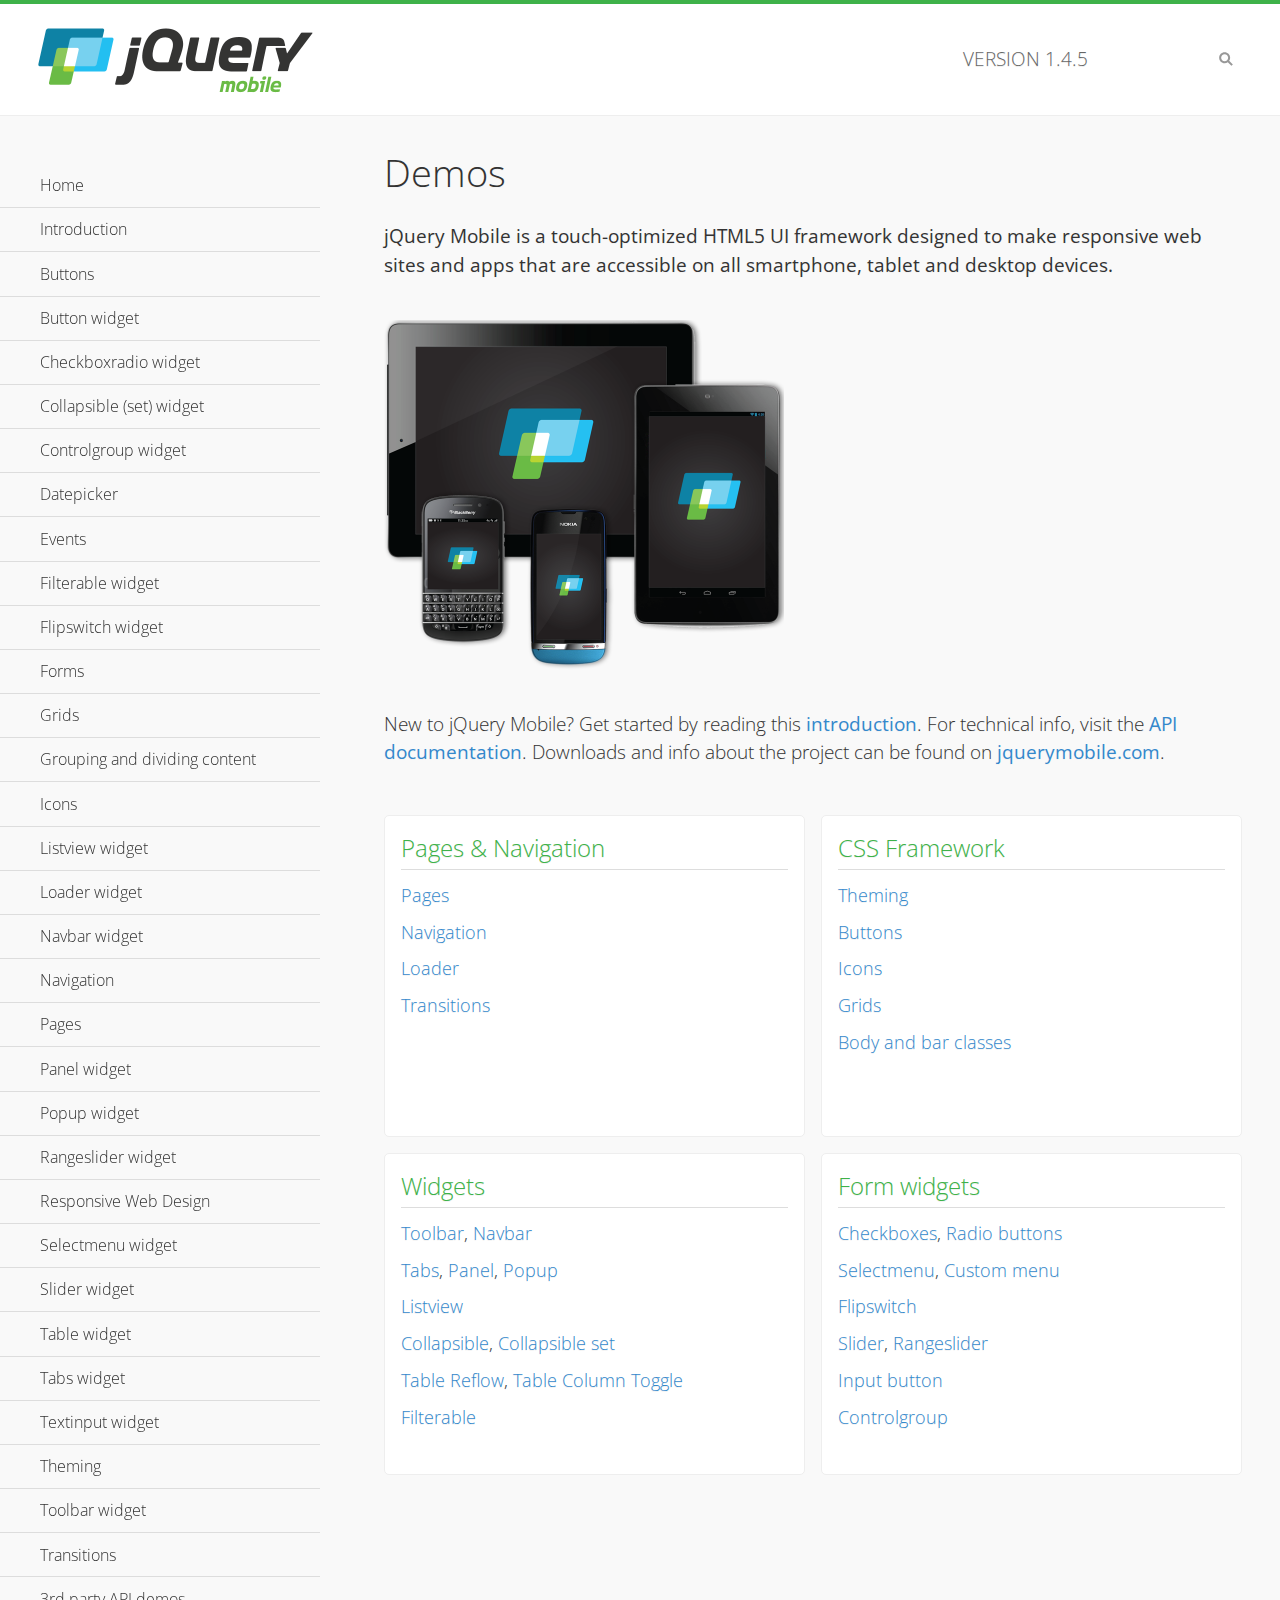
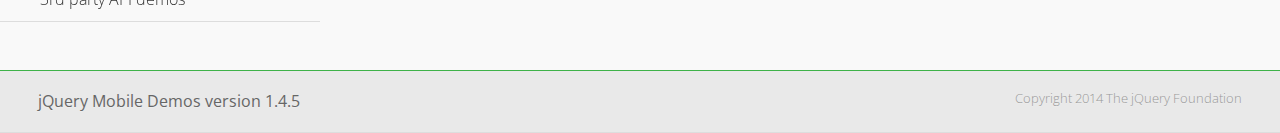
<file: jquery.mobile-1.4.5/demos/index.html>
<!DOCTYPE html>
<html>
<head>
	<meta charset="utf-8">
	<meta name="viewport" content="width=device-width, initial-scale=1">
	<title>jQuery Mobile Demos</title>
	<link rel="shortcut icon" href="favicon.ico">
	<link rel="stylesheet" href="css/themes/default/jquery.mobile-1.4.5.min.css">
	<link rel="stylesheet" href="_assets/css/jqm-demos.css">
    <link rel="stylesheet" href="http://fonts.googleapis.com/css?family=Open+Sans:300,400,700">
	<script src="js/jquery.js"></script>
	<script src="_assets/js/index.js"></script>
	<script src="js/jquery.mobile-1.4.5.min.js"></script>
</head>
<body>
<div data-role="page" class="jqm-demos jqm-home">

	<div data-role="header" class="jqm-header">
		<h2><img src="_assets/img/jquery-logo.png" alt="jQuery Mobile"></h2>
		<p>Version <span class="jqm-version"></span></p>
		<a href="#" class="jqm-navmenu-link ui-btn ui-btn-icon-notext ui-corner-all ui-icon-bars ui-nodisc-icon ui-alt-icon ui-btn-left">Menu</a>
		<a href="#" class="jqm-search-link ui-btn ui-btn-icon-notext ui-corner-all ui-icon-search ui-nodisc-icon ui-alt-icon ui-btn-right">Search</a>
	</div><!-- /header -->

	<div role="main" class="ui-content jqm-content">

		<h1>Demos</h1>

		<p><strong>jQuery Mobile is a touch-optimized HTML5 UI framework designed to make responsive web sites and apps that are accessible on all smartphone, tablet and desktop devices.</strong></p>

		<img src="_assets/img/devices.png">

		<p>New to jQuery Mobile? Get started by reading this <a href="intro/" data-ajax="false">introduction</a>. For technical info, visit the <a href="http://api.jquerymobile.com" title="jQuery Mobile API documentation" target="_blank">API documentation</a>. Downloads and info about the project can be found on <a href="http://jquerymobile.com" title="jQuery Mobile web site" target="_blank">jquerymobile.com</a>.</p>

        <div class="ui-grid-a ui-responsive">
        	<div class="ui-block-a">
        		<div class="jqm-block-content">
        			<h3>Pages &amp; Navigation</h3>

        			<p><a href="pages/" data-ajax="false">Pages</a></p>
        			<p><a href="navigation/" data-ajax="false">Navigation</a></p>
        			<p><a href="loader/" data-ajax="false">Loader</a></p>
        			<p><a href="transitions/" data-ajax="false">Transitions</a></p>
        		</div>
        	</div>
        	<div class="ui-block-b">
        		<div class="jqm-block-content">
        			<h3>CSS Framework</h3>

        			<p><a href="theme-default/" data-ajax="false">Theming</a></p>
        			<p><a href="button-markup/" data-ajax="false">Buttons</a></p>
        			<p><a href="icons/" data-ajax="false">Icons</a></p>
        			<p><a href="grids/" data-ajax="false">Grids</a></p>
        			<p><a href="../body-bar-classes/" data-ajax="false">Body and bar classes</a></p>
        		</div>
        	</div>        	
        	<div class="ui-block-a">
        		<div class="jqm-block-content">
        			<h3>Widgets</h3>

        			<p><a href="toolbar/" data-ajax="false">Toolbar</a>, <a href="navbar/" data-ajax="false">Navbar</a></p>
        			<p><a href="tabs/" data-ajax="false">Tabs</a>, <a href="panel/" data-ajax="false">Panel</a>, <a href="popup/" data-ajax="false">Popup</a></p>
        			<p><a href="listview/" data-ajax="false">Listview</a></p>
        			<p><a href="collapsible/" data-ajax="false">Collapsible</a>, <a href="collapsibleset/" data-ajax="false">Collapsible set</a></p>
        			<p><a href="table-reflow/" data-ajax="false">Table Reflow</a>, <a href="table-column-toggle/" data-ajax="false">Table Column Toggle</a></p>
        			<p><a href="filterable/" data-ajax="false">Filterable</a></p>
        		</div>
        	</div>
        	<div class="ui-block-b">
        		<div class="jqm-block-content">
        			<h3>Form widgets</h3>

        			<p><a href="checkboxradio-checkbox/" data-ajax="false">Checkboxes</a>, <a href="checkboxradio-radio/" data-ajax="false">Radio buttons</a></p>
        			<p><a href="selectmenu/" data-ajax="false">Selectmenu</a>, <a href="selectmenu-custom/" data-ajax="false">Custom menu</a></p>
        			<p><a href="flipswitch/" data-ajax="false">Flipswitch</a></p>
        			<p><a href="slider/" data-ajax="false">Slider</a>, <a href="rangeslider/" data-ajax="false">Rangeslider</a></p>
        			<p><a href="button/" data-ajax="false">Input button</a></p>
        			<p><a href="controlgroup/" data-ajax="false">Controlgroup</a></p>
        		</div>
        	</div>
        </div>

	</div><!-- /content -->
	    <div data-role="panel" class="jqm-navmenu-panel" data-position="left" data-display="overlay" data-theme="a">
	    	<ul class="jqm-list ui-alt-icon ui-nodisc-icon">
<li data-filtertext="demos homepage" data-icon="home"><a href=".././">Home</a></li>
<li data-filtertext="introduction overview getting started"><a href="../intro/" data-ajax="false">Introduction</a></li>
<li data-filtertext="buttons button markup buttonmarkup method anchor link button element"><a href="../button-markup/" data-ajax="false">Buttons</a></li>
<li data-filtertext="form button widget input button submit reset"><a href="../button/" data-ajax="false">Button widget</a></li>
<li data-role="collapsible" data-enhanced="true" data-collapsed-icon="carat-d" data-expanded-icon="carat-u" data-iconpos="right" data-inset="false" class="ui-collapsible ui-collapsible-themed-content ui-collapsible-collapsed">
	<h3 class="ui-collapsible-heading ui-collapsible-heading-collapsed">
		<a href="#" class="ui-collapsible-heading-toggle ui-btn ui-btn-icon-right ui-btn-inherit ui-icon-carat-d">
		    Checkboxradio widget<span class="ui-collapsible-heading-status"> click to expand contents</span>
		</a>
	</h3>
	<div class="ui-collapsible-content ui-body-inherit ui-collapsible-content-collapsed" aria-hidden="true">
		<ul>
			<li data-filtertext="form checkboxradio widget checkbox input checkboxes controlgroups"><a href="../checkboxradio-checkbox/" data-ajax="false">Checkboxes</a></li>
			<li data-filtertext="form checkboxradio widget radio input radio buttons controlgroups"><a href="../checkboxradio-radio/" data-ajax="false">Radio buttons</a></li>
		</ul>
	</div>
</li>
<li data-role="collapsible" data-enhanced="true" data-collapsed-icon="carat-d" data-expanded-icon="carat-u" data-iconpos="right" data-inset="false" class="ui-collapsible ui-collapsible-themed-content ui-collapsible-collapsed">
	<h3 class="ui-collapsible-heading ui-collapsible-heading-collapsed">
		<a href="#" class="ui-collapsible-heading-toggle ui-btn ui-btn-icon-right ui-btn-inherit ui-icon-carat-d">
			Collapsible (set) widget<span class="ui-collapsible-heading-status"> click to expand contents</span>
		</a>
	</h3>
	<div class="ui-collapsible-content ui-body-inherit ui-collapsible-content-collapsed" aria-hidden="true">
		<ul>
			<li data-filtertext="collapsibles content formatting"><a href="../collapsible/" data-ajax="false">Collapsible</a></li>
			<li data-filtertext="dynamic collapsible set accordion append expand"><a href="../collapsible-dynamic/" data-ajax="false">Dynamic collapsibles</a></li>
			<li data-filtertext="accordions collapsible set widget content formatting grouped collapsibles"><a href="../collapsibleset/" data-ajax="false">Collapsible set</a></li>
		</ul>
	</div>
</li>
<li data-role="collapsible" data-enhanced="true" data-collapsed-icon="carat-d" data-expanded-icon="carat-u" data-iconpos="right" data-inset="false" class="ui-collapsible ui-collapsible-themed-content ui-collapsible-collapsed">
	<h3 class="ui-collapsible-heading ui-collapsible-heading-collapsed">
		<a href="#" class="ui-collapsible-heading-toggle ui-btn ui-btn-icon-right ui-btn-inherit ui-icon-carat-d">
			Controlgroup widget<span class="ui-collapsible-heading-status"> click to expand contents</span>
		</a>
	</h3>
	<div class="ui-collapsible-content ui-body-inherit ui-collapsible-content-collapsed" aria-hidden="true">
		<ul>
			<li data-filtertext="controlgroups selectmenu checkboxradio input grouped buttons horizontal vertical"><a href="../controlgroup/" data-ajax="false">Controlgroup</a></li>
			<li data-filtertext="dynamic controlgroup dynamically add buttons"><a href="../controlgroup-dynamic/" data-ajax="false">Dynamic controlgroups</a></li>
		</ul>
	</div>
</li>
<li data-filtertext="form datepicker widget date input"><a href="../datepicker/" data-ajax="false">Datepicker</a></li>
<li data-role="collapsible" data-enhanced="true" data-collapsed-icon="carat-d" data-expanded-icon="carat-u" data-iconpos="right" data-inset="false" class="ui-collapsible ui-collapsible-themed-content ui-collapsible-collapsed">
	<h3 class="ui-collapsible-heading ui-collapsible-heading-collapsed">
		<a href="#" class="ui-collapsible-heading-toggle ui-btn ui-btn-icon-right ui-btn-inherit ui-icon-carat-d">
			Events<span class="ui-collapsible-heading-status"> click to expand contents</span>
		</a>
	</h3>
	<div class="ui-collapsible-content ui-body-inherit ui-collapsible-content-collapsed" aria-hidden="true">
		<ul>
			<li data-filtertext="swipe to delete list items listviews swipe events"><a href="../swipe-list/" data-ajax="false">Swipe list items</a></li>
			<li data-filtertext="swipe to navigate swipe page navigation swipe events"><a href="../swipe-page/" data-ajax="false">Swipe page navigation</a></li>
		</ul>
	</div>
</li>
<li data-filtertext="filterable filter elements sorting searching listview table"><a href="../filterable/" data-ajax="false">Filterable widget</a></li>
<li data-filtertext="form flipswitch widget flip toggle switch binary select checkbox input"><a href="../flipswitch/" data-ajax="false">Flipswitch widget</a></li>
<li data-role="collapsible" data-enhanced="true" data-collapsed-icon="carat-d" data-expanded-icon="carat-u" data-iconpos="right" data-inset="false" class="ui-collapsible ui-collapsible-themed-content ui-collapsible-collapsed">
	<h3 class="ui-collapsible-heading ui-collapsible-heading-collapsed">
		<a href="#" class="ui-collapsible-heading-toggle ui-btn ui-btn-icon-right ui-btn-inherit ui-icon-carat-d">
			Forms<span class="ui-collapsible-heading-status"> click to expand contents</span>
		</a>
	</h3>
	<div class="ui-collapsible-content ui-body-inherit ui-collapsible-content-collapsed" aria-hidden="true">
		<ul>
			<li data-filtertext="forms text checkbox radio range button submit reset inputs selects textarea slider flipswitch label form elements"><a href="../forms/" data-ajax="false">Forms</a></li>
			<li data-filtertext="form hide labels hidden accessible ui-hidden-accessible forms"><a href="../forms-label-hidden-accessible/" data-ajax="false">Hide labels</a></li>
			<li data-filtertext="form field containers fieldcontain ui-field-contain forms"><a href="../forms-field-contain/" data-ajax="false">Field containers</a></li>
			<li data-filtertext="forms disabled form elements"><a href="../forms-disabled/" data-ajax="false">Forms disabled</a></li>
			<li data-filtertext="forms gallery examples overview forms text checkbox radio range button submit reset inputs selects textarea slider flipswitch label form elements"><a href="../forms-gallery/" data-ajax="false">Forms gallery</a></li>
		</ul>
	</div>
</li>
<li data-role="collapsible" data-enhanced="true" data-collapsed-icon="carat-d" data-expanded-icon="carat-u" data-iconpos="right" data-inset="false" class="ui-collapsible ui-collapsible-themed-content ui-collapsible-collapsed">
	<h3 class="ui-collapsible-heading ui-collapsible-heading-collapsed">
		<a href="#" class="ui-collapsible-heading-toggle ui-btn ui-btn-icon-right ui-btn-inherit ui-icon-carat-d">
			Grids<span class="ui-collapsible-heading-status"> click to expand contents</span>
		</a>
	</h3>
	<div class="ui-collapsible-content ui-body-inherit ui-collapsible-content-collapsed" aria-hidden="true">
		<ul>
			<li data-filtertext="grids columns blocks content formatting rwd responsive css framework"><a href="../grids/" data-ajax="false">Grids</a></li>
			<li data-filtertext="buttons in grids css framework"><a href="../grids-buttons/" data-ajax="false">Buttons in grids</a></li>
			<li data-filtertext="custom responsive grids rwd css framework"><a href="../grids-custom-responsive/" data-ajax="false">Custom responsive grids</a></li>
		</ul>
	</div>
</li>
<li data-filtertext="blocks content formatting sections heading"><a href="../body-bar-classes/" data-ajax="false">Grouping and dividing content</a></li>
<li data-role="collapsible" data-enhanced="true" data-collapsed-icon="carat-d" data-expanded-icon="carat-u" data-iconpos="right" data-inset="false" class="ui-collapsible ui-collapsible-themed-content ui-collapsible-collapsed">
	<h3 class="ui-collapsible-heading ui-collapsible-heading-collapsed">
		<a href="#" class="ui-collapsible-heading-toggle ui-btn ui-btn-icon-right ui-btn-inherit ui-icon-carat-d">
			Icons<span class="ui-collapsible-heading-status"> click to expand contents</span>
		</a>
	</h3>
	<div class="ui-collapsible-content ui-body-inherit ui-collapsible-content-collapsed" aria-hidden="true">
		<ul>
			<li data-filtertext="button icons svg disc alt custom icon position"><a href="../icons/" data-ajax="false">Icons</a></li>
			<li data-filtertext=""><a href="../icons-grunticon/" data-ajax="false">Grunticon loader</a></li>
		</ul>
	</div>
</li>
<li data-role="collapsible" data-enhanced="true" data-collapsed-icon="carat-d" data-expanded-icon="carat-u" data-iconpos="right" data-inset="false" class="ui-collapsible ui-collapsible-themed-content ui-collapsible-collapsed">
	<h3 class="ui-collapsible-heading ui-collapsible-heading-collapsed">
		<a href="#" class="ui-collapsible-heading-toggle ui-btn ui-btn-icon-right ui-btn-inherit ui-icon-carat-d">
			Listview widget<span class="ui-collapsible-heading-status"> click to expand contents</span>
		</a>
	</h3>
	<div class="ui-collapsible-content ui-body-inherit ui-collapsible-content-collapsed" aria-hidden="true">
		<ul>
			<li data-filtertext="listview widget thumbnails icons nested split button collapsible ul ol"><a href="../listview/" data-ajax="false">Listview</a></li>
			<li data-filtertext="autocomplete filterable reveal listview filtertextbeforefilter placeholder"><a href="../listview-autocomplete/" data-ajax="false">Listview autocomplete</a></li>
			<li data-filtertext="autocomplete filterable reveal listview remote data filtertextbeforefilter placeholder"><a href="../listview-autocomplete-remote/" data-ajax="false">Listview autocomplete remote data</a></li>
			<li data-filtertext="autodividers anchor jump scroll linkbars listview lists ul ol"><a href="../listview-autodividers-linkbar/" data-ajax="false">Listview autodividers linkbar</a></li>
			<li data-filtertext="listview autodividers selector autodividersselector lists ul ol"><a href="../listview-autodividers-selector/" data-ajax="false">Listview autodividers selector</a></li>
			<li data-filtertext="listview nested list items"><a href="../listview-nested-lists/" data-ajax="false">Nested Listviews</a></li>
			<li data-filtertext="listview collapsible list items flat"><a href="../listview-collapsible-item-flat/" data-ajax="false">Listview collapsible list items (flat)</a></li>
			<li data-filtertext="listview collapsible list indented"><a href="../listview-collapsible-item-indented/" data-ajax="false">Listview collapsible list items (indented)</a></li>
			<li data-filtertext="grid listview responsive grids responsive listviews lists ul"><a href="../listview-grid/" data-ajax="false">Listview responsive grid</a></li>
		</ul>
	</div>
</li>
<li data-filtertext="loader widget page loading navigation overlay spinner"><a href="../loader/" data-ajax="false">Loader widget</a></li>
<li data-filtertext="navbar widget navmenu toolbars header footer"><a href="../navbar/" data-ajax="false">Navbar widget</a></li>
<li data-role="collapsible" data-enhanced="true" data-collapsed-icon="carat-d" data-expanded-icon="carat-u" data-iconpos="right" data-inset="false" class="ui-collapsible ui-collapsible-themed-content ui-collapsible-collapsed">
	<h3 class="ui-collapsible-heading ui-collapsible-heading-collapsed">
		<a href="#" class="ui-collapsible-heading-toggle ui-btn ui-btn-icon-right ui-btn-inherit ui-icon-carat-d">
			Navigation<span class="ui-collapsible-heading-status"> click to expand contents</span>
		</a>
	</h3>
	<div class="ui-collapsible-content ui-body-inherit ui-collapsible-content-collapsed" aria-hidden="true">
		<ul>
			<li data-filtertext="ajax navigation navigate widget history event method"><a href="../navigation/" data-ajax="false">Navigation</a></li>
			<li data-filtertext="linking pages page links navigation ajax prefetch cache"><a href="../navigation-linking-pages/" data-ajax="false">Linking pages</a></li>
			<!-- <li data-filtertext="php redirect server redirection server-side navigation"><a href="../navigation-php-redirect/" data-ajax="false">PHP redirect demo</a></li>-->
			<li data-filtertext="navigation redirection hash query"><a href="../navigation-hash-processing/" data-ajax="false">Hash processing demo</a></li>
			<li data-filtertext="navigation redirection hash query"><a href="../page-events/" data-ajax="false">Page Navigation Events</a></li>
		</ul>
	</div>
</li>
<li data-role="collapsible" data-enhanced="true" data-collapsed-icon="carat-d" data-expanded-icon="carat-u" data-iconpos="right" data-inset="false" class="ui-collapsible ui-collapsible-themed-content ui-collapsible-collapsed">
	<h3 class="ui-collapsible-heading ui-collapsible-heading-collapsed">
		<a href="#" class="ui-collapsible-heading-toggle ui-btn ui-btn-icon-right ui-btn-inherit ui-icon-carat-d">
			Pages<span class="ui-collapsible-heading-status"> click to expand contents</span>
		</a>
	</h3>
	<div class="ui-collapsible-content ui-body-inherit ui-collapsible-content-collapsed" aria-hidden="true">
		<ul>
			<li data-filtertext="pages page widget ajax navigation"><a href="../pages/" data-ajax="false">Pages</a></li>
			<li data-filtertext="single page"><a href="../pages-single-page/" data-ajax="false">Single page</a></li>
			<li data-filtertext="multipage multi-page page"><a href="../pages-multi-page/" data-ajax="false">Multi-page template</a></li>
			<li data-filtertext="dialog page widget modal popup"><a href="../pages-dialog/" data-ajax="false">Dialog page</a></li>
		</ul>
	</div>
</li>
<li data-role="collapsible" data-enhanced="true" data-collapsed-icon="carat-d" data-expanded-icon="carat-u" data-iconpos="right" data-inset="false" class="ui-collapsible ui-collapsible-themed-content ui-collapsible-collapsed">
	<h3 class="ui-collapsible-heading ui-collapsible-heading-collapsed">
		<a href="#" class="ui-collapsible-heading-toggle ui-btn ui-btn-icon-right ui-btn-inherit ui-icon-carat-d">
			Panel widget<span class="ui-collapsible-heading-status"> click to expand contents</span>
		</a>
	</h3>
	<div class="ui-collapsible-content ui-body-inherit ui-collapsible-content-collapsed" aria-hidden="true">
		<ul>
			<li data-filtertext="panel widget sliding panels reveal push overlay responsive"><a href="../panel/" data-ajax="false">Panel</a></li>
			<li data-filtertext=""><a href="../panel-external/" data-ajax="false">External panels</a></li>
			<li data-filtertext="panel "><a href="../panel-fixed/" data-ajax="false">Fixed panels</a></li>
			<li data-filtertext="panel slide panels sliding panels shadow rwd responsive breakpoint"><a href="../panel-responsive/" data-ajax="false">Panels responsive</a></li>
			<li data-filtertext="panel custom style custom panel width reveal shadow listview panel styling page background wrapper"><a href="../panel-styling/" data-ajax="false">Custom panel style</a></li>
			<li data-filtertext="panel open on swipe"><a href="../panel-swipe-open/" data-ajax="false">Panel open on swipe</a></li>
			<li data-filtertext="panels outside page internal external toolbars"><a href="../panel-external-internal/" data-ajax="false">Panel external and internal</a></li>
		</ul>
	</div>
</li>
<li data-role="collapsible" data-enhanced="true" data-collapsed-icon="carat-d" data-expanded-icon="carat-u" data-iconpos="right" data-inset="false" class="ui-collapsible ui-collapsible-themed-content ui-collapsible-collapsed">
	<h3 class="ui-collapsible-heading ui-collapsible-heading-collapsed">
		<a href="#" class="ui-collapsible-heading-toggle ui-btn ui-btn-icon-right ui-btn-inherit ui-icon-carat-d">
			Popup widget<span class="ui-collapsible-heading-status"> click to expand contents</span>
		</a>
	</h3>
	<div class="ui-collapsible-content ui-body-inherit ui-collapsible-content-collapsed" aria-hidden="true">
		<ul>
			<li data-filtertext="popup widget popups dialog modal transition tooltip lightbox form overlay screen flip pop fade transition"><a href="../popup/" data-ajax="false">Popup</a></li>
			<li data-filtertext="popup alignment position"><a href="../popup-alignment/" data-ajax="false">Popup alignment</a></li>
			<li data-filtertext="popup arrow size popups popover"><a href="../popup-arrow-size/" data-ajax="false">Popup arrow size</a></li>
			<li data-filtertext="dynamic popups popup images lightbox"><a href="../popup-dynamic/" data-ajax="false">Dynamic popups</a></li>
			<li data-filtertext="popups with iframes scaling"><a href="../popup-iframe/" data-ajax="false">Popups with iframes</a></li>
			<li data-filtertext="popup image scaling"><a href="../popup-image-scaling/" data-ajax="false">Popup image scaling</a></li>
			<li data-filtertext="external popup outside multi-page"><a href="../popup-outside-multipage/" data-ajax="false">Popup outside multi-page</a></li>
		</ul>
	</div>
</li>
<li data-filtertext="form rangeslider widget dual sliders dual handle sliders range input"><a href="../rangeslider/" data-ajax="false">Rangeslider widget</a></li>
<li data-filtertext="responsive web design rwd adaptive progressive enhancement PE accessible mobile breakpoints media query media queries"><a href="../rwd/" data-ajax="false">Responsive Web Design</a></li>
<li data-role="collapsible" data-enhanced="true" data-collapsed-icon="carat-d" data-expanded-icon="carat-u" data-iconpos="right" data-inset="false" class="ui-collapsible ui-collapsible-themed-content ui-collapsible-collapsed">
	<h3 class="ui-collapsible-heading ui-collapsible-heading-collapsed">
		<a href="#" class="ui-collapsible-heading-toggle ui-btn ui-btn-icon-right ui-btn-inherit ui-icon-carat-d">
			Selectmenu widget<span class="ui-collapsible-heading-status"> click to expand contents</span>
		</a>
	</h3>
	<div class="ui-collapsible-content ui-body-inherit ui-collapsible-content-collapsed" aria-hidden="true">
		<ul>
			<li data-filtertext="form selectmenu widget select input custom select menu selects"><a href="../selectmenu/" data-ajax="false">Selectmenu</a></li>
			<li data-filtertext="form custom select menu selectmenu widget custom menu option optgroup multiple selects"><a href="../selectmenu-custom/" data-ajax="false">Custom select menu</a></li>
			<li data-filtertext="filterable select filter popup dialog"><a href="../selectmenu-custom-filter/" data-ajax="false">Custom select menu with filter</a></li>
		</ul>
	</div>
</li>
<li data-role="collapsible" data-enhanced="true" data-collapsed-icon="carat-d" data-expanded-icon="carat-u" data-iconpos="right" data-inset="false" class="ui-collapsible ui-collapsible-themed-content ui-collapsible-collapsed">
	<h3 class="ui-collapsible-heading ui-collapsible-heading-collapsed">
		<a href="#" class="ui-collapsible-heading-toggle ui-btn ui-btn-icon-right ui-btn-inherit ui-icon-carat-d">
			Slider widget<span class="ui-collapsible-heading-status"> click to expand contents</span>
		</a>
	</h3>
	<div class="ui-collapsible-content ui-body-inherit ui-collapsible-content-collapsed" aria-hidden="true">
		<ul>
			<li data-filtertext="form slider widget range input single sliders"><a href="../slider/" data-ajax="false">Slider</a></li>
			<li data-filtertext="form slider widget flipswitch slider binary select flip toggle switch"><a href="../slider-flipswitch/" data-ajax="false">Slider flip toggle switch</a></li>
			<li data-filtertext="form slider tooltip handle value input range sliders"><a href="../slider-tooltip/" data-ajax="false">Slider tooltip</a></li>
		</ul>
	</div>
</li>
<li data-role="collapsible" data-enhanced="true" data-collapsed-icon="carat-d" data-expanded-icon="carat-u" data-iconpos="right" data-inset="false" class="ui-collapsible ui-collapsible-themed-content ui-collapsible-collapsed">
	<h3 class="ui-collapsible-heading ui-collapsible-heading-collapsed">
		<a href="#" class="ui-collapsible-heading-toggle ui-btn ui-btn-icon-right ui-btn-inherit ui-icon-carat-d">
			Table widget<span class="ui-collapsible-heading-status"> click to expand contents</span>
		</a>
	</h3>
	<div class="ui-collapsible-content ui-body-inherit ui-collapsible-content-collapsed" aria-hidden="true">
		<ul>
			<li data-filtertext="table widget reflow column toggle th td responsive tables rwd hide show tabular"><a href="../table-column-toggle/" data-ajax="false">Table Column Toggle</a></li>
			<li data-filtertext="table column toggle phone comparison demo"><a href="../table-column-toggle-example/" data-ajax="false">Table Column Toggle demo</a></li>
			<li data-filtertext="responsive tables table column toggle heading groups rwd breakpoint"><a href="../table-column-toggle-heading-groups/" data-ajax="false">Table Column Toggle heading groups</a></li>
			<li data-filtertext="responsive tables table column toggle hide rwd breakpoint customization options"><a href="../table-column-toggle-options/" data-ajax="false">Table Column Toggle options</a></li>
			<li data-filtertext="table reflow th td responsive rwd columns tabular"><a href="../table-reflow/" data-ajax="false">Table Reflow</a></li>
			<li data-filtertext="responsive tables table reflow heading groups rwd breakpoint"><a href="../table-reflow-heading-groups/" data-ajax="false">Table Reflow heading groups</a></li>
			<li data-filtertext="responsive tables table reflow stripes strokes table style"><a href="../table-reflow-stripes-strokes/" data-ajax="false">Table Reflow stripes and strokes</a></li>
			<li data-filtertext="responsive tables table reflow stack custom styles"><a href="../table-reflow-styling/" data-ajax="false">Table Reflow custom styles</a></li>
		</ul>
	</div>
</li>
<li data-filtertext="ui tabs widget"><a href="../tabs/" data-ajax="false">Tabs widget</a></li>
<li data-filtertext="form textinput widget text input textarea number date time tel email file color password"><a href="../textinput/" data-ajax="false">Textinput widget</a></li>
<li data-role="collapsible" data-enhanced="true" data-collapsed-icon="carat-d" data-expanded-icon="carat-u" data-iconpos="right" data-inset="false" class="ui-collapsible ui-collapsible-themed-content ui-collapsible-collapsed">
	<h3 class="ui-collapsible-heading ui-collapsible-heading-collapsed">
		<a href="#" class="ui-collapsible-heading-toggle ui-btn ui-btn-icon-right ui-btn-inherit ui-icon-carat-d">
			Theming<span class="ui-collapsible-heading-status"> click to expand contents</span>
		</a>
	</h3>
	<div class="ui-collapsible-content ui-body-inherit ui-collapsible-content-collapsed" aria-hidden="true">
		<ul>
			<li data-filtertext="default theme swatches theming style css"><a href="../theme-default/" data-ajax="false">Default theme</a></li>
			<li data-filtertext="classic theme old theme swatches theming style css"><a href="../theme-classic/" data-ajax="false">Classic theme</a></li>
		</ul>
	</div>
</li>
<li data-role="collapsible" data-enhanced="true" data-collapsed-icon="carat-d" data-expanded-icon="carat-u" data-iconpos="right" data-inset="false" class="ui-collapsible ui-collapsible-themed-content ui-collapsible-collapsed">
	<h3 class="ui-collapsible-heading ui-collapsible-heading-collapsed">
		<a href="#" class="ui-collapsible-heading-toggle ui-btn ui-btn-icon-right ui-btn-inherit ui-icon-carat-d">
			Toolbar widget<span class="ui-collapsible-heading-status"> click to expand contents</span>
		</a>
	</h3>
	<div class="ui-collapsible-content ui-body-inherit ui-collapsible-content-collapsed" aria-hidden="true">
		<ul>
			<li data-filtertext="toolbar widget header footer toolbars fixed fullscreen external sections"><a href="../toolbar/" data-ajax="false">Toolbar</a></li>
			<li data-filtertext="dynamic toolbars dynamically add toolbar header footer"><a href="../toolbar-dynamic/" data-ajax="false">Dynamic toolbars</a></li>
			<li data-filtertext="external toolbars header footer"><a href="../toolbar-external/" data-ajax="false">External toolbars</a></li>
			<li data-filtertext="fixed toolbars header footer"><a href="../toolbar-fixed/" data-ajax="false">Fixed toolbars</a></li>
			<li data-filtertext="fixed fullscreen toolbars header footer"><a href="../toolbar-fixed-fullscreen/" data-ajax="false">Fullscreen toolbars</a></li>
			<li data-filtertext="external fixed toolbars header footer"><a href="../toolbar-fixed-external/" data-ajax="false">Fixed external toolbars</a></li>
			<li data-filtertext="external persistent toolbars header footer navbar navmenu"><a href="../toolbar-fixed-persistent/" data-ajax="false">Persistent toolbars</a></li>
			<li data-filtertext="external ajax optimized toolbars persistent toolbars header footer navbar"><a href="../toolbar-fixed-persistent-optimized/" data-ajax="false">Ajax optimized toolbars</a></li>
			<li data-filtertext="form in toolbars header footer"><a href="../toolbar-fixed-forms/" data-ajax="false">Form in toolbar</a></li>
		</ul>
	</div>
</li>
<li data-filtertext="page transitions animated pages popup navigation flip slide fade pop"><a href="../transitions/" data-ajax="false">Transitions</a></li>
<li data-role="collapsible" data-enhanced="true" data-collapsed-icon="carat-d" data-expanded-icon="carat-u" data-iconpos="right" data-inset="false" class="ui-collapsible ui-collapsible-themed-content ui-collapsible-collapsed">
	<h3 class="ui-collapsible-heading ui-collapsible-heading-collapsed">
		<a href="#" class="ui-collapsible-heading-toggle ui-btn ui-btn-icon-right ui-btn-inherit ui-icon-carat-d">
			3rd party API demos<span class="ui-collapsible-heading-status"> click to expand contents</span>
		</a>
	</h3>
	<div class="ui-collapsible-content ui-body-inherit ui-collapsible-content-collapsed" aria-hidden="true">
		<ul>
			<li data-filtertext="backbone requirejs navigation router"><a href="../backbone-requirejs/" data-ajax="false">Backbone RequireJS</a></li>
			<li data-filtertext="google maps geolocation demo"><a href="../map-geolocation/" data-ajax="false">Google Maps geolocation</a></li>
			<li data-filtertext="google maps hybrid"><a href="../map-list-toggle/" data-ajax="false">Google Maps list toggle</a></li>
		</ul>
	</div>
</li>



		     </ul>
		</div><!-- /panel -->


	<div data-role="footer" data-position="fixed" data-tap-toggle="false" class="jqm-footer">
		<p>jQuery Mobile Demos version <span class="jqm-version"></span></p>
		<p>Copyright 2014 The jQuery Foundation</p>
	</div><!-- /footer -->
	<!-- TODO: This should become an external panel so we can add input to markup (unique ID) -->
    <div data-role="panel" class="jqm-search-panel" data-position="right" data-display="overlay" data-theme="a">
		<div class="jqm-search">
			<ul class="jqm-list" data-filter-placeholder="Search demos..." data-filter-reveal="true">
<li data-filtertext="demos homepage" data-icon="home"><a href=".././">Home</a></li>
<li data-filtertext="introduction overview getting started"><a href="../intro/" data-ajax="false">Introduction</a></li>
<li data-filtertext="buttons button markup buttonmarkup method anchor link button element"><a href="../button-markup/" data-ajax="false">Buttons</a></li>
<li data-filtertext="form button widget input button submit reset"><a href="../button/" data-ajax="false">Button widget</a></li>
<li data-role="collapsible" data-enhanced="true" data-collapsed-icon="carat-d" data-expanded-icon="carat-u" data-iconpos="right" data-inset="false" class="ui-collapsible ui-collapsible-themed-content ui-collapsible-collapsed">
	<h3 class="ui-collapsible-heading ui-collapsible-heading-collapsed">
		<a href="#" class="ui-collapsible-heading-toggle ui-btn ui-btn-icon-right ui-btn-inherit ui-icon-carat-d">
		    Checkboxradio widget<span class="ui-collapsible-heading-status"> click to expand contents</span>
		</a>
	</h3>
	<div class="ui-collapsible-content ui-body-inherit ui-collapsible-content-collapsed" aria-hidden="true">
		<ul>
			<li data-filtertext="form checkboxradio widget checkbox input checkboxes controlgroups"><a href="../checkboxradio-checkbox/" data-ajax="false">Checkboxes</a></li>
			<li data-filtertext="form checkboxradio widget radio input radio buttons controlgroups"><a href="../checkboxradio-radio/" data-ajax="false">Radio buttons</a></li>
		</ul>
	</div>
</li>
<li data-role="collapsible" data-enhanced="true" data-collapsed-icon="carat-d" data-expanded-icon="carat-u" data-iconpos="right" data-inset="false" class="ui-collapsible ui-collapsible-themed-content ui-collapsible-collapsed">
	<h3 class="ui-collapsible-heading ui-collapsible-heading-collapsed">
		<a href="#" class="ui-collapsible-heading-toggle ui-btn ui-btn-icon-right ui-btn-inherit ui-icon-carat-d">
			Collapsible (set) widget<span class="ui-collapsible-heading-status"> click to expand contents</span>
		</a>
	</h3>
	<div class="ui-collapsible-content ui-body-inherit ui-collapsible-content-collapsed" aria-hidden="true">
		<ul>
			<li data-filtertext="collapsibles content formatting"><a href="../collapsible/" data-ajax="false">Collapsible</a></li>
			<li data-filtertext="dynamic collapsible set accordion append expand"><a href="../collapsible-dynamic/" data-ajax="false">Dynamic collapsibles</a></li>
			<li data-filtertext="accordions collapsible set widget content formatting grouped collapsibles"><a href="../collapsibleset/" data-ajax="false">Collapsible set</a></li>
		</ul>
	</div>
</li>
<li data-role="collapsible" data-enhanced="true" data-collapsed-icon="carat-d" data-expanded-icon="carat-u" data-iconpos="right" data-inset="false" class="ui-collapsible ui-collapsible-themed-content ui-collapsible-collapsed">
	<h3 class="ui-collapsible-heading ui-collapsible-heading-collapsed">
		<a href="#" class="ui-collapsible-heading-toggle ui-btn ui-btn-icon-right ui-btn-inherit ui-icon-carat-d">
			Controlgroup widget<span class="ui-collapsible-heading-status"> click to expand contents</span>
		</a>
	</h3>
	<div class="ui-collapsible-content ui-body-inherit ui-collapsible-content-collapsed" aria-hidden="true">
		<ul>
			<li data-filtertext="controlgroups selectmenu checkboxradio input grouped buttons horizontal vertical"><a href="../controlgroup/" data-ajax="false">Controlgroup</a></li>
			<li data-filtertext="dynamic controlgroup dynamically add buttons"><a href="../controlgroup-dynamic/" data-ajax="false">Dynamic controlgroups</a></li>
		</ul>
	</div>
</li>
<li data-filtertext="form datepicker widget date input"><a href="../datepicker/" data-ajax="false">Datepicker</a></li>
<li data-role="collapsible" data-enhanced="true" data-collapsed-icon="carat-d" data-expanded-icon="carat-u" data-iconpos="right" data-inset="false" class="ui-collapsible ui-collapsible-themed-content ui-collapsible-collapsed">
	<h3 class="ui-collapsible-heading ui-collapsible-heading-collapsed">
		<a href="#" class="ui-collapsible-heading-toggle ui-btn ui-btn-icon-right ui-btn-inherit ui-icon-carat-d">
			Events<span class="ui-collapsible-heading-status"> click to expand contents</span>
		</a>
	</h3>
	<div class="ui-collapsible-content ui-body-inherit ui-collapsible-content-collapsed" aria-hidden="true">
		<ul>
			<li data-filtertext="swipe to delete list items listviews swipe events"><a href="../swipe-list/" data-ajax="false">Swipe list items</a></li>
			<li data-filtertext="swipe to navigate swipe page navigation swipe events"><a href="../swipe-page/" data-ajax="false">Swipe page navigation</a></li>
		</ul>
	</div>
</li>
<li data-filtertext="filterable filter elements sorting searching listview table"><a href="../filterable/" data-ajax="false">Filterable widget</a></li>
<li data-filtertext="form flipswitch widget flip toggle switch binary select checkbox input"><a href="../flipswitch/" data-ajax="false">Flipswitch widget</a></li>
<li data-role="collapsible" data-enhanced="true" data-collapsed-icon="carat-d" data-expanded-icon="carat-u" data-iconpos="right" data-inset="false" class="ui-collapsible ui-collapsible-themed-content ui-collapsible-collapsed">
	<h3 class="ui-collapsible-heading ui-collapsible-heading-collapsed">
		<a href="#" class="ui-collapsible-heading-toggle ui-btn ui-btn-icon-right ui-btn-inherit ui-icon-carat-d">
			Forms<span class="ui-collapsible-heading-status"> click to expand contents</span>
		</a>
	</h3>
	<div class="ui-collapsible-content ui-body-inherit ui-collapsible-content-collapsed" aria-hidden="true">
		<ul>
			<li data-filtertext="forms text checkbox radio range button submit reset inputs selects textarea slider flipswitch label form elements"><a href="../forms/" data-ajax="false">Forms</a></li>
			<li data-filtertext="form hide labels hidden accessible ui-hidden-accessible forms"><a href="../forms-label-hidden-accessible/" data-ajax="false">Hide labels</a></li>
			<li data-filtertext="form field containers fieldcontain ui-field-contain forms"><a href="../forms-field-contain/" data-ajax="false">Field containers</a></li>
			<li data-filtertext="forms disabled form elements"><a href="../forms-disabled/" data-ajax="false">Forms disabled</a></li>
			<li data-filtertext="forms gallery examples overview forms text checkbox radio range button submit reset inputs selects textarea slider flipswitch label form elements"><a href="../forms-gallery/" data-ajax="false">Forms gallery</a></li>
		</ul>
	</div>
</li>
<li data-role="collapsible" data-enhanced="true" data-collapsed-icon="carat-d" data-expanded-icon="carat-u" data-iconpos="right" data-inset="false" class="ui-collapsible ui-collapsible-themed-content ui-collapsible-collapsed">
	<h3 class="ui-collapsible-heading ui-collapsible-heading-collapsed">
		<a href="#" class="ui-collapsible-heading-toggle ui-btn ui-btn-icon-right ui-btn-inherit ui-icon-carat-d">
			Grids<span class="ui-collapsible-heading-status"> click to expand contents</span>
		</a>
	</h3>
	<div class="ui-collapsible-content ui-body-inherit ui-collapsible-content-collapsed" aria-hidden="true">
		<ul>
			<li data-filtertext="grids columns blocks content formatting rwd responsive css framework"><a href="../grids/" data-ajax="false">Grids</a></li>
			<li data-filtertext="buttons in grids css framework"><a href="../grids-buttons/" data-ajax="false">Buttons in grids</a></li>
			<li data-filtertext="custom responsive grids rwd css framework"><a href="../grids-custom-responsive/" data-ajax="false">Custom responsive grids</a></li>
		</ul>
	</div>
</li>
<li data-filtertext="blocks content formatting sections heading"><a href="../body-bar-classes/" data-ajax="false">Grouping and dividing content</a></li>
<li data-role="collapsible" data-enhanced="true" data-collapsed-icon="carat-d" data-expanded-icon="carat-u" data-iconpos="right" data-inset="false" class="ui-collapsible ui-collapsible-themed-content ui-collapsible-collapsed">
	<h3 class="ui-collapsible-heading ui-collapsible-heading-collapsed">
		<a href="#" class="ui-collapsible-heading-toggle ui-btn ui-btn-icon-right ui-btn-inherit ui-icon-carat-d">
			Icons<span class="ui-collapsible-heading-status"> click to expand contents</span>
		</a>
	</h3>
	<div class="ui-collapsible-content ui-body-inherit ui-collapsible-content-collapsed" aria-hidden="true">
		<ul>
			<li data-filtertext="button icons svg disc alt custom icon position"><a href="../icons/" data-ajax="false">Icons</a></li>
			<li data-filtertext=""><a href="../icons-grunticon/" data-ajax="false">Grunticon loader</a></li>
		</ul>
	</div>
</li>
<li data-role="collapsible" data-enhanced="true" data-collapsed-icon="carat-d" data-expanded-icon="carat-u" data-iconpos="right" data-inset="false" class="ui-collapsible ui-collapsible-themed-content ui-collapsible-collapsed">
	<h3 class="ui-collapsible-heading ui-collapsible-heading-collapsed">
		<a href="#" class="ui-collapsible-heading-toggle ui-btn ui-btn-icon-right ui-btn-inherit ui-icon-carat-d">
			Listview widget<span class="ui-collapsible-heading-status"> click to expand contents</span>
		</a>
	</h3>
	<div class="ui-collapsible-content ui-body-inherit ui-collapsible-content-collapsed" aria-hidden="true">
		<ul>
			<li data-filtertext="listview widget thumbnails icons nested split button collapsible ul ol"><a href="../listview/" data-ajax="false">Listview</a></li>
			<li data-filtertext="autocomplete filterable reveal listview filtertextbeforefilter placeholder"><a href="../listview-autocomplete/" data-ajax="false">Listview autocomplete</a></li>
			<li data-filtertext="autocomplete filterable reveal listview remote data filtertextbeforefilter placeholder"><a href="../listview-autocomplete-remote/" data-ajax="false">Listview autocomplete remote data</a></li>
			<li data-filtertext="autodividers anchor jump scroll linkbars listview lists ul ol"><a href="../listview-autodividers-linkbar/" data-ajax="false">Listview autodividers linkbar</a></li>
			<li data-filtertext="listview autodividers selector autodividersselector lists ul ol"><a href="../listview-autodividers-selector/" data-ajax="false">Listview autodividers selector</a></li>
			<li data-filtertext="listview nested list items"><a href="../listview-nested-lists/" data-ajax="false">Nested Listviews</a></li>
			<li data-filtertext="listview collapsible list items flat"><a href="../listview-collapsible-item-flat/" data-ajax="false">Listview collapsible list items (flat)</a></li>
			<li data-filtertext="listview collapsible list indented"><a href="../listview-collapsible-item-indented/" data-ajax="false">Listview collapsible list items (indented)</a></li>
			<li data-filtertext="grid listview responsive grids responsive listviews lists ul"><a href="../listview-grid/" data-ajax="false">Listview responsive grid</a></li>
		</ul>
	</div>
</li>
<li data-filtertext="loader widget page loading navigation overlay spinner"><a href="../loader/" data-ajax="false">Loader widget</a></li>
<li data-filtertext="navbar widget navmenu toolbars header footer"><a href="../navbar/" data-ajax="false">Navbar widget</a></li>
<li data-role="collapsible" data-enhanced="true" data-collapsed-icon="carat-d" data-expanded-icon="carat-u" data-iconpos="right" data-inset="false" class="ui-collapsible ui-collapsible-themed-content ui-collapsible-collapsed">
	<h3 class="ui-collapsible-heading ui-collapsible-heading-collapsed">
		<a href="#" class="ui-collapsible-heading-toggle ui-btn ui-btn-icon-right ui-btn-inherit ui-icon-carat-d">
			Navigation<span class="ui-collapsible-heading-status"> click to expand contents</span>
		</a>
	</h3>
	<div class="ui-collapsible-content ui-body-inherit ui-collapsible-content-collapsed" aria-hidden="true">
		<ul>
			<li data-filtertext="ajax navigation navigate widget history event method"><a href="../navigation/" data-ajax="false">Navigation</a></li>
			<li data-filtertext="linking pages page links navigation ajax prefetch cache"><a href="../navigation-linking-pages/" data-ajax="false">Linking pages</a></li>
			<!-- <li data-filtertext="php redirect server redirection server-side navigation"><a href="../navigation-php-redirect/" data-ajax="false">PHP redirect demo</a></li>-->
			<li data-filtertext="navigation redirection hash query"><a href="../navigation-hash-processing/" data-ajax="false">Hash processing demo</a></li>
			<li data-filtertext="navigation redirection hash query"><a href="../page-events/" data-ajax="false">Page Navigation Events</a></li>
		</ul>
	</div>
</li>
<li data-role="collapsible" data-enhanced="true" data-collapsed-icon="carat-d" data-expanded-icon="carat-u" data-iconpos="right" data-inset="false" class="ui-collapsible ui-collapsible-themed-content ui-collapsible-collapsed">
	<h3 class="ui-collapsible-heading ui-collapsible-heading-collapsed">
		<a href="#" class="ui-collapsible-heading-toggle ui-btn ui-btn-icon-right ui-btn-inherit ui-icon-carat-d">
			Pages<span class="ui-collapsible-heading-status"> click to expand contents</span>
		</a>
	</h3>
	<div class="ui-collapsible-content ui-body-inherit ui-collapsible-content-collapsed" aria-hidden="true">
		<ul>
			<li data-filtertext="pages page widget ajax navigation"><a href="../pages/" data-ajax="false">Pages</a></li>
			<li data-filtertext="single page"><a href="../pages-single-page/" data-ajax="false">Single page</a></li>
			<li data-filtertext="multipage multi-page page"><a href="../pages-multi-page/" data-ajax="false">Multi-page template</a></li>
			<li data-filtertext="dialog page widget modal popup"><a href="../pages-dialog/" data-ajax="false">Dialog page</a></li>
		</ul>
	</div>
</li>
<li data-role="collapsible" data-enhanced="true" data-collapsed-icon="carat-d" data-expanded-icon="carat-u" data-iconpos="right" data-inset="false" class="ui-collapsible ui-collapsible-themed-content ui-collapsible-collapsed">
	<h3 class="ui-collapsible-heading ui-collapsible-heading-collapsed">
		<a href="#" class="ui-collapsible-heading-toggle ui-btn ui-btn-icon-right ui-btn-inherit ui-icon-carat-d">
			Panel widget<span class="ui-collapsible-heading-status"> click to expand contents</span>
		</a>
	</h3>
	<div class="ui-collapsible-content ui-body-inherit ui-collapsible-content-collapsed" aria-hidden="true">
		<ul>
			<li data-filtertext="panel widget sliding panels reveal push overlay responsive"><a href="../panel/" data-ajax="false">Panel</a></li>
			<li data-filtertext=""><a href="../panel-external/" data-ajax="false">External panels</a></li>
			<li data-filtertext="panel "><a href="../panel-fixed/" data-ajax="false">Fixed panels</a></li>
			<li data-filtertext="panel slide panels sliding panels shadow rwd responsive breakpoint"><a href="../panel-responsive/" data-ajax="false">Panels responsive</a></li>
			<li data-filtertext="panel custom style custom panel width reveal shadow listview panel styling page background wrapper"><a href="../panel-styling/" data-ajax="false">Custom panel style</a></li>
			<li data-filtertext="panel open on swipe"><a href="../panel-swipe-open/" data-ajax="false">Panel open on swipe</a></li>
			<li data-filtertext="panels outside page internal external toolbars"><a href="../panel-external-internal/" data-ajax="false">Panel external and internal</a></li>
		</ul>
	</div>
</li>
<li data-role="collapsible" data-enhanced="true" data-collapsed-icon="carat-d" data-expanded-icon="carat-u" data-iconpos="right" data-inset="false" class="ui-collapsible ui-collapsible-themed-content ui-collapsible-collapsed">
	<h3 class="ui-collapsible-heading ui-collapsible-heading-collapsed">
		<a href="#" class="ui-collapsible-heading-toggle ui-btn ui-btn-icon-right ui-btn-inherit ui-icon-carat-d">
			Popup widget<span class="ui-collapsible-heading-status"> click to expand contents</span>
		</a>
	</h3>
	<div class="ui-collapsible-content ui-body-inherit ui-collapsible-content-collapsed" aria-hidden="true">
		<ul>
			<li data-filtertext="popup widget popups dialog modal transition tooltip lightbox form overlay screen flip pop fade transition"><a href="../popup/" data-ajax="false">Popup</a></li>
			<li data-filtertext="popup alignment position"><a href="../popup-alignment/" data-ajax="false">Popup alignment</a></li>
			<li data-filtertext="popup arrow size popups popover"><a href="../popup-arrow-size/" data-ajax="false">Popup arrow size</a></li>
			<li data-filtertext="dynamic popups popup images lightbox"><a href="../popup-dynamic/" data-ajax="false">Dynamic popups</a></li>
			<li data-filtertext="popups with iframes scaling"><a href="../popup-iframe/" data-ajax="false">Popups with iframes</a></li>
			<li data-filtertext="popup image scaling"><a href="../popup-image-scaling/" data-ajax="false">Popup image scaling</a></li>
			<li data-filtertext="external popup outside multi-page"><a href="../popup-outside-multipage/" data-ajax="false">Popup outside multi-page</a></li>
		</ul>
	</div>
</li>
<li data-filtertext="form rangeslider widget dual sliders dual handle sliders range input"><a href="../rangeslider/" data-ajax="false">Rangeslider widget</a></li>
<li data-filtertext="responsive web design rwd adaptive progressive enhancement PE accessible mobile breakpoints media query media queries"><a href="../rwd/" data-ajax="false">Responsive Web Design</a></li>
<li data-role="collapsible" data-enhanced="true" data-collapsed-icon="carat-d" data-expanded-icon="carat-u" data-iconpos="right" data-inset="false" class="ui-collapsible ui-collapsible-themed-content ui-collapsible-collapsed">
	<h3 class="ui-collapsible-heading ui-collapsible-heading-collapsed">
		<a href="#" class="ui-collapsible-heading-toggle ui-btn ui-btn-icon-right ui-btn-inherit ui-icon-carat-d">
			Selectmenu widget<span class="ui-collapsible-heading-status"> click to expand contents</span>
		</a>
	</h3>
	<div class="ui-collapsible-content ui-body-inherit ui-collapsible-content-collapsed" aria-hidden="true">
		<ul>
			<li data-filtertext="form selectmenu widget select input custom select menu selects"><a href="../selectmenu/" data-ajax="false">Selectmenu</a></li>
			<li data-filtertext="form custom select menu selectmenu widget custom menu option optgroup multiple selects"><a href="../selectmenu-custom/" data-ajax="false">Custom select menu</a></li>
			<li data-filtertext="filterable select filter popup dialog"><a href="../selectmenu-custom-filter/" data-ajax="false">Custom select menu with filter</a></li>
		</ul>
	</div>
</li>
<li data-role="collapsible" data-enhanced="true" data-collapsed-icon="carat-d" data-expanded-icon="carat-u" data-iconpos="right" data-inset="false" class="ui-collapsible ui-collapsible-themed-content ui-collapsible-collapsed">
	<h3 class="ui-collapsible-heading ui-collapsible-heading-collapsed">
		<a href="#" class="ui-collapsible-heading-toggle ui-btn ui-btn-icon-right ui-btn-inherit ui-icon-carat-d">
			Slider widget<span class="ui-collapsible-heading-status"> click to expand contents</span>
		</a>
	</h3>
	<div class="ui-collapsible-content ui-body-inherit ui-collapsible-content-collapsed" aria-hidden="true">
		<ul>
			<li data-filtertext="form slider widget range input single sliders"><a href="../slider/" data-ajax="false">Slider</a></li>
			<li data-filtertext="form slider widget flipswitch slider binary select flip toggle switch"><a href="../slider-flipswitch/" data-ajax="false">Slider flip toggle switch</a></li>
			<li data-filtertext="form slider tooltip handle value input range sliders"><a href="../slider-tooltip/" data-ajax="false">Slider tooltip</a></li>
		</ul>
	</div>
</li>
<li data-role="collapsible" data-enhanced="true" data-collapsed-icon="carat-d" data-expanded-icon="carat-u" data-iconpos="right" data-inset="false" class="ui-collapsible ui-collapsible-themed-content ui-collapsible-collapsed">
	<h3 class="ui-collapsible-heading ui-collapsible-heading-collapsed">
		<a href="#" class="ui-collapsible-heading-toggle ui-btn ui-btn-icon-right ui-btn-inherit ui-icon-carat-d">
			Table widget<span class="ui-collapsible-heading-status"> click to expand contents</span>
		</a>
	</h3>
	<div class="ui-collapsible-content ui-body-inherit ui-collapsible-content-collapsed" aria-hidden="true">
		<ul>
			<li data-filtertext="table widget reflow column toggle th td responsive tables rwd hide show tabular"><a href="../table-column-toggle/" data-ajax="false">Table Column Toggle</a></li>
			<li data-filtertext="table column toggle phone comparison demo"><a href="../table-column-toggle-example/" data-ajax="false">Table Column Toggle demo</a></li>
			<li data-filtertext="responsive tables table column toggle heading groups rwd breakpoint"><a href="../table-column-toggle-heading-groups/" data-ajax="false">Table Column Toggle heading groups</a></li>
			<li data-filtertext="responsive tables table column toggle hide rwd breakpoint customization options"><a href="../table-column-toggle-options/" data-ajax="false">Table Column Toggle options</a></li>
			<li data-filtertext="table reflow th td responsive rwd columns tabular"><a href="../table-reflow/" data-ajax="false">Table Reflow</a></li>
			<li data-filtertext="responsive tables table reflow heading groups rwd breakpoint"><a href="../table-reflow-heading-groups/" data-ajax="false">Table Reflow heading groups</a></li>
			<li data-filtertext="responsive tables table reflow stripes strokes table style"><a href="../table-reflow-stripes-strokes/" data-ajax="false">Table Reflow stripes and strokes</a></li>
			<li data-filtertext="responsive tables table reflow stack custom styles"><a href="../table-reflow-styling/" data-ajax="false">Table Reflow custom styles</a></li>
		</ul>
	</div>
</li>
<li data-filtertext="ui tabs widget"><a href="../tabs/" data-ajax="false">Tabs widget</a></li>
<li data-filtertext="form textinput widget text input textarea number date time tel email file color password"><a href="../textinput/" data-ajax="false">Textinput widget</a></li>
<li data-role="collapsible" data-enhanced="true" data-collapsed-icon="carat-d" data-expanded-icon="carat-u" data-iconpos="right" data-inset="false" class="ui-collapsible ui-collapsible-themed-content ui-collapsible-collapsed">
	<h3 class="ui-collapsible-heading ui-collapsible-heading-collapsed">
		<a href="#" class="ui-collapsible-heading-toggle ui-btn ui-btn-icon-right ui-btn-inherit ui-icon-carat-d">
			Theming<span class="ui-collapsible-heading-status"> click to expand contents</span>
		</a>
	</h3>
	<div class="ui-collapsible-content ui-body-inherit ui-collapsible-content-collapsed" aria-hidden="true">
		<ul>
			<li data-filtertext="default theme swatches theming style css"><a href="../theme-default/" data-ajax="false">Default theme</a></li>
			<li data-filtertext="classic theme old theme swatches theming style css"><a href="../theme-classic/" data-ajax="false">Classic theme</a></li>
		</ul>
	</div>
</li>
<li data-role="collapsible" data-enhanced="true" data-collapsed-icon="carat-d" data-expanded-icon="carat-u" data-iconpos="right" data-inset="false" class="ui-collapsible ui-collapsible-themed-content ui-collapsible-collapsed">
	<h3 class="ui-collapsible-heading ui-collapsible-heading-collapsed">
		<a href="#" class="ui-collapsible-heading-toggle ui-btn ui-btn-icon-right ui-btn-inherit ui-icon-carat-d">
			Toolbar widget<span class="ui-collapsible-heading-status"> click to expand contents</span>
		</a>
	</h3>
	<div class="ui-collapsible-content ui-body-inherit ui-collapsible-content-collapsed" aria-hidden="true">
		<ul>
			<li data-filtertext="toolbar widget header footer toolbars fixed fullscreen external sections"><a href="../toolbar/" data-ajax="false">Toolbar</a></li>
			<li data-filtertext="dynamic toolbars dynamically add toolbar header footer"><a href="../toolbar-dynamic/" data-ajax="false">Dynamic toolbars</a></li>
			<li data-filtertext="external toolbars header footer"><a href="../toolbar-external/" data-ajax="false">External toolbars</a></li>
			<li data-filtertext="fixed toolbars header footer"><a href="../toolbar-fixed/" data-ajax="false">Fixed toolbars</a></li>
			<li data-filtertext="fixed fullscreen toolbars header footer"><a href="../toolbar-fixed-fullscreen/" data-ajax="false">Fullscreen toolbars</a></li>
			<li data-filtertext="external fixed toolbars header footer"><a href="../toolbar-fixed-external/" data-ajax="false">Fixed external toolbars</a></li>
			<li data-filtertext="external persistent toolbars header footer navbar navmenu"><a href="../toolbar-fixed-persistent/" data-ajax="false">Persistent toolbars</a></li>
			<li data-filtertext="external ajax optimized toolbars persistent toolbars header footer navbar"><a href="../toolbar-fixed-persistent-optimized/" data-ajax="false">Ajax optimized toolbars</a></li>
			<li data-filtertext="form in toolbars header footer"><a href="../toolbar-fixed-forms/" data-ajax="false">Form in toolbar</a></li>
		</ul>
	</div>
</li>
<li data-filtertext="page transitions animated pages popup navigation flip slide fade pop"><a href="../transitions/" data-ajax="false">Transitions</a></li>
<li data-role="collapsible" data-enhanced="true" data-collapsed-icon="carat-d" data-expanded-icon="carat-u" data-iconpos="right" data-inset="false" class="ui-collapsible ui-collapsible-themed-content ui-collapsible-collapsed">
	<h3 class="ui-collapsible-heading ui-collapsible-heading-collapsed">
		<a href="#" class="ui-collapsible-heading-toggle ui-btn ui-btn-icon-right ui-btn-inherit ui-icon-carat-d">
			3rd party API demos<span class="ui-collapsible-heading-status"> click to expand contents</span>
		</a>
	</h3>
	<div class="ui-collapsible-content ui-body-inherit ui-collapsible-content-collapsed" aria-hidden="true">
		<ul>
			<li data-filtertext="backbone requirejs navigation router"><a href="../backbone-requirejs/" data-ajax="false">Backbone RequireJS</a></li>
			<li data-filtertext="google maps geolocation demo"><a href="../map-geolocation/" data-ajax="false">Google Maps geolocation</a></li>
			<li data-filtertext="google maps hybrid"><a href="../map-list-toggle/" data-ajax="false">Google Maps list toggle</a></li>
		</ul>
	</div>
</li>



			</ul>
		</div>
	</div><!-- /panel -->


</div><!-- /page -->

</body>
</html>
</file>
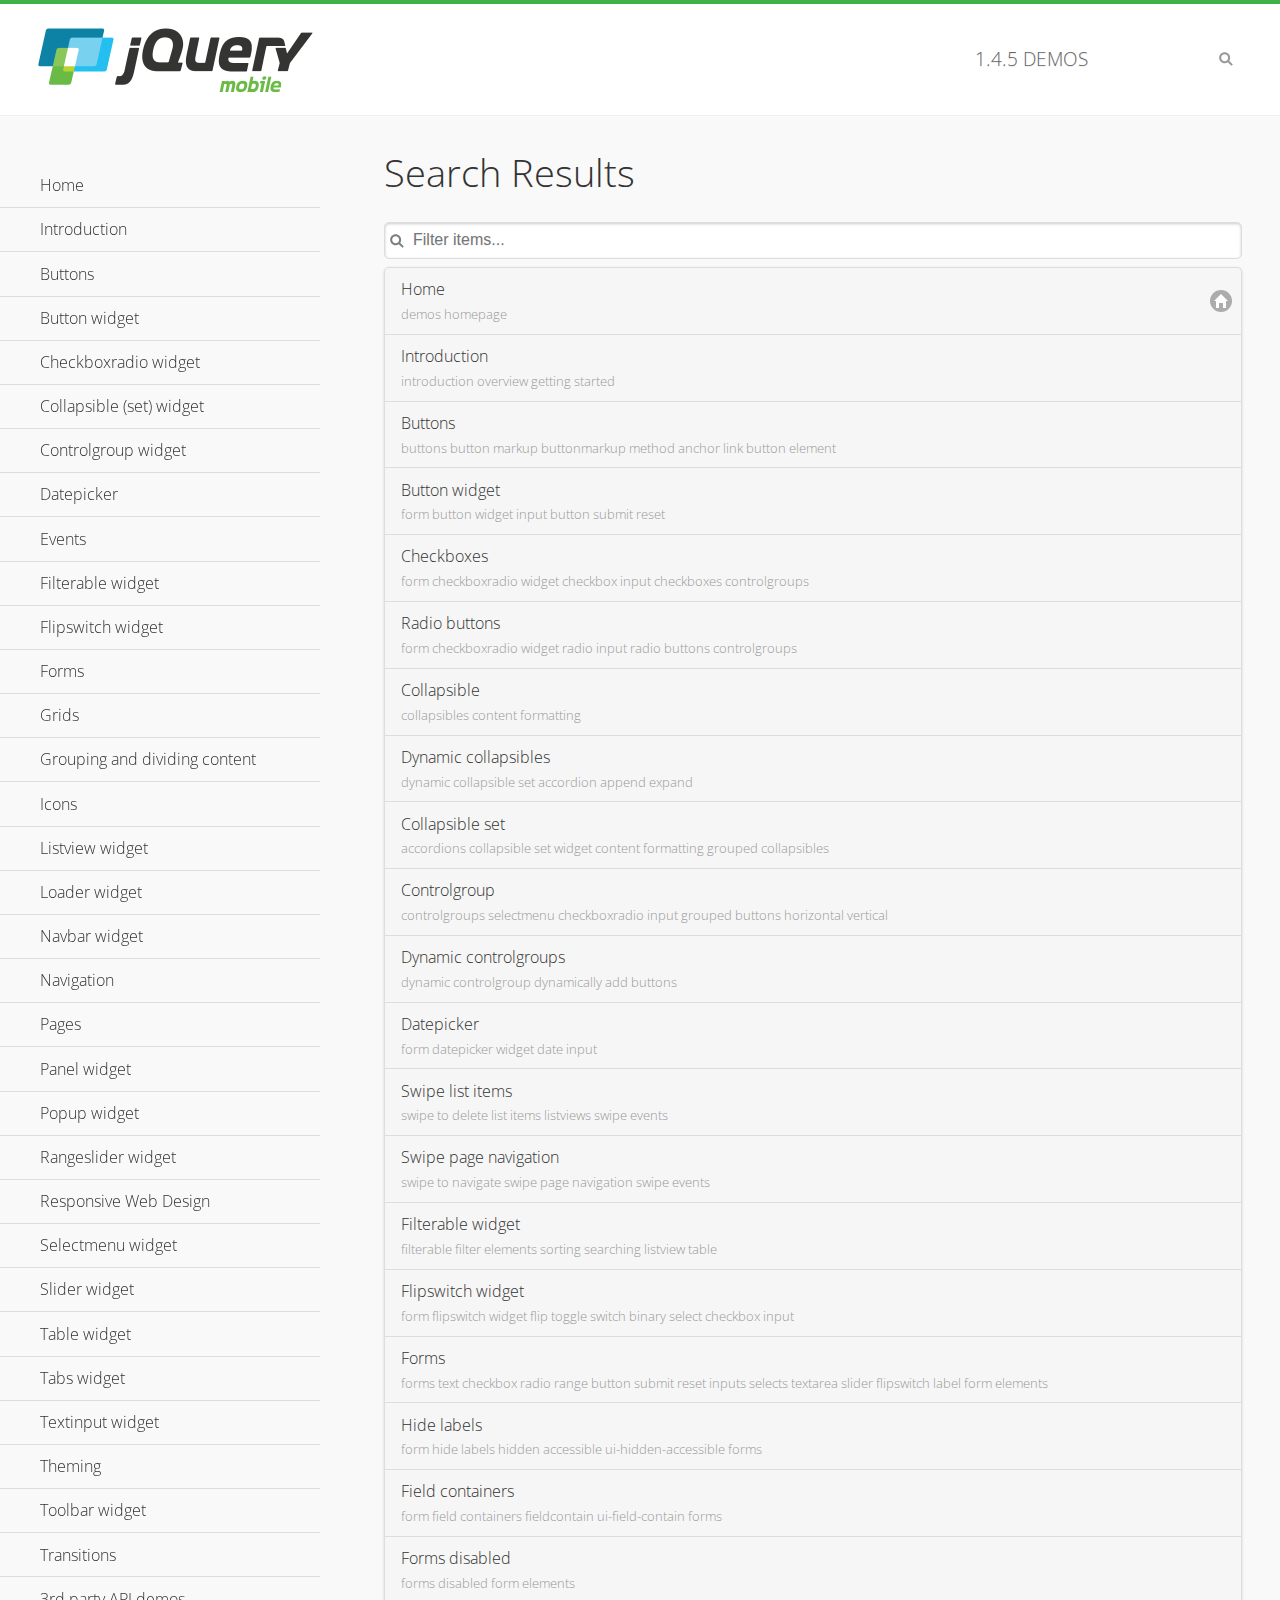
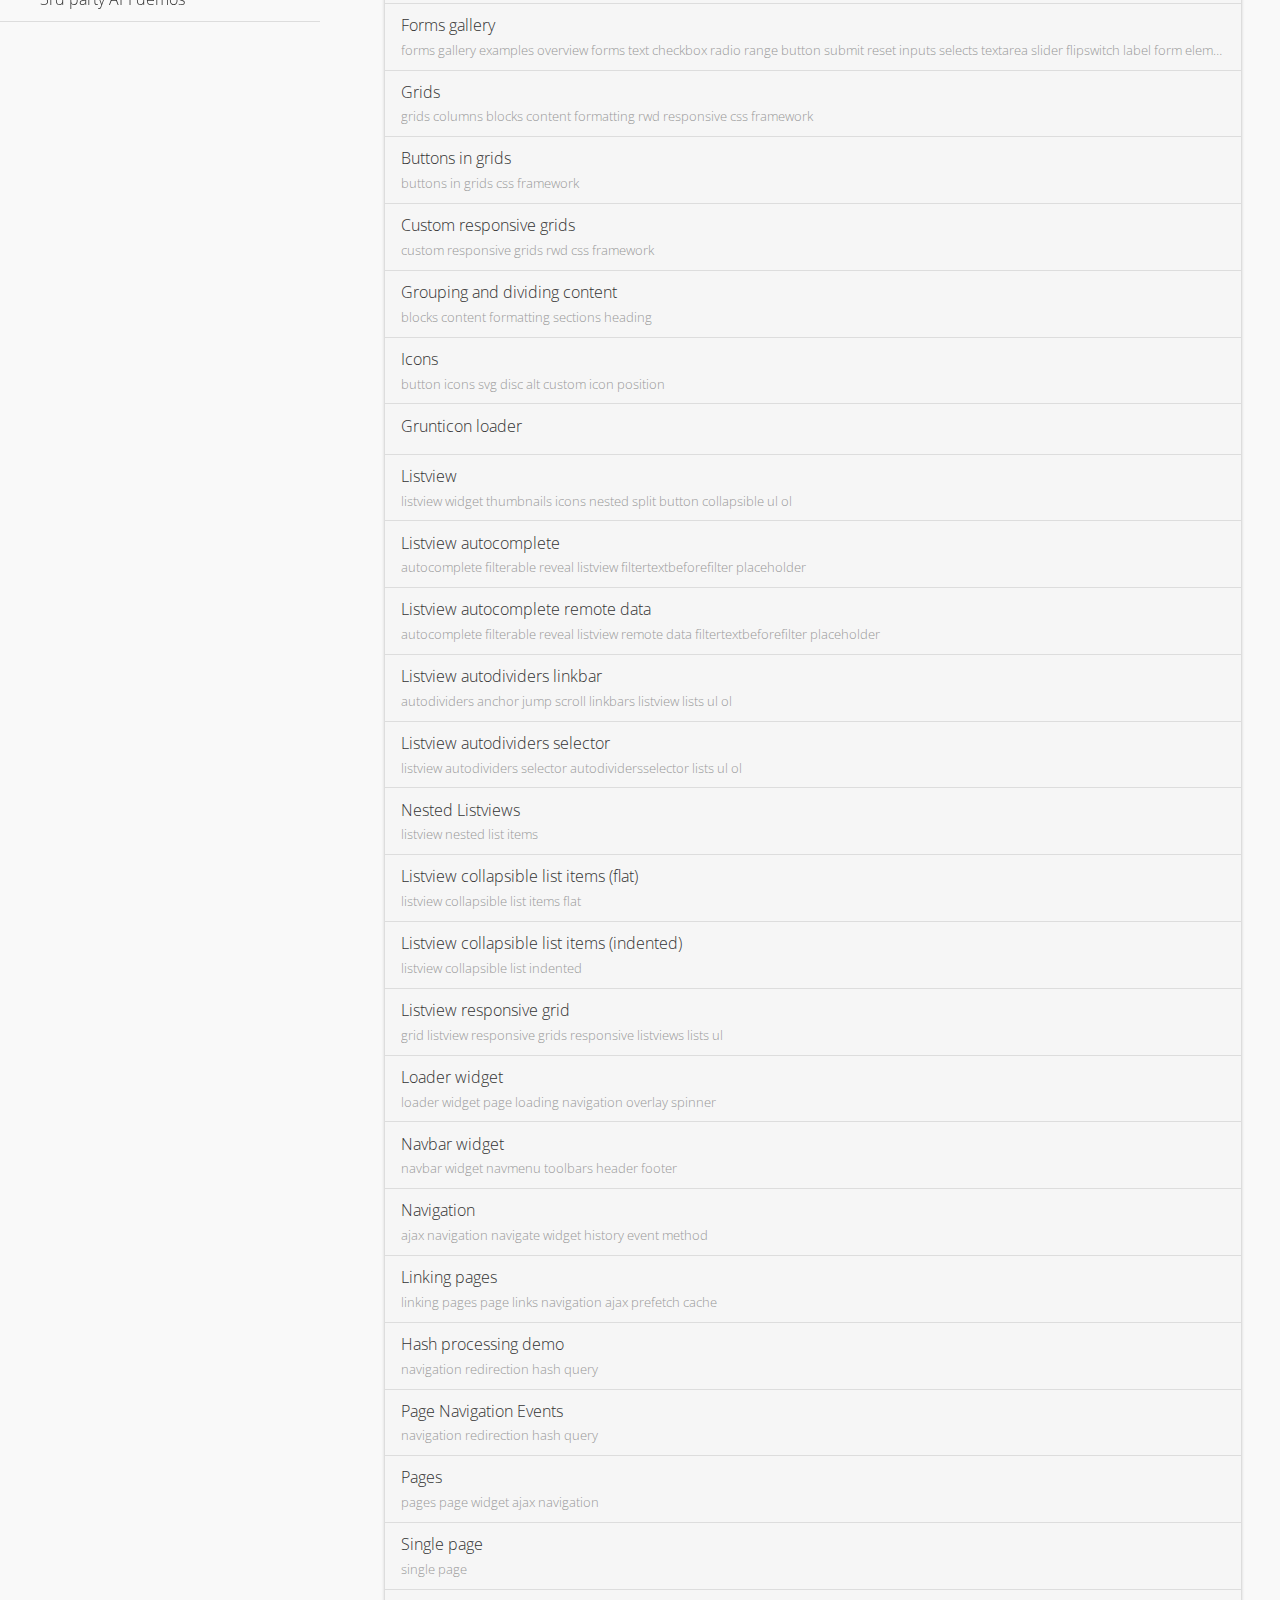
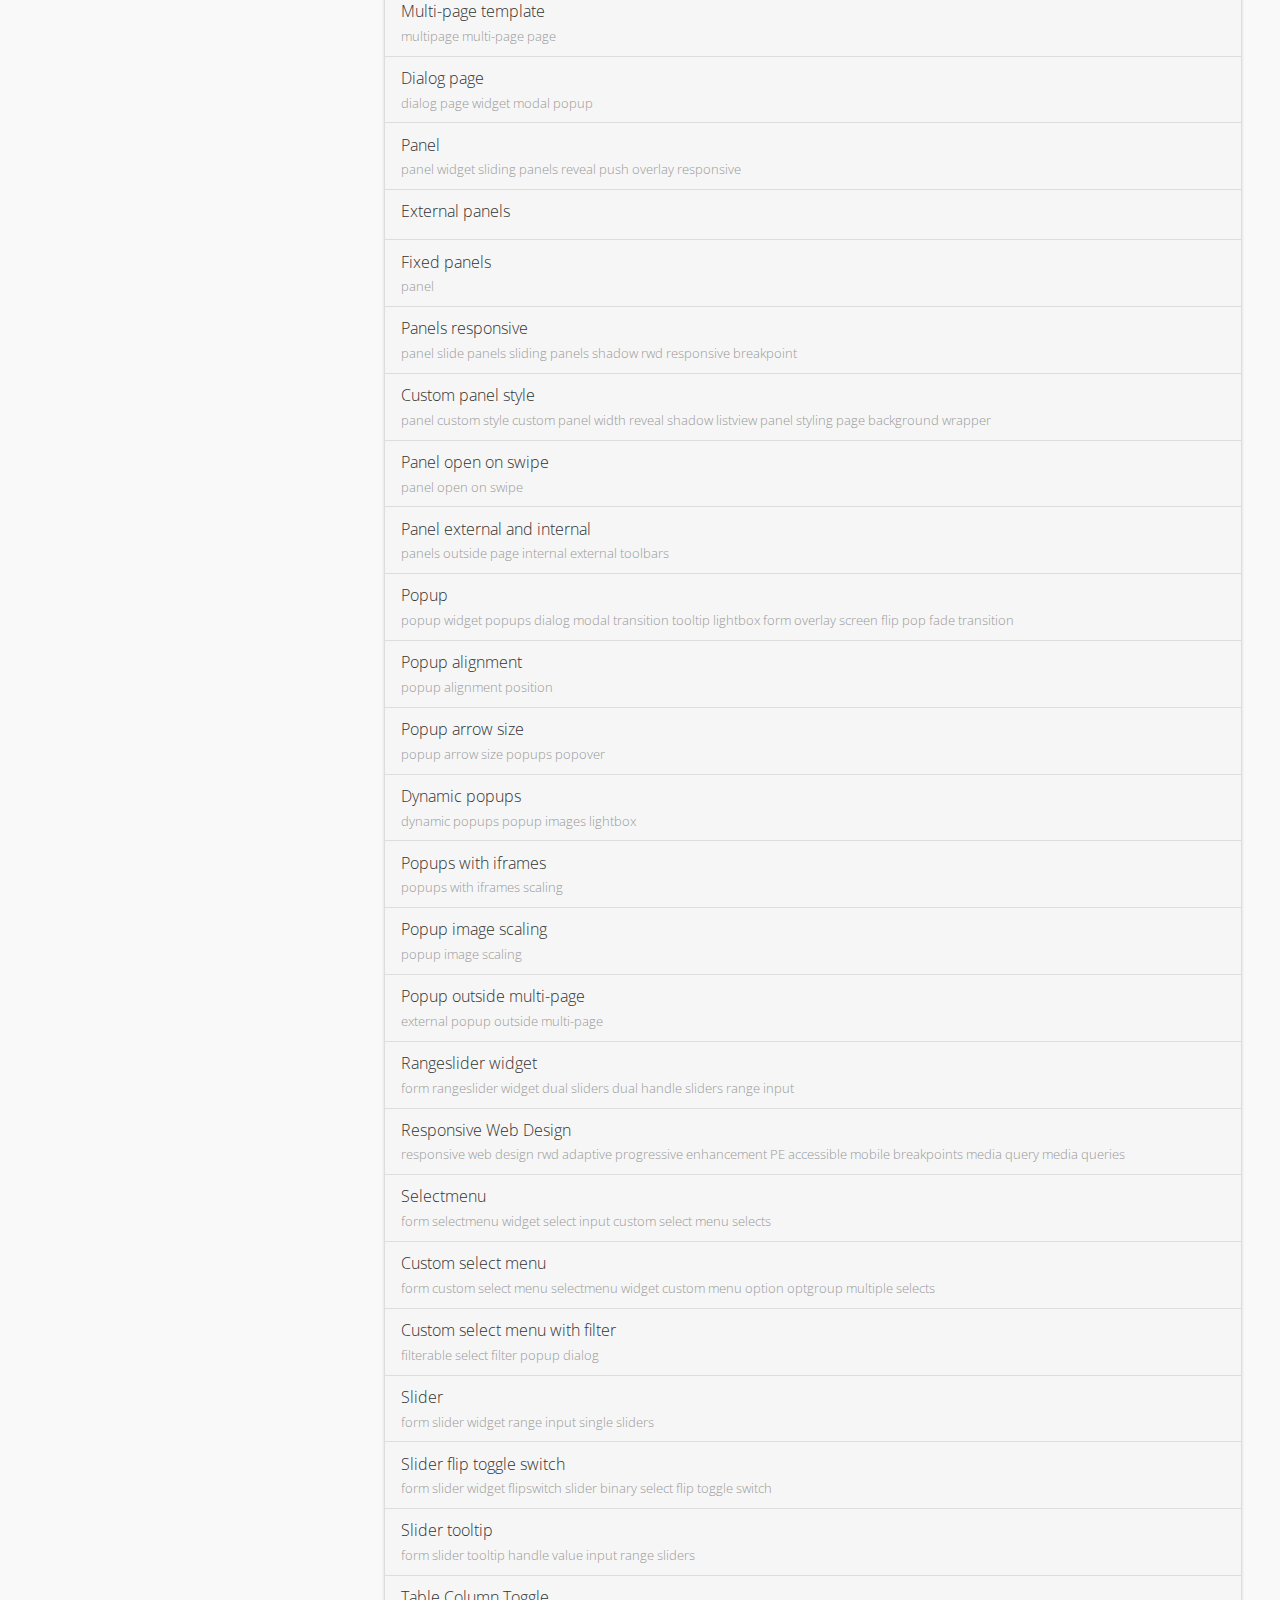
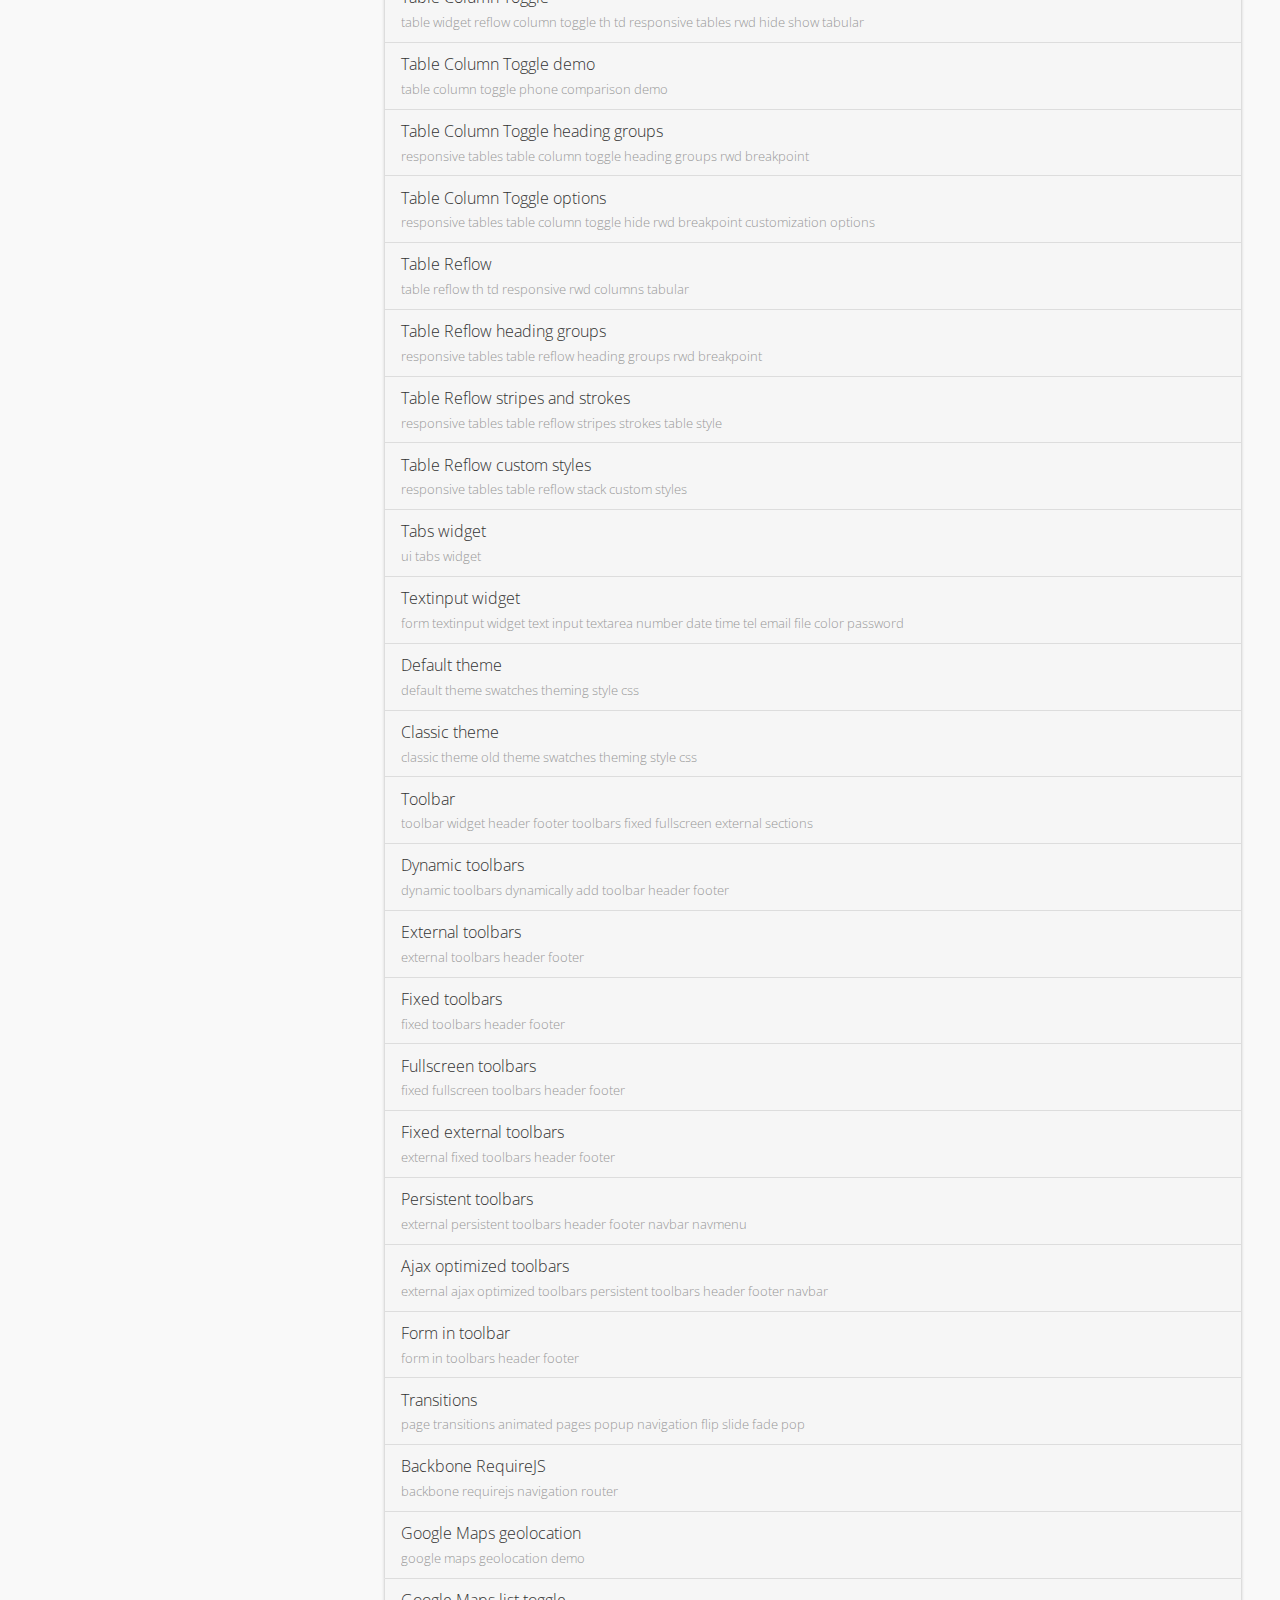
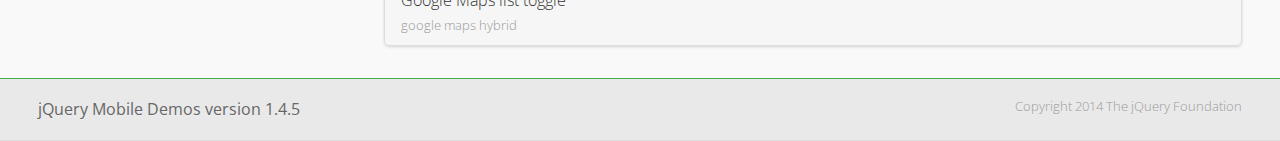
<file: jquery.mobile-1.4.5/demos/_search/index.html>
<!DOCTYPE html>
<html>
<head>
	<meta charset="utf-8">
	<meta name="viewport" content="width=device-width, initial-scale=1">
	<title>jQuery Mobile Demos</title>
	<link rel="stylesheet" href="../css/themes/default/jquery.mobile-1.4.5.min.css">
	<link rel="stylesheet" href="../_assets/css/jqm-demos.css">
	<link rel="shortcut icon" href="../_assets/favicon.ico">
    <link rel="stylesheet" href="http://fonts.googleapis.com/css?family=Open+Sans:300,400,700">
	<script src="../js/jquery.js"></script>
	<script src="../_assets/js/index.js"></script>
	<script src="../js/jquery.mobile-1.4.5.min.js"></script>

</head>
<body>
<div data-role="page" class="jqm-demos jqm-demos-index jqm-demos-search-results">

	<div data-role="header" class="jqm-header">
		<h2><a href="../" title="jQuery Mobile Demos home"><img src="../_assets/img/jquery-logo.png" alt="jQuery Mobile"></a></h2>
		<p><span class="jqm-version"></span> Demos</p>
		<a href="#" class="jqm-navmenu-link ui-btn ui-btn-icon-notext ui-corner-all ui-icon-bars ui-nodisc-icon ui-alt-icon ui-btn-left">Menu</a>
		<a href="#" class="jqm-search-link ui-btn ui-btn-icon-notext ui-corner-all ui-icon-search ui-nodisc-icon ui-alt-icon ui-btn-right">Search</a>
	</div><!-- /header -->

	<div role="main" class="ui-content jqm-content">

		<h1>Search Results</h1>

        <div class="jqm-search-results-wrap">
	        <ul class="jqm-list jqm-search-results-list">
<li data-filtertext="demos homepage" data-icon="home"><a href=".././">Home</a></li>
<li data-filtertext="introduction overview getting started"><a href="../intro/" data-ajax="false">Introduction</a></li>
<li data-filtertext="buttons button markup buttonmarkup method anchor link button element"><a href="../button-markup/" data-ajax="false">Buttons</a></li>
<li data-filtertext="form button widget input button submit reset"><a href="../button/" data-ajax="false">Button widget</a></li>
<li data-role="collapsible" data-enhanced="true" data-collapsed-icon="carat-d" data-expanded-icon="carat-u" data-iconpos="right" data-inset="false" class="ui-collapsible ui-collapsible-themed-content ui-collapsible-collapsed">
	<h3 class="ui-collapsible-heading ui-collapsible-heading-collapsed">
		<a href="#" class="ui-collapsible-heading-toggle ui-btn ui-btn-icon-right ui-btn-inherit ui-icon-carat-d">
		    Checkboxradio widget<span class="ui-collapsible-heading-status"> click to expand contents</span>
		</a>
	</h3>
	<div class="ui-collapsible-content ui-body-inherit ui-collapsible-content-collapsed" aria-hidden="true">
		<ul>
			<li data-filtertext="form checkboxradio widget checkbox input checkboxes controlgroups"><a href="../checkboxradio-checkbox/" data-ajax="false">Checkboxes</a></li>
			<li data-filtertext="form checkboxradio widget radio input radio buttons controlgroups"><a href="../checkboxradio-radio/" data-ajax="false">Radio buttons</a></li>
		</ul>
	</div>
</li>
<li data-role="collapsible" data-enhanced="true" data-collapsed-icon="carat-d" data-expanded-icon="carat-u" data-iconpos="right" data-inset="false" class="ui-collapsible ui-collapsible-themed-content ui-collapsible-collapsed">
	<h3 class="ui-collapsible-heading ui-collapsible-heading-collapsed">
		<a href="#" class="ui-collapsible-heading-toggle ui-btn ui-btn-icon-right ui-btn-inherit ui-icon-carat-d">
			Collapsible (set) widget<span class="ui-collapsible-heading-status"> click to expand contents</span>
		</a>
	</h3>
	<div class="ui-collapsible-content ui-body-inherit ui-collapsible-content-collapsed" aria-hidden="true">
		<ul>
			<li data-filtertext="collapsibles content formatting"><a href="../collapsible/" data-ajax="false">Collapsible</a></li>
			<li data-filtertext="dynamic collapsible set accordion append expand"><a href="../collapsible-dynamic/" data-ajax="false">Dynamic collapsibles</a></li>
			<li data-filtertext="accordions collapsible set widget content formatting grouped collapsibles"><a href="../collapsibleset/" data-ajax="false">Collapsible set</a></li>
		</ul>
	</div>
</li>
<li data-role="collapsible" data-enhanced="true" data-collapsed-icon="carat-d" data-expanded-icon="carat-u" data-iconpos="right" data-inset="false" class="ui-collapsible ui-collapsible-themed-content ui-collapsible-collapsed">
	<h3 class="ui-collapsible-heading ui-collapsible-heading-collapsed">
		<a href="#" class="ui-collapsible-heading-toggle ui-btn ui-btn-icon-right ui-btn-inherit ui-icon-carat-d">
			Controlgroup widget<span class="ui-collapsible-heading-status"> click to expand contents</span>
		</a>
	</h3>
	<div class="ui-collapsible-content ui-body-inherit ui-collapsible-content-collapsed" aria-hidden="true">
		<ul>
			<li data-filtertext="controlgroups selectmenu checkboxradio input grouped buttons horizontal vertical"><a href="../controlgroup/" data-ajax="false">Controlgroup</a></li>
			<li data-filtertext="dynamic controlgroup dynamically add buttons"><a href="../controlgroup-dynamic/" data-ajax="false">Dynamic controlgroups</a></li>
		</ul>
	</div>
</li>
<li data-filtertext="form datepicker widget date input"><a href="../datepicker/" data-ajax="false">Datepicker</a></li>
<li data-role="collapsible" data-enhanced="true" data-collapsed-icon="carat-d" data-expanded-icon="carat-u" data-iconpos="right" data-inset="false" class="ui-collapsible ui-collapsible-themed-content ui-collapsible-collapsed">
	<h3 class="ui-collapsible-heading ui-collapsible-heading-collapsed">
		<a href="#" class="ui-collapsible-heading-toggle ui-btn ui-btn-icon-right ui-btn-inherit ui-icon-carat-d">
			Events<span class="ui-collapsible-heading-status"> click to expand contents</span>
		</a>
	</h3>
	<div class="ui-collapsible-content ui-body-inherit ui-collapsible-content-collapsed" aria-hidden="true">
		<ul>
			<li data-filtertext="swipe to delete list items listviews swipe events"><a href="../swipe-list/" data-ajax="false">Swipe list items</a></li>
			<li data-filtertext="swipe to navigate swipe page navigation swipe events"><a href="../swipe-page/" data-ajax="false">Swipe page navigation</a></li>
		</ul>
	</div>
</li>
<li data-filtertext="filterable filter elements sorting searching listview table"><a href="../filterable/" data-ajax="false">Filterable widget</a></li>
<li data-filtertext="form flipswitch widget flip toggle switch binary select checkbox input"><a href="../flipswitch/" data-ajax="false">Flipswitch widget</a></li>
<li data-role="collapsible" data-enhanced="true" data-collapsed-icon="carat-d" data-expanded-icon="carat-u" data-iconpos="right" data-inset="false" class="ui-collapsible ui-collapsible-themed-content ui-collapsible-collapsed">
	<h3 class="ui-collapsible-heading ui-collapsible-heading-collapsed">
		<a href="#" class="ui-collapsible-heading-toggle ui-btn ui-btn-icon-right ui-btn-inherit ui-icon-carat-d">
			Forms<span class="ui-collapsible-heading-status"> click to expand contents</span>
		</a>
	</h3>
	<div class="ui-collapsible-content ui-body-inherit ui-collapsible-content-collapsed" aria-hidden="true">
		<ul>
			<li data-filtertext="forms text checkbox radio range button submit reset inputs selects textarea slider flipswitch label form elements"><a href="../forms/" data-ajax="false">Forms</a></li>
			<li data-filtertext="form hide labels hidden accessible ui-hidden-accessible forms"><a href="../forms-label-hidden-accessible/" data-ajax="false">Hide labels</a></li>
			<li data-filtertext="form field containers fieldcontain ui-field-contain forms"><a href="../forms-field-contain/" data-ajax="false">Field containers</a></li>
			<li data-filtertext="forms disabled form elements"><a href="../forms-disabled/" data-ajax="false">Forms disabled</a></li>
			<li data-filtertext="forms gallery examples overview forms text checkbox radio range button submit reset inputs selects textarea slider flipswitch label form elements"><a href="../forms-gallery/" data-ajax="false">Forms gallery</a></li>
		</ul>
	</div>
</li>
<li data-role="collapsible" data-enhanced="true" data-collapsed-icon="carat-d" data-expanded-icon="carat-u" data-iconpos="right" data-inset="false" class="ui-collapsible ui-collapsible-themed-content ui-collapsible-collapsed">
	<h3 class="ui-collapsible-heading ui-collapsible-heading-collapsed">
		<a href="#" class="ui-collapsible-heading-toggle ui-btn ui-btn-icon-right ui-btn-inherit ui-icon-carat-d">
			Grids<span class="ui-collapsible-heading-status"> click to expand contents</span>
		</a>
	</h3>
	<div class="ui-collapsible-content ui-body-inherit ui-collapsible-content-collapsed" aria-hidden="true">
		<ul>
			<li data-filtertext="grids columns blocks content formatting rwd responsive css framework"><a href="../grids/" data-ajax="false">Grids</a></li>
			<li data-filtertext="buttons in grids css framework"><a href="../grids-buttons/" data-ajax="false">Buttons in grids</a></li>
			<li data-filtertext="custom responsive grids rwd css framework"><a href="../grids-custom-responsive/" data-ajax="false">Custom responsive grids</a></li>
		</ul>
	</div>
</li>
<li data-filtertext="blocks content formatting sections heading"><a href="../body-bar-classes/" data-ajax="false">Grouping and dividing content</a></li>
<li data-role="collapsible" data-enhanced="true" data-collapsed-icon="carat-d" data-expanded-icon="carat-u" data-iconpos="right" data-inset="false" class="ui-collapsible ui-collapsible-themed-content ui-collapsible-collapsed">
	<h3 class="ui-collapsible-heading ui-collapsible-heading-collapsed">
		<a href="#" class="ui-collapsible-heading-toggle ui-btn ui-btn-icon-right ui-btn-inherit ui-icon-carat-d">
			Icons<span class="ui-collapsible-heading-status"> click to expand contents</span>
		</a>
	</h3>
	<div class="ui-collapsible-content ui-body-inherit ui-collapsible-content-collapsed" aria-hidden="true">
		<ul>
			<li data-filtertext="button icons svg disc alt custom icon position"><a href="../icons/" data-ajax="false">Icons</a></li>
			<li data-filtertext=""><a href="../icons-grunticon/" data-ajax="false">Grunticon loader</a></li>
		</ul>
	</div>
</li>
<li data-role="collapsible" data-enhanced="true" data-collapsed-icon="carat-d" data-expanded-icon="carat-u" data-iconpos="right" data-inset="false" class="ui-collapsible ui-collapsible-themed-content ui-collapsible-collapsed">
	<h3 class="ui-collapsible-heading ui-collapsible-heading-collapsed">
		<a href="#" class="ui-collapsible-heading-toggle ui-btn ui-btn-icon-right ui-btn-inherit ui-icon-carat-d">
			Listview widget<span class="ui-collapsible-heading-status"> click to expand contents</span>
		</a>
	</h3>
	<div class="ui-collapsible-content ui-body-inherit ui-collapsible-content-collapsed" aria-hidden="true">
		<ul>
			<li data-filtertext="listview widget thumbnails icons nested split button collapsible ul ol"><a href="../listview/" data-ajax="false">Listview</a></li>
			<li data-filtertext="autocomplete filterable reveal listview filtertextbeforefilter placeholder"><a href="../listview-autocomplete/" data-ajax="false">Listview autocomplete</a></li>
			<li data-filtertext="autocomplete filterable reveal listview remote data filtertextbeforefilter placeholder"><a href="../listview-autocomplete-remote/" data-ajax="false">Listview autocomplete remote data</a></li>
			<li data-filtertext="autodividers anchor jump scroll linkbars listview lists ul ol"><a href="../listview-autodividers-linkbar/" data-ajax="false">Listview autodividers linkbar</a></li>
			<li data-filtertext="listview autodividers selector autodividersselector lists ul ol"><a href="../listview-autodividers-selector/" data-ajax="false">Listview autodividers selector</a></li>
			<li data-filtertext="listview nested list items"><a href="../listview-nested-lists/" data-ajax="false">Nested Listviews</a></li>
			<li data-filtertext="listview collapsible list items flat"><a href="../listview-collapsible-item-flat/" data-ajax="false">Listview collapsible list items (flat)</a></li>
			<li data-filtertext="listview collapsible list indented"><a href="../listview-collapsible-item-indented/" data-ajax="false">Listview collapsible list items (indented)</a></li>
			<li data-filtertext="grid listview responsive grids responsive listviews lists ul"><a href="../listview-grid/" data-ajax="false">Listview responsive grid</a></li>
		</ul>
	</div>
</li>
<li data-filtertext="loader widget page loading navigation overlay spinner"><a href="../loader/" data-ajax="false">Loader widget</a></li>
<li data-filtertext="navbar widget navmenu toolbars header footer"><a href="../navbar/" data-ajax="false">Navbar widget</a></li>
<li data-role="collapsible" data-enhanced="true" data-collapsed-icon="carat-d" data-expanded-icon="carat-u" data-iconpos="right" data-inset="false" class="ui-collapsible ui-collapsible-themed-content ui-collapsible-collapsed">
	<h3 class="ui-collapsible-heading ui-collapsible-heading-collapsed">
		<a href="#" class="ui-collapsible-heading-toggle ui-btn ui-btn-icon-right ui-btn-inherit ui-icon-carat-d">
			Navigation<span class="ui-collapsible-heading-status"> click to expand contents</span>
		</a>
	</h3>
	<div class="ui-collapsible-content ui-body-inherit ui-collapsible-content-collapsed" aria-hidden="true">
		<ul>
			<li data-filtertext="ajax navigation navigate widget history event method"><a href="../navigation/" data-ajax="false">Navigation</a></li>
			<li data-filtertext="linking pages page links navigation ajax prefetch cache"><a href="../navigation-linking-pages/" data-ajax="false">Linking pages</a></li>
			<!-- <li data-filtertext="php redirect server redirection server-side navigation"><a href="../navigation-php-redirect/" data-ajax="false">PHP redirect demo</a></li>-->
			<li data-filtertext="navigation redirection hash query"><a href="../navigation-hash-processing/" data-ajax="false">Hash processing demo</a></li>
			<li data-filtertext="navigation redirection hash query"><a href="../page-events/" data-ajax="false">Page Navigation Events</a></li>
		</ul>
	</div>
</li>
<li data-role="collapsible" data-enhanced="true" data-collapsed-icon="carat-d" data-expanded-icon="carat-u" data-iconpos="right" data-inset="false" class="ui-collapsible ui-collapsible-themed-content ui-collapsible-collapsed">
	<h3 class="ui-collapsible-heading ui-collapsible-heading-collapsed">
		<a href="#" class="ui-collapsible-heading-toggle ui-btn ui-btn-icon-right ui-btn-inherit ui-icon-carat-d">
			Pages<span class="ui-collapsible-heading-status"> click to expand contents</span>
		</a>
	</h3>
	<div class="ui-collapsible-content ui-body-inherit ui-collapsible-content-collapsed" aria-hidden="true">
		<ul>
			<li data-filtertext="pages page widget ajax navigation"><a href="../pages/" data-ajax="false">Pages</a></li>
			<li data-filtertext="single page"><a href="../pages-single-page/" data-ajax="false">Single page</a></li>
			<li data-filtertext="multipage multi-page page"><a href="../pages-multi-page/" data-ajax="false">Multi-page template</a></li>
			<li data-filtertext="dialog page widget modal popup"><a href="../pages-dialog/" data-ajax="false">Dialog page</a></li>
		</ul>
	</div>
</li>
<li data-role="collapsible" data-enhanced="true" data-collapsed-icon="carat-d" data-expanded-icon="carat-u" data-iconpos="right" data-inset="false" class="ui-collapsible ui-collapsible-themed-content ui-collapsible-collapsed">
	<h3 class="ui-collapsible-heading ui-collapsible-heading-collapsed">
		<a href="#" class="ui-collapsible-heading-toggle ui-btn ui-btn-icon-right ui-btn-inherit ui-icon-carat-d">
			Panel widget<span class="ui-collapsible-heading-status"> click to expand contents</span>
		</a>
	</h3>
	<div class="ui-collapsible-content ui-body-inherit ui-collapsible-content-collapsed" aria-hidden="true">
		<ul>
			<li data-filtertext="panel widget sliding panels reveal push overlay responsive"><a href="../panel/" data-ajax="false">Panel</a></li>
			<li data-filtertext=""><a href="../panel-external/" data-ajax="false">External panels</a></li>
			<li data-filtertext="panel "><a href="../panel-fixed/" data-ajax="false">Fixed panels</a></li>
			<li data-filtertext="panel slide panels sliding panels shadow rwd responsive breakpoint"><a href="../panel-responsive/" data-ajax="false">Panels responsive</a></li>
			<li data-filtertext="panel custom style custom panel width reveal shadow listview panel styling page background wrapper"><a href="../panel-styling/" data-ajax="false">Custom panel style</a></li>
			<li data-filtertext="panel open on swipe"><a href="../panel-swipe-open/" data-ajax="false">Panel open on swipe</a></li>
			<li data-filtertext="panels outside page internal external toolbars"><a href="../panel-external-internal/" data-ajax="false">Panel external and internal</a></li>
		</ul>
	</div>
</li>
<li data-role="collapsible" data-enhanced="true" data-collapsed-icon="carat-d" data-expanded-icon="carat-u" data-iconpos="right" data-inset="false" class="ui-collapsible ui-collapsible-themed-content ui-collapsible-collapsed">
	<h3 class="ui-collapsible-heading ui-collapsible-heading-collapsed">
		<a href="#" class="ui-collapsible-heading-toggle ui-btn ui-btn-icon-right ui-btn-inherit ui-icon-carat-d">
			Popup widget<span class="ui-collapsible-heading-status"> click to expand contents</span>
		</a>
	</h3>
	<div class="ui-collapsible-content ui-body-inherit ui-collapsible-content-collapsed" aria-hidden="true">
		<ul>
			<li data-filtertext="popup widget popups dialog modal transition tooltip lightbox form overlay screen flip pop fade transition"><a href="../popup/" data-ajax="false">Popup</a></li>
			<li data-filtertext="popup alignment position"><a href="../popup-alignment/" data-ajax="false">Popup alignment</a></li>
			<li data-filtertext="popup arrow size popups popover"><a href="../popup-arrow-size/" data-ajax="false">Popup arrow size</a></li>
			<li data-filtertext="dynamic popups popup images lightbox"><a href="../popup-dynamic/" data-ajax="false">Dynamic popups</a></li>
			<li data-filtertext="popups with iframes scaling"><a href="../popup-iframe/" data-ajax="false">Popups with iframes</a></li>
			<li data-filtertext="popup image scaling"><a href="../popup-image-scaling/" data-ajax="false">Popup image scaling</a></li>
			<li data-filtertext="external popup outside multi-page"><a href="../popup-outside-multipage/" data-ajax="false">Popup outside multi-page</a></li>
		</ul>
	</div>
</li>
<li data-filtertext="form rangeslider widget dual sliders dual handle sliders range input"><a href="../rangeslider/" data-ajax="false">Rangeslider widget</a></li>
<li data-filtertext="responsive web design rwd adaptive progressive enhancement PE accessible mobile breakpoints media query media queries"><a href="../rwd/" data-ajax="false">Responsive Web Design</a></li>
<li data-role="collapsible" data-enhanced="true" data-collapsed-icon="carat-d" data-expanded-icon="carat-u" data-iconpos="right" data-inset="false" class="ui-collapsible ui-collapsible-themed-content ui-collapsible-collapsed">
	<h3 class="ui-collapsible-heading ui-collapsible-heading-collapsed">
		<a href="#" class="ui-collapsible-heading-toggle ui-btn ui-btn-icon-right ui-btn-inherit ui-icon-carat-d">
			Selectmenu widget<span class="ui-collapsible-heading-status"> click to expand contents</span>
		</a>
	</h3>
	<div class="ui-collapsible-content ui-body-inherit ui-collapsible-content-collapsed" aria-hidden="true">
		<ul>
			<li data-filtertext="form selectmenu widget select input custom select menu selects"><a href="../selectmenu/" data-ajax="false">Selectmenu</a></li>
			<li data-filtertext="form custom select menu selectmenu widget custom menu option optgroup multiple selects"><a href="../selectmenu-custom/" data-ajax="false">Custom select menu</a></li>
			<li data-filtertext="filterable select filter popup dialog"><a href="../selectmenu-custom-filter/" data-ajax="false">Custom select menu with filter</a></li>
		</ul>
	</div>
</li>
<li data-role="collapsible" data-enhanced="true" data-collapsed-icon="carat-d" data-expanded-icon="carat-u" data-iconpos="right" data-inset="false" class="ui-collapsible ui-collapsible-themed-content ui-collapsible-collapsed">
	<h3 class="ui-collapsible-heading ui-collapsible-heading-collapsed">
		<a href="#" class="ui-collapsible-heading-toggle ui-btn ui-btn-icon-right ui-btn-inherit ui-icon-carat-d">
			Slider widget<span class="ui-collapsible-heading-status"> click to expand contents</span>
		</a>
	</h3>
	<div class="ui-collapsible-content ui-body-inherit ui-collapsible-content-collapsed" aria-hidden="true">
		<ul>
			<li data-filtertext="form slider widget range input single sliders"><a href="../slider/" data-ajax="false">Slider</a></li>
			<li data-filtertext="form slider widget flipswitch slider binary select flip toggle switch"><a href="../slider-flipswitch/" data-ajax="false">Slider flip toggle switch</a></li>
			<li data-filtertext="form slider tooltip handle value input range sliders"><a href="../slider-tooltip/" data-ajax="false">Slider tooltip</a></li>
		</ul>
	</div>
</li>
<li data-role="collapsible" data-enhanced="true" data-collapsed-icon="carat-d" data-expanded-icon="carat-u" data-iconpos="right" data-inset="false" class="ui-collapsible ui-collapsible-themed-content ui-collapsible-collapsed">
	<h3 class="ui-collapsible-heading ui-collapsible-heading-collapsed">
		<a href="#" class="ui-collapsible-heading-toggle ui-btn ui-btn-icon-right ui-btn-inherit ui-icon-carat-d">
			Table widget<span class="ui-collapsible-heading-status"> click to expand contents</span>
		</a>
	</h3>
	<div class="ui-collapsible-content ui-body-inherit ui-collapsible-content-collapsed" aria-hidden="true">
		<ul>
			<li data-filtertext="table widget reflow column toggle th td responsive tables rwd hide show tabular"><a href="../table-column-toggle/" data-ajax="false">Table Column Toggle</a></li>
			<li data-filtertext="table column toggle phone comparison demo"><a href="../table-column-toggle-example/" data-ajax="false">Table Column Toggle demo</a></li>
			<li data-filtertext="responsive tables table column toggle heading groups rwd breakpoint"><a href="../table-column-toggle-heading-groups/" data-ajax="false">Table Column Toggle heading groups</a></li>
			<li data-filtertext="responsive tables table column toggle hide rwd breakpoint customization options"><a href="../table-column-toggle-options/" data-ajax="false">Table Column Toggle options</a></li>
			<li data-filtertext="table reflow th td responsive rwd columns tabular"><a href="../table-reflow/" data-ajax="false">Table Reflow</a></li>
			<li data-filtertext="responsive tables table reflow heading groups rwd breakpoint"><a href="../table-reflow-heading-groups/" data-ajax="false">Table Reflow heading groups</a></li>
			<li data-filtertext="responsive tables table reflow stripes strokes table style"><a href="../table-reflow-stripes-strokes/" data-ajax="false">Table Reflow stripes and strokes</a></li>
			<li data-filtertext="responsive tables table reflow stack custom styles"><a href="../table-reflow-styling/" data-ajax="false">Table Reflow custom styles</a></li>
		</ul>
	</div>
</li>
<li data-filtertext="ui tabs widget"><a href="../tabs/" data-ajax="false">Tabs widget</a></li>
<li data-filtertext="form textinput widget text input textarea number date time tel email file color password"><a href="../textinput/" data-ajax="false">Textinput widget</a></li>
<li data-role="collapsible" data-enhanced="true" data-collapsed-icon="carat-d" data-expanded-icon="carat-u" data-iconpos="right" data-inset="false" class="ui-collapsible ui-collapsible-themed-content ui-collapsible-collapsed">
	<h3 class="ui-collapsible-heading ui-collapsible-heading-collapsed">
		<a href="#" class="ui-collapsible-heading-toggle ui-btn ui-btn-icon-right ui-btn-inherit ui-icon-carat-d">
			Theming<span class="ui-collapsible-heading-status"> click to expand contents</span>
		</a>
	</h3>
	<div class="ui-collapsible-content ui-body-inherit ui-collapsible-content-collapsed" aria-hidden="true">
		<ul>
			<li data-filtertext="default theme swatches theming style css"><a href="../theme-default/" data-ajax="false">Default theme</a></li>
			<li data-filtertext="classic theme old theme swatches theming style css"><a href="../theme-classic/" data-ajax="false">Classic theme</a></li>
		</ul>
	</div>
</li>
<li data-role="collapsible" data-enhanced="true" data-collapsed-icon="carat-d" data-expanded-icon="carat-u" data-iconpos="right" data-inset="false" class="ui-collapsible ui-collapsible-themed-content ui-collapsible-collapsed">
	<h3 class="ui-collapsible-heading ui-collapsible-heading-collapsed">
		<a href="#" class="ui-collapsible-heading-toggle ui-btn ui-btn-icon-right ui-btn-inherit ui-icon-carat-d">
			Toolbar widget<span class="ui-collapsible-heading-status"> click to expand contents</span>
		</a>
	</h3>
	<div class="ui-collapsible-content ui-body-inherit ui-collapsible-content-collapsed" aria-hidden="true">
		<ul>
			<li data-filtertext="toolbar widget header footer toolbars fixed fullscreen external sections"><a href="../toolbar/" data-ajax="false">Toolbar</a></li>
			<li data-filtertext="dynamic toolbars dynamically add toolbar header footer"><a href="../toolbar-dynamic/" data-ajax="false">Dynamic toolbars</a></li>
			<li data-filtertext="external toolbars header footer"><a href="../toolbar-external/" data-ajax="false">External toolbars</a></li>
			<li data-filtertext="fixed toolbars header footer"><a href="../toolbar-fixed/" data-ajax="false">Fixed toolbars</a></li>
			<li data-filtertext="fixed fullscreen toolbars header footer"><a href="../toolbar-fixed-fullscreen/" data-ajax="false">Fullscreen toolbars</a></li>
			<li data-filtertext="external fixed toolbars header footer"><a href="../toolbar-fixed-external/" data-ajax="false">Fixed external toolbars</a></li>
			<li data-filtertext="external persistent toolbars header footer navbar navmenu"><a href="../toolbar-fixed-persistent/" data-ajax="false">Persistent toolbars</a></li>
			<li data-filtertext="external ajax optimized toolbars persistent toolbars header footer navbar"><a href="../toolbar-fixed-persistent-optimized/" data-ajax="false">Ajax optimized toolbars</a></li>
			<li data-filtertext="form in toolbars header footer"><a href="../toolbar-fixed-forms/" data-ajax="false">Form in toolbar</a></li>
		</ul>
	</div>
</li>
<li data-filtertext="page transitions animated pages popup navigation flip slide fade pop"><a href="../transitions/" data-ajax="false">Transitions</a></li>
<li data-role="collapsible" data-enhanced="true" data-collapsed-icon="carat-d" data-expanded-icon="carat-u" data-iconpos="right" data-inset="false" class="ui-collapsible ui-collapsible-themed-content ui-collapsible-collapsed">
	<h3 class="ui-collapsible-heading ui-collapsible-heading-collapsed">
		<a href="#" class="ui-collapsible-heading-toggle ui-btn ui-btn-icon-right ui-btn-inherit ui-icon-carat-d">
			3rd party API demos<span class="ui-collapsible-heading-status"> click to expand contents</span>
		</a>
	</h3>
	<div class="ui-collapsible-content ui-body-inherit ui-collapsible-content-collapsed" aria-hidden="true">
		<ul>
			<li data-filtertext="backbone requirejs navigation router"><a href="../backbone-requirejs/" data-ajax="false">Backbone RequireJS</a></li>
			<li data-filtertext="google maps geolocation demo"><a href="../map-geolocation/" data-ajax="false">Google Maps geolocation</a></li>
			<li data-filtertext="google maps hybrid"><a href="../map-list-toggle/" data-ajax="false">Google Maps list toggle</a></li>
		</ul>
	</div>
</li>



	        </ul>
	    </div>

	</div><!-- /content -->
	    <div data-role="panel" class="jqm-navmenu-panel" data-position="left" data-display="overlay" data-theme="a">
	    	<ul class="jqm-list ui-alt-icon ui-nodisc-icon">
<li data-filtertext="demos homepage" data-icon="home"><a href=".././">Home</a></li>
<li data-filtertext="introduction overview getting started"><a href="../intro/" data-ajax="false">Introduction</a></li>
<li data-filtertext="buttons button markup buttonmarkup method anchor link button element"><a href="../button-markup/" data-ajax="false">Buttons</a></li>
<li data-filtertext="form button widget input button submit reset"><a href="../button/" data-ajax="false">Button widget</a></li>
<li data-role="collapsible" data-enhanced="true" data-collapsed-icon="carat-d" data-expanded-icon="carat-u" data-iconpos="right" data-inset="false" class="ui-collapsible ui-collapsible-themed-content ui-collapsible-collapsed">
	<h3 class="ui-collapsible-heading ui-collapsible-heading-collapsed">
		<a href="#" class="ui-collapsible-heading-toggle ui-btn ui-btn-icon-right ui-btn-inherit ui-icon-carat-d">
		    Checkboxradio widget<span class="ui-collapsible-heading-status"> click to expand contents</span>
		</a>
	</h3>
	<div class="ui-collapsible-content ui-body-inherit ui-collapsible-content-collapsed" aria-hidden="true">
		<ul>
			<li data-filtertext="form checkboxradio widget checkbox input checkboxes controlgroups"><a href="../checkboxradio-checkbox/" data-ajax="false">Checkboxes</a></li>
			<li data-filtertext="form checkboxradio widget radio input radio buttons controlgroups"><a href="../checkboxradio-radio/" data-ajax="false">Radio buttons</a></li>
		</ul>
	</div>
</li>
<li data-role="collapsible" data-enhanced="true" data-collapsed-icon="carat-d" data-expanded-icon="carat-u" data-iconpos="right" data-inset="false" class="ui-collapsible ui-collapsible-themed-content ui-collapsible-collapsed">
	<h3 class="ui-collapsible-heading ui-collapsible-heading-collapsed">
		<a href="#" class="ui-collapsible-heading-toggle ui-btn ui-btn-icon-right ui-btn-inherit ui-icon-carat-d">
			Collapsible (set) widget<span class="ui-collapsible-heading-status"> click to expand contents</span>
		</a>
	</h3>
	<div class="ui-collapsible-content ui-body-inherit ui-collapsible-content-collapsed" aria-hidden="true">
		<ul>
			<li data-filtertext="collapsibles content formatting"><a href="../collapsible/" data-ajax="false">Collapsible</a></li>
			<li data-filtertext="dynamic collapsible set accordion append expand"><a href="../collapsible-dynamic/" data-ajax="false">Dynamic collapsibles</a></li>
			<li data-filtertext="accordions collapsible set widget content formatting grouped collapsibles"><a href="../collapsibleset/" data-ajax="false">Collapsible set</a></li>
		</ul>
	</div>
</li>
<li data-role="collapsible" data-enhanced="true" data-collapsed-icon="carat-d" data-expanded-icon="carat-u" data-iconpos="right" data-inset="false" class="ui-collapsible ui-collapsible-themed-content ui-collapsible-collapsed">
	<h3 class="ui-collapsible-heading ui-collapsible-heading-collapsed">
		<a href="#" class="ui-collapsible-heading-toggle ui-btn ui-btn-icon-right ui-btn-inherit ui-icon-carat-d">
			Controlgroup widget<span class="ui-collapsible-heading-status"> click to expand contents</span>
		</a>
	</h3>
	<div class="ui-collapsible-content ui-body-inherit ui-collapsible-content-collapsed" aria-hidden="true">
		<ul>
			<li data-filtertext="controlgroups selectmenu checkboxradio input grouped buttons horizontal vertical"><a href="../controlgroup/" data-ajax="false">Controlgroup</a></li>
			<li data-filtertext="dynamic controlgroup dynamically add buttons"><a href="../controlgroup-dynamic/" data-ajax="false">Dynamic controlgroups</a></li>
		</ul>
	</div>
</li>
<li data-filtertext="form datepicker widget date input"><a href="../datepicker/" data-ajax="false">Datepicker</a></li>
<li data-role="collapsible" data-enhanced="true" data-collapsed-icon="carat-d" data-expanded-icon="carat-u" data-iconpos="right" data-inset="false" class="ui-collapsible ui-collapsible-themed-content ui-collapsible-collapsed">
	<h3 class="ui-collapsible-heading ui-collapsible-heading-collapsed">
		<a href="#" class="ui-collapsible-heading-toggle ui-btn ui-btn-icon-right ui-btn-inherit ui-icon-carat-d">
			Events<span class="ui-collapsible-heading-status"> click to expand contents</span>
		</a>
	</h3>
	<div class="ui-collapsible-content ui-body-inherit ui-collapsible-content-collapsed" aria-hidden="true">
		<ul>
			<li data-filtertext="swipe to delete list items listviews swipe events"><a href="../swipe-list/" data-ajax="false">Swipe list items</a></li>
			<li data-filtertext="swipe to navigate swipe page navigation swipe events"><a href="../swipe-page/" data-ajax="false">Swipe page navigation</a></li>
		</ul>
	</div>
</li>
<li data-filtertext="filterable filter elements sorting searching listview table"><a href="../filterable/" data-ajax="false">Filterable widget</a></li>
<li data-filtertext="form flipswitch widget flip toggle switch binary select checkbox input"><a href="../flipswitch/" data-ajax="false">Flipswitch widget</a></li>
<li data-role="collapsible" data-enhanced="true" data-collapsed-icon="carat-d" data-expanded-icon="carat-u" data-iconpos="right" data-inset="false" class="ui-collapsible ui-collapsible-themed-content ui-collapsible-collapsed">
	<h3 class="ui-collapsible-heading ui-collapsible-heading-collapsed">
		<a href="#" class="ui-collapsible-heading-toggle ui-btn ui-btn-icon-right ui-btn-inherit ui-icon-carat-d">
			Forms<span class="ui-collapsible-heading-status"> click to expand contents</span>
		</a>
	</h3>
	<div class="ui-collapsible-content ui-body-inherit ui-collapsible-content-collapsed" aria-hidden="true">
		<ul>
			<li data-filtertext="forms text checkbox radio range button submit reset inputs selects textarea slider flipswitch label form elements"><a href="../forms/" data-ajax="false">Forms</a></li>
			<li data-filtertext="form hide labels hidden accessible ui-hidden-accessible forms"><a href="../forms-label-hidden-accessible/" data-ajax="false">Hide labels</a></li>
			<li data-filtertext="form field containers fieldcontain ui-field-contain forms"><a href="../forms-field-contain/" data-ajax="false">Field containers</a></li>
			<li data-filtertext="forms disabled form elements"><a href="../forms-disabled/" data-ajax="false">Forms disabled</a></li>
			<li data-filtertext="forms gallery examples overview forms text checkbox radio range button submit reset inputs selects textarea slider flipswitch label form elements"><a href="../forms-gallery/" data-ajax="false">Forms gallery</a></li>
		</ul>
	</div>
</li>
<li data-role="collapsible" data-enhanced="true" data-collapsed-icon="carat-d" data-expanded-icon="carat-u" data-iconpos="right" data-inset="false" class="ui-collapsible ui-collapsible-themed-content ui-collapsible-collapsed">
	<h3 class="ui-collapsible-heading ui-collapsible-heading-collapsed">
		<a href="#" class="ui-collapsible-heading-toggle ui-btn ui-btn-icon-right ui-btn-inherit ui-icon-carat-d">
			Grids<span class="ui-collapsible-heading-status"> click to expand contents</span>
		</a>
	</h3>
	<div class="ui-collapsible-content ui-body-inherit ui-collapsible-content-collapsed" aria-hidden="true">
		<ul>
			<li data-filtertext="grids columns blocks content formatting rwd responsive css framework"><a href="../grids/" data-ajax="false">Grids</a></li>
			<li data-filtertext="buttons in grids css framework"><a href="../grids-buttons/" data-ajax="false">Buttons in grids</a></li>
			<li data-filtertext="custom responsive grids rwd css framework"><a href="../grids-custom-responsive/" data-ajax="false">Custom responsive grids</a></li>
		</ul>
	</div>
</li>
<li data-filtertext="blocks content formatting sections heading"><a href="../body-bar-classes/" data-ajax="false">Grouping and dividing content</a></li>
<li data-role="collapsible" data-enhanced="true" data-collapsed-icon="carat-d" data-expanded-icon="carat-u" data-iconpos="right" data-inset="false" class="ui-collapsible ui-collapsible-themed-content ui-collapsible-collapsed">
	<h3 class="ui-collapsible-heading ui-collapsible-heading-collapsed">
		<a href="#" class="ui-collapsible-heading-toggle ui-btn ui-btn-icon-right ui-btn-inherit ui-icon-carat-d">
			Icons<span class="ui-collapsible-heading-status"> click to expand contents</span>
		</a>
	</h3>
	<div class="ui-collapsible-content ui-body-inherit ui-collapsible-content-collapsed" aria-hidden="true">
		<ul>
			<li data-filtertext="button icons svg disc alt custom icon position"><a href="../icons/" data-ajax="false">Icons</a></li>
			<li data-filtertext=""><a href="../icons-grunticon/" data-ajax="false">Grunticon loader</a></li>
		</ul>
	</div>
</li>
<li data-role="collapsible" data-enhanced="true" data-collapsed-icon="carat-d" data-expanded-icon="carat-u" data-iconpos="right" data-inset="false" class="ui-collapsible ui-collapsible-themed-content ui-collapsible-collapsed">
	<h3 class="ui-collapsible-heading ui-collapsible-heading-collapsed">
		<a href="#" class="ui-collapsible-heading-toggle ui-btn ui-btn-icon-right ui-btn-inherit ui-icon-carat-d">
			Listview widget<span class="ui-collapsible-heading-status"> click to expand contents</span>
		</a>
	</h3>
	<div class="ui-collapsible-content ui-body-inherit ui-collapsible-content-collapsed" aria-hidden="true">
		<ul>
			<li data-filtertext="listview widget thumbnails icons nested split button collapsible ul ol"><a href="../listview/" data-ajax="false">Listview</a></li>
			<li data-filtertext="autocomplete filterable reveal listview filtertextbeforefilter placeholder"><a href="../listview-autocomplete/" data-ajax="false">Listview autocomplete</a></li>
			<li data-filtertext="autocomplete filterable reveal listview remote data filtertextbeforefilter placeholder"><a href="../listview-autocomplete-remote/" data-ajax="false">Listview autocomplete remote data</a></li>
			<li data-filtertext="autodividers anchor jump scroll linkbars listview lists ul ol"><a href="../listview-autodividers-linkbar/" data-ajax="false">Listview autodividers linkbar</a></li>
			<li data-filtertext="listview autodividers selector autodividersselector lists ul ol"><a href="../listview-autodividers-selector/" data-ajax="false">Listview autodividers selector</a></li>
			<li data-filtertext="listview nested list items"><a href="../listview-nested-lists/" data-ajax="false">Nested Listviews</a></li>
			<li data-filtertext="listview collapsible list items flat"><a href="../listview-collapsible-item-flat/" data-ajax="false">Listview collapsible list items (flat)</a></li>
			<li data-filtertext="listview collapsible list indented"><a href="../listview-collapsible-item-indented/" data-ajax="false">Listview collapsible list items (indented)</a></li>
			<li data-filtertext="grid listview responsive grids responsive listviews lists ul"><a href="../listview-grid/" data-ajax="false">Listview responsive grid</a></li>
		</ul>
	</div>
</li>
<li data-filtertext="loader widget page loading navigation overlay spinner"><a href="../loader/" data-ajax="false">Loader widget</a></li>
<li data-filtertext="navbar widget navmenu toolbars header footer"><a href="../navbar/" data-ajax="false">Navbar widget</a></li>
<li data-role="collapsible" data-enhanced="true" data-collapsed-icon="carat-d" data-expanded-icon="carat-u" data-iconpos="right" data-inset="false" class="ui-collapsible ui-collapsible-themed-content ui-collapsible-collapsed">
	<h3 class="ui-collapsible-heading ui-collapsible-heading-collapsed">
		<a href="#" class="ui-collapsible-heading-toggle ui-btn ui-btn-icon-right ui-btn-inherit ui-icon-carat-d">
			Navigation<span class="ui-collapsible-heading-status"> click to expand contents</span>
		</a>
	</h3>
	<div class="ui-collapsible-content ui-body-inherit ui-collapsible-content-collapsed" aria-hidden="true">
		<ul>
			<li data-filtertext="ajax navigation navigate widget history event method"><a href="../navigation/" data-ajax="false">Navigation</a></li>
			<li data-filtertext="linking pages page links navigation ajax prefetch cache"><a href="../navigation-linking-pages/" data-ajax="false">Linking pages</a></li>
			<!-- <li data-filtertext="php redirect server redirection server-side navigation"><a href="../navigation-php-redirect/" data-ajax="false">PHP redirect demo</a></li>-->
			<li data-filtertext="navigation redirection hash query"><a href="../navigation-hash-processing/" data-ajax="false">Hash processing demo</a></li>
			<li data-filtertext="navigation redirection hash query"><a href="../page-events/" data-ajax="false">Page Navigation Events</a></li>
		</ul>
	</div>
</li>
<li data-role="collapsible" data-enhanced="true" data-collapsed-icon="carat-d" data-expanded-icon="carat-u" data-iconpos="right" data-inset="false" class="ui-collapsible ui-collapsible-themed-content ui-collapsible-collapsed">
	<h3 class="ui-collapsible-heading ui-collapsible-heading-collapsed">
		<a href="#" class="ui-collapsible-heading-toggle ui-btn ui-btn-icon-right ui-btn-inherit ui-icon-carat-d">
			Pages<span class="ui-collapsible-heading-status"> click to expand contents</span>
		</a>
	</h3>
	<div class="ui-collapsible-content ui-body-inherit ui-collapsible-content-collapsed" aria-hidden="true">
		<ul>
			<li data-filtertext="pages page widget ajax navigation"><a href="../pages/" data-ajax="false">Pages</a></li>
			<li data-filtertext="single page"><a href="../pages-single-page/" data-ajax="false">Single page</a></li>
			<li data-filtertext="multipage multi-page page"><a href="../pages-multi-page/" data-ajax="false">Multi-page template</a></li>
			<li data-filtertext="dialog page widget modal popup"><a href="../pages-dialog/" data-ajax="false">Dialog page</a></li>
		</ul>
	</div>
</li>
<li data-role="collapsible" data-enhanced="true" data-collapsed-icon="carat-d" data-expanded-icon="carat-u" data-iconpos="right" data-inset="false" class="ui-collapsible ui-collapsible-themed-content ui-collapsible-collapsed">
	<h3 class="ui-collapsible-heading ui-collapsible-heading-collapsed">
		<a href="#" class="ui-collapsible-heading-toggle ui-btn ui-btn-icon-right ui-btn-inherit ui-icon-carat-d">
			Panel widget<span class="ui-collapsible-heading-status"> click to expand contents</span>
		</a>
	</h3>
	<div class="ui-collapsible-content ui-body-inherit ui-collapsible-content-collapsed" aria-hidden="true">
		<ul>
			<li data-filtertext="panel widget sliding panels reveal push overlay responsive"><a href="../panel/" data-ajax="false">Panel</a></li>
			<li data-filtertext=""><a href="../panel-external/" data-ajax="false">External panels</a></li>
			<li data-filtertext="panel "><a href="../panel-fixed/" data-ajax="false">Fixed panels</a></li>
			<li data-filtertext="panel slide panels sliding panels shadow rwd responsive breakpoint"><a href="../panel-responsive/" data-ajax="false">Panels responsive</a></li>
			<li data-filtertext="panel custom style custom panel width reveal shadow listview panel styling page background wrapper"><a href="../panel-styling/" data-ajax="false">Custom panel style</a></li>
			<li data-filtertext="panel open on swipe"><a href="../panel-swipe-open/" data-ajax="false">Panel open on swipe</a></li>
			<li data-filtertext="panels outside page internal external toolbars"><a href="../panel-external-internal/" data-ajax="false">Panel external and internal</a></li>
		</ul>
	</div>
</li>
<li data-role="collapsible" data-enhanced="true" data-collapsed-icon="carat-d" data-expanded-icon="carat-u" data-iconpos="right" data-inset="false" class="ui-collapsible ui-collapsible-themed-content ui-collapsible-collapsed">
	<h3 class="ui-collapsible-heading ui-collapsible-heading-collapsed">
		<a href="#" class="ui-collapsible-heading-toggle ui-btn ui-btn-icon-right ui-btn-inherit ui-icon-carat-d">
			Popup widget<span class="ui-collapsible-heading-status"> click to expand contents</span>
		</a>
	</h3>
	<div class="ui-collapsible-content ui-body-inherit ui-collapsible-content-collapsed" aria-hidden="true">
		<ul>
			<li data-filtertext="popup widget popups dialog modal transition tooltip lightbox form overlay screen flip pop fade transition"><a href="../popup/" data-ajax="false">Popup</a></li>
			<li data-filtertext="popup alignment position"><a href="../popup-alignment/" data-ajax="false">Popup alignment</a></li>
			<li data-filtertext="popup arrow size popups popover"><a href="../popup-arrow-size/" data-ajax="false">Popup arrow size</a></li>
			<li data-filtertext="dynamic popups popup images lightbox"><a href="../popup-dynamic/" data-ajax="false">Dynamic popups</a></li>
			<li data-filtertext="popups with iframes scaling"><a href="../popup-iframe/" data-ajax="false">Popups with iframes</a></li>
			<li data-filtertext="popup image scaling"><a href="../popup-image-scaling/" data-ajax="false">Popup image scaling</a></li>
			<li data-filtertext="external popup outside multi-page"><a href="../popup-outside-multipage/" data-ajax="false">Popup outside multi-page</a></li>
		</ul>
	</div>
</li>
<li data-filtertext="form rangeslider widget dual sliders dual handle sliders range input"><a href="../rangeslider/" data-ajax="false">Rangeslider widget</a></li>
<li data-filtertext="responsive web design rwd adaptive progressive enhancement PE accessible mobile breakpoints media query media queries"><a href="../rwd/" data-ajax="false">Responsive Web Design</a></li>
<li data-role="collapsible" data-enhanced="true" data-collapsed-icon="carat-d" data-expanded-icon="carat-u" data-iconpos="right" data-inset="false" class="ui-collapsible ui-collapsible-themed-content ui-collapsible-collapsed">
	<h3 class="ui-collapsible-heading ui-collapsible-heading-collapsed">
		<a href="#" class="ui-collapsible-heading-toggle ui-btn ui-btn-icon-right ui-btn-inherit ui-icon-carat-d">
			Selectmenu widget<span class="ui-collapsible-heading-status"> click to expand contents</span>
		</a>
	</h3>
	<div class="ui-collapsible-content ui-body-inherit ui-collapsible-content-collapsed" aria-hidden="true">
		<ul>
			<li data-filtertext="form selectmenu widget select input custom select menu selects"><a href="../selectmenu/" data-ajax="false">Selectmenu</a></li>
			<li data-filtertext="form custom select menu selectmenu widget custom menu option optgroup multiple selects"><a href="../selectmenu-custom/" data-ajax="false">Custom select menu</a></li>
			<li data-filtertext="filterable select filter popup dialog"><a href="../selectmenu-custom-filter/" data-ajax="false">Custom select menu with filter</a></li>
		</ul>
	</div>
</li>
<li data-role="collapsible" data-enhanced="true" data-collapsed-icon="carat-d" data-expanded-icon="carat-u" data-iconpos="right" data-inset="false" class="ui-collapsible ui-collapsible-themed-content ui-collapsible-collapsed">
	<h3 class="ui-collapsible-heading ui-collapsible-heading-collapsed">
		<a href="#" class="ui-collapsible-heading-toggle ui-btn ui-btn-icon-right ui-btn-inherit ui-icon-carat-d">
			Slider widget<span class="ui-collapsible-heading-status"> click to expand contents</span>
		</a>
	</h3>
	<div class="ui-collapsible-content ui-body-inherit ui-collapsible-content-collapsed" aria-hidden="true">
		<ul>
			<li data-filtertext="form slider widget range input single sliders"><a href="../slider/" data-ajax="false">Slider</a></li>
			<li data-filtertext="form slider widget flipswitch slider binary select flip toggle switch"><a href="../slider-flipswitch/" data-ajax="false">Slider flip toggle switch</a></li>
			<li data-filtertext="form slider tooltip handle value input range sliders"><a href="../slider-tooltip/" data-ajax="false">Slider tooltip</a></li>
		</ul>
	</div>
</li>
<li data-role="collapsible" data-enhanced="true" data-collapsed-icon="carat-d" data-expanded-icon="carat-u" data-iconpos="right" data-inset="false" class="ui-collapsible ui-collapsible-themed-content ui-collapsible-collapsed">
	<h3 class="ui-collapsible-heading ui-collapsible-heading-collapsed">
		<a href="#" class="ui-collapsible-heading-toggle ui-btn ui-btn-icon-right ui-btn-inherit ui-icon-carat-d">
			Table widget<span class="ui-collapsible-heading-status"> click to expand contents</span>
		</a>
	</h3>
	<div class="ui-collapsible-content ui-body-inherit ui-collapsible-content-collapsed" aria-hidden="true">
		<ul>
			<li data-filtertext="table widget reflow column toggle th td responsive tables rwd hide show tabular"><a href="../table-column-toggle/" data-ajax="false">Table Column Toggle</a></li>
			<li data-filtertext="table column toggle phone comparison demo"><a href="../table-column-toggle-example/" data-ajax="false">Table Column Toggle demo</a></li>
			<li data-filtertext="responsive tables table column toggle heading groups rwd breakpoint"><a href="../table-column-toggle-heading-groups/" data-ajax="false">Table Column Toggle heading groups</a></li>
			<li data-filtertext="responsive tables table column toggle hide rwd breakpoint customization options"><a href="../table-column-toggle-options/" data-ajax="false">Table Column Toggle options</a></li>
			<li data-filtertext="table reflow th td responsive rwd columns tabular"><a href="../table-reflow/" data-ajax="false">Table Reflow</a></li>
			<li data-filtertext="responsive tables table reflow heading groups rwd breakpoint"><a href="../table-reflow-heading-groups/" data-ajax="false">Table Reflow heading groups</a></li>
			<li data-filtertext="responsive tables table reflow stripes strokes table style"><a href="../table-reflow-stripes-strokes/" data-ajax="false">Table Reflow stripes and strokes</a></li>
			<li data-filtertext="responsive tables table reflow stack custom styles"><a href="../table-reflow-styling/" data-ajax="false">Table Reflow custom styles</a></li>
		</ul>
	</div>
</li>
<li data-filtertext="ui tabs widget"><a href="../tabs/" data-ajax="false">Tabs widget</a></li>
<li data-filtertext="form textinput widget text input textarea number date time tel email file color password"><a href="../textinput/" data-ajax="false">Textinput widget</a></li>
<li data-role="collapsible" data-enhanced="true" data-collapsed-icon="carat-d" data-expanded-icon="carat-u" data-iconpos="right" data-inset="false" class="ui-collapsible ui-collapsible-themed-content ui-collapsible-collapsed">
	<h3 class="ui-collapsible-heading ui-collapsible-heading-collapsed">
		<a href="#" class="ui-collapsible-heading-toggle ui-btn ui-btn-icon-right ui-btn-inherit ui-icon-carat-d">
			Theming<span class="ui-collapsible-heading-status"> click to expand contents</span>
		</a>
	</h3>
	<div class="ui-collapsible-content ui-body-inherit ui-collapsible-content-collapsed" aria-hidden="true">
		<ul>
			<li data-filtertext="default theme swatches theming style css"><a href="../theme-default/" data-ajax="false">Default theme</a></li>
			<li data-filtertext="classic theme old theme swatches theming style css"><a href="../theme-classic/" data-ajax="false">Classic theme</a></li>
		</ul>
	</div>
</li>
<li data-role="collapsible" data-enhanced="true" data-collapsed-icon="carat-d" data-expanded-icon="carat-u" data-iconpos="right" data-inset="false" class="ui-collapsible ui-collapsible-themed-content ui-collapsible-collapsed">
	<h3 class="ui-collapsible-heading ui-collapsible-heading-collapsed">
		<a href="#" class="ui-collapsible-heading-toggle ui-btn ui-btn-icon-right ui-btn-inherit ui-icon-carat-d">
			Toolbar widget<span class="ui-collapsible-heading-status"> click to expand contents</span>
		</a>
	</h3>
	<div class="ui-collapsible-content ui-body-inherit ui-collapsible-content-collapsed" aria-hidden="true">
		<ul>
			<li data-filtertext="toolbar widget header footer toolbars fixed fullscreen external sections"><a href="../toolbar/" data-ajax="false">Toolbar</a></li>
			<li data-filtertext="dynamic toolbars dynamically add toolbar header footer"><a href="../toolbar-dynamic/" data-ajax="false">Dynamic toolbars</a></li>
			<li data-filtertext="external toolbars header footer"><a href="../toolbar-external/" data-ajax="false">External toolbars</a></li>
			<li data-filtertext="fixed toolbars header footer"><a href="../toolbar-fixed/" data-ajax="false">Fixed toolbars</a></li>
			<li data-filtertext="fixed fullscreen toolbars header footer"><a href="../toolbar-fixed-fullscreen/" data-ajax="false">Fullscreen toolbars</a></li>
			<li data-filtertext="external fixed toolbars header footer"><a href="../toolbar-fixed-external/" data-ajax="false">Fixed external toolbars</a></li>
			<li data-filtertext="external persistent toolbars header footer navbar navmenu"><a href="../toolbar-fixed-persistent/" data-ajax="false">Persistent toolbars</a></li>
			<li data-filtertext="external ajax optimized toolbars persistent toolbars header footer navbar"><a href="../toolbar-fixed-persistent-optimized/" data-ajax="false">Ajax optimized toolbars</a></li>
			<li data-filtertext="form in toolbars header footer"><a href="../toolbar-fixed-forms/" data-ajax="false">Form in toolbar</a></li>
		</ul>
	</div>
</li>
<li data-filtertext="page transitions animated pages popup navigation flip slide fade pop"><a href="../transitions/" data-ajax="false">Transitions</a></li>
<li data-role="collapsible" data-enhanced="true" data-collapsed-icon="carat-d" data-expanded-icon="carat-u" data-iconpos="right" data-inset="false" class="ui-collapsible ui-collapsible-themed-content ui-collapsible-collapsed">
	<h3 class="ui-collapsible-heading ui-collapsible-heading-collapsed">
		<a href="#" class="ui-collapsible-heading-toggle ui-btn ui-btn-icon-right ui-btn-inherit ui-icon-carat-d">
			3rd party API demos<span class="ui-collapsible-heading-status"> click to expand contents</span>
		</a>
	</h3>
	<div class="ui-collapsible-content ui-body-inherit ui-collapsible-content-collapsed" aria-hidden="true">
		<ul>
			<li data-filtertext="backbone requirejs navigation router"><a href="../backbone-requirejs/" data-ajax="false">Backbone RequireJS</a></li>
			<li data-filtertext="google maps geolocation demo"><a href="../map-geolocation/" data-ajax="false">Google Maps geolocation</a></li>
			<li data-filtertext="google maps hybrid"><a href="../map-list-toggle/" data-ajax="false">Google Maps list toggle</a></li>
		</ul>
	</div>
</li>



		     </ul>
		</div><!-- /panel -->


	<div data-role="footer" data-position="fixed" data-tap-toggle="false" class="jqm-footer">
		<p>jQuery Mobile Demos version <span class="jqm-version"></span></p>
		<p>Copyright 2014 The jQuery Foundation</p>
	</div><!-- /footer -->
	<!-- TODO: This should become an external panel so we can add input to markup (unique ID) -->
    <div data-role="panel" class="jqm-search-panel" data-position="right" data-display="overlay" data-theme="a">
		<div class="jqm-search">
			<ul class="jqm-list" data-filter-placeholder="Search demos..." data-filter-reveal="true">
<li data-filtertext="demos homepage" data-icon="home"><a href=".././">Home</a></li>
<li data-filtertext="introduction overview getting started"><a href="../intro/" data-ajax="false">Introduction</a></li>
<li data-filtertext="buttons button markup buttonmarkup method anchor link button element"><a href="../button-markup/" data-ajax="false">Buttons</a></li>
<li data-filtertext="form button widget input button submit reset"><a href="../button/" data-ajax="false">Button widget</a></li>
<li data-role="collapsible" data-enhanced="true" data-collapsed-icon="carat-d" data-expanded-icon="carat-u" data-iconpos="right" data-inset="false" class="ui-collapsible ui-collapsible-themed-content ui-collapsible-collapsed">
	<h3 class="ui-collapsible-heading ui-collapsible-heading-collapsed">
		<a href="#" class="ui-collapsible-heading-toggle ui-btn ui-btn-icon-right ui-btn-inherit ui-icon-carat-d">
		    Checkboxradio widget<span class="ui-collapsible-heading-status"> click to expand contents</span>
		</a>
	</h3>
	<div class="ui-collapsible-content ui-body-inherit ui-collapsible-content-collapsed" aria-hidden="true">
		<ul>
			<li data-filtertext="form checkboxradio widget checkbox input checkboxes controlgroups"><a href="../checkboxradio-checkbox/" data-ajax="false">Checkboxes</a></li>
			<li data-filtertext="form checkboxradio widget radio input radio buttons controlgroups"><a href="../checkboxradio-radio/" data-ajax="false">Radio buttons</a></li>
		</ul>
	</div>
</li>
<li data-role="collapsible" data-enhanced="true" data-collapsed-icon="carat-d" data-expanded-icon="carat-u" data-iconpos="right" data-inset="false" class="ui-collapsible ui-collapsible-themed-content ui-collapsible-collapsed">
	<h3 class="ui-collapsible-heading ui-collapsible-heading-collapsed">
		<a href="#" class="ui-collapsible-heading-toggle ui-btn ui-btn-icon-right ui-btn-inherit ui-icon-carat-d">
			Collapsible (set) widget<span class="ui-collapsible-heading-status"> click to expand contents</span>
		</a>
	</h3>
	<div class="ui-collapsible-content ui-body-inherit ui-collapsible-content-collapsed" aria-hidden="true">
		<ul>
			<li data-filtertext="collapsibles content formatting"><a href="../collapsible/" data-ajax="false">Collapsible</a></li>
			<li data-filtertext="dynamic collapsible set accordion append expand"><a href="../collapsible-dynamic/" data-ajax="false">Dynamic collapsibles</a></li>
			<li data-filtertext="accordions collapsible set widget content formatting grouped collapsibles"><a href="../collapsibleset/" data-ajax="false">Collapsible set</a></li>
		</ul>
	</div>
</li>
<li data-role="collapsible" data-enhanced="true" data-collapsed-icon="carat-d" data-expanded-icon="carat-u" data-iconpos="right" data-inset="false" class="ui-collapsible ui-collapsible-themed-content ui-collapsible-collapsed">
	<h3 class="ui-collapsible-heading ui-collapsible-heading-collapsed">
		<a href="#" class="ui-collapsible-heading-toggle ui-btn ui-btn-icon-right ui-btn-inherit ui-icon-carat-d">
			Controlgroup widget<span class="ui-collapsible-heading-status"> click to expand contents</span>
		</a>
	</h3>
	<div class="ui-collapsible-content ui-body-inherit ui-collapsible-content-collapsed" aria-hidden="true">
		<ul>
			<li data-filtertext="controlgroups selectmenu checkboxradio input grouped buttons horizontal vertical"><a href="../controlgroup/" data-ajax="false">Controlgroup</a></li>
			<li data-filtertext="dynamic controlgroup dynamically add buttons"><a href="../controlgroup-dynamic/" data-ajax="false">Dynamic controlgroups</a></li>
		</ul>
	</div>
</li>
<li data-filtertext="form datepicker widget date input"><a href="../datepicker/" data-ajax="false">Datepicker</a></li>
<li data-role="collapsible" data-enhanced="true" data-collapsed-icon="carat-d" data-expanded-icon="carat-u" data-iconpos="right" data-inset="false" class="ui-collapsible ui-collapsible-themed-content ui-collapsible-collapsed">
	<h3 class="ui-collapsible-heading ui-collapsible-heading-collapsed">
		<a href="#" class="ui-collapsible-heading-toggle ui-btn ui-btn-icon-right ui-btn-inherit ui-icon-carat-d">
			Events<span class="ui-collapsible-heading-status"> click to expand contents</span>
		</a>
	</h3>
	<div class="ui-collapsible-content ui-body-inherit ui-collapsible-content-collapsed" aria-hidden="true">
		<ul>
			<li data-filtertext="swipe to delete list items listviews swipe events"><a href="../swipe-list/" data-ajax="false">Swipe list items</a></li>
			<li data-filtertext="swipe to navigate swipe page navigation swipe events"><a href="../swipe-page/" data-ajax="false">Swipe page navigation</a></li>
		</ul>
	</div>
</li>
<li data-filtertext="filterable filter elements sorting searching listview table"><a href="../filterable/" data-ajax="false">Filterable widget</a></li>
<li data-filtertext="form flipswitch widget flip toggle switch binary select checkbox input"><a href="../flipswitch/" data-ajax="false">Flipswitch widget</a></li>
<li data-role="collapsible" data-enhanced="true" data-collapsed-icon="carat-d" data-expanded-icon="carat-u" data-iconpos="right" data-inset="false" class="ui-collapsible ui-collapsible-themed-content ui-collapsible-collapsed">
	<h3 class="ui-collapsible-heading ui-collapsible-heading-collapsed">
		<a href="#" class="ui-collapsible-heading-toggle ui-btn ui-btn-icon-right ui-btn-inherit ui-icon-carat-d">
			Forms<span class="ui-collapsible-heading-status"> click to expand contents</span>
		</a>
	</h3>
	<div class="ui-collapsible-content ui-body-inherit ui-collapsible-content-collapsed" aria-hidden="true">
		<ul>
			<li data-filtertext="forms text checkbox radio range button submit reset inputs selects textarea slider flipswitch label form elements"><a href="../forms/" data-ajax="false">Forms</a></li>
			<li data-filtertext="form hide labels hidden accessible ui-hidden-accessible forms"><a href="../forms-label-hidden-accessible/" data-ajax="false">Hide labels</a></li>
			<li data-filtertext="form field containers fieldcontain ui-field-contain forms"><a href="../forms-field-contain/" data-ajax="false">Field containers</a></li>
			<li data-filtertext="forms disabled form elements"><a href="../forms-disabled/" data-ajax="false">Forms disabled</a></li>
			<li data-filtertext="forms gallery examples overview forms text checkbox radio range button submit reset inputs selects textarea slider flipswitch label form elements"><a href="../forms-gallery/" data-ajax="false">Forms gallery</a></li>
		</ul>
	</div>
</li>
<li data-role="collapsible" data-enhanced="true" data-collapsed-icon="carat-d" data-expanded-icon="carat-u" data-iconpos="right" data-inset="false" class="ui-collapsible ui-collapsible-themed-content ui-collapsible-collapsed">
	<h3 class="ui-collapsible-heading ui-collapsible-heading-collapsed">
		<a href="#" class="ui-collapsible-heading-toggle ui-btn ui-btn-icon-right ui-btn-inherit ui-icon-carat-d">
			Grids<span class="ui-collapsible-heading-status"> click to expand contents</span>
		</a>
	</h3>
	<div class="ui-collapsible-content ui-body-inherit ui-collapsible-content-collapsed" aria-hidden="true">
		<ul>
			<li data-filtertext="grids columns blocks content formatting rwd responsive css framework"><a href="../grids/" data-ajax="false">Grids</a></li>
			<li data-filtertext="buttons in grids css framework"><a href="../grids-buttons/" data-ajax="false">Buttons in grids</a></li>
			<li data-filtertext="custom responsive grids rwd css framework"><a href="../grids-custom-responsive/" data-ajax="false">Custom responsive grids</a></li>
		</ul>
	</div>
</li>
<li data-filtertext="blocks content formatting sections heading"><a href="../body-bar-classes/" data-ajax="false">Grouping and dividing content</a></li>
<li data-role="collapsible" data-enhanced="true" data-collapsed-icon="carat-d" data-expanded-icon="carat-u" data-iconpos="right" data-inset="false" class="ui-collapsible ui-collapsible-themed-content ui-collapsible-collapsed">
	<h3 class="ui-collapsible-heading ui-collapsible-heading-collapsed">
		<a href="#" class="ui-collapsible-heading-toggle ui-btn ui-btn-icon-right ui-btn-inherit ui-icon-carat-d">
			Icons<span class="ui-collapsible-heading-status"> click to expand contents</span>
		</a>
	</h3>
	<div class="ui-collapsible-content ui-body-inherit ui-collapsible-content-collapsed" aria-hidden="true">
		<ul>
			<li data-filtertext="button icons svg disc alt custom icon position"><a href="../icons/" data-ajax="false">Icons</a></li>
			<li data-filtertext=""><a href="../icons-grunticon/" data-ajax="false">Grunticon loader</a></li>
		</ul>
	</div>
</li>
<li data-role="collapsible" data-enhanced="true" data-collapsed-icon="carat-d" data-expanded-icon="carat-u" data-iconpos="right" data-inset="false" class="ui-collapsible ui-collapsible-themed-content ui-collapsible-collapsed">
	<h3 class="ui-collapsible-heading ui-collapsible-heading-collapsed">
		<a href="#" class="ui-collapsible-heading-toggle ui-btn ui-btn-icon-right ui-btn-inherit ui-icon-carat-d">
			Listview widget<span class="ui-collapsible-heading-status"> click to expand contents</span>
		</a>
	</h3>
	<div class="ui-collapsible-content ui-body-inherit ui-collapsible-content-collapsed" aria-hidden="true">
		<ul>
			<li data-filtertext="listview widget thumbnails icons nested split button collapsible ul ol"><a href="../listview/" data-ajax="false">Listview</a></li>
			<li data-filtertext="autocomplete filterable reveal listview filtertextbeforefilter placeholder"><a href="../listview-autocomplete/" data-ajax="false">Listview autocomplete</a></li>
			<li data-filtertext="autocomplete filterable reveal listview remote data filtertextbeforefilter placeholder"><a href="../listview-autocomplete-remote/" data-ajax="false">Listview autocomplete remote data</a></li>
			<li data-filtertext="autodividers anchor jump scroll linkbars listview lists ul ol"><a href="../listview-autodividers-linkbar/" data-ajax="false">Listview autodividers linkbar</a></li>
			<li data-filtertext="listview autodividers selector autodividersselector lists ul ol"><a href="../listview-autodividers-selector/" data-ajax="false">Listview autodividers selector</a></li>
			<li data-filtertext="listview nested list items"><a href="../listview-nested-lists/" data-ajax="false">Nested Listviews</a></li>
			<li data-filtertext="listview collapsible list items flat"><a href="../listview-collapsible-item-flat/" data-ajax="false">Listview collapsible list items (flat)</a></li>
			<li data-filtertext="listview collapsible list indented"><a href="../listview-collapsible-item-indented/" data-ajax="false">Listview collapsible list items (indented)</a></li>
			<li data-filtertext="grid listview responsive grids responsive listviews lists ul"><a href="../listview-grid/" data-ajax="false">Listview responsive grid</a></li>
		</ul>
	</div>
</li>
<li data-filtertext="loader widget page loading navigation overlay spinner"><a href="../loader/" data-ajax="false">Loader widget</a></li>
<li data-filtertext="navbar widget navmenu toolbars header footer"><a href="../navbar/" data-ajax="false">Navbar widget</a></li>
<li data-role="collapsible" data-enhanced="true" data-collapsed-icon="carat-d" data-expanded-icon="carat-u" data-iconpos="right" data-inset="false" class="ui-collapsible ui-collapsible-themed-content ui-collapsible-collapsed">
	<h3 class="ui-collapsible-heading ui-collapsible-heading-collapsed">
		<a href="#" class="ui-collapsible-heading-toggle ui-btn ui-btn-icon-right ui-btn-inherit ui-icon-carat-d">
			Navigation<span class="ui-collapsible-heading-status"> click to expand contents</span>
		</a>
	</h3>
	<div class="ui-collapsible-content ui-body-inherit ui-collapsible-content-collapsed" aria-hidden="true">
		<ul>
			<li data-filtertext="ajax navigation navigate widget history event method"><a href="../navigation/" data-ajax="false">Navigation</a></li>
			<li data-filtertext="linking pages page links navigation ajax prefetch cache"><a href="../navigation-linking-pages/" data-ajax="false">Linking pages</a></li>
			<!-- <li data-filtertext="php redirect server redirection server-side navigation"><a href="../navigation-php-redirect/" data-ajax="false">PHP redirect demo</a></li>-->
			<li data-filtertext="navigation redirection hash query"><a href="../navigation-hash-processing/" data-ajax="false">Hash processing demo</a></li>
			<li data-filtertext="navigation redirection hash query"><a href="../page-events/" data-ajax="false">Page Navigation Events</a></li>
		</ul>
	</div>
</li>
<li data-role="collapsible" data-enhanced="true" data-collapsed-icon="carat-d" data-expanded-icon="carat-u" data-iconpos="right" data-inset="false" class="ui-collapsible ui-collapsible-themed-content ui-collapsible-collapsed">
	<h3 class="ui-collapsible-heading ui-collapsible-heading-collapsed">
		<a href="#" class="ui-collapsible-heading-toggle ui-btn ui-btn-icon-right ui-btn-inherit ui-icon-carat-d">
			Pages<span class="ui-collapsible-heading-status"> click to expand contents</span>
		</a>
	</h3>
	<div class="ui-collapsible-content ui-body-inherit ui-collapsible-content-collapsed" aria-hidden="true">
		<ul>
			<li data-filtertext="pages page widget ajax navigation"><a href="../pages/" data-ajax="false">Pages</a></li>
			<li data-filtertext="single page"><a href="../pages-single-page/" data-ajax="false">Single page</a></li>
			<li data-filtertext="multipage multi-page page"><a href="../pages-multi-page/" data-ajax="false">Multi-page template</a></li>
			<li data-filtertext="dialog page widget modal popup"><a href="../pages-dialog/" data-ajax="false">Dialog page</a></li>
		</ul>
	</div>
</li>
<li data-role="collapsible" data-enhanced="true" data-collapsed-icon="carat-d" data-expanded-icon="carat-u" data-iconpos="right" data-inset="false" class="ui-collapsible ui-collapsible-themed-content ui-collapsible-collapsed">
	<h3 class="ui-collapsible-heading ui-collapsible-heading-collapsed">
		<a href="#" class="ui-collapsible-heading-toggle ui-btn ui-btn-icon-right ui-btn-inherit ui-icon-carat-d">
			Panel widget<span class="ui-collapsible-heading-status"> click to expand contents</span>
		</a>
	</h3>
	<div class="ui-collapsible-content ui-body-inherit ui-collapsible-content-collapsed" aria-hidden="true">
		<ul>
			<li data-filtertext="panel widget sliding panels reveal push overlay responsive"><a href="../panel/" data-ajax="false">Panel</a></li>
			<li data-filtertext=""><a href="../panel-external/" data-ajax="false">External panels</a></li>
			<li data-filtertext="panel "><a href="../panel-fixed/" data-ajax="false">Fixed panels</a></li>
			<li data-filtertext="panel slide panels sliding panels shadow rwd responsive breakpoint"><a href="../panel-responsive/" data-ajax="false">Panels responsive</a></li>
			<li data-filtertext="panel custom style custom panel width reveal shadow listview panel styling page background wrapper"><a href="../panel-styling/" data-ajax="false">Custom panel style</a></li>
			<li data-filtertext="panel open on swipe"><a href="../panel-swipe-open/" data-ajax="false">Panel open on swipe</a></li>
			<li data-filtertext="panels outside page internal external toolbars"><a href="../panel-external-internal/" data-ajax="false">Panel external and internal</a></li>
		</ul>
	</div>
</li>
<li data-role="collapsible" data-enhanced="true" data-collapsed-icon="carat-d" data-expanded-icon="carat-u" data-iconpos="right" data-inset="false" class="ui-collapsible ui-collapsible-themed-content ui-collapsible-collapsed">
	<h3 class="ui-collapsible-heading ui-collapsible-heading-collapsed">
		<a href="#" class="ui-collapsible-heading-toggle ui-btn ui-btn-icon-right ui-btn-inherit ui-icon-carat-d">
			Popup widget<span class="ui-collapsible-heading-status"> click to expand contents</span>
		</a>
	</h3>
	<div class="ui-collapsible-content ui-body-inherit ui-collapsible-content-collapsed" aria-hidden="true">
		<ul>
			<li data-filtertext="popup widget popups dialog modal transition tooltip lightbox form overlay screen flip pop fade transition"><a href="../popup/" data-ajax="false">Popup</a></li>
			<li data-filtertext="popup alignment position"><a href="../popup-alignment/" data-ajax="false">Popup alignment</a></li>
			<li data-filtertext="popup arrow size popups popover"><a href="../popup-arrow-size/" data-ajax="false">Popup arrow size</a></li>
			<li data-filtertext="dynamic popups popup images lightbox"><a href="../popup-dynamic/" data-ajax="false">Dynamic popups</a></li>
			<li data-filtertext="popups with iframes scaling"><a href="../popup-iframe/" data-ajax="false">Popups with iframes</a></li>
			<li data-filtertext="popup image scaling"><a href="../popup-image-scaling/" data-ajax="false">Popup image scaling</a></li>
			<li data-filtertext="external popup outside multi-page"><a href="../popup-outside-multipage/" data-ajax="false">Popup outside multi-page</a></li>
		</ul>
	</div>
</li>
<li data-filtertext="form rangeslider widget dual sliders dual handle sliders range input"><a href="../rangeslider/" data-ajax="false">Rangeslider widget</a></li>
<li data-filtertext="responsive web design rwd adaptive progressive enhancement PE accessible mobile breakpoints media query media queries"><a href="../rwd/" data-ajax="false">Responsive Web Design</a></li>
<li data-role="collapsible" data-enhanced="true" data-collapsed-icon="carat-d" data-expanded-icon="carat-u" data-iconpos="right" data-inset="false" class="ui-collapsible ui-collapsible-themed-content ui-collapsible-collapsed">
	<h3 class="ui-collapsible-heading ui-collapsible-heading-collapsed">
		<a href="#" class="ui-collapsible-heading-toggle ui-btn ui-btn-icon-right ui-btn-inherit ui-icon-carat-d">
			Selectmenu widget<span class="ui-collapsible-heading-status"> click to expand contents</span>
		</a>
	</h3>
	<div class="ui-collapsible-content ui-body-inherit ui-collapsible-content-collapsed" aria-hidden="true">
		<ul>
			<li data-filtertext="form selectmenu widget select input custom select menu selects"><a href="../selectmenu/" data-ajax="false">Selectmenu</a></li>
			<li data-filtertext="form custom select menu selectmenu widget custom menu option optgroup multiple selects"><a href="../selectmenu-custom/" data-ajax="false">Custom select menu</a></li>
			<li data-filtertext="filterable select filter popup dialog"><a href="../selectmenu-custom-filter/" data-ajax="false">Custom select menu with filter</a></li>
		</ul>
	</div>
</li>
<li data-role="collapsible" data-enhanced="true" data-collapsed-icon="carat-d" data-expanded-icon="carat-u" data-iconpos="right" data-inset="false" class="ui-collapsible ui-collapsible-themed-content ui-collapsible-collapsed">
	<h3 class="ui-collapsible-heading ui-collapsible-heading-collapsed">
		<a href="#" class="ui-collapsible-heading-toggle ui-btn ui-btn-icon-right ui-btn-inherit ui-icon-carat-d">
			Slider widget<span class="ui-collapsible-heading-status"> click to expand contents</span>
		</a>
	</h3>
	<div class="ui-collapsible-content ui-body-inherit ui-collapsible-content-collapsed" aria-hidden="true">
		<ul>
			<li data-filtertext="form slider widget range input single sliders"><a href="../slider/" data-ajax="false">Slider</a></li>
			<li data-filtertext="form slider widget flipswitch slider binary select flip toggle switch"><a href="../slider-flipswitch/" data-ajax="false">Slider flip toggle switch</a></li>
			<li data-filtertext="form slider tooltip handle value input range sliders"><a href="../slider-tooltip/" data-ajax="false">Slider tooltip</a></li>
		</ul>
	</div>
</li>
<li data-role="collapsible" data-enhanced="true" data-collapsed-icon="carat-d" data-expanded-icon="carat-u" data-iconpos="right" data-inset="false" class="ui-collapsible ui-collapsible-themed-content ui-collapsible-collapsed">
	<h3 class="ui-collapsible-heading ui-collapsible-heading-collapsed">
		<a href="#" class="ui-collapsible-heading-toggle ui-btn ui-btn-icon-right ui-btn-inherit ui-icon-carat-d">
			Table widget<span class="ui-collapsible-heading-status"> click to expand contents</span>
		</a>
	</h3>
	<div class="ui-collapsible-content ui-body-inherit ui-collapsible-content-collapsed" aria-hidden="true">
		<ul>
			<li data-filtertext="table widget reflow column toggle th td responsive tables rwd hide show tabular"><a href="../table-column-toggle/" data-ajax="false">Table Column Toggle</a></li>
			<li data-filtertext="table column toggle phone comparison demo"><a href="../table-column-toggle-example/" data-ajax="false">Table Column Toggle demo</a></li>
			<li data-filtertext="responsive tables table column toggle heading groups rwd breakpoint"><a href="../table-column-toggle-heading-groups/" data-ajax="false">Table Column Toggle heading groups</a></li>
			<li data-filtertext="responsive tables table column toggle hide rwd breakpoint customization options"><a href="../table-column-toggle-options/" data-ajax="false">Table Column Toggle options</a></li>
			<li data-filtertext="table reflow th td responsive rwd columns tabular"><a href="../table-reflow/" data-ajax="false">Table Reflow</a></li>
			<li data-filtertext="responsive tables table reflow heading groups rwd breakpoint"><a href="../table-reflow-heading-groups/" data-ajax="false">Table Reflow heading groups</a></li>
			<li data-filtertext="responsive tables table reflow stripes strokes table style"><a href="../table-reflow-stripes-strokes/" data-ajax="false">Table Reflow stripes and strokes</a></li>
			<li data-filtertext="responsive tables table reflow stack custom styles"><a href="../table-reflow-styling/" data-ajax="false">Table Reflow custom styles</a></li>
		</ul>
	</div>
</li>
<li data-filtertext="ui tabs widget"><a href="../tabs/" data-ajax="false">Tabs widget</a></li>
<li data-filtertext="form textinput widget text input textarea number date time tel email file color password"><a href="../textinput/" data-ajax="false">Textinput widget</a></li>
<li data-role="collapsible" data-enhanced="true" data-collapsed-icon="carat-d" data-expanded-icon="carat-u" data-iconpos="right" data-inset="false" class="ui-collapsible ui-collapsible-themed-content ui-collapsible-collapsed">
	<h3 class="ui-collapsible-heading ui-collapsible-heading-collapsed">
		<a href="#" class="ui-collapsible-heading-toggle ui-btn ui-btn-icon-right ui-btn-inherit ui-icon-carat-d">
			Theming<span class="ui-collapsible-heading-status"> click to expand contents</span>
		</a>
	</h3>
	<div class="ui-collapsible-content ui-body-inherit ui-collapsible-content-collapsed" aria-hidden="true">
		<ul>
			<li data-filtertext="default theme swatches theming style css"><a href="../theme-default/" data-ajax="false">Default theme</a></li>
			<li data-filtertext="classic theme old theme swatches theming style css"><a href="../theme-classic/" data-ajax="false">Classic theme</a></li>
		</ul>
	</div>
</li>
<li data-role="collapsible" data-enhanced="true" data-collapsed-icon="carat-d" data-expanded-icon="carat-u" data-iconpos="right" data-inset="false" class="ui-collapsible ui-collapsible-themed-content ui-collapsible-collapsed">
	<h3 class="ui-collapsible-heading ui-collapsible-heading-collapsed">
		<a href="#" class="ui-collapsible-heading-toggle ui-btn ui-btn-icon-right ui-btn-inherit ui-icon-carat-d">
			Toolbar widget<span class="ui-collapsible-heading-status"> click to expand contents</span>
		</a>
	</h3>
	<div class="ui-collapsible-content ui-body-inherit ui-collapsible-content-collapsed" aria-hidden="true">
		<ul>
			<li data-filtertext="toolbar widget header footer toolbars fixed fullscreen external sections"><a href="../toolbar/" data-ajax="false">Toolbar</a></li>
			<li data-filtertext="dynamic toolbars dynamically add toolbar header footer"><a href="../toolbar-dynamic/" data-ajax="false">Dynamic toolbars</a></li>
			<li data-filtertext="external toolbars header footer"><a href="../toolbar-external/" data-ajax="false">External toolbars</a></li>
			<li data-filtertext="fixed toolbars header footer"><a href="../toolbar-fixed/" data-ajax="false">Fixed toolbars</a></li>
			<li data-filtertext="fixed fullscreen toolbars header footer"><a href="../toolbar-fixed-fullscreen/" data-ajax="false">Fullscreen toolbars</a></li>
			<li data-filtertext="external fixed toolbars header footer"><a href="../toolbar-fixed-external/" data-ajax="false">Fixed external toolbars</a></li>
			<li data-filtertext="external persistent toolbars header footer navbar navmenu"><a href="../toolbar-fixed-persistent/" data-ajax="false">Persistent toolbars</a></li>
			<li data-filtertext="external ajax optimized toolbars persistent toolbars header footer navbar"><a href="../toolbar-fixed-persistent-optimized/" data-ajax="false">Ajax optimized toolbars</a></li>
			<li data-filtertext="form in toolbars header footer"><a href="../toolbar-fixed-forms/" data-ajax="false">Form in toolbar</a></li>
		</ul>
	</div>
</li>
<li data-filtertext="page transitions animated pages popup navigation flip slide fade pop"><a href="../transitions/" data-ajax="false">Transitions</a></li>
<li data-role="collapsible" data-enhanced="true" data-collapsed-icon="carat-d" data-expanded-icon="carat-u" data-iconpos="right" data-inset="false" class="ui-collapsible ui-collapsible-themed-content ui-collapsible-collapsed">
	<h3 class="ui-collapsible-heading ui-collapsible-heading-collapsed">
		<a href="#" class="ui-collapsible-heading-toggle ui-btn ui-btn-icon-right ui-btn-inherit ui-icon-carat-d">
			3rd party API demos<span class="ui-collapsible-heading-status"> click to expand contents</span>
		</a>
	</h3>
	<div class="ui-collapsible-content ui-body-inherit ui-collapsible-content-collapsed" aria-hidden="true">
		<ul>
			<li data-filtertext="backbone requirejs navigation router"><a href="../backbone-requirejs/" data-ajax="false">Backbone RequireJS</a></li>
			<li data-filtertext="google maps geolocation demo"><a href="../map-geolocation/" data-ajax="false">Google Maps geolocation</a></li>
			<li data-filtertext="google maps hybrid"><a href="../map-list-toggle/" data-ajax="false">Google Maps list toggle</a></li>
		</ul>
	</div>
</li>



			</ul>
		</div>
	</div><!-- /panel -->


</div><!-- /page -->

</body>
</html>
</file>
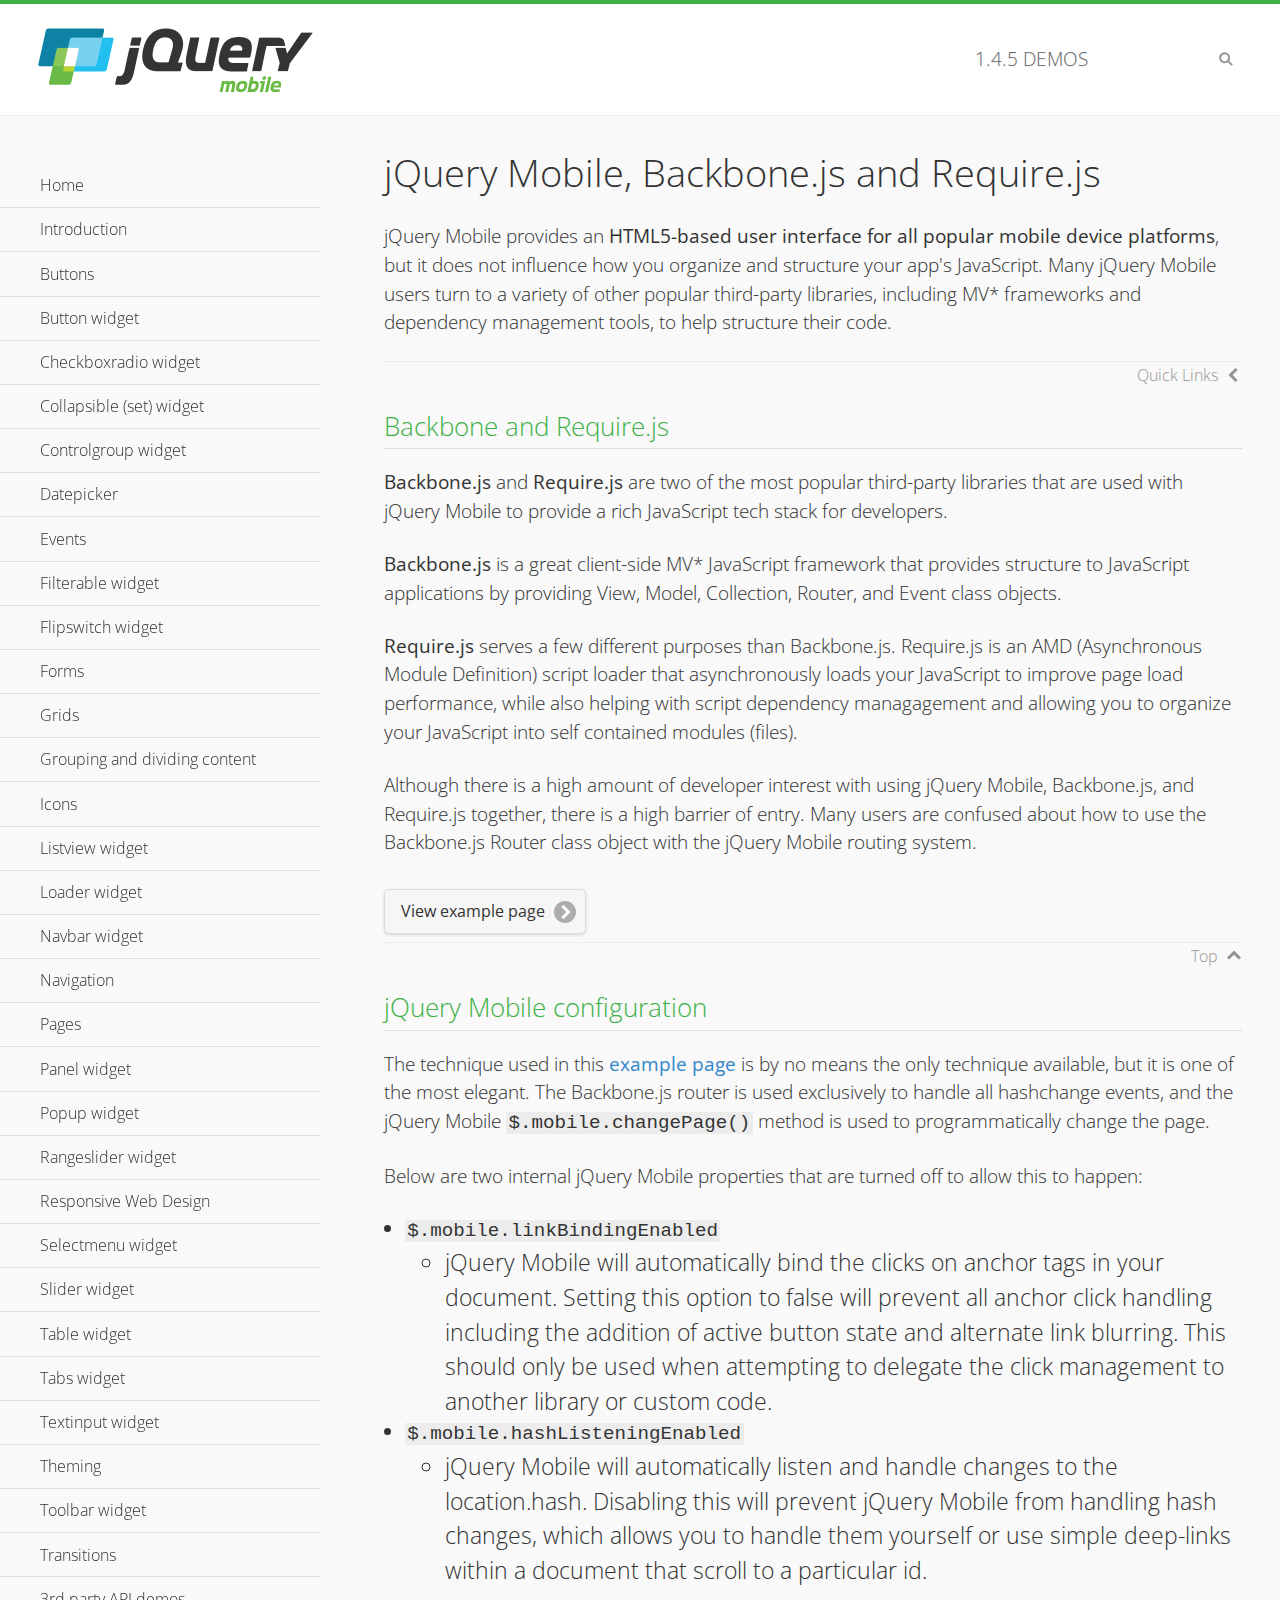
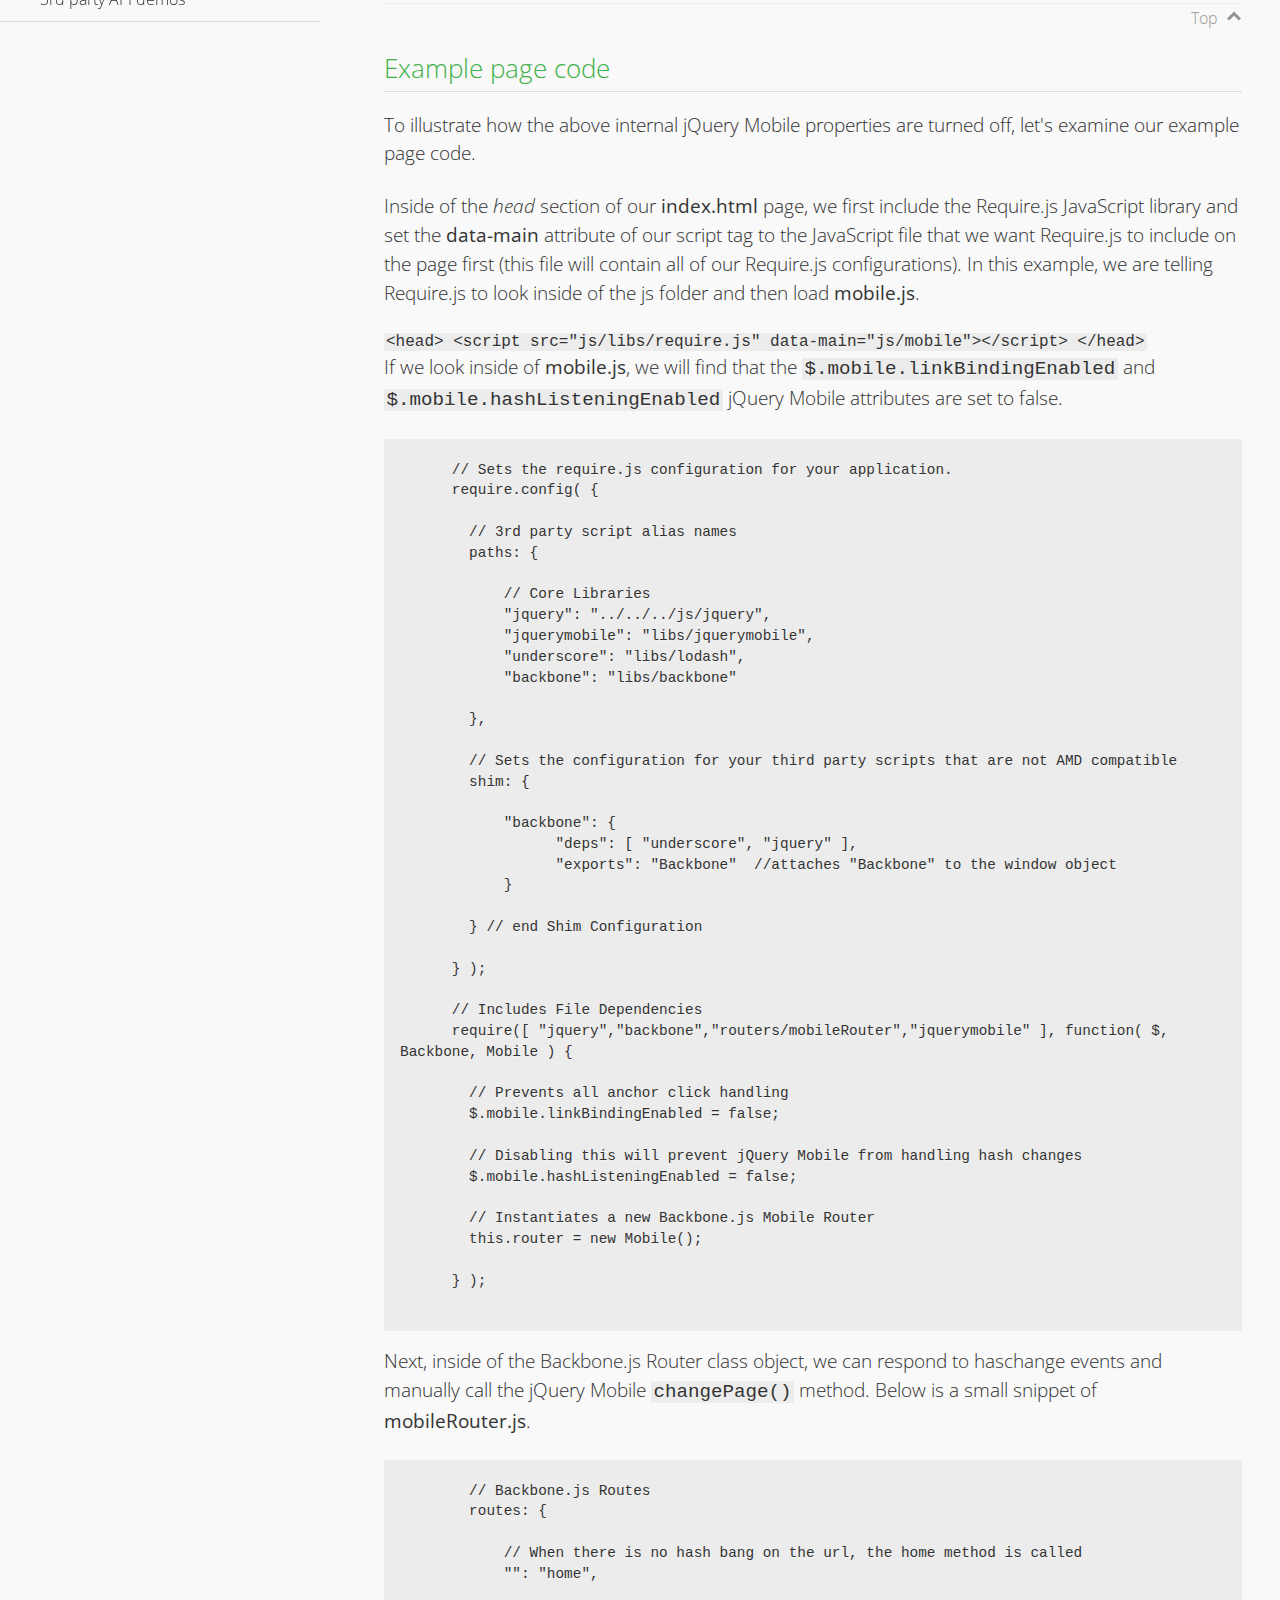
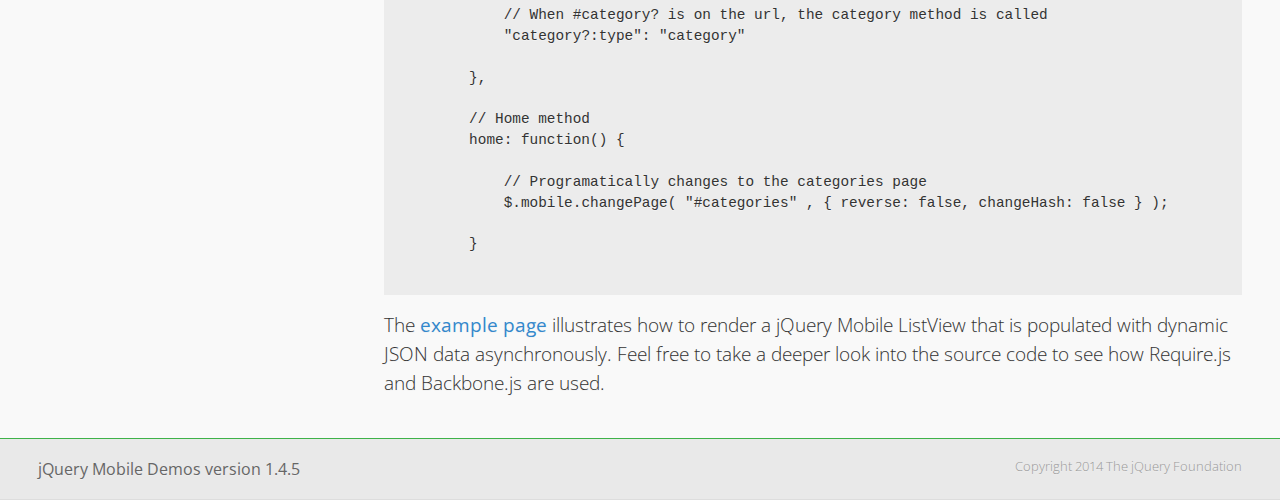
<file: jquery.mobile-1.4.5/demos/backbone-requirejs/index.html>
<!DOCTYPE html>
<html>
  <head>
  <meta charset="utf-8">
  <meta name="viewport" content="width=device-width, initial-scale=1">
  <title>jQuery Mobile - Backbone.js and Require.js Apps</title>
	<link rel="shortcut icon" href="../favicon.ico">
    <link rel="stylesheet" href="http://fonts.googleapis.com/css?family=Open+Sans:300,400,700">
	<link rel="stylesheet" href="../css/themes/default/jquery.mobile-1.4.5.min.css">
	<link rel="stylesheet" href="../_assets/css/jqm-demos.css">
	<script src="../js/jquery.js"></script>
	<script src="../_assets/js/index.js"></script>
	<script src="../js/jquery.mobile-1.4.5.min.js"></script>

</head>
<body>
<div data-role="page" class="jqm-demos" data-quicklinks="true">

    <div data-role="header" class="jqm-header">
		<h2><a href="../" title="jQuery Mobile Demos home"><img src="../_assets/img/jquery-logo.png" alt="jQuery Mobile"></a></h2>
		<p><span class="jqm-version"></span> Demos</p>
        <a href="#" class="jqm-navmenu-link ui-btn ui-btn-icon-notext ui-corner-all ui-icon-bars ui-nodisc-icon ui-alt-icon ui-btn-left">Menu</a>
        <a href="#" class="jqm-search-link ui-btn ui-btn-icon-notext ui-corner-all ui-icon-search ui-nodisc-icon ui-alt-icon ui-btn-right">Search</a>
    </div><!-- /header -->

	<div role="main" class="ui-content jqm-content">

      <h1>jQuery Mobile, Backbone.js and Require.js</h1>
      <p>jQuery Mobile provides an <strong>HTML5-based user interface for all popular mobile device platforms</strong>, but it does not influence how you organize and structure your app's JavaScript.  Many jQuery Mobile users turn to a variety of other popular third-party libraries, including MV* frameworks and dependency management tools, to help structure their code.
      </p>

	  <h2>Backbone and Require.js</h2>
      <p><strong>Backbone.js</strong> and <strong>Require.js</strong> are two of the most popular third-party libraries that are used with jQuery Mobile to provide a rich JavaScript tech stack for developers.
      </p>
      <p><strong>Backbone.js</strong> is a great client-side MV* JavaScript framework that provides structure to JavaScript applications by providing View, Model, Collection, Router, and Event class objects.
      </p>
      <p><strong>Require.js</strong> serves a few different purposes than Backbone.js. Require.js is an AMD (Asynchronous Module Definition) script loader that asynchronously loads your JavaScript to improve page load performance, while also helping with script dependency managagement and allowing you to organize your JavaScript into self contained modules (files).
      </p>
      <p>Although there is a high amount of developer interest with using jQuery Mobile, Backbone.js, and Require.js together, there is a high barrier of entry.  Many users are confused about how to use the Backbone.js Router class object with the jQuery Mobile routing system.</p>

	   <a href="backbone-require.html" rel="external" class="ui-btn ui-btn-inline ui-corner-all ui-shadow ui-btn-icon-right ui-icon-carat-r">View example page</a>

      <h2>jQuery Mobile configuration</h2>

      <p>The technique used in this <a href="backbone-require.html" rel="external">example page</a> is by no means the only technique available, but it is one of the most elegant.  The Backbone.js router is used exclusively to handle all hashchange events, and the jQuery Mobile <code>$.mobile.changePage()</code> method is used to programmatically change the page.</p>

      <p>Below are two internal jQuery Mobile properties that are turned off to allow this to happen:</p>

      <ul>
        <li><code>$.mobile.linkBindingEnabled</code>
          <ul>
            <li>jQuery Mobile will automatically bind the clicks on anchor tags in your document. Setting this option to false will prevent all anchor click handling including the addition of active button state and alternate link blurring. This should only be used when attempting to delegate the click management to another library or custom code.</li>
            </ul>
        </li>
        <li><code>$.mobile.hashListeningEnabled</code>
          <ul>
            <li>jQuery Mobile will automatically listen and handle changes to the location.hash. Disabling this will prevent jQuery Mobile from handling hash changes, which allows you to handle them yourself or use simple deep-links within a document that scroll to a particular id.</li>
            </ul>
        </li>
      </ul>

	  <h2>Example page code</h2>
      <p>To illustrate how the above internal jQuery Mobile properties are turned off, let's examine our example page code.</p>

      <p>Inside of the <em>head</em> section of our <strong>index.html</strong> page, we first include the Require.js JavaScript library and set the <strong>data-main</strong> attribute of our script tag to the JavaScript file that we want Require.js to include on the page first (this file will contain all of our Require.js configurations).  In this example, we are telling Require.js to look inside of the js folder and then load <strong>mobile.js</strong>.
      </p>

      <code>
        &lt;head&gt;
          &lt;script src=&quot;js/libs/require.js&quot; data-main=&quot;js/mobile&quot;&gt;&lt;/script&gt;
        &lt;/head&gt;
      </code>
      <p>If we look inside of <strong>mobile.js</strong>, we will find that the <code>$.mobile.linkBindingEnabled</code> and <code>$.mobile.hashListeningEnabled</code> jQuery Mobile attributes are set to false.
      </p>
      <pre>
      <code>
      // Sets the require.js configuration for your application.
      require.config( {

        // 3rd party script alias names
        paths: {

            // Core Libraries
            "jquery": "../../../js/jquery",
            "jquerymobile": "libs/jquerymobile",
            "underscore": "libs/lodash",
            "backbone": "libs/backbone"

        },

        // Sets the configuration for your third party scripts that are not AMD compatible
        shim: {

            "backbone": {
                  "deps": [ "underscore", "jquery" ],
                  "exports": "Backbone"  //attaches "Backbone" to the window object
            }

        } // end Shim Configuration

      } );

      // Includes File Dependencies
      require([ "jquery","backbone","routers/mobileRouter","jquerymobile" ], function( $, Backbone, Mobile ) {

        // Prevents all anchor click handling
        $.mobile.linkBindingEnabled = false;

        // Disabling this will prevent jQuery Mobile from handling hash changes
        $.mobile.hashListeningEnabled = false;

        // Instantiates a new Backbone.js Mobile Router
        this.router = new Mobile();

      } );
</code>
</pre>
<p>Next, inside of the Backbone.js Router class object, we can respond to haschange events and manually call the jQuery Mobile <code>changePage()</code> method.  Below is a small snippet of <strong>mobileRouter.js</strong>.</p>
<pre>
<code>
        // Backbone.js Routes
        routes: {

            // When there is no hash bang on the url, the home method is called
            "": "home",

            // When #category? is on the url, the category method is called
            "category?:type": "category"

        },

        // Home method
        home: function() {

            // Programatically changes to the categories page
            $.mobile.changePage( "#categories" , { reverse: false, changeHash: false } );

        }
</code>
</pre>

		<p>The <a href="backbone-require.html" rel="external">example page</a> illustrates how to render a jQuery Mobile ListView that is populated with dynamic JSON data asynchronously. Feel free to take a deeper look into the source code to see how Require.js and Backbone.js are used.</p>

    </div><!-- /content -->
	    <div data-role="panel" class="jqm-navmenu-panel" data-position="left" data-display="overlay" data-theme="a">
	    	<ul class="jqm-list ui-alt-icon ui-nodisc-icon">
<li data-filtertext="demos homepage" data-icon="home"><a href=".././">Home</a></li>
<li data-filtertext="introduction overview getting started"><a href="../intro/" data-ajax="false">Introduction</a></li>
<li data-filtertext="buttons button markup buttonmarkup method anchor link button element"><a href="../button-markup/" data-ajax="false">Buttons</a></li>
<li data-filtertext="form button widget input button submit reset"><a href="../button/" data-ajax="false">Button widget</a></li>
<li data-role="collapsible" data-enhanced="true" data-collapsed-icon="carat-d" data-expanded-icon="carat-u" data-iconpos="right" data-inset="false" class="ui-collapsible ui-collapsible-themed-content ui-collapsible-collapsed">
	<h3 class="ui-collapsible-heading ui-collapsible-heading-collapsed">
		<a href="#" class="ui-collapsible-heading-toggle ui-btn ui-btn-icon-right ui-btn-inherit ui-icon-carat-d">
		    Checkboxradio widget<span class="ui-collapsible-heading-status"> click to expand contents</span>
		</a>
	</h3>
	<div class="ui-collapsible-content ui-body-inherit ui-collapsible-content-collapsed" aria-hidden="true">
		<ul>
			<li data-filtertext="form checkboxradio widget checkbox input checkboxes controlgroups"><a href="../checkboxradio-checkbox/" data-ajax="false">Checkboxes</a></li>
			<li data-filtertext="form checkboxradio widget radio input radio buttons controlgroups"><a href="../checkboxradio-radio/" data-ajax="false">Radio buttons</a></li>
		</ul>
	</div>
</li>
<li data-role="collapsible" data-enhanced="true" data-collapsed-icon="carat-d" data-expanded-icon="carat-u" data-iconpos="right" data-inset="false" class="ui-collapsible ui-collapsible-themed-content ui-collapsible-collapsed">
	<h3 class="ui-collapsible-heading ui-collapsible-heading-collapsed">
		<a href="#" class="ui-collapsible-heading-toggle ui-btn ui-btn-icon-right ui-btn-inherit ui-icon-carat-d">
			Collapsible (set) widget<span class="ui-collapsible-heading-status"> click to expand contents</span>
		</a>
	</h3>
	<div class="ui-collapsible-content ui-body-inherit ui-collapsible-content-collapsed" aria-hidden="true">
		<ul>
			<li data-filtertext="collapsibles content formatting"><a href="../collapsible/" data-ajax="false">Collapsible</a></li>
			<li data-filtertext="dynamic collapsible set accordion append expand"><a href="../collapsible-dynamic/" data-ajax="false">Dynamic collapsibles</a></li>
			<li data-filtertext="accordions collapsible set widget content formatting grouped collapsibles"><a href="../collapsibleset/" data-ajax="false">Collapsible set</a></li>
		</ul>
	</div>
</li>
<li data-role="collapsible" data-enhanced="true" data-collapsed-icon="carat-d" data-expanded-icon="carat-u" data-iconpos="right" data-inset="false" class="ui-collapsible ui-collapsible-themed-content ui-collapsible-collapsed">
	<h3 class="ui-collapsible-heading ui-collapsible-heading-collapsed">
		<a href="#" class="ui-collapsible-heading-toggle ui-btn ui-btn-icon-right ui-btn-inherit ui-icon-carat-d">
			Controlgroup widget<span class="ui-collapsible-heading-status"> click to expand contents</span>
		</a>
	</h3>
	<div class="ui-collapsible-content ui-body-inherit ui-collapsible-content-collapsed" aria-hidden="true">
		<ul>
			<li data-filtertext="controlgroups selectmenu checkboxradio input grouped buttons horizontal vertical"><a href="../controlgroup/" data-ajax="false">Controlgroup</a></li>
			<li data-filtertext="dynamic controlgroup dynamically add buttons"><a href="../controlgroup-dynamic/" data-ajax="false">Dynamic controlgroups</a></li>
		</ul>
	</div>
</li>
<li data-filtertext="form datepicker widget date input"><a href="../datepicker/" data-ajax="false">Datepicker</a></li>
<li data-role="collapsible" data-enhanced="true" data-collapsed-icon="carat-d" data-expanded-icon="carat-u" data-iconpos="right" data-inset="false" class="ui-collapsible ui-collapsible-themed-content ui-collapsible-collapsed">
	<h3 class="ui-collapsible-heading ui-collapsible-heading-collapsed">
		<a href="#" class="ui-collapsible-heading-toggle ui-btn ui-btn-icon-right ui-btn-inherit ui-icon-carat-d">
			Events<span class="ui-collapsible-heading-status"> click to expand contents</span>
		</a>
	</h3>
	<div class="ui-collapsible-content ui-body-inherit ui-collapsible-content-collapsed" aria-hidden="true">
		<ul>
			<li data-filtertext="swipe to delete list items listviews swipe events"><a href="../swipe-list/" data-ajax="false">Swipe list items</a></li>
			<li data-filtertext="swipe to navigate swipe page navigation swipe events"><a href="../swipe-page/" data-ajax="false">Swipe page navigation</a></li>
		</ul>
	</div>
</li>
<li data-filtertext="filterable filter elements sorting searching listview table"><a href="../filterable/" data-ajax="false">Filterable widget</a></li>
<li data-filtertext="form flipswitch widget flip toggle switch binary select checkbox input"><a href="../flipswitch/" data-ajax="false">Flipswitch widget</a></li>
<li data-role="collapsible" data-enhanced="true" data-collapsed-icon="carat-d" data-expanded-icon="carat-u" data-iconpos="right" data-inset="false" class="ui-collapsible ui-collapsible-themed-content ui-collapsible-collapsed">
	<h3 class="ui-collapsible-heading ui-collapsible-heading-collapsed">
		<a href="#" class="ui-collapsible-heading-toggle ui-btn ui-btn-icon-right ui-btn-inherit ui-icon-carat-d">
			Forms<span class="ui-collapsible-heading-status"> click to expand contents</span>
		</a>
	</h3>
	<div class="ui-collapsible-content ui-body-inherit ui-collapsible-content-collapsed" aria-hidden="true">
		<ul>
			<li data-filtertext="forms text checkbox radio range button submit reset inputs selects textarea slider flipswitch label form elements"><a href="../forms/" data-ajax="false">Forms</a></li>
			<li data-filtertext="form hide labels hidden accessible ui-hidden-accessible forms"><a href="../forms-label-hidden-accessible/" data-ajax="false">Hide labels</a></li>
			<li data-filtertext="form field containers fieldcontain ui-field-contain forms"><a href="../forms-field-contain/" data-ajax="false">Field containers</a></li>
			<li data-filtertext="forms disabled form elements"><a href="../forms-disabled/" data-ajax="false">Forms disabled</a></li>
			<li data-filtertext="forms gallery examples overview forms text checkbox radio range button submit reset inputs selects textarea slider flipswitch label form elements"><a href="../forms-gallery/" data-ajax="false">Forms gallery</a></li>
		</ul>
	</div>
</li>
<li data-role="collapsible" data-enhanced="true" data-collapsed-icon="carat-d" data-expanded-icon="carat-u" data-iconpos="right" data-inset="false" class="ui-collapsible ui-collapsible-themed-content ui-collapsible-collapsed">
	<h3 class="ui-collapsible-heading ui-collapsible-heading-collapsed">
		<a href="#" class="ui-collapsible-heading-toggle ui-btn ui-btn-icon-right ui-btn-inherit ui-icon-carat-d">
			Grids<span class="ui-collapsible-heading-status"> click to expand contents</span>
		</a>
	</h3>
	<div class="ui-collapsible-content ui-body-inherit ui-collapsible-content-collapsed" aria-hidden="true">
		<ul>
			<li data-filtertext="grids columns blocks content formatting rwd responsive css framework"><a href="../grids/" data-ajax="false">Grids</a></li>
			<li data-filtertext="buttons in grids css framework"><a href="../grids-buttons/" data-ajax="false">Buttons in grids</a></li>
			<li data-filtertext="custom responsive grids rwd css framework"><a href="../grids-custom-responsive/" data-ajax="false">Custom responsive grids</a></li>
		</ul>
	</div>
</li>
<li data-filtertext="blocks content formatting sections heading"><a href="../body-bar-classes/" data-ajax="false">Grouping and dividing content</a></li>
<li data-role="collapsible" data-enhanced="true" data-collapsed-icon="carat-d" data-expanded-icon="carat-u" data-iconpos="right" data-inset="false" class="ui-collapsible ui-collapsible-themed-content ui-collapsible-collapsed">
	<h3 class="ui-collapsible-heading ui-collapsible-heading-collapsed">
		<a href="#" class="ui-collapsible-heading-toggle ui-btn ui-btn-icon-right ui-btn-inherit ui-icon-carat-d">
			Icons<span class="ui-collapsible-heading-status"> click to expand contents</span>
		</a>
	</h3>
	<div class="ui-collapsible-content ui-body-inherit ui-collapsible-content-collapsed" aria-hidden="true">
		<ul>
			<li data-filtertext="button icons svg disc alt custom icon position"><a href="../icons/" data-ajax="false">Icons</a></li>
			<li data-filtertext=""><a href="../icons-grunticon/" data-ajax="false">Grunticon loader</a></li>
		</ul>
	</div>
</li>
<li data-role="collapsible" data-enhanced="true" data-collapsed-icon="carat-d" data-expanded-icon="carat-u" data-iconpos="right" data-inset="false" class="ui-collapsible ui-collapsible-themed-content ui-collapsible-collapsed">
	<h3 class="ui-collapsible-heading ui-collapsible-heading-collapsed">
		<a href="#" class="ui-collapsible-heading-toggle ui-btn ui-btn-icon-right ui-btn-inherit ui-icon-carat-d">
			Listview widget<span class="ui-collapsible-heading-status"> click to expand contents</span>
		</a>
	</h3>
	<div class="ui-collapsible-content ui-body-inherit ui-collapsible-content-collapsed" aria-hidden="true">
		<ul>
			<li data-filtertext="listview widget thumbnails icons nested split button collapsible ul ol"><a href="../listview/" data-ajax="false">Listview</a></li>
			<li data-filtertext="autocomplete filterable reveal listview filtertextbeforefilter placeholder"><a href="../listview-autocomplete/" data-ajax="false">Listview autocomplete</a></li>
			<li data-filtertext="autocomplete filterable reveal listview remote data filtertextbeforefilter placeholder"><a href="../listview-autocomplete-remote/" data-ajax="false">Listview autocomplete remote data</a></li>
			<li data-filtertext="autodividers anchor jump scroll linkbars listview lists ul ol"><a href="../listview-autodividers-linkbar/" data-ajax="false">Listview autodividers linkbar</a></li>
			<li data-filtertext="listview autodividers selector autodividersselector lists ul ol"><a href="../listview-autodividers-selector/" data-ajax="false">Listview autodividers selector</a></li>
			<li data-filtertext="listview nested list items"><a href="../listview-nested-lists/" data-ajax="false">Nested Listviews</a></li>
			<li data-filtertext="listview collapsible list items flat"><a href="../listview-collapsible-item-flat/" data-ajax="false">Listview collapsible list items (flat)</a></li>
			<li data-filtertext="listview collapsible list indented"><a href="../listview-collapsible-item-indented/" data-ajax="false">Listview collapsible list items (indented)</a></li>
			<li data-filtertext="grid listview responsive grids responsive listviews lists ul"><a href="../listview-grid/" data-ajax="false">Listview responsive grid</a></li>
		</ul>
	</div>
</li>
<li data-filtertext="loader widget page loading navigation overlay spinner"><a href="../loader/" data-ajax="false">Loader widget</a></li>
<li data-filtertext="navbar widget navmenu toolbars header footer"><a href="../navbar/" data-ajax="false">Navbar widget</a></li>
<li data-role="collapsible" data-enhanced="true" data-collapsed-icon="carat-d" data-expanded-icon="carat-u" data-iconpos="right" data-inset="false" class="ui-collapsible ui-collapsible-themed-content ui-collapsible-collapsed">
	<h3 class="ui-collapsible-heading ui-collapsible-heading-collapsed">
		<a href="#" class="ui-collapsible-heading-toggle ui-btn ui-btn-icon-right ui-btn-inherit ui-icon-carat-d">
			Navigation<span class="ui-collapsible-heading-status"> click to expand contents</span>
		</a>
	</h3>
	<div class="ui-collapsible-content ui-body-inherit ui-collapsible-content-collapsed" aria-hidden="true">
		<ul>
			<li data-filtertext="ajax navigation navigate widget history event method"><a href="../navigation/" data-ajax="false">Navigation</a></li>
			<li data-filtertext="linking pages page links navigation ajax prefetch cache"><a href="../navigation-linking-pages/" data-ajax="false">Linking pages</a></li>
			<!-- <li data-filtertext="php redirect server redirection server-side navigation"><a href="../navigation-php-redirect/" data-ajax="false">PHP redirect demo</a></li>-->
			<li data-filtertext="navigation redirection hash query"><a href="../navigation-hash-processing/" data-ajax="false">Hash processing demo</a></li>
			<li data-filtertext="navigation redirection hash query"><a href="../page-events/" data-ajax="false">Page Navigation Events</a></li>
		</ul>
	</div>
</li>
<li data-role="collapsible" data-enhanced="true" data-collapsed-icon="carat-d" data-expanded-icon="carat-u" data-iconpos="right" data-inset="false" class="ui-collapsible ui-collapsible-themed-content ui-collapsible-collapsed">
	<h3 class="ui-collapsible-heading ui-collapsible-heading-collapsed">
		<a href="#" class="ui-collapsible-heading-toggle ui-btn ui-btn-icon-right ui-btn-inherit ui-icon-carat-d">
			Pages<span class="ui-collapsible-heading-status"> click to expand contents</span>
		</a>
	</h3>
	<div class="ui-collapsible-content ui-body-inherit ui-collapsible-content-collapsed" aria-hidden="true">
		<ul>
			<li data-filtertext="pages page widget ajax navigation"><a href="../pages/" data-ajax="false">Pages</a></li>
			<li data-filtertext="single page"><a href="../pages-single-page/" data-ajax="false">Single page</a></li>
			<li data-filtertext="multipage multi-page page"><a href="../pages-multi-page/" data-ajax="false">Multi-page template</a></li>
			<li data-filtertext="dialog page widget modal popup"><a href="../pages-dialog/" data-ajax="false">Dialog page</a></li>
		</ul>
	</div>
</li>
<li data-role="collapsible" data-enhanced="true" data-collapsed-icon="carat-d" data-expanded-icon="carat-u" data-iconpos="right" data-inset="false" class="ui-collapsible ui-collapsible-themed-content ui-collapsible-collapsed">
	<h3 class="ui-collapsible-heading ui-collapsible-heading-collapsed">
		<a href="#" class="ui-collapsible-heading-toggle ui-btn ui-btn-icon-right ui-btn-inherit ui-icon-carat-d">
			Panel widget<span class="ui-collapsible-heading-status"> click to expand contents</span>
		</a>
	</h3>
	<div class="ui-collapsible-content ui-body-inherit ui-collapsible-content-collapsed" aria-hidden="true">
		<ul>
			<li data-filtertext="panel widget sliding panels reveal push overlay responsive"><a href="../panel/" data-ajax="false">Panel</a></li>
			<li data-filtertext=""><a href="../panel-external/" data-ajax="false">External panels</a></li>
			<li data-filtertext="panel "><a href="../panel-fixed/" data-ajax="false">Fixed panels</a></li>
			<li data-filtertext="panel slide panels sliding panels shadow rwd responsive breakpoint"><a href="../panel-responsive/" data-ajax="false">Panels responsive</a></li>
			<li data-filtertext="panel custom style custom panel width reveal shadow listview panel styling page background wrapper"><a href="../panel-styling/" data-ajax="false">Custom panel style</a></li>
			<li data-filtertext="panel open on swipe"><a href="../panel-swipe-open/" data-ajax="false">Panel open on swipe</a></li>
			<li data-filtertext="panels outside page internal external toolbars"><a href="../panel-external-internal/" data-ajax="false">Panel external and internal</a></li>
		</ul>
	</div>
</li>
<li data-role="collapsible" data-enhanced="true" data-collapsed-icon="carat-d" data-expanded-icon="carat-u" data-iconpos="right" data-inset="false" class="ui-collapsible ui-collapsible-themed-content ui-collapsible-collapsed">
	<h3 class="ui-collapsible-heading ui-collapsible-heading-collapsed">
		<a href="#" class="ui-collapsible-heading-toggle ui-btn ui-btn-icon-right ui-btn-inherit ui-icon-carat-d">
			Popup widget<span class="ui-collapsible-heading-status"> click to expand contents</span>
		</a>
	</h3>
	<div class="ui-collapsible-content ui-body-inherit ui-collapsible-content-collapsed" aria-hidden="true">
		<ul>
			<li data-filtertext="popup widget popups dialog modal transition tooltip lightbox form overlay screen flip pop fade transition"><a href="../popup/" data-ajax="false">Popup</a></li>
			<li data-filtertext="popup alignment position"><a href="../popup-alignment/" data-ajax="false">Popup alignment</a></li>
			<li data-filtertext="popup arrow size popups popover"><a href="../popup-arrow-size/" data-ajax="false">Popup arrow size</a></li>
			<li data-filtertext="dynamic popups popup images lightbox"><a href="../popup-dynamic/" data-ajax="false">Dynamic popups</a></li>
			<li data-filtertext="popups with iframes scaling"><a href="../popup-iframe/" data-ajax="false">Popups with iframes</a></li>
			<li data-filtertext="popup image scaling"><a href="../popup-image-scaling/" data-ajax="false">Popup image scaling</a></li>
			<li data-filtertext="external popup outside multi-page"><a href="../popup-outside-multipage/" data-ajax="false">Popup outside multi-page</a></li>
		</ul>
	</div>
</li>
<li data-filtertext="form rangeslider widget dual sliders dual handle sliders range input"><a href="../rangeslider/" data-ajax="false">Rangeslider widget</a></li>
<li data-filtertext="responsive web design rwd adaptive progressive enhancement PE accessible mobile breakpoints media query media queries"><a href="../rwd/" data-ajax="false">Responsive Web Design</a></li>
<li data-role="collapsible" data-enhanced="true" data-collapsed-icon="carat-d" data-expanded-icon="carat-u" data-iconpos="right" data-inset="false" class="ui-collapsible ui-collapsible-themed-content ui-collapsible-collapsed">
	<h3 class="ui-collapsible-heading ui-collapsible-heading-collapsed">
		<a href="#" class="ui-collapsible-heading-toggle ui-btn ui-btn-icon-right ui-btn-inherit ui-icon-carat-d">
			Selectmenu widget<span class="ui-collapsible-heading-status"> click to expand contents</span>
		</a>
	</h3>
	<div class="ui-collapsible-content ui-body-inherit ui-collapsible-content-collapsed" aria-hidden="true">
		<ul>
			<li data-filtertext="form selectmenu widget select input custom select menu selects"><a href="../selectmenu/" data-ajax="false">Selectmenu</a></li>
			<li data-filtertext="form custom select menu selectmenu widget custom menu option optgroup multiple selects"><a href="../selectmenu-custom/" data-ajax="false">Custom select menu</a></li>
			<li data-filtertext="filterable select filter popup dialog"><a href="../selectmenu-custom-filter/" data-ajax="false">Custom select menu with filter</a></li>
		</ul>
	</div>
</li>
<li data-role="collapsible" data-enhanced="true" data-collapsed-icon="carat-d" data-expanded-icon="carat-u" data-iconpos="right" data-inset="false" class="ui-collapsible ui-collapsible-themed-content ui-collapsible-collapsed">
	<h3 class="ui-collapsible-heading ui-collapsible-heading-collapsed">
		<a href="#" class="ui-collapsible-heading-toggle ui-btn ui-btn-icon-right ui-btn-inherit ui-icon-carat-d">
			Slider widget<span class="ui-collapsible-heading-status"> click to expand contents</span>
		</a>
	</h3>
	<div class="ui-collapsible-content ui-body-inherit ui-collapsible-content-collapsed" aria-hidden="true">
		<ul>
			<li data-filtertext="form slider widget range input single sliders"><a href="../slider/" data-ajax="false">Slider</a></li>
			<li data-filtertext="form slider widget flipswitch slider binary select flip toggle switch"><a href="../slider-flipswitch/" data-ajax="false">Slider flip toggle switch</a></li>
			<li data-filtertext="form slider tooltip handle value input range sliders"><a href="../slider-tooltip/" data-ajax="false">Slider tooltip</a></li>
		</ul>
	</div>
</li>
<li data-role="collapsible" data-enhanced="true" data-collapsed-icon="carat-d" data-expanded-icon="carat-u" data-iconpos="right" data-inset="false" class="ui-collapsible ui-collapsible-themed-content ui-collapsible-collapsed">
	<h3 class="ui-collapsible-heading ui-collapsible-heading-collapsed">
		<a href="#" class="ui-collapsible-heading-toggle ui-btn ui-btn-icon-right ui-btn-inherit ui-icon-carat-d">
			Table widget<span class="ui-collapsible-heading-status"> click to expand contents</span>
		</a>
	</h3>
	<div class="ui-collapsible-content ui-body-inherit ui-collapsible-content-collapsed" aria-hidden="true">
		<ul>
			<li data-filtertext="table widget reflow column toggle th td responsive tables rwd hide show tabular"><a href="../table-column-toggle/" data-ajax="false">Table Column Toggle</a></li>
			<li data-filtertext="table column toggle phone comparison demo"><a href="../table-column-toggle-example/" data-ajax="false">Table Column Toggle demo</a></li>
			<li data-filtertext="responsive tables table column toggle heading groups rwd breakpoint"><a href="../table-column-toggle-heading-groups/" data-ajax="false">Table Column Toggle heading groups</a></li>
			<li data-filtertext="responsive tables table column toggle hide rwd breakpoint customization options"><a href="../table-column-toggle-options/" data-ajax="false">Table Column Toggle options</a></li>
			<li data-filtertext="table reflow th td responsive rwd columns tabular"><a href="../table-reflow/" data-ajax="false">Table Reflow</a></li>
			<li data-filtertext="responsive tables table reflow heading groups rwd breakpoint"><a href="../table-reflow-heading-groups/" data-ajax="false">Table Reflow heading groups</a></li>
			<li data-filtertext="responsive tables table reflow stripes strokes table style"><a href="../table-reflow-stripes-strokes/" data-ajax="false">Table Reflow stripes and strokes</a></li>
			<li data-filtertext="responsive tables table reflow stack custom styles"><a href="../table-reflow-styling/" data-ajax="false">Table Reflow custom styles</a></li>
		</ul>
	</div>
</li>
<li data-filtertext="ui tabs widget"><a href="../tabs/" data-ajax="false">Tabs widget</a></li>
<li data-filtertext="form textinput widget text input textarea number date time tel email file color password"><a href="../textinput/" data-ajax="false">Textinput widget</a></li>
<li data-role="collapsible" data-enhanced="true" data-collapsed-icon="carat-d" data-expanded-icon="carat-u" data-iconpos="right" data-inset="false" class="ui-collapsible ui-collapsible-themed-content ui-collapsible-collapsed">
	<h3 class="ui-collapsible-heading ui-collapsible-heading-collapsed">
		<a href="#" class="ui-collapsible-heading-toggle ui-btn ui-btn-icon-right ui-btn-inherit ui-icon-carat-d">
			Theming<span class="ui-collapsible-heading-status"> click to expand contents</span>
		</a>
	</h3>
	<div class="ui-collapsible-content ui-body-inherit ui-collapsible-content-collapsed" aria-hidden="true">
		<ul>
			<li data-filtertext="default theme swatches theming style css"><a href="../theme-default/" data-ajax="false">Default theme</a></li>
			<li data-filtertext="classic theme old theme swatches theming style css"><a href="../theme-classic/" data-ajax="false">Classic theme</a></li>
		</ul>
	</div>
</li>
<li data-role="collapsible" data-enhanced="true" data-collapsed-icon="carat-d" data-expanded-icon="carat-u" data-iconpos="right" data-inset="false" class="ui-collapsible ui-collapsible-themed-content ui-collapsible-collapsed">
	<h3 class="ui-collapsible-heading ui-collapsible-heading-collapsed">
		<a href="#" class="ui-collapsible-heading-toggle ui-btn ui-btn-icon-right ui-btn-inherit ui-icon-carat-d">
			Toolbar widget<span class="ui-collapsible-heading-status"> click to expand contents</span>
		</a>
	</h3>
	<div class="ui-collapsible-content ui-body-inherit ui-collapsible-content-collapsed" aria-hidden="true">
		<ul>
			<li data-filtertext="toolbar widget header footer toolbars fixed fullscreen external sections"><a href="../toolbar/" data-ajax="false">Toolbar</a></li>
			<li data-filtertext="dynamic toolbars dynamically add toolbar header footer"><a href="../toolbar-dynamic/" data-ajax="false">Dynamic toolbars</a></li>
			<li data-filtertext="external toolbars header footer"><a href="../toolbar-external/" data-ajax="false">External toolbars</a></li>
			<li data-filtertext="fixed toolbars header footer"><a href="../toolbar-fixed/" data-ajax="false">Fixed toolbars</a></li>
			<li data-filtertext="fixed fullscreen toolbars header footer"><a href="../toolbar-fixed-fullscreen/" data-ajax="false">Fullscreen toolbars</a></li>
			<li data-filtertext="external fixed toolbars header footer"><a href="../toolbar-fixed-external/" data-ajax="false">Fixed external toolbars</a></li>
			<li data-filtertext="external persistent toolbars header footer navbar navmenu"><a href="../toolbar-fixed-persistent/" data-ajax="false">Persistent toolbars</a></li>
			<li data-filtertext="external ajax optimized toolbars persistent toolbars header footer navbar"><a href="../toolbar-fixed-persistent-optimized/" data-ajax="false">Ajax optimized toolbars</a></li>
			<li data-filtertext="form in toolbars header footer"><a href="../toolbar-fixed-forms/" data-ajax="false">Form in toolbar</a></li>
		</ul>
	</div>
</li>
<li data-filtertext="page transitions animated pages popup navigation flip slide fade pop"><a href="../transitions/" data-ajax="false">Transitions</a></li>
<li data-role="collapsible" data-enhanced="true" data-collapsed-icon="carat-d" data-expanded-icon="carat-u" data-iconpos="right" data-inset="false" class="ui-collapsible ui-collapsible-themed-content ui-collapsible-collapsed">
	<h3 class="ui-collapsible-heading ui-collapsible-heading-collapsed">
		<a href="#" class="ui-collapsible-heading-toggle ui-btn ui-btn-icon-right ui-btn-inherit ui-icon-carat-d">
			3rd party API demos<span class="ui-collapsible-heading-status"> click to expand contents</span>
		</a>
	</h3>
	<div class="ui-collapsible-content ui-body-inherit ui-collapsible-content-collapsed" aria-hidden="true">
		<ul>
			<li data-filtertext="backbone requirejs navigation router"><a href="../backbone-requirejs/" data-ajax="false">Backbone RequireJS</a></li>
			<li data-filtertext="google maps geolocation demo"><a href="../map-geolocation/" data-ajax="false">Google Maps geolocation</a></li>
			<li data-filtertext="google maps hybrid"><a href="../map-list-toggle/" data-ajax="false">Google Maps list toggle</a></li>
		</ul>
	</div>
</li>



		     </ul>
		</div><!-- /panel -->


    <div data-role="footer" data-position="fixed" data-tap-toggle="false" class="jqm-footer">
        <p>jQuery Mobile Demos version <span class="jqm-version"></span></p>
        <p>Copyright 2014 The jQuery Foundation</p>
    </div><!-- /footer -->
	<!-- TODO: This should become an external panel so we can add input to markup (unique ID) -->
    <div data-role="panel" class="jqm-search-panel" data-position="right" data-display="overlay" data-theme="a">
		<div class="jqm-search">
			<ul class="jqm-list" data-filter-placeholder="Search demos..." data-filter-reveal="true">
<li data-filtertext="demos homepage" data-icon="home"><a href=".././">Home</a></li>
<li data-filtertext="introduction overview getting started"><a href="../intro/" data-ajax="false">Introduction</a></li>
<li data-filtertext="buttons button markup buttonmarkup method anchor link button element"><a href="../button-markup/" data-ajax="false">Buttons</a></li>
<li data-filtertext="form button widget input button submit reset"><a href="../button/" data-ajax="false">Button widget</a></li>
<li data-role="collapsible" data-enhanced="true" data-collapsed-icon="carat-d" data-expanded-icon="carat-u" data-iconpos="right" data-inset="false" class="ui-collapsible ui-collapsible-themed-content ui-collapsible-collapsed">
	<h3 class="ui-collapsible-heading ui-collapsible-heading-collapsed">
		<a href="#" class="ui-collapsible-heading-toggle ui-btn ui-btn-icon-right ui-btn-inherit ui-icon-carat-d">
		    Checkboxradio widget<span class="ui-collapsible-heading-status"> click to expand contents</span>
		</a>
	</h3>
	<div class="ui-collapsible-content ui-body-inherit ui-collapsible-content-collapsed" aria-hidden="true">
		<ul>
			<li data-filtertext="form checkboxradio widget checkbox input checkboxes controlgroups"><a href="../checkboxradio-checkbox/" data-ajax="false">Checkboxes</a></li>
			<li data-filtertext="form checkboxradio widget radio input radio buttons controlgroups"><a href="../checkboxradio-radio/" data-ajax="false">Radio buttons</a></li>
		</ul>
	</div>
</li>
<li data-role="collapsible" data-enhanced="true" data-collapsed-icon="carat-d" data-expanded-icon="carat-u" data-iconpos="right" data-inset="false" class="ui-collapsible ui-collapsible-themed-content ui-collapsible-collapsed">
	<h3 class="ui-collapsible-heading ui-collapsible-heading-collapsed">
		<a href="#" class="ui-collapsible-heading-toggle ui-btn ui-btn-icon-right ui-btn-inherit ui-icon-carat-d">
			Collapsible (set) widget<span class="ui-collapsible-heading-status"> click to expand contents</span>
		</a>
	</h3>
	<div class="ui-collapsible-content ui-body-inherit ui-collapsible-content-collapsed" aria-hidden="true">
		<ul>
			<li data-filtertext="collapsibles content formatting"><a href="../collapsible/" data-ajax="false">Collapsible</a></li>
			<li data-filtertext="dynamic collapsible set accordion append expand"><a href="../collapsible-dynamic/" data-ajax="false">Dynamic collapsibles</a></li>
			<li data-filtertext="accordions collapsible set widget content formatting grouped collapsibles"><a href="../collapsibleset/" data-ajax="false">Collapsible set</a></li>
		</ul>
	</div>
</li>
<li data-role="collapsible" data-enhanced="true" data-collapsed-icon="carat-d" data-expanded-icon="carat-u" data-iconpos="right" data-inset="false" class="ui-collapsible ui-collapsible-themed-content ui-collapsible-collapsed">
	<h3 class="ui-collapsible-heading ui-collapsible-heading-collapsed">
		<a href="#" class="ui-collapsible-heading-toggle ui-btn ui-btn-icon-right ui-btn-inherit ui-icon-carat-d">
			Controlgroup widget<span class="ui-collapsible-heading-status"> click to expand contents</span>
		</a>
	</h3>
	<div class="ui-collapsible-content ui-body-inherit ui-collapsible-content-collapsed" aria-hidden="true">
		<ul>
			<li data-filtertext="controlgroups selectmenu checkboxradio input grouped buttons horizontal vertical"><a href="../controlgroup/" data-ajax="false">Controlgroup</a></li>
			<li data-filtertext="dynamic controlgroup dynamically add buttons"><a href="../controlgroup-dynamic/" data-ajax="false">Dynamic controlgroups</a></li>
		</ul>
	</div>
</li>
<li data-filtertext="form datepicker widget date input"><a href="../datepicker/" data-ajax="false">Datepicker</a></li>
<li data-role="collapsible" data-enhanced="true" data-collapsed-icon="carat-d" data-expanded-icon="carat-u" data-iconpos="right" data-inset="false" class="ui-collapsible ui-collapsible-themed-content ui-collapsible-collapsed">
	<h3 class="ui-collapsible-heading ui-collapsible-heading-collapsed">
		<a href="#" class="ui-collapsible-heading-toggle ui-btn ui-btn-icon-right ui-btn-inherit ui-icon-carat-d">
			Events<span class="ui-collapsible-heading-status"> click to expand contents</span>
		</a>
	</h3>
	<div class="ui-collapsible-content ui-body-inherit ui-collapsible-content-collapsed" aria-hidden="true">
		<ul>
			<li data-filtertext="swipe to delete list items listviews swipe events"><a href="../swipe-list/" data-ajax="false">Swipe list items</a></li>
			<li data-filtertext="swipe to navigate swipe page navigation swipe events"><a href="../swipe-page/" data-ajax="false">Swipe page navigation</a></li>
		</ul>
	</div>
</li>
<li data-filtertext="filterable filter elements sorting searching listview table"><a href="../filterable/" data-ajax="false">Filterable widget</a></li>
<li data-filtertext="form flipswitch widget flip toggle switch binary select checkbox input"><a href="../flipswitch/" data-ajax="false">Flipswitch widget</a></li>
<li data-role="collapsible" data-enhanced="true" data-collapsed-icon="carat-d" data-expanded-icon="carat-u" data-iconpos="right" data-inset="false" class="ui-collapsible ui-collapsible-themed-content ui-collapsible-collapsed">
	<h3 class="ui-collapsible-heading ui-collapsible-heading-collapsed">
		<a href="#" class="ui-collapsible-heading-toggle ui-btn ui-btn-icon-right ui-btn-inherit ui-icon-carat-d">
			Forms<span class="ui-collapsible-heading-status"> click to expand contents</span>
		</a>
	</h3>
	<div class="ui-collapsible-content ui-body-inherit ui-collapsible-content-collapsed" aria-hidden="true">
		<ul>
			<li data-filtertext="forms text checkbox radio range button submit reset inputs selects textarea slider flipswitch label form elements"><a href="../forms/" data-ajax="false">Forms</a></li>
			<li data-filtertext="form hide labels hidden accessible ui-hidden-accessible forms"><a href="../forms-label-hidden-accessible/" data-ajax="false">Hide labels</a></li>
			<li data-filtertext="form field containers fieldcontain ui-field-contain forms"><a href="../forms-field-contain/" data-ajax="false">Field containers</a></li>
			<li data-filtertext="forms disabled form elements"><a href="../forms-disabled/" data-ajax="false">Forms disabled</a></li>
			<li data-filtertext="forms gallery examples overview forms text checkbox radio range button submit reset inputs selects textarea slider flipswitch label form elements"><a href="../forms-gallery/" data-ajax="false">Forms gallery</a></li>
		</ul>
	</div>
</li>
<li data-role="collapsible" data-enhanced="true" data-collapsed-icon="carat-d" data-expanded-icon="carat-u" data-iconpos="right" data-inset="false" class="ui-collapsible ui-collapsible-themed-content ui-collapsible-collapsed">
	<h3 class="ui-collapsible-heading ui-collapsible-heading-collapsed">
		<a href="#" class="ui-collapsible-heading-toggle ui-btn ui-btn-icon-right ui-btn-inherit ui-icon-carat-d">
			Grids<span class="ui-collapsible-heading-status"> click to expand contents</span>
		</a>
	</h3>
	<div class="ui-collapsible-content ui-body-inherit ui-collapsible-content-collapsed" aria-hidden="true">
		<ul>
			<li data-filtertext="grids columns blocks content formatting rwd responsive css framework"><a href="../grids/" data-ajax="false">Grids</a></li>
			<li data-filtertext="buttons in grids css framework"><a href="../grids-buttons/" data-ajax="false">Buttons in grids</a></li>
			<li data-filtertext="custom responsive grids rwd css framework"><a href="../grids-custom-responsive/" data-ajax="false">Custom responsive grids</a></li>
		</ul>
	</div>
</li>
<li data-filtertext="blocks content formatting sections heading"><a href="../body-bar-classes/" data-ajax="false">Grouping and dividing content</a></li>
<li data-role="collapsible" data-enhanced="true" data-collapsed-icon="carat-d" data-expanded-icon="carat-u" data-iconpos="right" data-inset="false" class="ui-collapsible ui-collapsible-themed-content ui-collapsible-collapsed">
	<h3 class="ui-collapsible-heading ui-collapsible-heading-collapsed">
		<a href="#" class="ui-collapsible-heading-toggle ui-btn ui-btn-icon-right ui-btn-inherit ui-icon-carat-d">
			Icons<span class="ui-collapsible-heading-status"> click to expand contents</span>
		</a>
	</h3>
	<div class="ui-collapsible-content ui-body-inherit ui-collapsible-content-collapsed" aria-hidden="true">
		<ul>
			<li data-filtertext="button icons svg disc alt custom icon position"><a href="../icons/" data-ajax="false">Icons</a></li>
			<li data-filtertext=""><a href="../icons-grunticon/" data-ajax="false">Grunticon loader</a></li>
		</ul>
	</div>
</li>
<li data-role="collapsible" data-enhanced="true" data-collapsed-icon="carat-d" data-expanded-icon="carat-u" data-iconpos="right" data-inset="false" class="ui-collapsible ui-collapsible-themed-content ui-collapsible-collapsed">
	<h3 class="ui-collapsible-heading ui-collapsible-heading-collapsed">
		<a href="#" class="ui-collapsible-heading-toggle ui-btn ui-btn-icon-right ui-btn-inherit ui-icon-carat-d">
			Listview widget<span class="ui-collapsible-heading-status"> click to expand contents</span>
		</a>
	</h3>
	<div class="ui-collapsible-content ui-body-inherit ui-collapsible-content-collapsed" aria-hidden="true">
		<ul>
			<li data-filtertext="listview widget thumbnails icons nested split button collapsible ul ol"><a href="../listview/" data-ajax="false">Listview</a></li>
			<li data-filtertext="autocomplete filterable reveal listview filtertextbeforefilter placeholder"><a href="../listview-autocomplete/" data-ajax="false">Listview autocomplete</a></li>
			<li data-filtertext="autocomplete filterable reveal listview remote data filtertextbeforefilter placeholder"><a href="../listview-autocomplete-remote/" data-ajax="false">Listview autocomplete remote data</a></li>
			<li data-filtertext="autodividers anchor jump scroll linkbars listview lists ul ol"><a href="../listview-autodividers-linkbar/" data-ajax="false">Listview autodividers linkbar</a></li>
			<li data-filtertext="listview autodividers selector autodividersselector lists ul ol"><a href="../listview-autodividers-selector/" data-ajax="false">Listview autodividers selector</a></li>
			<li data-filtertext="listview nested list items"><a href="../listview-nested-lists/" data-ajax="false">Nested Listviews</a></li>
			<li data-filtertext="listview collapsible list items flat"><a href="../listview-collapsible-item-flat/" data-ajax="false">Listview collapsible list items (flat)</a></li>
			<li data-filtertext="listview collapsible list indented"><a href="../listview-collapsible-item-indented/" data-ajax="false">Listview collapsible list items (indented)</a></li>
			<li data-filtertext="grid listview responsive grids responsive listviews lists ul"><a href="../listview-grid/" data-ajax="false">Listview responsive grid</a></li>
		</ul>
	</div>
</li>
<li data-filtertext="loader widget page loading navigation overlay spinner"><a href="../loader/" data-ajax="false">Loader widget</a></li>
<li data-filtertext="navbar widget navmenu toolbars header footer"><a href="../navbar/" data-ajax="false">Navbar widget</a></li>
<li data-role="collapsible" data-enhanced="true" data-collapsed-icon="carat-d" data-expanded-icon="carat-u" data-iconpos="right" data-inset="false" class="ui-collapsible ui-collapsible-themed-content ui-collapsible-collapsed">
	<h3 class="ui-collapsible-heading ui-collapsible-heading-collapsed">
		<a href="#" class="ui-collapsible-heading-toggle ui-btn ui-btn-icon-right ui-btn-inherit ui-icon-carat-d">
			Navigation<span class="ui-collapsible-heading-status"> click to expand contents</span>
		</a>
	</h3>
	<div class="ui-collapsible-content ui-body-inherit ui-collapsible-content-collapsed" aria-hidden="true">
		<ul>
			<li data-filtertext="ajax navigation navigate widget history event method"><a href="../navigation/" data-ajax="false">Navigation</a></li>
			<li data-filtertext="linking pages page links navigation ajax prefetch cache"><a href="../navigation-linking-pages/" data-ajax="false">Linking pages</a></li>
			<!-- <li data-filtertext="php redirect server redirection server-side navigation"><a href="../navigation-php-redirect/" data-ajax="false">PHP redirect demo</a></li>-->
			<li data-filtertext="navigation redirection hash query"><a href="../navigation-hash-processing/" data-ajax="false">Hash processing demo</a></li>
			<li data-filtertext="navigation redirection hash query"><a href="../page-events/" data-ajax="false">Page Navigation Events</a></li>
		</ul>
	</div>
</li>
<li data-role="collapsible" data-enhanced="true" data-collapsed-icon="carat-d" data-expanded-icon="carat-u" data-iconpos="right" data-inset="false" class="ui-collapsible ui-collapsible-themed-content ui-collapsible-collapsed">
	<h3 class="ui-collapsible-heading ui-collapsible-heading-collapsed">
		<a href="#" class="ui-collapsible-heading-toggle ui-btn ui-btn-icon-right ui-btn-inherit ui-icon-carat-d">
			Pages<span class="ui-collapsible-heading-status"> click to expand contents</span>
		</a>
	</h3>
	<div class="ui-collapsible-content ui-body-inherit ui-collapsible-content-collapsed" aria-hidden="true">
		<ul>
			<li data-filtertext="pages page widget ajax navigation"><a href="../pages/" data-ajax="false">Pages</a></li>
			<li data-filtertext="single page"><a href="../pages-single-page/" data-ajax="false">Single page</a></li>
			<li data-filtertext="multipage multi-page page"><a href="../pages-multi-page/" data-ajax="false">Multi-page template</a></li>
			<li data-filtertext="dialog page widget modal popup"><a href="../pages-dialog/" data-ajax="false">Dialog page</a></li>
		</ul>
	</div>
</li>
<li data-role="collapsible" data-enhanced="true" data-collapsed-icon="carat-d" data-expanded-icon="carat-u" data-iconpos="right" data-inset="false" class="ui-collapsible ui-collapsible-themed-content ui-collapsible-collapsed">
	<h3 class="ui-collapsible-heading ui-collapsible-heading-collapsed">
		<a href="#" class="ui-collapsible-heading-toggle ui-btn ui-btn-icon-right ui-btn-inherit ui-icon-carat-d">
			Panel widget<span class="ui-collapsible-heading-status"> click to expand contents</span>
		</a>
	</h3>
	<div class="ui-collapsible-content ui-body-inherit ui-collapsible-content-collapsed" aria-hidden="true">
		<ul>
			<li data-filtertext="panel widget sliding panels reveal push overlay responsive"><a href="../panel/" data-ajax="false">Panel</a></li>
			<li data-filtertext=""><a href="../panel-external/" data-ajax="false">External panels</a></li>
			<li data-filtertext="panel "><a href="../panel-fixed/" data-ajax="false">Fixed panels</a></li>
			<li data-filtertext="panel slide panels sliding panels shadow rwd responsive breakpoint"><a href="../panel-responsive/" data-ajax="false">Panels responsive</a></li>
			<li data-filtertext="panel custom style custom panel width reveal shadow listview panel styling page background wrapper"><a href="../panel-styling/" data-ajax="false">Custom panel style</a></li>
			<li data-filtertext="panel open on swipe"><a href="../panel-swipe-open/" data-ajax="false">Panel open on swipe</a></li>
			<li data-filtertext="panels outside page internal external toolbars"><a href="../panel-external-internal/" data-ajax="false">Panel external and internal</a></li>
		</ul>
	</div>
</li>
<li data-role="collapsible" data-enhanced="true" data-collapsed-icon="carat-d" data-expanded-icon="carat-u" data-iconpos="right" data-inset="false" class="ui-collapsible ui-collapsible-themed-content ui-collapsible-collapsed">
	<h3 class="ui-collapsible-heading ui-collapsible-heading-collapsed">
		<a href="#" class="ui-collapsible-heading-toggle ui-btn ui-btn-icon-right ui-btn-inherit ui-icon-carat-d">
			Popup widget<span class="ui-collapsible-heading-status"> click to expand contents</span>
		</a>
	</h3>
	<div class="ui-collapsible-content ui-body-inherit ui-collapsible-content-collapsed" aria-hidden="true">
		<ul>
			<li data-filtertext="popup widget popups dialog modal transition tooltip lightbox form overlay screen flip pop fade transition"><a href="../popup/" data-ajax="false">Popup</a></li>
			<li data-filtertext="popup alignment position"><a href="../popup-alignment/" data-ajax="false">Popup alignment</a></li>
			<li data-filtertext="popup arrow size popups popover"><a href="../popup-arrow-size/" data-ajax="false">Popup arrow size</a></li>
			<li data-filtertext="dynamic popups popup images lightbox"><a href="../popup-dynamic/" data-ajax="false">Dynamic popups</a></li>
			<li data-filtertext="popups with iframes scaling"><a href="../popup-iframe/" data-ajax="false">Popups with iframes</a></li>
			<li data-filtertext="popup image scaling"><a href="../popup-image-scaling/" data-ajax="false">Popup image scaling</a></li>
			<li data-filtertext="external popup outside multi-page"><a href="../popup-outside-multipage/" data-ajax="false">Popup outside multi-page</a></li>
		</ul>
	</div>
</li>
<li data-filtertext="form rangeslider widget dual sliders dual handle sliders range input"><a href="../rangeslider/" data-ajax="false">Rangeslider widget</a></li>
<li data-filtertext="responsive web design rwd adaptive progressive enhancement PE accessible mobile breakpoints media query media queries"><a href="../rwd/" data-ajax="false">Responsive Web Design</a></li>
<li data-role="collapsible" data-enhanced="true" data-collapsed-icon="carat-d" data-expanded-icon="carat-u" data-iconpos="right" data-inset="false" class="ui-collapsible ui-collapsible-themed-content ui-collapsible-collapsed">
	<h3 class="ui-collapsible-heading ui-collapsible-heading-collapsed">
		<a href="#" class="ui-collapsible-heading-toggle ui-btn ui-btn-icon-right ui-btn-inherit ui-icon-carat-d">
			Selectmenu widget<span class="ui-collapsible-heading-status"> click to expand contents</span>
		</a>
	</h3>
	<div class="ui-collapsible-content ui-body-inherit ui-collapsible-content-collapsed" aria-hidden="true">
		<ul>
			<li data-filtertext="form selectmenu widget select input custom select menu selects"><a href="../selectmenu/" data-ajax="false">Selectmenu</a></li>
			<li data-filtertext="form custom select menu selectmenu widget custom menu option optgroup multiple selects"><a href="../selectmenu-custom/" data-ajax="false">Custom select menu</a></li>
			<li data-filtertext="filterable select filter popup dialog"><a href="../selectmenu-custom-filter/" data-ajax="false">Custom select menu with filter</a></li>
		</ul>
	</div>
</li>
<li data-role="collapsible" data-enhanced="true" data-collapsed-icon="carat-d" data-expanded-icon="carat-u" data-iconpos="right" data-inset="false" class="ui-collapsible ui-collapsible-themed-content ui-collapsible-collapsed">
	<h3 class="ui-collapsible-heading ui-collapsible-heading-collapsed">
		<a href="#" class="ui-collapsible-heading-toggle ui-btn ui-btn-icon-right ui-btn-inherit ui-icon-carat-d">
			Slider widget<span class="ui-collapsible-heading-status"> click to expand contents</span>
		</a>
	</h3>
	<div class="ui-collapsible-content ui-body-inherit ui-collapsible-content-collapsed" aria-hidden="true">
		<ul>
			<li data-filtertext="form slider widget range input single sliders"><a href="../slider/" data-ajax="false">Slider</a></li>
			<li data-filtertext="form slider widget flipswitch slider binary select flip toggle switch"><a href="../slider-flipswitch/" data-ajax="false">Slider flip toggle switch</a></li>
			<li data-filtertext="form slider tooltip handle value input range sliders"><a href="../slider-tooltip/" data-ajax="false">Slider tooltip</a></li>
		</ul>
	</div>
</li>
<li data-role="collapsible" data-enhanced="true" data-collapsed-icon="carat-d" data-expanded-icon="carat-u" data-iconpos="right" data-inset="false" class="ui-collapsible ui-collapsible-themed-content ui-collapsible-collapsed">
	<h3 class="ui-collapsible-heading ui-collapsible-heading-collapsed">
		<a href="#" class="ui-collapsible-heading-toggle ui-btn ui-btn-icon-right ui-btn-inherit ui-icon-carat-d">
			Table widget<span class="ui-collapsible-heading-status"> click to expand contents</span>
		</a>
	</h3>
	<div class="ui-collapsible-content ui-body-inherit ui-collapsible-content-collapsed" aria-hidden="true">
		<ul>
			<li data-filtertext="table widget reflow column toggle th td responsive tables rwd hide show tabular"><a href="../table-column-toggle/" data-ajax="false">Table Column Toggle</a></li>
			<li data-filtertext="table column toggle phone comparison demo"><a href="../table-column-toggle-example/" data-ajax="false">Table Column Toggle demo</a></li>
			<li data-filtertext="responsive tables table column toggle heading groups rwd breakpoint"><a href="../table-column-toggle-heading-groups/" data-ajax="false">Table Column Toggle heading groups</a></li>
			<li data-filtertext="responsive tables table column toggle hide rwd breakpoint customization options"><a href="../table-column-toggle-options/" data-ajax="false">Table Column Toggle options</a></li>
			<li data-filtertext="table reflow th td responsive rwd columns tabular"><a href="../table-reflow/" data-ajax="false">Table Reflow</a></li>
			<li data-filtertext="responsive tables table reflow heading groups rwd breakpoint"><a href="../table-reflow-heading-groups/" data-ajax="false">Table Reflow heading groups</a></li>
			<li data-filtertext="responsive tables table reflow stripes strokes table style"><a href="../table-reflow-stripes-strokes/" data-ajax="false">Table Reflow stripes and strokes</a></li>
			<li data-filtertext="responsive tables table reflow stack custom styles"><a href="../table-reflow-styling/" data-ajax="false">Table Reflow custom styles</a></li>
		</ul>
	</div>
</li>
<li data-filtertext="ui tabs widget"><a href="../tabs/" data-ajax="false">Tabs widget</a></li>
<li data-filtertext="form textinput widget text input textarea number date time tel email file color password"><a href="../textinput/" data-ajax="false">Textinput widget</a></li>
<li data-role="collapsible" data-enhanced="true" data-collapsed-icon="carat-d" data-expanded-icon="carat-u" data-iconpos="right" data-inset="false" class="ui-collapsible ui-collapsible-themed-content ui-collapsible-collapsed">
	<h3 class="ui-collapsible-heading ui-collapsible-heading-collapsed">
		<a href="#" class="ui-collapsible-heading-toggle ui-btn ui-btn-icon-right ui-btn-inherit ui-icon-carat-d">
			Theming<span class="ui-collapsible-heading-status"> click to expand contents</span>
		</a>
	</h3>
	<div class="ui-collapsible-content ui-body-inherit ui-collapsible-content-collapsed" aria-hidden="true">
		<ul>
			<li data-filtertext="default theme swatches theming style css"><a href="../theme-default/" data-ajax="false">Default theme</a></li>
			<li data-filtertext="classic theme old theme swatches theming style css"><a href="../theme-classic/" data-ajax="false">Classic theme</a></li>
		</ul>
	</div>
</li>
<li data-role="collapsible" data-enhanced="true" data-collapsed-icon="carat-d" data-expanded-icon="carat-u" data-iconpos="right" data-inset="false" class="ui-collapsible ui-collapsible-themed-content ui-collapsible-collapsed">
	<h3 class="ui-collapsible-heading ui-collapsible-heading-collapsed">
		<a href="#" class="ui-collapsible-heading-toggle ui-btn ui-btn-icon-right ui-btn-inherit ui-icon-carat-d">
			Toolbar widget<span class="ui-collapsible-heading-status"> click to expand contents</span>
		</a>
	</h3>
	<div class="ui-collapsible-content ui-body-inherit ui-collapsible-content-collapsed" aria-hidden="true">
		<ul>
			<li data-filtertext="toolbar widget header footer toolbars fixed fullscreen external sections"><a href="../toolbar/" data-ajax="false">Toolbar</a></li>
			<li data-filtertext="dynamic toolbars dynamically add toolbar header footer"><a href="../toolbar-dynamic/" data-ajax="false">Dynamic toolbars</a></li>
			<li data-filtertext="external toolbars header footer"><a href="../toolbar-external/" data-ajax="false">External toolbars</a></li>
			<li data-filtertext="fixed toolbars header footer"><a href="../toolbar-fixed/" data-ajax="false">Fixed toolbars</a></li>
			<li data-filtertext="fixed fullscreen toolbars header footer"><a href="../toolbar-fixed-fullscreen/" data-ajax="false">Fullscreen toolbars</a></li>
			<li data-filtertext="external fixed toolbars header footer"><a href="../toolbar-fixed-external/" data-ajax="false">Fixed external toolbars</a></li>
			<li data-filtertext="external persistent toolbars header footer navbar navmenu"><a href="../toolbar-fixed-persistent/" data-ajax="false">Persistent toolbars</a></li>
			<li data-filtertext="external ajax optimized toolbars persistent toolbars header footer navbar"><a href="../toolbar-fixed-persistent-optimized/" data-ajax="false">Ajax optimized toolbars</a></li>
			<li data-filtertext="form in toolbars header footer"><a href="../toolbar-fixed-forms/" data-ajax="false">Form in toolbar</a></li>
		</ul>
	</div>
</li>
<li data-filtertext="page transitions animated pages popup navigation flip slide fade pop"><a href="../transitions/" data-ajax="false">Transitions</a></li>
<li data-role="collapsible" data-enhanced="true" data-collapsed-icon="carat-d" data-expanded-icon="carat-u" data-iconpos="right" data-inset="false" class="ui-collapsible ui-collapsible-themed-content ui-collapsible-collapsed">
	<h3 class="ui-collapsible-heading ui-collapsible-heading-collapsed">
		<a href="#" class="ui-collapsible-heading-toggle ui-btn ui-btn-icon-right ui-btn-inherit ui-icon-carat-d">
			3rd party API demos<span class="ui-collapsible-heading-status"> click to expand contents</span>
		</a>
	</h3>
	<div class="ui-collapsible-content ui-body-inherit ui-collapsible-content-collapsed" aria-hidden="true">
		<ul>
			<li data-filtertext="backbone requirejs navigation router"><a href="../backbone-requirejs/" data-ajax="false">Backbone RequireJS</a></li>
			<li data-filtertext="google maps geolocation demo"><a href="../map-geolocation/" data-ajax="false">Google Maps geolocation</a></li>
			<li data-filtertext="google maps hybrid"><a href="../map-list-toggle/" data-ajax="false">Google Maps list toggle</a></li>
		</ul>
	</div>
</li>



			</ul>
		</div>
	</div><!-- /panel -->


</div><!-- /page -->

</body>
</html>
</file>
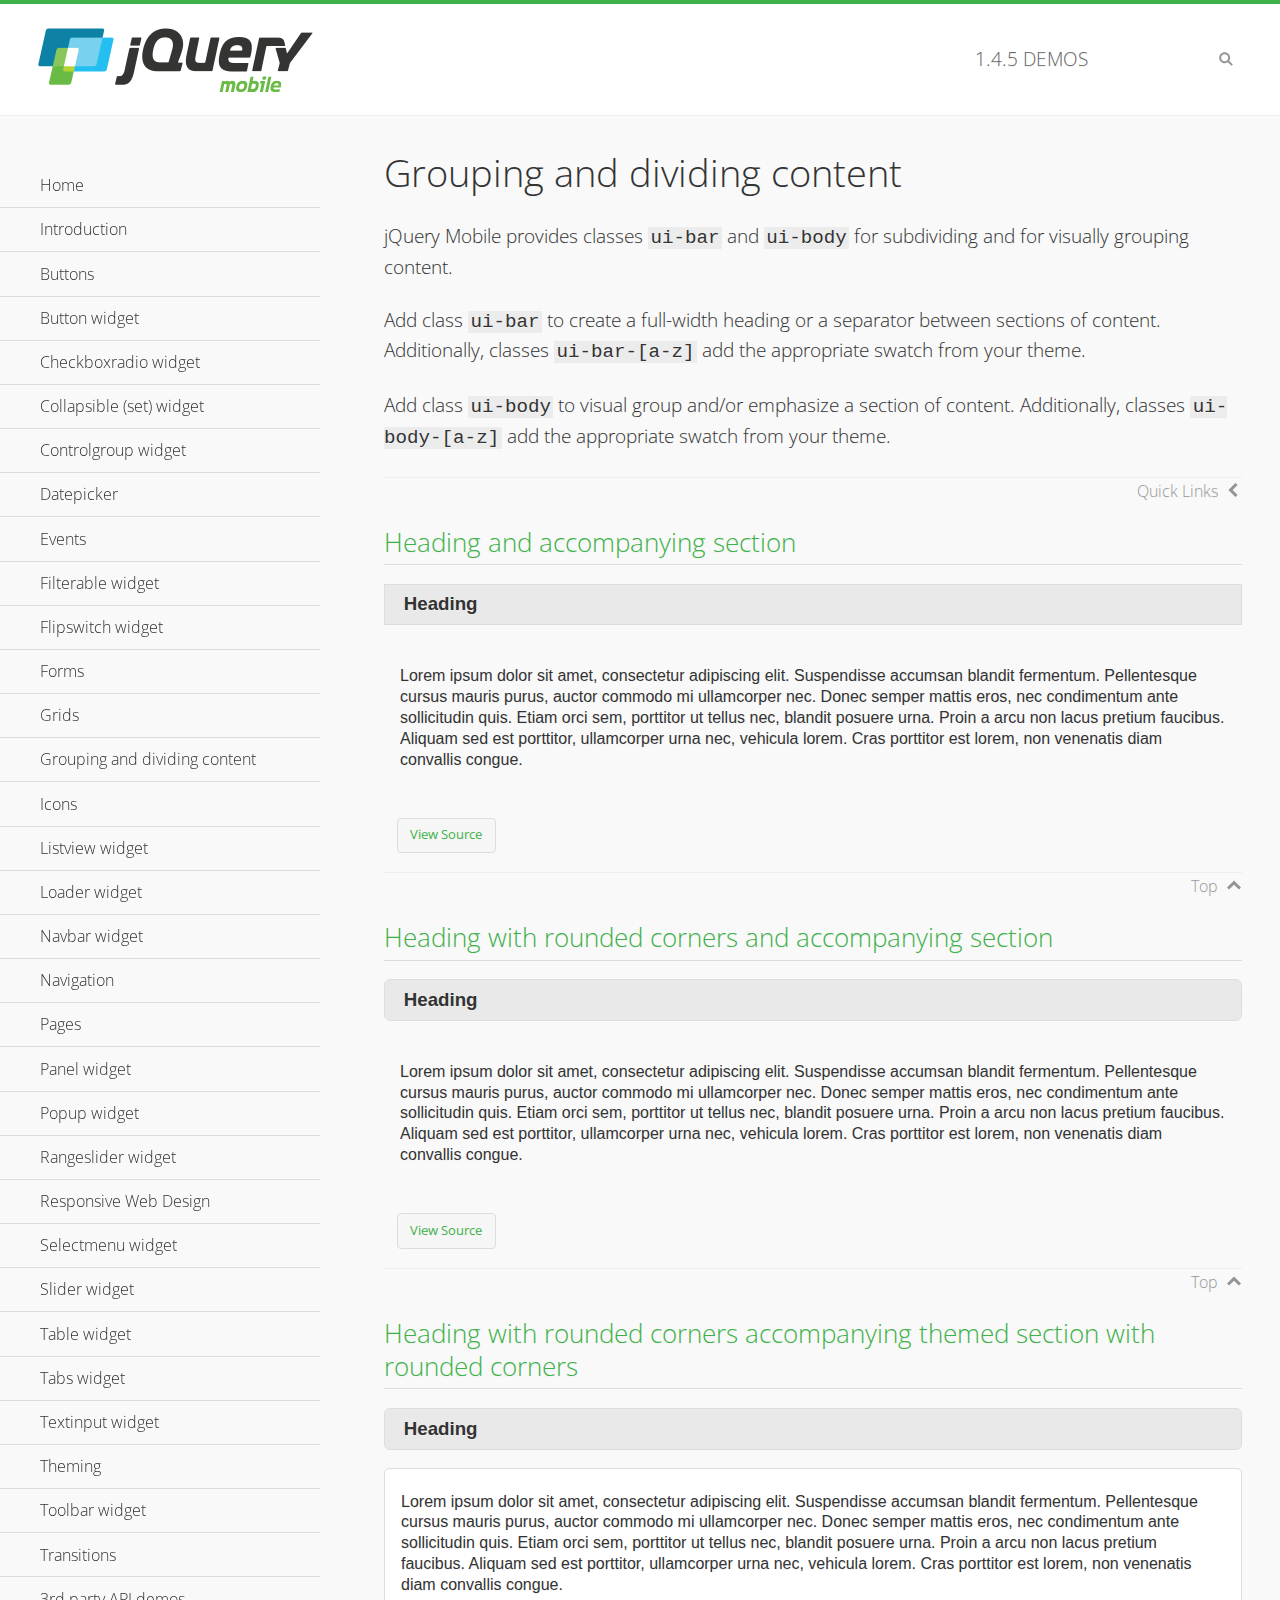
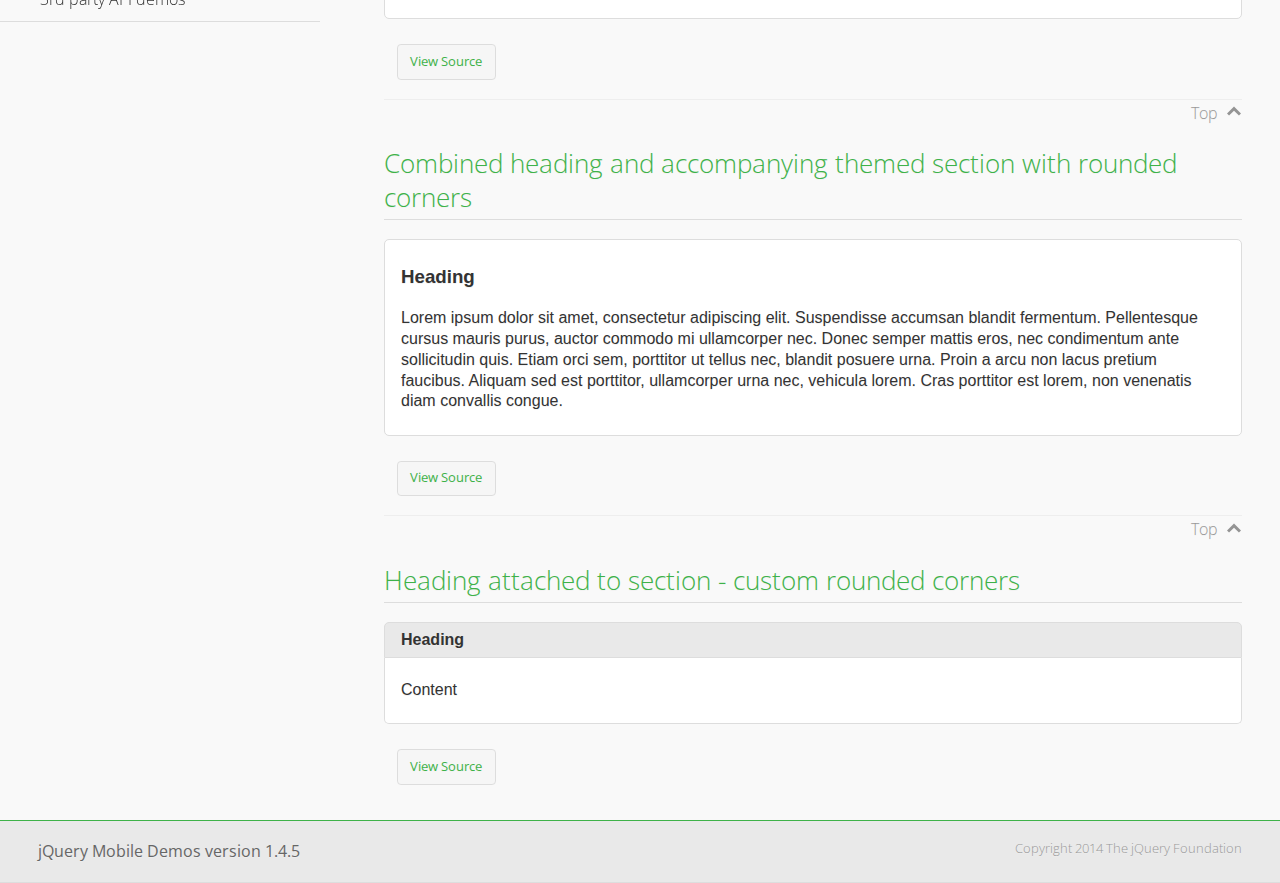
<file: jquery.mobile-1.4.5/demos/body-bar-classes/index.html>
<!DOCTYPE html>
<html>
	<head>
	<meta charset="utf-8">
	<meta name="viewport" content="width=device-width, initial-scale=1">
	<title>Grouping and dividing content - jQuery Mobile Demos</title>
	<link rel="shortcut icon" href="../favicon.ico">
	<link rel="stylesheet" href="http://fonts.googleapis.com/css?family=Open+Sans:300,400,700">
	<link rel="stylesheet" href="../css/themes/default/jquery.mobile-1.4.5.min.css">
	<link rel="stylesheet" href="../_assets/css/jqm-demos.css">
	<script src="../js/jquery.js"></script>
	<script src="../_assets/js/index.js"></script>
	<script src="../js/jquery.mobile-1.4.5.min.js"></script>
  <style id="combined-heading-and-section">
    .custom-corners .ui-bar {
      -webkit-border-top-left-radius: inherit;
      border-top-left-radius: inherit;
      -webkit-border-top-right-radius: inherit;
      border-top-right-radius: inherit;
    }
    .custom-corners .ui-body {
      border-top-width: 0;
      -webkit-border-bottom-left-radius: inherit;
      border-bottom-left-radius: inherit;
      -webkit-border-bottom-right-radius: inherit;
      border-bottom-right-radius: inherit;
    }
  </style>
</head>
<body>
<div data-role="page" class="jqm-demos" data-quicklinks="true">

	<div data-role="header" class="jqm-header">
		<h2><a href="../" title="jQuery Mobile Demos home"><img src="../_assets/img/jquery-logo.png" alt="jQuery Mobile"></a></h2>
		<p><span class="jqm-version"></span> Demos</p>
		<a href="#" class="jqm-navmenu-link ui-btn ui-btn-icon-notext ui-corner-all ui-icon-bars ui-nodisc-icon ui-alt-icon ui-btn-left">Menu</a>
		<a href="#" class="jqm-search-link ui-btn ui-btn-icon-notext ui-corner-all ui-icon-search ui-nodisc-icon ui-alt-icon ui-btn-right">Search</a>
	</div><!-- /header -->

	<div role="main" class="ui-content jqm-content">

		<h1>Grouping and dividing content</h1>

		<p>jQuery Mobile provides classes <code>ui-bar</code> and <code>ui-body</code> for subdividing and for visually grouping content.</p>
		<p>Add class <code>ui-bar</code> to create a full-width heading or a separator between sections of content. Additionally, classes <code>ui-bar-[a-z]</code> add the appropriate swatch from your theme.</p>
		<p>Add class <code>ui-body</code> to visual group and/or emphasize a section of content. Additionally, classes <code>ui-body-[a-z]</code> add the appropriate swatch from your theme.</p>

		<h2>Heading and accompanying section</h2>

		<div data-demo-html="true">
      <h3 class="ui-bar ui-bar-a">Heading</h3>
			<div class="ui-body">
				<p>Lorem ipsum dolor sit amet, consectetur adipiscing elit. Suspendisse accumsan blandit fermentum. Pellentesque cursus mauris purus, auctor commodo mi ullamcorper nec. Donec semper mattis eros, nec condimentum ante sollicitudin quis. Etiam orci sem, porttitor ut tellus nec, blandit posuere urna. Proin a arcu non lacus pretium faucibus. Aliquam sed est porttitor, ullamcorper urna nec, vehicula lorem. Cras porttitor est lorem, non venenatis diam convallis congue.</p>
			</div>
		</div>

		<h2>Heading with rounded corners and accompanying section</h2>

		<div data-demo-html="true">
      <h3 class="ui-bar ui-bar-a ui-corner-all">Heading</h3>
			<div class="ui-body">
				<p>Lorem ipsum dolor sit amet, consectetur adipiscing elit. Suspendisse accumsan blandit fermentum. Pellentesque cursus mauris purus, auctor commodo mi ullamcorper nec. Donec semper mattis eros, nec condimentum ante sollicitudin quis. Etiam orci sem, porttitor ut tellus nec, blandit posuere urna. Proin a arcu non lacus pretium faucibus. Aliquam sed est porttitor, ullamcorper urna nec, vehicula lorem. Cras porttitor est lorem, non venenatis diam convallis congue.</p>
			</div>
		</div>

		<h2>Heading with rounded corners accompanying themed section with rounded corners</h2>

		<div data-demo-html="true">
      <h3 class="ui-bar ui-bar-a ui-corner-all">Heading</h3>
			<div class="ui-body ui-body-a ui-corner-all">
				<p>Lorem ipsum dolor sit amet, consectetur adipiscing elit. Suspendisse accumsan blandit fermentum. Pellentesque cursus mauris purus, auctor commodo mi ullamcorper nec. Donec semper mattis eros, nec condimentum ante sollicitudin quis. Etiam orci sem, porttitor ut tellus nec, blandit posuere urna. Proin a arcu non lacus pretium faucibus. Aliquam sed est porttitor, ullamcorper urna nec, vehicula lorem. Cras porttitor est lorem, non venenatis diam convallis congue.</p>
			</div>
		</div>

		<h2>Combined heading and accompanying themed section with rounded corners</h2>

		<div data-demo-html="true">
			<div class="ui-body ui-body-a ui-corner-all">
	      <h3>Heading</h3>
				<p>Lorem ipsum dolor sit amet, consectetur adipiscing elit. Suspendisse accumsan blandit fermentum. Pellentesque cursus mauris purus, auctor commodo mi ullamcorper nec. Donec semper mattis eros, nec condimentum ante sollicitudin quis. Etiam orci sem, porttitor ut tellus nec, blandit posuere urna. Proin a arcu non lacus pretium faucibus. Aliquam sed est porttitor, ullamcorper urna nec, vehicula lorem. Cras porttitor est lorem, non venenatis diam convallis congue.</p>
			</div>
		</div>

		<h2>Heading attached to section - custom rounded corners</h2>

		<div data-demo-html="true" data-demo-css="#combined-heading-and-section">
      <div class="ui-corner-all custom-corners">
        <div class="ui-bar ui-bar-a">
          <h3>Heading</h3>
        </div>
        <div class="ui-body ui-body-a">
          <p>Content</p>
        </div>
      </div>
		</div>

	</div><!-- /content -->
	    <div data-role="panel" class="jqm-navmenu-panel" data-position="left" data-display="overlay" data-theme="a">
	    	<ul class="jqm-list ui-alt-icon ui-nodisc-icon">
<li data-filtertext="demos homepage" data-icon="home"><a href=".././">Home</a></li>
<li data-filtertext="introduction overview getting started"><a href="../intro/" data-ajax="false">Introduction</a></li>
<li data-filtertext="buttons button markup buttonmarkup method anchor link button element"><a href="../button-markup/" data-ajax="false">Buttons</a></li>
<li data-filtertext="form button widget input button submit reset"><a href="../button/" data-ajax="false">Button widget</a></li>
<li data-role="collapsible" data-enhanced="true" data-collapsed-icon="carat-d" data-expanded-icon="carat-u" data-iconpos="right" data-inset="false" class="ui-collapsible ui-collapsible-themed-content ui-collapsible-collapsed">
	<h3 class="ui-collapsible-heading ui-collapsible-heading-collapsed">
		<a href="#" class="ui-collapsible-heading-toggle ui-btn ui-btn-icon-right ui-btn-inherit ui-icon-carat-d">
		    Checkboxradio widget<span class="ui-collapsible-heading-status"> click to expand contents</span>
		</a>
	</h3>
	<div class="ui-collapsible-content ui-body-inherit ui-collapsible-content-collapsed" aria-hidden="true">
		<ul>
			<li data-filtertext="form checkboxradio widget checkbox input checkboxes controlgroups"><a href="../checkboxradio-checkbox/" data-ajax="false">Checkboxes</a></li>
			<li data-filtertext="form checkboxradio widget radio input radio buttons controlgroups"><a href="../checkboxradio-radio/" data-ajax="false">Radio buttons</a></li>
		</ul>
	</div>
</li>
<li data-role="collapsible" data-enhanced="true" data-collapsed-icon="carat-d" data-expanded-icon="carat-u" data-iconpos="right" data-inset="false" class="ui-collapsible ui-collapsible-themed-content ui-collapsible-collapsed">
	<h3 class="ui-collapsible-heading ui-collapsible-heading-collapsed">
		<a href="#" class="ui-collapsible-heading-toggle ui-btn ui-btn-icon-right ui-btn-inherit ui-icon-carat-d">
			Collapsible (set) widget<span class="ui-collapsible-heading-status"> click to expand contents</span>
		</a>
	</h3>
	<div class="ui-collapsible-content ui-body-inherit ui-collapsible-content-collapsed" aria-hidden="true">
		<ul>
			<li data-filtertext="collapsibles content formatting"><a href="../collapsible/" data-ajax="false">Collapsible</a></li>
			<li data-filtertext="dynamic collapsible set accordion append expand"><a href="../collapsible-dynamic/" data-ajax="false">Dynamic collapsibles</a></li>
			<li data-filtertext="accordions collapsible set widget content formatting grouped collapsibles"><a href="../collapsibleset/" data-ajax="false">Collapsible set</a></li>
		</ul>
	</div>
</li>
<li data-role="collapsible" data-enhanced="true" data-collapsed-icon="carat-d" data-expanded-icon="carat-u" data-iconpos="right" data-inset="false" class="ui-collapsible ui-collapsible-themed-content ui-collapsible-collapsed">
	<h3 class="ui-collapsible-heading ui-collapsible-heading-collapsed">
		<a href="#" class="ui-collapsible-heading-toggle ui-btn ui-btn-icon-right ui-btn-inherit ui-icon-carat-d">
			Controlgroup widget<span class="ui-collapsible-heading-status"> click to expand contents</span>
		</a>
	</h3>
	<div class="ui-collapsible-content ui-body-inherit ui-collapsible-content-collapsed" aria-hidden="true">
		<ul>
			<li data-filtertext="controlgroups selectmenu checkboxradio input grouped buttons horizontal vertical"><a href="../controlgroup/" data-ajax="false">Controlgroup</a></li>
			<li data-filtertext="dynamic controlgroup dynamically add buttons"><a href="../controlgroup-dynamic/" data-ajax="false">Dynamic controlgroups</a></li>
		</ul>
	</div>
</li>
<li data-filtertext="form datepicker widget date input"><a href="../datepicker/" data-ajax="false">Datepicker</a></li>
<li data-role="collapsible" data-enhanced="true" data-collapsed-icon="carat-d" data-expanded-icon="carat-u" data-iconpos="right" data-inset="false" class="ui-collapsible ui-collapsible-themed-content ui-collapsible-collapsed">
	<h3 class="ui-collapsible-heading ui-collapsible-heading-collapsed">
		<a href="#" class="ui-collapsible-heading-toggle ui-btn ui-btn-icon-right ui-btn-inherit ui-icon-carat-d">
			Events<span class="ui-collapsible-heading-status"> click to expand contents</span>
		</a>
	</h3>
	<div class="ui-collapsible-content ui-body-inherit ui-collapsible-content-collapsed" aria-hidden="true">
		<ul>
			<li data-filtertext="swipe to delete list items listviews swipe events"><a href="../swipe-list/" data-ajax="false">Swipe list items</a></li>
			<li data-filtertext="swipe to navigate swipe page navigation swipe events"><a href="../swipe-page/" data-ajax="false">Swipe page navigation</a></li>
		</ul>
	</div>
</li>
<li data-filtertext="filterable filter elements sorting searching listview table"><a href="../filterable/" data-ajax="false">Filterable widget</a></li>
<li data-filtertext="form flipswitch widget flip toggle switch binary select checkbox input"><a href="../flipswitch/" data-ajax="false">Flipswitch widget</a></li>
<li data-role="collapsible" data-enhanced="true" data-collapsed-icon="carat-d" data-expanded-icon="carat-u" data-iconpos="right" data-inset="false" class="ui-collapsible ui-collapsible-themed-content ui-collapsible-collapsed">
	<h3 class="ui-collapsible-heading ui-collapsible-heading-collapsed">
		<a href="#" class="ui-collapsible-heading-toggle ui-btn ui-btn-icon-right ui-btn-inherit ui-icon-carat-d">
			Forms<span class="ui-collapsible-heading-status"> click to expand contents</span>
		</a>
	</h3>
	<div class="ui-collapsible-content ui-body-inherit ui-collapsible-content-collapsed" aria-hidden="true">
		<ul>
			<li data-filtertext="forms text checkbox radio range button submit reset inputs selects textarea slider flipswitch label form elements"><a href="../forms/" data-ajax="false">Forms</a></li>
			<li data-filtertext="form hide labels hidden accessible ui-hidden-accessible forms"><a href="../forms-label-hidden-accessible/" data-ajax="false">Hide labels</a></li>
			<li data-filtertext="form field containers fieldcontain ui-field-contain forms"><a href="../forms-field-contain/" data-ajax="false">Field containers</a></li>
			<li data-filtertext="forms disabled form elements"><a href="../forms-disabled/" data-ajax="false">Forms disabled</a></li>
			<li data-filtertext="forms gallery examples overview forms text checkbox radio range button submit reset inputs selects textarea slider flipswitch label form elements"><a href="../forms-gallery/" data-ajax="false">Forms gallery</a></li>
		</ul>
	</div>
</li>
<li data-role="collapsible" data-enhanced="true" data-collapsed-icon="carat-d" data-expanded-icon="carat-u" data-iconpos="right" data-inset="false" class="ui-collapsible ui-collapsible-themed-content ui-collapsible-collapsed">
	<h3 class="ui-collapsible-heading ui-collapsible-heading-collapsed">
		<a href="#" class="ui-collapsible-heading-toggle ui-btn ui-btn-icon-right ui-btn-inherit ui-icon-carat-d">
			Grids<span class="ui-collapsible-heading-status"> click to expand contents</span>
		</a>
	</h3>
	<div class="ui-collapsible-content ui-body-inherit ui-collapsible-content-collapsed" aria-hidden="true">
		<ul>
			<li data-filtertext="grids columns blocks content formatting rwd responsive css framework"><a href="../grids/" data-ajax="false">Grids</a></li>
			<li data-filtertext="buttons in grids css framework"><a href="../grids-buttons/" data-ajax="false">Buttons in grids</a></li>
			<li data-filtertext="custom responsive grids rwd css framework"><a href="../grids-custom-responsive/" data-ajax="false">Custom responsive grids</a></li>
		</ul>
	</div>
</li>
<li data-filtertext="blocks content formatting sections heading"><a href="../body-bar-classes/" data-ajax="false">Grouping and dividing content</a></li>
<li data-role="collapsible" data-enhanced="true" data-collapsed-icon="carat-d" data-expanded-icon="carat-u" data-iconpos="right" data-inset="false" class="ui-collapsible ui-collapsible-themed-content ui-collapsible-collapsed">
	<h3 class="ui-collapsible-heading ui-collapsible-heading-collapsed">
		<a href="#" class="ui-collapsible-heading-toggle ui-btn ui-btn-icon-right ui-btn-inherit ui-icon-carat-d">
			Icons<span class="ui-collapsible-heading-status"> click to expand contents</span>
		</a>
	</h3>
	<div class="ui-collapsible-content ui-body-inherit ui-collapsible-content-collapsed" aria-hidden="true">
		<ul>
			<li data-filtertext="button icons svg disc alt custom icon position"><a href="../icons/" data-ajax="false">Icons</a></li>
			<li data-filtertext=""><a href="../icons-grunticon/" data-ajax="false">Grunticon loader</a></li>
		</ul>
	</div>
</li>
<li data-role="collapsible" data-enhanced="true" data-collapsed-icon="carat-d" data-expanded-icon="carat-u" data-iconpos="right" data-inset="false" class="ui-collapsible ui-collapsible-themed-content ui-collapsible-collapsed">
	<h3 class="ui-collapsible-heading ui-collapsible-heading-collapsed">
		<a href="#" class="ui-collapsible-heading-toggle ui-btn ui-btn-icon-right ui-btn-inherit ui-icon-carat-d">
			Listview widget<span class="ui-collapsible-heading-status"> click to expand contents</span>
		</a>
	</h3>
	<div class="ui-collapsible-content ui-body-inherit ui-collapsible-content-collapsed" aria-hidden="true">
		<ul>
			<li data-filtertext="listview widget thumbnails icons nested split button collapsible ul ol"><a href="../listview/" data-ajax="false">Listview</a></li>
			<li data-filtertext="autocomplete filterable reveal listview filtertextbeforefilter placeholder"><a href="../listview-autocomplete/" data-ajax="false">Listview autocomplete</a></li>
			<li data-filtertext="autocomplete filterable reveal listview remote data filtertextbeforefilter placeholder"><a href="../listview-autocomplete-remote/" data-ajax="false">Listview autocomplete remote data</a></li>
			<li data-filtertext="autodividers anchor jump scroll linkbars listview lists ul ol"><a href="../listview-autodividers-linkbar/" data-ajax="false">Listview autodividers linkbar</a></li>
			<li data-filtertext="listview autodividers selector autodividersselector lists ul ol"><a href="../listview-autodividers-selector/" data-ajax="false">Listview autodividers selector</a></li>
			<li data-filtertext="listview nested list items"><a href="../listview-nested-lists/" data-ajax="false">Nested Listviews</a></li>
			<li data-filtertext="listview collapsible list items flat"><a href="../listview-collapsible-item-flat/" data-ajax="false">Listview collapsible list items (flat)</a></li>
			<li data-filtertext="listview collapsible list indented"><a href="../listview-collapsible-item-indented/" data-ajax="false">Listview collapsible list items (indented)</a></li>
			<li data-filtertext="grid listview responsive grids responsive listviews lists ul"><a href="../listview-grid/" data-ajax="false">Listview responsive grid</a></li>
		</ul>
	</div>
</li>
<li data-filtertext="loader widget page loading navigation overlay spinner"><a href="../loader/" data-ajax="false">Loader widget</a></li>
<li data-filtertext="navbar widget navmenu toolbars header footer"><a href="../navbar/" data-ajax="false">Navbar widget</a></li>
<li data-role="collapsible" data-enhanced="true" data-collapsed-icon="carat-d" data-expanded-icon="carat-u" data-iconpos="right" data-inset="false" class="ui-collapsible ui-collapsible-themed-content ui-collapsible-collapsed">
	<h3 class="ui-collapsible-heading ui-collapsible-heading-collapsed">
		<a href="#" class="ui-collapsible-heading-toggle ui-btn ui-btn-icon-right ui-btn-inherit ui-icon-carat-d">
			Navigation<span class="ui-collapsible-heading-status"> click to expand contents</span>
		</a>
	</h3>
	<div class="ui-collapsible-content ui-body-inherit ui-collapsible-content-collapsed" aria-hidden="true">
		<ul>
			<li data-filtertext="ajax navigation navigate widget history event method"><a href="../navigation/" data-ajax="false">Navigation</a></li>
			<li data-filtertext="linking pages page links navigation ajax prefetch cache"><a href="../navigation-linking-pages/" data-ajax="false">Linking pages</a></li>
			<!-- <li data-filtertext="php redirect server redirection server-side navigation"><a href="../navigation-php-redirect/" data-ajax="false">PHP redirect demo</a></li>-->
			<li data-filtertext="navigation redirection hash query"><a href="../navigation-hash-processing/" data-ajax="false">Hash processing demo</a></li>
			<li data-filtertext="navigation redirection hash query"><a href="../page-events/" data-ajax="false">Page Navigation Events</a></li>
		</ul>
	</div>
</li>
<li data-role="collapsible" data-enhanced="true" data-collapsed-icon="carat-d" data-expanded-icon="carat-u" data-iconpos="right" data-inset="false" class="ui-collapsible ui-collapsible-themed-content ui-collapsible-collapsed">
	<h3 class="ui-collapsible-heading ui-collapsible-heading-collapsed">
		<a href="#" class="ui-collapsible-heading-toggle ui-btn ui-btn-icon-right ui-btn-inherit ui-icon-carat-d">
			Pages<span class="ui-collapsible-heading-status"> click to expand contents</span>
		</a>
	</h3>
	<div class="ui-collapsible-content ui-body-inherit ui-collapsible-content-collapsed" aria-hidden="true">
		<ul>
			<li data-filtertext="pages page widget ajax navigation"><a href="../pages/" data-ajax="false">Pages</a></li>
			<li data-filtertext="single page"><a href="../pages-single-page/" data-ajax="false">Single page</a></li>
			<li data-filtertext="multipage multi-page page"><a href="../pages-multi-page/" data-ajax="false">Multi-page template</a></li>
			<li data-filtertext="dialog page widget modal popup"><a href="../pages-dialog/" data-ajax="false">Dialog page</a></li>
		</ul>
	</div>
</li>
<li data-role="collapsible" data-enhanced="true" data-collapsed-icon="carat-d" data-expanded-icon="carat-u" data-iconpos="right" data-inset="false" class="ui-collapsible ui-collapsible-themed-content ui-collapsible-collapsed">
	<h3 class="ui-collapsible-heading ui-collapsible-heading-collapsed">
		<a href="#" class="ui-collapsible-heading-toggle ui-btn ui-btn-icon-right ui-btn-inherit ui-icon-carat-d">
			Panel widget<span class="ui-collapsible-heading-status"> click to expand contents</span>
		</a>
	</h3>
	<div class="ui-collapsible-content ui-body-inherit ui-collapsible-content-collapsed" aria-hidden="true">
		<ul>
			<li data-filtertext="panel widget sliding panels reveal push overlay responsive"><a href="../panel/" data-ajax="false">Panel</a></li>
			<li data-filtertext=""><a href="../panel-external/" data-ajax="false">External panels</a></li>
			<li data-filtertext="panel "><a href="../panel-fixed/" data-ajax="false">Fixed panels</a></li>
			<li data-filtertext="panel slide panels sliding panels shadow rwd responsive breakpoint"><a href="../panel-responsive/" data-ajax="false">Panels responsive</a></li>
			<li data-filtertext="panel custom style custom panel width reveal shadow listview panel styling page background wrapper"><a href="../panel-styling/" data-ajax="false">Custom panel style</a></li>
			<li data-filtertext="panel open on swipe"><a href="../panel-swipe-open/" data-ajax="false">Panel open on swipe</a></li>
			<li data-filtertext="panels outside page internal external toolbars"><a href="../panel-external-internal/" data-ajax="false">Panel external and internal</a></li>
		</ul>
	</div>
</li>
<li data-role="collapsible" data-enhanced="true" data-collapsed-icon="carat-d" data-expanded-icon="carat-u" data-iconpos="right" data-inset="false" class="ui-collapsible ui-collapsible-themed-content ui-collapsible-collapsed">
	<h3 class="ui-collapsible-heading ui-collapsible-heading-collapsed">
		<a href="#" class="ui-collapsible-heading-toggle ui-btn ui-btn-icon-right ui-btn-inherit ui-icon-carat-d">
			Popup widget<span class="ui-collapsible-heading-status"> click to expand contents</span>
		</a>
	</h3>
	<div class="ui-collapsible-content ui-body-inherit ui-collapsible-content-collapsed" aria-hidden="true">
		<ul>
			<li data-filtertext="popup widget popups dialog modal transition tooltip lightbox form overlay screen flip pop fade transition"><a href="../popup/" data-ajax="false">Popup</a></li>
			<li data-filtertext="popup alignment position"><a href="../popup-alignment/" data-ajax="false">Popup alignment</a></li>
			<li data-filtertext="popup arrow size popups popover"><a href="../popup-arrow-size/" data-ajax="false">Popup arrow size</a></li>
			<li data-filtertext="dynamic popups popup images lightbox"><a href="../popup-dynamic/" data-ajax="false">Dynamic popups</a></li>
			<li data-filtertext="popups with iframes scaling"><a href="../popup-iframe/" data-ajax="false">Popups with iframes</a></li>
			<li data-filtertext="popup image scaling"><a href="../popup-image-scaling/" data-ajax="false">Popup image scaling</a></li>
			<li data-filtertext="external popup outside multi-page"><a href="../popup-outside-multipage/" data-ajax="false">Popup outside multi-page</a></li>
		</ul>
	</div>
</li>
<li data-filtertext="form rangeslider widget dual sliders dual handle sliders range input"><a href="../rangeslider/" data-ajax="false">Rangeslider widget</a></li>
<li data-filtertext="responsive web design rwd adaptive progressive enhancement PE accessible mobile breakpoints media query media queries"><a href="../rwd/" data-ajax="false">Responsive Web Design</a></li>
<li data-role="collapsible" data-enhanced="true" data-collapsed-icon="carat-d" data-expanded-icon="carat-u" data-iconpos="right" data-inset="false" class="ui-collapsible ui-collapsible-themed-content ui-collapsible-collapsed">
	<h3 class="ui-collapsible-heading ui-collapsible-heading-collapsed">
		<a href="#" class="ui-collapsible-heading-toggle ui-btn ui-btn-icon-right ui-btn-inherit ui-icon-carat-d">
			Selectmenu widget<span class="ui-collapsible-heading-status"> click to expand contents</span>
		</a>
	</h3>
	<div class="ui-collapsible-content ui-body-inherit ui-collapsible-content-collapsed" aria-hidden="true">
		<ul>
			<li data-filtertext="form selectmenu widget select input custom select menu selects"><a href="../selectmenu/" data-ajax="false">Selectmenu</a></li>
			<li data-filtertext="form custom select menu selectmenu widget custom menu option optgroup multiple selects"><a href="../selectmenu-custom/" data-ajax="false">Custom select menu</a></li>
			<li data-filtertext="filterable select filter popup dialog"><a href="../selectmenu-custom-filter/" data-ajax="false">Custom select menu with filter</a></li>
		</ul>
	</div>
</li>
<li data-role="collapsible" data-enhanced="true" data-collapsed-icon="carat-d" data-expanded-icon="carat-u" data-iconpos="right" data-inset="false" class="ui-collapsible ui-collapsible-themed-content ui-collapsible-collapsed">
	<h3 class="ui-collapsible-heading ui-collapsible-heading-collapsed">
		<a href="#" class="ui-collapsible-heading-toggle ui-btn ui-btn-icon-right ui-btn-inherit ui-icon-carat-d">
			Slider widget<span class="ui-collapsible-heading-status"> click to expand contents</span>
		</a>
	</h3>
	<div class="ui-collapsible-content ui-body-inherit ui-collapsible-content-collapsed" aria-hidden="true">
		<ul>
			<li data-filtertext="form slider widget range input single sliders"><a href="../slider/" data-ajax="false">Slider</a></li>
			<li data-filtertext="form slider widget flipswitch slider binary select flip toggle switch"><a href="../slider-flipswitch/" data-ajax="false">Slider flip toggle switch</a></li>
			<li data-filtertext="form slider tooltip handle value input range sliders"><a href="../slider-tooltip/" data-ajax="false">Slider tooltip</a></li>
		</ul>
	</div>
</li>
<li data-role="collapsible" data-enhanced="true" data-collapsed-icon="carat-d" data-expanded-icon="carat-u" data-iconpos="right" data-inset="false" class="ui-collapsible ui-collapsible-themed-content ui-collapsible-collapsed">
	<h3 class="ui-collapsible-heading ui-collapsible-heading-collapsed">
		<a href="#" class="ui-collapsible-heading-toggle ui-btn ui-btn-icon-right ui-btn-inherit ui-icon-carat-d">
			Table widget<span class="ui-collapsible-heading-status"> click to expand contents</span>
		</a>
	</h3>
	<div class="ui-collapsible-content ui-body-inherit ui-collapsible-content-collapsed" aria-hidden="true">
		<ul>
			<li data-filtertext="table widget reflow column toggle th td responsive tables rwd hide show tabular"><a href="../table-column-toggle/" data-ajax="false">Table Column Toggle</a></li>
			<li data-filtertext="table column toggle phone comparison demo"><a href="../table-column-toggle-example/" data-ajax="false">Table Column Toggle demo</a></li>
			<li data-filtertext="responsive tables table column toggle heading groups rwd breakpoint"><a href="../table-column-toggle-heading-groups/" data-ajax="false">Table Column Toggle heading groups</a></li>
			<li data-filtertext="responsive tables table column toggle hide rwd breakpoint customization options"><a href="../table-column-toggle-options/" data-ajax="false">Table Column Toggle options</a></li>
			<li data-filtertext="table reflow th td responsive rwd columns tabular"><a href="../table-reflow/" data-ajax="false">Table Reflow</a></li>
			<li data-filtertext="responsive tables table reflow heading groups rwd breakpoint"><a href="../table-reflow-heading-groups/" data-ajax="false">Table Reflow heading groups</a></li>
			<li data-filtertext="responsive tables table reflow stripes strokes table style"><a href="../table-reflow-stripes-strokes/" data-ajax="false">Table Reflow stripes and strokes</a></li>
			<li data-filtertext="responsive tables table reflow stack custom styles"><a href="../table-reflow-styling/" data-ajax="false">Table Reflow custom styles</a></li>
		</ul>
	</div>
</li>
<li data-filtertext="ui tabs widget"><a href="../tabs/" data-ajax="false">Tabs widget</a></li>
<li data-filtertext="form textinput widget text input textarea number date time tel email file color password"><a href="../textinput/" data-ajax="false">Textinput widget</a></li>
<li data-role="collapsible" data-enhanced="true" data-collapsed-icon="carat-d" data-expanded-icon="carat-u" data-iconpos="right" data-inset="false" class="ui-collapsible ui-collapsible-themed-content ui-collapsible-collapsed">
	<h3 class="ui-collapsible-heading ui-collapsible-heading-collapsed">
		<a href="#" class="ui-collapsible-heading-toggle ui-btn ui-btn-icon-right ui-btn-inherit ui-icon-carat-d">
			Theming<span class="ui-collapsible-heading-status"> click to expand contents</span>
		</a>
	</h3>
	<div class="ui-collapsible-content ui-body-inherit ui-collapsible-content-collapsed" aria-hidden="true">
		<ul>
			<li data-filtertext="default theme swatches theming style css"><a href="../theme-default/" data-ajax="false">Default theme</a></li>
			<li data-filtertext="classic theme old theme swatches theming style css"><a href="../theme-classic/" data-ajax="false">Classic theme</a></li>
		</ul>
	</div>
</li>
<li data-role="collapsible" data-enhanced="true" data-collapsed-icon="carat-d" data-expanded-icon="carat-u" data-iconpos="right" data-inset="false" class="ui-collapsible ui-collapsible-themed-content ui-collapsible-collapsed">
	<h3 class="ui-collapsible-heading ui-collapsible-heading-collapsed">
		<a href="#" class="ui-collapsible-heading-toggle ui-btn ui-btn-icon-right ui-btn-inherit ui-icon-carat-d">
			Toolbar widget<span class="ui-collapsible-heading-status"> click to expand contents</span>
		</a>
	</h3>
	<div class="ui-collapsible-content ui-body-inherit ui-collapsible-content-collapsed" aria-hidden="true">
		<ul>
			<li data-filtertext="toolbar widget header footer toolbars fixed fullscreen external sections"><a href="../toolbar/" data-ajax="false">Toolbar</a></li>
			<li data-filtertext="dynamic toolbars dynamically add toolbar header footer"><a href="../toolbar-dynamic/" data-ajax="false">Dynamic toolbars</a></li>
			<li data-filtertext="external toolbars header footer"><a href="../toolbar-external/" data-ajax="false">External toolbars</a></li>
			<li data-filtertext="fixed toolbars header footer"><a href="../toolbar-fixed/" data-ajax="false">Fixed toolbars</a></li>
			<li data-filtertext="fixed fullscreen toolbars header footer"><a href="../toolbar-fixed-fullscreen/" data-ajax="false">Fullscreen toolbars</a></li>
			<li data-filtertext="external fixed toolbars header footer"><a href="../toolbar-fixed-external/" data-ajax="false">Fixed external toolbars</a></li>
			<li data-filtertext="external persistent toolbars header footer navbar navmenu"><a href="../toolbar-fixed-persistent/" data-ajax="false">Persistent toolbars</a></li>
			<li data-filtertext="external ajax optimized toolbars persistent toolbars header footer navbar"><a href="../toolbar-fixed-persistent-optimized/" data-ajax="false">Ajax optimized toolbars</a></li>
			<li data-filtertext="form in toolbars header footer"><a href="../toolbar-fixed-forms/" data-ajax="false">Form in toolbar</a></li>
		</ul>
	</div>
</li>
<li data-filtertext="page transitions animated pages popup navigation flip slide fade pop"><a href="../transitions/" data-ajax="false">Transitions</a></li>
<li data-role="collapsible" data-enhanced="true" data-collapsed-icon="carat-d" data-expanded-icon="carat-u" data-iconpos="right" data-inset="false" class="ui-collapsible ui-collapsible-themed-content ui-collapsible-collapsed">
	<h3 class="ui-collapsible-heading ui-collapsible-heading-collapsed">
		<a href="#" class="ui-collapsible-heading-toggle ui-btn ui-btn-icon-right ui-btn-inherit ui-icon-carat-d">
			3rd party API demos<span class="ui-collapsible-heading-status"> click to expand contents</span>
		</a>
	</h3>
	<div class="ui-collapsible-content ui-body-inherit ui-collapsible-content-collapsed" aria-hidden="true">
		<ul>
			<li data-filtertext="backbone requirejs navigation router"><a href="../backbone-requirejs/" data-ajax="false">Backbone RequireJS</a></li>
			<li data-filtertext="google maps geolocation demo"><a href="../map-geolocation/" data-ajax="false">Google Maps geolocation</a></li>
			<li data-filtertext="google maps hybrid"><a href="../map-list-toggle/" data-ajax="false">Google Maps list toggle</a></li>
		</ul>
	</div>
</li>



		     </ul>
		</div><!-- /panel -->


	<div data-role="footer" data-position="fixed" data-tap-toggle="false" class="jqm-footer">
		<p>jQuery Mobile Demos version <span class="jqm-version"></span></p>
		<p>Copyright 2014 The jQuery Foundation</p>
	</div><!-- /footer -->
	<!-- TODO: This should become an external panel so we can add input to markup (unique ID) -->
    <div data-role="panel" class="jqm-search-panel" data-position="right" data-display="overlay" data-theme="a">
		<div class="jqm-search">
			<ul class="jqm-list" data-filter-placeholder="Search demos..." data-filter-reveal="true">
<li data-filtertext="demos homepage" data-icon="home"><a href=".././">Home</a></li>
<li data-filtertext="introduction overview getting started"><a href="../intro/" data-ajax="false">Introduction</a></li>
<li data-filtertext="buttons button markup buttonmarkup method anchor link button element"><a href="../button-markup/" data-ajax="false">Buttons</a></li>
<li data-filtertext="form button widget input button submit reset"><a href="../button/" data-ajax="false">Button widget</a></li>
<li data-role="collapsible" data-enhanced="true" data-collapsed-icon="carat-d" data-expanded-icon="carat-u" data-iconpos="right" data-inset="false" class="ui-collapsible ui-collapsible-themed-content ui-collapsible-collapsed">
	<h3 class="ui-collapsible-heading ui-collapsible-heading-collapsed">
		<a href="#" class="ui-collapsible-heading-toggle ui-btn ui-btn-icon-right ui-btn-inherit ui-icon-carat-d">
		    Checkboxradio widget<span class="ui-collapsible-heading-status"> click to expand contents</span>
		</a>
	</h3>
	<div class="ui-collapsible-content ui-body-inherit ui-collapsible-content-collapsed" aria-hidden="true">
		<ul>
			<li data-filtertext="form checkboxradio widget checkbox input checkboxes controlgroups"><a href="../checkboxradio-checkbox/" data-ajax="false">Checkboxes</a></li>
			<li data-filtertext="form checkboxradio widget radio input radio buttons controlgroups"><a href="../checkboxradio-radio/" data-ajax="false">Radio buttons</a></li>
		</ul>
	</div>
</li>
<li data-role="collapsible" data-enhanced="true" data-collapsed-icon="carat-d" data-expanded-icon="carat-u" data-iconpos="right" data-inset="false" class="ui-collapsible ui-collapsible-themed-content ui-collapsible-collapsed">
	<h3 class="ui-collapsible-heading ui-collapsible-heading-collapsed">
		<a href="#" class="ui-collapsible-heading-toggle ui-btn ui-btn-icon-right ui-btn-inherit ui-icon-carat-d">
			Collapsible (set) widget<span class="ui-collapsible-heading-status"> click to expand contents</span>
		</a>
	</h3>
	<div class="ui-collapsible-content ui-body-inherit ui-collapsible-content-collapsed" aria-hidden="true">
		<ul>
			<li data-filtertext="collapsibles content formatting"><a href="../collapsible/" data-ajax="false">Collapsible</a></li>
			<li data-filtertext="dynamic collapsible set accordion append expand"><a href="../collapsible-dynamic/" data-ajax="false">Dynamic collapsibles</a></li>
			<li data-filtertext="accordions collapsible set widget content formatting grouped collapsibles"><a href="../collapsibleset/" data-ajax="false">Collapsible set</a></li>
		</ul>
	</div>
</li>
<li data-role="collapsible" data-enhanced="true" data-collapsed-icon="carat-d" data-expanded-icon="carat-u" data-iconpos="right" data-inset="false" class="ui-collapsible ui-collapsible-themed-content ui-collapsible-collapsed">
	<h3 class="ui-collapsible-heading ui-collapsible-heading-collapsed">
		<a href="#" class="ui-collapsible-heading-toggle ui-btn ui-btn-icon-right ui-btn-inherit ui-icon-carat-d">
			Controlgroup widget<span class="ui-collapsible-heading-status"> click to expand contents</span>
		</a>
	</h3>
	<div class="ui-collapsible-content ui-body-inherit ui-collapsible-content-collapsed" aria-hidden="true">
		<ul>
			<li data-filtertext="controlgroups selectmenu checkboxradio input grouped buttons horizontal vertical"><a href="../controlgroup/" data-ajax="false">Controlgroup</a></li>
			<li data-filtertext="dynamic controlgroup dynamically add buttons"><a href="../controlgroup-dynamic/" data-ajax="false">Dynamic controlgroups</a></li>
		</ul>
	</div>
</li>
<li data-filtertext="form datepicker widget date input"><a href="../datepicker/" data-ajax="false">Datepicker</a></li>
<li data-role="collapsible" data-enhanced="true" data-collapsed-icon="carat-d" data-expanded-icon="carat-u" data-iconpos="right" data-inset="false" class="ui-collapsible ui-collapsible-themed-content ui-collapsible-collapsed">
	<h3 class="ui-collapsible-heading ui-collapsible-heading-collapsed">
		<a href="#" class="ui-collapsible-heading-toggle ui-btn ui-btn-icon-right ui-btn-inherit ui-icon-carat-d">
			Events<span class="ui-collapsible-heading-status"> click to expand contents</span>
		</a>
	</h3>
	<div class="ui-collapsible-content ui-body-inherit ui-collapsible-content-collapsed" aria-hidden="true">
		<ul>
			<li data-filtertext="swipe to delete list items listviews swipe events"><a href="../swipe-list/" data-ajax="false">Swipe list items</a></li>
			<li data-filtertext="swipe to navigate swipe page navigation swipe events"><a href="../swipe-page/" data-ajax="false">Swipe page navigation</a></li>
		</ul>
	</div>
</li>
<li data-filtertext="filterable filter elements sorting searching listview table"><a href="../filterable/" data-ajax="false">Filterable widget</a></li>
<li data-filtertext="form flipswitch widget flip toggle switch binary select checkbox input"><a href="../flipswitch/" data-ajax="false">Flipswitch widget</a></li>
<li data-role="collapsible" data-enhanced="true" data-collapsed-icon="carat-d" data-expanded-icon="carat-u" data-iconpos="right" data-inset="false" class="ui-collapsible ui-collapsible-themed-content ui-collapsible-collapsed">
	<h3 class="ui-collapsible-heading ui-collapsible-heading-collapsed">
		<a href="#" class="ui-collapsible-heading-toggle ui-btn ui-btn-icon-right ui-btn-inherit ui-icon-carat-d">
			Forms<span class="ui-collapsible-heading-status"> click to expand contents</span>
		</a>
	</h3>
	<div class="ui-collapsible-content ui-body-inherit ui-collapsible-content-collapsed" aria-hidden="true">
		<ul>
			<li data-filtertext="forms text checkbox radio range button submit reset inputs selects textarea slider flipswitch label form elements"><a href="../forms/" data-ajax="false">Forms</a></li>
			<li data-filtertext="form hide labels hidden accessible ui-hidden-accessible forms"><a href="../forms-label-hidden-accessible/" data-ajax="false">Hide labels</a></li>
			<li data-filtertext="form field containers fieldcontain ui-field-contain forms"><a href="../forms-field-contain/" data-ajax="false">Field containers</a></li>
			<li data-filtertext="forms disabled form elements"><a href="../forms-disabled/" data-ajax="false">Forms disabled</a></li>
			<li data-filtertext="forms gallery examples overview forms text checkbox radio range button submit reset inputs selects textarea slider flipswitch label form elements"><a href="../forms-gallery/" data-ajax="false">Forms gallery</a></li>
		</ul>
	</div>
</li>
<li data-role="collapsible" data-enhanced="true" data-collapsed-icon="carat-d" data-expanded-icon="carat-u" data-iconpos="right" data-inset="false" class="ui-collapsible ui-collapsible-themed-content ui-collapsible-collapsed">
	<h3 class="ui-collapsible-heading ui-collapsible-heading-collapsed">
		<a href="#" class="ui-collapsible-heading-toggle ui-btn ui-btn-icon-right ui-btn-inherit ui-icon-carat-d">
			Grids<span class="ui-collapsible-heading-status"> click to expand contents</span>
		</a>
	</h3>
	<div class="ui-collapsible-content ui-body-inherit ui-collapsible-content-collapsed" aria-hidden="true">
		<ul>
			<li data-filtertext="grids columns blocks content formatting rwd responsive css framework"><a href="../grids/" data-ajax="false">Grids</a></li>
			<li data-filtertext="buttons in grids css framework"><a href="../grids-buttons/" data-ajax="false">Buttons in grids</a></li>
			<li data-filtertext="custom responsive grids rwd css framework"><a href="../grids-custom-responsive/" data-ajax="false">Custom responsive grids</a></li>
		</ul>
	</div>
</li>
<li data-filtertext="blocks content formatting sections heading"><a href="../body-bar-classes/" data-ajax="false">Grouping and dividing content</a></li>
<li data-role="collapsible" data-enhanced="true" data-collapsed-icon="carat-d" data-expanded-icon="carat-u" data-iconpos="right" data-inset="false" class="ui-collapsible ui-collapsible-themed-content ui-collapsible-collapsed">
	<h3 class="ui-collapsible-heading ui-collapsible-heading-collapsed">
		<a href="#" class="ui-collapsible-heading-toggle ui-btn ui-btn-icon-right ui-btn-inherit ui-icon-carat-d">
			Icons<span class="ui-collapsible-heading-status"> click to expand contents</span>
		</a>
	</h3>
	<div class="ui-collapsible-content ui-body-inherit ui-collapsible-content-collapsed" aria-hidden="true">
		<ul>
			<li data-filtertext="button icons svg disc alt custom icon position"><a href="../icons/" data-ajax="false">Icons</a></li>
			<li data-filtertext=""><a href="../icons-grunticon/" data-ajax="false">Grunticon loader</a></li>
		</ul>
	</div>
</li>
<li data-role="collapsible" data-enhanced="true" data-collapsed-icon="carat-d" data-expanded-icon="carat-u" data-iconpos="right" data-inset="false" class="ui-collapsible ui-collapsible-themed-content ui-collapsible-collapsed">
	<h3 class="ui-collapsible-heading ui-collapsible-heading-collapsed">
		<a href="#" class="ui-collapsible-heading-toggle ui-btn ui-btn-icon-right ui-btn-inherit ui-icon-carat-d">
			Listview widget<span class="ui-collapsible-heading-status"> click to expand contents</span>
		</a>
	</h3>
	<div class="ui-collapsible-content ui-body-inherit ui-collapsible-content-collapsed" aria-hidden="true">
		<ul>
			<li data-filtertext="listview widget thumbnails icons nested split button collapsible ul ol"><a href="../listview/" data-ajax="false">Listview</a></li>
			<li data-filtertext="autocomplete filterable reveal listview filtertextbeforefilter placeholder"><a href="../listview-autocomplete/" data-ajax="false">Listview autocomplete</a></li>
			<li data-filtertext="autocomplete filterable reveal listview remote data filtertextbeforefilter placeholder"><a href="../listview-autocomplete-remote/" data-ajax="false">Listview autocomplete remote data</a></li>
			<li data-filtertext="autodividers anchor jump scroll linkbars listview lists ul ol"><a href="../listview-autodividers-linkbar/" data-ajax="false">Listview autodividers linkbar</a></li>
			<li data-filtertext="listview autodividers selector autodividersselector lists ul ol"><a href="../listview-autodividers-selector/" data-ajax="false">Listview autodividers selector</a></li>
			<li data-filtertext="listview nested list items"><a href="../listview-nested-lists/" data-ajax="false">Nested Listviews</a></li>
			<li data-filtertext="listview collapsible list items flat"><a href="../listview-collapsible-item-flat/" data-ajax="false">Listview collapsible list items (flat)</a></li>
			<li data-filtertext="listview collapsible list indented"><a href="../listview-collapsible-item-indented/" data-ajax="false">Listview collapsible list items (indented)</a></li>
			<li data-filtertext="grid listview responsive grids responsive listviews lists ul"><a href="../listview-grid/" data-ajax="false">Listview responsive grid</a></li>
		</ul>
	</div>
</li>
<li data-filtertext="loader widget page loading navigation overlay spinner"><a href="../loader/" data-ajax="false">Loader widget</a></li>
<li data-filtertext="navbar widget navmenu toolbars header footer"><a href="../navbar/" data-ajax="false">Navbar widget</a></li>
<li data-role="collapsible" data-enhanced="true" data-collapsed-icon="carat-d" data-expanded-icon="carat-u" data-iconpos="right" data-inset="false" class="ui-collapsible ui-collapsible-themed-content ui-collapsible-collapsed">
	<h3 class="ui-collapsible-heading ui-collapsible-heading-collapsed">
		<a href="#" class="ui-collapsible-heading-toggle ui-btn ui-btn-icon-right ui-btn-inherit ui-icon-carat-d">
			Navigation<span class="ui-collapsible-heading-status"> click to expand contents</span>
		</a>
	</h3>
	<div class="ui-collapsible-content ui-body-inherit ui-collapsible-content-collapsed" aria-hidden="true">
		<ul>
			<li data-filtertext="ajax navigation navigate widget history event method"><a href="../navigation/" data-ajax="false">Navigation</a></li>
			<li data-filtertext="linking pages page links navigation ajax prefetch cache"><a href="../navigation-linking-pages/" data-ajax="false">Linking pages</a></li>
			<!-- <li data-filtertext="php redirect server redirection server-side navigation"><a href="../navigation-php-redirect/" data-ajax="false">PHP redirect demo</a></li>-->
			<li data-filtertext="navigation redirection hash query"><a href="../navigation-hash-processing/" data-ajax="false">Hash processing demo</a></li>
			<li data-filtertext="navigation redirection hash query"><a href="../page-events/" data-ajax="false">Page Navigation Events</a></li>
		</ul>
	</div>
</li>
<li data-role="collapsible" data-enhanced="true" data-collapsed-icon="carat-d" data-expanded-icon="carat-u" data-iconpos="right" data-inset="false" class="ui-collapsible ui-collapsible-themed-content ui-collapsible-collapsed">
	<h3 class="ui-collapsible-heading ui-collapsible-heading-collapsed">
		<a href="#" class="ui-collapsible-heading-toggle ui-btn ui-btn-icon-right ui-btn-inherit ui-icon-carat-d">
			Pages<span class="ui-collapsible-heading-status"> click to expand contents</span>
		</a>
	</h3>
	<div class="ui-collapsible-content ui-body-inherit ui-collapsible-content-collapsed" aria-hidden="true">
		<ul>
			<li data-filtertext="pages page widget ajax navigation"><a href="../pages/" data-ajax="false">Pages</a></li>
			<li data-filtertext="single page"><a href="../pages-single-page/" data-ajax="false">Single page</a></li>
			<li data-filtertext="multipage multi-page page"><a href="../pages-multi-page/" data-ajax="false">Multi-page template</a></li>
			<li data-filtertext="dialog page widget modal popup"><a href="../pages-dialog/" data-ajax="false">Dialog page</a></li>
		</ul>
	</div>
</li>
<li data-role="collapsible" data-enhanced="true" data-collapsed-icon="carat-d" data-expanded-icon="carat-u" data-iconpos="right" data-inset="false" class="ui-collapsible ui-collapsible-themed-content ui-collapsible-collapsed">
	<h3 class="ui-collapsible-heading ui-collapsible-heading-collapsed">
		<a href="#" class="ui-collapsible-heading-toggle ui-btn ui-btn-icon-right ui-btn-inherit ui-icon-carat-d">
			Panel widget<span class="ui-collapsible-heading-status"> click to expand contents</span>
		</a>
	</h3>
	<div class="ui-collapsible-content ui-body-inherit ui-collapsible-content-collapsed" aria-hidden="true">
		<ul>
			<li data-filtertext="panel widget sliding panels reveal push overlay responsive"><a href="../panel/" data-ajax="false">Panel</a></li>
			<li data-filtertext=""><a href="../panel-external/" data-ajax="false">External panels</a></li>
			<li data-filtertext="panel "><a href="../panel-fixed/" data-ajax="false">Fixed panels</a></li>
			<li data-filtertext="panel slide panels sliding panels shadow rwd responsive breakpoint"><a href="../panel-responsive/" data-ajax="false">Panels responsive</a></li>
			<li data-filtertext="panel custom style custom panel width reveal shadow listview panel styling page background wrapper"><a href="../panel-styling/" data-ajax="false">Custom panel style</a></li>
			<li data-filtertext="panel open on swipe"><a href="../panel-swipe-open/" data-ajax="false">Panel open on swipe</a></li>
			<li data-filtertext="panels outside page internal external toolbars"><a href="../panel-external-internal/" data-ajax="false">Panel external and internal</a></li>
		</ul>
	</div>
</li>
<li data-role="collapsible" data-enhanced="true" data-collapsed-icon="carat-d" data-expanded-icon="carat-u" data-iconpos="right" data-inset="false" class="ui-collapsible ui-collapsible-themed-content ui-collapsible-collapsed">
	<h3 class="ui-collapsible-heading ui-collapsible-heading-collapsed">
		<a href="#" class="ui-collapsible-heading-toggle ui-btn ui-btn-icon-right ui-btn-inherit ui-icon-carat-d">
			Popup widget<span class="ui-collapsible-heading-status"> click to expand contents</span>
		</a>
	</h3>
	<div class="ui-collapsible-content ui-body-inherit ui-collapsible-content-collapsed" aria-hidden="true">
		<ul>
			<li data-filtertext="popup widget popups dialog modal transition tooltip lightbox form overlay screen flip pop fade transition"><a href="../popup/" data-ajax="false">Popup</a></li>
			<li data-filtertext="popup alignment position"><a href="../popup-alignment/" data-ajax="false">Popup alignment</a></li>
			<li data-filtertext="popup arrow size popups popover"><a href="../popup-arrow-size/" data-ajax="false">Popup arrow size</a></li>
			<li data-filtertext="dynamic popups popup images lightbox"><a href="../popup-dynamic/" data-ajax="false">Dynamic popups</a></li>
			<li data-filtertext="popups with iframes scaling"><a href="../popup-iframe/" data-ajax="false">Popups with iframes</a></li>
			<li data-filtertext="popup image scaling"><a href="../popup-image-scaling/" data-ajax="false">Popup image scaling</a></li>
			<li data-filtertext="external popup outside multi-page"><a href="../popup-outside-multipage/" data-ajax="false">Popup outside multi-page</a></li>
		</ul>
	</div>
</li>
<li data-filtertext="form rangeslider widget dual sliders dual handle sliders range input"><a href="../rangeslider/" data-ajax="false">Rangeslider widget</a></li>
<li data-filtertext="responsive web design rwd adaptive progressive enhancement PE accessible mobile breakpoints media query media queries"><a href="../rwd/" data-ajax="false">Responsive Web Design</a></li>
<li data-role="collapsible" data-enhanced="true" data-collapsed-icon="carat-d" data-expanded-icon="carat-u" data-iconpos="right" data-inset="false" class="ui-collapsible ui-collapsible-themed-content ui-collapsible-collapsed">
	<h3 class="ui-collapsible-heading ui-collapsible-heading-collapsed">
		<a href="#" class="ui-collapsible-heading-toggle ui-btn ui-btn-icon-right ui-btn-inherit ui-icon-carat-d">
			Selectmenu widget<span class="ui-collapsible-heading-status"> click to expand contents</span>
		</a>
	</h3>
	<div class="ui-collapsible-content ui-body-inherit ui-collapsible-content-collapsed" aria-hidden="true">
		<ul>
			<li data-filtertext="form selectmenu widget select input custom select menu selects"><a href="../selectmenu/" data-ajax="false">Selectmenu</a></li>
			<li data-filtertext="form custom select menu selectmenu widget custom menu option optgroup multiple selects"><a href="../selectmenu-custom/" data-ajax="false">Custom select menu</a></li>
			<li data-filtertext="filterable select filter popup dialog"><a href="../selectmenu-custom-filter/" data-ajax="false">Custom select menu with filter</a></li>
		</ul>
	</div>
</li>
<li data-role="collapsible" data-enhanced="true" data-collapsed-icon="carat-d" data-expanded-icon="carat-u" data-iconpos="right" data-inset="false" class="ui-collapsible ui-collapsible-themed-content ui-collapsible-collapsed">
	<h3 class="ui-collapsible-heading ui-collapsible-heading-collapsed">
		<a href="#" class="ui-collapsible-heading-toggle ui-btn ui-btn-icon-right ui-btn-inherit ui-icon-carat-d">
			Slider widget<span class="ui-collapsible-heading-status"> click to expand contents</span>
		</a>
	</h3>
	<div class="ui-collapsible-content ui-body-inherit ui-collapsible-content-collapsed" aria-hidden="true">
		<ul>
			<li data-filtertext="form slider widget range input single sliders"><a href="../slider/" data-ajax="false">Slider</a></li>
			<li data-filtertext="form slider widget flipswitch slider binary select flip toggle switch"><a href="../slider-flipswitch/" data-ajax="false">Slider flip toggle switch</a></li>
			<li data-filtertext="form slider tooltip handle value input range sliders"><a href="../slider-tooltip/" data-ajax="false">Slider tooltip</a></li>
		</ul>
	</div>
</li>
<li data-role="collapsible" data-enhanced="true" data-collapsed-icon="carat-d" data-expanded-icon="carat-u" data-iconpos="right" data-inset="false" class="ui-collapsible ui-collapsible-themed-content ui-collapsible-collapsed">
	<h3 class="ui-collapsible-heading ui-collapsible-heading-collapsed">
		<a href="#" class="ui-collapsible-heading-toggle ui-btn ui-btn-icon-right ui-btn-inherit ui-icon-carat-d">
			Table widget<span class="ui-collapsible-heading-status"> click to expand contents</span>
		</a>
	</h3>
	<div class="ui-collapsible-content ui-body-inherit ui-collapsible-content-collapsed" aria-hidden="true">
		<ul>
			<li data-filtertext="table widget reflow column toggle th td responsive tables rwd hide show tabular"><a href="../table-column-toggle/" data-ajax="false">Table Column Toggle</a></li>
			<li data-filtertext="table column toggle phone comparison demo"><a href="../table-column-toggle-example/" data-ajax="false">Table Column Toggle demo</a></li>
			<li data-filtertext="responsive tables table column toggle heading groups rwd breakpoint"><a href="../table-column-toggle-heading-groups/" data-ajax="false">Table Column Toggle heading groups</a></li>
			<li data-filtertext="responsive tables table column toggle hide rwd breakpoint customization options"><a href="../table-column-toggle-options/" data-ajax="false">Table Column Toggle options</a></li>
			<li data-filtertext="table reflow th td responsive rwd columns tabular"><a href="../table-reflow/" data-ajax="false">Table Reflow</a></li>
			<li data-filtertext="responsive tables table reflow heading groups rwd breakpoint"><a href="../table-reflow-heading-groups/" data-ajax="false">Table Reflow heading groups</a></li>
			<li data-filtertext="responsive tables table reflow stripes strokes table style"><a href="../table-reflow-stripes-strokes/" data-ajax="false">Table Reflow stripes and strokes</a></li>
			<li data-filtertext="responsive tables table reflow stack custom styles"><a href="../table-reflow-styling/" data-ajax="false">Table Reflow custom styles</a></li>
		</ul>
	</div>
</li>
<li data-filtertext="ui tabs widget"><a href="../tabs/" data-ajax="false">Tabs widget</a></li>
<li data-filtertext="form textinput widget text input textarea number date time tel email file color password"><a href="../textinput/" data-ajax="false">Textinput widget</a></li>
<li data-role="collapsible" data-enhanced="true" data-collapsed-icon="carat-d" data-expanded-icon="carat-u" data-iconpos="right" data-inset="false" class="ui-collapsible ui-collapsible-themed-content ui-collapsible-collapsed">
	<h3 class="ui-collapsible-heading ui-collapsible-heading-collapsed">
		<a href="#" class="ui-collapsible-heading-toggle ui-btn ui-btn-icon-right ui-btn-inherit ui-icon-carat-d">
			Theming<span class="ui-collapsible-heading-status"> click to expand contents</span>
		</a>
	</h3>
	<div class="ui-collapsible-content ui-body-inherit ui-collapsible-content-collapsed" aria-hidden="true">
		<ul>
			<li data-filtertext="default theme swatches theming style css"><a href="../theme-default/" data-ajax="false">Default theme</a></li>
			<li data-filtertext="classic theme old theme swatches theming style css"><a href="../theme-classic/" data-ajax="false">Classic theme</a></li>
		</ul>
	</div>
</li>
<li data-role="collapsible" data-enhanced="true" data-collapsed-icon="carat-d" data-expanded-icon="carat-u" data-iconpos="right" data-inset="false" class="ui-collapsible ui-collapsible-themed-content ui-collapsible-collapsed">
	<h3 class="ui-collapsible-heading ui-collapsible-heading-collapsed">
		<a href="#" class="ui-collapsible-heading-toggle ui-btn ui-btn-icon-right ui-btn-inherit ui-icon-carat-d">
			Toolbar widget<span class="ui-collapsible-heading-status"> click to expand contents</span>
		</a>
	</h3>
	<div class="ui-collapsible-content ui-body-inherit ui-collapsible-content-collapsed" aria-hidden="true">
		<ul>
			<li data-filtertext="toolbar widget header footer toolbars fixed fullscreen external sections"><a href="../toolbar/" data-ajax="false">Toolbar</a></li>
			<li data-filtertext="dynamic toolbars dynamically add toolbar header footer"><a href="../toolbar-dynamic/" data-ajax="false">Dynamic toolbars</a></li>
			<li data-filtertext="external toolbars header footer"><a href="../toolbar-external/" data-ajax="false">External toolbars</a></li>
			<li data-filtertext="fixed toolbars header footer"><a href="../toolbar-fixed/" data-ajax="false">Fixed toolbars</a></li>
			<li data-filtertext="fixed fullscreen toolbars header footer"><a href="../toolbar-fixed-fullscreen/" data-ajax="false">Fullscreen toolbars</a></li>
			<li data-filtertext="external fixed toolbars header footer"><a href="../toolbar-fixed-external/" data-ajax="false">Fixed external toolbars</a></li>
			<li data-filtertext="external persistent toolbars header footer navbar navmenu"><a href="../toolbar-fixed-persistent/" data-ajax="false">Persistent toolbars</a></li>
			<li data-filtertext="external ajax optimized toolbars persistent toolbars header footer navbar"><a href="../toolbar-fixed-persistent-optimized/" data-ajax="false">Ajax optimized toolbars</a></li>
			<li data-filtertext="form in toolbars header footer"><a href="../toolbar-fixed-forms/" data-ajax="false">Form in toolbar</a></li>
		</ul>
	</div>
</li>
<li data-filtertext="page transitions animated pages popup navigation flip slide fade pop"><a href="../transitions/" data-ajax="false">Transitions</a></li>
<li data-role="collapsible" data-enhanced="true" data-collapsed-icon="carat-d" data-expanded-icon="carat-u" data-iconpos="right" data-inset="false" class="ui-collapsible ui-collapsible-themed-content ui-collapsible-collapsed">
	<h3 class="ui-collapsible-heading ui-collapsible-heading-collapsed">
		<a href="#" class="ui-collapsible-heading-toggle ui-btn ui-btn-icon-right ui-btn-inherit ui-icon-carat-d">
			3rd party API demos<span class="ui-collapsible-heading-status"> click to expand contents</span>
		</a>
	</h3>
	<div class="ui-collapsible-content ui-body-inherit ui-collapsible-content-collapsed" aria-hidden="true">
		<ul>
			<li data-filtertext="backbone requirejs navigation router"><a href="../backbone-requirejs/" data-ajax="false">Backbone RequireJS</a></li>
			<li data-filtertext="google maps geolocation demo"><a href="../map-geolocation/" data-ajax="false">Google Maps geolocation</a></li>
			<li data-filtertext="google maps hybrid"><a href="../map-list-toggle/" data-ajax="false">Google Maps list toggle</a></li>
		</ul>
	</div>
</li>



			</ul>
		</div>
	</div><!-- /panel -->


</div><!-- /page -->

</body>
</html>
</file>
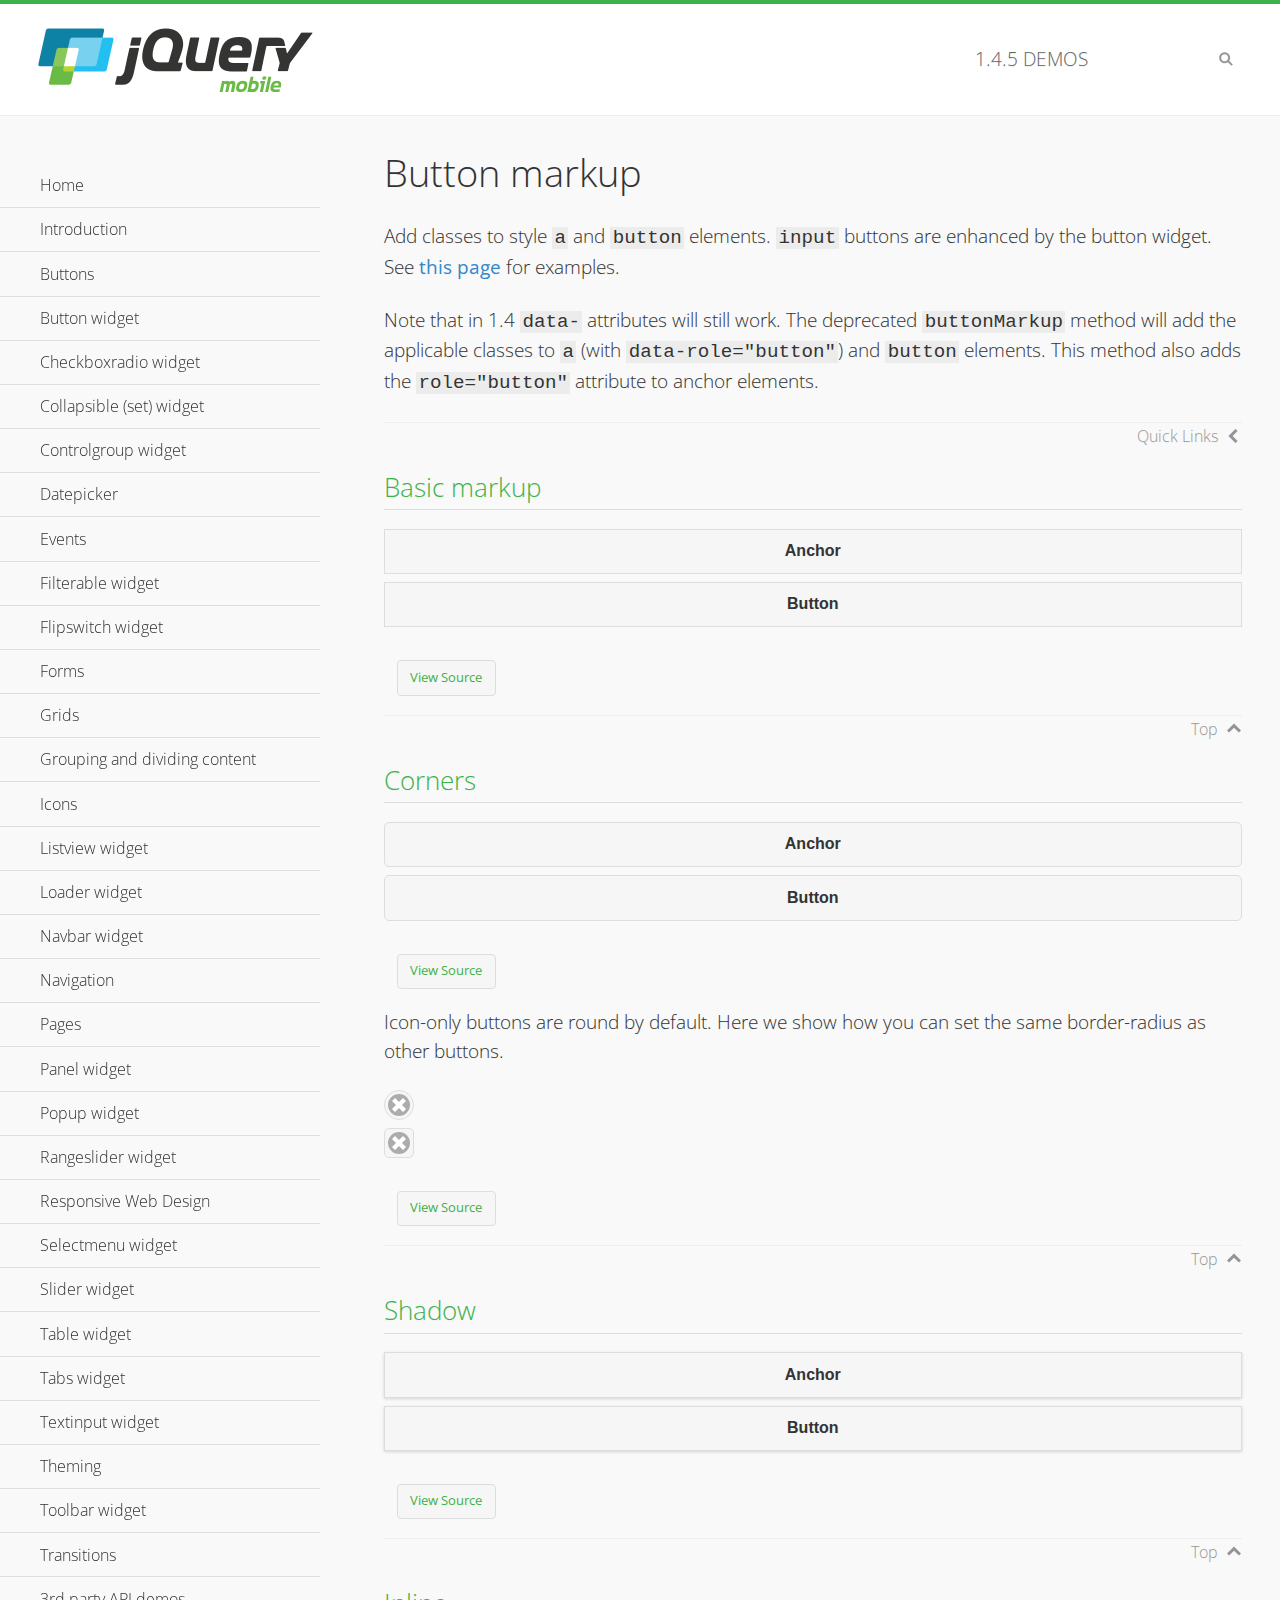
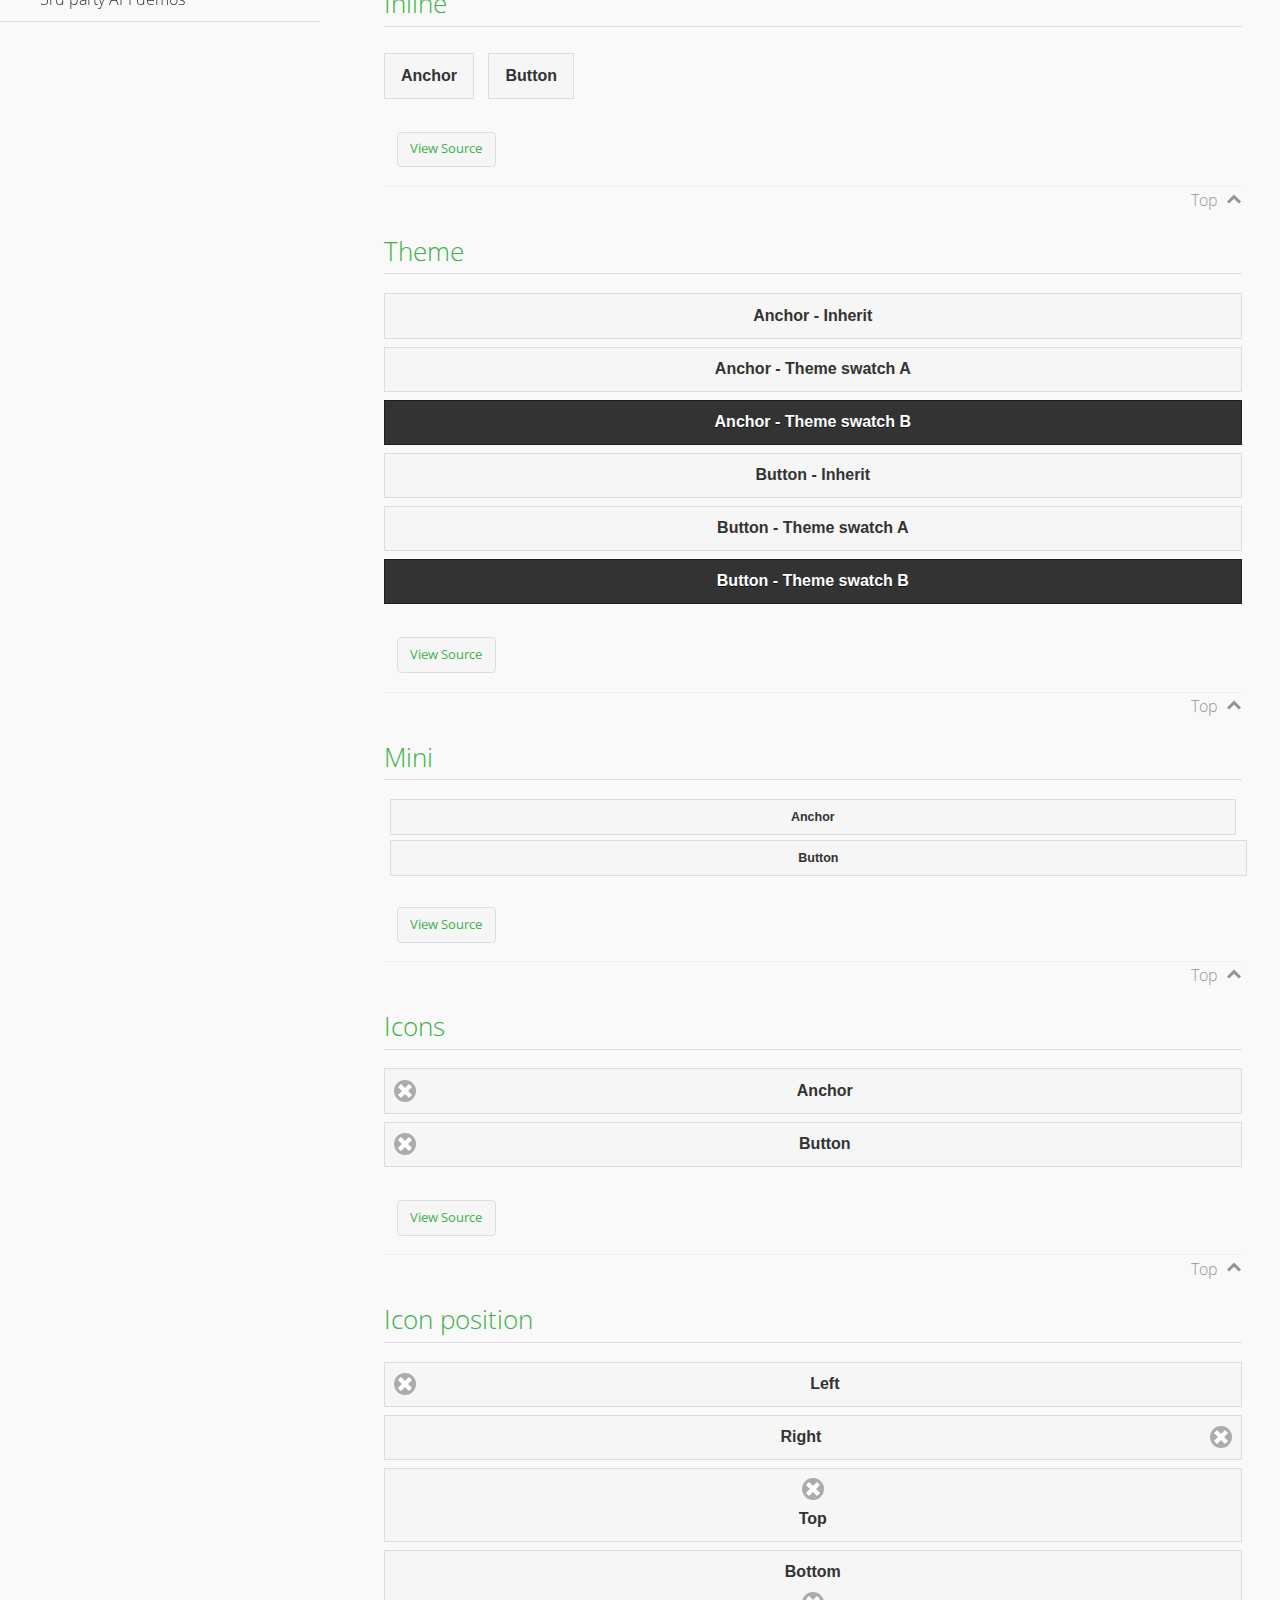
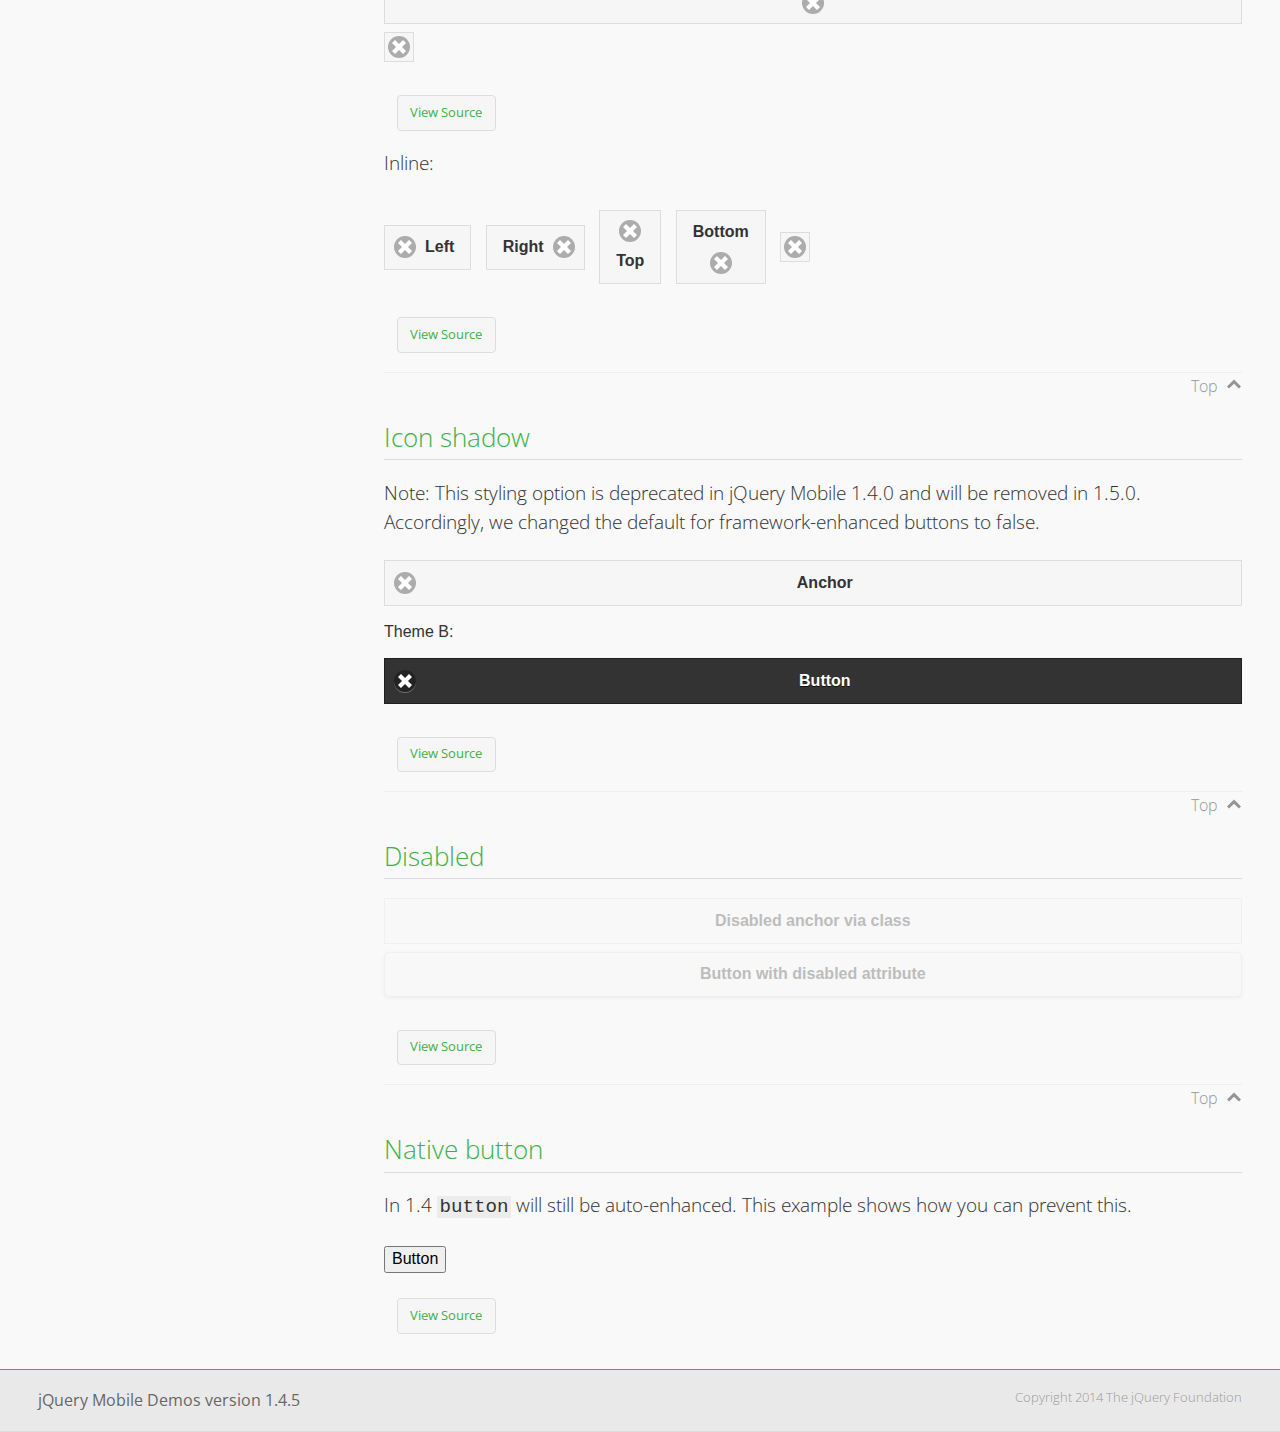
<file: jquery.mobile-1.4.5/demos/button-markup/index.html>
<!DOCTYPE html>
<html>
<head>
	<meta charset="utf-8">
	<meta name="viewport" content="width=device-width, initial-scale=1">
	<title>Button markup - jQuery Mobile Demos</title>
	<link rel="shortcut icon" href="../favicon.ico">
    <link rel="stylesheet" href="http://fonts.googleapis.com/css?family=Open+Sans:300,400,700">
	<link rel="stylesheet" href="../css/themes/default/jquery.mobile-1.4.5.min.css">
	<link rel="stylesheet" href="../_assets/css/jqm-demos.css">
	<script src="../js/jquery.js"></script>
	<script src="../_assets/js/index.js"></script>
	<script src="../js/jquery.mobile-1.4.5.min.js"></script>
	<style>
		#custom-border-radius .ui-btn-icon-notext.ui-corner-all {
			-webkit-border-radius: .3125em;
			border-radius: .3125em;
		}
	</style>
</head>
<body>
<div data-role="page" class="jqm-demos" data-quicklinks="true">

	<div data-role="header" class="jqm-header">
		<h2><a href="../" title="jQuery Mobile Demos home"><img src="../_assets/img/jquery-logo.png" alt="jQuery Mobile"></a></h2>
		<p><span class="jqm-version"></span> Demos</p>
		<a href="#" class="jqm-navmenu-link ui-btn ui-btn-icon-notext ui-corner-all ui-icon-bars ui-nodisc-icon ui-alt-icon ui-btn-left">Menu</a>
		<a href="#" class="jqm-search-link ui-btn ui-btn-icon-notext ui-corner-all ui-icon-search ui-nodisc-icon ui-alt-icon ui-btn-right">Search</a>
	</div><!-- /header -->

	<div role="main" class="ui-content jqm-content">

		<h1>Button markup</h1>

		<p>Add classes to style <code>a</code> and <code>button</code> elements. <code>input</code> buttons are enhanced by the button widget. See <a href="../button/" data-ajax="false">this page</a> for examples.</p>

		<p>Note that in 1.4 <code>data-</code> attributes will still work. The deprecated <code>buttonMarkup</code> method will add the applicable classes to <code>a</code> (with <code>data-role="button"</code>) and <code>button</code> elements. This method also adds the <code>role="button"</code> attribute to anchor elements.</p>

		<h2>Basic markup</h2>

		<div data-demo-html="true">
			<a href="#" class="ui-btn">Anchor</a>
			<button class="ui-btn">Button</button>
		</div><!--/demo-html -->

		<h2>Corners</h2>

		<div data-demo-html="true">
			<a href="#" class="ui-btn ui-corner-all">Anchor</a>
			<button class="ui-btn ui-corner-all">Button</button>
		</div><!--/demo-html -->

		<p>Icon-only buttons are round by default. Here we show how you can set the same border-radius as other buttons.</p>

		<div data-demo-html="true" data-demo-css="true">
			<a href="#" class="ui-btn ui-icon-delete ui-btn-icon-notext ui-corner-all">No text</a>
			<div id="custom-border-radius">
				<a href="#" class="ui-btn ui-icon-delete ui-btn-icon-notext ui-corner-all">No text</a>
			</div>
		</div><!--/demo-html -->

		<h2>Shadow</h2>

		<div data-demo-html="true">
			<a href="#" class="ui-btn ui-shadow">Anchor</a>
			<button class="ui-btn ui-shadow">Button</button>
		</div><!--/demo-html -->

		<h2>Inline</h2>

		<div data-demo-html="true">
			<a href="#" class="ui-btn ui-btn-inline">Anchor</a>
			<button class="ui-btn ui-btn-inline">Button</button>
		</div><!--/demo-html -->

		<h2>Theme</h2>

		<div data-demo-html="true">
			<a href="#" class="ui-btn">Anchor - Inherit</a>
			<a href="#" class="ui-btn ui-btn-a">Anchor - Theme swatch A</a>
			<a href="#" class="ui-btn ui-btn-b">Anchor - Theme swatch B</a>
			<button class="ui-btn">Button - Inherit</button>
			<button class="ui-btn ui-btn-a">Button - Theme swatch A</button>
			<button class="ui-btn ui-btn-b">Button - Theme swatch B</button>
		</div><!--/demo-html -->

		<h2>Mini</h2>

		<div data-demo-html="true">
			<a href="#" class="ui-btn ui-mini">Anchor</a>
			<button class="ui-btn ui-mini">Button</button>
		</div><!--/demo-html -->

		<h2>Icons</h2>

		<div data-demo-html="true">
			<a href="#" class="ui-btn ui-icon-delete ui-btn-icon-left">Anchor</a>
			<button class="ui-btn ui-icon-delete ui-btn-icon-left">Button</button>
		</div><!--/demo-html -->

		<h2>Icon position</h2>

		<div data-demo-html="true">
			<a href="#" class="ui-btn ui-icon-delete ui-btn-icon-left">Left</a>
			<a href="#" class="ui-btn ui-icon-delete ui-btn-icon-right">Right</a>
			<a href="#" class="ui-btn ui-icon-delete ui-btn-icon-top">Top</a>
			<a href="#" class="ui-btn ui-icon-delete ui-btn-icon-bottom">Bottom</a>
			<a href="#" class="ui-btn ui-icon-delete ui-btn-icon-notext">Icon only</a>
		</div><!--/demo-html -->

		<p>Inline:</p>

		<div data-demo-html="true">
			<a href="#" class="ui-btn ui-btn-inline ui-icon-delete ui-btn-icon-left">Left</a>
			<a href="#" class="ui-btn ui-btn-inline ui-icon-delete ui-btn-icon-right">Right</a>
			<a href="#" class="ui-btn ui-btn-inline ui-icon-delete ui-btn-icon-top">Top</a>
			<a href="#" class="ui-btn ui-btn-inline ui-icon-delete ui-btn-icon-bottom">Bottom</a>
			<a href="#" class="ui-btn ui-btn-inline ui-icon-delete ui-btn-icon-notext">Icon only</a>
		</div><!--/demo-html -->

		<h2>Icon shadow</h2>
		<p>Note: This styling option is deprecated in jQuery Mobile 1.4.0 and will be removed in 1.5.0. Accordingly, we changed the default for framework-enhanced buttons to false.</p>

		<div data-demo-html="true">
			<a href="#" class="ui-btn ui-icon-delete ui-btn-icon-left ui-shadow-icon">Anchor</a>
			<p>Theme B:</p>
			<button class="ui-btn ui-icon-delete ui-btn-icon-left ui-shadow-icon ui-btn-b">Button</button>
		</div><!--/demo-html -->

		<h2>Disabled</h2>

		<div data-demo-html="true">
			<a href="#" class="ui-btn ui-state-disabled">Disabled anchor via class</a>
			<button disabled>Button with disabled attribute</button>
		</div><!--/demo-html -->

		<h2>Native button</h2>
		<!-- TODO: Remove this demo in 1.5 -->
		<p>In 1.4 <code>button</code> will still be auto-enhanced. This example shows how you can prevent this.</p>

		<div data-demo-html="true">
			<button data-role="none">Button</button>
		</div><!--/demo-html -->

	</div><!-- /content -->
	    <div data-role="panel" class="jqm-navmenu-panel" data-position="left" data-display="overlay" data-theme="a">
	    	<ul class="jqm-list ui-alt-icon ui-nodisc-icon">
<li data-filtertext="demos homepage" data-icon="home"><a href=".././">Home</a></li>
<li data-filtertext="introduction overview getting started"><a href="../intro/" data-ajax="false">Introduction</a></li>
<li data-filtertext="buttons button markup buttonmarkup method anchor link button element"><a href="../button-markup/" data-ajax="false">Buttons</a></li>
<li data-filtertext="form button widget input button submit reset"><a href="../button/" data-ajax="false">Button widget</a></li>
<li data-role="collapsible" data-enhanced="true" data-collapsed-icon="carat-d" data-expanded-icon="carat-u" data-iconpos="right" data-inset="false" class="ui-collapsible ui-collapsible-themed-content ui-collapsible-collapsed">
	<h3 class="ui-collapsible-heading ui-collapsible-heading-collapsed">
		<a href="#" class="ui-collapsible-heading-toggle ui-btn ui-btn-icon-right ui-btn-inherit ui-icon-carat-d">
		    Checkboxradio widget<span class="ui-collapsible-heading-status"> click to expand contents</span>
		</a>
	</h3>
	<div class="ui-collapsible-content ui-body-inherit ui-collapsible-content-collapsed" aria-hidden="true">
		<ul>
			<li data-filtertext="form checkboxradio widget checkbox input checkboxes controlgroups"><a href="../checkboxradio-checkbox/" data-ajax="false">Checkboxes</a></li>
			<li data-filtertext="form checkboxradio widget radio input radio buttons controlgroups"><a href="../checkboxradio-radio/" data-ajax="false">Radio buttons</a></li>
		</ul>
	</div>
</li>
<li data-role="collapsible" data-enhanced="true" data-collapsed-icon="carat-d" data-expanded-icon="carat-u" data-iconpos="right" data-inset="false" class="ui-collapsible ui-collapsible-themed-content ui-collapsible-collapsed">
	<h3 class="ui-collapsible-heading ui-collapsible-heading-collapsed">
		<a href="#" class="ui-collapsible-heading-toggle ui-btn ui-btn-icon-right ui-btn-inherit ui-icon-carat-d">
			Collapsible (set) widget<span class="ui-collapsible-heading-status"> click to expand contents</span>
		</a>
	</h3>
	<div class="ui-collapsible-content ui-body-inherit ui-collapsible-content-collapsed" aria-hidden="true">
		<ul>
			<li data-filtertext="collapsibles content formatting"><a href="../collapsible/" data-ajax="false">Collapsible</a></li>
			<li data-filtertext="dynamic collapsible set accordion append expand"><a href="../collapsible-dynamic/" data-ajax="false">Dynamic collapsibles</a></li>
			<li data-filtertext="accordions collapsible set widget content formatting grouped collapsibles"><a href="../collapsibleset/" data-ajax="false">Collapsible set</a></li>
		</ul>
	</div>
</li>
<li data-role="collapsible" data-enhanced="true" data-collapsed-icon="carat-d" data-expanded-icon="carat-u" data-iconpos="right" data-inset="false" class="ui-collapsible ui-collapsible-themed-content ui-collapsible-collapsed">
	<h3 class="ui-collapsible-heading ui-collapsible-heading-collapsed">
		<a href="#" class="ui-collapsible-heading-toggle ui-btn ui-btn-icon-right ui-btn-inherit ui-icon-carat-d">
			Controlgroup widget<span class="ui-collapsible-heading-status"> click to expand contents</span>
		</a>
	</h3>
	<div class="ui-collapsible-content ui-body-inherit ui-collapsible-content-collapsed" aria-hidden="true">
		<ul>
			<li data-filtertext="controlgroups selectmenu checkboxradio input grouped buttons horizontal vertical"><a href="../controlgroup/" data-ajax="false">Controlgroup</a></li>
			<li data-filtertext="dynamic controlgroup dynamically add buttons"><a href="../controlgroup-dynamic/" data-ajax="false">Dynamic controlgroups</a></li>
		</ul>
	</div>
</li>
<li data-filtertext="form datepicker widget date input"><a href="../datepicker/" data-ajax="false">Datepicker</a></li>
<li data-role="collapsible" data-enhanced="true" data-collapsed-icon="carat-d" data-expanded-icon="carat-u" data-iconpos="right" data-inset="false" class="ui-collapsible ui-collapsible-themed-content ui-collapsible-collapsed">
	<h3 class="ui-collapsible-heading ui-collapsible-heading-collapsed">
		<a href="#" class="ui-collapsible-heading-toggle ui-btn ui-btn-icon-right ui-btn-inherit ui-icon-carat-d">
			Events<span class="ui-collapsible-heading-status"> click to expand contents</span>
		</a>
	</h3>
	<div class="ui-collapsible-content ui-body-inherit ui-collapsible-content-collapsed" aria-hidden="true">
		<ul>
			<li data-filtertext="swipe to delete list items listviews swipe events"><a href="../swipe-list/" data-ajax="false">Swipe list items</a></li>
			<li data-filtertext="swipe to navigate swipe page navigation swipe events"><a href="../swipe-page/" data-ajax="false">Swipe page navigation</a></li>
		</ul>
	</div>
</li>
<li data-filtertext="filterable filter elements sorting searching listview table"><a href="../filterable/" data-ajax="false">Filterable widget</a></li>
<li data-filtertext="form flipswitch widget flip toggle switch binary select checkbox input"><a href="../flipswitch/" data-ajax="false">Flipswitch widget</a></li>
<li data-role="collapsible" data-enhanced="true" data-collapsed-icon="carat-d" data-expanded-icon="carat-u" data-iconpos="right" data-inset="false" class="ui-collapsible ui-collapsible-themed-content ui-collapsible-collapsed">
	<h3 class="ui-collapsible-heading ui-collapsible-heading-collapsed">
		<a href="#" class="ui-collapsible-heading-toggle ui-btn ui-btn-icon-right ui-btn-inherit ui-icon-carat-d">
			Forms<span class="ui-collapsible-heading-status"> click to expand contents</span>
		</a>
	</h3>
	<div class="ui-collapsible-content ui-body-inherit ui-collapsible-content-collapsed" aria-hidden="true">
		<ul>
			<li data-filtertext="forms text checkbox radio range button submit reset inputs selects textarea slider flipswitch label form elements"><a href="../forms/" data-ajax="false">Forms</a></li>
			<li data-filtertext="form hide labels hidden accessible ui-hidden-accessible forms"><a href="../forms-label-hidden-accessible/" data-ajax="false">Hide labels</a></li>
			<li data-filtertext="form field containers fieldcontain ui-field-contain forms"><a href="../forms-field-contain/" data-ajax="false">Field containers</a></li>
			<li data-filtertext="forms disabled form elements"><a href="../forms-disabled/" data-ajax="false">Forms disabled</a></li>
			<li data-filtertext="forms gallery examples overview forms text checkbox radio range button submit reset inputs selects textarea slider flipswitch label form elements"><a href="../forms-gallery/" data-ajax="false">Forms gallery</a></li>
		</ul>
	</div>
</li>
<li data-role="collapsible" data-enhanced="true" data-collapsed-icon="carat-d" data-expanded-icon="carat-u" data-iconpos="right" data-inset="false" class="ui-collapsible ui-collapsible-themed-content ui-collapsible-collapsed">
	<h3 class="ui-collapsible-heading ui-collapsible-heading-collapsed">
		<a href="#" class="ui-collapsible-heading-toggle ui-btn ui-btn-icon-right ui-btn-inherit ui-icon-carat-d">
			Grids<span class="ui-collapsible-heading-status"> click to expand contents</span>
		</a>
	</h3>
	<div class="ui-collapsible-content ui-body-inherit ui-collapsible-content-collapsed" aria-hidden="true">
		<ul>
			<li data-filtertext="grids columns blocks content formatting rwd responsive css framework"><a href="../grids/" data-ajax="false">Grids</a></li>
			<li data-filtertext="buttons in grids css framework"><a href="../grids-buttons/" data-ajax="false">Buttons in grids</a></li>
			<li data-filtertext="custom responsive grids rwd css framework"><a href="../grids-custom-responsive/" data-ajax="false">Custom responsive grids</a></li>
		</ul>
	</div>
</li>
<li data-filtertext="blocks content formatting sections heading"><a href="../body-bar-classes/" data-ajax="false">Grouping and dividing content</a></li>
<li data-role="collapsible" data-enhanced="true" data-collapsed-icon="carat-d" data-expanded-icon="carat-u" data-iconpos="right" data-inset="false" class="ui-collapsible ui-collapsible-themed-content ui-collapsible-collapsed">
	<h3 class="ui-collapsible-heading ui-collapsible-heading-collapsed">
		<a href="#" class="ui-collapsible-heading-toggle ui-btn ui-btn-icon-right ui-btn-inherit ui-icon-carat-d">
			Icons<span class="ui-collapsible-heading-status"> click to expand contents</span>
		</a>
	</h3>
	<div class="ui-collapsible-content ui-body-inherit ui-collapsible-content-collapsed" aria-hidden="true">
		<ul>
			<li data-filtertext="button icons svg disc alt custom icon position"><a href="../icons/" data-ajax="false">Icons</a></li>
			<li data-filtertext=""><a href="../icons-grunticon/" data-ajax="false">Grunticon loader</a></li>
		</ul>
	</div>
</li>
<li data-role="collapsible" data-enhanced="true" data-collapsed-icon="carat-d" data-expanded-icon="carat-u" data-iconpos="right" data-inset="false" class="ui-collapsible ui-collapsible-themed-content ui-collapsible-collapsed">
	<h3 class="ui-collapsible-heading ui-collapsible-heading-collapsed">
		<a href="#" class="ui-collapsible-heading-toggle ui-btn ui-btn-icon-right ui-btn-inherit ui-icon-carat-d">
			Listview widget<span class="ui-collapsible-heading-status"> click to expand contents</span>
		</a>
	</h3>
	<div class="ui-collapsible-content ui-body-inherit ui-collapsible-content-collapsed" aria-hidden="true">
		<ul>
			<li data-filtertext="listview widget thumbnails icons nested split button collapsible ul ol"><a href="../listview/" data-ajax="false">Listview</a></li>
			<li data-filtertext="autocomplete filterable reveal listview filtertextbeforefilter placeholder"><a href="../listview-autocomplete/" data-ajax="false">Listview autocomplete</a></li>
			<li data-filtertext="autocomplete filterable reveal listview remote data filtertextbeforefilter placeholder"><a href="../listview-autocomplete-remote/" data-ajax="false">Listview autocomplete remote data</a></li>
			<li data-filtertext="autodividers anchor jump scroll linkbars listview lists ul ol"><a href="../listview-autodividers-linkbar/" data-ajax="false">Listview autodividers linkbar</a></li>
			<li data-filtertext="listview autodividers selector autodividersselector lists ul ol"><a href="../listview-autodividers-selector/" data-ajax="false">Listview autodividers selector</a></li>
			<li data-filtertext="listview nested list items"><a href="../listview-nested-lists/" data-ajax="false">Nested Listviews</a></li>
			<li data-filtertext="listview collapsible list items flat"><a href="../listview-collapsible-item-flat/" data-ajax="false">Listview collapsible list items (flat)</a></li>
			<li data-filtertext="listview collapsible list indented"><a href="../listview-collapsible-item-indented/" data-ajax="false">Listview collapsible list items (indented)</a></li>
			<li data-filtertext="grid listview responsive grids responsive listviews lists ul"><a href="../listview-grid/" data-ajax="false">Listview responsive grid</a></li>
		</ul>
	</div>
</li>
<li data-filtertext="loader widget page loading navigation overlay spinner"><a href="../loader/" data-ajax="false">Loader widget</a></li>
<li data-filtertext="navbar widget navmenu toolbars header footer"><a href="../navbar/" data-ajax="false">Navbar widget</a></li>
<li data-role="collapsible" data-enhanced="true" data-collapsed-icon="carat-d" data-expanded-icon="carat-u" data-iconpos="right" data-inset="false" class="ui-collapsible ui-collapsible-themed-content ui-collapsible-collapsed">
	<h3 class="ui-collapsible-heading ui-collapsible-heading-collapsed">
		<a href="#" class="ui-collapsible-heading-toggle ui-btn ui-btn-icon-right ui-btn-inherit ui-icon-carat-d">
			Navigation<span class="ui-collapsible-heading-status"> click to expand contents</span>
		</a>
	</h3>
	<div class="ui-collapsible-content ui-body-inherit ui-collapsible-content-collapsed" aria-hidden="true">
		<ul>
			<li data-filtertext="ajax navigation navigate widget history event method"><a href="../navigation/" data-ajax="false">Navigation</a></li>
			<li data-filtertext="linking pages page links navigation ajax prefetch cache"><a href="../navigation-linking-pages/" data-ajax="false">Linking pages</a></li>
			<!-- <li data-filtertext="php redirect server redirection server-side navigation"><a href="../navigation-php-redirect/" data-ajax="false">PHP redirect demo</a></li>-->
			<li data-filtertext="navigation redirection hash query"><a href="../navigation-hash-processing/" data-ajax="false">Hash processing demo</a></li>
			<li data-filtertext="navigation redirection hash query"><a href="../page-events/" data-ajax="false">Page Navigation Events</a></li>
		</ul>
	</div>
</li>
<li data-role="collapsible" data-enhanced="true" data-collapsed-icon="carat-d" data-expanded-icon="carat-u" data-iconpos="right" data-inset="false" class="ui-collapsible ui-collapsible-themed-content ui-collapsible-collapsed">
	<h3 class="ui-collapsible-heading ui-collapsible-heading-collapsed">
		<a href="#" class="ui-collapsible-heading-toggle ui-btn ui-btn-icon-right ui-btn-inherit ui-icon-carat-d">
			Pages<span class="ui-collapsible-heading-status"> click to expand contents</span>
		</a>
	</h3>
	<div class="ui-collapsible-content ui-body-inherit ui-collapsible-content-collapsed" aria-hidden="true">
		<ul>
			<li data-filtertext="pages page widget ajax navigation"><a href="../pages/" data-ajax="false">Pages</a></li>
			<li data-filtertext="single page"><a href="../pages-single-page/" data-ajax="false">Single page</a></li>
			<li data-filtertext="multipage multi-page page"><a href="../pages-multi-page/" data-ajax="false">Multi-page template</a></li>
			<li data-filtertext="dialog page widget modal popup"><a href="../pages-dialog/" data-ajax="false">Dialog page</a></li>
		</ul>
	</div>
</li>
<li data-role="collapsible" data-enhanced="true" data-collapsed-icon="carat-d" data-expanded-icon="carat-u" data-iconpos="right" data-inset="false" class="ui-collapsible ui-collapsible-themed-content ui-collapsible-collapsed">
	<h3 class="ui-collapsible-heading ui-collapsible-heading-collapsed">
		<a href="#" class="ui-collapsible-heading-toggle ui-btn ui-btn-icon-right ui-btn-inherit ui-icon-carat-d">
			Panel widget<span class="ui-collapsible-heading-status"> click to expand contents</span>
		</a>
	</h3>
	<div class="ui-collapsible-content ui-body-inherit ui-collapsible-content-collapsed" aria-hidden="true">
		<ul>
			<li data-filtertext="panel widget sliding panels reveal push overlay responsive"><a href="../panel/" data-ajax="false">Panel</a></li>
			<li data-filtertext=""><a href="../panel-external/" data-ajax="false">External panels</a></li>
			<li data-filtertext="panel "><a href="../panel-fixed/" data-ajax="false">Fixed panels</a></li>
			<li data-filtertext="panel slide panels sliding panels shadow rwd responsive breakpoint"><a href="../panel-responsive/" data-ajax="false">Panels responsive</a></li>
			<li data-filtertext="panel custom style custom panel width reveal shadow listview panel styling page background wrapper"><a href="../panel-styling/" data-ajax="false">Custom panel style</a></li>
			<li data-filtertext="panel open on swipe"><a href="../panel-swipe-open/" data-ajax="false">Panel open on swipe</a></li>
			<li data-filtertext="panels outside page internal external toolbars"><a href="../panel-external-internal/" data-ajax="false">Panel external and internal</a></li>
		</ul>
	</div>
</li>
<li data-role="collapsible" data-enhanced="true" data-collapsed-icon="carat-d" data-expanded-icon="carat-u" data-iconpos="right" data-inset="false" class="ui-collapsible ui-collapsible-themed-content ui-collapsible-collapsed">
	<h3 class="ui-collapsible-heading ui-collapsible-heading-collapsed">
		<a href="#" class="ui-collapsible-heading-toggle ui-btn ui-btn-icon-right ui-btn-inherit ui-icon-carat-d">
			Popup widget<span class="ui-collapsible-heading-status"> click to expand contents</span>
		</a>
	</h3>
	<div class="ui-collapsible-content ui-body-inherit ui-collapsible-content-collapsed" aria-hidden="true">
		<ul>
			<li data-filtertext="popup widget popups dialog modal transition tooltip lightbox form overlay screen flip pop fade transition"><a href="../popup/" data-ajax="false">Popup</a></li>
			<li data-filtertext="popup alignment position"><a href="../popup-alignment/" data-ajax="false">Popup alignment</a></li>
			<li data-filtertext="popup arrow size popups popover"><a href="../popup-arrow-size/" data-ajax="false">Popup arrow size</a></li>
			<li data-filtertext="dynamic popups popup images lightbox"><a href="../popup-dynamic/" data-ajax="false">Dynamic popups</a></li>
			<li data-filtertext="popups with iframes scaling"><a href="../popup-iframe/" data-ajax="false">Popups with iframes</a></li>
			<li data-filtertext="popup image scaling"><a href="../popup-image-scaling/" data-ajax="false">Popup image scaling</a></li>
			<li data-filtertext="external popup outside multi-page"><a href="../popup-outside-multipage/" data-ajax="false">Popup outside multi-page</a></li>
		</ul>
	</div>
</li>
<li data-filtertext="form rangeslider widget dual sliders dual handle sliders range input"><a href="../rangeslider/" data-ajax="false">Rangeslider widget</a></li>
<li data-filtertext="responsive web design rwd adaptive progressive enhancement PE accessible mobile breakpoints media query media queries"><a href="../rwd/" data-ajax="false">Responsive Web Design</a></li>
<li data-role="collapsible" data-enhanced="true" data-collapsed-icon="carat-d" data-expanded-icon="carat-u" data-iconpos="right" data-inset="false" class="ui-collapsible ui-collapsible-themed-content ui-collapsible-collapsed">
	<h3 class="ui-collapsible-heading ui-collapsible-heading-collapsed">
		<a href="#" class="ui-collapsible-heading-toggle ui-btn ui-btn-icon-right ui-btn-inherit ui-icon-carat-d">
			Selectmenu widget<span class="ui-collapsible-heading-status"> click to expand contents</span>
		</a>
	</h3>
	<div class="ui-collapsible-content ui-body-inherit ui-collapsible-content-collapsed" aria-hidden="true">
		<ul>
			<li data-filtertext="form selectmenu widget select input custom select menu selects"><a href="../selectmenu/" data-ajax="false">Selectmenu</a></li>
			<li data-filtertext="form custom select menu selectmenu widget custom menu option optgroup multiple selects"><a href="../selectmenu-custom/" data-ajax="false">Custom select menu</a></li>
			<li data-filtertext="filterable select filter popup dialog"><a href="../selectmenu-custom-filter/" data-ajax="false">Custom select menu with filter</a></li>
		</ul>
	</div>
</li>
<li data-role="collapsible" data-enhanced="true" data-collapsed-icon="carat-d" data-expanded-icon="carat-u" data-iconpos="right" data-inset="false" class="ui-collapsible ui-collapsible-themed-content ui-collapsible-collapsed">
	<h3 class="ui-collapsible-heading ui-collapsible-heading-collapsed">
		<a href="#" class="ui-collapsible-heading-toggle ui-btn ui-btn-icon-right ui-btn-inherit ui-icon-carat-d">
			Slider widget<span class="ui-collapsible-heading-status"> click to expand contents</span>
		</a>
	</h3>
	<div class="ui-collapsible-content ui-body-inherit ui-collapsible-content-collapsed" aria-hidden="true">
		<ul>
			<li data-filtertext="form slider widget range input single sliders"><a href="../slider/" data-ajax="false">Slider</a></li>
			<li data-filtertext="form slider widget flipswitch slider binary select flip toggle switch"><a href="../slider-flipswitch/" data-ajax="false">Slider flip toggle switch</a></li>
			<li data-filtertext="form slider tooltip handle value input range sliders"><a href="../slider-tooltip/" data-ajax="false">Slider tooltip</a></li>
		</ul>
	</div>
</li>
<li data-role="collapsible" data-enhanced="true" data-collapsed-icon="carat-d" data-expanded-icon="carat-u" data-iconpos="right" data-inset="false" class="ui-collapsible ui-collapsible-themed-content ui-collapsible-collapsed">
	<h3 class="ui-collapsible-heading ui-collapsible-heading-collapsed">
		<a href="#" class="ui-collapsible-heading-toggle ui-btn ui-btn-icon-right ui-btn-inherit ui-icon-carat-d">
			Table widget<span class="ui-collapsible-heading-status"> click to expand contents</span>
		</a>
	</h3>
	<div class="ui-collapsible-content ui-body-inherit ui-collapsible-content-collapsed" aria-hidden="true">
		<ul>
			<li data-filtertext="table widget reflow column toggle th td responsive tables rwd hide show tabular"><a href="../table-column-toggle/" data-ajax="false">Table Column Toggle</a></li>
			<li data-filtertext="table column toggle phone comparison demo"><a href="../table-column-toggle-example/" data-ajax="false">Table Column Toggle demo</a></li>
			<li data-filtertext="responsive tables table column toggle heading groups rwd breakpoint"><a href="../table-column-toggle-heading-groups/" data-ajax="false">Table Column Toggle heading groups</a></li>
			<li data-filtertext="responsive tables table column toggle hide rwd breakpoint customization options"><a href="../table-column-toggle-options/" data-ajax="false">Table Column Toggle options</a></li>
			<li data-filtertext="table reflow th td responsive rwd columns tabular"><a href="../table-reflow/" data-ajax="false">Table Reflow</a></li>
			<li data-filtertext="responsive tables table reflow heading groups rwd breakpoint"><a href="../table-reflow-heading-groups/" data-ajax="false">Table Reflow heading groups</a></li>
			<li data-filtertext="responsive tables table reflow stripes strokes table style"><a href="../table-reflow-stripes-strokes/" data-ajax="false">Table Reflow stripes and strokes</a></li>
			<li data-filtertext="responsive tables table reflow stack custom styles"><a href="../table-reflow-styling/" data-ajax="false">Table Reflow custom styles</a></li>
		</ul>
	</div>
</li>
<li data-filtertext="ui tabs widget"><a href="../tabs/" data-ajax="false">Tabs widget</a></li>
<li data-filtertext="form textinput widget text input textarea number date time tel email file color password"><a href="../textinput/" data-ajax="false">Textinput widget</a></li>
<li data-role="collapsible" data-enhanced="true" data-collapsed-icon="carat-d" data-expanded-icon="carat-u" data-iconpos="right" data-inset="false" class="ui-collapsible ui-collapsible-themed-content ui-collapsible-collapsed">
	<h3 class="ui-collapsible-heading ui-collapsible-heading-collapsed">
		<a href="#" class="ui-collapsible-heading-toggle ui-btn ui-btn-icon-right ui-btn-inherit ui-icon-carat-d">
			Theming<span class="ui-collapsible-heading-status"> click to expand contents</span>
		</a>
	</h3>
	<div class="ui-collapsible-content ui-body-inherit ui-collapsible-content-collapsed" aria-hidden="true">
		<ul>
			<li data-filtertext="default theme swatches theming style css"><a href="../theme-default/" data-ajax="false">Default theme</a></li>
			<li data-filtertext="classic theme old theme swatches theming style css"><a href="../theme-classic/" data-ajax="false">Classic theme</a></li>
		</ul>
	</div>
</li>
<li data-role="collapsible" data-enhanced="true" data-collapsed-icon="carat-d" data-expanded-icon="carat-u" data-iconpos="right" data-inset="false" class="ui-collapsible ui-collapsible-themed-content ui-collapsible-collapsed">
	<h3 class="ui-collapsible-heading ui-collapsible-heading-collapsed">
		<a href="#" class="ui-collapsible-heading-toggle ui-btn ui-btn-icon-right ui-btn-inherit ui-icon-carat-d">
			Toolbar widget<span class="ui-collapsible-heading-status"> click to expand contents</span>
		</a>
	</h3>
	<div class="ui-collapsible-content ui-body-inherit ui-collapsible-content-collapsed" aria-hidden="true">
		<ul>
			<li data-filtertext="toolbar widget header footer toolbars fixed fullscreen external sections"><a href="../toolbar/" data-ajax="false">Toolbar</a></li>
			<li data-filtertext="dynamic toolbars dynamically add toolbar header footer"><a href="../toolbar-dynamic/" data-ajax="false">Dynamic toolbars</a></li>
			<li data-filtertext="external toolbars header footer"><a href="../toolbar-external/" data-ajax="false">External toolbars</a></li>
			<li data-filtertext="fixed toolbars header footer"><a href="../toolbar-fixed/" data-ajax="false">Fixed toolbars</a></li>
			<li data-filtertext="fixed fullscreen toolbars header footer"><a href="../toolbar-fixed-fullscreen/" data-ajax="false">Fullscreen toolbars</a></li>
			<li data-filtertext="external fixed toolbars header footer"><a href="../toolbar-fixed-external/" data-ajax="false">Fixed external toolbars</a></li>
			<li data-filtertext="external persistent toolbars header footer navbar navmenu"><a href="../toolbar-fixed-persistent/" data-ajax="false">Persistent toolbars</a></li>
			<li data-filtertext="external ajax optimized toolbars persistent toolbars header footer navbar"><a href="../toolbar-fixed-persistent-optimized/" data-ajax="false">Ajax optimized toolbars</a></li>
			<li data-filtertext="form in toolbars header footer"><a href="../toolbar-fixed-forms/" data-ajax="false">Form in toolbar</a></li>
		</ul>
	</div>
</li>
<li data-filtertext="page transitions animated pages popup navigation flip slide fade pop"><a href="../transitions/" data-ajax="false">Transitions</a></li>
<li data-role="collapsible" data-enhanced="true" data-collapsed-icon="carat-d" data-expanded-icon="carat-u" data-iconpos="right" data-inset="false" class="ui-collapsible ui-collapsible-themed-content ui-collapsible-collapsed">
	<h3 class="ui-collapsible-heading ui-collapsible-heading-collapsed">
		<a href="#" class="ui-collapsible-heading-toggle ui-btn ui-btn-icon-right ui-btn-inherit ui-icon-carat-d">
			3rd party API demos<span class="ui-collapsible-heading-status"> click to expand contents</span>
		</a>
	</h3>
	<div class="ui-collapsible-content ui-body-inherit ui-collapsible-content-collapsed" aria-hidden="true">
		<ul>
			<li data-filtertext="backbone requirejs navigation router"><a href="../backbone-requirejs/" data-ajax="false">Backbone RequireJS</a></li>
			<li data-filtertext="google maps geolocation demo"><a href="../map-geolocation/" data-ajax="false">Google Maps geolocation</a></li>
			<li data-filtertext="google maps hybrid"><a href="../map-list-toggle/" data-ajax="false">Google Maps list toggle</a></li>
		</ul>
	</div>
</li>



		     </ul>
		</div><!-- /panel -->


	<div data-role="footer" data-position="fixed" data-tap-toggle="false" class="jqm-footer">
		<p>jQuery Mobile Demos version <span class="jqm-version"></span></p>
		<p>Copyright 2014 The jQuery Foundation</p>
	</div><!-- /footer -->
	<!-- TODO: This should become an external panel so we can add input to markup (unique ID) -->
    <div data-role="panel" class="jqm-search-panel" data-position="right" data-display="overlay" data-theme="a">
		<div class="jqm-search">
			<ul class="jqm-list" data-filter-placeholder="Search demos..." data-filter-reveal="true">
<li data-filtertext="demos homepage" data-icon="home"><a href=".././">Home</a></li>
<li data-filtertext="introduction overview getting started"><a href="../intro/" data-ajax="false">Introduction</a></li>
<li data-filtertext="buttons button markup buttonmarkup method anchor link button element"><a href="../button-markup/" data-ajax="false">Buttons</a></li>
<li data-filtertext="form button widget input button submit reset"><a href="../button/" data-ajax="false">Button widget</a></li>
<li data-role="collapsible" data-enhanced="true" data-collapsed-icon="carat-d" data-expanded-icon="carat-u" data-iconpos="right" data-inset="false" class="ui-collapsible ui-collapsible-themed-content ui-collapsible-collapsed">
	<h3 class="ui-collapsible-heading ui-collapsible-heading-collapsed">
		<a href="#" class="ui-collapsible-heading-toggle ui-btn ui-btn-icon-right ui-btn-inherit ui-icon-carat-d">
		    Checkboxradio widget<span class="ui-collapsible-heading-status"> click to expand contents</span>
		</a>
	</h3>
	<div class="ui-collapsible-content ui-body-inherit ui-collapsible-content-collapsed" aria-hidden="true">
		<ul>
			<li data-filtertext="form checkboxradio widget checkbox input checkboxes controlgroups"><a href="../checkboxradio-checkbox/" data-ajax="false">Checkboxes</a></li>
			<li data-filtertext="form checkboxradio widget radio input radio buttons controlgroups"><a href="../checkboxradio-radio/" data-ajax="false">Radio buttons</a></li>
		</ul>
	</div>
</li>
<li data-role="collapsible" data-enhanced="true" data-collapsed-icon="carat-d" data-expanded-icon="carat-u" data-iconpos="right" data-inset="false" class="ui-collapsible ui-collapsible-themed-content ui-collapsible-collapsed">
	<h3 class="ui-collapsible-heading ui-collapsible-heading-collapsed">
		<a href="#" class="ui-collapsible-heading-toggle ui-btn ui-btn-icon-right ui-btn-inherit ui-icon-carat-d">
			Collapsible (set) widget<span class="ui-collapsible-heading-status"> click to expand contents</span>
		</a>
	</h3>
	<div class="ui-collapsible-content ui-body-inherit ui-collapsible-content-collapsed" aria-hidden="true">
		<ul>
			<li data-filtertext="collapsibles content formatting"><a href="../collapsible/" data-ajax="false">Collapsible</a></li>
			<li data-filtertext="dynamic collapsible set accordion append expand"><a href="../collapsible-dynamic/" data-ajax="false">Dynamic collapsibles</a></li>
			<li data-filtertext="accordions collapsible set widget content formatting grouped collapsibles"><a href="../collapsibleset/" data-ajax="false">Collapsible set</a></li>
		</ul>
	</div>
</li>
<li data-role="collapsible" data-enhanced="true" data-collapsed-icon="carat-d" data-expanded-icon="carat-u" data-iconpos="right" data-inset="false" class="ui-collapsible ui-collapsible-themed-content ui-collapsible-collapsed">
	<h3 class="ui-collapsible-heading ui-collapsible-heading-collapsed">
		<a href="#" class="ui-collapsible-heading-toggle ui-btn ui-btn-icon-right ui-btn-inherit ui-icon-carat-d">
			Controlgroup widget<span class="ui-collapsible-heading-status"> click to expand contents</span>
		</a>
	</h3>
	<div class="ui-collapsible-content ui-body-inherit ui-collapsible-content-collapsed" aria-hidden="true">
		<ul>
			<li data-filtertext="controlgroups selectmenu checkboxradio input grouped buttons horizontal vertical"><a href="../controlgroup/" data-ajax="false">Controlgroup</a></li>
			<li data-filtertext="dynamic controlgroup dynamically add buttons"><a href="../controlgroup-dynamic/" data-ajax="false">Dynamic controlgroups</a></li>
		</ul>
	</div>
</li>
<li data-filtertext="form datepicker widget date input"><a href="../datepicker/" data-ajax="false">Datepicker</a></li>
<li data-role="collapsible" data-enhanced="true" data-collapsed-icon="carat-d" data-expanded-icon="carat-u" data-iconpos="right" data-inset="false" class="ui-collapsible ui-collapsible-themed-content ui-collapsible-collapsed">
	<h3 class="ui-collapsible-heading ui-collapsible-heading-collapsed">
		<a href="#" class="ui-collapsible-heading-toggle ui-btn ui-btn-icon-right ui-btn-inherit ui-icon-carat-d">
			Events<span class="ui-collapsible-heading-status"> click to expand contents</span>
		</a>
	</h3>
	<div class="ui-collapsible-content ui-body-inherit ui-collapsible-content-collapsed" aria-hidden="true">
		<ul>
			<li data-filtertext="swipe to delete list items listviews swipe events"><a href="../swipe-list/" data-ajax="false">Swipe list items</a></li>
			<li data-filtertext="swipe to navigate swipe page navigation swipe events"><a href="../swipe-page/" data-ajax="false">Swipe page navigation</a></li>
		</ul>
	</div>
</li>
<li data-filtertext="filterable filter elements sorting searching listview table"><a href="../filterable/" data-ajax="false">Filterable widget</a></li>
<li data-filtertext="form flipswitch widget flip toggle switch binary select checkbox input"><a href="../flipswitch/" data-ajax="false">Flipswitch widget</a></li>
<li data-role="collapsible" data-enhanced="true" data-collapsed-icon="carat-d" data-expanded-icon="carat-u" data-iconpos="right" data-inset="false" class="ui-collapsible ui-collapsible-themed-content ui-collapsible-collapsed">
	<h3 class="ui-collapsible-heading ui-collapsible-heading-collapsed">
		<a href="#" class="ui-collapsible-heading-toggle ui-btn ui-btn-icon-right ui-btn-inherit ui-icon-carat-d">
			Forms<span class="ui-collapsible-heading-status"> click to expand contents</span>
		</a>
	</h3>
	<div class="ui-collapsible-content ui-body-inherit ui-collapsible-content-collapsed" aria-hidden="true">
		<ul>
			<li data-filtertext="forms text checkbox radio range button submit reset inputs selects textarea slider flipswitch label form elements"><a href="../forms/" data-ajax="false">Forms</a></li>
			<li data-filtertext="form hide labels hidden accessible ui-hidden-accessible forms"><a href="../forms-label-hidden-accessible/" data-ajax="false">Hide labels</a></li>
			<li data-filtertext="form field containers fieldcontain ui-field-contain forms"><a href="../forms-field-contain/" data-ajax="false">Field containers</a></li>
			<li data-filtertext="forms disabled form elements"><a href="../forms-disabled/" data-ajax="false">Forms disabled</a></li>
			<li data-filtertext="forms gallery examples overview forms text checkbox radio range button submit reset inputs selects textarea slider flipswitch label form elements"><a href="../forms-gallery/" data-ajax="false">Forms gallery</a></li>
		</ul>
	</div>
</li>
<li data-role="collapsible" data-enhanced="true" data-collapsed-icon="carat-d" data-expanded-icon="carat-u" data-iconpos="right" data-inset="false" class="ui-collapsible ui-collapsible-themed-content ui-collapsible-collapsed">
	<h3 class="ui-collapsible-heading ui-collapsible-heading-collapsed">
		<a href="#" class="ui-collapsible-heading-toggle ui-btn ui-btn-icon-right ui-btn-inherit ui-icon-carat-d">
			Grids<span class="ui-collapsible-heading-status"> click to expand contents</span>
		</a>
	</h3>
	<div class="ui-collapsible-content ui-body-inherit ui-collapsible-content-collapsed" aria-hidden="true">
		<ul>
			<li data-filtertext="grids columns blocks content formatting rwd responsive css framework"><a href="../grids/" data-ajax="false">Grids</a></li>
			<li data-filtertext="buttons in grids css framework"><a href="../grids-buttons/" data-ajax="false">Buttons in grids</a></li>
			<li data-filtertext="custom responsive grids rwd css framework"><a href="../grids-custom-responsive/" data-ajax="false">Custom responsive grids</a></li>
		</ul>
	</div>
</li>
<li data-filtertext="blocks content formatting sections heading"><a href="../body-bar-classes/" data-ajax="false">Grouping and dividing content</a></li>
<li data-role="collapsible" data-enhanced="true" data-collapsed-icon="carat-d" data-expanded-icon="carat-u" data-iconpos="right" data-inset="false" class="ui-collapsible ui-collapsible-themed-content ui-collapsible-collapsed">
	<h3 class="ui-collapsible-heading ui-collapsible-heading-collapsed">
		<a href="#" class="ui-collapsible-heading-toggle ui-btn ui-btn-icon-right ui-btn-inherit ui-icon-carat-d">
			Icons<span class="ui-collapsible-heading-status"> click to expand contents</span>
		</a>
	</h3>
	<div class="ui-collapsible-content ui-body-inherit ui-collapsible-content-collapsed" aria-hidden="true">
		<ul>
			<li data-filtertext="button icons svg disc alt custom icon position"><a href="../icons/" data-ajax="false">Icons</a></li>
			<li data-filtertext=""><a href="../icons-grunticon/" data-ajax="false">Grunticon loader</a></li>
		</ul>
	</div>
</li>
<li data-role="collapsible" data-enhanced="true" data-collapsed-icon="carat-d" data-expanded-icon="carat-u" data-iconpos="right" data-inset="false" class="ui-collapsible ui-collapsible-themed-content ui-collapsible-collapsed">
	<h3 class="ui-collapsible-heading ui-collapsible-heading-collapsed">
		<a href="#" class="ui-collapsible-heading-toggle ui-btn ui-btn-icon-right ui-btn-inherit ui-icon-carat-d">
			Listview widget<span class="ui-collapsible-heading-status"> click to expand contents</span>
		</a>
	</h3>
	<div class="ui-collapsible-content ui-body-inherit ui-collapsible-content-collapsed" aria-hidden="true">
		<ul>
			<li data-filtertext="listview widget thumbnails icons nested split button collapsible ul ol"><a href="../listview/" data-ajax="false">Listview</a></li>
			<li data-filtertext="autocomplete filterable reveal listview filtertextbeforefilter placeholder"><a href="../listview-autocomplete/" data-ajax="false">Listview autocomplete</a></li>
			<li data-filtertext="autocomplete filterable reveal listview remote data filtertextbeforefilter placeholder"><a href="../listview-autocomplete-remote/" data-ajax="false">Listview autocomplete remote data</a></li>
			<li data-filtertext="autodividers anchor jump scroll linkbars listview lists ul ol"><a href="../listview-autodividers-linkbar/" data-ajax="false">Listview autodividers linkbar</a></li>
			<li data-filtertext="listview autodividers selector autodividersselector lists ul ol"><a href="../listview-autodividers-selector/" data-ajax="false">Listview autodividers selector</a></li>
			<li data-filtertext="listview nested list items"><a href="../listview-nested-lists/" data-ajax="false">Nested Listviews</a></li>
			<li data-filtertext="listview collapsible list items flat"><a href="../listview-collapsible-item-flat/" data-ajax="false">Listview collapsible list items (flat)</a></li>
			<li data-filtertext="listview collapsible list indented"><a href="../listview-collapsible-item-indented/" data-ajax="false">Listview collapsible list items (indented)</a></li>
			<li data-filtertext="grid listview responsive grids responsive listviews lists ul"><a href="../listview-grid/" data-ajax="false">Listview responsive grid</a></li>
		</ul>
	</div>
</li>
<li data-filtertext="loader widget page loading navigation overlay spinner"><a href="../loader/" data-ajax="false">Loader widget</a></li>
<li data-filtertext="navbar widget navmenu toolbars header footer"><a href="../navbar/" data-ajax="false">Navbar widget</a></li>
<li data-role="collapsible" data-enhanced="true" data-collapsed-icon="carat-d" data-expanded-icon="carat-u" data-iconpos="right" data-inset="false" class="ui-collapsible ui-collapsible-themed-content ui-collapsible-collapsed">
	<h3 class="ui-collapsible-heading ui-collapsible-heading-collapsed">
		<a href="#" class="ui-collapsible-heading-toggle ui-btn ui-btn-icon-right ui-btn-inherit ui-icon-carat-d">
			Navigation<span class="ui-collapsible-heading-status"> click to expand contents</span>
		</a>
	</h3>
	<div class="ui-collapsible-content ui-body-inherit ui-collapsible-content-collapsed" aria-hidden="true">
		<ul>
			<li data-filtertext="ajax navigation navigate widget history event method"><a href="../navigation/" data-ajax="false">Navigation</a></li>
			<li data-filtertext="linking pages page links navigation ajax prefetch cache"><a href="../navigation-linking-pages/" data-ajax="false">Linking pages</a></li>
			<!-- <li data-filtertext="php redirect server redirection server-side navigation"><a href="../navigation-php-redirect/" data-ajax="false">PHP redirect demo</a></li>-->
			<li data-filtertext="navigation redirection hash query"><a href="../navigation-hash-processing/" data-ajax="false">Hash processing demo</a></li>
			<li data-filtertext="navigation redirection hash query"><a href="../page-events/" data-ajax="false">Page Navigation Events</a></li>
		</ul>
	</div>
</li>
<li data-role="collapsible" data-enhanced="true" data-collapsed-icon="carat-d" data-expanded-icon="carat-u" data-iconpos="right" data-inset="false" class="ui-collapsible ui-collapsible-themed-content ui-collapsible-collapsed">
	<h3 class="ui-collapsible-heading ui-collapsible-heading-collapsed">
		<a href="#" class="ui-collapsible-heading-toggle ui-btn ui-btn-icon-right ui-btn-inherit ui-icon-carat-d">
			Pages<span class="ui-collapsible-heading-status"> click to expand contents</span>
		</a>
	</h3>
	<div class="ui-collapsible-content ui-body-inherit ui-collapsible-content-collapsed" aria-hidden="true">
		<ul>
			<li data-filtertext="pages page widget ajax navigation"><a href="../pages/" data-ajax="false">Pages</a></li>
			<li data-filtertext="single page"><a href="../pages-single-page/" data-ajax="false">Single page</a></li>
			<li data-filtertext="multipage multi-page page"><a href="../pages-multi-page/" data-ajax="false">Multi-page template</a></li>
			<li data-filtertext="dialog page widget modal popup"><a href="../pages-dialog/" data-ajax="false">Dialog page</a></li>
		</ul>
	</div>
</li>
<li data-role="collapsible" data-enhanced="true" data-collapsed-icon="carat-d" data-expanded-icon="carat-u" data-iconpos="right" data-inset="false" class="ui-collapsible ui-collapsible-themed-content ui-collapsible-collapsed">
	<h3 class="ui-collapsible-heading ui-collapsible-heading-collapsed">
		<a href="#" class="ui-collapsible-heading-toggle ui-btn ui-btn-icon-right ui-btn-inherit ui-icon-carat-d">
			Panel widget<span class="ui-collapsible-heading-status"> click to expand contents</span>
		</a>
	</h3>
	<div class="ui-collapsible-content ui-body-inherit ui-collapsible-content-collapsed" aria-hidden="true">
		<ul>
			<li data-filtertext="panel widget sliding panels reveal push overlay responsive"><a href="../panel/" data-ajax="false">Panel</a></li>
			<li data-filtertext=""><a href="../panel-external/" data-ajax="false">External panels</a></li>
			<li data-filtertext="panel "><a href="../panel-fixed/" data-ajax="false">Fixed panels</a></li>
			<li data-filtertext="panel slide panels sliding panels shadow rwd responsive breakpoint"><a href="../panel-responsive/" data-ajax="false">Panels responsive</a></li>
			<li data-filtertext="panel custom style custom panel width reveal shadow listview panel styling page background wrapper"><a href="../panel-styling/" data-ajax="false">Custom panel style</a></li>
			<li data-filtertext="panel open on swipe"><a href="../panel-swipe-open/" data-ajax="false">Panel open on swipe</a></li>
			<li data-filtertext="panels outside page internal external toolbars"><a href="../panel-external-internal/" data-ajax="false">Panel external and internal</a></li>
		</ul>
	</div>
</li>
<li data-role="collapsible" data-enhanced="true" data-collapsed-icon="carat-d" data-expanded-icon="carat-u" data-iconpos="right" data-inset="false" class="ui-collapsible ui-collapsible-themed-content ui-collapsible-collapsed">
	<h3 class="ui-collapsible-heading ui-collapsible-heading-collapsed">
		<a href="#" class="ui-collapsible-heading-toggle ui-btn ui-btn-icon-right ui-btn-inherit ui-icon-carat-d">
			Popup widget<span class="ui-collapsible-heading-status"> click to expand contents</span>
		</a>
	</h3>
	<div class="ui-collapsible-content ui-body-inherit ui-collapsible-content-collapsed" aria-hidden="true">
		<ul>
			<li data-filtertext="popup widget popups dialog modal transition tooltip lightbox form overlay screen flip pop fade transition"><a href="../popup/" data-ajax="false">Popup</a></li>
			<li data-filtertext="popup alignment position"><a href="../popup-alignment/" data-ajax="false">Popup alignment</a></li>
			<li data-filtertext="popup arrow size popups popover"><a href="../popup-arrow-size/" data-ajax="false">Popup arrow size</a></li>
			<li data-filtertext="dynamic popups popup images lightbox"><a href="../popup-dynamic/" data-ajax="false">Dynamic popups</a></li>
			<li data-filtertext="popups with iframes scaling"><a href="../popup-iframe/" data-ajax="false">Popups with iframes</a></li>
			<li data-filtertext="popup image scaling"><a href="../popup-image-scaling/" data-ajax="false">Popup image scaling</a></li>
			<li data-filtertext="external popup outside multi-page"><a href="../popup-outside-multipage/" data-ajax="false">Popup outside multi-page</a></li>
		</ul>
	</div>
</li>
<li data-filtertext="form rangeslider widget dual sliders dual handle sliders range input"><a href="../rangeslider/" data-ajax="false">Rangeslider widget</a></li>
<li data-filtertext="responsive web design rwd adaptive progressive enhancement PE accessible mobile breakpoints media query media queries"><a href="../rwd/" data-ajax="false">Responsive Web Design</a></li>
<li data-role="collapsible" data-enhanced="true" data-collapsed-icon="carat-d" data-expanded-icon="carat-u" data-iconpos="right" data-inset="false" class="ui-collapsible ui-collapsible-themed-content ui-collapsible-collapsed">
	<h3 class="ui-collapsible-heading ui-collapsible-heading-collapsed">
		<a href="#" class="ui-collapsible-heading-toggle ui-btn ui-btn-icon-right ui-btn-inherit ui-icon-carat-d">
			Selectmenu widget<span class="ui-collapsible-heading-status"> click to expand contents</span>
		</a>
	</h3>
	<div class="ui-collapsible-content ui-body-inherit ui-collapsible-content-collapsed" aria-hidden="true">
		<ul>
			<li data-filtertext="form selectmenu widget select input custom select menu selects"><a href="../selectmenu/" data-ajax="false">Selectmenu</a></li>
			<li data-filtertext="form custom select menu selectmenu widget custom menu option optgroup multiple selects"><a href="../selectmenu-custom/" data-ajax="false">Custom select menu</a></li>
			<li data-filtertext="filterable select filter popup dialog"><a href="../selectmenu-custom-filter/" data-ajax="false">Custom select menu with filter</a></li>
		</ul>
	</div>
</li>
<li data-role="collapsible" data-enhanced="true" data-collapsed-icon="carat-d" data-expanded-icon="carat-u" data-iconpos="right" data-inset="false" class="ui-collapsible ui-collapsible-themed-content ui-collapsible-collapsed">
	<h3 class="ui-collapsible-heading ui-collapsible-heading-collapsed">
		<a href="#" class="ui-collapsible-heading-toggle ui-btn ui-btn-icon-right ui-btn-inherit ui-icon-carat-d">
			Slider widget<span class="ui-collapsible-heading-status"> click to expand contents</span>
		</a>
	</h3>
	<div class="ui-collapsible-content ui-body-inherit ui-collapsible-content-collapsed" aria-hidden="true">
		<ul>
			<li data-filtertext="form slider widget range input single sliders"><a href="../slider/" data-ajax="false">Slider</a></li>
			<li data-filtertext="form slider widget flipswitch slider binary select flip toggle switch"><a href="../slider-flipswitch/" data-ajax="false">Slider flip toggle switch</a></li>
			<li data-filtertext="form slider tooltip handle value input range sliders"><a href="../slider-tooltip/" data-ajax="false">Slider tooltip</a></li>
		</ul>
	</div>
</li>
<li data-role="collapsible" data-enhanced="true" data-collapsed-icon="carat-d" data-expanded-icon="carat-u" data-iconpos="right" data-inset="false" class="ui-collapsible ui-collapsible-themed-content ui-collapsible-collapsed">
	<h3 class="ui-collapsible-heading ui-collapsible-heading-collapsed">
		<a href="#" class="ui-collapsible-heading-toggle ui-btn ui-btn-icon-right ui-btn-inherit ui-icon-carat-d">
			Table widget<span class="ui-collapsible-heading-status"> click to expand contents</span>
		</a>
	</h3>
	<div class="ui-collapsible-content ui-body-inherit ui-collapsible-content-collapsed" aria-hidden="true">
		<ul>
			<li data-filtertext="table widget reflow column toggle th td responsive tables rwd hide show tabular"><a href="../table-column-toggle/" data-ajax="false">Table Column Toggle</a></li>
			<li data-filtertext="table column toggle phone comparison demo"><a href="../table-column-toggle-example/" data-ajax="false">Table Column Toggle demo</a></li>
			<li data-filtertext="responsive tables table column toggle heading groups rwd breakpoint"><a href="../table-column-toggle-heading-groups/" data-ajax="false">Table Column Toggle heading groups</a></li>
			<li data-filtertext="responsive tables table column toggle hide rwd breakpoint customization options"><a href="../table-column-toggle-options/" data-ajax="false">Table Column Toggle options</a></li>
			<li data-filtertext="table reflow th td responsive rwd columns tabular"><a href="../table-reflow/" data-ajax="false">Table Reflow</a></li>
			<li data-filtertext="responsive tables table reflow heading groups rwd breakpoint"><a href="../table-reflow-heading-groups/" data-ajax="false">Table Reflow heading groups</a></li>
			<li data-filtertext="responsive tables table reflow stripes strokes table style"><a href="../table-reflow-stripes-strokes/" data-ajax="false">Table Reflow stripes and strokes</a></li>
			<li data-filtertext="responsive tables table reflow stack custom styles"><a href="../table-reflow-styling/" data-ajax="false">Table Reflow custom styles</a></li>
		</ul>
	</div>
</li>
<li data-filtertext="ui tabs widget"><a href="../tabs/" data-ajax="false">Tabs widget</a></li>
<li data-filtertext="form textinput widget text input textarea number date time tel email file color password"><a href="../textinput/" data-ajax="false">Textinput widget</a></li>
<li data-role="collapsible" data-enhanced="true" data-collapsed-icon="carat-d" data-expanded-icon="carat-u" data-iconpos="right" data-inset="false" class="ui-collapsible ui-collapsible-themed-content ui-collapsible-collapsed">
	<h3 class="ui-collapsible-heading ui-collapsible-heading-collapsed">
		<a href="#" class="ui-collapsible-heading-toggle ui-btn ui-btn-icon-right ui-btn-inherit ui-icon-carat-d">
			Theming<span class="ui-collapsible-heading-status"> click to expand contents</span>
		</a>
	</h3>
	<div class="ui-collapsible-content ui-body-inherit ui-collapsible-content-collapsed" aria-hidden="true">
		<ul>
			<li data-filtertext="default theme swatches theming style css"><a href="../theme-default/" data-ajax="false">Default theme</a></li>
			<li data-filtertext="classic theme old theme swatches theming style css"><a href="../theme-classic/" data-ajax="false">Classic theme</a></li>
		</ul>
	</div>
</li>
<li data-role="collapsible" data-enhanced="true" data-collapsed-icon="carat-d" data-expanded-icon="carat-u" data-iconpos="right" data-inset="false" class="ui-collapsible ui-collapsible-themed-content ui-collapsible-collapsed">
	<h3 class="ui-collapsible-heading ui-collapsible-heading-collapsed">
		<a href="#" class="ui-collapsible-heading-toggle ui-btn ui-btn-icon-right ui-btn-inherit ui-icon-carat-d">
			Toolbar widget<span class="ui-collapsible-heading-status"> click to expand contents</span>
		</a>
	</h3>
	<div class="ui-collapsible-content ui-body-inherit ui-collapsible-content-collapsed" aria-hidden="true">
		<ul>
			<li data-filtertext="toolbar widget header footer toolbars fixed fullscreen external sections"><a href="../toolbar/" data-ajax="false">Toolbar</a></li>
			<li data-filtertext="dynamic toolbars dynamically add toolbar header footer"><a href="../toolbar-dynamic/" data-ajax="false">Dynamic toolbars</a></li>
			<li data-filtertext="external toolbars header footer"><a href="../toolbar-external/" data-ajax="false">External toolbars</a></li>
			<li data-filtertext="fixed toolbars header footer"><a href="../toolbar-fixed/" data-ajax="false">Fixed toolbars</a></li>
			<li data-filtertext="fixed fullscreen toolbars header footer"><a href="../toolbar-fixed-fullscreen/" data-ajax="false">Fullscreen toolbars</a></li>
			<li data-filtertext="external fixed toolbars header footer"><a href="../toolbar-fixed-external/" data-ajax="false">Fixed external toolbars</a></li>
			<li data-filtertext="external persistent toolbars header footer navbar navmenu"><a href="../toolbar-fixed-persistent/" data-ajax="false">Persistent toolbars</a></li>
			<li data-filtertext="external ajax optimized toolbars persistent toolbars header footer navbar"><a href="../toolbar-fixed-persistent-optimized/" data-ajax="false">Ajax optimized toolbars</a></li>
			<li data-filtertext="form in toolbars header footer"><a href="../toolbar-fixed-forms/" data-ajax="false">Form in toolbar</a></li>
		</ul>
	</div>
</li>
<li data-filtertext="page transitions animated pages popup navigation flip slide fade pop"><a href="../transitions/" data-ajax="false">Transitions</a></li>
<li data-role="collapsible" data-enhanced="true" data-collapsed-icon="carat-d" data-expanded-icon="carat-u" data-iconpos="right" data-inset="false" class="ui-collapsible ui-collapsible-themed-content ui-collapsible-collapsed">
	<h3 class="ui-collapsible-heading ui-collapsible-heading-collapsed">
		<a href="#" class="ui-collapsible-heading-toggle ui-btn ui-btn-icon-right ui-btn-inherit ui-icon-carat-d">
			3rd party API demos<span class="ui-collapsible-heading-status"> click to expand contents</span>
		</a>
	</h3>
	<div class="ui-collapsible-content ui-body-inherit ui-collapsible-content-collapsed" aria-hidden="true">
		<ul>
			<li data-filtertext="backbone requirejs navigation router"><a href="../backbone-requirejs/" data-ajax="false">Backbone RequireJS</a></li>
			<li data-filtertext="google maps geolocation demo"><a href="../map-geolocation/" data-ajax="false">Google Maps geolocation</a></li>
			<li data-filtertext="google maps hybrid"><a href="../map-list-toggle/" data-ajax="false">Google Maps list toggle</a></li>
		</ul>
	</div>
</li>



			</ul>
		</div>
	</div><!-- /panel -->


</div><!-- /page -->

</body>
</html>
</file>
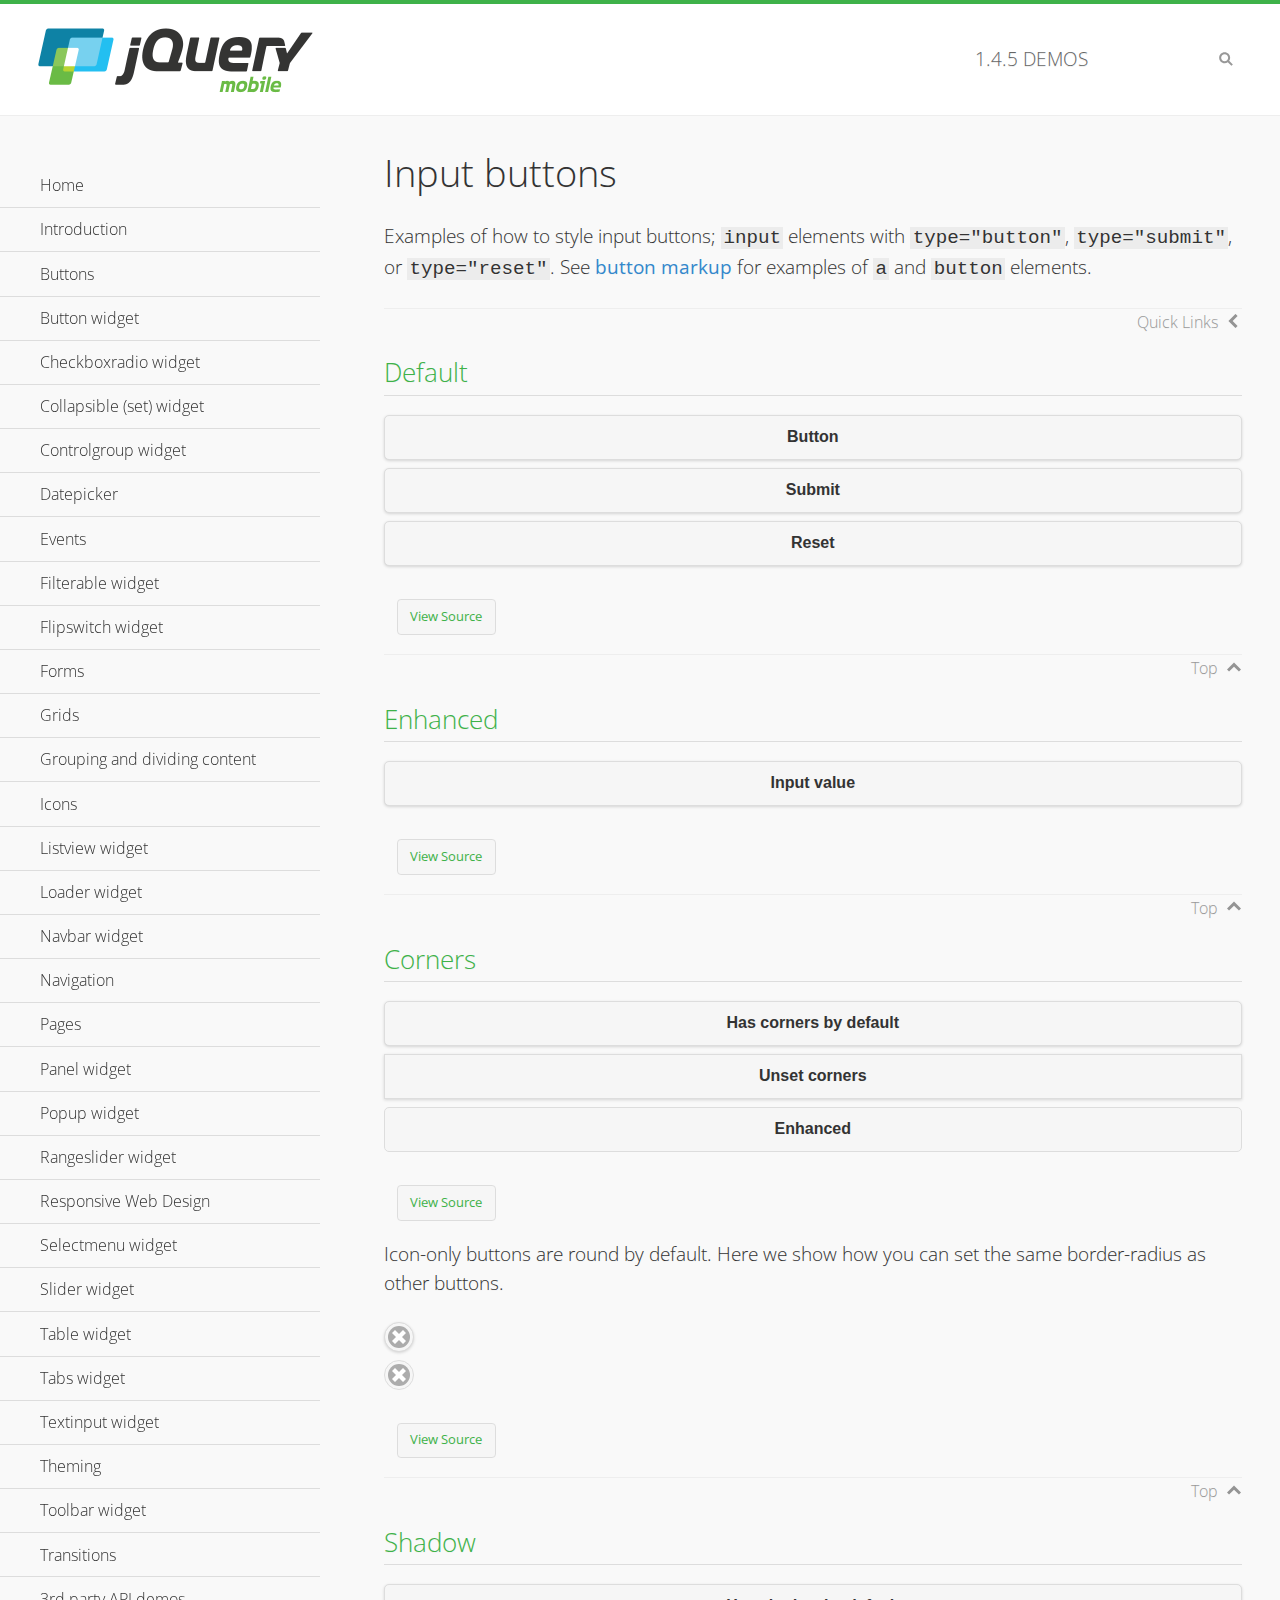
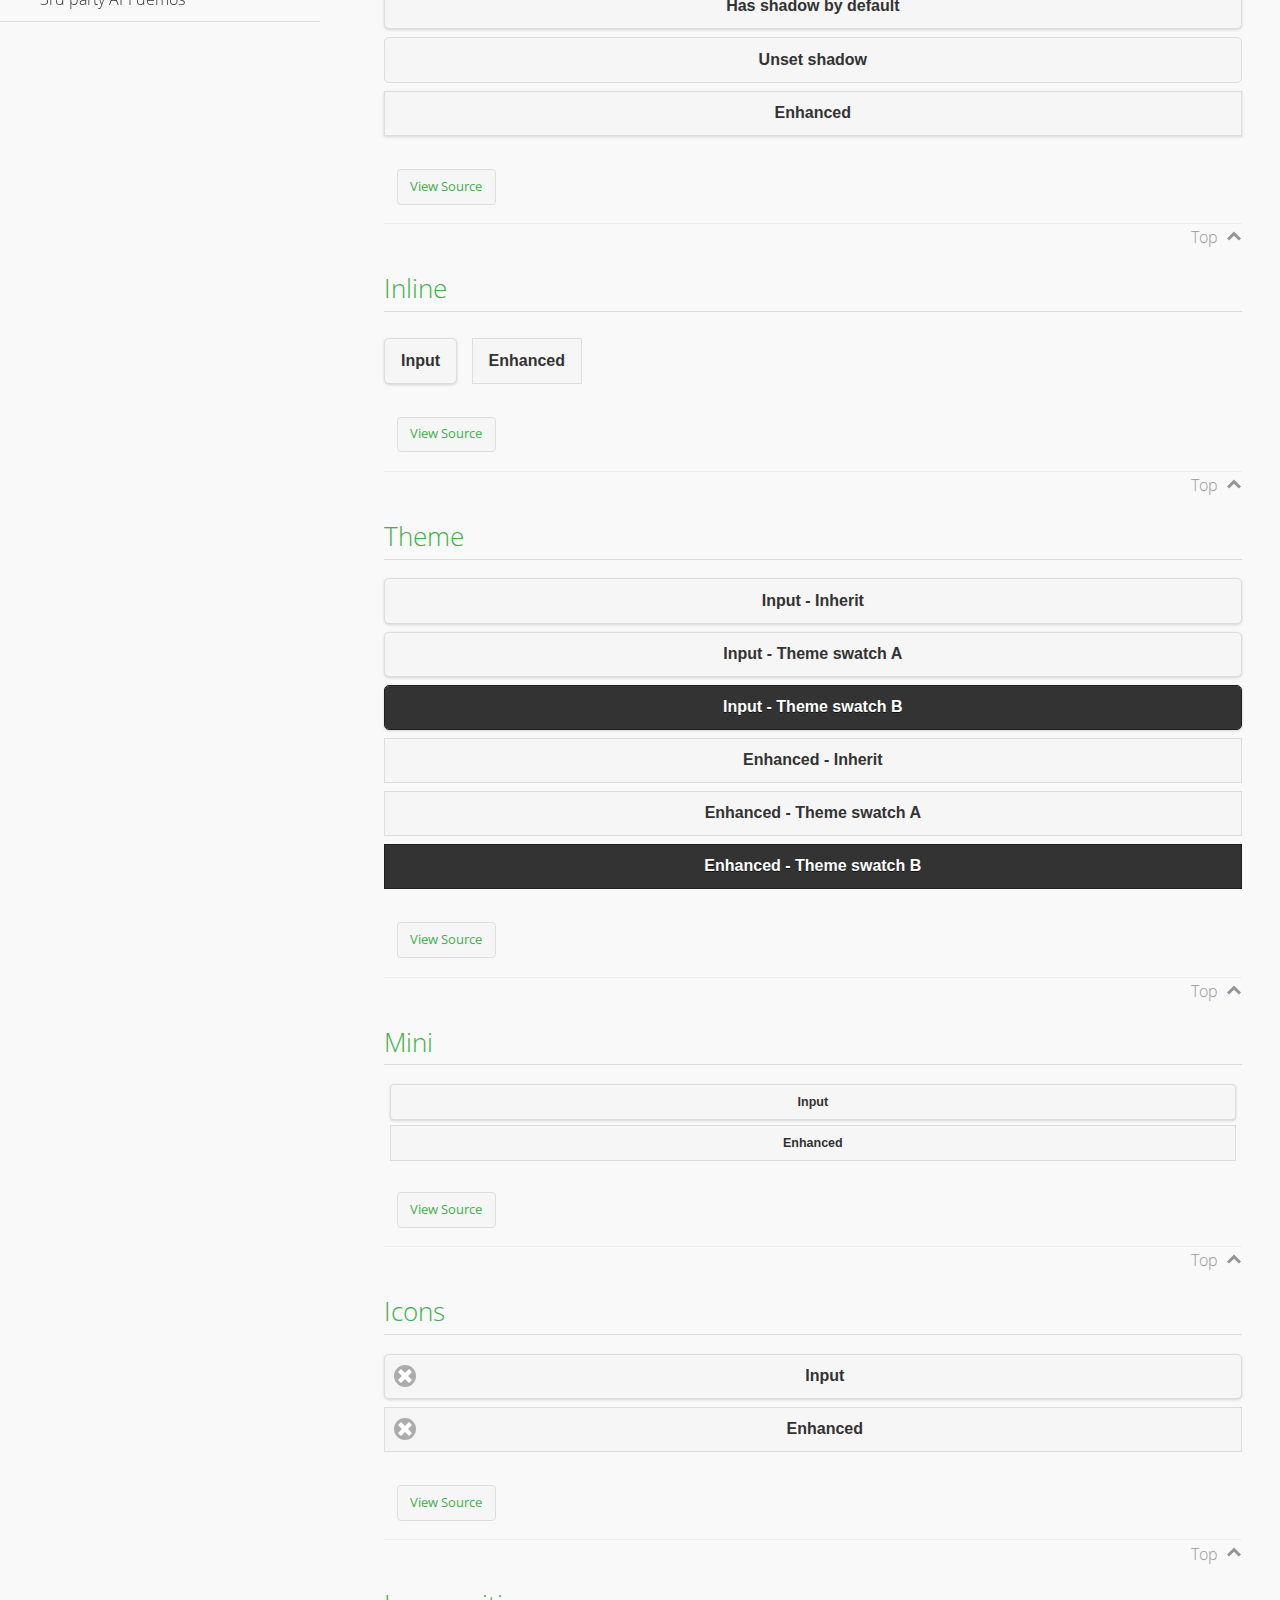
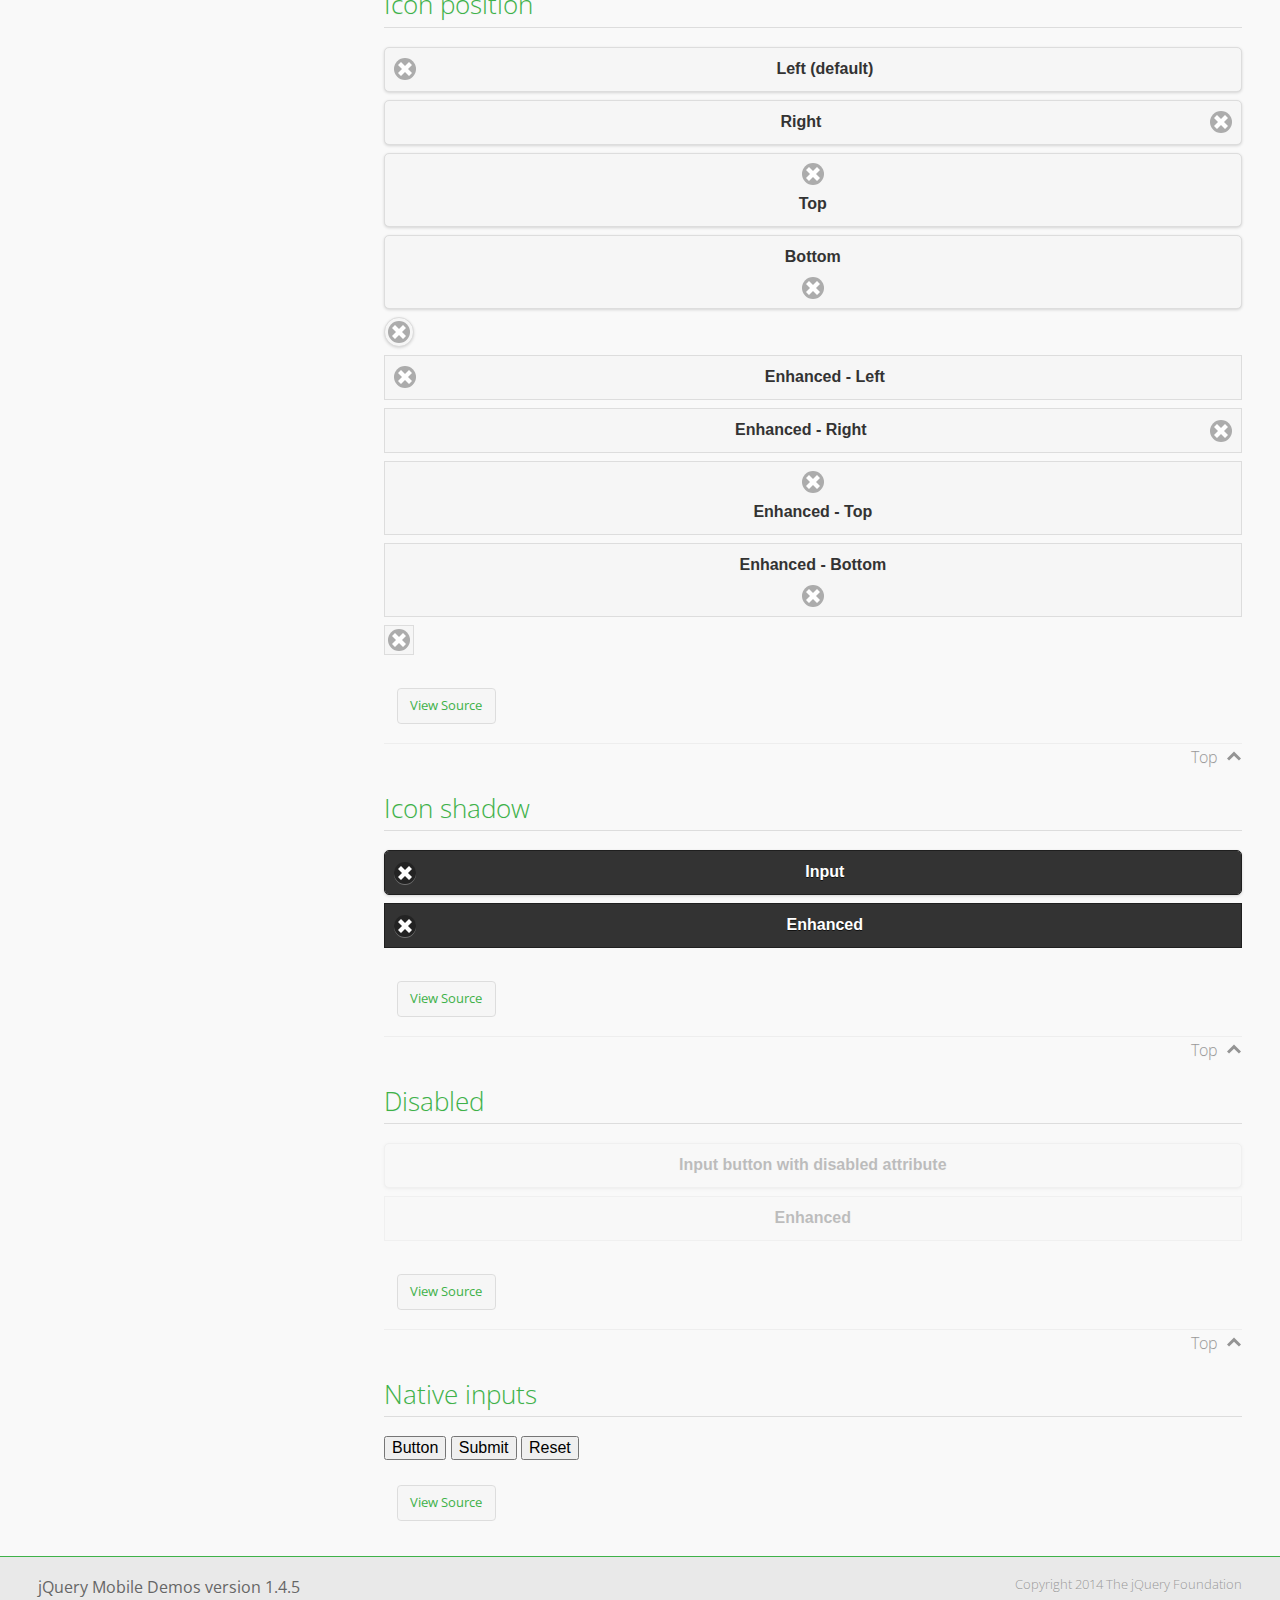
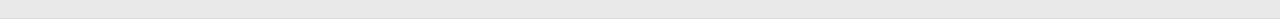
<file: jquery.mobile-1.4.5/demos/button/index.html>
<!DOCTYPE html>
<html>
<head>
	<meta charset="utf-8">
	<meta name="viewport" content="width=device-width, initial-scale=1">
	<title>Input buttons - jQuery Mobile Demos</title>
	<link rel="shortcut icon" href="../favicon.ico">
    <link rel="stylesheet" href="http://fonts.googleapis.com/css?family=Open+Sans:300,400,700">
	<link rel="stylesheet" href="../css/themes/default/jquery.mobile-1.4.5.min.css">
	<link rel="stylesheet" href="../_assets/css/jqm-demos.css">
	<script src="../js/jquery.js"></script>
	<script src="../_assets/js/index.js"></script>
	<script src="../js/jquery.mobile-1.4.5.min.js"></script>
</head>
<body>
<div data-role="page" class="jqm-demos" data-quicklinks="true">

	<div data-role="header" class="jqm-header">
		<h2><a href="../" title="jQuery Mobile Demos home"><img src="../_assets/img/jquery-logo.png" alt="jQuery Mobile"></a></h2>
		<p><span class="jqm-version"></span> Demos</p>
		<a href="#" class="jqm-navmenu-link ui-btn ui-btn-icon-notext ui-corner-all ui-icon-bars ui-nodisc-icon ui-alt-icon ui-btn-left">Menu</a>
		<a href="#" class="jqm-search-link ui-btn ui-btn-icon-notext ui-corner-all ui-icon-search ui-nodisc-icon ui-alt-icon ui-btn-right">Search</a>
	</div><!-- /header -->

	<div role="main" class="ui-content jqm-content">

		<h1>Input buttons</h1>

		<p>Examples of how to style input buttons; <code>input</code> elements with <code>type="button"</code>, <code>type="submit"</code>, or <code>type="reset"</code>. See <a href="../button-markup/">button markup</a> for examples of <code>a</code> and <code>button</code> elements.</p>

		<h2>Default</h2>

		<div data-demo-html="true">
			<form>
				<input type="button" value="Button">
				<input type="submit" value="Submit">
				<input type="reset" value="Reset">
			</form>
		</div><!--/demo-html -->

		<h2>Enhanced</h2>

		<div data-demo-html="true">
			<form>
				<div class="ui-input-btn ui-btn ui-corner-all ui-shadow">
					Input value
					<input type="button" data-enhanced="true" value="Input value">
				</div>
			</form>
		</div><!--/demo-html -->

		<h2>Corners</h2>

		<div data-demo-html="true">
			<form>
				<input type="button" value="Has corners by default">
				<input type="button" data-corners="false" value="Unset corners">
				<div class="ui-input-btn ui-btn ui-corner-all">
					Enhanced
					<input type="button" data-enhanced="true" value="Enhanced">
				</div>
			</form>
		</div><!--/demo-html -->

		<p>Icon-only buttons are round by default. Here we show how you can set the same border-radius as other buttons.</p>

		<div data-demo-html="true" data-demo-css="true">
			<form>
				<input type="button" data-icon="delete" data-iconpos="notext" value="Icon only">
				<div id="custom-border-radius">
					<div class="ui-input-btn ui-btn ui-icon-delete ui-btn-icon-notext ui-corner-all">
						Enhanced - Icon only
						<input type="button" data-enhanced="true" value="Enhanced - Icon only">
					</div>
				</div>
			</form>
		</div><!--/demo-html -->

		<h2>Shadow</h2>

		<div data-demo-html="true">
			<form>
				<input type="button" value="Has shadow by default">
				<input type="button" data-shadow="false" value="Unset shadow">
				<div class="ui-input-btn ui-btn ui-shadow">
					Enhanced
					<input type="button" data-enhanced="true" value="Enhanced">
				</div>
			</form>
		</div><!--/demo-html -->

		<h2>Inline</h2>

		<div data-demo-html="true">
			<form>
				<input type="button" data-inline="true" value="Input">
				<div class="ui-input-btn ui-btn ui-btn-inline">
					Enhanced
					<input type="button" data-enhanced="true" value="Enhanced">
				</div>
			</form>
		</div><!--/demo-html -->

		<h2>Theme</h2>

		<div data-demo-html="true">
			<form>
				<input type="button" value="Input - Inherit">
				<input type="button" data-theme="a" value="Input - Theme swatch A">
				<input type="button" data-theme="b" value="Input - Theme swatch B">
				<div class="ui-input-btn ui-btn">
					Enhanced - Inherit
					<input type="button" data-enhanced="true" value="Enhanced - Inherit">
				</div>
				<div class="ui-input-btn ui-btn ui-btn-a">
					Enhanced - Theme swatch A
					<input type="button" data-enhanced="true" value="Enhanced - Theme swatch A">
				</div>
				<div class="ui-input-btn ui-btn ui-btn-b">
					Enhanced - Theme swatch B
					<input type="button" data-enhanced="true" value="Enhanced - Theme swatch B">
				</div>
			</form>
		</div><!--/demo-html -->

		<h2>Mini</h2>

		<div data-demo-html="true">
			<form>
				<input type="button" data-mini="true" value="Input">
				<div class="ui-input-btn ui-btn ui-mini">
					Enhanced
					<input type="button" data-enhanced="true" value="Enhanced">
				</div>
			</form>
		</div><!--/demo-html -->

		<h2>Icons</h2>

		<div data-demo-html="true">
			<form>
				<input type="button" data-icon="delete" value="Input">
				<div class="ui-input-btn ui-btn ui-icon-delete ui-btn-icon-left">
					Enhanced
					<input type="button" data-enhanced="true" value="Enhanced">
				</div>
			</form>
		</div><!--/demo-html -->

		<h2>Icon position</h2>

		<div data-demo-html="true">
			<form>
				<input type="button" data-icon="delete" value="Left (default)">
				<input type="button" data-icon="delete" data-iconpos="right" value="Right">
				<input type="button" data-icon="delete" data-iconpos="top" value="Top">
				<input type="button" data-icon="delete" data-iconpos="bottom" value="Bottom">
				<input type="button" data-icon="delete" data-iconpos="notext" value="Icon only">
				<div class="ui-input-btn ui-btn ui-icon-delete ui-btn-icon-left">
					Enhanced - Left
					<input type="button" data-enhanced="true" value="Enhanced - Left">
				</div>
				<div class="ui-input-btn ui-btn ui-icon-delete ui-btn-icon-right">
					Enhanced - Right
					<input type="button" data-enhanced="true" value="Enhanced - Right">
				</div>
				<div class="ui-input-btn ui-btn ui-icon-delete ui-btn-icon-top">
					Enhanced - Top
					<input type="button" data-enhanced="true" value="Enhanced - Top">
				</div>
				<div class="ui-input-btn ui-btn ui-icon-delete ui-btn-icon-bottom">
					Enhanced - Bottom
					<input type="button" data-enhanced="true" value="Enhanced - Bottom">
				</div>
				<div class="ui-input-btn ui-btn ui-icon-delete ui-btn-icon-notext">
					Enhanced - Icon only
					<input type="button" data-enhanced="true" value="Enhanced - Icon only">
				</div>
			</form>
		</div><!--/demo-html -->

		<h2>Icon shadow</h2>

		<div data-demo-html="true">
			<form>
				<input type="button" data-theme="b" data-icon="delete" data-iconshadow="true" value="Input">
				<div class="ui-input-btn ui-btn ui-btn-b ui-icon-delete ui-btn-icon-left ui-shadow-icon">
					Enhanced
					<input type="button" data-enhanced="true" value="Enhanced">
				</div>
			</form>
		</div><!--/demo-html -->

		<h2>Disabled</h2>

		<div data-demo-html="true">
			<form>
				<input type="button" disabled value="Input button with disabled attribute">
				<div class="ui-input-btn ui-btn ui-state-disabled">
					Enhanced
					<input type="button" disabled data-enhanced="true" value="Enhanced">
				</div>
			</form>
		</div><!--/demo-html -->

		<h2>Native inputs</h2>

		<div data-demo-html="true">
			<form>
				<input type="button" data-role="none" value="Button">
				<input type="submit" data-role="none" value="Submit">
				<input type="reset" data-role="none" value="Reset">
			</form>
		</div><!--/demo-html -->

	</div><!-- /content -->
	    <div data-role="panel" class="jqm-navmenu-panel" data-position="left" data-display="overlay" data-theme="a">
	    	<ul class="jqm-list ui-alt-icon ui-nodisc-icon">
<li data-filtertext="demos homepage" data-icon="home"><a href=".././">Home</a></li>
<li data-filtertext="introduction overview getting started"><a href="../intro/" data-ajax="false">Introduction</a></li>
<li data-filtertext="buttons button markup buttonmarkup method anchor link button element"><a href="../button-markup/" data-ajax="false">Buttons</a></li>
<li data-filtertext="form button widget input button submit reset"><a href="../button/" data-ajax="false">Button widget</a></li>
<li data-role="collapsible" data-enhanced="true" data-collapsed-icon="carat-d" data-expanded-icon="carat-u" data-iconpos="right" data-inset="false" class="ui-collapsible ui-collapsible-themed-content ui-collapsible-collapsed">
	<h3 class="ui-collapsible-heading ui-collapsible-heading-collapsed">
		<a href="#" class="ui-collapsible-heading-toggle ui-btn ui-btn-icon-right ui-btn-inherit ui-icon-carat-d">
		    Checkboxradio widget<span class="ui-collapsible-heading-status"> click to expand contents</span>
		</a>
	</h3>
	<div class="ui-collapsible-content ui-body-inherit ui-collapsible-content-collapsed" aria-hidden="true">
		<ul>
			<li data-filtertext="form checkboxradio widget checkbox input checkboxes controlgroups"><a href="../checkboxradio-checkbox/" data-ajax="false">Checkboxes</a></li>
			<li data-filtertext="form checkboxradio widget radio input radio buttons controlgroups"><a href="../checkboxradio-radio/" data-ajax="false">Radio buttons</a></li>
		</ul>
	</div>
</li>
<li data-role="collapsible" data-enhanced="true" data-collapsed-icon="carat-d" data-expanded-icon="carat-u" data-iconpos="right" data-inset="false" class="ui-collapsible ui-collapsible-themed-content ui-collapsible-collapsed">
	<h3 class="ui-collapsible-heading ui-collapsible-heading-collapsed">
		<a href="#" class="ui-collapsible-heading-toggle ui-btn ui-btn-icon-right ui-btn-inherit ui-icon-carat-d">
			Collapsible (set) widget<span class="ui-collapsible-heading-status"> click to expand contents</span>
		</a>
	</h3>
	<div class="ui-collapsible-content ui-body-inherit ui-collapsible-content-collapsed" aria-hidden="true">
		<ul>
			<li data-filtertext="collapsibles content formatting"><a href="../collapsible/" data-ajax="false">Collapsible</a></li>
			<li data-filtertext="dynamic collapsible set accordion append expand"><a href="../collapsible-dynamic/" data-ajax="false">Dynamic collapsibles</a></li>
			<li data-filtertext="accordions collapsible set widget content formatting grouped collapsibles"><a href="../collapsibleset/" data-ajax="false">Collapsible set</a></li>
		</ul>
	</div>
</li>
<li data-role="collapsible" data-enhanced="true" data-collapsed-icon="carat-d" data-expanded-icon="carat-u" data-iconpos="right" data-inset="false" class="ui-collapsible ui-collapsible-themed-content ui-collapsible-collapsed">
	<h3 class="ui-collapsible-heading ui-collapsible-heading-collapsed">
		<a href="#" class="ui-collapsible-heading-toggle ui-btn ui-btn-icon-right ui-btn-inherit ui-icon-carat-d">
			Controlgroup widget<span class="ui-collapsible-heading-status"> click to expand contents</span>
		</a>
	</h3>
	<div class="ui-collapsible-content ui-body-inherit ui-collapsible-content-collapsed" aria-hidden="true">
		<ul>
			<li data-filtertext="controlgroups selectmenu checkboxradio input grouped buttons horizontal vertical"><a href="../controlgroup/" data-ajax="false">Controlgroup</a></li>
			<li data-filtertext="dynamic controlgroup dynamically add buttons"><a href="../controlgroup-dynamic/" data-ajax="false">Dynamic controlgroups</a></li>
		</ul>
	</div>
</li>
<li data-filtertext="form datepicker widget date input"><a href="../datepicker/" data-ajax="false">Datepicker</a></li>
<li data-role="collapsible" data-enhanced="true" data-collapsed-icon="carat-d" data-expanded-icon="carat-u" data-iconpos="right" data-inset="false" class="ui-collapsible ui-collapsible-themed-content ui-collapsible-collapsed">
	<h3 class="ui-collapsible-heading ui-collapsible-heading-collapsed">
		<a href="#" class="ui-collapsible-heading-toggle ui-btn ui-btn-icon-right ui-btn-inherit ui-icon-carat-d">
			Events<span class="ui-collapsible-heading-status"> click to expand contents</span>
		</a>
	</h3>
	<div class="ui-collapsible-content ui-body-inherit ui-collapsible-content-collapsed" aria-hidden="true">
		<ul>
			<li data-filtertext="swipe to delete list items listviews swipe events"><a href="../swipe-list/" data-ajax="false">Swipe list items</a></li>
			<li data-filtertext="swipe to navigate swipe page navigation swipe events"><a href="../swipe-page/" data-ajax="false">Swipe page navigation</a></li>
		</ul>
	</div>
</li>
<li data-filtertext="filterable filter elements sorting searching listview table"><a href="../filterable/" data-ajax="false">Filterable widget</a></li>
<li data-filtertext="form flipswitch widget flip toggle switch binary select checkbox input"><a href="../flipswitch/" data-ajax="false">Flipswitch widget</a></li>
<li data-role="collapsible" data-enhanced="true" data-collapsed-icon="carat-d" data-expanded-icon="carat-u" data-iconpos="right" data-inset="false" class="ui-collapsible ui-collapsible-themed-content ui-collapsible-collapsed">
	<h3 class="ui-collapsible-heading ui-collapsible-heading-collapsed">
		<a href="#" class="ui-collapsible-heading-toggle ui-btn ui-btn-icon-right ui-btn-inherit ui-icon-carat-d">
			Forms<span class="ui-collapsible-heading-status"> click to expand contents</span>
		</a>
	</h3>
	<div class="ui-collapsible-content ui-body-inherit ui-collapsible-content-collapsed" aria-hidden="true">
		<ul>
			<li data-filtertext="forms text checkbox radio range button submit reset inputs selects textarea slider flipswitch label form elements"><a href="../forms/" data-ajax="false">Forms</a></li>
			<li data-filtertext="form hide labels hidden accessible ui-hidden-accessible forms"><a href="../forms-label-hidden-accessible/" data-ajax="false">Hide labels</a></li>
			<li data-filtertext="form field containers fieldcontain ui-field-contain forms"><a href="../forms-field-contain/" data-ajax="false">Field containers</a></li>
			<li data-filtertext="forms disabled form elements"><a href="../forms-disabled/" data-ajax="false">Forms disabled</a></li>
			<li data-filtertext="forms gallery examples overview forms text checkbox radio range button submit reset inputs selects textarea slider flipswitch label form elements"><a href="../forms-gallery/" data-ajax="false">Forms gallery</a></li>
		</ul>
	</div>
</li>
<li data-role="collapsible" data-enhanced="true" data-collapsed-icon="carat-d" data-expanded-icon="carat-u" data-iconpos="right" data-inset="false" class="ui-collapsible ui-collapsible-themed-content ui-collapsible-collapsed">
	<h3 class="ui-collapsible-heading ui-collapsible-heading-collapsed">
		<a href="#" class="ui-collapsible-heading-toggle ui-btn ui-btn-icon-right ui-btn-inherit ui-icon-carat-d">
			Grids<span class="ui-collapsible-heading-status"> click to expand contents</span>
		</a>
	</h3>
	<div class="ui-collapsible-content ui-body-inherit ui-collapsible-content-collapsed" aria-hidden="true">
		<ul>
			<li data-filtertext="grids columns blocks content formatting rwd responsive css framework"><a href="../grids/" data-ajax="false">Grids</a></li>
			<li data-filtertext="buttons in grids css framework"><a href="../grids-buttons/" data-ajax="false">Buttons in grids</a></li>
			<li data-filtertext="custom responsive grids rwd css framework"><a href="../grids-custom-responsive/" data-ajax="false">Custom responsive grids</a></li>
		</ul>
	</div>
</li>
<li data-filtertext="blocks content formatting sections heading"><a href="../body-bar-classes/" data-ajax="false">Grouping and dividing content</a></li>
<li data-role="collapsible" data-enhanced="true" data-collapsed-icon="carat-d" data-expanded-icon="carat-u" data-iconpos="right" data-inset="false" class="ui-collapsible ui-collapsible-themed-content ui-collapsible-collapsed">
	<h3 class="ui-collapsible-heading ui-collapsible-heading-collapsed">
		<a href="#" class="ui-collapsible-heading-toggle ui-btn ui-btn-icon-right ui-btn-inherit ui-icon-carat-d">
			Icons<span class="ui-collapsible-heading-status"> click to expand contents</span>
		</a>
	</h3>
	<div class="ui-collapsible-content ui-body-inherit ui-collapsible-content-collapsed" aria-hidden="true">
		<ul>
			<li data-filtertext="button icons svg disc alt custom icon position"><a href="../icons/" data-ajax="false">Icons</a></li>
			<li data-filtertext=""><a href="../icons-grunticon/" data-ajax="false">Grunticon loader</a></li>
		</ul>
	</div>
</li>
<li data-role="collapsible" data-enhanced="true" data-collapsed-icon="carat-d" data-expanded-icon="carat-u" data-iconpos="right" data-inset="false" class="ui-collapsible ui-collapsible-themed-content ui-collapsible-collapsed">
	<h3 class="ui-collapsible-heading ui-collapsible-heading-collapsed">
		<a href="#" class="ui-collapsible-heading-toggle ui-btn ui-btn-icon-right ui-btn-inherit ui-icon-carat-d">
			Listview widget<span class="ui-collapsible-heading-status"> click to expand contents</span>
		</a>
	</h3>
	<div class="ui-collapsible-content ui-body-inherit ui-collapsible-content-collapsed" aria-hidden="true">
		<ul>
			<li data-filtertext="listview widget thumbnails icons nested split button collapsible ul ol"><a href="../listview/" data-ajax="false">Listview</a></li>
			<li data-filtertext="autocomplete filterable reveal listview filtertextbeforefilter placeholder"><a href="../listview-autocomplete/" data-ajax="false">Listview autocomplete</a></li>
			<li data-filtertext="autocomplete filterable reveal listview remote data filtertextbeforefilter placeholder"><a href="../listview-autocomplete-remote/" data-ajax="false">Listview autocomplete remote data</a></li>
			<li data-filtertext="autodividers anchor jump scroll linkbars listview lists ul ol"><a href="../listview-autodividers-linkbar/" data-ajax="false">Listview autodividers linkbar</a></li>
			<li data-filtertext="listview autodividers selector autodividersselector lists ul ol"><a href="../listview-autodividers-selector/" data-ajax="false">Listview autodividers selector</a></li>
			<li data-filtertext="listview nested list items"><a href="../listview-nested-lists/" data-ajax="false">Nested Listviews</a></li>
			<li data-filtertext="listview collapsible list items flat"><a href="../listview-collapsible-item-flat/" data-ajax="false">Listview collapsible list items (flat)</a></li>
			<li data-filtertext="listview collapsible list indented"><a href="../listview-collapsible-item-indented/" data-ajax="false">Listview collapsible list items (indented)</a></li>
			<li data-filtertext="grid listview responsive grids responsive listviews lists ul"><a href="../listview-grid/" data-ajax="false">Listview responsive grid</a></li>
		</ul>
	</div>
</li>
<li data-filtertext="loader widget page loading navigation overlay spinner"><a href="../loader/" data-ajax="false">Loader widget</a></li>
<li data-filtertext="navbar widget navmenu toolbars header footer"><a href="../navbar/" data-ajax="false">Navbar widget</a></li>
<li data-role="collapsible" data-enhanced="true" data-collapsed-icon="carat-d" data-expanded-icon="carat-u" data-iconpos="right" data-inset="false" class="ui-collapsible ui-collapsible-themed-content ui-collapsible-collapsed">
	<h3 class="ui-collapsible-heading ui-collapsible-heading-collapsed">
		<a href="#" class="ui-collapsible-heading-toggle ui-btn ui-btn-icon-right ui-btn-inherit ui-icon-carat-d">
			Navigation<span class="ui-collapsible-heading-status"> click to expand contents</span>
		</a>
	</h3>
	<div class="ui-collapsible-content ui-body-inherit ui-collapsible-content-collapsed" aria-hidden="true">
		<ul>
			<li data-filtertext="ajax navigation navigate widget history event method"><a href="../navigation/" data-ajax="false">Navigation</a></li>
			<li data-filtertext="linking pages page links navigation ajax prefetch cache"><a href="../navigation-linking-pages/" data-ajax="false">Linking pages</a></li>
			<!-- <li data-filtertext="php redirect server redirection server-side navigation"><a href="../navigation-php-redirect/" data-ajax="false">PHP redirect demo</a></li>-->
			<li data-filtertext="navigation redirection hash query"><a href="../navigation-hash-processing/" data-ajax="false">Hash processing demo</a></li>
			<li data-filtertext="navigation redirection hash query"><a href="../page-events/" data-ajax="false">Page Navigation Events</a></li>
		</ul>
	</div>
</li>
<li data-role="collapsible" data-enhanced="true" data-collapsed-icon="carat-d" data-expanded-icon="carat-u" data-iconpos="right" data-inset="false" class="ui-collapsible ui-collapsible-themed-content ui-collapsible-collapsed">
	<h3 class="ui-collapsible-heading ui-collapsible-heading-collapsed">
		<a href="#" class="ui-collapsible-heading-toggle ui-btn ui-btn-icon-right ui-btn-inherit ui-icon-carat-d">
			Pages<span class="ui-collapsible-heading-status"> click to expand contents</span>
		</a>
	</h3>
	<div class="ui-collapsible-content ui-body-inherit ui-collapsible-content-collapsed" aria-hidden="true">
		<ul>
			<li data-filtertext="pages page widget ajax navigation"><a href="../pages/" data-ajax="false">Pages</a></li>
			<li data-filtertext="single page"><a href="../pages-single-page/" data-ajax="false">Single page</a></li>
			<li data-filtertext="multipage multi-page page"><a href="../pages-multi-page/" data-ajax="false">Multi-page template</a></li>
			<li data-filtertext="dialog page widget modal popup"><a href="../pages-dialog/" data-ajax="false">Dialog page</a></li>
		</ul>
	</div>
</li>
<li data-role="collapsible" data-enhanced="true" data-collapsed-icon="carat-d" data-expanded-icon="carat-u" data-iconpos="right" data-inset="false" class="ui-collapsible ui-collapsible-themed-content ui-collapsible-collapsed">
	<h3 class="ui-collapsible-heading ui-collapsible-heading-collapsed">
		<a href="#" class="ui-collapsible-heading-toggle ui-btn ui-btn-icon-right ui-btn-inherit ui-icon-carat-d">
			Panel widget<span class="ui-collapsible-heading-status"> click to expand contents</span>
		</a>
	</h3>
	<div class="ui-collapsible-content ui-body-inherit ui-collapsible-content-collapsed" aria-hidden="true">
		<ul>
			<li data-filtertext="panel widget sliding panels reveal push overlay responsive"><a href="../panel/" data-ajax="false">Panel</a></li>
			<li data-filtertext=""><a href="../panel-external/" data-ajax="false">External panels</a></li>
			<li data-filtertext="panel "><a href="../panel-fixed/" data-ajax="false">Fixed panels</a></li>
			<li data-filtertext="panel slide panels sliding panels shadow rwd responsive breakpoint"><a href="../panel-responsive/" data-ajax="false">Panels responsive</a></li>
			<li data-filtertext="panel custom style custom panel width reveal shadow listview panel styling page background wrapper"><a href="../panel-styling/" data-ajax="false">Custom panel style</a></li>
			<li data-filtertext="panel open on swipe"><a href="../panel-swipe-open/" data-ajax="false">Panel open on swipe</a></li>
			<li data-filtertext="panels outside page internal external toolbars"><a href="../panel-external-internal/" data-ajax="false">Panel external and internal</a></li>
		</ul>
	</div>
</li>
<li data-role="collapsible" data-enhanced="true" data-collapsed-icon="carat-d" data-expanded-icon="carat-u" data-iconpos="right" data-inset="false" class="ui-collapsible ui-collapsible-themed-content ui-collapsible-collapsed">
	<h3 class="ui-collapsible-heading ui-collapsible-heading-collapsed">
		<a href="#" class="ui-collapsible-heading-toggle ui-btn ui-btn-icon-right ui-btn-inherit ui-icon-carat-d">
			Popup widget<span class="ui-collapsible-heading-status"> click to expand contents</span>
		</a>
	</h3>
	<div class="ui-collapsible-content ui-body-inherit ui-collapsible-content-collapsed" aria-hidden="true">
		<ul>
			<li data-filtertext="popup widget popups dialog modal transition tooltip lightbox form overlay screen flip pop fade transition"><a href="../popup/" data-ajax="false">Popup</a></li>
			<li data-filtertext="popup alignment position"><a href="../popup-alignment/" data-ajax="false">Popup alignment</a></li>
			<li data-filtertext="popup arrow size popups popover"><a href="../popup-arrow-size/" data-ajax="false">Popup arrow size</a></li>
			<li data-filtertext="dynamic popups popup images lightbox"><a href="../popup-dynamic/" data-ajax="false">Dynamic popups</a></li>
			<li data-filtertext="popups with iframes scaling"><a href="../popup-iframe/" data-ajax="false">Popups with iframes</a></li>
			<li data-filtertext="popup image scaling"><a href="../popup-image-scaling/" data-ajax="false">Popup image scaling</a></li>
			<li data-filtertext="external popup outside multi-page"><a href="../popup-outside-multipage/" data-ajax="false">Popup outside multi-page</a></li>
		</ul>
	</div>
</li>
<li data-filtertext="form rangeslider widget dual sliders dual handle sliders range input"><a href="../rangeslider/" data-ajax="false">Rangeslider widget</a></li>
<li data-filtertext="responsive web design rwd adaptive progressive enhancement PE accessible mobile breakpoints media query media queries"><a href="../rwd/" data-ajax="false">Responsive Web Design</a></li>
<li data-role="collapsible" data-enhanced="true" data-collapsed-icon="carat-d" data-expanded-icon="carat-u" data-iconpos="right" data-inset="false" class="ui-collapsible ui-collapsible-themed-content ui-collapsible-collapsed">
	<h3 class="ui-collapsible-heading ui-collapsible-heading-collapsed">
		<a href="#" class="ui-collapsible-heading-toggle ui-btn ui-btn-icon-right ui-btn-inherit ui-icon-carat-d">
			Selectmenu widget<span class="ui-collapsible-heading-status"> click to expand contents</span>
		</a>
	</h3>
	<div class="ui-collapsible-content ui-body-inherit ui-collapsible-content-collapsed" aria-hidden="true">
		<ul>
			<li data-filtertext="form selectmenu widget select input custom select menu selects"><a href="../selectmenu/" data-ajax="false">Selectmenu</a></li>
			<li data-filtertext="form custom select menu selectmenu widget custom menu option optgroup multiple selects"><a href="../selectmenu-custom/" data-ajax="false">Custom select menu</a></li>
			<li data-filtertext="filterable select filter popup dialog"><a href="../selectmenu-custom-filter/" data-ajax="false">Custom select menu with filter</a></li>
		</ul>
	</div>
</li>
<li data-role="collapsible" data-enhanced="true" data-collapsed-icon="carat-d" data-expanded-icon="carat-u" data-iconpos="right" data-inset="false" class="ui-collapsible ui-collapsible-themed-content ui-collapsible-collapsed">
	<h3 class="ui-collapsible-heading ui-collapsible-heading-collapsed">
		<a href="#" class="ui-collapsible-heading-toggle ui-btn ui-btn-icon-right ui-btn-inherit ui-icon-carat-d">
			Slider widget<span class="ui-collapsible-heading-status"> click to expand contents</span>
		</a>
	</h3>
	<div class="ui-collapsible-content ui-body-inherit ui-collapsible-content-collapsed" aria-hidden="true">
		<ul>
			<li data-filtertext="form slider widget range input single sliders"><a href="../slider/" data-ajax="false">Slider</a></li>
			<li data-filtertext="form slider widget flipswitch slider binary select flip toggle switch"><a href="../slider-flipswitch/" data-ajax="false">Slider flip toggle switch</a></li>
			<li data-filtertext="form slider tooltip handle value input range sliders"><a href="../slider-tooltip/" data-ajax="false">Slider tooltip</a></li>
		</ul>
	</div>
</li>
<li data-role="collapsible" data-enhanced="true" data-collapsed-icon="carat-d" data-expanded-icon="carat-u" data-iconpos="right" data-inset="false" class="ui-collapsible ui-collapsible-themed-content ui-collapsible-collapsed">
	<h3 class="ui-collapsible-heading ui-collapsible-heading-collapsed">
		<a href="#" class="ui-collapsible-heading-toggle ui-btn ui-btn-icon-right ui-btn-inherit ui-icon-carat-d">
			Table widget<span class="ui-collapsible-heading-status"> click to expand contents</span>
		</a>
	</h3>
	<div class="ui-collapsible-content ui-body-inherit ui-collapsible-content-collapsed" aria-hidden="true">
		<ul>
			<li data-filtertext="table widget reflow column toggle th td responsive tables rwd hide show tabular"><a href="../table-column-toggle/" data-ajax="false">Table Column Toggle</a></li>
			<li data-filtertext="table column toggle phone comparison demo"><a href="../table-column-toggle-example/" data-ajax="false">Table Column Toggle demo</a></li>
			<li data-filtertext="responsive tables table column toggle heading groups rwd breakpoint"><a href="../table-column-toggle-heading-groups/" data-ajax="false">Table Column Toggle heading groups</a></li>
			<li data-filtertext="responsive tables table column toggle hide rwd breakpoint customization options"><a href="../table-column-toggle-options/" data-ajax="false">Table Column Toggle options</a></li>
			<li data-filtertext="table reflow th td responsive rwd columns tabular"><a href="../table-reflow/" data-ajax="false">Table Reflow</a></li>
			<li data-filtertext="responsive tables table reflow heading groups rwd breakpoint"><a href="../table-reflow-heading-groups/" data-ajax="false">Table Reflow heading groups</a></li>
			<li data-filtertext="responsive tables table reflow stripes strokes table style"><a href="../table-reflow-stripes-strokes/" data-ajax="false">Table Reflow stripes and strokes</a></li>
			<li data-filtertext="responsive tables table reflow stack custom styles"><a href="../table-reflow-styling/" data-ajax="false">Table Reflow custom styles</a></li>
		</ul>
	</div>
</li>
<li data-filtertext="ui tabs widget"><a href="../tabs/" data-ajax="false">Tabs widget</a></li>
<li data-filtertext="form textinput widget text input textarea number date time tel email file color password"><a href="../textinput/" data-ajax="false">Textinput widget</a></li>
<li data-role="collapsible" data-enhanced="true" data-collapsed-icon="carat-d" data-expanded-icon="carat-u" data-iconpos="right" data-inset="false" class="ui-collapsible ui-collapsible-themed-content ui-collapsible-collapsed">
	<h3 class="ui-collapsible-heading ui-collapsible-heading-collapsed">
		<a href="#" class="ui-collapsible-heading-toggle ui-btn ui-btn-icon-right ui-btn-inherit ui-icon-carat-d">
			Theming<span class="ui-collapsible-heading-status"> click to expand contents</span>
		</a>
	</h3>
	<div class="ui-collapsible-content ui-body-inherit ui-collapsible-content-collapsed" aria-hidden="true">
		<ul>
			<li data-filtertext="default theme swatches theming style css"><a href="../theme-default/" data-ajax="false">Default theme</a></li>
			<li data-filtertext="classic theme old theme swatches theming style css"><a href="../theme-classic/" data-ajax="false">Classic theme</a></li>
		</ul>
	</div>
</li>
<li data-role="collapsible" data-enhanced="true" data-collapsed-icon="carat-d" data-expanded-icon="carat-u" data-iconpos="right" data-inset="false" class="ui-collapsible ui-collapsible-themed-content ui-collapsible-collapsed">
	<h3 class="ui-collapsible-heading ui-collapsible-heading-collapsed">
		<a href="#" class="ui-collapsible-heading-toggle ui-btn ui-btn-icon-right ui-btn-inherit ui-icon-carat-d">
			Toolbar widget<span class="ui-collapsible-heading-status"> click to expand contents</span>
		</a>
	</h3>
	<div class="ui-collapsible-content ui-body-inherit ui-collapsible-content-collapsed" aria-hidden="true">
		<ul>
			<li data-filtertext="toolbar widget header footer toolbars fixed fullscreen external sections"><a href="../toolbar/" data-ajax="false">Toolbar</a></li>
			<li data-filtertext="dynamic toolbars dynamically add toolbar header footer"><a href="../toolbar-dynamic/" data-ajax="false">Dynamic toolbars</a></li>
			<li data-filtertext="external toolbars header footer"><a href="../toolbar-external/" data-ajax="false">External toolbars</a></li>
			<li data-filtertext="fixed toolbars header footer"><a href="../toolbar-fixed/" data-ajax="false">Fixed toolbars</a></li>
			<li data-filtertext="fixed fullscreen toolbars header footer"><a href="../toolbar-fixed-fullscreen/" data-ajax="false">Fullscreen toolbars</a></li>
			<li data-filtertext="external fixed toolbars header footer"><a href="../toolbar-fixed-external/" data-ajax="false">Fixed external toolbars</a></li>
			<li data-filtertext="external persistent toolbars header footer navbar navmenu"><a href="../toolbar-fixed-persistent/" data-ajax="false">Persistent toolbars</a></li>
			<li data-filtertext="external ajax optimized toolbars persistent toolbars header footer navbar"><a href="../toolbar-fixed-persistent-optimized/" data-ajax="false">Ajax optimized toolbars</a></li>
			<li data-filtertext="form in toolbars header footer"><a href="../toolbar-fixed-forms/" data-ajax="false">Form in toolbar</a></li>
		</ul>
	</div>
</li>
<li data-filtertext="page transitions animated pages popup navigation flip slide fade pop"><a href="../transitions/" data-ajax="false">Transitions</a></li>
<li data-role="collapsible" data-enhanced="true" data-collapsed-icon="carat-d" data-expanded-icon="carat-u" data-iconpos="right" data-inset="false" class="ui-collapsible ui-collapsible-themed-content ui-collapsible-collapsed">
	<h3 class="ui-collapsible-heading ui-collapsible-heading-collapsed">
		<a href="#" class="ui-collapsible-heading-toggle ui-btn ui-btn-icon-right ui-btn-inherit ui-icon-carat-d">
			3rd party API demos<span class="ui-collapsible-heading-status"> click to expand contents</span>
		</a>
	</h3>
	<div class="ui-collapsible-content ui-body-inherit ui-collapsible-content-collapsed" aria-hidden="true">
		<ul>
			<li data-filtertext="backbone requirejs navigation router"><a href="../backbone-requirejs/" data-ajax="false">Backbone RequireJS</a></li>
			<li data-filtertext="google maps geolocation demo"><a href="../map-geolocation/" data-ajax="false">Google Maps geolocation</a></li>
			<li data-filtertext="google maps hybrid"><a href="../map-list-toggle/" data-ajax="false">Google Maps list toggle</a></li>
		</ul>
	</div>
</li>



		     </ul>
		</div><!-- /panel -->


	<div data-role="footer" data-position="fixed" data-tap-toggle="false" class="jqm-footer">
		<p>jQuery Mobile Demos version <span class="jqm-version"></span></p>
		<p>Copyright 2014 The jQuery Foundation</p>
	</div><!-- /footer -->
	<!-- TODO: This should become an external panel so we can add input to markup (unique ID) -->
    <div data-role="panel" class="jqm-search-panel" data-position="right" data-display="overlay" data-theme="a">
		<div class="jqm-search">
			<ul class="jqm-list" data-filter-placeholder="Search demos..." data-filter-reveal="true">
<li data-filtertext="demos homepage" data-icon="home"><a href=".././">Home</a></li>
<li data-filtertext="introduction overview getting started"><a href="../intro/" data-ajax="false">Introduction</a></li>
<li data-filtertext="buttons button markup buttonmarkup method anchor link button element"><a href="../button-markup/" data-ajax="false">Buttons</a></li>
<li data-filtertext="form button widget input button submit reset"><a href="../button/" data-ajax="false">Button widget</a></li>
<li data-role="collapsible" data-enhanced="true" data-collapsed-icon="carat-d" data-expanded-icon="carat-u" data-iconpos="right" data-inset="false" class="ui-collapsible ui-collapsible-themed-content ui-collapsible-collapsed">
	<h3 class="ui-collapsible-heading ui-collapsible-heading-collapsed">
		<a href="#" class="ui-collapsible-heading-toggle ui-btn ui-btn-icon-right ui-btn-inherit ui-icon-carat-d">
		    Checkboxradio widget<span class="ui-collapsible-heading-status"> click to expand contents</span>
		</a>
	</h3>
	<div class="ui-collapsible-content ui-body-inherit ui-collapsible-content-collapsed" aria-hidden="true">
		<ul>
			<li data-filtertext="form checkboxradio widget checkbox input checkboxes controlgroups"><a href="../checkboxradio-checkbox/" data-ajax="false">Checkboxes</a></li>
			<li data-filtertext="form checkboxradio widget radio input radio buttons controlgroups"><a href="../checkboxradio-radio/" data-ajax="false">Radio buttons</a></li>
		</ul>
	</div>
</li>
<li data-role="collapsible" data-enhanced="true" data-collapsed-icon="carat-d" data-expanded-icon="carat-u" data-iconpos="right" data-inset="false" class="ui-collapsible ui-collapsible-themed-content ui-collapsible-collapsed">
	<h3 class="ui-collapsible-heading ui-collapsible-heading-collapsed">
		<a href="#" class="ui-collapsible-heading-toggle ui-btn ui-btn-icon-right ui-btn-inherit ui-icon-carat-d">
			Collapsible (set) widget<span class="ui-collapsible-heading-status"> click to expand contents</span>
		</a>
	</h3>
	<div class="ui-collapsible-content ui-body-inherit ui-collapsible-content-collapsed" aria-hidden="true">
		<ul>
			<li data-filtertext="collapsibles content formatting"><a href="../collapsible/" data-ajax="false">Collapsible</a></li>
			<li data-filtertext="dynamic collapsible set accordion append expand"><a href="../collapsible-dynamic/" data-ajax="false">Dynamic collapsibles</a></li>
			<li data-filtertext="accordions collapsible set widget content formatting grouped collapsibles"><a href="../collapsibleset/" data-ajax="false">Collapsible set</a></li>
		</ul>
	</div>
</li>
<li data-role="collapsible" data-enhanced="true" data-collapsed-icon="carat-d" data-expanded-icon="carat-u" data-iconpos="right" data-inset="false" class="ui-collapsible ui-collapsible-themed-content ui-collapsible-collapsed">
	<h3 class="ui-collapsible-heading ui-collapsible-heading-collapsed">
		<a href="#" class="ui-collapsible-heading-toggle ui-btn ui-btn-icon-right ui-btn-inherit ui-icon-carat-d">
			Controlgroup widget<span class="ui-collapsible-heading-status"> click to expand contents</span>
		</a>
	</h3>
	<div class="ui-collapsible-content ui-body-inherit ui-collapsible-content-collapsed" aria-hidden="true">
		<ul>
			<li data-filtertext="controlgroups selectmenu checkboxradio input grouped buttons horizontal vertical"><a href="../controlgroup/" data-ajax="false">Controlgroup</a></li>
			<li data-filtertext="dynamic controlgroup dynamically add buttons"><a href="../controlgroup-dynamic/" data-ajax="false">Dynamic controlgroups</a></li>
		</ul>
	</div>
</li>
<li data-filtertext="form datepicker widget date input"><a href="../datepicker/" data-ajax="false">Datepicker</a></li>
<li data-role="collapsible" data-enhanced="true" data-collapsed-icon="carat-d" data-expanded-icon="carat-u" data-iconpos="right" data-inset="false" class="ui-collapsible ui-collapsible-themed-content ui-collapsible-collapsed">
	<h3 class="ui-collapsible-heading ui-collapsible-heading-collapsed">
		<a href="#" class="ui-collapsible-heading-toggle ui-btn ui-btn-icon-right ui-btn-inherit ui-icon-carat-d">
			Events<span class="ui-collapsible-heading-status"> click to expand contents</span>
		</a>
	</h3>
	<div class="ui-collapsible-content ui-body-inherit ui-collapsible-content-collapsed" aria-hidden="true">
		<ul>
			<li data-filtertext="swipe to delete list items listviews swipe events"><a href="../swipe-list/" data-ajax="false">Swipe list items</a></li>
			<li data-filtertext="swipe to navigate swipe page navigation swipe events"><a href="../swipe-page/" data-ajax="false">Swipe page navigation</a></li>
		</ul>
	</div>
</li>
<li data-filtertext="filterable filter elements sorting searching listview table"><a href="../filterable/" data-ajax="false">Filterable widget</a></li>
<li data-filtertext="form flipswitch widget flip toggle switch binary select checkbox input"><a href="../flipswitch/" data-ajax="false">Flipswitch widget</a></li>
<li data-role="collapsible" data-enhanced="true" data-collapsed-icon="carat-d" data-expanded-icon="carat-u" data-iconpos="right" data-inset="false" class="ui-collapsible ui-collapsible-themed-content ui-collapsible-collapsed">
	<h3 class="ui-collapsible-heading ui-collapsible-heading-collapsed">
		<a href="#" class="ui-collapsible-heading-toggle ui-btn ui-btn-icon-right ui-btn-inherit ui-icon-carat-d">
			Forms<span class="ui-collapsible-heading-status"> click to expand contents</span>
		</a>
	</h3>
	<div class="ui-collapsible-content ui-body-inherit ui-collapsible-content-collapsed" aria-hidden="true">
		<ul>
			<li data-filtertext="forms text checkbox radio range button submit reset inputs selects textarea slider flipswitch label form elements"><a href="../forms/" data-ajax="false">Forms</a></li>
			<li data-filtertext="form hide labels hidden accessible ui-hidden-accessible forms"><a href="../forms-label-hidden-accessible/" data-ajax="false">Hide labels</a></li>
			<li data-filtertext="form field containers fieldcontain ui-field-contain forms"><a href="../forms-field-contain/" data-ajax="false">Field containers</a></li>
			<li data-filtertext="forms disabled form elements"><a href="../forms-disabled/" data-ajax="false">Forms disabled</a></li>
			<li data-filtertext="forms gallery examples overview forms text checkbox radio range button submit reset inputs selects textarea slider flipswitch label form elements"><a href="../forms-gallery/" data-ajax="false">Forms gallery</a></li>
		</ul>
	</div>
</li>
<li data-role="collapsible" data-enhanced="true" data-collapsed-icon="carat-d" data-expanded-icon="carat-u" data-iconpos="right" data-inset="false" class="ui-collapsible ui-collapsible-themed-content ui-collapsible-collapsed">
	<h3 class="ui-collapsible-heading ui-collapsible-heading-collapsed">
		<a href="#" class="ui-collapsible-heading-toggle ui-btn ui-btn-icon-right ui-btn-inherit ui-icon-carat-d">
			Grids<span class="ui-collapsible-heading-status"> click to expand contents</span>
		</a>
	</h3>
	<div class="ui-collapsible-content ui-body-inherit ui-collapsible-content-collapsed" aria-hidden="true">
		<ul>
			<li data-filtertext="grids columns blocks content formatting rwd responsive css framework"><a href="../grids/" data-ajax="false">Grids</a></li>
			<li data-filtertext="buttons in grids css framework"><a href="../grids-buttons/" data-ajax="false">Buttons in grids</a></li>
			<li data-filtertext="custom responsive grids rwd css framework"><a href="../grids-custom-responsive/" data-ajax="false">Custom responsive grids</a></li>
		</ul>
	</div>
</li>
<li data-filtertext="blocks content formatting sections heading"><a href="../body-bar-classes/" data-ajax="false">Grouping and dividing content</a></li>
<li data-role="collapsible" data-enhanced="true" data-collapsed-icon="carat-d" data-expanded-icon="carat-u" data-iconpos="right" data-inset="false" class="ui-collapsible ui-collapsible-themed-content ui-collapsible-collapsed">
	<h3 class="ui-collapsible-heading ui-collapsible-heading-collapsed">
		<a href="#" class="ui-collapsible-heading-toggle ui-btn ui-btn-icon-right ui-btn-inherit ui-icon-carat-d">
			Icons<span class="ui-collapsible-heading-status"> click to expand contents</span>
		</a>
	</h3>
	<div class="ui-collapsible-content ui-body-inherit ui-collapsible-content-collapsed" aria-hidden="true">
		<ul>
			<li data-filtertext="button icons svg disc alt custom icon position"><a href="../icons/" data-ajax="false">Icons</a></li>
			<li data-filtertext=""><a href="../icons-grunticon/" data-ajax="false">Grunticon loader</a></li>
		</ul>
	</div>
</li>
<li data-role="collapsible" data-enhanced="true" data-collapsed-icon="carat-d" data-expanded-icon="carat-u" data-iconpos="right" data-inset="false" class="ui-collapsible ui-collapsible-themed-content ui-collapsible-collapsed">
	<h3 class="ui-collapsible-heading ui-collapsible-heading-collapsed">
		<a href="#" class="ui-collapsible-heading-toggle ui-btn ui-btn-icon-right ui-btn-inherit ui-icon-carat-d">
			Listview widget<span class="ui-collapsible-heading-status"> click to expand contents</span>
		</a>
	</h3>
	<div class="ui-collapsible-content ui-body-inherit ui-collapsible-content-collapsed" aria-hidden="true">
		<ul>
			<li data-filtertext="listview widget thumbnails icons nested split button collapsible ul ol"><a href="../listview/" data-ajax="false">Listview</a></li>
			<li data-filtertext="autocomplete filterable reveal listview filtertextbeforefilter placeholder"><a href="../listview-autocomplete/" data-ajax="false">Listview autocomplete</a></li>
			<li data-filtertext="autocomplete filterable reveal listview remote data filtertextbeforefilter placeholder"><a href="../listview-autocomplete-remote/" data-ajax="false">Listview autocomplete remote data</a></li>
			<li data-filtertext="autodividers anchor jump scroll linkbars listview lists ul ol"><a href="../listview-autodividers-linkbar/" data-ajax="false">Listview autodividers linkbar</a></li>
			<li data-filtertext="listview autodividers selector autodividersselector lists ul ol"><a href="../listview-autodividers-selector/" data-ajax="false">Listview autodividers selector</a></li>
			<li data-filtertext="listview nested list items"><a href="../listview-nested-lists/" data-ajax="false">Nested Listviews</a></li>
			<li data-filtertext="listview collapsible list items flat"><a href="../listview-collapsible-item-flat/" data-ajax="false">Listview collapsible list items (flat)</a></li>
			<li data-filtertext="listview collapsible list indented"><a href="../listview-collapsible-item-indented/" data-ajax="false">Listview collapsible list items (indented)</a></li>
			<li data-filtertext="grid listview responsive grids responsive listviews lists ul"><a href="../listview-grid/" data-ajax="false">Listview responsive grid</a></li>
		</ul>
	</div>
</li>
<li data-filtertext="loader widget page loading navigation overlay spinner"><a href="../loader/" data-ajax="false">Loader widget</a></li>
<li data-filtertext="navbar widget navmenu toolbars header footer"><a href="../navbar/" data-ajax="false">Navbar widget</a></li>
<li data-role="collapsible" data-enhanced="true" data-collapsed-icon="carat-d" data-expanded-icon="carat-u" data-iconpos="right" data-inset="false" class="ui-collapsible ui-collapsible-themed-content ui-collapsible-collapsed">
	<h3 class="ui-collapsible-heading ui-collapsible-heading-collapsed">
		<a href="#" class="ui-collapsible-heading-toggle ui-btn ui-btn-icon-right ui-btn-inherit ui-icon-carat-d">
			Navigation<span class="ui-collapsible-heading-status"> click to expand contents</span>
		</a>
	</h3>
	<div class="ui-collapsible-content ui-body-inherit ui-collapsible-content-collapsed" aria-hidden="true">
		<ul>
			<li data-filtertext="ajax navigation navigate widget history event method"><a href="../navigation/" data-ajax="false">Navigation</a></li>
			<li data-filtertext="linking pages page links navigation ajax prefetch cache"><a href="../navigation-linking-pages/" data-ajax="false">Linking pages</a></li>
			<!-- <li data-filtertext="php redirect server redirection server-side navigation"><a href="../navigation-php-redirect/" data-ajax="false">PHP redirect demo</a></li>-->
			<li data-filtertext="navigation redirection hash query"><a href="../navigation-hash-processing/" data-ajax="false">Hash processing demo</a></li>
			<li data-filtertext="navigation redirection hash query"><a href="../page-events/" data-ajax="false">Page Navigation Events</a></li>
		</ul>
	</div>
</li>
<li data-role="collapsible" data-enhanced="true" data-collapsed-icon="carat-d" data-expanded-icon="carat-u" data-iconpos="right" data-inset="false" class="ui-collapsible ui-collapsible-themed-content ui-collapsible-collapsed">
	<h3 class="ui-collapsible-heading ui-collapsible-heading-collapsed">
		<a href="#" class="ui-collapsible-heading-toggle ui-btn ui-btn-icon-right ui-btn-inherit ui-icon-carat-d">
			Pages<span class="ui-collapsible-heading-status"> click to expand contents</span>
		</a>
	</h3>
	<div class="ui-collapsible-content ui-body-inherit ui-collapsible-content-collapsed" aria-hidden="true">
		<ul>
			<li data-filtertext="pages page widget ajax navigation"><a href="../pages/" data-ajax="false">Pages</a></li>
			<li data-filtertext="single page"><a href="../pages-single-page/" data-ajax="false">Single page</a></li>
			<li data-filtertext="multipage multi-page page"><a href="../pages-multi-page/" data-ajax="false">Multi-page template</a></li>
			<li data-filtertext="dialog page widget modal popup"><a href="../pages-dialog/" data-ajax="false">Dialog page</a></li>
		</ul>
	</div>
</li>
<li data-role="collapsible" data-enhanced="true" data-collapsed-icon="carat-d" data-expanded-icon="carat-u" data-iconpos="right" data-inset="false" class="ui-collapsible ui-collapsible-themed-content ui-collapsible-collapsed">
	<h3 class="ui-collapsible-heading ui-collapsible-heading-collapsed">
		<a href="#" class="ui-collapsible-heading-toggle ui-btn ui-btn-icon-right ui-btn-inherit ui-icon-carat-d">
			Panel widget<span class="ui-collapsible-heading-status"> click to expand contents</span>
		</a>
	</h3>
	<div class="ui-collapsible-content ui-body-inherit ui-collapsible-content-collapsed" aria-hidden="true">
		<ul>
			<li data-filtertext="panel widget sliding panels reveal push overlay responsive"><a href="../panel/" data-ajax="false">Panel</a></li>
			<li data-filtertext=""><a href="../panel-external/" data-ajax="false">External panels</a></li>
			<li data-filtertext="panel "><a href="../panel-fixed/" data-ajax="false">Fixed panels</a></li>
			<li data-filtertext="panel slide panels sliding panels shadow rwd responsive breakpoint"><a href="../panel-responsive/" data-ajax="false">Panels responsive</a></li>
			<li data-filtertext="panel custom style custom panel width reveal shadow listview panel styling page background wrapper"><a href="../panel-styling/" data-ajax="false">Custom panel style</a></li>
			<li data-filtertext="panel open on swipe"><a href="../panel-swipe-open/" data-ajax="false">Panel open on swipe</a></li>
			<li data-filtertext="panels outside page internal external toolbars"><a href="../panel-external-internal/" data-ajax="false">Panel external and internal</a></li>
		</ul>
	</div>
</li>
<li data-role="collapsible" data-enhanced="true" data-collapsed-icon="carat-d" data-expanded-icon="carat-u" data-iconpos="right" data-inset="false" class="ui-collapsible ui-collapsible-themed-content ui-collapsible-collapsed">
	<h3 class="ui-collapsible-heading ui-collapsible-heading-collapsed">
		<a href="#" class="ui-collapsible-heading-toggle ui-btn ui-btn-icon-right ui-btn-inherit ui-icon-carat-d">
			Popup widget<span class="ui-collapsible-heading-status"> click to expand contents</span>
		</a>
	</h3>
	<div class="ui-collapsible-content ui-body-inherit ui-collapsible-content-collapsed" aria-hidden="true">
		<ul>
			<li data-filtertext="popup widget popups dialog modal transition tooltip lightbox form overlay screen flip pop fade transition"><a href="../popup/" data-ajax="false">Popup</a></li>
			<li data-filtertext="popup alignment position"><a href="../popup-alignment/" data-ajax="false">Popup alignment</a></li>
			<li data-filtertext="popup arrow size popups popover"><a href="../popup-arrow-size/" data-ajax="false">Popup arrow size</a></li>
			<li data-filtertext="dynamic popups popup images lightbox"><a href="../popup-dynamic/" data-ajax="false">Dynamic popups</a></li>
			<li data-filtertext="popups with iframes scaling"><a href="../popup-iframe/" data-ajax="false">Popups with iframes</a></li>
			<li data-filtertext="popup image scaling"><a href="../popup-image-scaling/" data-ajax="false">Popup image scaling</a></li>
			<li data-filtertext="external popup outside multi-page"><a href="../popup-outside-multipage/" data-ajax="false">Popup outside multi-page</a></li>
		</ul>
	</div>
</li>
<li data-filtertext="form rangeslider widget dual sliders dual handle sliders range input"><a href="../rangeslider/" data-ajax="false">Rangeslider widget</a></li>
<li data-filtertext="responsive web design rwd adaptive progressive enhancement PE accessible mobile breakpoints media query media queries"><a href="../rwd/" data-ajax="false">Responsive Web Design</a></li>
<li data-role="collapsible" data-enhanced="true" data-collapsed-icon="carat-d" data-expanded-icon="carat-u" data-iconpos="right" data-inset="false" class="ui-collapsible ui-collapsible-themed-content ui-collapsible-collapsed">
	<h3 class="ui-collapsible-heading ui-collapsible-heading-collapsed">
		<a href="#" class="ui-collapsible-heading-toggle ui-btn ui-btn-icon-right ui-btn-inherit ui-icon-carat-d">
			Selectmenu widget<span class="ui-collapsible-heading-status"> click to expand contents</span>
		</a>
	</h3>
	<div class="ui-collapsible-content ui-body-inherit ui-collapsible-content-collapsed" aria-hidden="true">
		<ul>
			<li data-filtertext="form selectmenu widget select input custom select menu selects"><a href="../selectmenu/" data-ajax="false">Selectmenu</a></li>
			<li data-filtertext="form custom select menu selectmenu widget custom menu option optgroup multiple selects"><a href="../selectmenu-custom/" data-ajax="false">Custom select menu</a></li>
			<li data-filtertext="filterable select filter popup dialog"><a href="../selectmenu-custom-filter/" data-ajax="false">Custom select menu with filter</a></li>
		</ul>
	</div>
</li>
<li data-role="collapsible" data-enhanced="true" data-collapsed-icon="carat-d" data-expanded-icon="carat-u" data-iconpos="right" data-inset="false" class="ui-collapsible ui-collapsible-themed-content ui-collapsible-collapsed">
	<h3 class="ui-collapsible-heading ui-collapsible-heading-collapsed">
		<a href="#" class="ui-collapsible-heading-toggle ui-btn ui-btn-icon-right ui-btn-inherit ui-icon-carat-d">
			Slider widget<span class="ui-collapsible-heading-status"> click to expand contents</span>
		</a>
	</h3>
	<div class="ui-collapsible-content ui-body-inherit ui-collapsible-content-collapsed" aria-hidden="true">
		<ul>
			<li data-filtertext="form slider widget range input single sliders"><a href="../slider/" data-ajax="false">Slider</a></li>
			<li data-filtertext="form slider widget flipswitch slider binary select flip toggle switch"><a href="../slider-flipswitch/" data-ajax="false">Slider flip toggle switch</a></li>
			<li data-filtertext="form slider tooltip handle value input range sliders"><a href="../slider-tooltip/" data-ajax="false">Slider tooltip</a></li>
		</ul>
	</div>
</li>
<li data-role="collapsible" data-enhanced="true" data-collapsed-icon="carat-d" data-expanded-icon="carat-u" data-iconpos="right" data-inset="false" class="ui-collapsible ui-collapsible-themed-content ui-collapsible-collapsed">
	<h3 class="ui-collapsible-heading ui-collapsible-heading-collapsed">
		<a href="#" class="ui-collapsible-heading-toggle ui-btn ui-btn-icon-right ui-btn-inherit ui-icon-carat-d">
			Table widget<span class="ui-collapsible-heading-status"> click to expand contents</span>
		</a>
	</h3>
	<div class="ui-collapsible-content ui-body-inherit ui-collapsible-content-collapsed" aria-hidden="true">
		<ul>
			<li data-filtertext="table widget reflow column toggle th td responsive tables rwd hide show tabular"><a href="../table-column-toggle/" data-ajax="false">Table Column Toggle</a></li>
			<li data-filtertext="table column toggle phone comparison demo"><a href="../table-column-toggle-example/" data-ajax="false">Table Column Toggle demo</a></li>
			<li data-filtertext="responsive tables table column toggle heading groups rwd breakpoint"><a href="../table-column-toggle-heading-groups/" data-ajax="false">Table Column Toggle heading groups</a></li>
			<li data-filtertext="responsive tables table column toggle hide rwd breakpoint customization options"><a href="../table-column-toggle-options/" data-ajax="false">Table Column Toggle options</a></li>
			<li data-filtertext="table reflow th td responsive rwd columns tabular"><a href="../table-reflow/" data-ajax="false">Table Reflow</a></li>
			<li data-filtertext="responsive tables table reflow heading groups rwd breakpoint"><a href="../table-reflow-heading-groups/" data-ajax="false">Table Reflow heading groups</a></li>
			<li data-filtertext="responsive tables table reflow stripes strokes table style"><a href="../table-reflow-stripes-strokes/" data-ajax="false">Table Reflow stripes and strokes</a></li>
			<li data-filtertext="responsive tables table reflow stack custom styles"><a href="../table-reflow-styling/" data-ajax="false">Table Reflow custom styles</a></li>
		</ul>
	</div>
</li>
<li data-filtertext="ui tabs widget"><a href="../tabs/" data-ajax="false">Tabs widget</a></li>
<li data-filtertext="form textinput widget text input textarea number date time tel email file color password"><a href="../textinput/" data-ajax="false">Textinput widget</a></li>
<li data-role="collapsible" data-enhanced="true" data-collapsed-icon="carat-d" data-expanded-icon="carat-u" data-iconpos="right" data-inset="false" class="ui-collapsible ui-collapsible-themed-content ui-collapsible-collapsed">
	<h3 class="ui-collapsible-heading ui-collapsible-heading-collapsed">
		<a href="#" class="ui-collapsible-heading-toggle ui-btn ui-btn-icon-right ui-btn-inherit ui-icon-carat-d">
			Theming<span class="ui-collapsible-heading-status"> click to expand contents</span>
		</a>
	</h3>
	<div class="ui-collapsible-content ui-body-inherit ui-collapsible-content-collapsed" aria-hidden="true">
		<ul>
			<li data-filtertext="default theme swatches theming style css"><a href="../theme-default/" data-ajax="false">Default theme</a></li>
			<li data-filtertext="classic theme old theme swatches theming style css"><a href="../theme-classic/" data-ajax="false">Classic theme</a></li>
		</ul>
	</div>
</li>
<li data-role="collapsible" data-enhanced="true" data-collapsed-icon="carat-d" data-expanded-icon="carat-u" data-iconpos="right" data-inset="false" class="ui-collapsible ui-collapsible-themed-content ui-collapsible-collapsed">
	<h3 class="ui-collapsible-heading ui-collapsible-heading-collapsed">
		<a href="#" class="ui-collapsible-heading-toggle ui-btn ui-btn-icon-right ui-btn-inherit ui-icon-carat-d">
			Toolbar widget<span class="ui-collapsible-heading-status"> click to expand contents</span>
		</a>
	</h3>
	<div class="ui-collapsible-content ui-body-inherit ui-collapsible-content-collapsed" aria-hidden="true">
		<ul>
			<li data-filtertext="toolbar widget header footer toolbars fixed fullscreen external sections"><a href="../toolbar/" data-ajax="false">Toolbar</a></li>
			<li data-filtertext="dynamic toolbars dynamically add toolbar header footer"><a href="../toolbar-dynamic/" data-ajax="false">Dynamic toolbars</a></li>
			<li data-filtertext="external toolbars header footer"><a href="../toolbar-external/" data-ajax="false">External toolbars</a></li>
			<li data-filtertext="fixed toolbars header footer"><a href="../toolbar-fixed/" data-ajax="false">Fixed toolbars</a></li>
			<li data-filtertext="fixed fullscreen toolbars header footer"><a href="../toolbar-fixed-fullscreen/" data-ajax="false">Fullscreen toolbars</a></li>
			<li data-filtertext="external fixed toolbars header footer"><a href="../toolbar-fixed-external/" data-ajax="false">Fixed external toolbars</a></li>
			<li data-filtertext="external persistent toolbars header footer navbar navmenu"><a href="../toolbar-fixed-persistent/" data-ajax="false">Persistent toolbars</a></li>
			<li data-filtertext="external ajax optimized toolbars persistent toolbars header footer navbar"><a href="../toolbar-fixed-persistent-optimized/" data-ajax="false">Ajax optimized toolbars</a></li>
			<li data-filtertext="form in toolbars header footer"><a href="../toolbar-fixed-forms/" data-ajax="false">Form in toolbar</a></li>
		</ul>
	</div>
</li>
<li data-filtertext="page transitions animated pages popup navigation flip slide fade pop"><a href="../transitions/" data-ajax="false">Transitions</a></li>
<li data-role="collapsible" data-enhanced="true" data-collapsed-icon="carat-d" data-expanded-icon="carat-u" data-iconpos="right" data-inset="false" class="ui-collapsible ui-collapsible-themed-content ui-collapsible-collapsed">
	<h3 class="ui-collapsible-heading ui-collapsible-heading-collapsed">
		<a href="#" class="ui-collapsible-heading-toggle ui-btn ui-btn-icon-right ui-btn-inherit ui-icon-carat-d">
			3rd party API demos<span class="ui-collapsible-heading-status"> click to expand contents</span>
		</a>
	</h3>
	<div class="ui-collapsible-content ui-body-inherit ui-collapsible-content-collapsed" aria-hidden="true">
		<ul>
			<li data-filtertext="backbone requirejs navigation router"><a href="../backbone-requirejs/" data-ajax="false">Backbone RequireJS</a></li>
			<li data-filtertext="google maps geolocation demo"><a href="../map-geolocation/" data-ajax="false">Google Maps geolocation</a></li>
			<li data-filtertext="google maps hybrid"><a href="../map-list-toggle/" data-ajax="false">Google Maps list toggle</a></li>
		</ul>
	</div>
</li>



			</ul>
		</div>
	</div><!-- /panel -->


</div><!-- /page -->

</body>
</html>
</file>
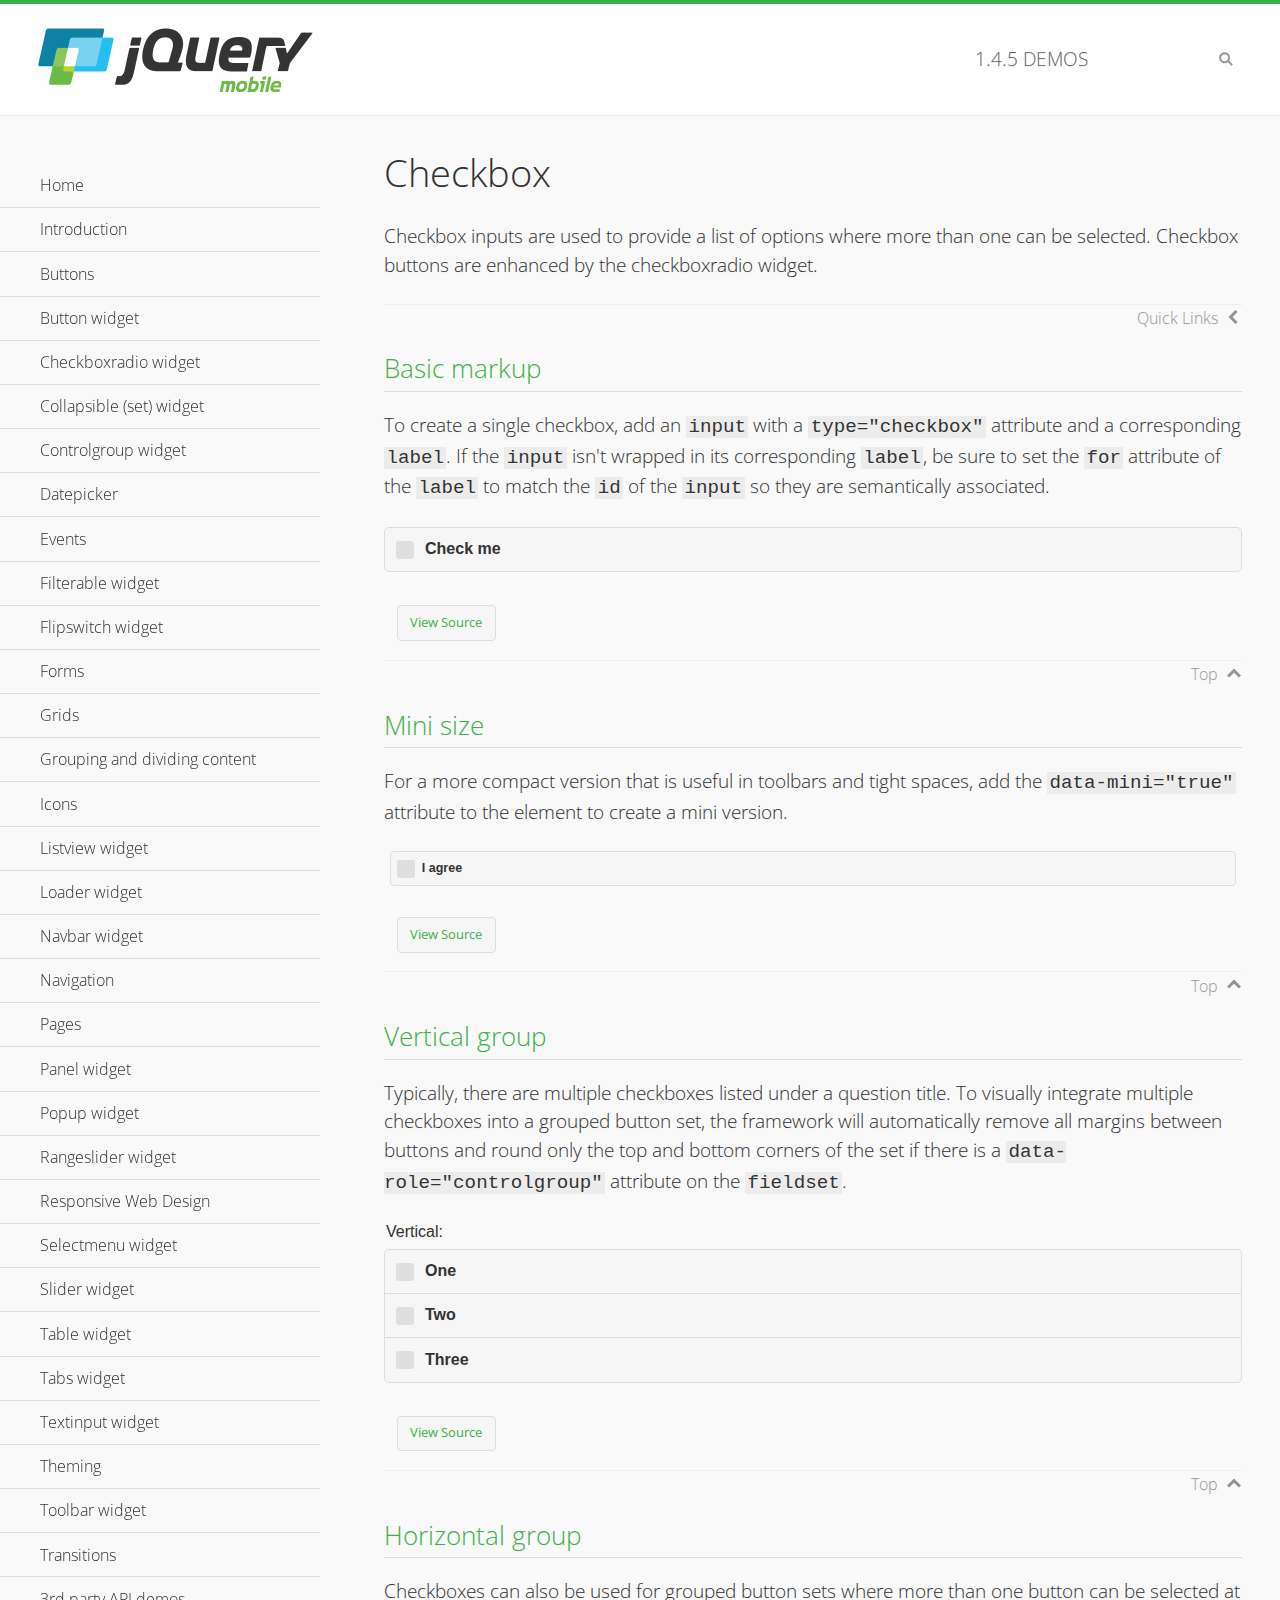
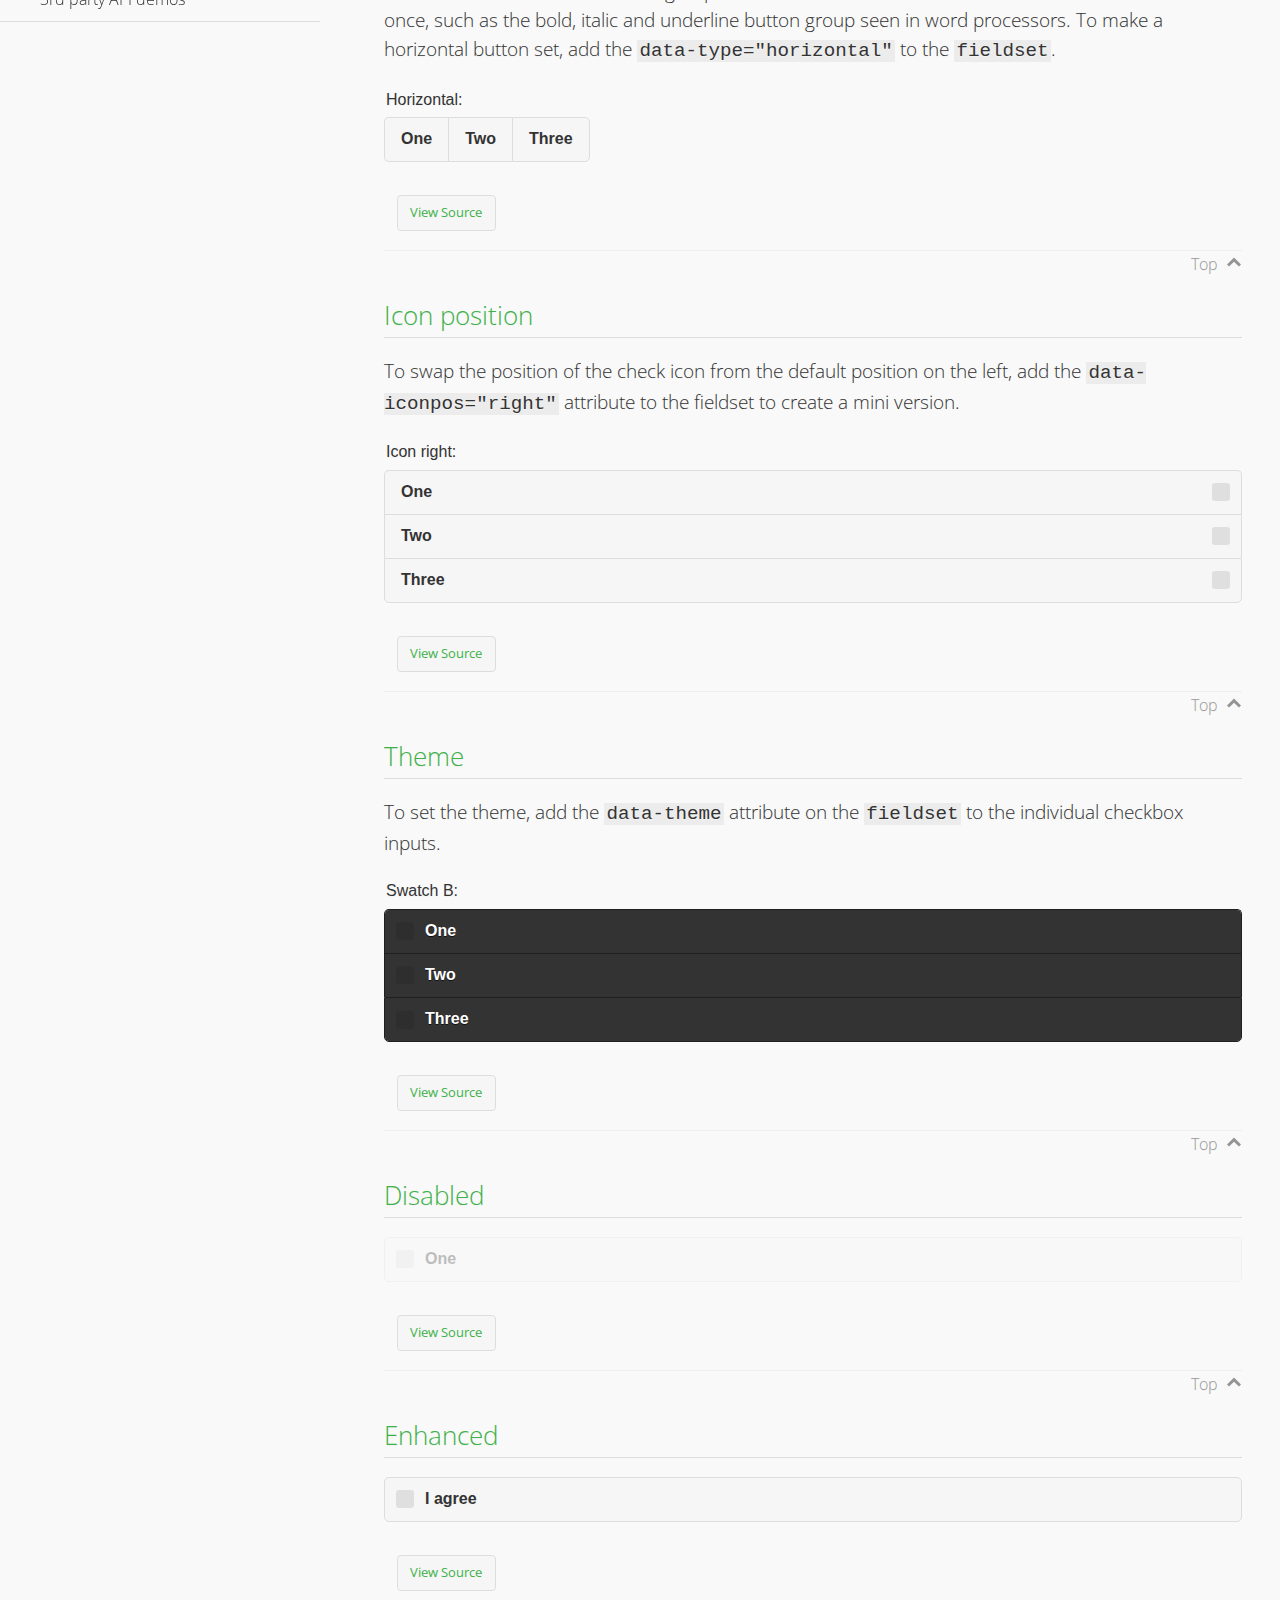
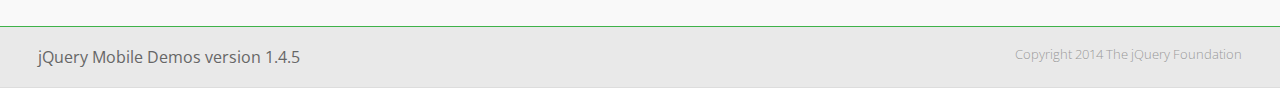
<file: jquery.mobile-1.4.5/demos/checkboxradio-checkbox/index.html>
<!DOCTYPE html>
<html>
<head>
	<meta charset="utf-8">
	<meta name="viewport" content="width=device-width, initial-scale=1">
	<title>Checkbox - jQuery Mobile Demos</title>
	<link rel="shortcut icon" href="../favicon.ico">
	<link rel="stylesheet" href="http://fonts.googleapis.com/css?family=Open+Sans:300,400,700">
	<link rel="stylesheet" href="../css/themes/default/jquery.mobile-1.4.5.min.css">
	<link rel="stylesheet" href="../_assets/css/jqm-demos.css">
	<script src="../js/jquery.js"></script>
	<script src="../_assets/js/index.js"></script>
	<script src="../js/jquery.mobile-1.4.5.min.js"></script>
</head>
<body>
<div data-role="page" class="jqm-demos" data-quicklinks="true">

	<div data-role="header" class="jqm-header">
		<h2><a href="../" title="jQuery Mobile Demos home"><img src="../_assets/img/jquery-logo.png" alt="jQuery Mobile"></a></h2>
		<p><span class="jqm-version"></span> Demos</p>
		<a href="#" class="jqm-navmenu-link ui-btn ui-btn-icon-notext ui-corner-all ui-icon-bars ui-nodisc-icon ui-alt-icon ui-btn-left">Menu</a>
		<a href="#" class="jqm-search-link ui-btn ui-btn-icon-notext ui-corner-all ui-icon-search ui-nodisc-icon ui-alt-icon ui-btn-right">Search</a>
	</div><!-- /header -->

	<div role="main" class="ui-content jqm-content">

		<h1>Checkbox</h1>

		<p>Checkbox inputs are used to provide a list of options where more than one can be selected. Checkbox buttons are enhanced by the checkboxradio widget.</p>

		<h2>Basic markup</h2>

		<p>To create a single checkbox, add an <code>input</code> with a <code>type="checkbox"</code> attribute and a corresponding <code>label</code>. If the <code>input</code> isn't wrapped in its corresponding <code>label</code>, be sure to set the <code>for</code> attribute of the <code>label</code> to match the <code>id</code> of the <code>input</code> so they are semantically associated.</p>

		<div data-demo-html="true">
			<form>
				<label>
					<input type="checkbox" name="checkbox-0 ">Check me
				</label>
			</form>
		</div><!--/demo-html -->

		<h2>Mini size</h2>

		<p>For a more compact version that is useful in toolbars and tight spaces, add the <code>data-mini="true"</code> attribute to the element to create a mini version. </p>

		<div data-demo-html="true">
			<form>
				<input type="checkbox" name="checkbox-mini-0" id="checkbox-mini-0" data-mini="true">
				<label for="checkbox-mini-0">I agree</label>
			</form>
		</div><!--/demo-html -->

		<h2>Vertical group</h2>

		<p>Typically, there are multiple checkboxes listed under a question title. To visually integrate multiple checkboxes into a grouped button set, the framework will automatically remove all margins between buttons and round only the top and bottom corners of the set if there is a <code> data-role="controlgroup"</code> attribute on the <code>fieldset</code>.</p>

		<div data-demo-html="true">
			<form>
				<fieldset data-role="controlgroup">
					<legend>Vertical:</legend>
					<input type="checkbox" name="checkbox-v-2a" id="checkbox-v-2a">
					<label for="checkbox-v-2a">One</label>
					<input type="checkbox" name="checkbox-v-2b" id="checkbox-v-2b">
					<label for="checkbox-v-2b">Two</label>
					<input type="checkbox" name="checkbox-v-2c" id="checkbox-v-2c">
					<label for="checkbox-v-2c">Three</label>
				</fieldset>
			</form>
		</div><!--/demo-html -->

		<h2>Horizontal group</h2>

		<p>Checkboxes can also be used for grouped button sets where more than one button can be selected at once, such as the bold, italic and underline button group seen in word processors. To make a horizontal button set, add the <code> data-type="horizontal"</code> to the <code>fieldset</code>.</p>

		<div data-demo-html="true">
			<form>
				<fieldset data-role="controlgroup" data-type="horizontal">
					<legend>Horizontal:</legend>
					<input type="checkbox" name="checkbox-h-2a" id="checkbox-h-2a">
					<label for="checkbox-h-2a">One</label>
					<input type="checkbox" name="checkbox-h-2b" id="checkbox-h-2b">
					<label for="checkbox-h-2b">Two</label>
					<input type="checkbox" name="checkbox-h-2c" id="checkbox-h-2c">
					<label for="checkbox-h-2c">Three</label>
				</fieldset>
			</form>
		</div><!--/demo-html -->

		<h2>Icon position</h2>

		<p>To swap the position of the check icon from the default position on the left, add the <code>data-iconpos="right"</code> attribute to the fieldset to create a mini version. </p>

		<div data-demo-html="true">
			<form>
				<fieldset data-role="controlgroup" data-iconpos="right">
					<legend>Icon right:</legend>
					<input type="checkbox" name="checkbox-h-6a" id="checkbox-h-6a">
					<label for="checkbox-h-6a">One</label>
					<input type="checkbox" name="checkbox-h-6b" id="checkbox-h-6b">
					<label for="checkbox-h-6b">Two</label>
					<input type="checkbox" name="checkbox-h-6c" id="checkbox-h-6c">
					<label for="checkbox-h-6c">Three</label>
				</fieldset>
			</form>
		</div><!--/demo-html -->

		<h2>Theme</h2>

		<p>To set the theme, add the <code>data-theme</code> attribute on the <code>fieldset</code> to the individual checkbox inputs.</p>

		<div data-demo-html="true">
			<form>
				<fieldset data-role="controlgroup">
					<legend>Swatch B:</legend>
					<input type="checkbox" name="checkbox-t-2a" id="checkbox-t-2a" data-theme="b">
					<label for="checkbox-t-2a">One</label>
					<input type="checkbox" name="checkbox-t-2b" id="checkbox-t-2b" data-theme="b">
					<label for="checkbox-t-2b">Two</label>
					<input type="checkbox" name="checkbox-t-2c" id="checkbox-t-2c" data-theme="b">
					<label for="checkbox-t-2c">Three</label>
				</fieldset>
			</form>
		</div><!--/demo-html -->

		<h2>Disabled</h2>

		<div data-demo-html="true">
			<form>
				<input disabled type="checkbox" name="checkbox-t-3a" id="checkbox-t-3a" data-theme="a">
				<label for="checkbox-t-3a">One</label>
			</form>
		</div><!--/demo-html -->

		<h2>Enhanced</h2>

		<div data-demo-html="true">
			<div class="ui-checkbox">
				<label for="checkbox-enhanced" class="ui-btn ui-corner-all ui-btn-inherit ui-btn-icon-left ui-checkbox-off">I agree</label>
				<input type="checkbox" name="checkbox-enhanced" id="checkbox-enhanced" data-enhanced="true">
			</div>
		</div><!--/demo-html -->

	</div><!-- /content -->
	    <div data-role="panel" class="jqm-navmenu-panel" data-position="left" data-display="overlay" data-theme="a">
	    	<ul class="jqm-list ui-alt-icon ui-nodisc-icon">
<li data-filtertext="demos homepage" data-icon="home"><a href=".././">Home</a></li>
<li data-filtertext="introduction overview getting started"><a href="../intro/" data-ajax="false">Introduction</a></li>
<li data-filtertext="buttons button markup buttonmarkup method anchor link button element"><a href="../button-markup/" data-ajax="false">Buttons</a></li>
<li data-filtertext="form button widget input button submit reset"><a href="../button/" data-ajax="false">Button widget</a></li>
<li data-role="collapsible" data-enhanced="true" data-collapsed-icon="carat-d" data-expanded-icon="carat-u" data-iconpos="right" data-inset="false" class="ui-collapsible ui-collapsible-themed-content ui-collapsible-collapsed">
	<h3 class="ui-collapsible-heading ui-collapsible-heading-collapsed">
		<a href="#" class="ui-collapsible-heading-toggle ui-btn ui-btn-icon-right ui-btn-inherit ui-icon-carat-d">
		    Checkboxradio widget<span class="ui-collapsible-heading-status"> click to expand contents</span>
		</a>
	</h3>
	<div class="ui-collapsible-content ui-body-inherit ui-collapsible-content-collapsed" aria-hidden="true">
		<ul>
			<li data-filtertext="form checkboxradio widget checkbox input checkboxes controlgroups"><a href="../checkboxradio-checkbox/" data-ajax="false">Checkboxes</a></li>
			<li data-filtertext="form checkboxradio widget radio input radio buttons controlgroups"><a href="../checkboxradio-radio/" data-ajax="false">Radio buttons</a></li>
		</ul>
	</div>
</li>
<li data-role="collapsible" data-enhanced="true" data-collapsed-icon="carat-d" data-expanded-icon="carat-u" data-iconpos="right" data-inset="false" class="ui-collapsible ui-collapsible-themed-content ui-collapsible-collapsed">
	<h3 class="ui-collapsible-heading ui-collapsible-heading-collapsed">
		<a href="#" class="ui-collapsible-heading-toggle ui-btn ui-btn-icon-right ui-btn-inherit ui-icon-carat-d">
			Collapsible (set) widget<span class="ui-collapsible-heading-status"> click to expand contents</span>
		</a>
	</h3>
	<div class="ui-collapsible-content ui-body-inherit ui-collapsible-content-collapsed" aria-hidden="true">
		<ul>
			<li data-filtertext="collapsibles content formatting"><a href="../collapsible/" data-ajax="false">Collapsible</a></li>
			<li data-filtertext="dynamic collapsible set accordion append expand"><a href="../collapsible-dynamic/" data-ajax="false">Dynamic collapsibles</a></li>
			<li data-filtertext="accordions collapsible set widget content formatting grouped collapsibles"><a href="../collapsibleset/" data-ajax="false">Collapsible set</a></li>
		</ul>
	</div>
</li>
<li data-role="collapsible" data-enhanced="true" data-collapsed-icon="carat-d" data-expanded-icon="carat-u" data-iconpos="right" data-inset="false" class="ui-collapsible ui-collapsible-themed-content ui-collapsible-collapsed">
	<h3 class="ui-collapsible-heading ui-collapsible-heading-collapsed">
		<a href="#" class="ui-collapsible-heading-toggle ui-btn ui-btn-icon-right ui-btn-inherit ui-icon-carat-d">
			Controlgroup widget<span class="ui-collapsible-heading-status"> click to expand contents</span>
		</a>
	</h3>
	<div class="ui-collapsible-content ui-body-inherit ui-collapsible-content-collapsed" aria-hidden="true">
		<ul>
			<li data-filtertext="controlgroups selectmenu checkboxradio input grouped buttons horizontal vertical"><a href="../controlgroup/" data-ajax="false">Controlgroup</a></li>
			<li data-filtertext="dynamic controlgroup dynamically add buttons"><a href="../controlgroup-dynamic/" data-ajax="false">Dynamic controlgroups</a></li>
		</ul>
	</div>
</li>
<li data-filtertext="form datepicker widget date input"><a href="../datepicker/" data-ajax="false">Datepicker</a></li>
<li data-role="collapsible" data-enhanced="true" data-collapsed-icon="carat-d" data-expanded-icon="carat-u" data-iconpos="right" data-inset="false" class="ui-collapsible ui-collapsible-themed-content ui-collapsible-collapsed">
	<h3 class="ui-collapsible-heading ui-collapsible-heading-collapsed">
		<a href="#" class="ui-collapsible-heading-toggle ui-btn ui-btn-icon-right ui-btn-inherit ui-icon-carat-d">
			Events<span class="ui-collapsible-heading-status"> click to expand contents</span>
		</a>
	</h3>
	<div class="ui-collapsible-content ui-body-inherit ui-collapsible-content-collapsed" aria-hidden="true">
		<ul>
			<li data-filtertext="swipe to delete list items listviews swipe events"><a href="../swipe-list/" data-ajax="false">Swipe list items</a></li>
			<li data-filtertext="swipe to navigate swipe page navigation swipe events"><a href="../swipe-page/" data-ajax="false">Swipe page navigation</a></li>
		</ul>
	</div>
</li>
<li data-filtertext="filterable filter elements sorting searching listview table"><a href="../filterable/" data-ajax="false">Filterable widget</a></li>
<li data-filtertext="form flipswitch widget flip toggle switch binary select checkbox input"><a href="../flipswitch/" data-ajax="false">Flipswitch widget</a></li>
<li data-role="collapsible" data-enhanced="true" data-collapsed-icon="carat-d" data-expanded-icon="carat-u" data-iconpos="right" data-inset="false" class="ui-collapsible ui-collapsible-themed-content ui-collapsible-collapsed">
	<h3 class="ui-collapsible-heading ui-collapsible-heading-collapsed">
		<a href="#" class="ui-collapsible-heading-toggle ui-btn ui-btn-icon-right ui-btn-inherit ui-icon-carat-d">
			Forms<span class="ui-collapsible-heading-status"> click to expand contents</span>
		</a>
	</h3>
	<div class="ui-collapsible-content ui-body-inherit ui-collapsible-content-collapsed" aria-hidden="true">
		<ul>
			<li data-filtertext="forms text checkbox radio range button submit reset inputs selects textarea slider flipswitch label form elements"><a href="../forms/" data-ajax="false">Forms</a></li>
			<li data-filtertext="form hide labels hidden accessible ui-hidden-accessible forms"><a href="../forms-label-hidden-accessible/" data-ajax="false">Hide labels</a></li>
			<li data-filtertext="form field containers fieldcontain ui-field-contain forms"><a href="../forms-field-contain/" data-ajax="false">Field containers</a></li>
			<li data-filtertext="forms disabled form elements"><a href="../forms-disabled/" data-ajax="false">Forms disabled</a></li>
			<li data-filtertext="forms gallery examples overview forms text checkbox radio range button submit reset inputs selects textarea slider flipswitch label form elements"><a href="../forms-gallery/" data-ajax="false">Forms gallery</a></li>
		</ul>
	</div>
</li>
<li data-role="collapsible" data-enhanced="true" data-collapsed-icon="carat-d" data-expanded-icon="carat-u" data-iconpos="right" data-inset="false" class="ui-collapsible ui-collapsible-themed-content ui-collapsible-collapsed">
	<h3 class="ui-collapsible-heading ui-collapsible-heading-collapsed">
		<a href="#" class="ui-collapsible-heading-toggle ui-btn ui-btn-icon-right ui-btn-inherit ui-icon-carat-d">
			Grids<span class="ui-collapsible-heading-status"> click to expand contents</span>
		</a>
	</h3>
	<div class="ui-collapsible-content ui-body-inherit ui-collapsible-content-collapsed" aria-hidden="true">
		<ul>
			<li data-filtertext="grids columns blocks content formatting rwd responsive css framework"><a href="../grids/" data-ajax="false">Grids</a></li>
			<li data-filtertext="buttons in grids css framework"><a href="../grids-buttons/" data-ajax="false">Buttons in grids</a></li>
			<li data-filtertext="custom responsive grids rwd css framework"><a href="../grids-custom-responsive/" data-ajax="false">Custom responsive grids</a></li>
		</ul>
	</div>
</li>
<li data-filtertext="blocks content formatting sections heading"><a href="../body-bar-classes/" data-ajax="false">Grouping and dividing content</a></li>
<li data-role="collapsible" data-enhanced="true" data-collapsed-icon="carat-d" data-expanded-icon="carat-u" data-iconpos="right" data-inset="false" class="ui-collapsible ui-collapsible-themed-content ui-collapsible-collapsed">
	<h3 class="ui-collapsible-heading ui-collapsible-heading-collapsed">
		<a href="#" class="ui-collapsible-heading-toggle ui-btn ui-btn-icon-right ui-btn-inherit ui-icon-carat-d">
			Icons<span class="ui-collapsible-heading-status"> click to expand contents</span>
		</a>
	</h3>
	<div class="ui-collapsible-content ui-body-inherit ui-collapsible-content-collapsed" aria-hidden="true">
		<ul>
			<li data-filtertext="button icons svg disc alt custom icon position"><a href="../icons/" data-ajax="false">Icons</a></li>
			<li data-filtertext=""><a href="../icons-grunticon/" data-ajax="false">Grunticon loader</a></li>
		</ul>
	</div>
</li>
<li data-role="collapsible" data-enhanced="true" data-collapsed-icon="carat-d" data-expanded-icon="carat-u" data-iconpos="right" data-inset="false" class="ui-collapsible ui-collapsible-themed-content ui-collapsible-collapsed">
	<h3 class="ui-collapsible-heading ui-collapsible-heading-collapsed">
		<a href="#" class="ui-collapsible-heading-toggle ui-btn ui-btn-icon-right ui-btn-inherit ui-icon-carat-d">
			Listview widget<span class="ui-collapsible-heading-status"> click to expand contents</span>
		</a>
	</h3>
	<div class="ui-collapsible-content ui-body-inherit ui-collapsible-content-collapsed" aria-hidden="true">
		<ul>
			<li data-filtertext="listview widget thumbnails icons nested split button collapsible ul ol"><a href="../listview/" data-ajax="false">Listview</a></li>
			<li data-filtertext="autocomplete filterable reveal listview filtertextbeforefilter placeholder"><a href="../listview-autocomplete/" data-ajax="false">Listview autocomplete</a></li>
			<li data-filtertext="autocomplete filterable reveal listview remote data filtertextbeforefilter placeholder"><a href="../listview-autocomplete-remote/" data-ajax="false">Listview autocomplete remote data</a></li>
			<li data-filtertext="autodividers anchor jump scroll linkbars listview lists ul ol"><a href="../listview-autodividers-linkbar/" data-ajax="false">Listview autodividers linkbar</a></li>
			<li data-filtertext="listview autodividers selector autodividersselector lists ul ol"><a href="../listview-autodividers-selector/" data-ajax="false">Listview autodividers selector</a></li>
			<li data-filtertext="listview nested list items"><a href="../listview-nested-lists/" data-ajax="false">Nested Listviews</a></li>
			<li data-filtertext="listview collapsible list items flat"><a href="../listview-collapsible-item-flat/" data-ajax="false">Listview collapsible list items (flat)</a></li>
			<li data-filtertext="listview collapsible list indented"><a href="../listview-collapsible-item-indented/" data-ajax="false">Listview collapsible list items (indented)</a></li>
			<li data-filtertext="grid listview responsive grids responsive listviews lists ul"><a href="../listview-grid/" data-ajax="false">Listview responsive grid</a></li>
		</ul>
	</div>
</li>
<li data-filtertext="loader widget page loading navigation overlay spinner"><a href="../loader/" data-ajax="false">Loader widget</a></li>
<li data-filtertext="navbar widget navmenu toolbars header footer"><a href="../navbar/" data-ajax="false">Navbar widget</a></li>
<li data-role="collapsible" data-enhanced="true" data-collapsed-icon="carat-d" data-expanded-icon="carat-u" data-iconpos="right" data-inset="false" class="ui-collapsible ui-collapsible-themed-content ui-collapsible-collapsed">
	<h3 class="ui-collapsible-heading ui-collapsible-heading-collapsed">
		<a href="#" class="ui-collapsible-heading-toggle ui-btn ui-btn-icon-right ui-btn-inherit ui-icon-carat-d">
			Navigation<span class="ui-collapsible-heading-status"> click to expand contents</span>
		</a>
	</h3>
	<div class="ui-collapsible-content ui-body-inherit ui-collapsible-content-collapsed" aria-hidden="true">
		<ul>
			<li data-filtertext="ajax navigation navigate widget history event method"><a href="../navigation/" data-ajax="false">Navigation</a></li>
			<li data-filtertext="linking pages page links navigation ajax prefetch cache"><a href="../navigation-linking-pages/" data-ajax="false">Linking pages</a></li>
			<!-- <li data-filtertext="php redirect server redirection server-side navigation"><a href="../navigation-php-redirect/" data-ajax="false">PHP redirect demo</a></li>-->
			<li data-filtertext="navigation redirection hash query"><a href="../navigation-hash-processing/" data-ajax="false">Hash processing demo</a></li>
			<li data-filtertext="navigation redirection hash query"><a href="../page-events/" data-ajax="false">Page Navigation Events</a></li>
		</ul>
	</div>
</li>
<li data-role="collapsible" data-enhanced="true" data-collapsed-icon="carat-d" data-expanded-icon="carat-u" data-iconpos="right" data-inset="false" class="ui-collapsible ui-collapsible-themed-content ui-collapsible-collapsed">
	<h3 class="ui-collapsible-heading ui-collapsible-heading-collapsed">
		<a href="#" class="ui-collapsible-heading-toggle ui-btn ui-btn-icon-right ui-btn-inherit ui-icon-carat-d">
			Pages<span class="ui-collapsible-heading-status"> click to expand contents</span>
		</a>
	</h3>
	<div class="ui-collapsible-content ui-body-inherit ui-collapsible-content-collapsed" aria-hidden="true">
		<ul>
			<li data-filtertext="pages page widget ajax navigation"><a href="../pages/" data-ajax="false">Pages</a></li>
			<li data-filtertext="single page"><a href="../pages-single-page/" data-ajax="false">Single page</a></li>
			<li data-filtertext="multipage multi-page page"><a href="../pages-multi-page/" data-ajax="false">Multi-page template</a></li>
			<li data-filtertext="dialog page widget modal popup"><a href="../pages-dialog/" data-ajax="false">Dialog page</a></li>
		</ul>
	</div>
</li>
<li data-role="collapsible" data-enhanced="true" data-collapsed-icon="carat-d" data-expanded-icon="carat-u" data-iconpos="right" data-inset="false" class="ui-collapsible ui-collapsible-themed-content ui-collapsible-collapsed">
	<h3 class="ui-collapsible-heading ui-collapsible-heading-collapsed">
		<a href="#" class="ui-collapsible-heading-toggle ui-btn ui-btn-icon-right ui-btn-inherit ui-icon-carat-d">
			Panel widget<span class="ui-collapsible-heading-status"> click to expand contents</span>
		</a>
	</h3>
	<div class="ui-collapsible-content ui-body-inherit ui-collapsible-content-collapsed" aria-hidden="true">
		<ul>
			<li data-filtertext="panel widget sliding panels reveal push overlay responsive"><a href="../panel/" data-ajax="false">Panel</a></li>
			<li data-filtertext=""><a href="../panel-external/" data-ajax="false">External panels</a></li>
			<li data-filtertext="panel "><a href="../panel-fixed/" data-ajax="false">Fixed panels</a></li>
			<li data-filtertext="panel slide panels sliding panels shadow rwd responsive breakpoint"><a href="../panel-responsive/" data-ajax="false">Panels responsive</a></li>
			<li data-filtertext="panel custom style custom panel width reveal shadow listview panel styling page background wrapper"><a href="../panel-styling/" data-ajax="false">Custom panel style</a></li>
			<li data-filtertext="panel open on swipe"><a href="../panel-swipe-open/" data-ajax="false">Panel open on swipe</a></li>
			<li data-filtertext="panels outside page internal external toolbars"><a href="../panel-external-internal/" data-ajax="false">Panel external and internal</a></li>
		</ul>
	</div>
</li>
<li data-role="collapsible" data-enhanced="true" data-collapsed-icon="carat-d" data-expanded-icon="carat-u" data-iconpos="right" data-inset="false" class="ui-collapsible ui-collapsible-themed-content ui-collapsible-collapsed">
	<h3 class="ui-collapsible-heading ui-collapsible-heading-collapsed">
		<a href="#" class="ui-collapsible-heading-toggle ui-btn ui-btn-icon-right ui-btn-inherit ui-icon-carat-d">
			Popup widget<span class="ui-collapsible-heading-status"> click to expand contents</span>
		</a>
	</h3>
	<div class="ui-collapsible-content ui-body-inherit ui-collapsible-content-collapsed" aria-hidden="true">
		<ul>
			<li data-filtertext="popup widget popups dialog modal transition tooltip lightbox form overlay screen flip pop fade transition"><a href="../popup/" data-ajax="false">Popup</a></li>
			<li data-filtertext="popup alignment position"><a href="../popup-alignment/" data-ajax="false">Popup alignment</a></li>
			<li data-filtertext="popup arrow size popups popover"><a href="../popup-arrow-size/" data-ajax="false">Popup arrow size</a></li>
			<li data-filtertext="dynamic popups popup images lightbox"><a href="../popup-dynamic/" data-ajax="false">Dynamic popups</a></li>
			<li data-filtertext="popups with iframes scaling"><a href="../popup-iframe/" data-ajax="false">Popups with iframes</a></li>
			<li data-filtertext="popup image scaling"><a href="../popup-image-scaling/" data-ajax="false">Popup image scaling</a></li>
			<li data-filtertext="external popup outside multi-page"><a href="../popup-outside-multipage/" data-ajax="false">Popup outside multi-page</a></li>
		</ul>
	</div>
</li>
<li data-filtertext="form rangeslider widget dual sliders dual handle sliders range input"><a href="../rangeslider/" data-ajax="false">Rangeslider widget</a></li>
<li data-filtertext="responsive web design rwd adaptive progressive enhancement PE accessible mobile breakpoints media query media queries"><a href="../rwd/" data-ajax="false">Responsive Web Design</a></li>
<li data-role="collapsible" data-enhanced="true" data-collapsed-icon="carat-d" data-expanded-icon="carat-u" data-iconpos="right" data-inset="false" class="ui-collapsible ui-collapsible-themed-content ui-collapsible-collapsed">
	<h3 class="ui-collapsible-heading ui-collapsible-heading-collapsed">
		<a href="#" class="ui-collapsible-heading-toggle ui-btn ui-btn-icon-right ui-btn-inherit ui-icon-carat-d">
			Selectmenu widget<span class="ui-collapsible-heading-status"> click to expand contents</span>
		</a>
	</h3>
	<div class="ui-collapsible-content ui-body-inherit ui-collapsible-content-collapsed" aria-hidden="true">
		<ul>
			<li data-filtertext="form selectmenu widget select input custom select menu selects"><a href="../selectmenu/" data-ajax="false">Selectmenu</a></li>
			<li data-filtertext="form custom select menu selectmenu widget custom menu option optgroup multiple selects"><a href="../selectmenu-custom/" data-ajax="false">Custom select menu</a></li>
			<li data-filtertext="filterable select filter popup dialog"><a href="../selectmenu-custom-filter/" data-ajax="false">Custom select menu with filter</a></li>
		</ul>
	</div>
</li>
<li data-role="collapsible" data-enhanced="true" data-collapsed-icon="carat-d" data-expanded-icon="carat-u" data-iconpos="right" data-inset="false" class="ui-collapsible ui-collapsible-themed-content ui-collapsible-collapsed">
	<h3 class="ui-collapsible-heading ui-collapsible-heading-collapsed">
		<a href="#" class="ui-collapsible-heading-toggle ui-btn ui-btn-icon-right ui-btn-inherit ui-icon-carat-d">
			Slider widget<span class="ui-collapsible-heading-status"> click to expand contents</span>
		</a>
	</h3>
	<div class="ui-collapsible-content ui-body-inherit ui-collapsible-content-collapsed" aria-hidden="true">
		<ul>
			<li data-filtertext="form slider widget range input single sliders"><a href="../slider/" data-ajax="false">Slider</a></li>
			<li data-filtertext="form slider widget flipswitch slider binary select flip toggle switch"><a href="../slider-flipswitch/" data-ajax="false">Slider flip toggle switch</a></li>
			<li data-filtertext="form slider tooltip handle value input range sliders"><a href="../slider-tooltip/" data-ajax="false">Slider tooltip</a></li>
		</ul>
	</div>
</li>
<li data-role="collapsible" data-enhanced="true" data-collapsed-icon="carat-d" data-expanded-icon="carat-u" data-iconpos="right" data-inset="false" class="ui-collapsible ui-collapsible-themed-content ui-collapsible-collapsed">
	<h3 class="ui-collapsible-heading ui-collapsible-heading-collapsed">
		<a href="#" class="ui-collapsible-heading-toggle ui-btn ui-btn-icon-right ui-btn-inherit ui-icon-carat-d">
			Table widget<span class="ui-collapsible-heading-status"> click to expand contents</span>
		</a>
	</h3>
	<div class="ui-collapsible-content ui-body-inherit ui-collapsible-content-collapsed" aria-hidden="true">
		<ul>
			<li data-filtertext="table widget reflow column toggle th td responsive tables rwd hide show tabular"><a href="../table-column-toggle/" data-ajax="false">Table Column Toggle</a></li>
			<li data-filtertext="table column toggle phone comparison demo"><a href="../table-column-toggle-example/" data-ajax="false">Table Column Toggle demo</a></li>
			<li data-filtertext="responsive tables table column toggle heading groups rwd breakpoint"><a href="../table-column-toggle-heading-groups/" data-ajax="false">Table Column Toggle heading groups</a></li>
			<li data-filtertext="responsive tables table column toggle hide rwd breakpoint customization options"><a href="../table-column-toggle-options/" data-ajax="false">Table Column Toggle options</a></li>
			<li data-filtertext="table reflow th td responsive rwd columns tabular"><a href="../table-reflow/" data-ajax="false">Table Reflow</a></li>
			<li data-filtertext="responsive tables table reflow heading groups rwd breakpoint"><a href="../table-reflow-heading-groups/" data-ajax="false">Table Reflow heading groups</a></li>
			<li data-filtertext="responsive tables table reflow stripes strokes table style"><a href="../table-reflow-stripes-strokes/" data-ajax="false">Table Reflow stripes and strokes</a></li>
			<li data-filtertext="responsive tables table reflow stack custom styles"><a href="../table-reflow-styling/" data-ajax="false">Table Reflow custom styles</a></li>
		</ul>
	</div>
</li>
<li data-filtertext="ui tabs widget"><a href="../tabs/" data-ajax="false">Tabs widget</a></li>
<li data-filtertext="form textinput widget text input textarea number date time tel email file color password"><a href="../textinput/" data-ajax="false">Textinput widget</a></li>
<li data-role="collapsible" data-enhanced="true" data-collapsed-icon="carat-d" data-expanded-icon="carat-u" data-iconpos="right" data-inset="false" class="ui-collapsible ui-collapsible-themed-content ui-collapsible-collapsed">
	<h3 class="ui-collapsible-heading ui-collapsible-heading-collapsed">
		<a href="#" class="ui-collapsible-heading-toggle ui-btn ui-btn-icon-right ui-btn-inherit ui-icon-carat-d">
			Theming<span class="ui-collapsible-heading-status"> click to expand contents</span>
		</a>
	</h3>
	<div class="ui-collapsible-content ui-body-inherit ui-collapsible-content-collapsed" aria-hidden="true">
		<ul>
			<li data-filtertext="default theme swatches theming style css"><a href="../theme-default/" data-ajax="false">Default theme</a></li>
			<li data-filtertext="classic theme old theme swatches theming style css"><a href="../theme-classic/" data-ajax="false">Classic theme</a></li>
		</ul>
	</div>
</li>
<li data-role="collapsible" data-enhanced="true" data-collapsed-icon="carat-d" data-expanded-icon="carat-u" data-iconpos="right" data-inset="false" class="ui-collapsible ui-collapsible-themed-content ui-collapsible-collapsed">
	<h3 class="ui-collapsible-heading ui-collapsible-heading-collapsed">
		<a href="#" class="ui-collapsible-heading-toggle ui-btn ui-btn-icon-right ui-btn-inherit ui-icon-carat-d">
			Toolbar widget<span class="ui-collapsible-heading-status"> click to expand contents</span>
		</a>
	</h3>
	<div class="ui-collapsible-content ui-body-inherit ui-collapsible-content-collapsed" aria-hidden="true">
		<ul>
			<li data-filtertext="toolbar widget header footer toolbars fixed fullscreen external sections"><a href="../toolbar/" data-ajax="false">Toolbar</a></li>
			<li data-filtertext="dynamic toolbars dynamically add toolbar header footer"><a href="../toolbar-dynamic/" data-ajax="false">Dynamic toolbars</a></li>
			<li data-filtertext="external toolbars header footer"><a href="../toolbar-external/" data-ajax="false">External toolbars</a></li>
			<li data-filtertext="fixed toolbars header footer"><a href="../toolbar-fixed/" data-ajax="false">Fixed toolbars</a></li>
			<li data-filtertext="fixed fullscreen toolbars header footer"><a href="../toolbar-fixed-fullscreen/" data-ajax="false">Fullscreen toolbars</a></li>
			<li data-filtertext="external fixed toolbars header footer"><a href="../toolbar-fixed-external/" data-ajax="false">Fixed external toolbars</a></li>
			<li data-filtertext="external persistent toolbars header footer navbar navmenu"><a href="../toolbar-fixed-persistent/" data-ajax="false">Persistent toolbars</a></li>
			<li data-filtertext="external ajax optimized toolbars persistent toolbars header footer navbar"><a href="../toolbar-fixed-persistent-optimized/" data-ajax="false">Ajax optimized toolbars</a></li>
			<li data-filtertext="form in toolbars header footer"><a href="../toolbar-fixed-forms/" data-ajax="false">Form in toolbar</a></li>
		</ul>
	</div>
</li>
<li data-filtertext="page transitions animated pages popup navigation flip slide fade pop"><a href="../transitions/" data-ajax="false">Transitions</a></li>
<li data-role="collapsible" data-enhanced="true" data-collapsed-icon="carat-d" data-expanded-icon="carat-u" data-iconpos="right" data-inset="false" class="ui-collapsible ui-collapsible-themed-content ui-collapsible-collapsed">
	<h3 class="ui-collapsible-heading ui-collapsible-heading-collapsed">
		<a href="#" class="ui-collapsible-heading-toggle ui-btn ui-btn-icon-right ui-btn-inherit ui-icon-carat-d">
			3rd party API demos<span class="ui-collapsible-heading-status"> click to expand contents</span>
		</a>
	</h3>
	<div class="ui-collapsible-content ui-body-inherit ui-collapsible-content-collapsed" aria-hidden="true">
		<ul>
			<li data-filtertext="backbone requirejs navigation router"><a href="../backbone-requirejs/" data-ajax="false">Backbone RequireJS</a></li>
			<li data-filtertext="google maps geolocation demo"><a href="../map-geolocation/" data-ajax="false">Google Maps geolocation</a></li>
			<li data-filtertext="google maps hybrid"><a href="../map-list-toggle/" data-ajax="false">Google Maps list toggle</a></li>
		</ul>
	</div>
</li>



		     </ul>
		</div><!-- /panel -->


	<div data-role="footer" data-position="fixed" data-tap-toggle="false" class="jqm-footer">
		<p>jQuery Mobile Demos version <span class="jqm-version"></span></p>
		<p>Copyright 2014 The jQuery Foundation</p>
	</div><!-- /footer -->
	<!-- TODO: This should become an external panel so we can add input to markup (unique ID) -->
    <div data-role="panel" class="jqm-search-panel" data-position="right" data-display="overlay" data-theme="a">
		<div class="jqm-search">
			<ul class="jqm-list" data-filter-placeholder="Search demos..." data-filter-reveal="true">
<li data-filtertext="demos homepage" data-icon="home"><a href=".././">Home</a></li>
<li data-filtertext="introduction overview getting started"><a href="../intro/" data-ajax="false">Introduction</a></li>
<li data-filtertext="buttons button markup buttonmarkup method anchor link button element"><a href="../button-markup/" data-ajax="false">Buttons</a></li>
<li data-filtertext="form button widget input button submit reset"><a href="../button/" data-ajax="false">Button widget</a></li>
<li data-role="collapsible" data-enhanced="true" data-collapsed-icon="carat-d" data-expanded-icon="carat-u" data-iconpos="right" data-inset="false" class="ui-collapsible ui-collapsible-themed-content ui-collapsible-collapsed">
	<h3 class="ui-collapsible-heading ui-collapsible-heading-collapsed">
		<a href="#" class="ui-collapsible-heading-toggle ui-btn ui-btn-icon-right ui-btn-inherit ui-icon-carat-d">
		    Checkboxradio widget<span class="ui-collapsible-heading-status"> click to expand contents</span>
		</a>
	</h3>
	<div class="ui-collapsible-content ui-body-inherit ui-collapsible-content-collapsed" aria-hidden="true">
		<ul>
			<li data-filtertext="form checkboxradio widget checkbox input checkboxes controlgroups"><a href="../checkboxradio-checkbox/" data-ajax="false">Checkboxes</a></li>
			<li data-filtertext="form checkboxradio widget radio input radio buttons controlgroups"><a href="../checkboxradio-radio/" data-ajax="false">Radio buttons</a></li>
		</ul>
	</div>
</li>
<li data-role="collapsible" data-enhanced="true" data-collapsed-icon="carat-d" data-expanded-icon="carat-u" data-iconpos="right" data-inset="false" class="ui-collapsible ui-collapsible-themed-content ui-collapsible-collapsed">
	<h3 class="ui-collapsible-heading ui-collapsible-heading-collapsed">
		<a href="#" class="ui-collapsible-heading-toggle ui-btn ui-btn-icon-right ui-btn-inherit ui-icon-carat-d">
			Collapsible (set) widget<span class="ui-collapsible-heading-status"> click to expand contents</span>
		</a>
	</h3>
	<div class="ui-collapsible-content ui-body-inherit ui-collapsible-content-collapsed" aria-hidden="true">
		<ul>
			<li data-filtertext="collapsibles content formatting"><a href="../collapsible/" data-ajax="false">Collapsible</a></li>
			<li data-filtertext="dynamic collapsible set accordion append expand"><a href="../collapsible-dynamic/" data-ajax="false">Dynamic collapsibles</a></li>
			<li data-filtertext="accordions collapsible set widget content formatting grouped collapsibles"><a href="../collapsibleset/" data-ajax="false">Collapsible set</a></li>
		</ul>
	</div>
</li>
<li data-role="collapsible" data-enhanced="true" data-collapsed-icon="carat-d" data-expanded-icon="carat-u" data-iconpos="right" data-inset="false" class="ui-collapsible ui-collapsible-themed-content ui-collapsible-collapsed">
	<h3 class="ui-collapsible-heading ui-collapsible-heading-collapsed">
		<a href="#" class="ui-collapsible-heading-toggle ui-btn ui-btn-icon-right ui-btn-inherit ui-icon-carat-d">
			Controlgroup widget<span class="ui-collapsible-heading-status"> click to expand contents</span>
		</a>
	</h3>
	<div class="ui-collapsible-content ui-body-inherit ui-collapsible-content-collapsed" aria-hidden="true">
		<ul>
			<li data-filtertext="controlgroups selectmenu checkboxradio input grouped buttons horizontal vertical"><a href="../controlgroup/" data-ajax="false">Controlgroup</a></li>
			<li data-filtertext="dynamic controlgroup dynamically add buttons"><a href="../controlgroup-dynamic/" data-ajax="false">Dynamic controlgroups</a></li>
		</ul>
	</div>
</li>
<li data-filtertext="form datepicker widget date input"><a href="../datepicker/" data-ajax="false">Datepicker</a></li>
<li data-role="collapsible" data-enhanced="true" data-collapsed-icon="carat-d" data-expanded-icon="carat-u" data-iconpos="right" data-inset="false" class="ui-collapsible ui-collapsible-themed-content ui-collapsible-collapsed">
	<h3 class="ui-collapsible-heading ui-collapsible-heading-collapsed">
		<a href="#" class="ui-collapsible-heading-toggle ui-btn ui-btn-icon-right ui-btn-inherit ui-icon-carat-d">
			Events<span class="ui-collapsible-heading-status"> click to expand contents</span>
		</a>
	</h3>
	<div class="ui-collapsible-content ui-body-inherit ui-collapsible-content-collapsed" aria-hidden="true">
		<ul>
			<li data-filtertext="swipe to delete list items listviews swipe events"><a href="../swipe-list/" data-ajax="false">Swipe list items</a></li>
			<li data-filtertext="swipe to navigate swipe page navigation swipe events"><a href="../swipe-page/" data-ajax="false">Swipe page navigation</a></li>
		</ul>
	</div>
</li>
<li data-filtertext="filterable filter elements sorting searching listview table"><a href="../filterable/" data-ajax="false">Filterable widget</a></li>
<li data-filtertext="form flipswitch widget flip toggle switch binary select checkbox input"><a href="../flipswitch/" data-ajax="false">Flipswitch widget</a></li>
<li data-role="collapsible" data-enhanced="true" data-collapsed-icon="carat-d" data-expanded-icon="carat-u" data-iconpos="right" data-inset="false" class="ui-collapsible ui-collapsible-themed-content ui-collapsible-collapsed">
	<h3 class="ui-collapsible-heading ui-collapsible-heading-collapsed">
		<a href="#" class="ui-collapsible-heading-toggle ui-btn ui-btn-icon-right ui-btn-inherit ui-icon-carat-d">
			Forms<span class="ui-collapsible-heading-status"> click to expand contents</span>
		</a>
	</h3>
	<div class="ui-collapsible-content ui-body-inherit ui-collapsible-content-collapsed" aria-hidden="true">
		<ul>
			<li data-filtertext="forms text checkbox radio range button submit reset inputs selects textarea slider flipswitch label form elements"><a href="../forms/" data-ajax="false">Forms</a></li>
			<li data-filtertext="form hide labels hidden accessible ui-hidden-accessible forms"><a href="../forms-label-hidden-accessible/" data-ajax="false">Hide labels</a></li>
			<li data-filtertext="form field containers fieldcontain ui-field-contain forms"><a href="../forms-field-contain/" data-ajax="false">Field containers</a></li>
			<li data-filtertext="forms disabled form elements"><a href="../forms-disabled/" data-ajax="false">Forms disabled</a></li>
			<li data-filtertext="forms gallery examples overview forms text checkbox radio range button submit reset inputs selects textarea slider flipswitch label form elements"><a href="../forms-gallery/" data-ajax="false">Forms gallery</a></li>
		</ul>
	</div>
</li>
<li data-role="collapsible" data-enhanced="true" data-collapsed-icon="carat-d" data-expanded-icon="carat-u" data-iconpos="right" data-inset="false" class="ui-collapsible ui-collapsible-themed-content ui-collapsible-collapsed">
	<h3 class="ui-collapsible-heading ui-collapsible-heading-collapsed">
		<a href="#" class="ui-collapsible-heading-toggle ui-btn ui-btn-icon-right ui-btn-inherit ui-icon-carat-d">
			Grids<span class="ui-collapsible-heading-status"> click to expand contents</span>
		</a>
	</h3>
	<div class="ui-collapsible-content ui-body-inherit ui-collapsible-content-collapsed" aria-hidden="true">
		<ul>
			<li data-filtertext="grids columns blocks content formatting rwd responsive css framework"><a href="../grids/" data-ajax="false">Grids</a></li>
			<li data-filtertext="buttons in grids css framework"><a href="../grids-buttons/" data-ajax="false">Buttons in grids</a></li>
			<li data-filtertext="custom responsive grids rwd css framework"><a href="../grids-custom-responsive/" data-ajax="false">Custom responsive grids</a></li>
		</ul>
	</div>
</li>
<li data-filtertext="blocks content formatting sections heading"><a href="../body-bar-classes/" data-ajax="false">Grouping and dividing content</a></li>
<li data-role="collapsible" data-enhanced="true" data-collapsed-icon="carat-d" data-expanded-icon="carat-u" data-iconpos="right" data-inset="false" class="ui-collapsible ui-collapsible-themed-content ui-collapsible-collapsed">
	<h3 class="ui-collapsible-heading ui-collapsible-heading-collapsed">
		<a href="#" class="ui-collapsible-heading-toggle ui-btn ui-btn-icon-right ui-btn-inherit ui-icon-carat-d">
			Icons<span class="ui-collapsible-heading-status"> click to expand contents</span>
		</a>
	</h3>
	<div class="ui-collapsible-content ui-body-inherit ui-collapsible-content-collapsed" aria-hidden="true">
		<ul>
			<li data-filtertext="button icons svg disc alt custom icon position"><a href="../icons/" data-ajax="false">Icons</a></li>
			<li data-filtertext=""><a href="../icons-grunticon/" data-ajax="false">Grunticon loader</a></li>
		</ul>
	</div>
</li>
<li data-role="collapsible" data-enhanced="true" data-collapsed-icon="carat-d" data-expanded-icon="carat-u" data-iconpos="right" data-inset="false" class="ui-collapsible ui-collapsible-themed-content ui-collapsible-collapsed">
	<h3 class="ui-collapsible-heading ui-collapsible-heading-collapsed">
		<a href="#" class="ui-collapsible-heading-toggle ui-btn ui-btn-icon-right ui-btn-inherit ui-icon-carat-d">
			Listview widget<span class="ui-collapsible-heading-status"> click to expand contents</span>
		</a>
	</h3>
	<div class="ui-collapsible-content ui-body-inherit ui-collapsible-content-collapsed" aria-hidden="true">
		<ul>
			<li data-filtertext="listview widget thumbnails icons nested split button collapsible ul ol"><a href="../listview/" data-ajax="false">Listview</a></li>
			<li data-filtertext="autocomplete filterable reveal listview filtertextbeforefilter placeholder"><a href="../listview-autocomplete/" data-ajax="false">Listview autocomplete</a></li>
			<li data-filtertext="autocomplete filterable reveal listview remote data filtertextbeforefilter placeholder"><a href="../listview-autocomplete-remote/" data-ajax="false">Listview autocomplete remote data</a></li>
			<li data-filtertext="autodividers anchor jump scroll linkbars listview lists ul ol"><a href="../listview-autodividers-linkbar/" data-ajax="false">Listview autodividers linkbar</a></li>
			<li data-filtertext="listview autodividers selector autodividersselector lists ul ol"><a href="../listview-autodividers-selector/" data-ajax="false">Listview autodividers selector</a></li>
			<li data-filtertext="listview nested list items"><a href="../listview-nested-lists/" data-ajax="false">Nested Listviews</a></li>
			<li data-filtertext="listview collapsible list items flat"><a href="../listview-collapsible-item-flat/" data-ajax="false">Listview collapsible list items (flat)</a></li>
			<li data-filtertext="listview collapsible list indented"><a href="../listview-collapsible-item-indented/" data-ajax="false">Listview collapsible list items (indented)</a></li>
			<li data-filtertext="grid listview responsive grids responsive listviews lists ul"><a href="../listview-grid/" data-ajax="false">Listview responsive grid</a></li>
		</ul>
	</div>
</li>
<li data-filtertext="loader widget page loading navigation overlay spinner"><a href="../loader/" data-ajax="false">Loader widget</a></li>
<li data-filtertext="navbar widget navmenu toolbars header footer"><a href="../navbar/" data-ajax="false">Navbar widget</a></li>
<li data-role="collapsible" data-enhanced="true" data-collapsed-icon="carat-d" data-expanded-icon="carat-u" data-iconpos="right" data-inset="false" class="ui-collapsible ui-collapsible-themed-content ui-collapsible-collapsed">
	<h3 class="ui-collapsible-heading ui-collapsible-heading-collapsed">
		<a href="#" class="ui-collapsible-heading-toggle ui-btn ui-btn-icon-right ui-btn-inherit ui-icon-carat-d">
			Navigation<span class="ui-collapsible-heading-status"> click to expand contents</span>
		</a>
	</h3>
	<div class="ui-collapsible-content ui-body-inherit ui-collapsible-content-collapsed" aria-hidden="true">
		<ul>
			<li data-filtertext="ajax navigation navigate widget history event method"><a href="../navigation/" data-ajax="false">Navigation</a></li>
			<li data-filtertext="linking pages page links navigation ajax prefetch cache"><a href="../navigation-linking-pages/" data-ajax="false">Linking pages</a></li>
			<!-- <li data-filtertext="php redirect server redirection server-side navigation"><a href="../navigation-php-redirect/" data-ajax="false">PHP redirect demo</a></li>-->
			<li data-filtertext="navigation redirection hash query"><a href="../navigation-hash-processing/" data-ajax="false">Hash processing demo</a></li>
			<li data-filtertext="navigation redirection hash query"><a href="../page-events/" data-ajax="false">Page Navigation Events</a></li>
		</ul>
	</div>
</li>
<li data-role="collapsible" data-enhanced="true" data-collapsed-icon="carat-d" data-expanded-icon="carat-u" data-iconpos="right" data-inset="false" class="ui-collapsible ui-collapsible-themed-content ui-collapsible-collapsed">
	<h3 class="ui-collapsible-heading ui-collapsible-heading-collapsed">
		<a href="#" class="ui-collapsible-heading-toggle ui-btn ui-btn-icon-right ui-btn-inherit ui-icon-carat-d">
			Pages<span class="ui-collapsible-heading-status"> click to expand contents</span>
		</a>
	</h3>
	<div class="ui-collapsible-content ui-body-inherit ui-collapsible-content-collapsed" aria-hidden="true">
		<ul>
			<li data-filtertext="pages page widget ajax navigation"><a href="../pages/" data-ajax="false">Pages</a></li>
			<li data-filtertext="single page"><a href="../pages-single-page/" data-ajax="false">Single page</a></li>
			<li data-filtertext="multipage multi-page page"><a href="../pages-multi-page/" data-ajax="false">Multi-page template</a></li>
			<li data-filtertext="dialog page widget modal popup"><a href="../pages-dialog/" data-ajax="false">Dialog page</a></li>
		</ul>
	</div>
</li>
<li data-role="collapsible" data-enhanced="true" data-collapsed-icon="carat-d" data-expanded-icon="carat-u" data-iconpos="right" data-inset="false" class="ui-collapsible ui-collapsible-themed-content ui-collapsible-collapsed">
	<h3 class="ui-collapsible-heading ui-collapsible-heading-collapsed">
		<a href="#" class="ui-collapsible-heading-toggle ui-btn ui-btn-icon-right ui-btn-inherit ui-icon-carat-d">
			Panel widget<span class="ui-collapsible-heading-status"> click to expand contents</span>
		</a>
	</h3>
	<div class="ui-collapsible-content ui-body-inherit ui-collapsible-content-collapsed" aria-hidden="true">
		<ul>
			<li data-filtertext="panel widget sliding panels reveal push overlay responsive"><a href="../panel/" data-ajax="false">Panel</a></li>
			<li data-filtertext=""><a href="../panel-external/" data-ajax="false">External panels</a></li>
			<li data-filtertext="panel "><a href="../panel-fixed/" data-ajax="false">Fixed panels</a></li>
			<li data-filtertext="panel slide panels sliding panels shadow rwd responsive breakpoint"><a href="../panel-responsive/" data-ajax="false">Panels responsive</a></li>
			<li data-filtertext="panel custom style custom panel width reveal shadow listview panel styling page background wrapper"><a href="../panel-styling/" data-ajax="false">Custom panel style</a></li>
			<li data-filtertext="panel open on swipe"><a href="../panel-swipe-open/" data-ajax="false">Panel open on swipe</a></li>
			<li data-filtertext="panels outside page internal external toolbars"><a href="../panel-external-internal/" data-ajax="false">Panel external and internal</a></li>
		</ul>
	</div>
</li>
<li data-role="collapsible" data-enhanced="true" data-collapsed-icon="carat-d" data-expanded-icon="carat-u" data-iconpos="right" data-inset="false" class="ui-collapsible ui-collapsible-themed-content ui-collapsible-collapsed">
	<h3 class="ui-collapsible-heading ui-collapsible-heading-collapsed">
		<a href="#" class="ui-collapsible-heading-toggle ui-btn ui-btn-icon-right ui-btn-inherit ui-icon-carat-d">
			Popup widget<span class="ui-collapsible-heading-status"> click to expand contents</span>
		</a>
	</h3>
	<div class="ui-collapsible-content ui-body-inherit ui-collapsible-content-collapsed" aria-hidden="true">
		<ul>
			<li data-filtertext="popup widget popups dialog modal transition tooltip lightbox form overlay screen flip pop fade transition"><a href="../popup/" data-ajax="false">Popup</a></li>
			<li data-filtertext="popup alignment position"><a href="../popup-alignment/" data-ajax="false">Popup alignment</a></li>
			<li data-filtertext="popup arrow size popups popover"><a href="../popup-arrow-size/" data-ajax="false">Popup arrow size</a></li>
			<li data-filtertext="dynamic popups popup images lightbox"><a href="../popup-dynamic/" data-ajax="false">Dynamic popups</a></li>
			<li data-filtertext="popups with iframes scaling"><a href="../popup-iframe/" data-ajax="false">Popups with iframes</a></li>
			<li data-filtertext="popup image scaling"><a href="../popup-image-scaling/" data-ajax="false">Popup image scaling</a></li>
			<li data-filtertext="external popup outside multi-page"><a href="../popup-outside-multipage/" data-ajax="false">Popup outside multi-page</a></li>
		</ul>
	</div>
</li>
<li data-filtertext="form rangeslider widget dual sliders dual handle sliders range input"><a href="../rangeslider/" data-ajax="false">Rangeslider widget</a></li>
<li data-filtertext="responsive web design rwd adaptive progressive enhancement PE accessible mobile breakpoints media query media queries"><a href="../rwd/" data-ajax="false">Responsive Web Design</a></li>
<li data-role="collapsible" data-enhanced="true" data-collapsed-icon="carat-d" data-expanded-icon="carat-u" data-iconpos="right" data-inset="false" class="ui-collapsible ui-collapsible-themed-content ui-collapsible-collapsed">
	<h3 class="ui-collapsible-heading ui-collapsible-heading-collapsed">
		<a href="#" class="ui-collapsible-heading-toggle ui-btn ui-btn-icon-right ui-btn-inherit ui-icon-carat-d">
			Selectmenu widget<span class="ui-collapsible-heading-status"> click to expand contents</span>
		</a>
	</h3>
	<div class="ui-collapsible-content ui-body-inherit ui-collapsible-content-collapsed" aria-hidden="true">
		<ul>
			<li data-filtertext="form selectmenu widget select input custom select menu selects"><a href="../selectmenu/" data-ajax="false">Selectmenu</a></li>
			<li data-filtertext="form custom select menu selectmenu widget custom menu option optgroup multiple selects"><a href="../selectmenu-custom/" data-ajax="false">Custom select menu</a></li>
			<li data-filtertext="filterable select filter popup dialog"><a href="../selectmenu-custom-filter/" data-ajax="false">Custom select menu with filter</a></li>
		</ul>
	</div>
</li>
<li data-role="collapsible" data-enhanced="true" data-collapsed-icon="carat-d" data-expanded-icon="carat-u" data-iconpos="right" data-inset="false" class="ui-collapsible ui-collapsible-themed-content ui-collapsible-collapsed">
	<h3 class="ui-collapsible-heading ui-collapsible-heading-collapsed">
		<a href="#" class="ui-collapsible-heading-toggle ui-btn ui-btn-icon-right ui-btn-inherit ui-icon-carat-d">
			Slider widget<span class="ui-collapsible-heading-status"> click to expand contents</span>
		</a>
	</h3>
	<div class="ui-collapsible-content ui-body-inherit ui-collapsible-content-collapsed" aria-hidden="true">
		<ul>
			<li data-filtertext="form slider widget range input single sliders"><a href="../slider/" data-ajax="false">Slider</a></li>
			<li data-filtertext="form slider widget flipswitch slider binary select flip toggle switch"><a href="../slider-flipswitch/" data-ajax="false">Slider flip toggle switch</a></li>
			<li data-filtertext="form slider tooltip handle value input range sliders"><a href="../slider-tooltip/" data-ajax="false">Slider tooltip</a></li>
		</ul>
	</div>
</li>
<li data-role="collapsible" data-enhanced="true" data-collapsed-icon="carat-d" data-expanded-icon="carat-u" data-iconpos="right" data-inset="false" class="ui-collapsible ui-collapsible-themed-content ui-collapsible-collapsed">
	<h3 class="ui-collapsible-heading ui-collapsible-heading-collapsed">
		<a href="#" class="ui-collapsible-heading-toggle ui-btn ui-btn-icon-right ui-btn-inherit ui-icon-carat-d">
			Table widget<span class="ui-collapsible-heading-status"> click to expand contents</span>
		</a>
	</h3>
	<div class="ui-collapsible-content ui-body-inherit ui-collapsible-content-collapsed" aria-hidden="true">
		<ul>
			<li data-filtertext="table widget reflow column toggle th td responsive tables rwd hide show tabular"><a href="../table-column-toggle/" data-ajax="false">Table Column Toggle</a></li>
			<li data-filtertext="table column toggle phone comparison demo"><a href="../table-column-toggle-example/" data-ajax="false">Table Column Toggle demo</a></li>
			<li data-filtertext="responsive tables table column toggle heading groups rwd breakpoint"><a href="../table-column-toggle-heading-groups/" data-ajax="false">Table Column Toggle heading groups</a></li>
			<li data-filtertext="responsive tables table column toggle hide rwd breakpoint customization options"><a href="../table-column-toggle-options/" data-ajax="false">Table Column Toggle options</a></li>
			<li data-filtertext="table reflow th td responsive rwd columns tabular"><a href="../table-reflow/" data-ajax="false">Table Reflow</a></li>
			<li data-filtertext="responsive tables table reflow heading groups rwd breakpoint"><a href="../table-reflow-heading-groups/" data-ajax="false">Table Reflow heading groups</a></li>
			<li data-filtertext="responsive tables table reflow stripes strokes table style"><a href="../table-reflow-stripes-strokes/" data-ajax="false">Table Reflow stripes and strokes</a></li>
			<li data-filtertext="responsive tables table reflow stack custom styles"><a href="../table-reflow-styling/" data-ajax="false">Table Reflow custom styles</a></li>
		</ul>
	</div>
</li>
<li data-filtertext="ui tabs widget"><a href="../tabs/" data-ajax="false">Tabs widget</a></li>
<li data-filtertext="form textinput widget text input textarea number date time tel email file color password"><a href="../textinput/" data-ajax="false">Textinput widget</a></li>
<li data-role="collapsible" data-enhanced="true" data-collapsed-icon="carat-d" data-expanded-icon="carat-u" data-iconpos="right" data-inset="false" class="ui-collapsible ui-collapsible-themed-content ui-collapsible-collapsed">
	<h3 class="ui-collapsible-heading ui-collapsible-heading-collapsed">
		<a href="#" class="ui-collapsible-heading-toggle ui-btn ui-btn-icon-right ui-btn-inherit ui-icon-carat-d">
			Theming<span class="ui-collapsible-heading-status"> click to expand contents</span>
		</a>
	</h3>
	<div class="ui-collapsible-content ui-body-inherit ui-collapsible-content-collapsed" aria-hidden="true">
		<ul>
			<li data-filtertext="default theme swatches theming style css"><a href="../theme-default/" data-ajax="false">Default theme</a></li>
			<li data-filtertext="classic theme old theme swatches theming style css"><a href="../theme-classic/" data-ajax="false">Classic theme</a></li>
		</ul>
	</div>
</li>
<li data-role="collapsible" data-enhanced="true" data-collapsed-icon="carat-d" data-expanded-icon="carat-u" data-iconpos="right" data-inset="false" class="ui-collapsible ui-collapsible-themed-content ui-collapsible-collapsed">
	<h3 class="ui-collapsible-heading ui-collapsible-heading-collapsed">
		<a href="#" class="ui-collapsible-heading-toggle ui-btn ui-btn-icon-right ui-btn-inherit ui-icon-carat-d">
			Toolbar widget<span class="ui-collapsible-heading-status"> click to expand contents</span>
		</a>
	</h3>
	<div class="ui-collapsible-content ui-body-inherit ui-collapsible-content-collapsed" aria-hidden="true">
		<ul>
			<li data-filtertext="toolbar widget header footer toolbars fixed fullscreen external sections"><a href="../toolbar/" data-ajax="false">Toolbar</a></li>
			<li data-filtertext="dynamic toolbars dynamically add toolbar header footer"><a href="../toolbar-dynamic/" data-ajax="false">Dynamic toolbars</a></li>
			<li data-filtertext="external toolbars header footer"><a href="../toolbar-external/" data-ajax="false">External toolbars</a></li>
			<li data-filtertext="fixed toolbars header footer"><a href="../toolbar-fixed/" data-ajax="false">Fixed toolbars</a></li>
			<li data-filtertext="fixed fullscreen toolbars header footer"><a href="../toolbar-fixed-fullscreen/" data-ajax="false">Fullscreen toolbars</a></li>
			<li data-filtertext="external fixed toolbars header footer"><a href="../toolbar-fixed-external/" data-ajax="false">Fixed external toolbars</a></li>
			<li data-filtertext="external persistent toolbars header footer navbar navmenu"><a href="../toolbar-fixed-persistent/" data-ajax="false">Persistent toolbars</a></li>
			<li data-filtertext="external ajax optimized toolbars persistent toolbars header footer navbar"><a href="../toolbar-fixed-persistent-optimized/" data-ajax="false">Ajax optimized toolbars</a></li>
			<li data-filtertext="form in toolbars header footer"><a href="../toolbar-fixed-forms/" data-ajax="false">Form in toolbar</a></li>
		</ul>
	</div>
</li>
<li data-filtertext="page transitions animated pages popup navigation flip slide fade pop"><a href="../transitions/" data-ajax="false">Transitions</a></li>
<li data-role="collapsible" data-enhanced="true" data-collapsed-icon="carat-d" data-expanded-icon="carat-u" data-iconpos="right" data-inset="false" class="ui-collapsible ui-collapsible-themed-content ui-collapsible-collapsed">
	<h3 class="ui-collapsible-heading ui-collapsible-heading-collapsed">
		<a href="#" class="ui-collapsible-heading-toggle ui-btn ui-btn-icon-right ui-btn-inherit ui-icon-carat-d">
			3rd party API demos<span class="ui-collapsible-heading-status"> click to expand contents</span>
		</a>
	</h3>
	<div class="ui-collapsible-content ui-body-inherit ui-collapsible-content-collapsed" aria-hidden="true">
		<ul>
			<li data-filtertext="backbone requirejs navigation router"><a href="../backbone-requirejs/" data-ajax="false">Backbone RequireJS</a></li>
			<li data-filtertext="google maps geolocation demo"><a href="../map-geolocation/" data-ajax="false">Google Maps geolocation</a></li>
			<li data-filtertext="google maps hybrid"><a href="../map-list-toggle/" data-ajax="false">Google Maps list toggle</a></li>
		</ul>
	</div>
</li>



			</ul>
		</div>
	</div><!-- /panel -->


</div><!-- /page -->

</body>
</html>
</file>
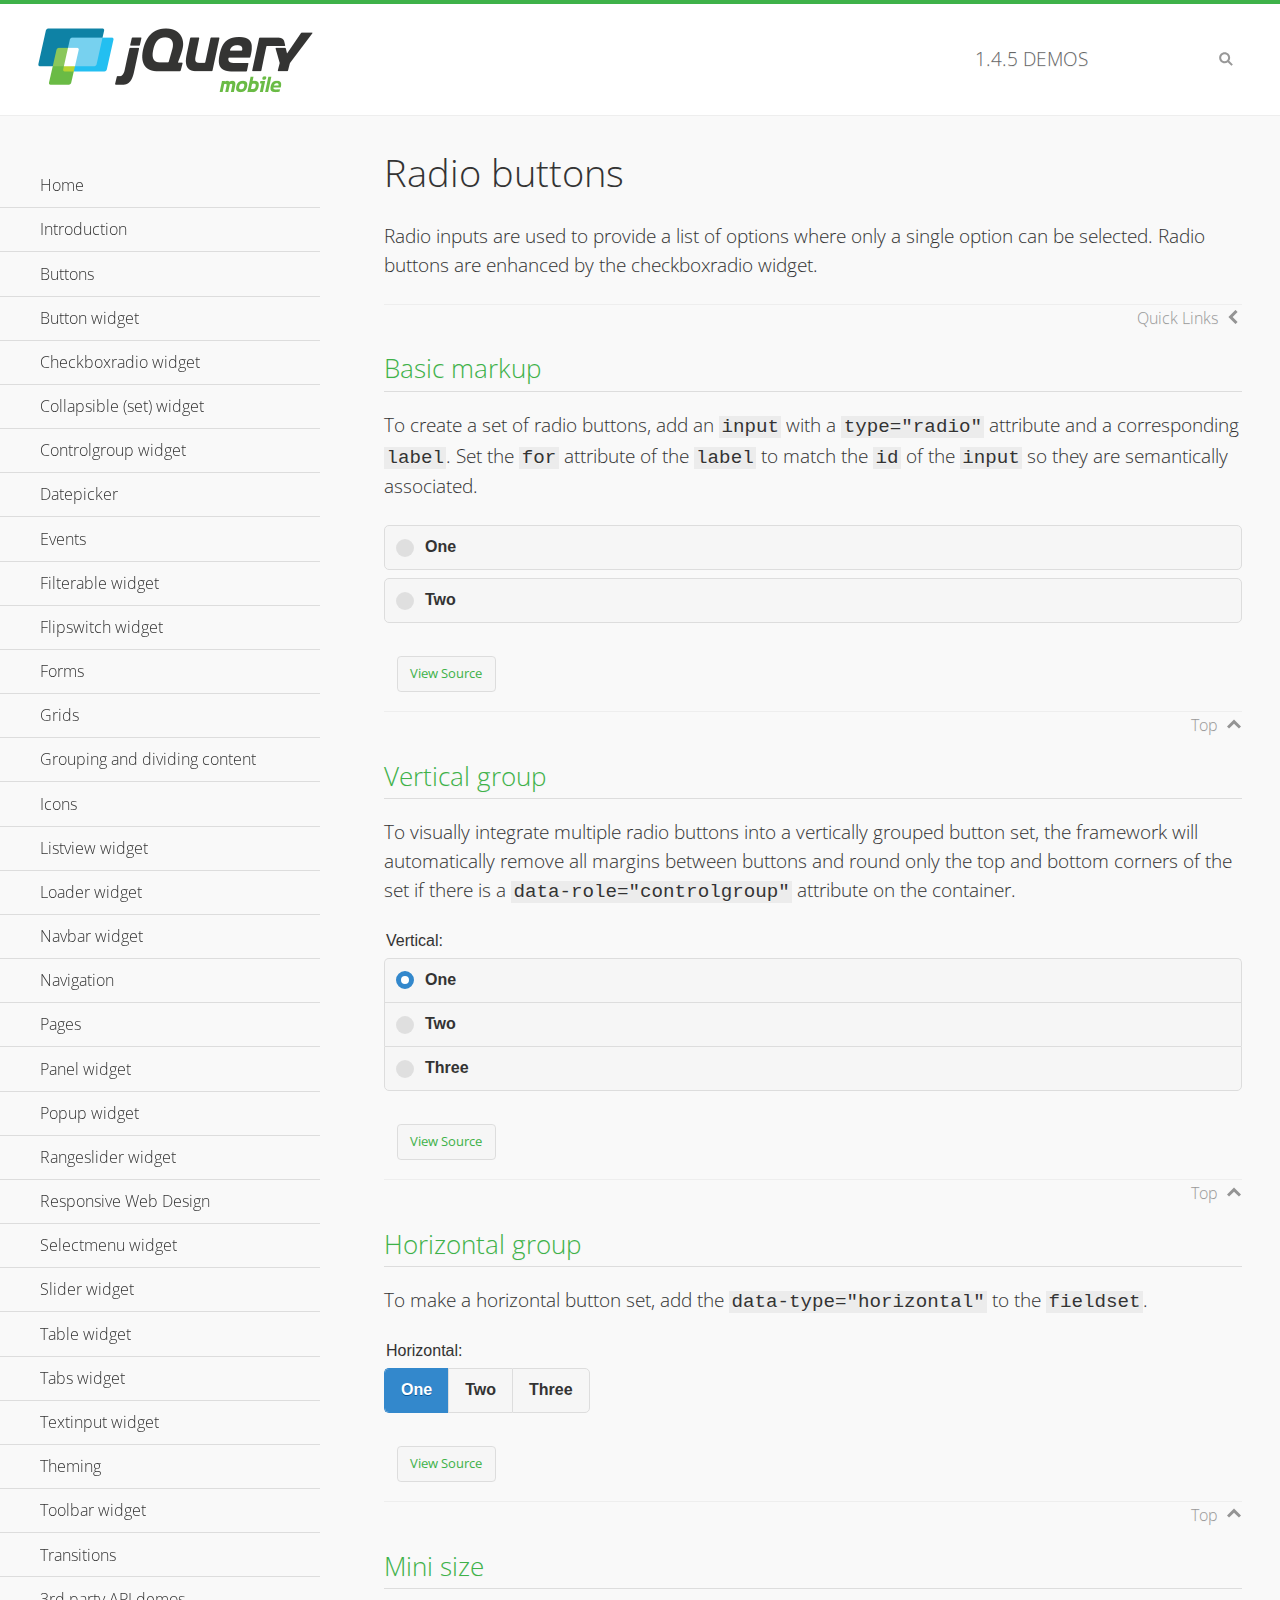
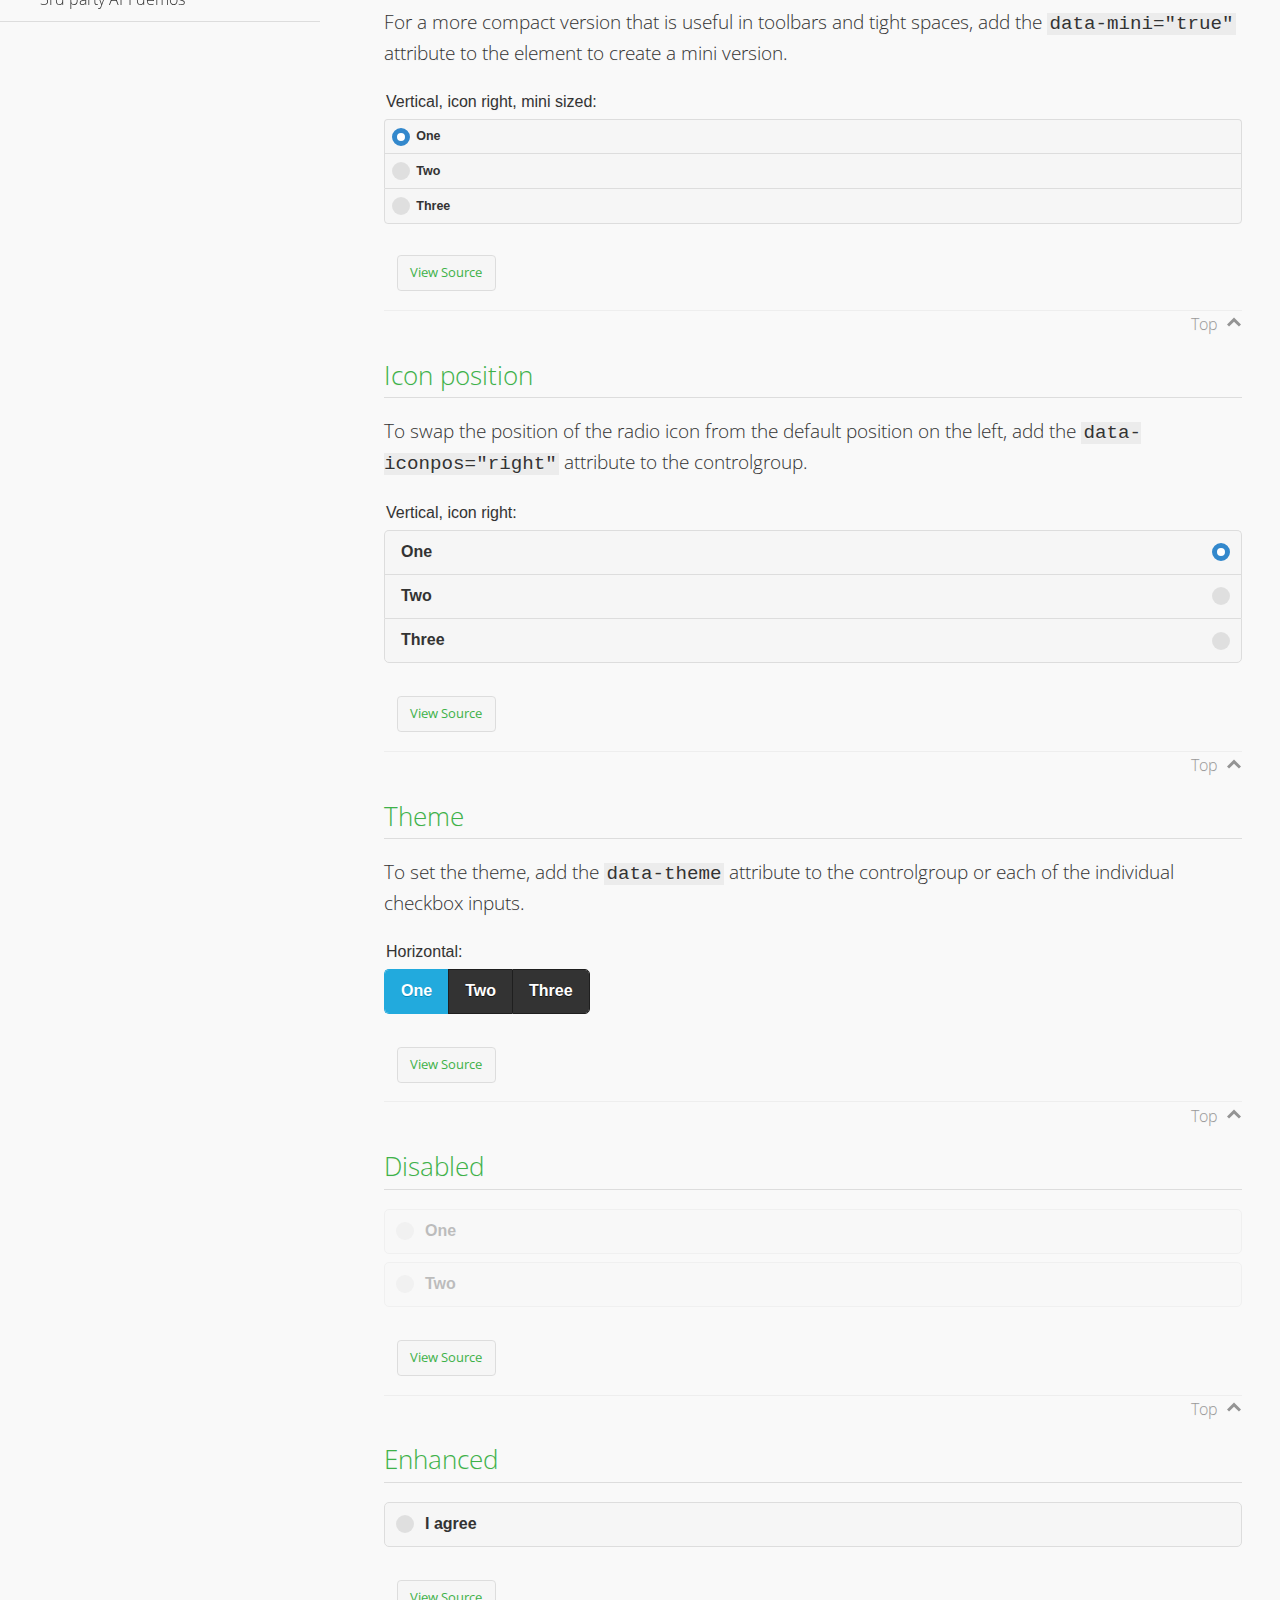
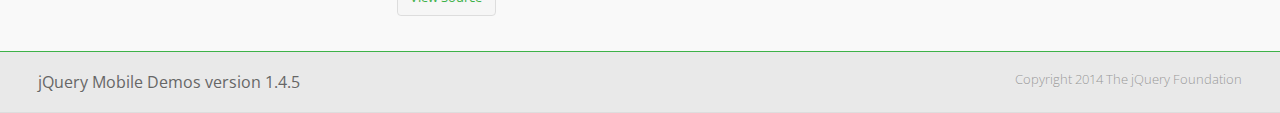
<file: jquery.mobile-1.4.5/demos/checkboxradio-radio/index.html>
<!DOCTYPE html>
<html>
<head>
	<meta charset="utf-8">
	<meta name="viewport" content="width=device-width, initial-scale=1">
	<title>Radio buttons - jQuery Mobile Demos</title>
	<link rel="shortcut icon" href="../favicon.ico">
	<link rel="stylesheet" href="http://fonts.googleapis.com/css?family=Open+Sans:300,400,700">
	<link rel="stylesheet" href="../css/themes/default/jquery.mobile-1.4.5.min.css">
	<link rel="stylesheet" href="../_assets/css/jqm-demos.css">
	<script src="../js/jquery.js"></script>
	<script src="../_assets/js/index.js"></script>
	<script src="../js/jquery.mobile-1.4.5.min.js"></script>
</head>
<body>
<div data-role="page" class="jqm-demos" data-quicklinks="true">

	<div data-role="header" class="jqm-header">
		<h2><a href="../" title="jQuery Mobile Demos home"><img src="../_assets/img/jquery-logo.png" alt="jQuery Mobile"></a></h2>
		<p><span class="jqm-version"></span> Demos</p>
		<a href="#" class="jqm-navmenu-link ui-btn ui-btn-icon-notext ui-corner-all ui-icon-bars ui-nodisc-icon ui-alt-icon ui-btn-left">Menu</a>
		<a href="#" class="jqm-search-link ui-btn ui-btn-icon-notext ui-corner-all ui-icon-search ui-nodisc-icon ui-alt-icon ui-btn-right">Search</a>
	</div><!-- /header -->

	<div role="main" class="ui-content jqm-content">

		<h1>Radio buttons</h1>

		<p>Radio inputs are used to provide a list of options where only a single option can be selected. Radio buttons are enhanced by the checkboxradio widget.</p>

		<h2>Basic markup</h2>

		<p>To create a set of radio buttons, add an <code>input</code> with a <code>type="radio"</code> attribute and a corresponding <code>label</code>. Set the <code>for</code> attribute of the <code>label</code> to match the <code>id</code> of the <code>input</code> so they are semantically associated.</p>

		<div data-demo-html="true">
			<form>
				<label>
					<input type="radio" name="radio-choice-0" id="radio-choice-0a">One
				</label>

				<label for="radio-choice-0b">Two</label>
				<input type="radio" name="radio-choice-0" id="radio-choice-0b" class="custom">
			</form>
		</div><!--/demo-html -->

		<h2>Vertical group</h2>

		<p>To visually integrate multiple radio buttons into a vertically grouped button set, the framework will automatically remove all margins between buttons and round only the top and bottom corners of the set if there is a <code> data-role="controlgroup"</code> attribute on the container.</p>

		<div data-demo-html="true">
			<form>
					<fieldset data-role="controlgroup">
					<legend>Vertical:</legend>
					<input type="radio" name="radio-choice-v-2" id="radio-choice-v-2a" value="on" checked="checked">
					<label for="radio-choice-v-2a">One</label>
					<input type="radio" name="radio-choice-v-2" id="radio-choice-v-2b" value="off">
					<label for="radio-choice-v-2b">Two</label>
					<input type="radio" name="radio-choice-v-2" id="radio-choice-v-2c" value="other">
					<label for="radio-choice-v-2c">Three</label>
				</fieldset>
			</form>
		</div><!--/demo-html -->

		<h2>Horizontal group</h2>

		<p>To make a horizontal button set, add the <code> data-type="horizontal"</code> to the <code>fieldset</code>.</p>

		<div data-demo-html="true">
			<form>
				<fieldset data-role="controlgroup" data-type="horizontal">
					<legend>Horizontal:</legend>
					<input type="radio" name="radio-choice-h-2" id="radio-choice-h-2a" value="on" checked="checked">
					<label for="radio-choice-h-2a">One</label>
					<input type="radio" name="radio-choice-h-2" id="radio-choice-h-2b" value="off">
					<label for="radio-choice-h-2b">Two</label>
					<input type="radio" name="radio-choice-h-2" id="radio-choice-h-2c" value="other">
					<label for="radio-choice-h-2c">Three</label>
				</fieldset>
			</form>
		</div><!--/demo-html -->

		<h2>Mini size</h2>

		<p>For a more compact version that is useful in toolbars and tight spaces, add the <code>data-mini="true"</code> attribute to the element to create a mini version. </p>

		<div data-demo-html="true">
			<form>
				<fieldset data-role="controlgroup" data-mini="true">
					<legend>Vertical, icon right, mini sized:</legend>
					<input type="radio" name="radio-choice-v-6" id="radio-choice-v-6a" value="on" checked="checked">
					<label for="radio-choice-v-6a">One</label>
					<input type="radio" name="radio-choice-v-6" id="radio-choice-v-6b" value="off">
					<label for="radio-choice-v-6b">Two</label>
					<input type="radio" name="radio-choice-v-6" id="radio-choice-v-6c" value="other">
					<label for="radio-choice-v-6c">Three</label>
				</fieldset>
			</form>
		</div><!--/demo-html -->

		<h2>Icon position</h2>

		<p>To swap the position of the radio icon from the default position on the left, add the <code>data-iconpos="right"</code> attribute to the controlgroup.</p>

		<div data-demo-html="true">
			<form>
				<fieldset data-role="controlgroup" data-iconpos="right">
					<legend>Vertical, icon right:</legend>
					<input type="radio" name="radio-choice-w-6" id="radio-choice-w-6a" value="on" checked="checked">
					<label for="radio-choice-w-6a">One</label>
					<input type="radio" name="radio-choice-w-6" id="radio-choice-w-6b" value="off">
					<label for="radio-choice-w-6b">Two</label>
					<input type="radio" name="radio-choice-w-6" id="radio-choice-w-6c" value="other">
					<label for="radio-choice-w-6c">Three</label>
				</fieldset>
			</form>
		</div><!--/demo-html -->

		<h2>Theme</h2>

		<p>To set the theme, add the <code>data-theme</code> attribute to the controlgroup or each of the individual checkbox inputs.</p>

		<div data-demo-html="true">
			<form>
				<fieldset data-role="controlgroup" data-theme="b" data-type="horizontal">
					<legend>Horizontal:</legend>
					<input type="radio" name="radio-choice-t-6" id="radio-choice-t-6a" value="on" checked="checked">
					<label for="radio-choice-t-6a">One</label>
					<input type="radio" name="radio-choice-t-6" id="radio-choice-t-6b" value="off">
					<label for="radio-choice-t-6b">Two</label>
					<input type="radio" name="radio-choice-t-6" id="radio-choice-t-6c" value="other">
					<label for="radio-choice-t-6c">Three</label>
				</fieldset>
			</form>
		</div><!--/demo-html -->

		<h2>Disabled</h2>

		<div data-demo-html="true">
			<form>
				<label>
					<input type="radio" name="radio-choice-7" id="radio-choice-7a" disabled="disabled">One
				</label>
				<label for="radio-choice-7b">Two</label>
				<input type="radio" name="radio-choice-7" id="radio-choice-7b" disabled="disabled">
			</form>
		</div><!--/demo-html -->

		<h2>Enhanced</h2>

		<div data-demo-html="true">
			<div class="ui-radio">
				<label for="radio-enhanced" class="ui-btn ui-corner-all ui-btn-inherit ui-btn-icon-left ui-radio-off">I agree</label>
				<input type="radio" name="radio-enhanced" id="radio-enhanced" data-enhanced="true">
			</div>
		</div><!--/demo-html -->

	</div><!-- /content -->
	    <div data-role="panel" class="jqm-navmenu-panel" data-position="left" data-display="overlay" data-theme="a">
	    	<ul class="jqm-list ui-alt-icon ui-nodisc-icon">
<li data-filtertext="demos homepage" data-icon="home"><a href=".././">Home</a></li>
<li data-filtertext="introduction overview getting started"><a href="../intro/" data-ajax="false">Introduction</a></li>
<li data-filtertext="buttons button markup buttonmarkup method anchor link button element"><a href="../button-markup/" data-ajax="false">Buttons</a></li>
<li data-filtertext="form button widget input button submit reset"><a href="../button/" data-ajax="false">Button widget</a></li>
<li data-role="collapsible" data-enhanced="true" data-collapsed-icon="carat-d" data-expanded-icon="carat-u" data-iconpos="right" data-inset="false" class="ui-collapsible ui-collapsible-themed-content ui-collapsible-collapsed">
	<h3 class="ui-collapsible-heading ui-collapsible-heading-collapsed">
		<a href="#" class="ui-collapsible-heading-toggle ui-btn ui-btn-icon-right ui-btn-inherit ui-icon-carat-d">
		    Checkboxradio widget<span class="ui-collapsible-heading-status"> click to expand contents</span>
		</a>
	</h3>
	<div class="ui-collapsible-content ui-body-inherit ui-collapsible-content-collapsed" aria-hidden="true">
		<ul>
			<li data-filtertext="form checkboxradio widget checkbox input checkboxes controlgroups"><a href="../checkboxradio-checkbox/" data-ajax="false">Checkboxes</a></li>
			<li data-filtertext="form checkboxradio widget radio input radio buttons controlgroups"><a href="../checkboxradio-radio/" data-ajax="false">Radio buttons</a></li>
		</ul>
	</div>
</li>
<li data-role="collapsible" data-enhanced="true" data-collapsed-icon="carat-d" data-expanded-icon="carat-u" data-iconpos="right" data-inset="false" class="ui-collapsible ui-collapsible-themed-content ui-collapsible-collapsed">
	<h3 class="ui-collapsible-heading ui-collapsible-heading-collapsed">
		<a href="#" class="ui-collapsible-heading-toggle ui-btn ui-btn-icon-right ui-btn-inherit ui-icon-carat-d">
			Collapsible (set) widget<span class="ui-collapsible-heading-status"> click to expand contents</span>
		</a>
	</h3>
	<div class="ui-collapsible-content ui-body-inherit ui-collapsible-content-collapsed" aria-hidden="true">
		<ul>
			<li data-filtertext="collapsibles content formatting"><a href="../collapsible/" data-ajax="false">Collapsible</a></li>
			<li data-filtertext="dynamic collapsible set accordion append expand"><a href="../collapsible-dynamic/" data-ajax="false">Dynamic collapsibles</a></li>
			<li data-filtertext="accordions collapsible set widget content formatting grouped collapsibles"><a href="../collapsibleset/" data-ajax="false">Collapsible set</a></li>
		</ul>
	</div>
</li>
<li data-role="collapsible" data-enhanced="true" data-collapsed-icon="carat-d" data-expanded-icon="carat-u" data-iconpos="right" data-inset="false" class="ui-collapsible ui-collapsible-themed-content ui-collapsible-collapsed">
	<h3 class="ui-collapsible-heading ui-collapsible-heading-collapsed">
		<a href="#" class="ui-collapsible-heading-toggle ui-btn ui-btn-icon-right ui-btn-inherit ui-icon-carat-d">
			Controlgroup widget<span class="ui-collapsible-heading-status"> click to expand contents</span>
		</a>
	</h3>
	<div class="ui-collapsible-content ui-body-inherit ui-collapsible-content-collapsed" aria-hidden="true">
		<ul>
			<li data-filtertext="controlgroups selectmenu checkboxradio input grouped buttons horizontal vertical"><a href="../controlgroup/" data-ajax="false">Controlgroup</a></li>
			<li data-filtertext="dynamic controlgroup dynamically add buttons"><a href="../controlgroup-dynamic/" data-ajax="false">Dynamic controlgroups</a></li>
		</ul>
	</div>
</li>
<li data-filtertext="form datepicker widget date input"><a href="../datepicker/" data-ajax="false">Datepicker</a></li>
<li data-role="collapsible" data-enhanced="true" data-collapsed-icon="carat-d" data-expanded-icon="carat-u" data-iconpos="right" data-inset="false" class="ui-collapsible ui-collapsible-themed-content ui-collapsible-collapsed">
	<h3 class="ui-collapsible-heading ui-collapsible-heading-collapsed">
		<a href="#" class="ui-collapsible-heading-toggle ui-btn ui-btn-icon-right ui-btn-inherit ui-icon-carat-d">
			Events<span class="ui-collapsible-heading-status"> click to expand contents</span>
		</a>
	</h3>
	<div class="ui-collapsible-content ui-body-inherit ui-collapsible-content-collapsed" aria-hidden="true">
		<ul>
			<li data-filtertext="swipe to delete list items listviews swipe events"><a href="../swipe-list/" data-ajax="false">Swipe list items</a></li>
			<li data-filtertext="swipe to navigate swipe page navigation swipe events"><a href="../swipe-page/" data-ajax="false">Swipe page navigation</a></li>
		</ul>
	</div>
</li>
<li data-filtertext="filterable filter elements sorting searching listview table"><a href="../filterable/" data-ajax="false">Filterable widget</a></li>
<li data-filtertext="form flipswitch widget flip toggle switch binary select checkbox input"><a href="../flipswitch/" data-ajax="false">Flipswitch widget</a></li>
<li data-role="collapsible" data-enhanced="true" data-collapsed-icon="carat-d" data-expanded-icon="carat-u" data-iconpos="right" data-inset="false" class="ui-collapsible ui-collapsible-themed-content ui-collapsible-collapsed">
	<h3 class="ui-collapsible-heading ui-collapsible-heading-collapsed">
		<a href="#" class="ui-collapsible-heading-toggle ui-btn ui-btn-icon-right ui-btn-inherit ui-icon-carat-d">
			Forms<span class="ui-collapsible-heading-status"> click to expand contents</span>
		</a>
	</h3>
	<div class="ui-collapsible-content ui-body-inherit ui-collapsible-content-collapsed" aria-hidden="true">
		<ul>
			<li data-filtertext="forms text checkbox radio range button submit reset inputs selects textarea slider flipswitch label form elements"><a href="../forms/" data-ajax="false">Forms</a></li>
			<li data-filtertext="form hide labels hidden accessible ui-hidden-accessible forms"><a href="../forms-label-hidden-accessible/" data-ajax="false">Hide labels</a></li>
			<li data-filtertext="form field containers fieldcontain ui-field-contain forms"><a href="../forms-field-contain/" data-ajax="false">Field containers</a></li>
			<li data-filtertext="forms disabled form elements"><a href="../forms-disabled/" data-ajax="false">Forms disabled</a></li>
			<li data-filtertext="forms gallery examples overview forms text checkbox radio range button submit reset inputs selects textarea slider flipswitch label form elements"><a href="../forms-gallery/" data-ajax="false">Forms gallery</a></li>
		</ul>
	</div>
</li>
<li data-role="collapsible" data-enhanced="true" data-collapsed-icon="carat-d" data-expanded-icon="carat-u" data-iconpos="right" data-inset="false" class="ui-collapsible ui-collapsible-themed-content ui-collapsible-collapsed">
	<h3 class="ui-collapsible-heading ui-collapsible-heading-collapsed">
		<a href="#" class="ui-collapsible-heading-toggle ui-btn ui-btn-icon-right ui-btn-inherit ui-icon-carat-d">
			Grids<span class="ui-collapsible-heading-status"> click to expand contents</span>
		</a>
	</h3>
	<div class="ui-collapsible-content ui-body-inherit ui-collapsible-content-collapsed" aria-hidden="true">
		<ul>
			<li data-filtertext="grids columns blocks content formatting rwd responsive css framework"><a href="../grids/" data-ajax="false">Grids</a></li>
			<li data-filtertext="buttons in grids css framework"><a href="../grids-buttons/" data-ajax="false">Buttons in grids</a></li>
			<li data-filtertext="custom responsive grids rwd css framework"><a href="../grids-custom-responsive/" data-ajax="false">Custom responsive grids</a></li>
		</ul>
	</div>
</li>
<li data-filtertext="blocks content formatting sections heading"><a href="../body-bar-classes/" data-ajax="false">Grouping and dividing content</a></li>
<li data-role="collapsible" data-enhanced="true" data-collapsed-icon="carat-d" data-expanded-icon="carat-u" data-iconpos="right" data-inset="false" class="ui-collapsible ui-collapsible-themed-content ui-collapsible-collapsed">
	<h3 class="ui-collapsible-heading ui-collapsible-heading-collapsed">
		<a href="#" class="ui-collapsible-heading-toggle ui-btn ui-btn-icon-right ui-btn-inherit ui-icon-carat-d">
			Icons<span class="ui-collapsible-heading-status"> click to expand contents</span>
		</a>
	</h3>
	<div class="ui-collapsible-content ui-body-inherit ui-collapsible-content-collapsed" aria-hidden="true">
		<ul>
			<li data-filtertext="button icons svg disc alt custom icon position"><a href="../icons/" data-ajax="false">Icons</a></li>
			<li data-filtertext=""><a href="../icons-grunticon/" data-ajax="false">Grunticon loader</a></li>
		</ul>
	</div>
</li>
<li data-role="collapsible" data-enhanced="true" data-collapsed-icon="carat-d" data-expanded-icon="carat-u" data-iconpos="right" data-inset="false" class="ui-collapsible ui-collapsible-themed-content ui-collapsible-collapsed">
	<h3 class="ui-collapsible-heading ui-collapsible-heading-collapsed">
		<a href="#" class="ui-collapsible-heading-toggle ui-btn ui-btn-icon-right ui-btn-inherit ui-icon-carat-d">
			Listview widget<span class="ui-collapsible-heading-status"> click to expand contents</span>
		</a>
	</h3>
	<div class="ui-collapsible-content ui-body-inherit ui-collapsible-content-collapsed" aria-hidden="true">
		<ul>
			<li data-filtertext="listview widget thumbnails icons nested split button collapsible ul ol"><a href="../listview/" data-ajax="false">Listview</a></li>
			<li data-filtertext="autocomplete filterable reveal listview filtertextbeforefilter placeholder"><a href="../listview-autocomplete/" data-ajax="false">Listview autocomplete</a></li>
			<li data-filtertext="autocomplete filterable reveal listview remote data filtertextbeforefilter placeholder"><a href="../listview-autocomplete-remote/" data-ajax="false">Listview autocomplete remote data</a></li>
			<li data-filtertext="autodividers anchor jump scroll linkbars listview lists ul ol"><a href="../listview-autodividers-linkbar/" data-ajax="false">Listview autodividers linkbar</a></li>
			<li data-filtertext="listview autodividers selector autodividersselector lists ul ol"><a href="../listview-autodividers-selector/" data-ajax="false">Listview autodividers selector</a></li>
			<li data-filtertext="listview nested list items"><a href="../listview-nested-lists/" data-ajax="false">Nested Listviews</a></li>
			<li data-filtertext="listview collapsible list items flat"><a href="../listview-collapsible-item-flat/" data-ajax="false">Listview collapsible list items (flat)</a></li>
			<li data-filtertext="listview collapsible list indented"><a href="../listview-collapsible-item-indented/" data-ajax="false">Listview collapsible list items (indented)</a></li>
			<li data-filtertext="grid listview responsive grids responsive listviews lists ul"><a href="../listview-grid/" data-ajax="false">Listview responsive grid</a></li>
		</ul>
	</div>
</li>
<li data-filtertext="loader widget page loading navigation overlay spinner"><a href="../loader/" data-ajax="false">Loader widget</a></li>
<li data-filtertext="navbar widget navmenu toolbars header footer"><a href="../navbar/" data-ajax="false">Navbar widget</a></li>
<li data-role="collapsible" data-enhanced="true" data-collapsed-icon="carat-d" data-expanded-icon="carat-u" data-iconpos="right" data-inset="false" class="ui-collapsible ui-collapsible-themed-content ui-collapsible-collapsed">
	<h3 class="ui-collapsible-heading ui-collapsible-heading-collapsed">
		<a href="#" class="ui-collapsible-heading-toggle ui-btn ui-btn-icon-right ui-btn-inherit ui-icon-carat-d">
			Navigation<span class="ui-collapsible-heading-status"> click to expand contents</span>
		</a>
	</h3>
	<div class="ui-collapsible-content ui-body-inherit ui-collapsible-content-collapsed" aria-hidden="true">
		<ul>
			<li data-filtertext="ajax navigation navigate widget history event method"><a href="../navigation/" data-ajax="false">Navigation</a></li>
			<li data-filtertext="linking pages page links navigation ajax prefetch cache"><a href="../navigation-linking-pages/" data-ajax="false">Linking pages</a></li>
			<!-- <li data-filtertext="php redirect server redirection server-side navigation"><a href="../navigation-php-redirect/" data-ajax="false">PHP redirect demo</a></li>-->
			<li data-filtertext="navigation redirection hash query"><a href="../navigation-hash-processing/" data-ajax="false">Hash processing demo</a></li>
			<li data-filtertext="navigation redirection hash query"><a href="../page-events/" data-ajax="false">Page Navigation Events</a></li>
		</ul>
	</div>
</li>
<li data-role="collapsible" data-enhanced="true" data-collapsed-icon="carat-d" data-expanded-icon="carat-u" data-iconpos="right" data-inset="false" class="ui-collapsible ui-collapsible-themed-content ui-collapsible-collapsed">
	<h3 class="ui-collapsible-heading ui-collapsible-heading-collapsed">
		<a href="#" class="ui-collapsible-heading-toggle ui-btn ui-btn-icon-right ui-btn-inherit ui-icon-carat-d">
			Pages<span class="ui-collapsible-heading-status"> click to expand contents</span>
		</a>
	</h3>
	<div class="ui-collapsible-content ui-body-inherit ui-collapsible-content-collapsed" aria-hidden="true">
		<ul>
			<li data-filtertext="pages page widget ajax navigation"><a href="../pages/" data-ajax="false">Pages</a></li>
			<li data-filtertext="single page"><a href="../pages-single-page/" data-ajax="false">Single page</a></li>
			<li data-filtertext="multipage multi-page page"><a href="../pages-multi-page/" data-ajax="false">Multi-page template</a></li>
			<li data-filtertext="dialog page widget modal popup"><a href="../pages-dialog/" data-ajax="false">Dialog page</a></li>
		</ul>
	</div>
</li>
<li data-role="collapsible" data-enhanced="true" data-collapsed-icon="carat-d" data-expanded-icon="carat-u" data-iconpos="right" data-inset="false" class="ui-collapsible ui-collapsible-themed-content ui-collapsible-collapsed">
	<h3 class="ui-collapsible-heading ui-collapsible-heading-collapsed">
		<a href="#" class="ui-collapsible-heading-toggle ui-btn ui-btn-icon-right ui-btn-inherit ui-icon-carat-d">
			Panel widget<span class="ui-collapsible-heading-status"> click to expand contents</span>
		</a>
	</h3>
	<div class="ui-collapsible-content ui-body-inherit ui-collapsible-content-collapsed" aria-hidden="true">
		<ul>
			<li data-filtertext="panel widget sliding panels reveal push overlay responsive"><a href="../panel/" data-ajax="false">Panel</a></li>
			<li data-filtertext=""><a href="../panel-external/" data-ajax="false">External panels</a></li>
			<li data-filtertext="panel "><a href="../panel-fixed/" data-ajax="false">Fixed panels</a></li>
			<li data-filtertext="panel slide panels sliding panels shadow rwd responsive breakpoint"><a href="../panel-responsive/" data-ajax="false">Panels responsive</a></li>
			<li data-filtertext="panel custom style custom panel width reveal shadow listview panel styling page background wrapper"><a href="../panel-styling/" data-ajax="false">Custom panel style</a></li>
			<li data-filtertext="panel open on swipe"><a href="../panel-swipe-open/" data-ajax="false">Panel open on swipe</a></li>
			<li data-filtertext="panels outside page internal external toolbars"><a href="../panel-external-internal/" data-ajax="false">Panel external and internal</a></li>
		</ul>
	</div>
</li>
<li data-role="collapsible" data-enhanced="true" data-collapsed-icon="carat-d" data-expanded-icon="carat-u" data-iconpos="right" data-inset="false" class="ui-collapsible ui-collapsible-themed-content ui-collapsible-collapsed">
	<h3 class="ui-collapsible-heading ui-collapsible-heading-collapsed">
		<a href="#" class="ui-collapsible-heading-toggle ui-btn ui-btn-icon-right ui-btn-inherit ui-icon-carat-d">
			Popup widget<span class="ui-collapsible-heading-status"> click to expand contents</span>
		</a>
	</h3>
	<div class="ui-collapsible-content ui-body-inherit ui-collapsible-content-collapsed" aria-hidden="true">
		<ul>
			<li data-filtertext="popup widget popups dialog modal transition tooltip lightbox form overlay screen flip pop fade transition"><a href="../popup/" data-ajax="false">Popup</a></li>
			<li data-filtertext="popup alignment position"><a href="../popup-alignment/" data-ajax="false">Popup alignment</a></li>
			<li data-filtertext="popup arrow size popups popover"><a href="../popup-arrow-size/" data-ajax="false">Popup arrow size</a></li>
			<li data-filtertext="dynamic popups popup images lightbox"><a href="../popup-dynamic/" data-ajax="false">Dynamic popups</a></li>
			<li data-filtertext="popups with iframes scaling"><a href="../popup-iframe/" data-ajax="false">Popups with iframes</a></li>
			<li data-filtertext="popup image scaling"><a href="../popup-image-scaling/" data-ajax="false">Popup image scaling</a></li>
			<li data-filtertext="external popup outside multi-page"><a href="../popup-outside-multipage/" data-ajax="false">Popup outside multi-page</a></li>
		</ul>
	</div>
</li>
<li data-filtertext="form rangeslider widget dual sliders dual handle sliders range input"><a href="../rangeslider/" data-ajax="false">Rangeslider widget</a></li>
<li data-filtertext="responsive web design rwd adaptive progressive enhancement PE accessible mobile breakpoints media query media queries"><a href="../rwd/" data-ajax="false">Responsive Web Design</a></li>
<li data-role="collapsible" data-enhanced="true" data-collapsed-icon="carat-d" data-expanded-icon="carat-u" data-iconpos="right" data-inset="false" class="ui-collapsible ui-collapsible-themed-content ui-collapsible-collapsed">
	<h3 class="ui-collapsible-heading ui-collapsible-heading-collapsed">
		<a href="#" class="ui-collapsible-heading-toggle ui-btn ui-btn-icon-right ui-btn-inherit ui-icon-carat-d">
			Selectmenu widget<span class="ui-collapsible-heading-status"> click to expand contents</span>
		</a>
	</h3>
	<div class="ui-collapsible-content ui-body-inherit ui-collapsible-content-collapsed" aria-hidden="true">
		<ul>
			<li data-filtertext="form selectmenu widget select input custom select menu selects"><a href="../selectmenu/" data-ajax="false">Selectmenu</a></li>
			<li data-filtertext="form custom select menu selectmenu widget custom menu option optgroup multiple selects"><a href="../selectmenu-custom/" data-ajax="false">Custom select menu</a></li>
			<li data-filtertext="filterable select filter popup dialog"><a href="../selectmenu-custom-filter/" data-ajax="false">Custom select menu with filter</a></li>
		</ul>
	</div>
</li>
<li data-role="collapsible" data-enhanced="true" data-collapsed-icon="carat-d" data-expanded-icon="carat-u" data-iconpos="right" data-inset="false" class="ui-collapsible ui-collapsible-themed-content ui-collapsible-collapsed">
	<h3 class="ui-collapsible-heading ui-collapsible-heading-collapsed">
		<a href="#" class="ui-collapsible-heading-toggle ui-btn ui-btn-icon-right ui-btn-inherit ui-icon-carat-d">
			Slider widget<span class="ui-collapsible-heading-status"> click to expand contents</span>
		</a>
	</h3>
	<div class="ui-collapsible-content ui-body-inherit ui-collapsible-content-collapsed" aria-hidden="true">
		<ul>
			<li data-filtertext="form slider widget range input single sliders"><a href="../slider/" data-ajax="false">Slider</a></li>
			<li data-filtertext="form slider widget flipswitch slider binary select flip toggle switch"><a href="../slider-flipswitch/" data-ajax="false">Slider flip toggle switch</a></li>
			<li data-filtertext="form slider tooltip handle value input range sliders"><a href="../slider-tooltip/" data-ajax="false">Slider tooltip</a></li>
		</ul>
	</div>
</li>
<li data-role="collapsible" data-enhanced="true" data-collapsed-icon="carat-d" data-expanded-icon="carat-u" data-iconpos="right" data-inset="false" class="ui-collapsible ui-collapsible-themed-content ui-collapsible-collapsed">
	<h3 class="ui-collapsible-heading ui-collapsible-heading-collapsed">
		<a href="#" class="ui-collapsible-heading-toggle ui-btn ui-btn-icon-right ui-btn-inherit ui-icon-carat-d">
			Table widget<span class="ui-collapsible-heading-status"> click to expand contents</span>
		</a>
	</h3>
	<div class="ui-collapsible-content ui-body-inherit ui-collapsible-content-collapsed" aria-hidden="true">
		<ul>
			<li data-filtertext="table widget reflow column toggle th td responsive tables rwd hide show tabular"><a href="../table-column-toggle/" data-ajax="false">Table Column Toggle</a></li>
			<li data-filtertext="table column toggle phone comparison demo"><a href="../table-column-toggle-example/" data-ajax="false">Table Column Toggle demo</a></li>
			<li data-filtertext="responsive tables table column toggle heading groups rwd breakpoint"><a href="../table-column-toggle-heading-groups/" data-ajax="false">Table Column Toggle heading groups</a></li>
			<li data-filtertext="responsive tables table column toggle hide rwd breakpoint customization options"><a href="../table-column-toggle-options/" data-ajax="false">Table Column Toggle options</a></li>
			<li data-filtertext="table reflow th td responsive rwd columns tabular"><a href="../table-reflow/" data-ajax="false">Table Reflow</a></li>
			<li data-filtertext="responsive tables table reflow heading groups rwd breakpoint"><a href="../table-reflow-heading-groups/" data-ajax="false">Table Reflow heading groups</a></li>
			<li data-filtertext="responsive tables table reflow stripes strokes table style"><a href="../table-reflow-stripes-strokes/" data-ajax="false">Table Reflow stripes and strokes</a></li>
			<li data-filtertext="responsive tables table reflow stack custom styles"><a href="../table-reflow-styling/" data-ajax="false">Table Reflow custom styles</a></li>
		</ul>
	</div>
</li>
<li data-filtertext="ui tabs widget"><a href="../tabs/" data-ajax="false">Tabs widget</a></li>
<li data-filtertext="form textinput widget text input textarea number date time tel email file color password"><a href="../textinput/" data-ajax="false">Textinput widget</a></li>
<li data-role="collapsible" data-enhanced="true" data-collapsed-icon="carat-d" data-expanded-icon="carat-u" data-iconpos="right" data-inset="false" class="ui-collapsible ui-collapsible-themed-content ui-collapsible-collapsed">
	<h3 class="ui-collapsible-heading ui-collapsible-heading-collapsed">
		<a href="#" class="ui-collapsible-heading-toggle ui-btn ui-btn-icon-right ui-btn-inherit ui-icon-carat-d">
			Theming<span class="ui-collapsible-heading-status"> click to expand contents</span>
		</a>
	</h3>
	<div class="ui-collapsible-content ui-body-inherit ui-collapsible-content-collapsed" aria-hidden="true">
		<ul>
			<li data-filtertext="default theme swatches theming style css"><a href="../theme-default/" data-ajax="false">Default theme</a></li>
			<li data-filtertext="classic theme old theme swatches theming style css"><a href="../theme-classic/" data-ajax="false">Classic theme</a></li>
		</ul>
	</div>
</li>
<li data-role="collapsible" data-enhanced="true" data-collapsed-icon="carat-d" data-expanded-icon="carat-u" data-iconpos="right" data-inset="false" class="ui-collapsible ui-collapsible-themed-content ui-collapsible-collapsed">
	<h3 class="ui-collapsible-heading ui-collapsible-heading-collapsed">
		<a href="#" class="ui-collapsible-heading-toggle ui-btn ui-btn-icon-right ui-btn-inherit ui-icon-carat-d">
			Toolbar widget<span class="ui-collapsible-heading-status"> click to expand contents</span>
		</a>
	</h3>
	<div class="ui-collapsible-content ui-body-inherit ui-collapsible-content-collapsed" aria-hidden="true">
		<ul>
			<li data-filtertext="toolbar widget header footer toolbars fixed fullscreen external sections"><a href="../toolbar/" data-ajax="false">Toolbar</a></li>
			<li data-filtertext="dynamic toolbars dynamically add toolbar header footer"><a href="../toolbar-dynamic/" data-ajax="false">Dynamic toolbars</a></li>
			<li data-filtertext="external toolbars header footer"><a href="../toolbar-external/" data-ajax="false">External toolbars</a></li>
			<li data-filtertext="fixed toolbars header footer"><a href="../toolbar-fixed/" data-ajax="false">Fixed toolbars</a></li>
			<li data-filtertext="fixed fullscreen toolbars header footer"><a href="../toolbar-fixed-fullscreen/" data-ajax="false">Fullscreen toolbars</a></li>
			<li data-filtertext="external fixed toolbars header footer"><a href="../toolbar-fixed-external/" data-ajax="false">Fixed external toolbars</a></li>
			<li data-filtertext="external persistent toolbars header footer navbar navmenu"><a href="../toolbar-fixed-persistent/" data-ajax="false">Persistent toolbars</a></li>
			<li data-filtertext="external ajax optimized toolbars persistent toolbars header footer navbar"><a href="../toolbar-fixed-persistent-optimized/" data-ajax="false">Ajax optimized toolbars</a></li>
			<li data-filtertext="form in toolbars header footer"><a href="../toolbar-fixed-forms/" data-ajax="false">Form in toolbar</a></li>
		</ul>
	</div>
</li>
<li data-filtertext="page transitions animated pages popup navigation flip slide fade pop"><a href="../transitions/" data-ajax="false">Transitions</a></li>
<li data-role="collapsible" data-enhanced="true" data-collapsed-icon="carat-d" data-expanded-icon="carat-u" data-iconpos="right" data-inset="false" class="ui-collapsible ui-collapsible-themed-content ui-collapsible-collapsed">
	<h3 class="ui-collapsible-heading ui-collapsible-heading-collapsed">
		<a href="#" class="ui-collapsible-heading-toggle ui-btn ui-btn-icon-right ui-btn-inherit ui-icon-carat-d">
			3rd party API demos<span class="ui-collapsible-heading-status"> click to expand contents</span>
		</a>
	</h3>
	<div class="ui-collapsible-content ui-body-inherit ui-collapsible-content-collapsed" aria-hidden="true">
		<ul>
			<li data-filtertext="backbone requirejs navigation router"><a href="../backbone-requirejs/" data-ajax="false">Backbone RequireJS</a></li>
			<li data-filtertext="google maps geolocation demo"><a href="../map-geolocation/" data-ajax="false">Google Maps geolocation</a></li>
			<li data-filtertext="google maps hybrid"><a href="../map-list-toggle/" data-ajax="false">Google Maps list toggle</a></li>
		</ul>
	</div>
</li>



		     </ul>
		</div><!-- /panel -->


	<div data-role="footer" data-position="fixed" data-tap-toggle="false" class="jqm-footer">
		<p>jQuery Mobile Demos version <span class="jqm-version"></span></p>
		<p>Copyright 2014 The jQuery Foundation</p>
	</div><!-- /footer -->
	<!-- TODO: This should become an external panel so we can add input to markup (unique ID) -->
    <div data-role="panel" class="jqm-search-panel" data-position="right" data-display="overlay" data-theme="a">
		<div class="jqm-search">
			<ul class="jqm-list" data-filter-placeholder="Search demos..." data-filter-reveal="true">
<li data-filtertext="demos homepage" data-icon="home"><a href=".././">Home</a></li>
<li data-filtertext="introduction overview getting started"><a href="../intro/" data-ajax="false">Introduction</a></li>
<li data-filtertext="buttons button markup buttonmarkup method anchor link button element"><a href="../button-markup/" data-ajax="false">Buttons</a></li>
<li data-filtertext="form button widget input button submit reset"><a href="../button/" data-ajax="false">Button widget</a></li>
<li data-role="collapsible" data-enhanced="true" data-collapsed-icon="carat-d" data-expanded-icon="carat-u" data-iconpos="right" data-inset="false" class="ui-collapsible ui-collapsible-themed-content ui-collapsible-collapsed">
	<h3 class="ui-collapsible-heading ui-collapsible-heading-collapsed">
		<a href="#" class="ui-collapsible-heading-toggle ui-btn ui-btn-icon-right ui-btn-inherit ui-icon-carat-d">
		    Checkboxradio widget<span class="ui-collapsible-heading-status"> click to expand contents</span>
		</a>
	</h3>
	<div class="ui-collapsible-content ui-body-inherit ui-collapsible-content-collapsed" aria-hidden="true">
		<ul>
			<li data-filtertext="form checkboxradio widget checkbox input checkboxes controlgroups"><a href="../checkboxradio-checkbox/" data-ajax="false">Checkboxes</a></li>
			<li data-filtertext="form checkboxradio widget radio input radio buttons controlgroups"><a href="../checkboxradio-radio/" data-ajax="false">Radio buttons</a></li>
		</ul>
	</div>
</li>
<li data-role="collapsible" data-enhanced="true" data-collapsed-icon="carat-d" data-expanded-icon="carat-u" data-iconpos="right" data-inset="false" class="ui-collapsible ui-collapsible-themed-content ui-collapsible-collapsed">
	<h3 class="ui-collapsible-heading ui-collapsible-heading-collapsed">
		<a href="#" class="ui-collapsible-heading-toggle ui-btn ui-btn-icon-right ui-btn-inherit ui-icon-carat-d">
			Collapsible (set) widget<span class="ui-collapsible-heading-status"> click to expand contents</span>
		</a>
	</h3>
	<div class="ui-collapsible-content ui-body-inherit ui-collapsible-content-collapsed" aria-hidden="true">
		<ul>
			<li data-filtertext="collapsibles content formatting"><a href="../collapsible/" data-ajax="false">Collapsible</a></li>
			<li data-filtertext="dynamic collapsible set accordion append expand"><a href="../collapsible-dynamic/" data-ajax="false">Dynamic collapsibles</a></li>
			<li data-filtertext="accordions collapsible set widget content formatting grouped collapsibles"><a href="../collapsibleset/" data-ajax="false">Collapsible set</a></li>
		</ul>
	</div>
</li>
<li data-role="collapsible" data-enhanced="true" data-collapsed-icon="carat-d" data-expanded-icon="carat-u" data-iconpos="right" data-inset="false" class="ui-collapsible ui-collapsible-themed-content ui-collapsible-collapsed">
	<h3 class="ui-collapsible-heading ui-collapsible-heading-collapsed">
		<a href="#" class="ui-collapsible-heading-toggle ui-btn ui-btn-icon-right ui-btn-inherit ui-icon-carat-d">
			Controlgroup widget<span class="ui-collapsible-heading-status"> click to expand contents</span>
		</a>
	</h3>
	<div class="ui-collapsible-content ui-body-inherit ui-collapsible-content-collapsed" aria-hidden="true">
		<ul>
			<li data-filtertext="controlgroups selectmenu checkboxradio input grouped buttons horizontal vertical"><a href="../controlgroup/" data-ajax="false">Controlgroup</a></li>
			<li data-filtertext="dynamic controlgroup dynamically add buttons"><a href="../controlgroup-dynamic/" data-ajax="false">Dynamic controlgroups</a></li>
		</ul>
	</div>
</li>
<li data-filtertext="form datepicker widget date input"><a href="../datepicker/" data-ajax="false">Datepicker</a></li>
<li data-role="collapsible" data-enhanced="true" data-collapsed-icon="carat-d" data-expanded-icon="carat-u" data-iconpos="right" data-inset="false" class="ui-collapsible ui-collapsible-themed-content ui-collapsible-collapsed">
	<h3 class="ui-collapsible-heading ui-collapsible-heading-collapsed">
		<a href="#" class="ui-collapsible-heading-toggle ui-btn ui-btn-icon-right ui-btn-inherit ui-icon-carat-d">
			Events<span class="ui-collapsible-heading-status"> click to expand contents</span>
		</a>
	</h3>
	<div class="ui-collapsible-content ui-body-inherit ui-collapsible-content-collapsed" aria-hidden="true">
		<ul>
			<li data-filtertext="swipe to delete list items listviews swipe events"><a href="../swipe-list/" data-ajax="false">Swipe list items</a></li>
			<li data-filtertext="swipe to navigate swipe page navigation swipe events"><a href="../swipe-page/" data-ajax="false">Swipe page navigation</a></li>
		</ul>
	</div>
</li>
<li data-filtertext="filterable filter elements sorting searching listview table"><a href="../filterable/" data-ajax="false">Filterable widget</a></li>
<li data-filtertext="form flipswitch widget flip toggle switch binary select checkbox input"><a href="../flipswitch/" data-ajax="false">Flipswitch widget</a></li>
<li data-role="collapsible" data-enhanced="true" data-collapsed-icon="carat-d" data-expanded-icon="carat-u" data-iconpos="right" data-inset="false" class="ui-collapsible ui-collapsible-themed-content ui-collapsible-collapsed">
	<h3 class="ui-collapsible-heading ui-collapsible-heading-collapsed">
		<a href="#" class="ui-collapsible-heading-toggle ui-btn ui-btn-icon-right ui-btn-inherit ui-icon-carat-d">
			Forms<span class="ui-collapsible-heading-status"> click to expand contents</span>
		</a>
	</h3>
	<div class="ui-collapsible-content ui-body-inherit ui-collapsible-content-collapsed" aria-hidden="true">
		<ul>
			<li data-filtertext="forms text checkbox radio range button submit reset inputs selects textarea slider flipswitch label form elements"><a href="../forms/" data-ajax="false">Forms</a></li>
			<li data-filtertext="form hide labels hidden accessible ui-hidden-accessible forms"><a href="../forms-label-hidden-accessible/" data-ajax="false">Hide labels</a></li>
			<li data-filtertext="form field containers fieldcontain ui-field-contain forms"><a href="../forms-field-contain/" data-ajax="false">Field containers</a></li>
			<li data-filtertext="forms disabled form elements"><a href="../forms-disabled/" data-ajax="false">Forms disabled</a></li>
			<li data-filtertext="forms gallery examples overview forms text checkbox radio range button submit reset inputs selects textarea slider flipswitch label form elements"><a href="../forms-gallery/" data-ajax="false">Forms gallery</a></li>
		</ul>
	</div>
</li>
<li data-role="collapsible" data-enhanced="true" data-collapsed-icon="carat-d" data-expanded-icon="carat-u" data-iconpos="right" data-inset="false" class="ui-collapsible ui-collapsible-themed-content ui-collapsible-collapsed">
	<h3 class="ui-collapsible-heading ui-collapsible-heading-collapsed">
		<a href="#" class="ui-collapsible-heading-toggle ui-btn ui-btn-icon-right ui-btn-inherit ui-icon-carat-d">
			Grids<span class="ui-collapsible-heading-status"> click to expand contents</span>
		</a>
	</h3>
	<div class="ui-collapsible-content ui-body-inherit ui-collapsible-content-collapsed" aria-hidden="true">
		<ul>
			<li data-filtertext="grids columns blocks content formatting rwd responsive css framework"><a href="../grids/" data-ajax="false">Grids</a></li>
			<li data-filtertext="buttons in grids css framework"><a href="../grids-buttons/" data-ajax="false">Buttons in grids</a></li>
			<li data-filtertext="custom responsive grids rwd css framework"><a href="../grids-custom-responsive/" data-ajax="false">Custom responsive grids</a></li>
		</ul>
	</div>
</li>
<li data-filtertext="blocks content formatting sections heading"><a href="../body-bar-classes/" data-ajax="false">Grouping and dividing content</a></li>
<li data-role="collapsible" data-enhanced="true" data-collapsed-icon="carat-d" data-expanded-icon="carat-u" data-iconpos="right" data-inset="false" class="ui-collapsible ui-collapsible-themed-content ui-collapsible-collapsed">
	<h3 class="ui-collapsible-heading ui-collapsible-heading-collapsed">
		<a href="#" class="ui-collapsible-heading-toggle ui-btn ui-btn-icon-right ui-btn-inherit ui-icon-carat-d">
			Icons<span class="ui-collapsible-heading-status"> click to expand contents</span>
		</a>
	</h3>
	<div class="ui-collapsible-content ui-body-inherit ui-collapsible-content-collapsed" aria-hidden="true">
		<ul>
			<li data-filtertext="button icons svg disc alt custom icon position"><a href="../icons/" data-ajax="false">Icons</a></li>
			<li data-filtertext=""><a href="../icons-grunticon/" data-ajax="false">Grunticon loader</a></li>
		</ul>
	</div>
</li>
<li data-role="collapsible" data-enhanced="true" data-collapsed-icon="carat-d" data-expanded-icon="carat-u" data-iconpos="right" data-inset="false" class="ui-collapsible ui-collapsible-themed-content ui-collapsible-collapsed">
	<h3 class="ui-collapsible-heading ui-collapsible-heading-collapsed">
		<a href="#" class="ui-collapsible-heading-toggle ui-btn ui-btn-icon-right ui-btn-inherit ui-icon-carat-d">
			Listview widget<span class="ui-collapsible-heading-status"> click to expand contents</span>
		</a>
	</h3>
	<div class="ui-collapsible-content ui-body-inherit ui-collapsible-content-collapsed" aria-hidden="true">
		<ul>
			<li data-filtertext="listview widget thumbnails icons nested split button collapsible ul ol"><a href="../listview/" data-ajax="false">Listview</a></li>
			<li data-filtertext="autocomplete filterable reveal listview filtertextbeforefilter placeholder"><a href="../listview-autocomplete/" data-ajax="false">Listview autocomplete</a></li>
			<li data-filtertext="autocomplete filterable reveal listview remote data filtertextbeforefilter placeholder"><a href="../listview-autocomplete-remote/" data-ajax="false">Listview autocomplete remote data</a></li>
			<li data-filtertext="autodividers anchor jump scroll linkbars listview lists ul ol"><a href="../listview-autodividers-linkbar/" data-ajax="false">Listview autodividers linkbar</a></li>
			<li data-filtertext="listview autodividers selector autodividersselector lists ul ol"><a href="../listview-autodividers-selector/" data-ajax="false">Listview autodividers selector</a></li>
			<li data-filtertext="listview nested list items"><a href="../listview-nested-lists/" data-ajax="false">Nested Listviews</a></li>
			<li data-filtertext="listview collapsible list items flat"><a href="../listview-collapsible-item-flat/" data-ajax="false">Listview collapsible list items (flat)</a></li>
			<li data-filtertext="listview collapsible list indented"><a href="../listview-collapsible-item-indented/" data-ajax="false">Listview collapsible list items (indented)</a></li>
			<li data-filtertext="grid listview responsive grids responsive listviews lists ul"><a href="../listview-grid/" data-ajax="false">Listview responsive grid</a></li>
		</ul>
	</div>
</li>
<li data-filtertext="loader widget page loading navigation overlay spinner"><a href="../loader/" data-ajax="false">Loader widget</a></li>
<li data-filtertext="navbar widget navmenu toolbars header footer"><a href="../navbar/" data-ajax="false">Navbar widget</a></li>
<li data-role="collapsible" data-enhanced="true" data-collapsed-icon="carat-d" data-expanded-icon="carat-u" data-iconpos="right" data-inset="false" class="ui-collapsible ui-collapsible-themed-content ui-collapsible-collapsed">
	<h3 class="ui-collapsible-heading ui-collapsible-heading-collapsed">
		<a href="#" class="ui-collapsible-heading-toggle ui-btn ui-btn-icon-right ui-btn-inherit ui-icon-carat-d">
			Navigation<span class="ui-collapsible-heading-status"> click to expand contents</span>
		</a>
	</h3>
	<div class="ui-collapsible-content ui-body-inherit ui-collapsible-content-collapsed" aria-hidden="true">
		<ul>
			<li data-filtertext="ajax navigation navigate widget history event method"><a href="../navigation/" data-ajax="false">Navigation</a></li>
			<li data-filtertext="linking pages page links navigation ajax prefetch cache"><a href="../navigation-linking-pages/" data-ajax="false">Linking pages</a></li>
			<!-- <li data-filtertext="php redirect server redirection server-side navigation"><a href="../navigation-php-redirect/" data-ajax="false">PHP redirect demo</a></li>-->
			<li data-filtertext="navigation redirection hash query"><a href="../navigation-hash-processing/" data-ajax="false">Hash processing demo</a></li>
			<li data-filtertext="navigation redirection hash query"><a href="../page-events/" data-ajax="false">Page Navigation Events</a></li>
		</ul>
	</div>
</li>
<li data-role="collapsible" data-enhanced="true" data-collapsed-icon="carat-d" data-expanded-icon="carat-u" data-iconpos="right" data-inset="false" class="ui-collapsible ui-collapsible-themed-content ui-collapsible-collapsed">
	<h3 class="ui-collapsible-heading ui-collapsible-heading-collapsed">
		<a href="#" class="ui-collapsible-heading-toggle ui-btn ui-btn-icon-right ui-btn-inherit ui-icon-carat-d">
			Pages<span class="ui-collapsible-heading-status"> click to expand contents</span>
		</a>
	</h3>
	<div class="ui-collapsible-content ui-body-inherit ui-collapsible-content-collapsed" aria-hidden="true">
		<ul>
			<li data-filtertext="pages page widget ajax navigation"><a href="../pages/" data-ajax="false">Pages</a></li>
			<li data-filtertext="single page"><a href="../pages-single-page/" data-ajax="false">Single page</a></li>
			<li data-filtertext="multipage multi-page page"><a href="../pages-multi-page/" data-ajax="false">Multi-page template</a></li>
			<li data-filtertext="dialog page widget modal popup"><a href="../pages-dialog/" data-ajax="false">Dialog page</a></li>
		</ul>
	</div>
</li>
<li data-role="collapsible" data-enhanced="true" data-collapsed-icon="carat-d" data-expanded-icon="carat-u" data-iconpos="right" data-inset="false" class="ui-collapsible ui-collapsible-themed-content ui-collapsible-collapsed">
	<h3 class="ui-collapsible-heading ui-collapsible-heading-collapsed">
		<a href="#" class="ui-collapsible-heading-toggle ui-btn ui-btn-icon-right ui-btn-inherit ui-icon-carat-d">
			Panel widget<span class="ui-collapsible-heading-status"> click to expand contents</span>
		</a>
	</h3>
	<div class="ui-collapsible-content ui-body-inherit ui-collapsible-content-collapsed" aria-hidden="true">
		<ul>
			<li data-filtertext="panel widget sliding panels reveal push overlay responsive"><a href="../panel/" data-ajax="false">Panel</a></li>
			<li data-filtertext=""><a href="../panel-external/" data-ajax="false">External panels</a></li>
			<li data-filtertext="panel "><a href="../panel-fixed/" data-ajax="false">Fixed panels</a></li>
			<li data-filtertext="panel slide panels sliding panels shadow rwd responsive breakpoint"><a href="../panel-responsive/" data-ajax="false">Panels responsive</a></li>
			<li data-filtertext="panel custom style custom panel width reveal shadow listview panel styling page background wrapper"><a href="../panel-styling/" data-ajax="false">Custom panel style</a></li>
			<li data-filtertext="panel open on swipe"><a href="../panel-swipe-open/" data-ajax="false">Panel open on swipe</a></li>
			<li data-filtertext="panels outside page internal external toolbars"><a href="../panel-external-internal/" data-ajax="false">Panel external and internal</a></li>
		</ul>
	</div>
</li>
<li data-role="collapsible" data-enhanced="true" data-collapsed-icon="carat-d" data-expanded-icon="carat-u" data-iconpos="right" data-inset="false" class="ui-collapsible ui-collapsible-themed-content ui-collapsible-collapsed">
	<h3 class="ui-collapsible-heading ui-collapsible-heading-collapsed">
		<a href="#" class="ui-collapsible-heading-toggle ui-btn ui-btn-icon-right ui-btn-inherit ui-icon-carat-d">
			Popup widget<span class="ui-collapsible-heading-status"> click to expand contents</span>
		</a>
	</h3>
	<div class="ui-collapsible-content ui-body-inherit ui-collapsible-content-collapsed" aria-hidden="true">
		<ul>
			<li data-filtertext="popup widget popups dialog modal transition tooltip lightbox form overlay screen flip pop fade transition"><a href="../popup/" data-ajax="false">Popup</a></li>
			<li data-filtertext="popup alignment position"><a href="../popup-alignment/" data-ajax="false">Popup alignment</a></li>
			<li data-filtertext="popup arrow size popups popover"><a href="../popup-arrow-size/" data-ajax="false">Popup arrow size</a></li>
			<li data-filtertext="dynamic popups popup images lightbox"><a href="../popup-dynamic/" data-ajax="false">Dynamic popups</a></li>
			<li data-filtertext="popups with iframes scaling"><a href="../popup-iframe/" data-ajax="false">Popups with iframes</a></li>
			<li data-filtertext="popup image scaling"><a href="../popup-image-scaling/" data-ajax="false">Popup image scaling</a></li>
			<li data-filtertext="external popup outside multi-page"><a href="../popup-outside-multipage/" data-ajax="false">Popup outside multi-page</a></li>
		</ul>
	</div>
</li>
<li data-filtertext="form rangeslider widget dual sliders dual handle sliders range input"><a href="../rangeslider/" data-ajax="false">Rangeslider widget</a></li>
<li data-filtertext="responsive web design rwd adaptive progressive enhancement PE accessible mobile breakpoints media query media queries"><a href="../rwd/" data-ajax="false">Responsive Web Design</a></li>
<li data-role="collapsible" data-enhanced="true" data-collapsed-icon="carat-d" data-expanded-icon="carat-u" data-iconpos="right" data-inset="false" class="ui-collapsible ui-collapsible-themed-content ui-collapsible-collapsed">
	<h3 class="ui-collapsible-heading ui-collapsible-heading-collapsed">
		<a href="#" class="ui-collapsible-heading-toggle ui-btn ui-btn-icon-right ui-btn-inherit ui-icon-carat-d">
			Selectmenu widget<span class="ui-collapsible-heading-status"> click to expand contents</span>
		</a>
	</h3>
	<div class="ui-collapsible-content ui-body-inherit ui-collapsible-content-collapsed" aria-hidden="true">
		<ul>
			<li data-filtertext="form selectmenu widget select input custom select menu selects"><a href="../selectmenu/" data-ajax="false">Selectmenu</a></li>
			<li data-filtertext="form custom select menu selectmenu widget custom menu option optgroup multiple selects"><a href="../selectmenu-custom/" data-ajax="false">Custom select menu</a></li>
			<li data-filtertext="filterable select filter popup dialog"><a href="../selectmenu-custom-filter/" data-ajax="false">Custom select menu with filter</a></li>
		</ul>
	</div>
</li>
<li data-role="collapsible" data-enhanced="true" data-collapsed-icon="carat-d" data-expanded-icon="carat-u" data-iconpos="right" data-inset="false" class="ui-collapsible ui-collapsible-themed-content ui-collapsible-collapsed">
	<h3 class="ui-collapsible-heading ui-collapsible-heading-collapsed">
		<a href="#" class="ui-collapsible-heading-toggle ui-btn ui-btn-icon-right ui-btn-inherit ui-icon-carat-d">
			Slider widget<span class="ui-collapsible-heading-status"> click to expand contents</span>
		</a>
	</h3>
	<div class="ui-collapsible-content ui-body-inherit ui-collapsible-content-collapsed" aria-hidden="true">
		<ul>
			<li data-filtertext="form slider widget range input single sliders"><a href="../slider/" data-ajax="false">Slider</a></li>
			<li data-filtertext="form slider widget flipswitch slider binary select flip toggle switch"><a href="../slider-flipswitch/" data-ajax="false">Slider flip toggle switch</a></li>
			<li data-filtertext="form slider tooltip handle value input range sliders"><a href="../slider-tooltip/" data-ajax="false">Slider tooltip</a></li>
		</ul>
	</div>
</li>
<li data-role="collapsible" data-enhanced="true" data-collapsed-icon="carat-d" data-expanded-icon="carat-u" data-iconpos="right" data-inset="false" class="ui-collapsible ui-collapsible-themed-content ui-collapsible-collapsed">
	<h3 class="ui-collapsible-heading ui-collapsible-heading-collapsed">
		<a href="#" class="ui-collapsible-heading-toggle ui-btn ui-btn-icon-right ui-btn-inherit ui-icon-carat-d">
			Table widget<span class="ui-collapsible-heading-status"> click to expand contents</span>
		</a>
	</h3>
	<div class="ui-collapsible-content ui-body-inherit ui-collapsible-content-collapsed" aria-hidden="true">
		<ul>
			<li data-filtertext="table widget reflow column toggle th td responsive tables rwd hide show tabular"><a href="../table-column-toggle/" data-ajax="false">Table Column Toggle</a></li>
			<li data-filtertext="table column toggle phone comparison demo"><a href="../table-column-toggle-example/" data-ajax="false">Table Column Toggle demo</a></li>
			<li data-filtertext="responsive tables table column toggle heading groups rwd breakpoint"><a href="../table-column-toggle-heading-groups/" data-ajax="false">Table Column Toggle heading groups</a></li>
			<li data-filtertext="responsive tables table column toggle hide rwd breakpoint customization options"><a href="../table-column-toggle-options/" data-ajax="false">Table Column Toggle options</a></li>
			<li data-filtertext="table reflow th td responsive rwd columns tabular"><a href="../table-reflow/" data-ajax="false">Table Reflow</a></li>
			<li data-filtertext="responsive tables table reflow heading groups rwd breakpoint"><a href="../table-reflow-heading-groups/" data-ajax="false">Table Reflow heading groups</a></li>
			<li data-filtertext="responsive tables table reflow stripes strokes table style"><a href="../table-reflow-stripes-strokes/" data-ajax="false">Table Reflow stripes and strokes</a></li>
			<li data-filtertext="responsive tables table reflow stack custom styles"><a href="../table-reflow-styling/" data-ajax="false">Table Reflow custom styles</a></li>
		</ul>
	</div>
</li>
<li data-filtertext="ui tabs widget"><a href="../tabs/" data-ajax="false">Tabs widget</a></li>
<li data-filtertext="form textinput widget text input textarea number date time tel email file color password"><a href="../textinput/" data-ajax="false">Textinput widget</a></li>
<li data-role="collapsible" data-enhanced="true" data-collapsed-icon="carat-d" data-expanded-icon="carat-u" data-iconpos="right" data-inset="false" class="ui-collapsible ui-collapsible-themed-content ui-collapsible-collapsed">
	<h3 class="ui-collapsible-heading ui-collapsible-heading-collapsed">
		<a href="#" class="ui-collapsible-heading-toggle ui-btn ui-btn-icon-right ui-btn-inherit ui-icon-carat-d">
			Theming<span class="ui-collapsible-heading-status"> click to expand contents</span>
		</a>
	</h3>
	<div class="ui-collapsible-content ui-body-inherit ui-collapsible-content-collapsed" aria-hidden="true">
		<ul>
			<li data-filtertext="default theme swatches theming style css"><a href="../theme-default/" data-ajax="false">Default theme</a></li>
			<li data-filtertext="classic theme old theme swatches theming style css"><a href="../theme-classic/" data-ajax="false">Classic theme</a></li>
		</ul>
	</div>
</li>
<li data-role="collapsible" data-enhanced="true" data-collapsed-icon="carat-d" data-expanded-icon="carat-u" data-iconpos="right" data-inset="false" class="ui-collapsible ui-collapsible-themed-content ui-collapsible-collapsed">
	<h3 class="ui-collapsible-heading ui-collapsible-heading-collapsed">
		<a href="#" class="ui-collapsible-heading-toggle ui-btn ui-btn-icon-right ui-btn-inherit ui-icon-carat-d">
			Toolbar widget<span class="ui-collapsible-heading-status"> click to expand contents</span>
		</a>
	</h3>
	<div class="ui-collapsible-content ui-body-inherit ui-collapsible-content-collapsed" aria-hidden="true">
		<ul>
			<li data-filtertext="toolbar widget header footer toolbars fixed fullscreen external sections"><a href="../toolbar/" data-ajax="false">Toolbar</a></li>
			<li data-filtertext="dynamic toolbars dynamically add toolbar header footer"><a href="../toolbar-dynamic/" data-ajax="false">Dynamic toolbars</a></li>
			<li data-filtertext="external toolbars header footer"><a href="../toolbar-external/" data-ajax="false">External toolbars</a></li>
			<li data-filtertext="fixed toolbars header footer"><a href="../toolbar-fixed/" data-ajax="false">Fixed toolbars</a></li>
			<li data-filtertext="fixed fullscreen toolbars header footer"><a href="../toolbar-fixed-fullscreen/" data-ajax="false">Fullscreen toolbars</a></li>
			<li data-filtertext="external fixed toolbars header footer"><a href="../toolbar-fixed-external/" data-ajax="false">Fixed external toolbars</a></li>
			<li data-filtertext="external persistent toolbars header footer navbar navmenu"><a href="../toolbar-fixed-persistent/" data-ajax="false">Persistent toolbars</a></li>
			<li data-filtertext="external ajax optimized toolbars persistent toolbars header footer navbar"><a href="../toolbar-fixed-persistent-optimized/" data-ajax="false">Ajax optimized toolbars</a></li>
			<li data-filtertext="form in toolbars header footer"><a href="../toolbar-fixed-forms/" data-ajax="false">Form in toolbar</a></li>
		</ul>
	</div>
</li>
<li data-filtertext="page transitions animated pages popup navigation flip slide fade pop"><a href="../transitions/" data-ajax="false">Transitions</a></li>
<li data-role="collapsible" data-enhanced="true" data-collapsed-icon="carat-d" data-expanded-icon="carat-u" data-iconpos="right" data-inset="false" class="ui-collapsible ui-collapsible-themed-content ui-collapsible-collapsed">
	<h3 class="ui-collapsible-heading ui-collapsible-heading-collapsed">
		<a href="#" class="ui-collapsible-heading-toggle ui-btn ui-btn-icon-right ui-btn-inherit ui-icon-carat-d">
			3rd party API demos<span class="ui-collapsible-heading-status"> click to expand contents</span>
		</a>
	</h3>
	<div class="ui-collapsible-content ui-body-inherit ui-collapsible-content-collapsed" aria-hidden="true">
		<ul>
			<li data-filtertext="backbone requirejs navigation router"><a href="../backbone-requirejs/" data-ajax="false">Backbone RequireJS</a></li>
			<li data-filtertext="google maps geolocation demo"><a href="../map-geolocation/" data-ajax="false">Google Maps geolocation</a></li>
			<li data-filtertext="google maps hybrid"><a href="../map-list-toggle/" data-ajax="false">Google Maps list toggle</a></li>
		</ul>
	</div>
</li>



			</ul>
		</div>
	</div><!-- /panel -->


</div><!-- /page -->

</body>
</html>
</file>
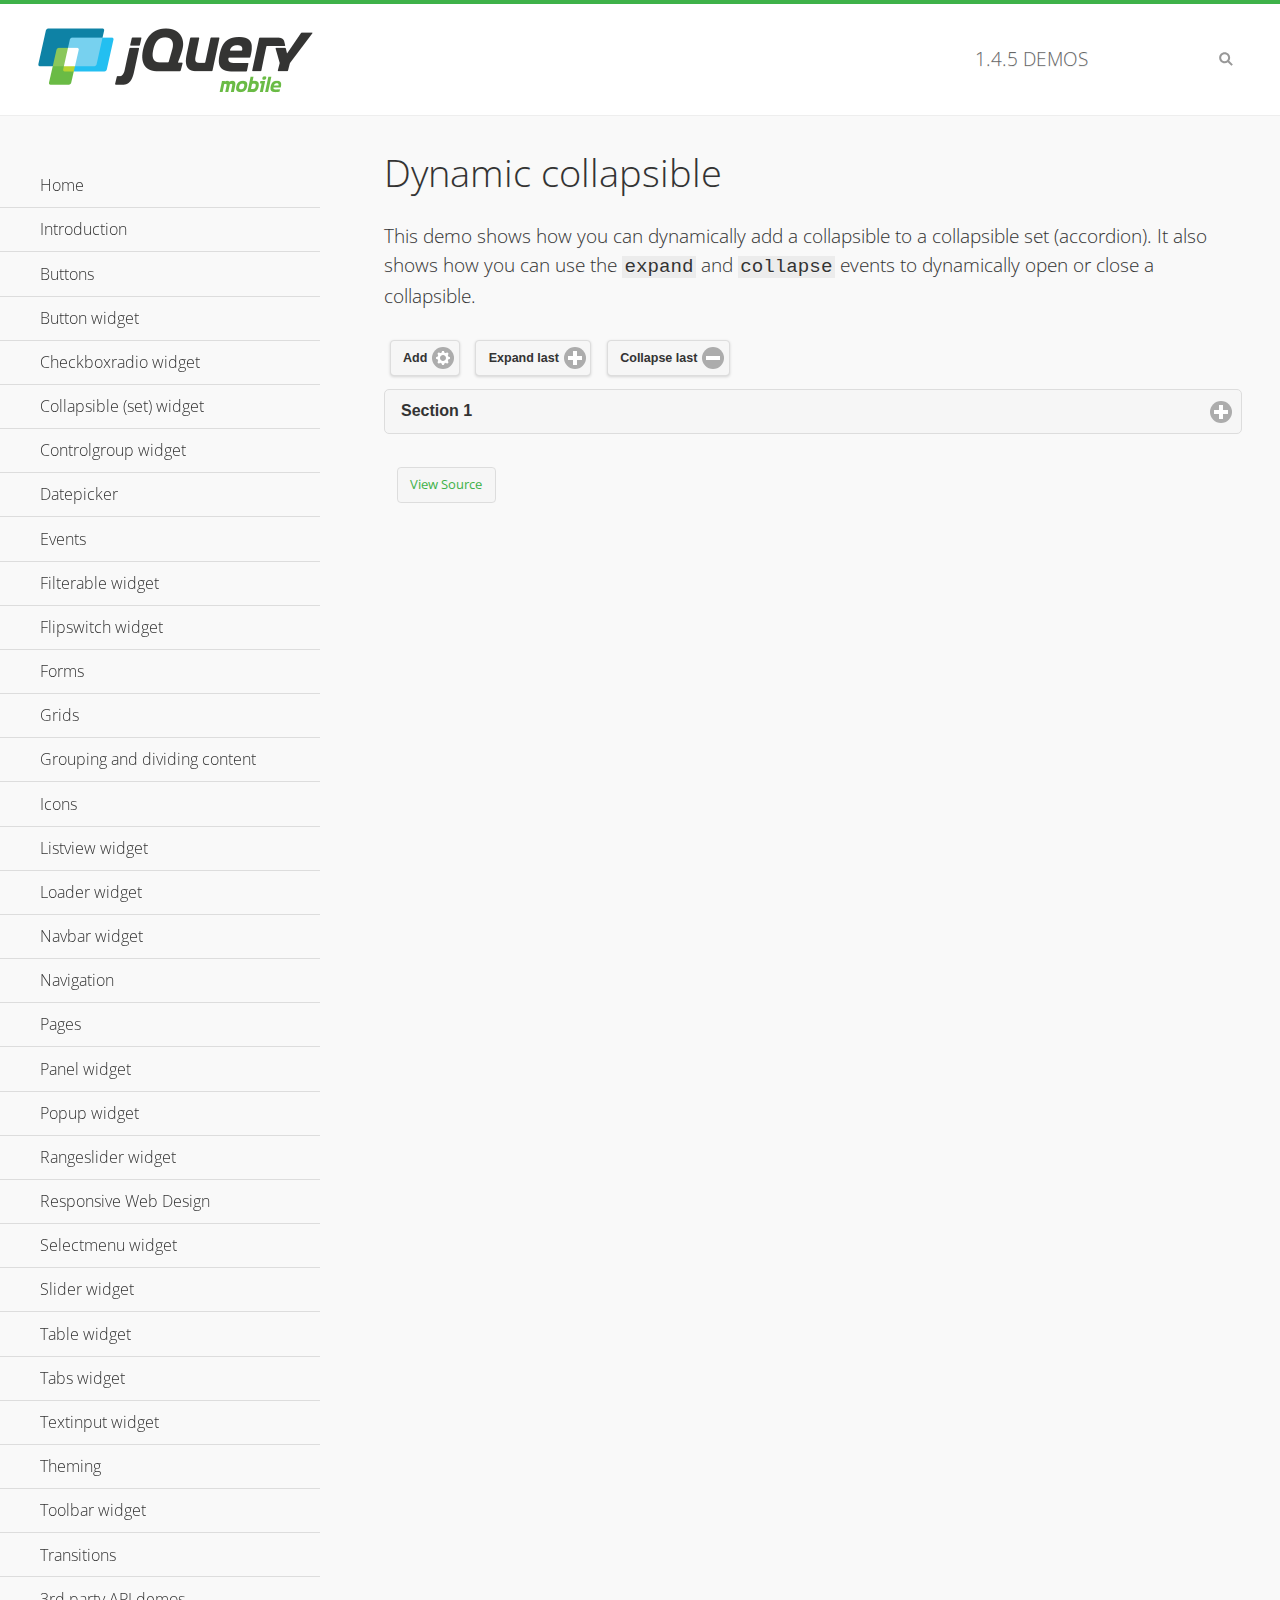
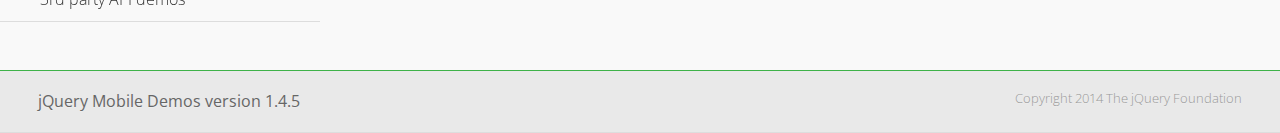
<file: jquery.mobile-1.4.5/demos/collapsible-dynamic/index.html>
<!DOCTYPE html>
<html>
<head>
	<meta charset="utf-8">
	<meta name="viewport" content="width=device-width, initial-scale=1">
	<title>Dynamic collapsible - jQuery Mobile Demos</title>
	<link rel="shortcut icon" href="../favicon.ico">
    <link rel="stylesheet" href="http://fonts.googleapis.com/css?family=Open+Sans:300,400,700">
	<link rel="stylesheet" href="../css/themes/default/jquery.mobile-1.4.5.min.css">
	<link rel="stylesheet" href="../_assets/css/jqm-demos.css">
	<script src="../js/jquery.js"></script>
	<script src="../_assets/js/index.js"></script>
	<script src="../js/jquery.mobile-1.4.5.min.js"></script>
	<script>
		$( document ).on( "pagecreate", function() {
			var nextId = 1;

			$("#add").click(function() {
				nextId++;
				var content = "<div data-role='collapsible' id='set" + nextId + "'><h3>Section " + nextId + "</h3><p>I am the collapsible content in a set so this feels like an accordion. I am hidden by default because I have the 'collapsed' state; you need to expand the header to see me.</p></div>";

				$( "#set" ).append( content ).collapsibleset( "refresh" );
			});

			$( "#expand" ).click(function() {
				$("#set").children(":last").collapsible( "expand" );
			});

			$( "#collapse" ).click(function() {
				$( "#set" ).children( ":last" ).collapsible( "collapse" );
			});
		});
	</script>
</head>
<body>
<div data-role="page" class="jqm-demos">

	<div data-role="header" class="jqm-header">
		<h2><a href="../" title="jQuery Mobile Demos home"><img src="../_assets/img/jquery-logo.png" alt="jQuery Mobile"></a></h2>
		<p><span class="jqm-version"></span> Demos</p>
		<a href="#" class="jqm-navmenu-link ui-btn ui-btn-icon-notext ui-corner-all ui-icon-bars ui-nodisc-icon ui-alt-icon ui-btn-left">Menu</a>
		<a href="#" class="jqm-search-link ui-btn ui-btn-icon-notext ui-corner-all ui-icon-search ui-nodisc-icon ui-alt-icon ui-btn-right">Search</a>
	</div><!-- /header -->

	<div role="main" class="ui-content jqm-content">

        <h1>Dynamic collapsible</h1>

        <p>This demo shows how you can dynamically add a collapsible to a collapsible set (accordion). It also shows how you can use the <code>expand</code> and <code>collapse</code> events to dynamically open or close a collapsible.</p>

        <div data-demo-html="true" data-demo-js="true">
            <button type="button" data-icon="gear" data-iconpos="right" data-mini="true" data-inline="true" id="add">Add</button>
            <button type="button" data-icon="plus" data-iconpos="right" data-mini="true" data-inline="true" id="expand">Expand last</button>
            <button type="button" data-icon="minus" data-iconpos="right" data-mini="true" data-inline="true" id="collapse">Collapse last</button>

            <div data-role="collapsibleset" data-content-theme="a" data-iconpos="right" id="set">
                <div data-role="collapsible" id="set1" data-collapsed="true">
                    <h3>Section 1</h3>
                    <p>I'm the collapsible content.</p>
                </div>
            </div>

        </div><!--/demo-html -->

	</div><!-- /content -->
	    <div data-role="panel" class="jqm-navmenu-panel" data-position="left" data-display="overlay" data-theme="a">
	    	<ul class="jqm-list ui-alt-icon ui-nodisc-icon">
<li data-filtertext="demos homepage" data-icon="home"><a href=".././">Home</a></li>
<li data-filtertext="introduction overview getting started"><a href="../intro/" data-ajax="false">Introduction</a></li>
<li data-filtertext="buttons button markup buttonmarkup method anchor link button element"><a href="../button-markup/" data-ajax="false">Buttons</a></li>
<li data-filtertext="form button widget input button submit reset"><a href="../button/" data-ajax="false">Button widget</a></li>
<li data-role="collapsible" data-enhanced="true" data-collapsed-icon="carat-d" data-expanded-icon="carat-u" data-iconpos="right" data-inset="false" class="ui-collapsible ui-collapsible-themed-content ui-collapsible-collapsed">
	<h3 class="ui-collapsible-heading ui-collapsible-heading-collapsed">
		<a href="#" class="ui-collapsible-heading-toggle ui-btn ui-btn-icon-right ui-btn-inherit ui-icon-carat-d">
		    Checkboxradio widget<span class="ui-collapsible-heading-status"> click to expand contents</span>
		</a>
	</h3>
	<div class="ui-collapsible-content ui-body-inherit ui-collapsible-content-collapsed" aria-hidden="true">
		<ul>
			<li data-filtertext="form checkboxradio widget checkbox input checkboxes controlgroups"><a href="../checkboxradio-checkbox/" data-ajax="false">Checkboxes</a></li>
			<li data-filtertext="form checkboxradio widget radio input radio buttons controlgroups"><a href="../checkboxradio-radio/" data-ajax="false">Radio buttons</a></li>
		</ul>
	</div>
</li>
<li data-role="collapsible" data-enhanced="true" data-collapsed-icon="carat-d" data-expanded-icon="carat-u" data-iconpos="right" data-inset="false" class="ui-collapsible ui-collapsible-themed-content ui-collapsible-collapsed">
	<h3 class="ui-collapsible-heading ui-collapsible-heading-collapsed">
		<a href="#" class="ui-collapsible-heading-toggle ui-btn ui-btn-icon-right ui-btn-inherit ui-icon-carat-d">
			Collapsible (set) widget<span class="ui-collapsible-heading-status"> click to expand contents</span>
		</a>
	</h3>
	<div class="ui-collapsible-content ui-body-inherit ui-collapsible-content-collapsed" aria-hidden="true">
		<ul>
			<li data-filtertext="collapsibles content formatting"><a href="../collapsible/" data-ajax="false">Collapsible</a></li>
			<li data-filtertext="dynamic collapsible set accordion append expand"><a href="../collapsible-dynamic/" data-ajax="false">Dynamic collapsibles</a></li>
			<li data-filtertext="accordions collapsible set widget content formatting grouped collapsibles"><a href="../collapsibleset/" data-ajax="false">Collapsible set</a></li>
		</ul>
	</div>
</li>
<li data-role="collapsible" data-enhanced="true" data-collapsed-icon="carat-d" data-expanded-icon="carat-u" data-iconpos="right" data-inset="false" class="ui-collapsible ui-collapsible-themed-content ui-collapsible-collapsed">
	<h3 class="ui-collapsible-heading ui-collapsible-heading-collapsed">
		<a href="#" class="ui-collapsible-heading-toggle ui-btn ui-btn-icon-right ui-btn-inherit ui-icon-carat-d">
			Controlgroup widget<span class="ui-collapsible-heading-status"> click to expand contents</span>
		</a>
	</h3>
	<div class="ui-collapsible-content ui-body-inherit ui-collapsible-content-collapsed" aria-hidden="true">
		<ul>
			<li data-filtertext="controlgroups selectmenu checkboxradio input grouped buttons horizontal vertical"><a href="../controlgroup/" data-ajax="false">Controlgroup</a></li>
			<li data-filtertext="dynamic controlgroup dynamically add buttons"><a href="../controlgroup-dynamic/" data-ajax="false">Dynamic controlgroups</a></li>
		</ul>
	</div>
</li>
<li data-filtertext="form datepicker widget date input"><a href="../datepicker/" data-ajax="false">Datepicker</a></li>
<li data-role="collapsible" data-enhanced="true" data-collapsed-icon="carat-d" data-expanded-icon="carat-u" data-iconpos="right" data-inset="false" class="ui-collapsible ui-collapsible-themed-content ui-collapsible-collapsed">
	<h3 class="ui-collapsible-heading ui-collapsible-heading-collapsed">
		<a href="#" class="ui-collapsible-heading-toggle ui-btn ui-btn-icon-right ui-btn-inherit ui-icon-carat-d">
			Events<span class="ui-collapsible-heading-status"> click to expand contents</span>
		</a>
	</h3>
	<div class="ui-collapsible-content ui-body-inherit ui-collapsible-content-collapsed" aria-hidden="true">
		<ul>
			<li data-filtertext="swipe to delete list items listviews swipe events"><a href="../swipe-list/" data-ajax="false">Swipe list items</a></li>
			<li data-filtertext="swipe to navigate swipe page navigation swipe events"><a href="../swipe-page/" data-ajax="false">Swipe page navigation</a></li>
		</ul>
	</div>
</li>
<li data-filtertext="filterable filter elements sorting searching listview table"><a href="../filterable/" data-ajax="false">Filterable widget</a></li>
<li data-filtertext="form flipswitch widget flip toggle switch binary select checkbox input"><a href="../flipswitch/" data-ajax="false">Flipswitch widget</a></li>
<li data-role="collapsible" data-enhanced="true" data-collapsed-icon="carat-d" data-expanded-icon="carat-u" data-iconpos="right" data-inset="false" class="ui-collapsible ui-collapsible-themed-content ui-collapsible-collapsed">
	<h3 class="ui-collapsible-heading ui-collapsible-heading-collapsed">
		<a href="#" class="ui-collapsible-heading-toggle ui-btn ui-btn-icon-right ui-btn-inherit ui-icon-carat-d">
			Forms<span class="ui-collapsible-heading-status"> click to expand contents</span>
		</a>
	</h3>
	<div class="ui-collapsible-content ui-body-inherit ui-collapsible-content-collapsed" aria-hidden="true">
		<ul>
			<li data-filtertext="forms text checkbox radio range button submit reset inputs selects textarea slider flipswitch label form elements"><a href="../forms/" data-ajax="false">Forms</a></li>
			<li data-filtertext="form hide labels hidden accessible ui-hidden-accessible forms"><a href="../forms-label-hidden-accessible/" data-ajax="false">Hide labels</a></li>
			<li data-filtertext="form field containers fieldcontain ui-field-contain forms"><a href="../forms-field-contain/" data-ajax="false">Field containers</a></li>
			<li data-filtertext="forms disabled form elements"><a href="../forms-disabled/" data-ajax="false">Forms disabled</a></li>
			<li data-filtertext="forms gallery examples overview forms text checkbox radio range button submit reset inputs selects textarea slider flipswitch label form elements"><a href="../forms-gallery/" data-ajax="false">Forms gallery</a></li>
		</ul>
	</div>
</li>
<li data-role="collapsible" data-enhanced="true" data-collapsed-icon="carat-d" data-expanded-icon="carat-u" data-iconpos="right" data-inset="false" class="ui-collapsible ui-collapsible-themed-content ui-collapsible-collapsed">
	<h3 class="ui-collapsible-heading ui-collapsible-heading-collapsed">
		<a href="#" class="ui-collapsible-heading-toggle ui-btn ui-btn-icon-right ui-btn-inherit ui-icon-carat-d">
			Grids<span class="ui-collapsible-heading-status"> click to expand contents</span>
		</a>
	</h3>
	<div class="ui-collapsible-content ui-body-inherit ui-collapsible-content-collapsed" aria-hidden="true">
		<ul>
			<li data-filtertext="grids columns blocks content formatting rwd responsive css framework"><a href="../grids/" data-ajax="false">Grids</a></li>
			<li data-filtertext="buttons in grids css framework"><a href="../grids-buttons/" data-ajax="false">Buttons in grids</a></li>
			<li data-filtertext="custom responsive grids rwd css framework"><a href="../grids-custom-responsive/" data-ajax="false">Custom responsive grids</a></li>
		</ul>
	</div>
</li>
<li data-filtertext="blocks content formatting sections heading"><a href="../body-bar-classes/" data-ajax="false">Grouping and dividing content</a></li>
<li data-role="collapsible" data-enhanced="true" data-collapsed-icon="carat-d" data-expanded-icon="carat-u" data-iconpos="right" data-inset="false" class="ui-collapsible ui-collapsible-themed-content ui-collapsible-collapsed">
	<h3 class="ui-collapsible-heading ui-collapsible-heading-collapsed">
		<a href="#" class="ui-collapsible-heading-toggle ui-btn ui-btn-icon-right ui-btn-inherit ui-icon-carat-d">
			Icons<span class="ui-collapsible-heading-status"> click to expand contents</span>
		</a>
	</h3>
	<div class="ui-collapsible-content ui-body-inherit ui-collapsible-content-collapsed" aria-hidden="true">
		<ul>
			<li data-filtertext="button icons svg disc alt custom icon position"><a href="../icons/" data-ajax="false">Icons</a></li>
			<li data-filtertext=""><a href="../icons-grunticon/" data-ajax="false">Grunticon loader</a></li>
		</ul>
	</div>
</li>
<li data-role="collapsible" data-enhanced="true" data-collapsed-icon="carat-d" data-expanded-icon="carat-u" data-iconpos="right" data-inset="false" class="ui-collapsible ui-collapsible-themed-content ui-collapsible-collapsed">
	<h3 class="ui-collapsible-heading ui-collapsible-heading-collapsed">
		<a href="#" class="ui-collapsible-heading-toggle ui-btn ui-btn-icon-right ui-btn-inherit ui-icon-carat-d">
			Listview widget<span class="ui-collapsible-heading-status"> click to expand contents</span>
		</a>
	</h3>
	<div class="ui-collapsible-content ui-body-inherit ui-collapsible-content-collapsed" aria-hidden="true">
		<ul>
			<li data-filtertext="listview widget thumbnails icons nested split button collapsible ul ol"><a href="../listview/" data-ajax="false">Listview</a></li>
			<li data-filtertext="autocomplete filterable reveal listview filtertextbeforefilter placeholder"><a href="../listview-autocomplete/" data-ajax="false">Listview autocomplete</a></li>
			<li data-filtertext="autocomplete filterable reveal listview remote data filtertextbeforefilter placeholder"><a href="../listview-autocomplete-remote/" data-ajax="false">Listview autocomplete remote data</a></li>
			<li data-filtertext="autodividers anchor jump scroll linkbars listview lists ul ol"><a href="../listview-autodividers-linkbar/" data-ajax="false">Listview autodividers linkbar</a></li>
			<li data-filtertext="listview autodividers selector autodividersselector lists ul ol"><a href="../listview-autodividers-selector/" data-ajax="false">Listview autodividers selector</a></li>
			<li data-filtertext="listview nested list items"><a href="../listview-nested-lists/" data-ajax="false">Nested Listviews</a></li>
			<li data-filtertext="listview collapsible list items flat"><a href="../listview-collapsible-item-flat/" data-ajax="false">Listview collapsible list items (flat)</a></li>
			<li data-filtertext="listview collapsible list indented"><a href="../listview-collapsible-item-indented/" data-ajax="false">Listview collapsible list items (indented)</a></li>
			<li data-filtertext="grid listview responsive grids responsive listviews lists ul"><a href="../listview-grid/" data-ajax="false">Listview responsive grid</a></li>
		</ul>
	</div>
</li>
<li data-filtertext="loader widget page loading navigation overlay spinner"><a href="../loader/" data-ajax="false">Loader widget</a></li>
<li data-filtertext="navbar widget navmenu toolbars header footer"><a href="../navbar/" data-ajax="false">Navbar widget</a></li>
<li data-role="collapsible" data-enhanced="true" data-collapsed-icon="carat-d" data-expanded-icon="carat-u" data-iconpos="right" data-inset="false" class="ui-collapsible ui-collapsible-themed-content ui-collapsible-collapsed">
	<h3 class="ui-collapsible-heading ui-collapsible-heading-collapsed">
		<a href="#" class="ui-collapsible-heading-toggle ui-btn ui-btn-icon-right ui-btn-inherit ui-icon-carat-d">
			Navigation<span class="ui-collapsible-heading-status"> click to expand contents</span>
		</a>
	</h3>
	<div class="ui-collapsible-content ui-body-inherit ui-collapsible-content-collapsed" aria-hidden="true">
		<ul>
			<li data-filtertext="ajax navigation navigate widget history event method"><a href="../navigation/" data-ajax="false">Navigation</a></li>
			<li data-filtertext="linking pages page links navigation ajax prefetch cache"><a href="../navigation-linking-pages/" data-ajax="false">Linking pages</a></li>
			<!-- <li data-filtertext="php redirect server redirection server-side navigation"><a href="../navigation-php-redirect/" data-ajax="false">PHP redirect demo</a></li>-->
			<li data-filtertext="navigation redirection hash query"><a href="../navigation-hash-processing/" data-ajax="false">Hash processing demo</a></li>
			<li data-filtertext="navigation redirection hash query"><a href="../page-events/" data-ajax="false">Page Navigation Events</a></li>
		</ul>
	</div>
</li>
<li data-role="collapsible" data-enhanced="true" data-collapsed-icon="carat-d" data-expanded-icon="carat-u" data-iconpos="right" data-inset="false" class="ui-collapsible ui-collapsible-themed-content ui-collapsible-collapsed">
	<h3 class="ui-collapsible-heading ui-collapsible-heading-collapsed">
		<a href="#" class="ui-collapsible-heading-toggle ui-btn ui-btn-icon-right ui-btn-inherit ui-icon-carat-d">
			Pages<span class="ui-collapsible-heading-status"> click to expand contents</span>
		</a>
	</h3>
	<div class="ui-collapsible-content ui-body-inherit ui-collapsible-content-collapsed" aria-hidden="true">
		<ul>
			<li data-filtertext="pages page widget ajax navigation"><a href="../pages/" data-ajax="false">Pages</a></li>
			<li data-filtertext="single page"><a href="../pages-single-page/" data-ajax="false">Single page</a></li>
			<li data-filtertext="multipage multi-page page"><a href="../pages-multi-page/" data-ajax="false">Multi-page template</a></li>
			<li data-filtertext="dialog page widget modal popup"><a href="../pages-dialog/" data-ajax="false">Dialog page</a></li>
		</ul>
	</div>
</li>
<li data-role="collapsible" data-enhanced="true" data-collapsed-icon="carat-d" data-expanded-icon="carat-u" data-iconpos="right" data-inset="false" class="ui-collapsible ui-collapsible-themed-content ui-collapsible-collapsed">
	<h3 class="ui-collapsible-heading ui-collapsible-heading-collapsed">
		<a href="#" class="ui-collapsible-heading-toggle ui-btn ui-btn-icon-right ui-btn-inherit ui-icon-carat-d">
			Panel widget<span class="ui-collapsible-heading-status"> click to expand contents</span>
		</a>
	</h3>
	<div class="ui-collapsible-content ui-body-inherit ui-collapsible-content-collapsed" aria-hidden="true">
		<ul>
			<li data-filtertext="panel widget sliding panels reveal push overlay responsive"><a href="../panel/" data-ajax="false">Panel</a></li>
			<li data-filtertext=""><a href="../panel-external/" data-ajax="false">External panels</a></li>
			<li data-filtertext="panel "><a href="../panel-fixed/" data-ajax="false">Fixed panels</a></li>
			<li data-filtertext="panel slide panels sliding panels shadow rwd responsive breakpoint"><a href="../panel-responsive/" data-ajax="false">Panels responsive</a></li>
			<li data-filtertext="panel custom style custom panel width reveal shadow listview panel styling page background wrapper"><a href="../panel-styling/" data-ajax="false">Custom panel style</a></li>
			<li data-filtertext="panel open on swipe"><a href="../panel-swipe-open/" data-ajax="false">Panel open on swipe</a></li>
			<li data-filtertext="panels outside page internal external toolbars"><a href="../panel-external-internal/" data-ajax="false">Panel external and internal</a></li>
		</ul>
	</div>
</li>
<li data-role="collapsible" data-enhanced="true" data-collapsed-icon="carat-d" data-expanded-icon="carat-u" data-iconpos="right" data-inset="false" class="ui-collapsible ui-collapsible-themed-content ui-collapsible-collapsed">
	<h3 class="ui-collapsible-heading ui-collapsible-heading-collapsed">
		<a href="#" class="ui-collapsible-heading-toggle ui-btn ui-btn-icon-right ui-btn-inherit ui-icon-carat-d">
			Popup widget<span class="ui-collapsible-heading-status"> click to expand contents</span>
		</a>
	</h3>
	<div class="ui-collapsible-content ui-body-inherit ui-collapsible-content-collapsed" aria-hidden="true">
		<ul>
			<li data-filtertext="popup widget popups dialog modal transition tooltip lightbox form overlay screen flip pop fade transition"><a href="../popup/" data-ajax="false">Popup</a></li>
			<li data-filtertext="popup alignment position"><a href="../popup-alignment/" data-ajax="false">Popup alignment</a></li>
			<li data-filtertext="popup arrow size popups popover"><a href="../popup-arrow-size/" data-ajax="false">Popup arrow size</a></li>
			<li data-filtertext="dynamic popups popup images lightbox"><a href="../popup-dynamic/" data-ajax="false">Dynamic popups</a></li>
			<li data-filtertext="popups with iframes scaling"><a href="../popup-iframe/" data-ajax="false">Popups with iframes</a></li>
			<li data-filtertext="popup image scaling"><a href="../popup-image-scaling/" data-ajax="false">Popup image scaling</a></li>
			<li data-filtertext="external popup outside multi-page"><a href="../popup-outside-multipage/" data-ajax="false">Popup outside multi-page</a></li>
		</ul>
	</div>
</li>
<li data-filtertext="form rangeslider widget dual sliders dual handle sliders range input"><a href="../rangeslider/" data-ajax="false">Rangeslider widget</a></li>
<li data-filtertext="responsive web design rwd adaptive progressive enhancement PE accessible mobile breakpoints media query media queries"><a href="../rwd/" data-ajax="false">Responsive Web Design</a></li>
<li data-role="collapsible" data-enhanced="true" data-collapsed-icon="carat-d" data-expanded-icon="carat-u" data-iconpos="right" data-inset="false" class="ui-collapsible ui-collapsible-themed-content ui-collapsible-collapsed">
	<h3 class="ui-collapsible-heading ui-collapsible-heading-collapsed">
		<a href="#" class="ui-collapsible-heading-toggle ui-btn ui-btn-icon-right ui-btn-inherit ui-icon-carat-d">
			Selectmenu widget<span class="ui-collapsible-heading-status"> click to expand contents</span>
		</a>
	</h3>
	<div class="ui-collapsible-content ui-body-inherit ui-collapsible-content-collapsed" aria-hidden="true">
		<ul>
			<li data-filtertext="form selectmenu widget select input custom select menu selects"><a href="../selectmenu/" data-ajax="false">Selectmenu</a></li>
			<li data-filtertext="form custom select menu selectmenu widget custom menu option optgroup multiple selects"><a href="../selectmenu-custom/" data-ajax="false">Custom select menu</a></li>
			<li data-filtertext="filterable select filter popup dialog"><a href="../selectmenu-custom-filter/" data-ajax="false">Custom select menu with filter</a></li>
		</ul>
	</div>
</li>
<li data-role="collapsible" data-enhanced="true" data-collapsed-icon="carat-d" data-expanded-icon="carat-u" data-iconpos="right" data-inset="false" class="ui-collapsible ui-collapsible-themed-content ui-collapsible-collapsed">
	<h3 class="ui-collapsible-heading ui-collapsible-heading-collapsed">
		<a href="#" class="ui-collapsible-heading-toggle ui-btn ui-btn-icon-right ui-btn-inherit ui-icon-carat-d">
			Slider widget<span class="ui-collapsible-heading-status"> click to expand contents</span>
		</a>
	</h3>
	<div class="ui-collapsible-content ui-body-inherit ui-collapsible-content-collapsed" aria-hidden="true">
		<ul>
			<li data-filtertext="form slider widget range input single sliders"><a href="../slider/" data-ajax="false">Slider</a></li>
			<li data-filtertext="form slider widget flipswitch slider binary select flip toggle switch"><a href="../slider-flipswitch/" data-ajax="false">Slider flip toggle switch</a></li>
			<li data-filtertext="form slider tooltip handle value input range sliders"><a href="../slider-tooltip/" data-ajax="false">Slider tooltip</a></li>
		</ul>
	</div>
</li>
<li data-role="collapsible" data-enhanced="true" data-collapsed-icon="carat-d" data-expanded-icon="carat-u" data-iconpos="right" data-inset="false" class="ui-collapsible ui-collapsible-themed-content ui-collapsible-collapsed">
	<h3 class="ui-collapsible-heading ui-collapsible-heading-collapsed">
		<a href="#" class="ui-collapsible-heading-toggle ui-btn ui-btn-icon-right ui-btn-inherit ui-icon-carat-d">
			Table widget<span class="ui-collapsible-heading-status"> click to expand contents</span>
		</a>
	</h3>
	<div class="ui-collapsible-content ui-body-inherit ui-collapsible-content-collapsed" aria-hidden="true">
		<ul>
			<li data-filtertext="table widget reflow column toggle th td responsive tables rwd hide show tabular"><a href="../table-column-toggle/" data-ajax="false">Table Column Toggle</a></li>
			<li data-filtertext="table column toggle phone comparison demo"><a href="../table-column-toggle-example/" data-ajax="false">Table Column Toggle demo</a></li>
			<li data-filtertext="responsive tables table column toggle heading groups rwd breakpoint"><a href="../table-column-toggle-heading-groups/" data-ajax="false">Table Column Toggle heading groups</a></li>
			<li data-filtertext="responsive tables table column toggle hide rwd breakpoint customization options"><a href="../table-column-toggle-options/" data-ajax="false">Table Column Toggle options</a></li>
			<li data-filtertext="table reflow th td responsive rwd columns tabular"><a href="../table-reflow/" data-ajax="false">Table Reflow</a></li>
			<li data-filtertext="responsive tables table reflow heading groups rwd breakpoint"><a href="../table-reflow-heading-groups/" data-ajax="false">Table Reflow heading groups</a></li>
			<li data-filtertext="responsive tables table reflow stripes strokes table style"><a href="../table-reflow-stripes-strokes/" data-ajax="false">Table Reflow stripes and strokes</a></li>
			<li data-filtertext="responsive tables table reflow stack custom styles"><a href="../table-reflow-styling/" data-ajax="false">Table Reflow custom styles</a></li>
		</ul>
	</div>
</li>
<li data-filtertext="ui tabs widget"><a href="../tabs/" data-ajax="false">Tabs widget</a></li>
<li data-filtertext="form textinput widget text input textarea number date time tel email file color password"><a href="../textinput/" data-ajax="false">Textinput widget</a></li>
<li data-role="collapsible" data-enhanced="true" data-collapsed-icon="carat-d" data-expanded-icon="carat-u" data-iconpos="right" data-inset="false" class="ui-collapsible ui-collapsible-themed-content ui-collapsible-collapsed">
	<h3 class="ui-collapsible-heading ui-collapsible-heading-collapsed">
		<a href="#" class="ui-collapsible-heading-toggle ui-btn ui-btn-icon-right ui-btn-inherit ui-icon-carat-d">
			Theming<span class="ui-collapsible-heading-status"> click to expand contents</span>
		</a>
	</h3>
	<div class="ui-collapsible-content ui-body-inherit ui-collapsible-content-collapsed" aria-hidden="true">
		<ul>
			<li data-filtertext="default theme swatches theming style css"><a href="../theme-default/" data-ajax="false">Default theme</a></li>
			<li data-filtertext="classic theme old theme swatches theming style css"><a href="../theme-classic/" data-ajax="false">Classic theme</a></li>
		</ul>
	</div>
</li>
<li data-role="collapsible" data-enhanced="true" data-collapsed-icon="carat-d" data-expanded-icon="carat-u" data-iconpos="right" data-inset="false" class="ui-collapsible ui-collapsible-themed-content ui-collapsible-collapsed">
	<h3 class="ui-collapsible-heading ui-collapsible-heading-collapsed">
		<a href="#" class="ui-collapsible-heading-toggle ui-btn ui-btn-icon-right ui-btn-inherit ui-icon-carat-d">
			Toolbar widget<span class="ui-collapsible-heading-status"> click to expand contents</span>
		</a>
	</h3>
	<div class="ui-collapsible-content ui-body-inherit ui-collapsible-content-collapsed" aria-hidden="true">
		<ul>
			<li data-filtertext="toolbar widget header footer toolbars fixed fullscreen external sections"><a href="../toolbar/" data-ajax="false">Toolbar</a></li>
			<li data-filtertext="dynamic toolbars dynamically add toolbar header footer"><a href="../toolbar-dynamic/" data-ajax="false">Dynamic toolbars</a></li>
			<li data-filtertext="external toolbars header footer"><a href="../toolbar-external/" data-ajax="false">External toolbars</a></li>
			<li data-filtertext="fixed toolbars header footer"><a href="../toolbar-fixed/" data-ajax="false">Fixed toolbars</a></li>
			<li data-filtertext="fixed fullscreen toolbars header footer"><a href="../toolbar-fixed-fullscreen/" data-ajax="false">Fullscreen toolbars</a></li>
			<li data-filtertext="external fixed toolbars header footer"><a href="../toolbar-fixed-external/" data-ajax="false">Fixed external toolbars</a></li>
			<li data-filtertext="external persistent toolbars header footer navbar navmenu"><a href="../toolbar-fixed-persistent/" data-ajax="false">Persistent toolbars</a></li>
			<li data-filtertext="external ajax optimized toolbars persistent toolbars header footer navbar"><a href="../toolbar-fixed-persistent-optimized/" data-ajax="false">Ajax optimized toolbars</a></li>
			<li data-filtertext="form in toolbars header footer"><a href="../toolbar-fixed-forms/" data-ajax="false">Form in toolbar</a></li>
		</ul>
	</div>
</li>
<li data-filtertext="page transitions animated pages popup navigation flip slide fade pop"><a href="../transitions/" data-ajax="false">Transitions</a></li>
<li data-role="collapsible" data-enhanced="true" data-collapsed-icon="carat-d" data-expanded-icon="carat-u" data-iconpos="right" data-inset="false" class="ui-collapsible ui-collapsible-themed-content ui-collapsible-collapsed">
	<h3 class="ui-collapsible-heading ui-collapsible-heading-collapsed">
		<a href="#" class="ui-collapsible-heading-toggle ui-btn ui-btn-icon-right ui-btn-inherit ui-icon-carat-d">
			3rd party API demos<span class="ui-collapsible-heading-status"> click to expand contents</span>
		</a>
	</h3>
	<div class="ui-collapsible-content ui-body-inherit ui-collapsible-content-collapsed" aria-hidden="true">
		<ul>
			<li data-filtertext="backbone requirejs navigation router"><a href="../backbone-requirejs/" data-ajax="false">Backbone RequireJS</a></li>
			<li data-filtertext="google maps geolocation demo"><a href="../map-geolocation/" data-ajax="false">Google Maps geolocation</a></li>
			<li data-filtertext="google maps hybrid"><a href="../map-list-toggle/" data-ajax="false">Google Maps list toggle</a></li>
		</ul>
	</div>
</li>



		     </ul>
		</div><!-- /panel -->


	<div data-role="footer" data-position="fixed" data-tap-toggle="false" class="jqm-footer">
		<p>jQuery Mobile Demos version <span class="jqm-version"></span></p>
		<p>Copyright 2014 The jQuery Foundation</p>
	</div><!-- /footer -->
	<!-- TODO: This should become an external panel so we can add input to markup (unique ID) -->
    <div data-role="panel" class="jqm-search-panel" data-position="right" data-display="overlay" data-theme="a">
		<div class="jqm-search">
			<ul class="jqm-list" data-filter-placeholder="Search demos..." data-filter-reveal="true">
<li data-filtertext="demos homepage" data-icon="home"><a href=".././">Home</a></li>
<li data-filtertext="introduction overview getting started"><a href="../intro/" data-ajax="false">Introduction</a></li>
<li data-filtertext="buttons button markup buttonmarkup method anchor link button element"><a href="../button-markup/" data-ajax="false">Buttons</a></li>
<li data-filtertext="form button widget input button submit reset"><a href="../button/" data-ajax="false">Button widget</a></li>
<li data-role="collapsible" data-enhanced="true" data-collapsed-icon="carat-d" data-expanded-icon="carat-u" data-iconpos="right" data-inset="false" class="ui-collapsible ui-collapsible-themed-content ui-collapsible-collapsed">
	<h3 class="ui-collapsible-heading ui-collapsible-heading-collapsed">
		<a href="#" class="ui-collapsible-heading-toggle ui-btn ui-btn-icon-right ui-btn-inherit ui-icon-carat-d">
		    Checkboxradio widget<span class="ui-collapsible-heading-status"> click to expand contents</span>
		</a>
	</h3>
	<div class="ui-collapsible-content ui-body-inherit ui-collapsible-content-collapsed" aria-hidden="true">
		<ul>
			<li data-filtertext="form checkboxradio widget checkbox input checkboxes controlgroups"><a href="../checkboxradio-checkbox/" data-ajax="false">Checkboxes</a></li>
			<li data-filtertext="form checkboxradio widget radio input radio buttons controlgroups"><a href="../checkboxradio-radio/" data-ajax="false">Radio buttons</a></li>
		</ul>
	</div>
</li>
<li data-role="collapsible" data-enhanced="true" data-collapsed-icon="carat-d" data-expanded-icon="carat-u" data-iconpos="right" data-inset="false" class="ui-collapsible ui-collapsible-themed-content ui-collapsible-collapsed">
	<h3 class="ui-collapsible-heading ui-collapsible-heading-collapsed">
		<a href="#" class="ui-collapsible-heading-toggle ui-btn ui-btn-icon-right ui-btn-inherit ui-icon-carat-d">
			Collapsible (set) widget<span class="ui-collapsible-heading-status"> click to expand contents</span>
		</a>
	</h3>
	<div class="ui-collapsible-content ui-body-inherit ui-collapsible-content-collapsed" aria-hidden="true">
		<ul>
			<li data-filtertext="collapsibles content formatting"><a href="../collapsible/" data-ajax="false">Collapsible</a></li>
			<li data-filtertext="dynamic collapsible set accordion append expand"><a href="../collapsible-dynamic/" data-ajax="false">Dynamic collapsibles</a></li>
			<li data-filtertext="accordions collapsible set widget content formatting grouped collapsibles"><a href="../collapsibleset/" data-ajax="false">Collapsible set</a></li>
		</ul>
	</div>
</li>
<li data-role="collapsible" data-enhanced="true" data-collapsed-icon="carat-d" data-expanded-icon="carat-u" data-iconpos="right" data-inset="false" class="ui-collapsible ui-collapsible-themed-content ui-collapsible-collapsed">
	<h3 class="ui-collapsible-heading ui-collapsible-heading-collapsed">
		<a href="#" class="ui-collapsible-heading-toggle ui-btn ui-btn-icon-right ui-btn-inherit ui-icon-carat-d">
			Controlgroup widget<span class="ui-collapsible-heading-status"> click to expand contents</span>
		</a>
	</h3>
	<div class="ui-collapsible-content ui-body-inherit ui-collapsible-content-collapsed" aria-hidden="true">
		<ul>
			<li data-filtertext="controlgroups selectmenu checkboxradio input grouped buttons horizontal vertical"><a href="../controlgroup/" data-ajax="false">Controlgroup</a></li>
			<li data-filtertext="dynamic controlgroup dynamically add buttons"><a href="../controlgroup-dynamic/" data-ajax="false">Dynamic controlgroups</a></li>
		</ul>
	</div>
</li>
<li data-filtertext="form datepicker widget date input"><a href="../datepicker/" data-ajax="false">Datepicker</a></li>
<li data-role="collapsible" data-enhanced="true" data-collapsed-icon="carat-d" data-expanded-icon="carat-u" data-iconpos="right" data-inset="false" class="ui-collapsible ui-collapsible-themed-content ui-collapsible-collapsed">
	<h3 class="ui-collapsible-heading ui-collapsible-heading-collapsed">
		<a href="#" class="ui-collapsible-heading-toggle ui-btn ui-btn-icon-right ui-btn-inherit ui-icon-carat-d">
			Events<span class="ui-collapsible-heading-status"> click to expand contents</span>
		</a>
	</h3>
	<div class="ui-collapsible-content ui-body-inherit ui-collapsible-content-collapsed" aria-hidden="true">
		<ul>
			<li data-filtertext="swipe to delete list items listviews swipe events"><a href="../swipe-list/" data-ajax="false">Swipe list items</a></li>
			<li data-filtertext="swipe to navigate swipe page navigation swipe events"><a href="../swipe-page/" data-ajax="false">Swipe page navigation</a></li>
		</ul>
	</div>
</li>
<li data-filtertext="filterable filter elements sorting searching listview table"><a href="../filterable/" data-ajax="false">Filterable widget</a></li>
<li data-filtertext="form flipswitch widget flip toggle switch binary select checkbox input"><a href="../flipswitch/" data-ajax="false">Flipswitch widget</a></li>
<li data-role="collapsible" data-enhanced="true" data-collapsed-icon="carat-d" data-expanded-icon="carat-u" data-iconpos="right" data-inset="false" class="ui-collapsible ui-collapsible-themed-content ui-collapsible-collapsed">
	<h3 class="ui-collapsible-heading ui-collapsible-heading-collapsed">
		<a href="#" class="ui-collapsible-heading-toggle ui-btn ui-btn-icon-right ui-btn-inherit ui-icon-carat-d">
			Forms<span class="ui-collapsible-heading-status"> click to expand contents</span>
		</a>
	</h3>
	<div class="ui-collapsible-content ui-body-inherit ui-collapsible-content-collapsed" aria-hidden="true">
		<ul>
			<li data-filtertext="forms text checkbox radio range button submit reset inputs selects textarea slider flipswitch label form elements"><a href="../forms/" data-ajax="false">Forms</a></li>
			<li data-filtertext="form hide labels hidden accessible ui-hidden-accessible forms"><a href="../forms-label-hidden-accessible/" data-ajax="false">Hide labels</a></li>
			<li data-filtertext="form field containers fieldcontain ui-field-contain forms"><a href="../forms-field-contain/" data-ajax="false">Field containers</a></li>
			<li data-filtertext="forms disabled form elements"><a href="../forms-disabled/" data-ajax="false">Forms disabled</a></li>
			<li data-filtertext="forms gallery examples overview forms text checkbox radio range button submit reset inputs selects textarea slider flipswitch label form elements"><a href="../forms-gallery/" data-ajax="false">Forms gallery</a></li>
		</ul>
	</div>
</li>
<li data-role="collapsible" data-enhanced="true" data-collapsed-icon="carat-d" data-expanded-icon="carat-u" data-iconpos="right" data-inset="false" class="ui-collapsible ui-collapsible-themed-content ui-collapsible-collapsed">
	<h3 class="ui-collapsible-heading ui-collapsible-heading-collapsed">
		<a href="#" class="ui-collapsible-heading-toggle ui-btn ui-btn-icon-right ui-btn-inherit ui-icon-carat-d">
			Grids<span class="ui-collapsible-heading-status"> click to expand contents</span>
		</a>
	</h3>
	<div class="ui-collapsible-content ui-body-inherit ui-collapsible-content-collapsed" aria-hidden="true">
		<ul>
			<li data-filtertext="grids columns blocks content formatting rwd responsive css framework"><a href="../grids/" data-ajax="false">Grids</a></li>
			<li data-filtertext="buttons in grids css framework"><a href="../grids-buttons/" data-ajax="false">Buttons in grids</a></li>
			<li data-filtertext="custom responsive grids rwd css framework"><a href="../grids-custom-responsive/" data-ajax="false">Custom responsive grids</a></li>
		</ul>
	</div>
</li>
<li data-filtertext="blocks content formatting sections heading"><a href="../body-bar-classes/" data-ajax="false">Grouping and dividing content</a></li>
<li data-role="collapsible" data-enhanced="true" data-collapsed-icon="carat-d" data-expanded-icon="carat-u" data-iconpos="right" data-inset="false" class="ui-collapsible ui-collapsible-themed-content ui-collapsible-collapsed">
	<h3 class="ui-collapsible-heading ui-collapsible-heading-collapsed">
		<a href="#" class="ui-collapsible-heading-toggle ui-btn ui-btn-icon-right ui-btn-inherit ui-icon-carat-d">
			Icons<span class="ui-collapsible-heading-status"> click to expand contents</span>
		</a>
	</h3>
	<div class="ui-collapsible-content ui-body-inherit ui-collapsible-content-collapsed" aria-hidden="true">
		<ul>
			<li data-filtertext="button icons svg disc alt custom icon position"><a href="../icons/" data-ajax="false">Icons</a></li>
			<li data-filtertext=""><a href="../icons-grunticon/" data-ajax="false">Grunticon loader</a></li>
		</ul>
	</div>
</li>
<li data-role="collapsible" data-enhanced="true" data-collapsed-icon="carat-d" data-expanded-icon="carat-u" data-iconpos="right" data-inset="false" class="ui-collapsible ui-collapsible-themed-content ui-collapsible-collapsed">
	<h3 class="ui-collapsible-heading ui-collapsible-heading-collapsed">
		<a href="#" class="ui-collapsible-heading-toggle ui-btn ui-btn-icon-right ui-btn-inherit ui-icon-carat-d">
			Listview widget<span class="ui-collapsible-heading-status"> click to expand contents</span>
		</a>
	</h3>
	<div class="ui-collapsible-content ui-body-inherit ui-collapsible-content-collapsed" aria-hidden="true">
		<ul>
			<li data-filtertext="listview widget thumbnails icons nested split button collapsible ul ol"><a href="../listview/" data-ajax="false">Listview</a></li>
			<li data-filtertext="autocomplete filterable reveal listview filtertextbeforefilter placeholder"><a href="../listview-autocomplete/" data-ajax="false">Listview autocomplete</a></li>
			<li data-filtertext="autocomplete filterable reveal listview remote data filtertextbeforefilter placeholder"><a href="../listview-autocomplete-remote/" data-ajax="false">Listview autocomplete remote data</a></li>
			<li data-filtertext="autodividers anchor jump scroll linkbars listview lists ul ol"><a href="../listview-autodividers-linkbar/" data-ajax="false">Listview autodividers linkbar</a></li>
			<li data-filtertext="listview autodividers selector autodividersselector lists ul ol"><a href="../listview-autodividers-selector/" data-ajax="false">Listview autodividers selector</a></li>
			<li data-filtertext="listview nested list items"><a href="../listview-nested-lists/" data-ajax="false">Nested Listviews</a></li>
			<li data-filtertext="listview collapsible list items flat"><a href="../listview-collapsible-item-flat/" data-ajax="false">Listview collapsible list items (flat)</a></li>
			<li data-filtertext="listview collapsible list indented"><a href="../listview-collapsible-item-indented/" data-ajax="false">Listview collapsible list items (indented)</a></li>
			<li data-filtertext="grid listview responsive grids responsive listviews lists ul"><a href="../listview-grid/" data-ajax="false">Listview responsive grid</a></li>
		</ul>
	</div>
</li>
<li data-filtertext="loader widget page loading navigation overlay spinner"><a href="../loader/" data-ajax="false">Loader widget</a></li>
<li data-filtertext="navbar widget navmenu toolbars header footer"><a href="../navbar/" data-ajax="false">Navbar widget</a></li>
<li data-role="collapsible" data-enhanced="true" data-collapsed-icon="carat-d" data-expanded-icon="carat-u" data-iconpos="right" data-inset="false" class="ui-collapsible ui-collapsible-themed-content ui-collapsible-collapsed">
	<h3 class="ui-collapsible-heading ui-collapsible-heading-collapsed">
		<a href="#" class="ui-collapsible-heading-toggle ui-btn ui-btn-icon-right ui-btn-inherit ui-icon-carat-d">
			Navigation<span class="ui-collapsible-heading-status"> click to expand contents</span>
		</a>
	</h3>
	<div class="ui-collapsible-content ui-body-inherit ui-collapsible-content-collapsed" aria-hidden="true">
		<ul>
			<li data-filtertext="ajax navigation navigate widget history event method"><a href="../navigation/" data-ajax="false">Navigation</a></li>
			<li data-filtertext="linking pages page links navigation ajax prefetch cache"><a href="../navigation-linking-pages/" data-ajax="false">Linking pages</a></li>
			<!-- <li data-filtertext="php redirect server redirection server-side navigation"><a href="../navigation-php-redirect/" data-ajax="false">PHP redirect demo</a></li>-->
			<li data-filtertext="navigation redirection hash query"><a href="../navigation-hash-processing/" data-ajax="false">Hash processing demo</a></li>
			<li data-filtertext="navigation redirection hash query"><a href="../page-events/" data-ajax="false">Page Navigation Events</a></li>
		</ul>
	</div>
</li>
<li data-role="collapsible" data-enhanced="true" data-collapsed-icon="carat-d" data-expanded-icon="carat-u" data-iconpos="right" data-inset="false" class="ui-collapsible ui-collapsible-themed-content ui-collapsible-collapsed">
	<h3 class="ui-collapsible-heading ui-collapsible-heading-collapsed">
		<a href="#" class="ui-collapsible-heading-toggle ui-btn ui-btn-icon-right ui-btn-inherit ui-icon-carat-d">
			Pages<span class="ui-collapsible-heading-status"> click to expand contents</span>
		</a>
	</h3>
	<div class="ui-collapsible-content ui-body-inherit ui-collapsible-content-collapsed" aria-hidden="true">
		<ul>
			<li data-filtertext="pages page widget ajax navigation"><a href="../pages/" data-ajax="false">Pages</a></li>
			<li data-filtertext="single page"><a href="../pages-single-page/" data-ajax="false">Single page</a></li>
			<li data-filtertext="multipage multi-page page"><a href="../pages-multi-page/" data-ajax="false">Multi-page template</a></li>
			<li data-filtertext="dialog page widget modal popup"><a href="../pages-dialog/" data-ajax="false">Dialog page</a></li>
		</ul>
	</div>
</li>
<li data-role="collapsible" data-enhanced="true" data-collapsed-icon="carat-d" data-expanded-icon="carat-u" data-iconpos="right" data-inset="false" class="ui-collapsible ui-collapsible-themed-content ui-collapsible-collapsed">
	<h3 class="ui-collapsible-heading ui-collapsible-heading-collapsed">
		<a href="#" class="ui-collapsible-heading-toggle ui-btn ui-btn-icon-right ui-btn-inherit ui-icon-carat-d">
			Panel widget<span class="ui-collapsible-heading-status"> click to expand contents</span>
		</a>
	</h3>
	<div class="ui-collapsible-content ui-body-inherit ui-collapsible-content-collapsed" aria-hidden="true">
		<ul>
			<li data-filtertext="panel widget sliding panels reveal push overlay responsive"><a href="../panel/" data-ajax="false">Panel</a></li>
			<li data-filtertext=""><a href="../panel-external/" data-ajax="false">External panels</a></li>
			<li data-filtertext="panel "><a href="../panel-fixed/" data-ajax="false">Fixed panels</a></li>
			<li data-filtertext="panel slide panels sliding panels shadow rwd responsive breakpoint"><a href="../panel-responsive/" data-ajax="false">Panels responsive</a></li>
			<li data-filtertext="panel custom style custom panel width reveal shadow listview panel styling page background wrapper"><a href="../panel-styling/" data-ajax="false">Custom panel style</a></li>
			<li data-filtertext="panel open on swipe"><a href="../panel-swipe-open/" data-ajax="false">Panel open on swipe</a></li>
			<li data-filtertext="panels outside page internal external toolbars"><a href="../panel-external-internal/" data-ajax="false">Panel external and internal</a></li>
		</ul>
	</div>
</li>
<li data-role="collapsible" data-enhanced="true" data-collapsed-icon="carat-d" data-expanded-icon="carat-u" data-iconpos="right" data-inset="false" class="ui-collapsible ui-collapsible-themed-content ui-collapsible-collapsed">
	<h3 class="ui-collapsible-heading ui-collapsible-heading-collapsed">
		<a href="#" class="ui-collapsible-heading-toggle ui-btn ui-btn-icon-right ui-btn-inherit ui-icon-carat-d">
			Popup widget<span class="ui-collapsible-heading-status"> click to expand contents</span>
		</a>
	</h3>
	<div class="ui-collapsible-content ui-body-inherit ui-collapsible-content-collapsed" aria-hidden="true">
		<ul>
			<li data-filtertext="popup widget popups dialog modal transition tooltip lightbox form overlay screen flip pop fade transition"><a href="../popup/" data-ajax="false">Popup</a></li>
			<li data-filtertext="popup alignment position"><a href="../popup-alignment/" data-ajax="false">Popup alignment</a></li>
			<li data-filtertext="popup arrow size popups popover"><a href="../popup-arrow-size/" data-ajax="false">Popup arrow size</a></li>
			<li data-filtertext="dynamic popups popup images lightbox"><a href="../popup-dynamic/" data-ajax="false">Dynamic popups</a></li>
			<li data-filtertext="popups with iframes scaling"><a href="../popup-iframe/" data-ajax="false">Popups with iframes</a></li>
			<li data-filtertext="popup image scaling"><a href="../popup-image-scaling/" data-ajax="false">Popup image scaling</a></li>
			<li data-filtertext="external popup outside multi-page"><a href="../popup-outside-multipage/" data-ajax="false">Popup outside multi-page</a></li>
		</ul>
	</div>
</li>
<li data-filtertext="form rangeslider widget dual sliders dual handle sliders range input"><a href="../rangeslider/" data-ajax="false">Rangeslider widget</a></li>
<li data-filtertext="responsive web design rwd adaptive progressive enhancement PE accessible mobile breakpoints media query media queries"><a href="../rwd/" data-ajax="false">Responsive Web Design</a></li>
<li data-role="collapsible" data-enhanced="true" data-collapsed-icon="carat-d" data-expanded-icon="carat-u" data-iconpos="right" data-inset="false" class="ui-collapsible ui-collapsible-themed-content ui-collapsible-collapsed">
	<h3 class="ui-collapsible-heading ui-collapsible-heading-collapsed">
		<a href="#" class="ui-collapsible-heading-toggle ui-btn ui-btn-icon-right ui-btn-inherit ui-icon-carat-d">
			Selectmenu widget<span class="ui-collapsible-heading-status"> click to expand contents</span>
		</a>
	</h3>
	<div class="ui-collapsible-content ui-body-inherit ui-collapsible-content-collapsed" aria-hidden="true">
		<ul>
			<li data-filtertext="form selectmenu widget select input custom select menu selects"><a href="../selectmenu/" data-ajax="false">Selectmenu</a></li>
			<li data-filtertext="form custom select menu selectmenu widget custom menu option optgroup multiple selects"><a href="../selectmenu-custom/" data-ajax="false">Custom select menu</a></li>
			<li data-filtertext="filterable select filter popup dialog"><a href="../selectmenu-custom-filter/" data-ajax="false">Custom select menu with filter</a></li>
		</ul>
	</div>
</li>
<li data-role="collapsible" data-enhanced="true" data-collapsed-icon="carat-d" data-expanded-icon="carat-u" data-iconpos="right" data-inset="false" class="ui-collapsible ui-collapsible-themed-content ui-collapsible-collapsed">
	<h3 class="ui-collapsible-heading ui-collapsible-heading-collapsed">
		<a href="#" class="ui-collapsible-heading-toggle ui-btn ui-btn-icon-right ui-btn-inherit ui-icon-carat-d">
			Slider widget<span class="ui-collapsible-heading-status"> click to expand contents</span>
		</a>
	</h3>
	<div class="ui-collapsible-content ui-body-inherit ui-collapsible-content-collapsed" aria-hidden="true">
		<ul>
			<li data-filtertext="form slider widget range input single sliders"><a href="../slider/" data-ajax="false">Slider</a></li>
			<li data-filtertext="form slider widget flipswitch slider binary select flip toggle switch"><a href="../slider-flipswitch/" data-ajax="false">Slider flip toggle switch</a></li>
			<li data-filtertext="form slider tooltip handle value input range sliders"><a href="../slider-tooltip/" data-ajax="false">Slider tooltip</a></li>
		</ul>
	</div>
</li>
<li data-role="collapsible" data-enhanced="true" data-collapsed-icon="carat-d" data-expanded-icon="carat-u" data-iconpos="right" data-inset="false" class="ui-collapsible ui-collapsible-themed-content ui-collapsible-collapsed">
	<h3 class="ui-collapsible-heading ui-collapsible-heading-collapsed">
		<a href="#" class="ui-collapsible-heading-toggle ui-btn ui-btn-icon-right ui-btn-inherit ui-icon-carat-d">
			Table widget<span class="ui-collapsible-heading-status"> click to expand contents</span>
		</a>
	</h3>
	<div class="ui-collapsible-content ui-body-inherit ui-collapsible-content-collapsed" aria-hidden="true">
		<ul>
			<li data-filtertext="table widget reflow column toggle th td responsive tables rwd hide show tabular"><a href="../table-column-toggle/" data-ajax="false">Table Column Toggle</a></li>
			<li data-filtertext="table column toggle phone comparison demo"><a href="../table-column-toggle-example/" data-ajax="false">Table Column Toggle demo</a></li>
			<li data-filtertext="responsive tables table column toggle heading groups rwd breakpoint"><a href="../table-column-toggle-heading-groups/" data-ajax="false">Table Column Toggle heading groups</a></li>
			<li data-filtertext="responsive tables table column toggle hide rwd breakpoint customization options"><a href="../table-column-toggle-options/" data-ajax="false">Table Column Toggle options</a></li>
			<li data-filtertext="table reflow th td responsive rwd columns tabular"><a href="../table-reflow/" data-ajax="false">Table Reflow</a></li>
			<li data-filtertext="responsive tables table reflow heading groups rwd breakpoint"><a href="../table-reflow-heading-groups/" data-ajax="false">Table Reflow heading groups</a></li>
			<li data-filtertext="responsive tables table reflow stripes strokes table style"><a href="../table-reflow-stripes-strokes/" data-ajax="false">Table Reflow stripes and strokes</a></li>
			<li data-filtertext="responsive tables table reflow stack custom styles"><a href="../table-reflow-styling/" data-ajax="false">Table Reflow custom styles</a></li>
		</ul>
	</div>
</li>
<li data-filtertext="ui tabs widget"><a href="../tabs/" data-ajax="false">Tabs widget</a></li>
<li data-filtertext="form textinput widget text input textarea number date time tel email file color password"><a href="../textinput/" data-ajax="false">Textinput widget</a></li>
<li data-role="collapsible" data-enhanced="true" data-collapsed-icon="carat-d" data-expanded-icon="carat-u" data-iconpos="right" data-inset="false" class="ui-collapsible ui-collapsible-themed-content ui-collapsible-collapsed">
	<h3 class="ui-collapsible-heading ui-collapsible-heading-collapsed">
		<a href="#" class="ui-collapsible-heading-toggle ui-btn ui-btn-icon-right ui-btn-inherit ui-icon-carat-d">
			Theming<span class="ui-collapsible-heading-status"> click to expand contents</span>
		</a>
	</h3>
	<div class="ui-collapsible-content ui-body-inherit ui-collapsible-content-collapsed" aria-hidden="true">
		<ul>
			<li data-filtertext="default theme swatches theming style css"><a href="../theme-default/" data-ajax="false">Default theme</a></li>
			<li data-filtertext="classic theme old theme swatches theming style css"><a href="../theme-classic/" data-ajax="false">Classic theme</a></li>
		</ul>
	</div>
</li>
<li data-role="collapsible" data-enhanced="true" data-collapsed-icon="carat-d" data-expanded-icon="carat-u" data-iconpos="right" data-inset="false" class="ui-collapsible ui-collapsible-themed-content ui-collapsible-collapsed">
	<h3 class="ui-collapsible-heading ui-collapsible-heading-collapsed">
		<a href="#" class="ui-collapsible-heading-toggle ui-btn ui-btn-icon-right ui-btn-inherit ui-icon-carat-d">
			Toolbar widget<span class="ui-collapsible-heading-status"> click to expand contents</span>
		</a>
	</h3>
	<div class="ui-collapsible-content ui-body-inherit ui-collapsible-content-collapsed" aria-hidden="true">
		<ul>
			<li data-filtertext="toolbar widget header footer toolbars fixed fullscreen external sections"><a href="../toolbar/" data-ajax="false">Toolbar</a></li>
			<li data-filtertext="dynamic toolbars dynamically add toolbar header footer"><a href="../toolbar-dynamic/" data-ajax="false">Dynamic toolbars</a></li>
			<li data-filtertext="external toolbars header footer"><a href="../toolbar-external/" data-ajax="false">External toolbars</a></li>
			<li data-filtertext="fixed toolbars header footer"><a href="../toolbar-fixed/" data-ajax="false">Fixed toolbars</a></li>
			<li data-filtertext="fixed fullscreen toolbars header footer"><a href="../toolbar-fixed-fullscreen/" data-ajax="false">Fullscreen toolbars</a></li>
			<li data-filtertext="external fixed toolbars header footer"><a href="../toolbar-fixed-external/" data-ajax="false">Fixed external toolbars</a></li>
			<li data-filtertext="external persistent toolbars header footer navbar navmenu"><a href="../toolbar-fixed-persistent/" data-ajax="false">Persistent toolbars</a></li>
			<li data-filtertext="external ajax optimized toolbars persistent toolbars header footer navbar"><a href="../toolbar-fixed-persistent-optimized/" data-ajax="false">Ajax optimized toolbars</a></li>
			<li data-filtertext="form in toolbars header footer"><a href="../toolbar-fixed-forms/" data-ajax="false">Form in toolbar</a></li>
		</ul>
	</div>
</li>
<li data-filtertext="page transitions animated pages popup navigation flip slide fade pop"><a href="../transitions/" data-ajax="false">Transitions</a></li>
<li data-role="collapsible" data-enhanced="true" data-collapsed-icon="carat-d" data-expanded-icon="carat-u" data-iconpos="right" data-inset="false" class="ui-collapsible ui-collapsible-themed-content ui-collapsible-collapsed">
	<h3 class="ui-collapsible-heading ui-collapsible-heading-collapsed">
		<a href="#" class="ui-collapsible-heading-toggle ui-btn ui-btn-icon-right ui-btn-inherit ui-icon-carat-d">
			3rd party API demos<span class="ui-collapsible-heading-status"> click to expand contents</span>
		</a>
	</h3>
	<div class="ui-collapsible-content ui-body-inherit ui-collapsible-content-collapsed" aria-hidden="true">
		<ul>
			<li data-filtertext="backbone requirejs navigation router"><a href="../backbone-requirejs/" data-ajax="false">Backbone RequireJS</a></li>
			<li data-filtertext="google maps geolocation demo"><a href="../map-geolocation/" data-ajax="false">Google Maps geolocation</a></li>
			<li data-filtertext="google maps hybrid"><a href="../map-list-toggle/" data-ajax="false">Google Maps list toggle</a></li>
		</ul>
	</div>
</li>



			</ul>
		</div>
	</div><!-- /panel -->


</div><!-- /page -->

</body>
</html>
</file>
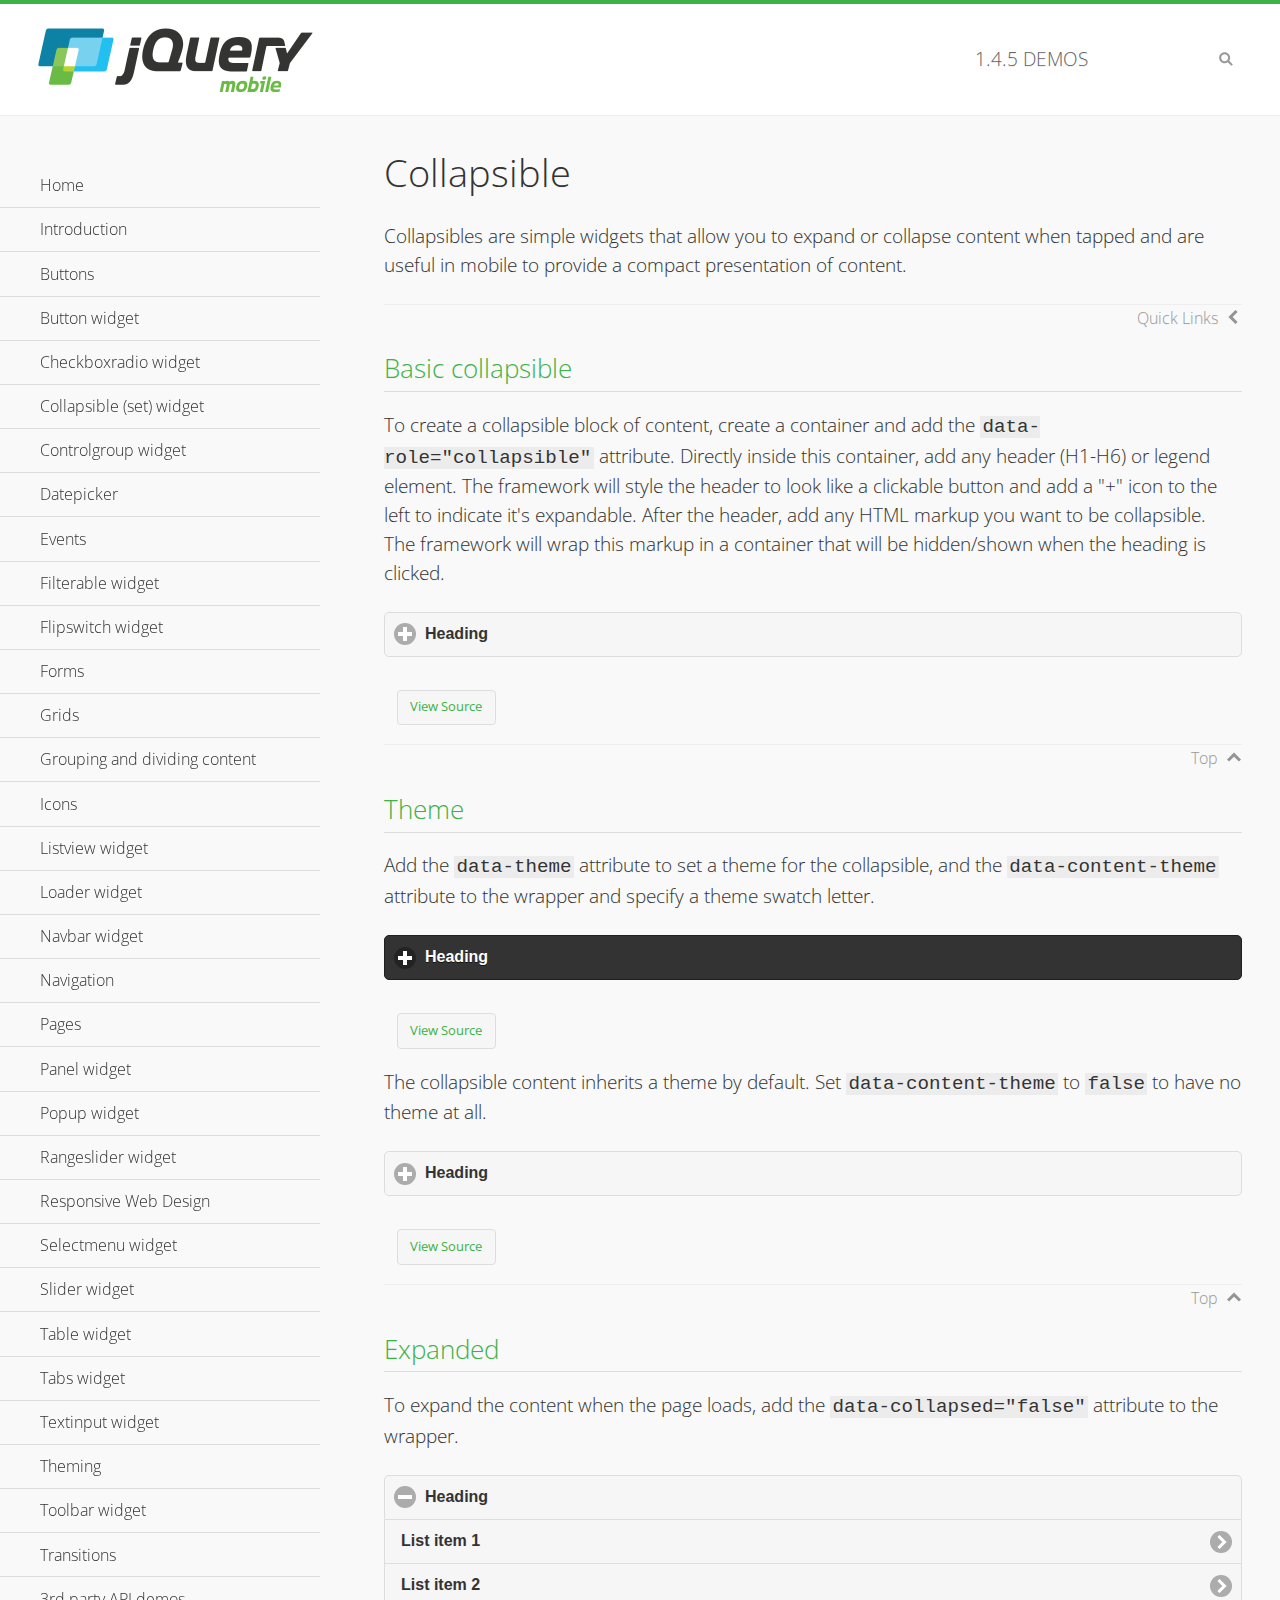
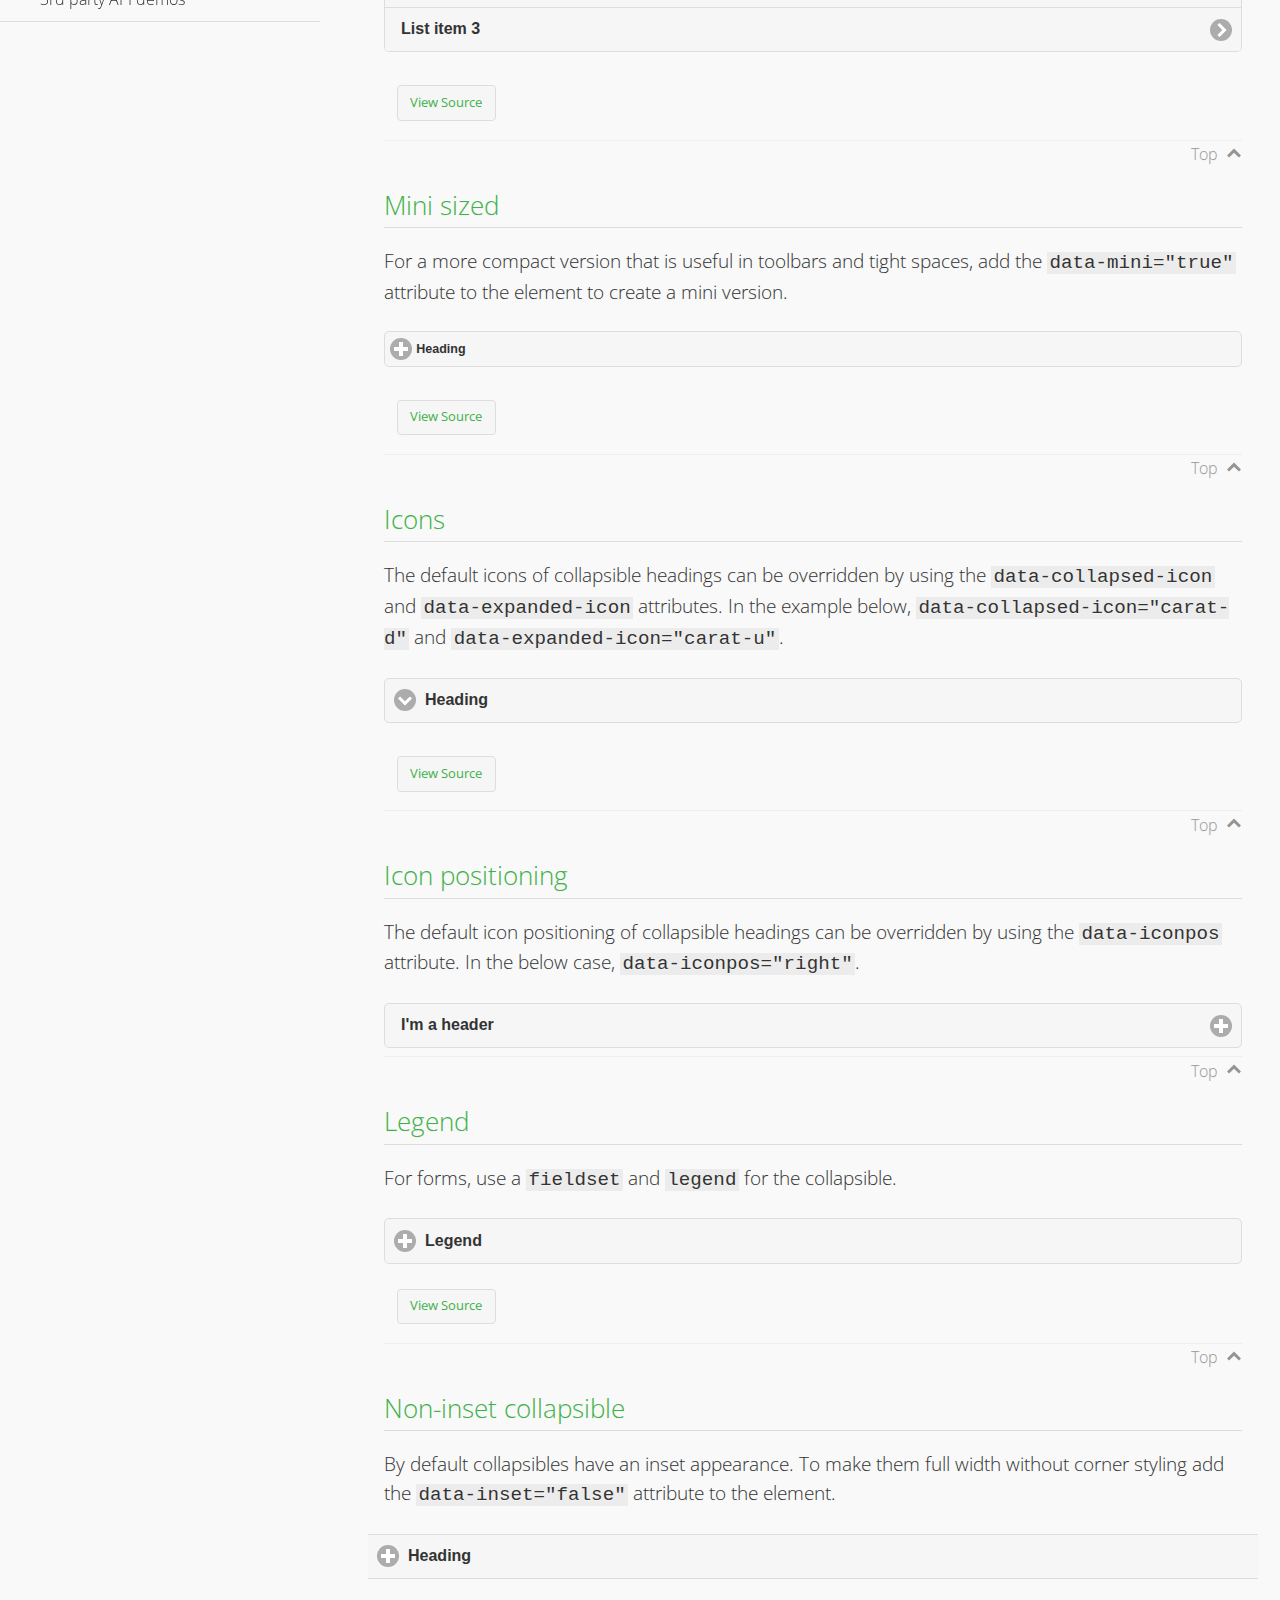
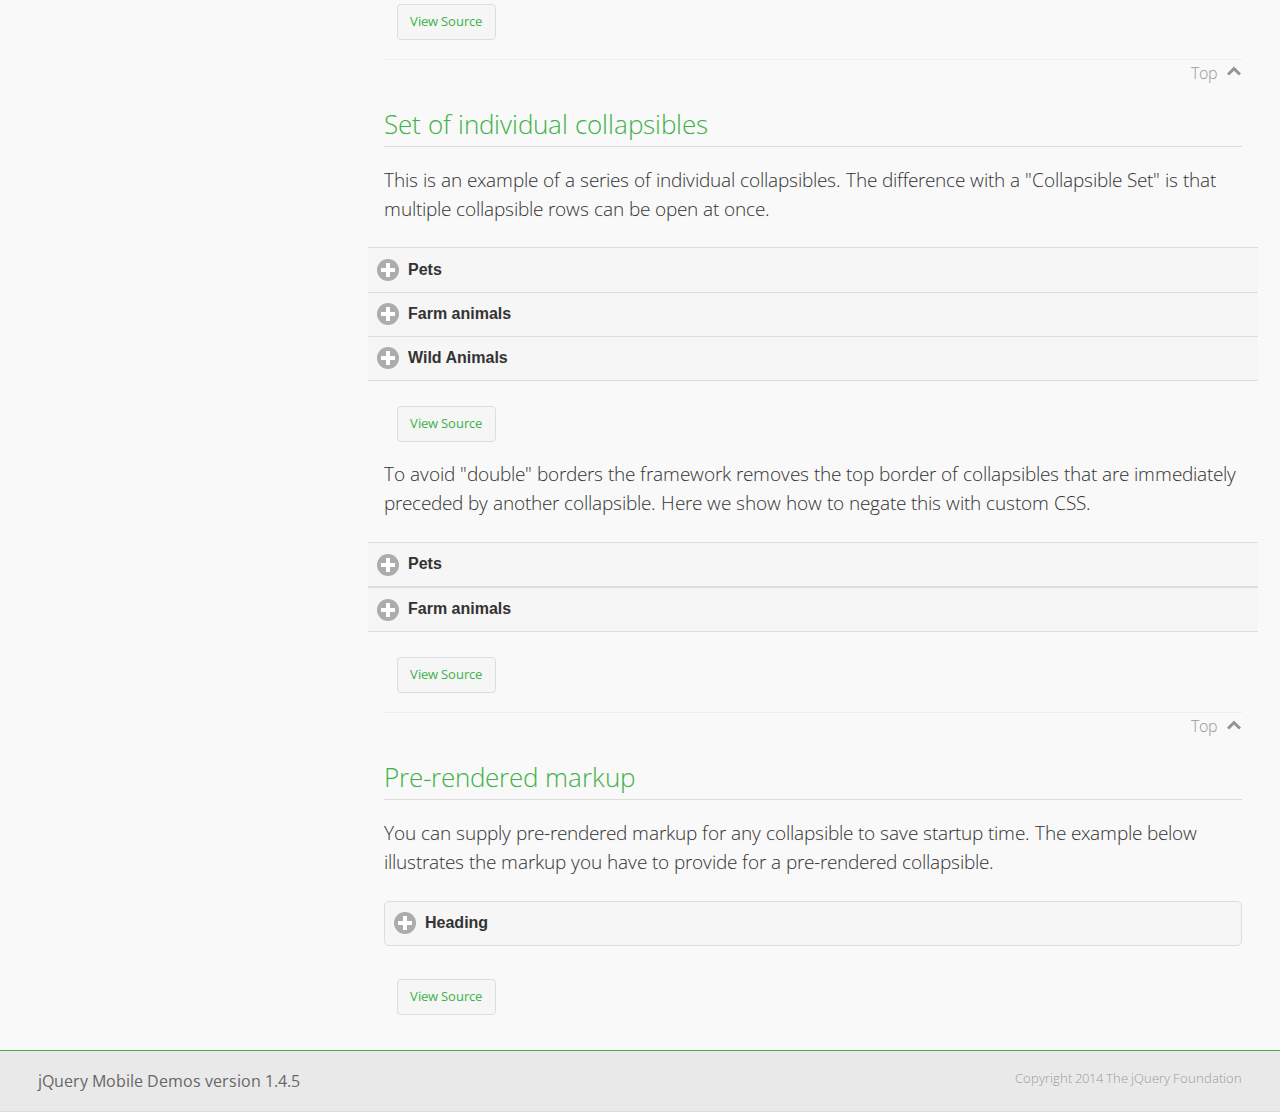
<file: jquery.mobile-1.4.5/demos/collapsible/index.html>
<!DOCTYPE html>
<html>
<head>
	<meta charset="utf-8">
	<meta name="viewport" content="width=device-width, initial-scale=1">
	<title>Collapsible - jQuery Mobile Demos</title>
    <link rel="stylesheet" href="../css/themes/default/jquery.mobile-1.4.5.min.css">
    <link rel="stylesheet" href="../_assets/css/jqm-demos.css">
    <link rel="shortcut icon" href="../favicon.ico">
    <link rel="stylesheet" href="http://fonts.googleapis.com/css?family=Open+Sans:300,400,700">
    <script src="../js/jquery.js"></script>
    <script src="../_assets/js/index.js"></script>
    <script src="../js/jquery.mobile-1.4.5.min.js"></script>
    <style id="negateDoubleBorder">
        #demo-borders .ui-collapsible-heading .ui-btn { border-top-width: 1px !important; }
    </style>
</head>
<body>
<div data-role="page" class="jqm-demos" data-quicklinks="true">

    <div data-role="header" class="jqm-header">
		<h2><a href="../" title="jQuery Mobile Demos home"><img src="../_assets/img/jquery-logo.png" alt="jQuery Mobile"></a></h2>
		<p><span class="jqm-version"></span> Demos</p>
        <a href="#" class="jqm-navmenu-link ui-btn ui-btn-icon-notext ui-corner-all ui-icon-bars ui-nodisc-icon ui-alt-icon ui-btn-left">Menu</a>
        <a href="#" class="jqm-search-link ui-btn ui-btn-icon-notext ui-corner-all ui-icon-search ui-nodisc-icon ui-alt-icon ui-btn-right">Search</a>
    </div><!-- /header -->

    <div role="main" class="ui-content jqm-content">

        <h1>Collapsible</h1>

        <p>Collapsibles are simple widgets that allow you to expand or collapse content when tapped and are useful in mobile to provide a compact presentation of content.</p>

        <h2>Basic collapsible</h2>

        <p>To create a collapsible block of content, create a container and add the <code> data-role="collapsible"</code> attribute. Directly inside this container, add any header (H1-H6) or legend element. The framework will style the header to look like a clickable button and add a "+" icon to the left to indicate it's expandable. After the header, add any HTML markup you want to be collapsible. The framework will wrap this markup in a container that will be hidden/shown when the heading is clicked.</p>

        <div data-demo-html="true">
            <div data-role="collapsible">
                <h4>Heading</h4>
                <p>I'm the collapsible content. By default I'm closed, but you can click the header to open me.</p>
            </div>
        </div><!--/demo-html -->

        <h2>Theme</h2>

        <p>Add the <code>data-theme</code> attribute to set a theme for the collapsible, and the <code>data-content-theme</code> attribute to the wrapper and specify a theme swatch letter.</p>

        <div data-demo-html="true">
            <div data-role="collapsible" data-theme="b" data-content-theme="b">
                <h4>Heading</h4>
                <p>I'm the collapsible content with a themed content block set to "b".</p>
            </div>
        </div><!--/demo-html -->

        <p>The collapsible content inherits a theme by default. Set <code>data-content-theme</code> to <code>false</code> to have no theme at all.</p>

        <div data-demo-html="true">
            <div data-role="collapsible" data-content-theme="false">
                <h4>Heading</h4>
                <p>I'm the collapsible content without a theme.</p>
            </div>
        </div><!--/demo-html -->

        <h2>Expanded</h2>

        <p>To expand the content when the page loads, add the <code>data-collapsed="false"</code> attribute to the wrapper.</p>

        <div data-demo-html="true">
            <div data-role="collapsible" data-collapsed="false">
                <h4>Heading</h4>
                <ul data-role="listview">
                    <li><a href="#">List item 1</a></li>
                    <li><a href="#">List item 2</a></li>
                    <li><a href="#">List item 3</a></li>
                </ul>
            </div>
        </div><!--/demo-html -->

        <h2>Mini sized</h2>

        <p>For a more compact version that is useful in toolbars and tight spaces, add the <code>data-mini="true"</code> attribute to the element to create a mini version. </p>

        <div data-demo-html="true">
            <div data-role="collapsible" data-mini="true">
                <h4>Heading</h4>
                <ul data-role="listview">
                    <li><a href="#">List item 1</a></li>
                    <li><a href="#">List item 2</a></li>
                    <li><a href="#">List item 3</a></li>
                </ul>
            </div>
        </div><!--/demo-html -->

            <h2>Icons</h2>

            <p>The default icons of collapsible headings can be overridden by using the <code>data-collapsed-icon</code> and <code>data-expanded-icon</code> attributes. In the example below, <code>data-collapsed-icon="carat-d"</code> and <code>data-expanded-icon="carat-u"</code>.</p>

            <div data-demo-html="true">
                <div data-role="collapsible" data-collapsed-icon="carat-d" data-expanded-icon="carat-u">
                    <h4>Heading</h4>
                    <ul data-role="listview" data-inset="false">
                        <li>Read-only list item 1</li>
                        <li>Read-only list item 2</li>
                        <li>Read-only list item 3</li>
                    </ul>
                </div>
            </div><!--/demo-html -->

            <h2>Icon positioning</h2>

            <p>The default icon positioning of collapsible headings can be overridden by using the <code>data-iconpos</code> attribute. In the below case, <code>data-iconpos="right"</code>.</p>

            <div data-role="collapsible" data-iconpos="right">
                <h3>I'm a header</h3>
                <p><code>data-iconpos="right"</code></p>
            </div>

        <h2>Legend</h2>

        <p>For forms, use a <code>fieldset</code> and <code>legend</code> for the collapsible.</p>
        <div data-demo-html="true">
            <form>
                <fieldset data-role="collapsible">
                    <legend>Legend</legend>

                    <label for="textinput-f">Text Input:</label>
                    <input type="text" name="textinput-f" id="textinput-f" placeholder="Text input" value="">

                    <div data-role="controlgroup">
                        <input type="checkbox" name="checkbox-1-a" id="checkbox-1-a">
                        <label for="checkbox-1-a">One</label>
                        <input type="checkbox" name="checkbox-2-a" id="checkbox-2-a">
                        <label for="checkbox-2-a">Two</label>
                        <input type="checkbox" name="checkbox-3-a" id="checkbox-3-a">
                        <label for="checkbox-3-a">Three</label>
                    </div>
                </fieldset>
            </form>
        </div><!--/demo-html -->

        <h2>Non-inset collapsible</h2>

        <p>By default collapsibles have an inset appearance. To make them full width without corner styling add the <code>data-inset="false"</code> attribute to the element.</p>

        <div data-demo-html="true">
            <div data-role="collapsible" data-inset="false">
                <h4>Heading</h4>
                <p>I'm the collapsible content. By default I'm closed, but you can click the header to open me.</p>
            </div>
        </div><!--/demo-html -->

        <h2>Set of individual collapsibles</h2>

        <p>This is an example of a series of individual collapsibles. The difference with a "Collapsible Set" is that multiple collapsible rows can be open at once.</p>

        <div data-demo-html="true">
            <div data-role="collapsible" data-inset="false">
                <h3>Pets</h3>
                <ul data-role="listview">
                    <li><a href="#">Canary</a></li>
                    <li><a href="#">Cat</a></li>
                    <li><a href="#">Dog</a></li>
                    <li><a href="#">Gerbil</a></li>
                    <li><a href="#">Iguana</a></li>
                    <li><a href="#">Mouse</a></li>
                </ul>
            </div><!-- /collapsible -->
            <div data-role="collapsible" data-inset="false">
                <h3>Farm animals</h3>
                <ul data-role="listview">
                    <li><a href="#">Chicken</a></li>
                    <li><a href="#">Cow</a></li>
                    <li><a href="#">Duck</a></li>
                    <li><a href="#">Horse</a></li>
                    <li><a href="#">Pig</a></li>
                    <li><a href="#">Sheep</a></li>
                </ul>
            </div><!-- /collapsible -->
            <div data-role="collapsible" data-inset="false">
                <h3>Wild Animals</h3>
                <ul data-role="listview">
                    <li><a href="#">Aardvark</a></li>
                    <li><a href="#">Alligator</a></li>
                    <li><a href="#">Ant</a></li>
                    <li><a href="#">Bear</a></li>
                    <li><a href="#">Beaver</a></li>
                    <li><a href="#">Cougar</a></li>
                    <li><a href="#">Dingo</a></li>
                </ul>
            </div><!-- /collapsible -->
        </div><!--/demo-html -->

        <p>To avoid "double" borders the framework removes the top border of collapsibles that are immediately preceded by another collapsible. Here we show how to negate this with custom CSS.</p>

        <div data-demo-html="true" data-demo-css="#negateDoubleBorder">
            <div id="demo-borders">
                <div data-role="collapsible" data-inset="false">
                    <h3>Pets</h3>
                    <ul data-role="listview">
                        <li><a href="#">Canary</a></li>
                        <li><a href="#">Cat</a></li>
                        <li><a href="#">Dog</a></li>
                        <li><a href="#">Gerbil</a></li>
                        <li><a href="#">Iguana</a></li>
                        <li><a href="#">Mouse</a></li>
                    </ul>
                </div><!-- /collapsible -->
                <div data-role="collapsible" data-inset="false">
                    <h3>Farm animals</h3>
                    <ul data-role="listview">
                        <li><a href="#">Chicken</a></li>
                        <li><a href="#">Cow</a></li>
                        <li><a href="#">Duck</a></li>
                        <li><a href="#">Horse</a></li>
                        <li><a href="#">Pig</a></li>
                        <li><a href="#">Sheep</a></li>
                    </ul>
                </div><!-- /collapsible -->
            </div>
        </div><!--/demo-html -->

			<h2>Pre-rendered markup</h2>
			<p>You can supply pre-rendered markup for any collapsible to save startup time. The example below illustrates the markup you have to provide for a pre-rendered collapsible.</p>
				<div data-demo-html="true">
					<div data-role="collapsible" data-enhanced="true" class="ui-collapsible ui-collapsible-inset ui-corner-all ui-collapsible-collapsed">
						<h4 class="ui-collapsible-heading ui-collapsible-heading-collapsed">
							<a href="#" class="ui-collapsible-heading-toggle ui-btn ui-btn-icon-left ui-icon-plus">
							Heading
							<div class="ui-collapsible-heading-status"> click to expand contents</div>
							</a>
						</h4>
						<div class="ui-collapsible-content ui-collapsible-content-collapsed" aria-hidden="true">
						<p>I'm the collapsible content. By default I'm closed, but you can click the header to open me.</p>
						</div>
					</div>
				</div>

	</div><!-- /content -->
	    <div data-role="panel" class="jqm-navmenu-panel" data-position="left" data-display="overlay" data-theme="a">
	    	<ul class="jqm-list ui-alt-icon ui-nodisc-icon">
<li data-filtertext="demos homepage" data-icon="home"><a href=".././">Home</a></li>
<li data-filtertext="introduction overview getting started"><a href="../intro/" data-ajax="false">Introduction</a></li>
<li data-filtertext="buttons button markup buttonmarkup method anchor link button element"><a href="../button-markup/" data-ajax="false">Buttons</a></li>
<li data-filtertext="form button widget input button submit reset"><a href="../button/" data-ajax="false">Button widget</a></li>
<li data-role="collapsible" data-enhanced="true" data-collapsed-icon="carat-d" data-expanded-icon="carat-u" data-iconpos="right" data-inset="false" class="ui-collapsible ui-collapsible-themed-content ui-collapsible-collapsed">
	<h3 class="ui-collapsible-heading ui-collapsible-heading-collapsed">
		<a href="#" class="ui-collapsible-heading-toggle ui-btn ui-btn-icon-right ui-btn-inherit ui-icon-carat-d">
		    Checkboxradio widget<span class="ui-collapsible-heading-status"> click to expand contents</span>
		</a>
	</h3>
	<div class="ui-collapsible-content ui-body-inherit ui-collapsible-content-collapsed" aria-hidden="true">
		<ul>
			<li data-filtertext="form checkboxradio widget checkbox input checkboxes controlgroups"><a href="../checkboxradio-checkbox/" data-ajax="false">Checkboxes</a></li>
			<li data-filtertext="form checkboxradio widget radio input radio buttons controlgroups"><a href="../checkboxradio-radio/" data-ajax="false">Radio buttons</a></li>
		</ul>
	</div>
</li>
<li data-role="collapsible" data-enhanced="true" data-collapsed-icon="carat-d" data-expanded-icon="carat-u" data-iconpos="right" data-inset="false" class="ui-collapsible ui-collapsible-themed-content ui-collapsible-collapsed">
	<h3 class="ui-collapsible-heading ui-collapsible-heading-collapsed">
		<a href="#" class="ui-collapsible-heading-toggle ui-btn ui-btn-icon-right ui-btn-inherit ui-icon-carat-d">
			Collapsible (set) widget<span class="ui-collapsible-heading-status"> click to expand contents</span>
		</a>
	</h3>
	<div class="ui-collapsible-content ui-body-inherit ui-collapsible-content-collapsed" aria-hidden="true">
		<ul>
			<li data-filtertext="collapsibles content formatting"><a href="../collapsible/" data-ajax="false">Collapsible</a></li>
			<li data-filtertext="dynamic collapsible set accordion append expand"><a href="../collapsible-dynamic/" data-ajax="false">Dynamic collapsibles</a></li>
			<li data-filtertext="accordions collapsible set widget content formatting grouped collapsibles"><a href="../collapsibleset/" data-ajax="false">Collapsible set</a></li>
		</ul>
	</div>
</li>
<li data-role="collapsible" data-enhanced="true" data-collapsed-icon="carat-d" data-expanded-icon="carat-u" data-iconpos="right" data-inset="false" class="ui-collapsible ui-collapsible-themed-content ui-collapsible-collapsed">
	<h3 class="ui-collapsible-heading ui-collapsible-heading-collapsed">
		<a href="#" class="ui-collapsible-heading-toggle ui-btn ui-btn-icon-right ui-btn-inherit ui-icon-carat-d">
			Controlgroup widget<span class="ui-collapsible-heading-status"> click to expand contents</span>
		</a>
	</h3>
	<div class="ui-collapsible-content ui-body-inherit ui-collapsible-content-collapsed" aria-hidden="true">
		<ul>
			<li data-filtertext="controlgroups selectmenu checkboxradio input grouped buttons horizontal vertical"><a href="../controlgroup/" data-ajax="false">Controlgroup</a></li>
			<li data-filtertext="dynamic controlgroup dynamically add buttons"><a href="../controlgroup-dynamic/" data-ajax="false">Dynamic controlgroups</a></li>
		</ul>
	</div>
</li>
<li data-filtertext="form datepicker widget date input"><a href="../datepicker/" data-ajax="false">Datepicker</a></li>
<li data-role="collapsible" data-enhanced="true" data-collapsed-icon="carat-d" data-expanded-icon="carat-u" data-iconpos="right" data-inset="false" class="ui-collapsible ui-collapsible-themed-content ui-collapsible-collapsed">
	<h3 class="ui-collapsible-heading ui-collapsible-heading-collapsed">
		<a href="#" class="ui-collapsible-heading-toggle ui-btn ui-btn-icon-right ui-btn-inherit ui-icon-carat-d">
			Events<span class="ui-collapsible-heading-status"> click to expand contents</span>
		</a>
	</h3>
	<div class="ui-collapsible-content ui-body-inherit ui-collapsible-content-collapsed" aria-hidden="true">
		<ul>
			<li data-filtertext="swipe to delete list items listviews swipe events"><a href="../swipe-list/" data-ajax="false">Swipe list items</a></li>
			<li data-filtertext="swipe to navigate swipe page navigation swipe events"><a href="../swipe-page/" data-ajax="false">Swipe page navigation</a></li>
		</ul>
	</div>
</li>
<li data-filtertext="filterable filter elements sorting searching listview table"><a href="../filterable/" data-ajax="false">Filterable widget</a></li>
<li data-filtertext="form flipswitch widget flip toggle switch binary select checkbox input"><a href="../flipswitch/" data-ajax="false">Flipswitch widget</a></li>
<li data-role="collapsible" data-enhanced="true" data-collapsed-icon="carat-d" data-expanded-icon="carat-u" data-iconpos="right" data-inset="false" class="ui-collapsible ui-collapsible-themed-content ui-collapsible-collapsed">
	<h3 class="ui-collapsible-heading ui-collapsible-heading-collapsed">
		<a href="#" class="ui-collapsible-heading-toggle ui-btn ui-btn-icon-right ui-btn-inherit ui-icon-carat-d">
			Forms<span class="ui-collapsible-heading-status"> click to expand contents</span>
		</a>
	</h3>
	<div class="ui-collapsible-content ui-body-inherit ui-collapsible-content-collapsed" aria-hidden="true">
		<ul>
			<li data-filtertext="forms text checkbox radio range button submit reset inputs selects textarea slider flipswitch label form elements"><a href="../forms/" data-ajax="false">Forms</a></li>
			<li data-filtertext="form hide labels hidden accessible ui-hidden-accessible forms"><a href="../forms-label-hidden-accessible/" data-ajax="false">Hide labels</a></li>
			<li data-filtertext="form field containers fieldcontain ui-field-contain forms"><a href="../forms-field-contain/" data-ajax="false">Field containers</a></li>
			<li data-filtertext="forms disabled form elements"><a href="../forms-disabled/" data-ajax="false">Forms disabled</a></li>
			<li data-filtertext="forms gallery examples overview forms text checkbox radio range button submit reset inputs selects textarea slider flipswitch label form elements"><a href="../forms-gallery/" data-ajax="false">Forms gallery</a></li>
		</ul>
	</div>
</li>
<li data-role="collapsible" data-enhanced="true" data-collapsed-icon="carat-d" data-expanded-icon="carat-u" data-iconpos="right" data-inset="false" class="ui-collapsible ui-collapsible-themed-content ui-collapsible-collapsed">
	<h3 class="ui-collapsible-heading ui-collapsible-heading-collapsed">
		<a href="#" class="ui-collapsible-heading-toggle ui-btn ui-btn-icon-right ui-btn-inherit ui-icon-carat-d">
			Grids<span class="ui-collapsible-heading-status"> click to expand contents</span>
		</a>
	</h3>
	<div class="ui-collapsible-content ui-body-inherit ui-collapsible-content-collapsed" aria-hidden="true">
		<ul>
			<li data-filtertext="grids columns blocks content formatting rwd responsive css framework"><a href="../grids/" data-ajax="false">Grids</a></li>
			<li data-filtertext="buttons in grids css framework"><a href="../grids-buttons/" data-ajax="false">Buttons in grids</a></li>
			<li data-filtertext="custom responsive grids rwd css framework"><a href="../grids-custom-responsive/" data-ajax="false">Custom responsive grids</a></li>
		</ul>
	</div>
</li>
<li data-filtertext="blocks content formatting sections heading"><a href="../body-bar-classes/" data-ajax="false">Grouping and dividing content</a></li>
<li data-role="collapsible" data-enhanced="true" data-collapsed-icon="carat-d" data-expanded-icon="carat-u" data-iconpos="right" data-inset="false" class="ui-collapsible ui-collapsible-themed-content ui-collapsible-collapsed">
	<h3 class="ui-collapsible-heading ui-collapsible-heading-collapsed">
		<a href="#" class="ui-collapsible-heading-toggle ui-btn ui-btn-icon-right ui-btn-inherit ui-icon-carat-d">
			Icons<span class="ui-collapsible-heading-status"> click to expand contents</span>
		</a>
	</h3>
	<div class="ui-collapsible-content ui-body-inherit ui-collapsible-content-collapsed" aria-hidden="true">
		<ul>
			<li data-filtertext="button icons svg disc alt custom icon position"><a href="../icons/" data-ajax="false">Icons</a></li>
			<li data-filtertext=""><a href="../icons-grunticon/" data-ajax="false">Grunticon loader</a></li>
		</ul>
	</div>
</li>
<li data-role="collapsible" data-enhanced="true" data-collapsed-icon="carat-d" data-expanded-icon="carat-u" data-iconpos="right" data-inset="false" class="ui-collapsible ui-collapsible-themed-content ui-collapsible-collapsed">
	<h3 class="ui-collapsible-heading ui-collapsible-heading-collapsed">
		<a href="#" class="ui-collapsible-heading-toggle ui-btn ui-btn-icon-right ui-btn-inherit ui-icon-carat-d">
			Listview widget<span class="ui-collapsible-heading-status"> click to expand contents</span>
		</a>
	</h3>
	<div class="ui-collapsible-content ui-body-inherit ui-collapsible-content-collapsed" aria-hidden="true">
		<ul>
			<li data-filtertext="listview widget thumbnails icons nested split button collapsible ul ol"><a href="../listview/" data-ajax="false">Listview</a></li>
			<li data-filtertext="autocomplete filterable reveal listview filtertextbeforefilter placeholder"><a href="../listview-autocomplete/" data-ajax="false">Listview autocomplete</a></li>
			<li data-filtertext="autocomplete filterable reveal listview remote data filtertextbeforefilter placeholder"><a href="../listview-autocomplete-remote/" data-ajax="false">Listview autocomplete remote data</a></li>
			<li data-filtertext="autodividers anchor jump scroll linkbars listview lists ul ol"><a href="../listview-autodividers-linkbar/" data-ajax="false">Listview autodividers linkbar</a></li>
			<li data-filtertext="listview autodividers selector autodividersselector lists ul ol"><a href="../listview-autodividers-selector/" data-ajax="false">Listview autodividers selector</a></li>
			<li data-filtertext="listview nested list items"><a href="../listview-nested-lists/" data-ajax="false">Nested Listviews</a></li>
			<li data-filtertext="listview collapsible list items flat"><a href="../listview-collapsible-item-flat/" data-ajax="false">Listview collapsible list items (flat)</a></li>
			<li data-filtertext="listview collapsible list indented"><a href="../listview-collapsible-item-indented/" data-ajax="false">Listview collapsible list items (indented)</a></li>
			<li data-filtertext="grid listview responsive grids responsive listviews lists ul"><a href="../listview-grid/" data-ajax="false">Listview responsive grid</a></li>
		</ul>
	</div>
</li>
<li data-filtertext="loader widget page loading navigation overlay spinner"><a href="../loader/" data-ajax="false">Loader widget</a></li>
<li data-filtertext="navbar widget navmenu toolbars header footer"><a href="../navbar/" data-ajax="false">Navbar widget</a></li>
<li data-role="collapsible" data-enhanced="true" data-collapsed-icon="carat-d" data-expanded-icon="carat-u" data-iconpos="right" data-inset="false" class="ui-collapsible ui-collapsible-themed-content ui-collapsible-collapsed">
	<h3 class="ui-collapsible-heading ui-collapsible-heading-collapsed">
		<a href="#" class="ui-collapsible-heading-toggle ui-btn ui-btn-icon-right ui-btn-inherit ui-icon-carat-d">
			Navigation<span class="ui-collapsible-heading-status"> click to expand contents</span>
		</a>
	</h3>
	<div class="ui-collapsible-content ui-body-inherit ui-collapsible-content-collapsed" aria-hidden="true">
		<ul>
			<li data-filtertext="ajax navigation navigate widget history event method"><a href="../navigation/" data-ajax="false">Navigation</a></li>
			<li data-filtertext="linking pages page links navigation ajax prefetch cache"><a href="../navigation-linking-pages/" data-ajax="false">Linking pages</a></li>
			<!-- <li data-filtertext="php redirect server redirection server-side navigation"><a href="../navigation-php-redirect/" data-ajax="false">PHP redirect demo</a></li>-->
			<li data-filtertext="navigation redirection hash query"><a href="../navigation-hash-processing/" data-ajax="false">Hash processing demo</a></li>
			<li data-filtertext="navigation redirection hash query"><a href="../page-events/" data-ajax="false">Page Navigation Events</a></li>
		</ul>
	</div>
</li>
<li data-role="collapsible" data-enhanced="true" data-collapsed-icon="carat-d" data-expanded-icon="carat-u" data-iconpos="right" data-inset="false" class="ui-collapsible ui-collapsible-themed-content ui-collapsible-collapsed">
	<h3 class="ui-collapsible-heading ui-collapsible-heading-collapsed">
		<a href="#" class="ui-collapsible-heading-toggle ui-btn ui-btn-icon-right ui-btn-inherit ui-icon-carat-d">
			Pages<span class="ui-collapsible-heading-status"> click to expand contents</span>
		</a>
	</h3>
	<div class="ui-collapsible-content ui-body-inherit ui-collapsible-content-collapsed" aria-hidden="true">
		<ul>
			<li data-filtertext="pages page widget ajax navigation"><a href="../pages/" data-ajax="false">Pages</a></li>
			<li data-filtertext="single page"><a href="../pages-single-page/" data-ajax="false">Single page</a></li>
			<li data-filtertext="multipage multi-page page"><a href="../pages-multi-page/" data-ajax="false">Multi-page template</a></li>
			<li data-filtertext="dialog page widget modal popup"><a href="../pages-dialog/" data-ajax="false">Dialog page</a></li>
		</ul>
	</div>
</li>
<li data-role="collapsible" data-enhanced="true" data-collapsed-icon="carat-d" data-expanded-icon="carat-u" data-iconpos="right" data-inset="false" class="ui-collapsible ui-collapsible-themed-content ui-collapsible-collapsed">
	<h3 class="ui-collapsible-heading ui-collapsible-heading-collapsed">
		<a href="#" class="ui-collapsible-heading-toggle ui-btn ui-btn-icon-right ui-btn-inherit ui-icon-carat-d">
			Panel widget<span class="ui-collapsible-heading-status"> click to expand contents</span>
		</a>
	</h3>
	<div class="ui-collapsible-content ui-body-inherit ui-collapsible-content-collapsed" aria-hidden="true">
		<ul>
			<li data-filtertext="panel widget sliding panels reveal push overlay responsive"><a href="../panel/" data-ajax="false">Panel</a></li>
			<li data-filtertext=""><a href="../panel-external/" data-ajax="false">External panels</a></li>
			<li data-filtertext="panel "><a href="../panel-fixed/" data-ajax="false">Fixed panels</a></li>
			<li data-filtertext="panel slide panels sliding panels shadow rwd responsive breakpoint"><a href="../panel-responsive/" data-ajax="false">Panels responsive</a></li>
			<li data-filtertext="panel custom style custom panel width reveal shadow listview panel styling page background wrapper"><a href="../panel-styling/" data-ajax="false">Custom panel style</a></li>
			<li data-filtertext="panel open on swipe"><a href="../panel-swipe-open/" data-ajax="false">Panel open on swipe</a></li>
			<li data-filtertext="panels outside page internal external toolbars"><a href="../panel-external-internal/" data-ajax="false">Panel external and internal</a></li>
		</ul>
	</div>
</li>
<li data-role="collapsible" data-enhanced="true" data-collapsed-icon="carat-d" data-expanded-icon="carat-u" data-iconpos="right" data-inset="false" class="ui-collapsible ui-collapsible-themed-content ui-collapsible-collapsed">
	<h3 class="ui-collapsible-heading ui-collapsible-heading-collapsed">
		<a href="#" class="ui-collapsible-heading-toggle ui-btn ui-btn-icon-right ui-btn-inherit ui-icon-carat-d">
			Popup widget<span class="ui-collapsible-heading-status"> click to expand contents</span>
		</a>
	</h3>
	<div class="ui-collapsible-content ui-body-inherit ui-collapsible-content-collapsed" aria-hidden="true">
		<ul>
			<li data-filtertext="popup widget popups dialog modal transition tooltip lightbox form overlay screen flip pop fade transition"><a href="../popup/" data-ajax="false">Popup</a></li>
			<li data-filtertext="popup alignment position"><a href="../popup-alignment/" data-ajax="false">Popup alignment</a></li>
			<li data-filtertext="popup arrow size popups popover"><a href="../popup-arrow-size/" data-ajax="false">Popup arrow size</a></li>
			<li data-filtertext="dynamic popups popup images lightbox"><a href="../popup-dynamic/" data-ajax="false">Dynamic popups</a></li>
			<li data-filtertext="popups with iframes scaling"><a href="../popup-iframe/" data-ajax="false">Popups with iframes</a></li>
			<li data-filtertext="popup image scaling"><a href="../popup-image-scaling/" data-ajax="false">Popup image scaling</a></li>
			<li data-filtertext="external popup outside multi-page"><a href="../popup-outside-multipage/" data-ajax="false">Popup outside multi-page</a></li>
		</ul>
	</div>
</li>
<li data-filtertext="form rangeslider widget dual sliders dual handle sliders range input"><a href="../rangeslider/" data-ajax="false">Rangeslider widget</a></li>
<li data-filtertext="responsive web design rwd adaptive progressive enhancement PE accessible mobile breakpoints media query media queries"><a href="../rwd/" data-ajax="false">Responsive Web Design</a></li>
<li data-role="collapsible" data-enhanced="true" data-collapsed-icon="carat-d" data-expanded-icon="carat-u" data-iconpos="right" data-inset="false" class="ui-collapsible ui-collapsible-themed-content ui-collapsible-collapsed">
	<h3 class="ui-collapsible-heading ui-collapsible-heading-collapsed">
		<a href="#" class="ui-collapsible-heading-toggle ui-btn ui-btn-icon-right ui-btn-inherit ui-icon-carat-d">
			Selectmenu widget<span class="ui-collapsible-heading-status"> click to expand contents</span>
		</a>
	</h3>
	<div class="ui-collapsible-content ui-body-inherit ui-collapsible-content-collapsed" aria-hidden="true">
		<ul>
			<li data-filtertext="form selectmenu widget select input custom select menu selects"><a href="../selectmenu/" data-ajax="false">Selectmenu</a></li>
			<li data-filtertext="form custom select menu selectmenu widget custom menu option optgroup multiple selects"><a href="../selectmenu-custom/" data-ajax="false">Custom select menu</a></li>
			<li data-filtertext="filterable select filter popup dialog"><a href="../selectmenu-custom-filter/" data-ajax="false">Custom select menu with filter</a></li>
		</ul>
	</div>
</li>
<li data-role="collapsible" data-enhanced="true" data-collapsed-icon="carat-d" data-expanded-icon="carat-u" data-iconpos="right" data-inset="false" class="ui-collapsible ui-collapsible-themed-content ui-collapsible-collapsed">
	<h3 class="ui-collapsible-heading ui-collapsible-heading-collapsed">
		<a href="#" class="ui-collapsible-heading-toggle ui-btn ui-btn-icon-right ui-btn-inherit ui-icon-carat-d">
			Slider widget<span class="ui-collapsible-heading-status"> click to expand contents</span>
		</a>
	</h3>
	<div class="ui-collapsible-content ui-body-inherit ui-collapsible-content-collapsed" aria-hidden="true">
		<ul>
			<li data-filtertext="form slider widget range input single sliders"><a href="../slider/" data-ajax="false">Slider</a></li>
			<li data-filtertext="form slider widget flipswitch slider binary select flip toggle switch"><a href="../slider-flipswitch/" data-ajax="false">Slider flip toggle switch</a></li>
			<li data-filtertext="form slider tooltip handle value input range sliders"><a href="../slider-tooltip/" data-ajax="false">Slider tooltip</a></li>
		</ul>
	</div>
</li>
<li data-role="collapsible" data-enhanced="true" data-collapsed-icon="carat-d" data-expanded-icon="carat-u" data-iconpos="right" data-inset="false" class="ui-collapsible ui-collapsible-themed-content ui-collapsible-collapsed">
	<h3 class="ui-collapsible-heading ui-collapsible-heading-collapsed">
		<a href="#" class="ui-collapsible-heading-toggle ui-btn ui-btn-icon-right ui-btn-inherit ui-icon-carat-d">
			Table widget<span class="ui-collapsible-heading-status"> click to expand contents</span>
		</a>
	</h3>
	<div class="ui-collapsible-content ui-body-inherit ui-collapsible-content-collapsed" aria-hidden="true">
		<ul>
			<li data-filtertext="table widget reflow column toggle th td responsive tables rwd hide show tabular"><a href="../table-column-toggle/" data-ajax="false">Table Column Toggle</a></li>
			<li data-filtertext="table column toggle phone comparison demo"><a href="../table-column-toggle-example/" data-ajax="false">Table Column Toggle demo</a></li>
			<li data-filtertext="responsive tables table column toggle heading groups rwd breakpoint"><a href="../table-column-toggle-heading-groups/" data-ajax="false">Table Column Toggle heading groups</a></li>
			<li data-filtertext="responsive tables table column toggle hide rwd breakpoint customization options"><a href="../table-column-toggle-options/" data-ajax="false">Table Column Toggle options</a></li>
			<li data-filtertext="table reflow th td responsive rwd columns tabular"><a href="../table-reflow/" data-ajax="false">Table Reflow</a></li>
			<li data-filtertext="responsive tables table reflow heading groups rwd breakpoint"><a href="../table-reflow-heading-groups/" data-ajax="false">Table Reflow heading groups</a></li>
			<li data-filtertext="responsive tables table reflow stripes strokes table style"><a href="../table-reflow-stripes-strokes/" data-ajax="false">Table Reflow stripes and strokes</a></li>
			<li data-filtertext="responsive tables table reflow stack custom styles"><a href="../table-reflow-styling/" data-ajax="false">Table Reflow custom styles</a></li>
		</ul>
	</div>
</li>
<li data-filtertext="ui tabs widget"><a href="../tabs/" data-ajax="false">Tabs widget</a></li>
<li data-filtertext="form textinput widget text input textarea number date time tel email file color password"><a href="../textinput/" data-ajax="false">Textinput widget</a></li>
<li data-role="collapsible" data-enhanced="true" data-collapsed-icon="carat-d" data-expanded-icon="carat-u" data-iconpos="right" data-inset="false" class="ui-collapsible ui-collapsible-themed-content ui-collapsible-collapsed">
	<h3 class="ui-collapsible-heading ui-collapsible-heading-collapsed">
		<a href="#" class="ui-collapsible-heading-toggle ui-btn ui-btn-icon-right ui-btn-inherit ui-icon-carat-d">
			Theming<span class="ui-collapsible-heading-status"> click to expand contents</span>
		</a>
	</h3>
	<div class="ui-collapsible-content ui-body-inherit ui-collapsible-content-collapsed" aria-hidden="true">
		<ul>
			<li data-filtertext="default theme swatches theming style css"><a href="../theme-default/" data-ajax="false">Default theme</a></li>
			<li data-filtertext="classic theme old theme swatches theming style css"><a href="../theme-classic/" data-ajax="false">Classic theme</a></li>
		</ul>
	</div>
</li>
<li data-role="collapsible" data-enhanced="true" data-collapsed-icon="carat-d" data-expanded-icon="carat-u" data-iconpos="right" data-inset="false" class="ui-collapsible ui-collapsible-themed-content ui-collapsible-collapsed">
	<h3 class="ui-collapsible-heading ui-collapsible-heading-collapsed">
		<a href="#" class="ui-collapsible-heading-toggle ui-btn ui-btn-icon-right ui-btn-inherit ui-icon-carat-d">
			Toolbar widget<span class="ui-collapsible-heading-status"> click to expand contents</span>
		</a>
	</h3>
	<div class="ui-collapsible-content ui-body-inherit ui-collapsible-content-collapsed" aria-hidden="true">
		<ul>
			<li data-filtertext="toolbar widget header footer toolbars fixed fullscreen external sections"><a href="../toolbar/" data-ajax="false">Toolbar</a></li>
			<li data-filtertext="dynamic toolbars dynamically add toolbar header footer"><a href="../toolbar-dynamic/" data-ajax="false">Dynamic toolbars</a></li>
			<li data-filtertext="external toolbars header footer"><a href="../toolbar-external/" data-ajax="false">External toolbars</a></li>
			<li data-filtertext="fixed toolbars header footer"><a href="../toolbar-fixed/" data-ajax="false">Fixed toolbars</a></li>
			<li data-filtertext="fixed fullscreen toolbars header footer"><a href="../toolbar-fixed-fullscreen/" data-ajax="false">Fullscreen toolbars</a></li>
			<li data-filtertext="external fixed toolbars header footer"><a href="../toolbar-fixed-external/" data-ajax="false">Fixed external toolbars</a></li>
			<li data-filtertext="external persistent toolbars header footer navbar navmenu"><a href="../toolbar-fixed-persistent/" data-ajax="false">Persistent toolbars</a></li>
			<li data-filtertext="external ajax optimized toolbars persistent toolbars header footer navbar"><a href="../toolbar-fixed-persistent-optimized/" data-ajax="false">Ajax optimized toolbars</a></li>
			<li data-filtertext="form in toolbars header footer"><a href="../toolbar-fixed-forms/" data-ajax="false">Form in toolbar</a></li>
		</ul>
	</div>
</li>
<li data-filtertext="page transitions animated pages popup navigation flip slide fade pop"><a href="../transitions/" data-ajax="false">Transitions</a></li>
<li data-role="collapsible" data-enhanced="true" data-collapsed-icon="carat-d" data-expanded-icon="carat-u" data-iconpos="right" data-inset="false" class="ui-collapsible ui-collapsible-themed-content ui-collapsible-collapsed">
	<h3 class="ui-collapsible-heading ui-collapsible-heading-collapsed">
		<a href="#" class="ui-collapsible-heading-toggle ui-btn ui-btn-icon-right ui-btn-inherit ui-icon-carat-d">
			3rd party API demos<span class="ui-collapsible-heading-status"> click to expand contents</span>
		</a>
	</h3>
	<div class="ui-collapsible-content ui-body-inherit ui-collapsible-content-collapsed" aria-hidden="true">
		<ul>
			<li data-filtertext="backbone requirejs navigation router"><a href="../backbone-requirejs/" data-ajax="false">Backbone RequireJS</a></li>
			<li data-filtertext="google maps geolocation demo"><a href="../map-geolocation/" data-ajax="false">Google Maps geolocation</a></li>
			<li data-filtertext="google maps hybrid"><a href="../map-list-toggle/" data-ajax="false">Google Maps list toggle</a></li>
		</ul>
	</div>
</li>



		     </ul>
		</div><!-- /panel -->


	<div data-role="footer" data-position="fixed" data-tap-toggle="false" class="jqm-footer">
		<p>jQuery Mobile Demos version <span class="jqm-version"></span></p>
		<p>Copyright 2014 The jQuery Foundation</p>
	</div><!-- /footer -->
	<!-- TODO: This should become an external panel so we can add input to markup (unique ID) -->
    <div data-role="panel" class="jqm-search-panel" data-position="right" data-display="overlay" data-theme="a">
		<div class="jqm-search">
			<ul class="jqm-list" data-filter-placeholder="Search demos..." data-filter-reveal="true">
<li data-filtertext="demos homepage" data-icon="home"><a href=".././">Home</a></li>
<li data-filtertext="introduction overview getting started"><a href="../intro/" data-ajax="false">Introduction</a></li>
<li data-filtertext="buttons button markup buttonmarkup method anchor link button element"><a href="../button-markup/" data-ajax="false">Buttons</a></li>
<li data-filtertext="form button widget input button submit reset"><a href="../button/" data-ajax="false">Button widget</a></li>
<li data-role="collapsible" data-enhanced="true" data-collapsed-icon="carat-d" data-expanded-icon="carat-u" data-iconpos="right" data-inset="false" class="ui-collapsible ui-collapsible-themed-content ui-collapsible-collapsed">
	<h3 class="ui-collapsible-heading ui-collapsible-heading-collapsed">
		<a href="#" class="ui-collapsible-heading-toggle ui-btn ui-btn-icon-right ui-btn-inherit ui-icon-carat-d">
		    Checkboxradio widget<span class="ui-collapsible-heading-status"> click to expand contents</span>
		</a>
	</h3>
	<div class="ui-collapsible-content ui-body-inherit ui-collapsible-content-collapsed" aria-hidden="true">
		<ul>
			<li data-filtertext="form checkboxradio widget checkbox input checkboxes controlgroups"><a href="../checkboxradio-checkbox/" data-ajax="false">Checkboxes</a></li>
			<li data-filtertext="form checkboxradio widget radio input radio buttons controlgroups"><a href="../checkboxradio-radio/" data-ajax="false">Radio buttons</a></li>
		</ul>
	</div>
</li>
<li data-role="collapsible" data-enhanced="true" data-collapsed-icon="carat-d" data-expanded-icon="carat-u" data-iconpos="right" data-inset="false" class="ui-collapsible ui-collapsible-themed-content ui-collapsible-collapsed">
	<h3 class="ui-collapsible-heading ui-collapsible-heading-collapsed">
		<a href="#" class="ui-collapsible-heading-toggle ui-btn ui-btn-icon-right ui-btn-inherit ui-icon-carat-d">
			Collapsible (set) widget<span class="ui-collapsible-heading-status"> click to expand contents</span>
		</a>
	</h3>
	<div class="ui-collapsible-content ui-body-inherit ui-collapsible-content-collapsed" aria-hidden="true">
		<ul>
			<li data-filtertext="collapsibles content formatting"><a href="../collapsible/" data-ajax="false">Collapsible</a></li>
			<li data-filtertext="dynamic collapsible set accordion append expand"><a href="../collapsible-dynamic/" data-ajax="false">Dynamic collapsibles</a></li>
			<li data-filtertext="accordions collapsible set widget content formatting grouped collapsibles"><a href="../collapsibleset/" data-ajax="false">Collapsible set</a></li>
		</ul>
	</div>
</li>
<li data-role="collapsible" data-enhanced="true" data-collapsed-icon="carat-d" data-expanded-icon="carat-u" data-iconpos="right" data-inset="false" class="ui-collapsible ui-collapsible-themed-content ui-collapsible-collapsed">
	<h3 class="ui-collapsible-heading ui-collapsible-heading-collapsed">
		<a href="#" class="ui-collapsible-heading-toggle ui-btn ui-btn-icon-right ui-btn-inherit ui-icon-carat-d">
			Controlgroup widget<span class="ui-collapsible-heading-status"> click to expand contents</span>
		</a>
	</h3>
	<div class="ui-collapsible-content ui-body-inherit ui-collapsible-content-collapsed" aria-hidden="true">
		<ul>
			<li data-filtertext="controlgroups selectmenu checkboxradio input grouped buttons horizontal vertical"><a href="../controlgroup/" data-ajax="false">Controlgroup</a></li>
			<li data-filtertext="dynamic controlgroup dynamically add buttons"><a href="../controlgroup-dynamic/" data-ajax="false">Dynamic controlgroups</a></li>
		</ul>
	</div>
</li>
<li data-filtertext="form datepicker widget date input"><a href="../datepicker/" data-ajax="false">Datepicker</a></li>
<li data-role="collapsible" data-enhanced="true" data-collapsed-icon="carat-d" data-expanded-icon="carat-u" data-iconpos="right" data-inset="false" class="ui-collapsible ui-collapsible-themed-content ui-collapsible-collapsed">
	<h3 class="ui-collapsible-heading ui-collapsible-heading-collapsed">
		<a href="#" class="ui-collapsible-heading-toggle ui-btn ui-btn-icon-right ui-btn-inherit ui-icon-carat-d">
			Events<span class="ui-collapsible-heading-status"> click to expand contents</span>
		</a>
	</h3>
	<div class="ui-collapsible-content ui-body-inherit ui-collapsible-content-collapsed" aria-hidden="true">
		<ul>
			<li data-filtertext="swipe to delete list items listviews swipe events"><a href="../swipe-list/" data-ajax="false">Swipe list items</a></li>
			<li data-filtertext="swipe to navigate swipe page navigation swipe events"><a href="../swipe-page/" data-ajax="false">Swipe page navigation</a></li>
		</ul>
	</div>
</li>
<li data-filtertext="filterable filter elements sorting searching listview table"><a href="../filterable/" data-ajax="false">Filterable widget</a></li>
<li data-filtertext="form flipswitch widget flip toggle switch binary select checkbox input"><a href="../flipswitch/" data-ajax="false">Flipswitch widget</a></li>
<li data-role="collapsible" data-enhanced="true" data-collapsed-icon="carat-d" data-expanded-icon="carat-u" data-iconpos="right" data-inset="false" class="ui-collapsible ui-collapsible-themed-content ui-collapsible-collapsed">
	<h3 class="ui-collapsible-heading ui-collapsible-heading-collapsed">
		<a href="#" class="ui-collapsible-heading-toggle ui-btn ui-btn-icon-right ui-btn-inherit ui-icon-carat-d">
			Forms<span class="ui-collapsible-heading-status"> click to expand contents</span>
		</a>
	</h3>
	<div class="ui-collapsible-content ui-body-inherit ui-collapsible-content-collapsed" aria-hidden="true">
		<ul>
			<li data-filtertext="forms text checkbox radio range button submit reset inputs selects textarea slider flipswitch label form elements"><a href="../forms/" data-ajax="false">Forms</a></li>
			<li data-filtertext="form hide labels hidden accessible ui-hidden-accessible forms"><a href="../forms-label-hidden-accessible/" data-ajax="false">Hide labels</a></li>
			<li data-filtertext="form field containers fieldcontain ui-field-contain forms"><a href="../forms-field-contain/" data-ajax="false">Field containers</a></li>
			<li data-filtertext="forms disabled form elements"><a href="../forms-disabled/" data-ajax="false">Forms disabled</a></li>
			<li data-filtertext="forms gallery examples overview forms text checkbox radio range button submit reset inputs selects textarea slider flipswitch label form elements"><a href="../forms-gallery/" data-ajax="false">Forms gallery</a></li>
		</ul>
	</div>
</li>
<li data-role="collapsible" data-enhanced="true" data-collapsed-icon="carat-d" data-expanded-icon="carat-u" data-iconpos="right" data-inset="false" class="ui-collapsible ui-collapsible-themed-content ui-collapsible-collapsed">
	<h3 class="ui-collapsible-heading ui-collapsible-heading-collapsed">
		<a href="#" class="ui-collapsible-heading-toggle ui-btn ui-btn-icon-right ui-btn-inherit ui-icon-carat-d">
			Grids<span class="ui-collapsible-heading-status"> click to expand contents</span>
		</a>
	</h3>
	<div class="ui-collapsible-content ui-body-inherit ui-collapsible-content-collapsed" aria-hidden="true">
		<ul>
			<li data-filtertext="grids columns blocks content formatting rwd responsive css framework"><a href="../grids/" data-ajax="false">Grids</a></li>
			<li data-filtertext="buttons in grids css framework"><a href="../grids-buttons/" data-ajax="false">Buttons in grids</a></li>
			<li data-filtertext="custom responsive grids rwd css framework"><a href="../grids-custom-responsive/" data-ajax="false">Custom responsive grids</a></li>
		</ul>
	</div>
</li>
<li data-filtertext="blocks content formatting sections heading"><a href="../body-bar-classes/" data-ajax="false">Grouping and dividing content</a></li>
<li data-role="collapsible" data-enhanced="true" data-collapsed-icon="carat-d" data-expanded-icon="carat-u" data-iconpos="right" data-inset="false" class="ui-collapsible ui-collapsible-themed-content ui-collapsible-collapsed">
	<h3 class="ui-collapsible-heading ui-collapsible-heading-collapsed">
		<a href="#" class="ui-collapsible-heading-toggle ui-btn ui-btn-icon-right ui-btn-inherit ui-icon-carat-d">
			Icons<span class="ui-collapsible-heading-status"> click to expand contents</span>
		</a>
	</h3>
	<div class="ui-collapsible-content ui-body-inherit ui-collapsible-content-collapsed" aria-hidden="true">
		<ul>
			<li data-filtertext="button icons svg disc alt custom icon position"><a href="../icons/" data-ajax="false">Icons</a></li>
			<li data-filtertext=""><a href="../icons-grunticon/" data-ajax="false">Grunticon loader</a></li>
		</ul>
	</div>
</li>
<li data-role="collapsible" data-enhanced="true" data-collapsed-icon="carat-d" data-expanded-icon="carat-u" data-iconpos="right" data-inset="false" class="ui-collapsible ui-collapsible-themed-content ui-collapsible-collapsed">
	<h3 class="ui-collapsible-heading ui-collapsible-heading-collapsed">
		<a href="#" class="ui-collapsible-heading-toggle ui-btn ui-btn-icon-right ui-btn-inherit ui-icon-carat-d">
			Listview widget<span class="ui-collapsible-heading-status"> click to expand contents</span>
		</a>
	</h3>
	<div class="ui-collapsible-content ui-body-inherit ui-collapsible-content-collapsed" aria-hidden="true">
		<ul>
			<li data-filtertext="listview widget thumbnails icons nested split button collapsible ul ol"><a href="../listview/" data-ajax="false">Listview</a></li>
			<li data-filtertext="autocomplete filterable reveal listview filtertextbeforefilter placeholder"><a href="../listview-autocomplete/" data-ajax="false">Listview autocomplete</a></li>
			<li data-filtertext="autocomplete filterable reveal listview remote data filtertextbeforefilter placeholder"><a href="../listview-autocomplete-remote/" data-ajax="false">Listview autocomplete remote data</a></li>
			<li data-filtertext="autodividers anchor jump scroll linkbars listview lists ul ol"><a href="../listview-autodividers-linkbar/" data-ajax="false">Listview autodividers linkbar</a></li>
			<li data-filtertext="listview autodividers selector autodividersselector lists ul ol"><a href="../listview-autodividers-selector/" data-ajax="false">Listview autodividers selector</a></li>
			<li data-filtertext="listview nested list items"><a href="../listview-nested-lists/" data-ajax="false">Nested Listviews</a></li>
			<li data-filtertext="listview collapsible list items flat"><a href="../listview-collapsible-item-flat/" data-ajax="false">Listview collapsible list items (flat)</a></li>
			<li data-filtertext="listview collapsible list indented"><a href="../listview-collapsible-item-indented/" data-ajax="false">Listview collapsible list items (indented)</a></li>
			<li data-filtertext="grid listview responsive grids responsive listviews lists ul"><a href="../listview-grid/" data-ajax="false">Listview responsive grid</a></li>
		</ul>
	</div>
</li>
<li data-filtertext="loader widget page loading navigation overlay spinner"><a href="../loader/" data-ajax="false">Loader widget</a></li>
<li data-filtertext="navbar widget navmenu toolbars header footer"><a href="../navbar/" data-ajax="false">Navbar widget</a></li>
<li data-role="collapsible" data-enhanced="true" data-collapsed-icon="carat-d" data-expanded-icon="carat-u" data-iconpos="right" data-inset="false" class="ui-collapsible ui-collapsible-themed-content ui-collapsible-collapsed">
	<h3 class="ui-collapsible-heading ui-collapsible-heading-collapsed">
		<a href="#" class="ui-collapsible-heading-toggle ui-btn ui-btn-icon-right ui-btn-inherit ui-icon-carat-d">
			Navigation<span class="ui-collapsible-heading-status"> click to expand contents</span>
		</a>
	</h3>
	<div class="ui-collapsible-content ui-body-inherit ui-collapsible-content-collapsed" aria-hidden="true">
		<ul>
			<li data-filtertext="ajax navigation navigate widget history event method"><a href="../navigation/" data-ajax="false">Navigation</a></li>
			<li data-filtertext="linking pages page links navigation ajax prefetch cache"><a href="../navigation-linking-pages/" data-ajax="false">Linking pages</a></li>
			<!-- <li data-filtertext="php redirect server redirection server-side navigation"><a href="../navigation-php-redirect/" data-ajax="false">PHP redirect demo</a></li>-->
			<li data-filtertext="navigation redirection hash query"><a href="../navigation-hash-processing/" data-ajax="false">Hash processing demo</a></li>
			<li data-filtertext="navigation redirection hash query"><a href="../page-events/" data-ajax="false">Page Navigation Events</a></li>
		</ul>
	</div>
</li>
<li data-role="collapsible" data-enhanced="true" data-collapsed-icon="carat-d" data-expanded-icon="carat-u" data-iconpos="right" data-inset="false" class="ui-collapsible ui-collapsible-themed-content ui-collapsible-collapsed">
	<h3 class="ui-collapsible-heading ui-collapsible-heading-collapsed">
		<a href="#" class="ui-collapsible-heading-toggle ui-btn ui-btn-icon-right ui-btn-inherit ui-icon-carat-d">
			Pages<span class="ui-collapsible-heading-status"> click to expand contents</span>
		</a>
	</h3>
	<div class="ui-collapsible-content ui-body-inherit ui-collapsible-content-collapsed" aria-hidden="true">
		<ul>
			<li data-filtertext="pages page widget ajax navigation"><a href="../pages/" data-ajax="false">Pages</a></li>
			<li data-filtertext="single page"><a href="../pages-single-page/" data-ajax="false">Single page</a></li>
			<li data-filtertext="multipage multi-page page"><a href="../pages-multi-page/" data-ajax="false">Multi-page template</a></li>
			<li data-filtertext="dialog page widget modal popup"><a href="../pages-dialog/" data-ajax="false">Dialog page</a></li>
		</ul>
	</div>
</li>
<li data-role="collapsible" data-enhanced="true" data-collapsed-icon="carat-d" data-expanded-icon="carat-u" data-iconpos="right" data-inset="false" class="ui-collapsible ui-collapsible-themed-content ui-collapsible-collapsed">
	<h3 class="ui-collapsible-heading ui-collapsible-heading-collapsed">
		<a href="#" class="ui-collapsible-heading-toggle ui-btn ui-btn-icon-right ui-btn-inherit ui-icon-carat-d">
			Panel widget<span class="ui-collapsible-heading-status"> click to expand contents</span>
		</a>
	</h3>
	<div class="ui-collapsible-content ui-body-inherit ui-collapsible-content-collapsed" aria-hidden="true">
		<ul>
			<li data-filtertext="panel widget sliding panels reveal push overlay responsive"><a href="../panel/" data-ajax="false">Panel</a></li>
			<li data-filtertext=""><a href="../panel-external/" data-ajax="false">External panels</a></li>
			<li data-filtertext="panel "><a href="../panel-fixed/" data-ajax="false">Fixed panels</a></li>
			<li data-filtertext="panel slide panels sliding panels shadow rwd responsive breakpoint"><a href="../panel-responsive/" data-ajax="false">Panels responsive</a></li>
			<li data-filtertext="panel custom style custom panel width reveal shadow listview panel styling page background wrapper"><a href="../panel-styling/" data-ajax="false">Custom panel style</a></li>
			<li data-filtertext="panel open on swipe"><a href="../panel-swipe-open/" data-ajax="false">Panel open on swipe</a></li>
			<li data-filtertext="panels outside page internal external toolbars"><a href="../panel-external-internal/" data-ajax="false">Panel external and internal</a></li>
		</ul>
	</div>
</li>
<li data-role="collapsible" data-enhanced="true" data-collapsed-icon="carat-d" data-expanded-icon="carat-u" data-iconpos="right" data-inset="false" class="ui-collapsible ui-collapsible-themed-content ui-collapsible-collapsed">
	<h3 class="ui-collapsible-heading ui-collapsible-heading-collapsed">
		<a href="#" class="ui-collapsible-heading-toggle ui-btn ui-btn-icon-right ui-btn-inherit ui-icon-carat-d">
			Popup widget<span class="ui-collapsible-heading-status"> click to expand contents</span>
		</a>
	</h3>
	<div class="ui-collapsible-content ui-body-inherit ui-collapsible-content-collapsed" aria-hidden="true">
		<ul>
			<li data-filtertext="popup widget popups dialog modal transition tooltip lightbox form overlay screen flip pop fade transition"><a href="../popup/" data-ajax="false">Popup</a></li>
			<li data-filtertext="popup alignment position"><a href="../popup-alignment/" data-ajax="false">Popup alignment</a></li>
			<li data-filtertext="popup arrow size popups popover"><a href="../popup-arrow-size/" data-ajax="false">Popup arrow size</a></li>
			<li data-filtertext="dynamic popups popup images lightbox"><a href="../popup-dynamic/" data-ajax="false">Dynamic popups</a></li>
			<li data-filtertext="popups with iframes scaling"><a href="../popup-iframe/" data-ajax="false">Popups with iframes</a></li>
			<li data-filtertext="popup image scaling"><a href="../popup-image-scaling/" data-ajax="false">Popup image scaling</a></li>
			<li data-filtertext="external popup outside multi-page"><a href="../popup-outside-multipage/" data-ajax="false">Popup outside multi-page</a></li>
		</ul>
	</div>
</li>
<li data-filtertext="form rangeslider widget dual sliders dual handle sliders range input"><a href="../rangeslider/" data-ajax="false">Rangeslider widget</a></li>
<li data-filtertext="responsive web design rwd adaptive progressive enhancement PE accessible mobile breakpoints media query media queries"><a href="../rwd/" data-ajax="false">Responsive Web Design</a></li>
<li data-role="collapsible" data-enhanced="true" data-collapsed-icon="carat-d" data-expanded-icon="carat-u" data-iconpos="right" data-inset="false" class="ui-collapsible ui-collapsible-themed-content ui-collapsible-collapsed">
	<h3 class="ui-collapsible-heading ui-collapsible-heading-collapsed">
		<a href="#" class="ui-collapsible-heading-toggle ui-btn ui-btn-icon-right ui-btn-inherit ui-icon-carat-d">
			Selectmenu widget<span class="ui-collapsible-heading-status"> click to expand contents</span>
		</a>
	</h3>
	<div class="ui-collapsible-content ui-body-inherit ui-collapsible-content-collapsed" aria-hidden="true">
		<ul>
			<li data-filtertext="form selectmenu widget select input custom select menu selects"><a href="../selectmenu/" data-ajax="false">Selectmenu</a></li>
			<li data-filtertext="form custom select menu selectmenu widget custom menu option optgroup multiple selects"><a href="../selectmenu-custom/" data-ajax="false">Custom select menu</a></li>
			<li data-filtertext="filterable select filter popup dialog"><a href="../selectmenu-custom-filter/" data-ajax="false">Custom select menu with filter</a></li>
		</ul>
	</div>
</li>
<li data-role="collapsible" data-enhanced="true" data-collapsed-icon="carat-d" data-expanded-icon="carat-u" data-iconpos="right" data-inset="false" class="ui-collapsible ui-collapsible-themed-content ui-collapsible-collapsed">
	<h3 class="ui-collapsible-heading ui-collapsible-heading-collapsed">
		<a href="#" class="ui-collapsible-heading-toggle ui-btn ui-btn-icon-right ui-btn-inherit ui-icon-carat-d">
			Slider widget<span class="ui-collapsible-heading-status"> click to expand contents</span>
		</a>
	</h3>
	<div class="ui-collapsible-content ui-body-inherit ui-collapsible-content-collapsed" aria-hidden="true">
		<ul>
			<li data-filtertext="form slider widget range input single sliders"><a href="../slider/" data-ajax="false">Slider</a></li>
			<li data-filtertext="form slider widget flipswitch slider binary select flip toggle switch"><a href="../slider-flipswitch/" data-ajax="false">Slider flip toggle switch</a></li>
			<li data-filtertext="form slider tooltip handle value input range sliders"><a href="../slider-tooltip/" data-ajax="false">Slider tooltip</a></li>
		</ul>
	</div>
</li>
<li data-role="collapsible" data-enhanced="true" data-collapsed-icon="carat-d" data-expanded-icon="carat-u" data-iconpos="right" data-inset="false" class="ui-collapsible ui-collapsible-themed-content ui-collapsible-collapsed">
	<h3 class="ui-collapsible-heading ui-collapsible-heading-collapsed">
		<a href="#" class="ui-collapsible-heading-toggle ui-btn ui-btn-icon-right ui-btn-inherit ui-icon-carat-d">
			Table widget<span class="ui-collapsible-heading-status"> click to expand contents</span>
		</a>
	</h3>
	<div class="ui-collapsible-content ui-body-inherit ui-collapsible-content-collapsed" aria-hidden="true">
		<ul>
			<li data-filtertext="table widget reflow column toggle th td responsive tables rwd hide show tabular"><a href="../table-column-toggle/" data-ajax="false">Table Column Toggle</a></li>
			<li data-filtertext="table column toggle phone comparison demo"><a href="../table-column-toggle-example/" data-ajax="false">Table Column Toggle demo</a></li>
			<li data-filtertext="responsive tables table column toggle heading groups rwd breakpoint"><a href="../table-column-toggle-heading-groups/" data-ajax="false">Table Column Toggle heading groups</a></li>
			<li data-filtertext="responsive tables table column toggle hide rwd breakpoint customization options"><a href="../table-column-toggle-options/" data-ajax="false">Table Column Toggle options</a></li>
			<li data-filtertext="table reflow th td responsive rwd columns tabular"><a href="../table-reflow/" data-ajax="false">Table Reflow</a></li>
			<li data-filtertext="responsive tables table reflow heading groups rwd breakpoint"><a href="../table-reflow-heading-groups/" data-ajax="false">Table Reflow heading groups</a></li>
			<li data-filtertext="responsive tables table reflow stripes strokes table style"><a href="../table-reflow-stripes-strokes/" data-ajax="false">Table Reflow stripes and strokes</a></li>
			<li data-filtertext="responsive tables table reflow stack custom styles"><a href="../table-reflow-styling/" data-ajax="false">Table Reflow custom styles</a></li>
		</ul>
	</div>
</li>
<li data-filtertext="ui tabs widget"><a href="../tabs/" data-ajax="false">Tabs widget</a></li>
<li data-filtertext="form textinput widget text input textarea number date time tel email file color password"><a href="../textinput/" data-ajax="false">Textinput widget</a></li>
<li data-role="collapsible" data-enhanced="true" data-collapsed-icon="carat-d" data-expanded-icon="carat-u" data-iconpos="right" data-inset="false" class="ui-collapsible ui-collapsible-themed-content ui-collapsible-collapsed">
	<h3 class="ui-collapsible-heading ui-collapsible-heading-collapsed">
		<a href="#" class="ui-collapsible-heading-toggle ui-btn ui-btn-icon-right ui-btn-inherit ui-icon-carat-d">
			Theming<span class="ui-collapsible-heading-status"> click to expand contents</span>
		</a>
	</h3>
	<div class="ui-collapsible-content ui-body-inherit ui-collapsible-content-collapsed" aria-hidden="true">
		<ul>
			<li data-filtertext="default theme swatches theming style css"><a href="../theme-default/" data-ajax="false">Default theme</a></li>
			<li data-filtertext="classic theme old theme swatches theming style css"><a href="../theme-classic/" data-ajax="false">Classic theme</a></li>
		</ul>
	</div>
</li>
<li data-role="collapsible" data-enhanced="true" data-collapsed-icon="carat-d" data-expanded-icon="carat-u" data-iconpos="right" data-inset="false" class="ui-collapsible ui-collapsible-themed-content ui-collapsible-collapsed">
	<h3 class="ui-collapsible-heading ui-collapsible-heading-collapsed">
		<a href="#" class="ui-collapsible-heading-toggle ui-btn ui-btn-icon-right ui-btn-inherit ui-icon-carat-d">
			Toolbar widget<span class="ui-collapsible-heading-status"> click to expand contents</span>
		</a>
	</h3>
	<div class="ui-collapsible-content ui-body-inherit ui-collapsible-content-collapsed" aria-hidden="true">
		<ul>
			<li data-filtertext="toolbar widget header footer toolbars fixed fullscreen external sections"><a href="../toolbar/" data-ajax="false">Toolbar</a></li>
			<li data-filtertext="dynamic toolbars dynamically add toolbar header footer"><a href="../toolbar-dynamic/" data-ajax="false">Dynamic toolbars</a></li>
			<li data-filtertext="external toolbars header footer"><a href="../toolbar-external/" data-ajax="false">External toolbars</a></li>
			<li data-filtertext="fixed toolbars header footer"><a href="../toolbar-fixed/" data-ajax="false">Fixed toolbars</a></li>
			<li data-filtertext="fixed fullscreen toolbars header footer"><a href="../toolbar-fixed-fullscreen/" data-ajax="false">Fullscreen toolbars</a></li>
			<li data-filtertext="external fixed toolbars header footer"><a href="../toolbar-fixed-external/" data-ajax="false">Fixed external toolbars</a></li>
			<li data-filtertext="external persistent toolbars header footer navbar navmenu"><a href="../toolbar-fixed-persistent/" data-ajax="false">Persistent toolbars</a></li>
			<li data-filtertext="external ajax optimized toolbars persistent toolbars header footer navbar"><a href="../toolbar-fixed-persistent-optimized/" data-ajax="false">Ajax optimized toolbars</a></li>
			<li data-filtertext="form in toolbars header footer"><a href="../toolbar-fixed-forms/" data-ajax="false">Form in toolbar</a></li>
		</ul>
	</div>
</li>
<li data-filtertext="page transitions animated pages popup navigation flip slide fade pop"><a href="../transitions/" data-ajax="false">Transitions</a></li>
<li data-role="collapsible" data-enhanced="true" data-collapsed-icon="carat-d" data-expanded-icon="carat-u" data-iconpos="right" data-inset="false" class="ui-collapsible ui-collapsible-themed-content ui-collapsible-collapsed">
	<h3 class="ui-collapsible-heading ui-collapsible-heading-collapsed">
		<a href="#" class="ui-collapsible-heading-toggle ui-btn ui-btn-icon-right ui-btn-inherit ui-icon-carat-d">
			3rd party API demos<span class="ui-collapsible-heading-status"> click to expand contents</span>
		</a>
	</h3>
	<div class="ui-collapsible-content ui-body-inherit ui-collapsible-content-collapsed" aria-hidden="true">
		<ul>
			<li data-filtertext="backbone requirejs navigation router"><a href="../backbone-requirejs/" data-ajax="false">Backbone RequireJS</a></li>
			<li data-filtertext="google maps geolocation demo"><a href="../map-geolocation/" data-ajax="false">Google Maps geolocation</a></li>
			<li data-filtertext="google maps hybrid"><a href="../map-list-toggle/" data-ajax="false">Google Maps list toggle</a></li>
		</ul>
	</div>
</li>



			</ul>
		</div>
	</div><!-- /panel -->


</div><!-- /page -->

</body>
</html>
</file>
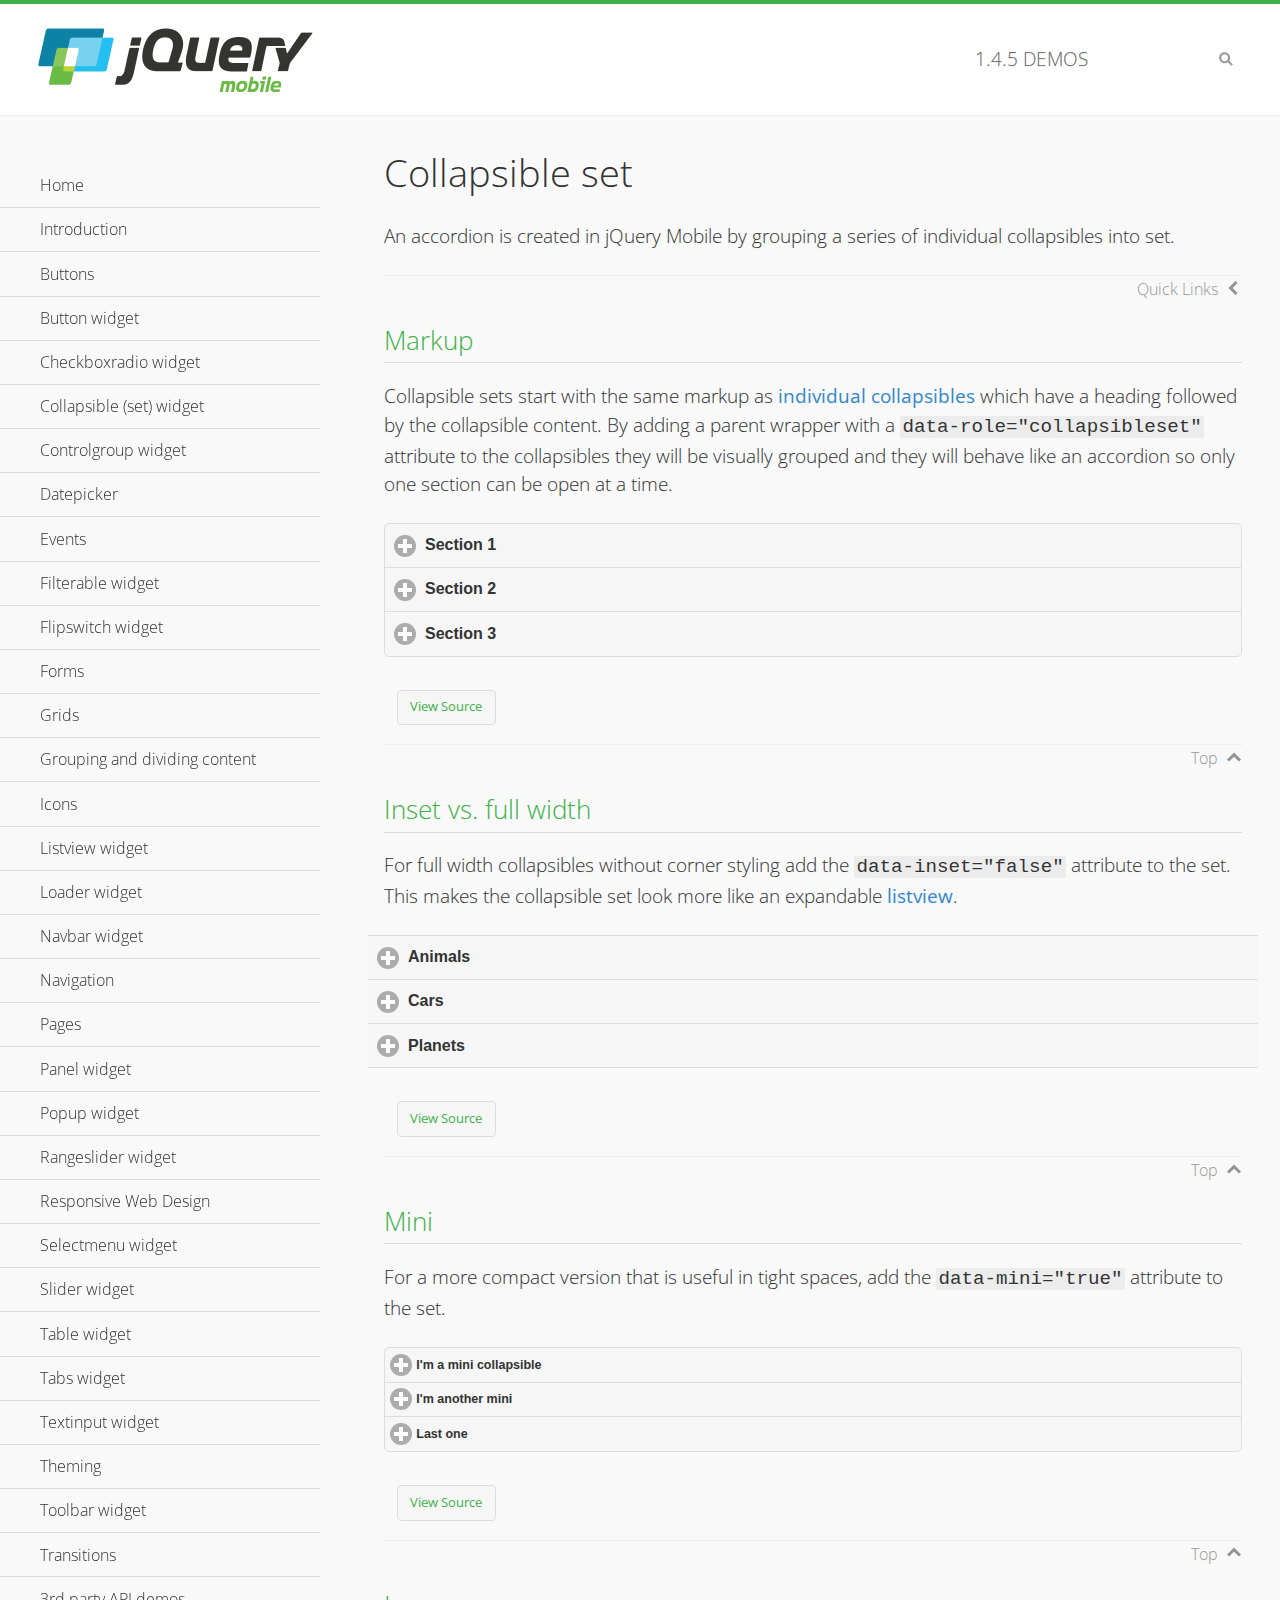
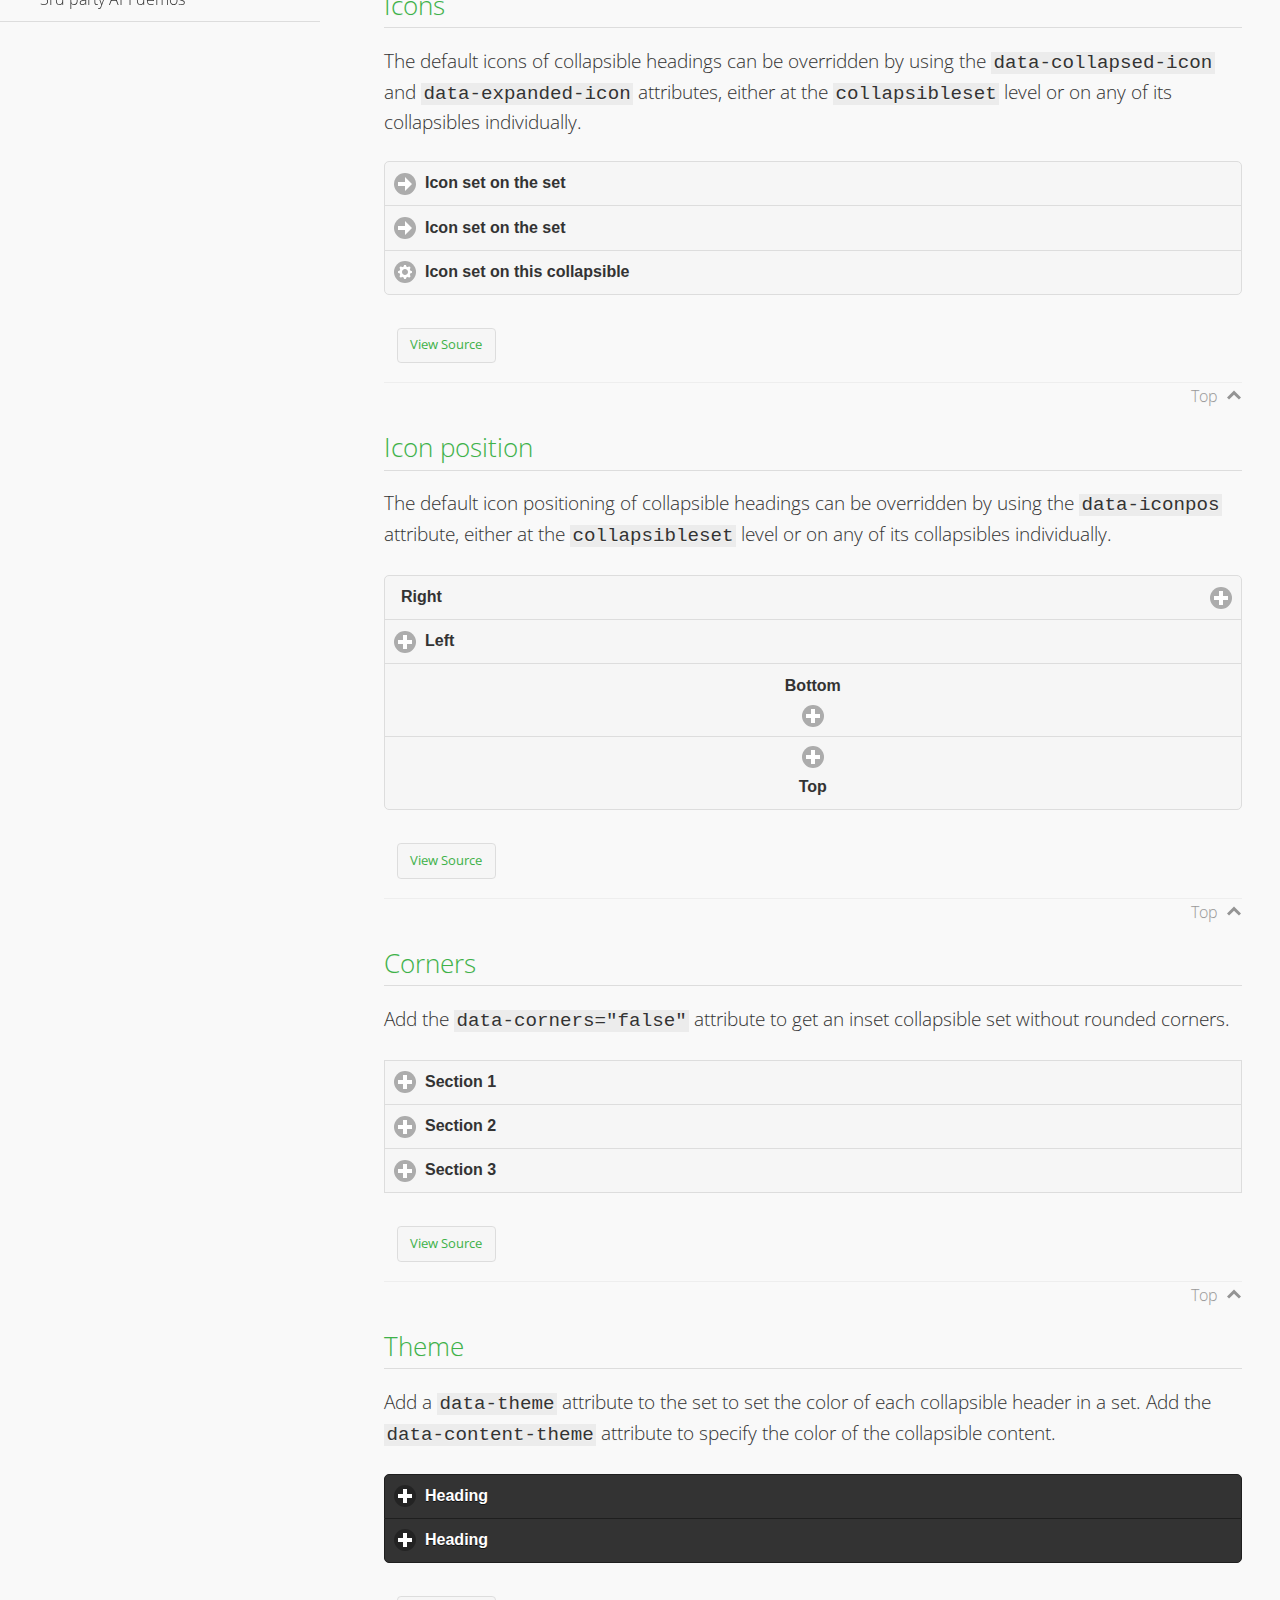
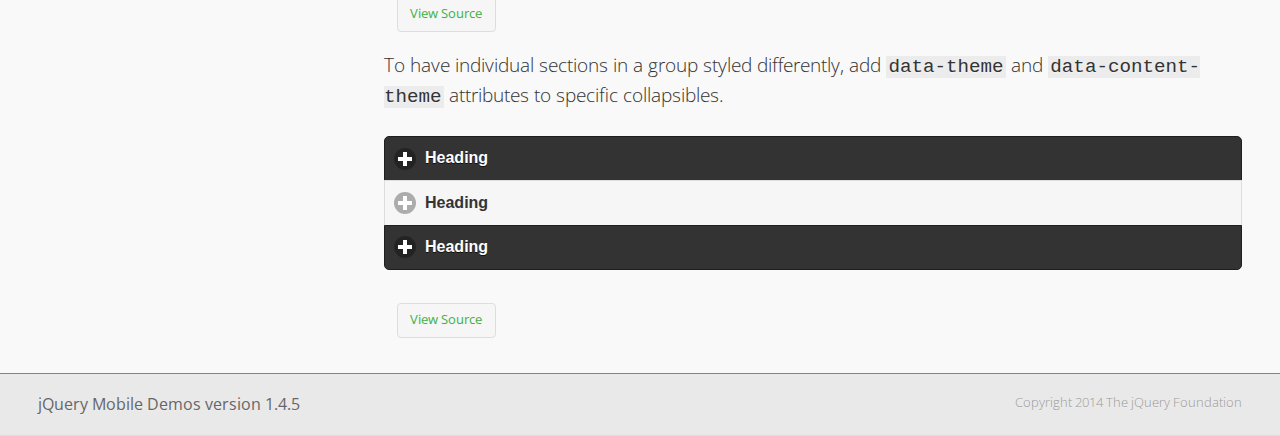
<file: jquery.mobile-1.4.5/demos/collapsibleset/index.html>
<!DOCTYPE html>
<html>
<head>
	<meta charset="utf-8">
	<meta name="viewport" content="width=device-width, initial-scale=1">
	<title>Collapsible set - jQuery Mobile Demos</title>
	<link rel="shortcut icon" href="../favicon.ico">
    <link rel="stylesheet" href="http://fonts.googleapis.com/css?family=Open+Sans:300,400,700">
	<link rel="stylesheet" href="../css/themes/default/jquery.mobile-1.4.5.min.css">
	<link rel="stylesheet" href="../_assets/css/jqm-demos.css">
	<script src="../js/jquery.js"></script>
	<script src="../_assets/js/index.js"></script>
	<script src="../js/jquery.mobile-1.4.5.min.js"></script>
</head>
<body>
<div data-role="page" class="jqm-demos" data-quicklinks="true">

	<div data-role="header" class="jqm-header">
		<h2><a href="../" title="jQuery Mobile Demos home"><img src="../_assets/img/jquery-logo.png" alt="jQuery Mobile"></a></h2>
		<p><span class="jqm-version"></span> Demos</p>
		<a href="#" class="jqm-navmenu-link ui-btn ui-btn-icon-notext ui-corner-all ui-icon-bars ui-nodisc-icon ui-alt-icon ui-btn-left">Menu</a>
		<a href="#" class="jqm-search-link ui-btn ui-btn-icon-notext ui-corner-all ui-icon-search ui-nodisc-icon ui-alt-icon ui-btn-right">Search</a>
	</div><!-- /header -->

	<div role="main" class="ui-content jqm-content">

		<h1>Collapsible set</h1>

		<p>An accordion is created in jQuery Mobile by grouping a series of individual collapsibles into set.</p>

		<h2>Markup</h2>

		<p>Collapsible sets start with the same markup as <a href="../collapsible/" data-ajax="false">individual collapsibles</a> which have a heading followed by the collapsible content. By adding a parent wrapper with a <code>data-role="collapsibleset"</code> attribute to the collapsibles they will be visually grouped and they will behave like an accordion so only one section can be open at a time.</p>

			<div data-demo-html="true">
				<div data-role="collapsibleset" data-theme="a" data-content-theme="a">
					<div data-role="collapsible">
						<h3>Section 1</h3>
					<p>I'm the collapsible content for section 1</p>
					</div>
					<div data-role="collapsible">
						<h3>Section 2</h3>
					<p>I'm the collapsible content for section 2</p>

					</div>
					<div data-role="collapsible">
						<h3>Section 3</h3>
					<p>I'm the collapsible content for section 3</p>
					</div>
				</div>
			</div><!--/demo-html -->

		<h2>Inset vs. full width</h2>

		<p>For full width collapsibles without corner styling add the <code>data-inset="false"</code> attribute to the set. This makes the collapsible set look more like an expandable <a href="../listview/">listview</a>.</p>

			<div data-demo-html="true">
				<div data-role="collapsibleset" data-inset="false">
					<div data-role="collapsible">
						<h3>Animals</h3>
						<ul data-role="listview" data-inset="false">
							<li>Cats</li>
							<li>Dogs</li>
							<li>Lizards</li>
							<li>Snakes</li>
						</ul>
					</div>
					<div data-role="collapsible">
						<h3>Cars</h3>
						<ul data-role="listview" data-inset="false">
							<li>Acura</li>
							<li>Audi</li>
							<li>BMW</li>
							<li>Cadillac</li>
						</ul>
					</div>
					<div data-role="collapsible">
						<h3>Planets</h3>
						<ul data-role="listview" data-inset="false">
							<li>Earth</li>
							<li>Jupiter</li>
							<li>Mars</li>
							<li>Mercury</li>
						</ul>
					</div>
				</div>
			</div><!--/demo-html -->

		<h2>Mini</h2>

		<p>For a more compact version that is useful in tight spaces, add the <code>data-mini="true"</code> attribute to the set. </p>

			<div data-demo-html="true">
				<div data-role="collapsibleset" data-theme="a" data-content-theme="a" data-mini="true">
					<div data-role="collapsible">
						<h3>I'm a mini collapsible</h3>
					<p>This is good for tight spaces.</p>
					</div>
					<div data-role="collapsible">
						<h3>I'm another mini</h3>
					<p>Here's some collapsible content.</p>

					</div>
					<div data-role="collapsible">
						<h3>Last one</h3>
					<p>Final bit of collapsible content.</p>
					</div>
				</div>
			</div><!--/demo-html -->

		<h2>Icons</h2>

		<p>The default icons of collapsible headings can be overridden by using the <code>data-collapsed-icon</code> and <code>data-expanded-icon</code> attributes, either at the <code>collapsibleset</code> level or on any of its collapsibles individually.</p>

			<div data-demo-html="true">
				<div data-role="collapsibleset" data-theme="a" data-content-theme="a" data-collapsed-icon="arrow-r" data-expanded-icon="arrow-d">
					<div data-role="collapsible">
						<h3>Icon set on the set</h3>
					<p>Specify the open and close icons on the set to apply it to all the collapsibles within.</p>
					</div>
					<div data-role="collapsible">
						<h3>Icon set on the set</h3>
					<p>This collapsible also gets the icon from the set.</p>
					</div>
					<div data-role="collapsible" data-collapsed-icon="gear" data-expanded-icon="delete">
						<h3>Icon set on this collapsible</h3>
					<p>The icons here are applied to this collapsible specifically, thus overriding the set icons.</p>
					</div>
				</div>
			</div><!--/demo-html -->

		<h2>Icon position</h2>

		<p>The default icon positioning of collapsible headings can be overridden by using the <code>data-iconpos</code> attribute, either at the <code>collapsibleset</code> level or on any of its collapsibles individually.</p>

			<div data-demo-html="true">
				<div data-role="collapsibleset" data-theme="a" data-content-theme="a" data-iconpos="right">
					<div data-role="collapsible">
						<h3>Right</h3>
					<p>Inherits icon positioning from <code>data-iconpos="right"</code> attribute on set.</p>
					</div>
					<div data-role="collapsible" data-iconpos="left">
						<h3>Left</h3>
					<p>Set via <code>data-iconpos="left"</code> attribute on the collapsible</p>
					</div>
					<div data-role="collapsible" data-iconpos="bottom">
						<h3>Bottom</h3>
					<p>Set via <code>data-iconpos="bottom"</code> attribute on the collapsible</p>
					</div>
					<div data-role="collapsible" data-iconpos="top">
						<h3>Top</h3>
					<p>Set via <code>data-iconpos="top"</code> attribute on the collapsible</p>
					</div>
				</div>
			</div><!--/demo-html -->

		<h2>Corners</h2>
		<p>Add the <code>data-corners="false"</code> attribute to get an inset collapsible set without rounded corners.</p>

			<div data-demo-html="true">
				<div data-role="collapsibleset" data-corners="false" data-theme="a" data-content-theme="a">
					<div data-role="collapsible">
						<h3>Section 1</h3>
					<p>Collapsible content</p>
					</div>
					<div data-role="collapsible">
						<h3>Section 2</h3>
					<p>Collapsible content</p>

					</div>
					<div data-role="collapsible">
						<h3>Section 3</h3>
					<p>Collapsible content</p>
					</div>
				</div>
			</div><!--/demo-html -->

		<h2>Theme</h2>

		<p>Add a <code>data-theme</code> attribute to the set to set the color of each collapsible header in a set. Add the <code>data-content-theme</code> attribute to specify the color of the collapsible content. </p>

			<div data-demo-html="true">
				<div data-role="collapsibleset" data-theme="b" data-content-theme="b">
					<div data-role="collapsible">
						<h3>Heading</h3>
						<p>Content</p>
					</div>
					<div data-role="collapsible">
						<h3>Heading</h3>
						<p>Content</p>
					</div>
				</div>
			</div><!--/demo-html -->

		<p>To have individual sections in a group styled differently, add <code>data-theme</code> and <code>data-content-theme</code> attributes to specific collapsibles.</p>

			<div data-demo-html="true">
				<div data-role="collapsibleset" data-theme="b" data-content-theme="b">
					<div data-role="collapsible">
						<h3>Heading</h3>
						<p>Content</p>
					</div>
					<div data-role="collapsible" data-theme="a" data-content-theme="a">
						<h3>Heading</h3>
						<p>Content</p>
					</div>
					<div data-role="collapsible">
						<h3>Heading</h3>
						<p>Content</p>
					</div>
				</div>
		</div><!--/demo-html -->

	</div><!-- /content -->
	    <div data-role="panel" class="jqm-navmenu-panel" data-position="left" data-display="overlay" data-theme="a">
	    	<ul class="jqm-list ui-alt-icon ui-nodisc-icon">
<li data-filtertext="demos homepage" data-icon="home"><a href=".././">Home</a></li>
<li data-filtertext="introduction overview getting started"><a href="../intro/" data-ajax="false">Introduction</a></li>
<li data-filtertext="buttons button markup buttonmarkup method anchor link button element"><a href="../button-markup/" data-ajax="false">Buttons</a></li>
<li data-filtertext="form button widget input button submit reset"><a href="../button/" data-ajax="false">Button widget</a></li>
<li data-role="collapsible" data-enhanced="true" data-collapsed-icon="carat-d" data-expanded-icon="carat-u" data-iconpos="right" data-inset="false" class="ui-collapsible ui-collapsible-themed-content ui-collapsible-collapsed">
	<h3 class="ui-collapsible-heading ui-collapsible-heading-collapsed">
		<a href="#" class="ui-collapsible-heading-toggle ui-btn ui-btn-icon-right ui-btn-inherit ui-icon-carat-d">
		    Checkboxradio widget<span class="ui-collapsible-heading-status"> click to expand contents</span>
		</a>
	</h3>
	<div class="ui-collapsible-content ui-body-inherit ui-collapsible-content-collapsed" aria-hidden="true">
		<ul>
			<li data-filtertext="form checkboxradio widget checkbox input checkboxes controlgroups"><a href="../checkboxradio-checkbox/" data-ajax="false">Checkboxes</a></li>
			<li data-filtertext="form checkboxradio widget radio input radio buttons controlgroups"><a href="../checkboxradio-radio/" data-ajax="false">Radio buttons</a></li>
		</ul>
	</div>
</li>
<li data-role="collapsible" data-enhanced="true" data-collapsed-icon="carat-d" data-expanded-icon="carat-u" data-iconpos="right" data-inset="false" class="ui-collapsible ui-collapsible-themed-content ui-collapsible-collapsed">
	<h3 class="ui-collapsible-heading ui-collapsible-heading-collapsed">
		<a href="#" class="ui-collapsible-heading-toggle ui-btn ui-btn-icon-right ui-btn-inherit ui-icon-carat-d">
			Collapsible (set) widget<span class="ui-collapsible-heading-status"> click to expand contents</span>
		</a>
	</h3>
	<div class="ui-collapsible-content ui-body-inherit ui-collapsible-content-collapsed" aria-hidden="true">
		<ul>
			<li data-filtertext="collapsibles content formatting"><a href="../collapsible/" data-ajax="false">Collapsible</a></li>
			<li data-filtertext="dynamic collapsible set accordion append expand"><a href="../collapsible-dynamic/" data-ajax="false">Dynamic collapsibles</a></li>
			<li data-filtertext="accordions collapsible set widget content formatting grouped collapsibles"><a href="../collapsibleset/" data-ajax="false">Collapsible set</a></li>
		</ul>
	</div>
</li>
<li data-role="collapsible" data-enhanced="true" data-collapsed-icon="carat-d" data-expanded-icon="carat-u" data-iconpos="right" data-inset="false" class="ui-collapsible ui-collapsible-themed-content ui-collapsible-collapsed">
	<h3 class="ui-collapsible-heading ui-collapsible-heading-collapsed">
		<a href="#" class="ui-collapsible-heading-toggle ui-btn ui-btn-icon-right ui-btn-inherit ui-icon-carat-d">
			Controlgroup widget<span class="ui-collapsible-heading-status"> click to expand contents</span>
		</a>
	</h3>
	<div class="ui-collapsible-content ui-body-inherit ui-collapsible-content-collapsed" aria-hidden="true">
		<ul>
			<li data-filtertext="controlgroups selectmenu checkboxradio input grouped buttons horizontal vertical"><a href="../controlgroup/" data-ajax="false">Controlgroup</a></li>
			<li data-filtertext="dynamic controlgroup dynamically add buttons"><a href="../controlgroup-dynamic/" data-ajax="false">Dynamic controlgroups</a></li>
		</ul>
	</div>
</li>
<li data-filtertext="form datepicker widget date input"><a href="../datepicker/" data-ajax="false">Datepicker</a></li>
<li data-role="collapsible" data-enhanced="true" data-collapsed-icon="carat-d" data-expanded-icon="carat-u" data-iconpos="right" data-inset="false" class="ui-collapsible ui-collapsible-themed-content ui-collapsible-collapsed">
	<h3 class="ui-collapsible-heading ui-collapsible-heading-collapsed">
		<a href="#" class="ui-collapsible-heading-toggle ui-btn ui-btn-icon-right ui-btn-inherit ui-icon-carat-d">
			Events<span class="ui-collapsible-heading-status"> click to expand contents</span>
		</a>
	</h3>
	<div class="ui-collapsible-content ui-body-inherit ui-collapsible-content-collapsed" aria-hidden="true">
		<ul>
			<li data-filtertext="swipe to delete list items listviews swipe events"><a href="../swipe-list/" data-ajax="false">Swipe list items</a></li>
			<li data-filtertext="swipe to navigate swipe page navigation swipe events"><a href="../swipe-page/" data-ajax="false">Swipe page navigation</a></li>
		</ul>
	</div>
</li>
<li data-filtertext="filterable filter elements sorting searching listview table"><a href="../filterable/" data-ajax="false">Filterable widget</a></li>
<li data-filtertext="form flipswitch widget flip toggle switch binary select checkbox input"><a href="../flipswitch/" data-ajax="false">Flipswitch widget</a></li>
<li data-role="collapsible" data-enhanced="true" data-collapsed-icon="carat-d" data-expanded-icon="carat-u" data-iconpos="right" data-inset="false" class="ui-collapsible ui-collapsible-themed-content ui-collapsible-collapsed">
	<h3 class="ui-collapsible-heading ui-collapsible-heading-collapsed">
		<a href="#" class="ui-collapsible-heading-toggle ui-btn ui-btn-icon-right ui-btn-inherit ui-icon-carat-d">
			Forms<span class="ui-collapsible-heading-status"> click to expand contents</span>
		</a>
	</h3>
	<div class="ui-collapsible-content ui-body-inherit ui-collapsible-content-collapsed" aria-hidden="true">
		<ul>
			<li data-filtertext="forms text checkbox radio range button submit reset inputs selects textarea slider flipswitch label form elements"><a href="../forms/" data-ajax="false">Forms</a></li>
			<li data-filtertext="form hide labels hidden accessible ui-hidden-accessible forms"><a href="../forms-label-hidden-accessible/" data-ajax="false">Hide labels</a></li>
			<li data-filtertext="form field containers fieldcontain ui-field-contain forms"><a href="../forms-field-contain/" data-ajax="false">Field containers</a></li>
			<li data-filtertext="forms disabled form elements"><a href="../forms-disabled/" data-ajax="false">Forms disabled</a></li>
			<li data-filtertext="forms gallery examples overview forms text checkbox radio range button submit reset inputs selects textarea slider flipswitch label form elements"><a href="../forms-gallery/" data-ajax="false">Forms gallery</a></li>
		</ul>
	</div>
</li>
<li data-role="collapsible" data-enhanced="true" data-collapsed-icon="carat-d" data-expanded-icon="carat-u" data-iconpos="right" data-inset="false" class="ui-collapsible ui-collapsible-themed-content ui-collapsible-collapsed">
	<h3 class="ui-collapsible-heading ui-collapsible-heading-collapsed">
		<a href="#" class="ui-collapsible-heading-toggle ui-btn ui-btn-icon-right ui-btn-inherit ui-icon-carat-d">
			Grids<span class="ui-collapsible-heading-status"> click to expand contents</span>
		</a>
	</h3>
	<div class="ui-collapsible-content ui-body-inherit ui-collapsible-content-collapsed" aria-hidden="true">
		<ul>
			<li data-filtertext="grids columns blocks content formatting rwd responsive css framework"><a href="../grids/" data-ajax="false">Grids</a></li>
			<li data-filtertext="buttons in grids css framework"><a href="../grids-buttons/" data-ajax="false">Buttons in grids</a></li>
			<li data-filtertext="custom responsive grids rwd css framework"><a href="../grids-custom-responsive/" data-ajax="false">Custom responsive grids</a></li>
		</ul>
	</div>
</li>
<li data-filtertext="blocks content formatting sections heading"><a href="../body-bar-classes/" data-ajax="false">Grouping and dividing content</a></li>
<li data-role="collapsible" data-enhanced="true" data-collapsed-icon="carat-d" data-expanded-icon="carat-u" data-iconpos="right" data-inset="false" class="ui-collapsible ui-collapsible-themed-content ui-collapsible-collapsed">
	<h3 class="ui-collapsible-heading ui-collapsible-heading-collapsed">
		<a href="#" class="ui-collapsible-heading-toggle ui-btn ui-btn-icon-right ui-btn-inherit ui-icon-carat-d">
			Icons<span class="ui-collapsible-heading-status"> click to expand contents</span>
		</a>
	</h3>
	<div class="ui-collapsible-content ui-body-inherit ui-collapsible-content-collapsed" aria-hidden="true">
		<ul>
			<li data-filtertext="button icons svg disc alt custom icon position"><a href="../icons/" data-ajax="false">Icons</a></li>
			<li data-filtertext=""><a href="../icons-grunticon/" data-ajax="false">Grunticon loader</a></li>
		</ul>
	</div>
</li>
<li data-role="collapsible" data-enhanced="true" data-collapsed-icon="carat-d" data-expanded-icon="carat-u" data-iconpos="right" data-inset="false" class="ui-collapsible ui-collapsible-themed-content ui-collapsible-collapsed">
	<h3 class="ui-collapsible-heading ui-collapsible-heading-collapsed">
		<a href="#" class="ui-collapsible-heading-toggle ui-btn ui-btn-icon-right ui-btn-inherit ui-icon-carat-d">
			Listview widget<span class="ui-collapsible-heading-status"> click to expand contents</span>
		</a>
	</h3>
	<div class="ui-collapsible-content ui-body-inherit ui-collapsible-content-collapsed" aria-hidden="true">
		<ul>
			<li data-filtertext="listview widget thumbnails icons nested split button collapsible ul ol"><a href="../listview/" data-ajax="false">Listview</a></li>
			<li data-filtertext="autocomplete filterable reveal listview filtertextbeforefilter placeholder"><a href="../listview-autocomplete/" data-ajax="false">Listview autocomplete</a></li>
			<li data-filtertext="autocomplete filterable reveal listview remote data filtertextbeforefilter placeholder"><a href="../listview-autocomplete-remote/" data-ajax="false">Listview autocomplete remote data</a></li>
			<li data-filtertext="autodividers anchor jump scroll linkbars listview lists ul ol"><a href="../listview-autodividers-linkbar/" data-ajax="false">Listview autodividers linkbar</a></li>
			<li data-filtertext="listview autodividers selector autodividersselector lists ul ol"><a href="../listview-autodividers-selector/" data-ajax="false">Listview autodividers selector</a></li>
			<li data-filtertext="listview nested list items"><a href="../listview-nested-lists/" data-ajax="false">Nested Listviews</a></li>
			<li data-filtertext="listview collapsible list items flat"><a href="../listview-collapsible-item-flat/" data-ajax="false">Listview collapsible list items (flat)</a></li>
			<li data-filtertext="listview collapsible list indented"><a href="../listview-collapsible-item-indented/" data-ajax="false">Listview collapsible list items (indented)</a></li>
			<li data-filtertext="grid listview responsive grids responsive listviews lists ul"><a href="../listview-grid/" data-ajax="false">Listview responsive grid</a></li>
		</ul>
	</div>
</li>
<li data-filtertext="loader widget page loading navigation overlay spinner"><a href="../loader/" data-ajax="false">Loader widget</a></li>
<li data-filtertext="navbar widget navmenu toolbars header footer"><a href="../navbar/" data-ajax="false">Navbar widget</a></li>
<li data-role="collapsible" data-enhanced="true" data-collapsed-icon="carat-d" data-expanded-icon="carat-u" data-iconpos="right" data-inset="false" class="ui-collapsible ui-collapsible-themed-content ui-collapsible-collapsed">
	<h3 class="ui-collapsible-heading ui-collapsible-heading-collapsed">
		<a href="#" class="ui-collapsible-heading-toggle ui-btn ui-btn-icon-right ui-btn-inherit ui-icon-carat-d">
			Navigation<span class="ui-collapsible-heading-status"> click to expand contents</span>
		</a>
	</h3>
	<div class="ui-collapsible-content ui-body-inherit ui-collapsible-content-collapsed" aria-hidden="true">
		<ul>
			<li data-filtertext="ajax navigation navigate widget history event method"><a href="../navigation/" data-ajax="false">Navigation</a></li>
			<li data-filtertext="linking pages page links navigation ajax prefetch cache"><a href="../navigation-linking-pages/" data-ajax="false">Linking pages</a></li>
			<!-- <li data-filtertext="php redirect server redirection server-side navigation"><a href="../navigation-php-redirect/" data-ajax="false">PHP redirect demo</a></li>-->
			<li data-filtertext="navigation redirection hash query"><a href="../navigation-hash-processing/" data-ajax="false">Hash processing demo</a></li>
			<li data-filtertext="navigation redirection hash query"><a href="../page-events/" data-ajax="false">Page Navigation Events</a></li>
		</ul>
	</div>
</li>
<li data-role="collapsible" data-enhanced="true" data-collapsed-icon="carat-d" data-expanded-icon="carat-u" data-iconpos="right" data-inset="false" class="ui-collapsible ui-collapsible-themed-content ui-collapsible-collapsed">
	<h3 class="ui-collapsible-heading ui-collapsible-heading-collapsed">
		<a href="#" class="ui-collapsible-heading-toggle ui-btn ui-btn-icon-right ui-btn-inherit ui-icon-carat-d">
			Pages<span class="ui-collapsible-heading-status"> click to expand contents</span>
		</a>
	</h3>
	<div class="ui-collapsible-content ui-body-inherit ui-collapsible-content-collapsed" aria-hidden="true">
		<ul>
			<li data-filtertext="pages page widget ajax navigation"><a href="../pages/" data-ajax="false">Pages</a></li>
			<li data-filtertext="single page"><a href="../pages-single-page/" data-ajax="false">Single page</a></li>
			<li data-filtertext="multipage multi-page page"><a href="../pages-multi-page/" data-ajax="false">Multi-page template</a></li>
			<li data-filtertext="dialog page widget modal popup"><a href="../pages-dialog/" data-ajax="false">Dialog page</a></li>
		</ul>
	</div>
</li>
<li data-role="collapsible" data-enhanced="true" data-collapsed-icon="carat-d" data-expanded-icon="carat-u" data-iconpos="right" data-inset="false" class="ui-collapsible ui-collapsible-themed-content ui-collapsible-collapsed">
	<h3 class="ui-collapsible-heading ui-collapsible-heading-collapsed">
		<a href="#" class="ui-collapsible-heading-toggle ui-btn ui-btn-icon-right ui-btn-inherit ui-icon-carat-d">
			Panel widget<span class="ui-collapsible-heading-status"> click to expand contents</span>
		</a>
	</h3>
	<div class="ui-collapsible-content ui-body-inherit ui-collapsible-content-collapsed" aria-hidden="true">
		<ul>
			<li data-filtertext="panel widget sliding panels reveal push overlay responsive"><a href="../panel/" data-ajax="false">Panel</a></li>
			<li data-filtertext=""><a href="../panel-external/" data-ajax="false">External panels</a></li>
			<li data-filtertext="panel "><a href="../panel-fixed/" data-ajax="false">Fixed panels</a></li>
			<li data-filtertext="panel slide panels sliding panels shadow rwd responsive breakpoint"><a href="../panel-responsive/" data-ajax="false">Panels responsive</a></li>
			<li data-filtertext="panel custom style custom panel width reveal shadow listview panel styling page background wrapper"><a href="../panel-styling/" data-ajax="false">Custom panel style</a></li>
			<li data-filtertext="panel open on swipe"><a href="../panel-swipe-open/" data-ajax="false">Panel open on swipe</a></li>
			<li data-filtertext="panels outside page internal external toolbars"><a href="../panel-external-internal/" data-ajax="false">Panel external and internal</a></li>
		</ul>
	</div>
</li>
<li data-role="collapsible" data-enhanced="true" data-collapsed-icon="carat-d" data-expanded-icon="carat-u" data-iconpos="right" data-inset="false" class="ui-collapsible ui-collapsible-themed-content ui-collapsible-collapsed">
	<h3 class="ui-collapsible-heading ui-collapsible-heading-collapsed">
		<a href="#" class="ui-collapsible-heading-toggle ui-btn ui-btn-icon-right ui-btn-inherit ui-icon-carat-d">
			Popup widget<span class="ui-collapsible-heading-status"> click to expand contents</span>
		</a>
	</h3>
	<div class="ui-collapsible-content ui-body-inherit ui-collapsible-content-collapsed" aria-hidden="true">
		<ul>
			<li data-filtertext="popup widget popups dialog modal transition tooltip lightbox form overlay screen flip pop fade transition"><a href="../popup/" data-ajax="false">Popup</a></li>
			<li data-filtertext="popup alignment position"><a href="../popup-alignment/" data-ajax="false">Popup alignment</a></li>
			<li data-filtertext="popup arrow size popups popover"><a href="../popup-arrow-size/" data-ajax="false">Popup arrow size</a></li>
			<li data-filtertext="dynamic popups popup images lightbox"><a href="../popup-dynamic/" data-ajax="false">Dynamic popups</a></li>
			<li data-filtertext="popups with iframes scaling"><a href="../popup-iframe/" data-ajax="false">Popups with iframes</a></li>
			<li data-filtertext="popup image scaling"><a href="../popup-image-scaling/" data-ajax="false">Popup image scaling</a></li>
			<li data-filtertext="external popup outside multi-page"><a href="../popup-outside-multipage/" data-ajax="false">Popup outside multi-page</a></li>
		</ul>
	</div>
</li>
<li data-filtertext="form rangeslider widget dual sliders dual handle sliders range input"><a href="../rangeslider/" data-ajax="false">Rangeslider widget</a></li>
<li data-filtertext="responsive web design rwd adaptive progressive enhancement PE accessible mobile breakpoints media query media queries"><a href="../rwd/" data-ajax="false">Responsive Web Design</a></li>
<li data-role="collapsible" data-enhanced="true" data-collapsed-icon="carat-d" data-expanded-icon="carat-u" data-iconpos="right" data-inset="false" class="ui-collapsible ui-collapsible-themed-content ui-collapsible-collapsed">
	<h3 class="ui-collapsible-heading ui-collapsible-heading-collapsed">
		<a href="#" class="ui-collapsible-heading-toggle ui-btn ui-btn-icon-right ui-btn-inherit ui-icon-carat-d">
			Selectmenu widget<span class="ui-collapsible-heading-status"> click to expand contents</span>
		</a>
	</h3>
	<div class="ui-collapsible-content ui-body-inherit ui-collapsible-content-collapsed" aria-hidden="true">
		<ul>
			<li data-filtertext="form selectmenu widget select input custom select menu selects"><a href="../selectmenu/" data-ajax="false">Selectmenu</a></li>
			<li data-filtertext="form custom select menu selectmenu widget custom menu option optgroup multiple selects"><a href="../selectmenu-custom/" data-ajax="false">Custom select menu</a></li>
			<li data-filtertext="filterable select filter popup dialog"><a href="../selectmenu-custom-filter/" data-ajax="false">Custom select menu with filter</a></li>
		</ul>
	</div>
</li>
<li data-role="collapsible" data-enhanced="true" data-collapsed-icon="carat-d" data-expanded-icon="carat-u" data-iconpos="right" data-inset="false" class="ui-collapsible ui-collapsible-themed-content ui-collapsible-collapsed">
	<h3 class="ui-collapsible-heading ui-collapsible-heading-collapsed">
		<a href="#" class="ui-collapsible-heading-toggle ui-btn ui-btn-icon-right ui-btn-inherit ui-icon-carat-d">
			Slider widget<span class="ui-collapsible-heading-status"> click to expand contents</span>
		</a>
	</h3>
	<div class="ui-collapsible-content ui-body-inherit ui-collapsible-content-collapsed" aria-hidden="true">
		<ul>
			<li data-filtertext="form slider widget range input single sliders"><a href="../slider/" data-ajax="false">Slider</a></li>
			<li data-filtertext="form slider widget flipswitch slider binary select flip toggle switch"><a href="../slider-flipswitch/" data-ajax="false">Slider flip toggle switch</a></li>
			<li data-filtertext="form slider tooltip handle value input range sliders"><a href="../slider-tooltip/" data-ajax="false">Slider tooltip</a></li>
		</ul>
	</div>
</li>
<li data-role="collapsible" data-enhanced="true" data-collapsed-icon="carat-d" data-expanded-icon="carat-u" data-iconpos="right" data-inset="false" class="ui-collapsible ui-collapsible-themed-content ui-collapsible-collapsed">
	<h3 class="ui-collapsible-heading ui-collapsible-heading-collapsed">
		<a href="#" class="ui-collapsible-heading-toggle ui-btn ui-btn-icon-right ui-btn-inherit ui-icon-carat-d">
			Table widget<span class="ui-collapsible-heading-status"> click to expand contents</span>
		</a>
	</h3>
	<div class="ui-collapsible-content ui-body-inherit ui-collapsible-content-collapsed" aria-hidden="true">
		<ul>
			<li data-filtertext="table widget reflow column toggle th td responsive tables rwd hide show tabular"><a href="../table-column-toggle/" data-ajax="false">Table Column Toggle</a></li>
			<li data-filtertext="table column toggle phone comparison demo"><a href="../table-column-toggle-example/" data-ajax="false">Table Column Toggle demo</a></li>
			<li data-filtertext="responsive tables table column toggle heading groups rwd breakpoint"><a href="../table-column-toggle-heading-groups/" data-ajax="false">Table Column Toggle heading groups</a></li>
			<li data-filtertext="responsive tables table column toggle hide rwd breakpoint customization options"><a href="../table-column-toggle-options/" data-ajax="false">Table Column Toggle options</a></li>
			<li data-filtertext="table reflow th td responsive rwd columns tabular"><a href="../table-reflow/" data-ajax="false">Table Reflow</a></li>
			<li data-filtertext="responsive tables table reflow heading groups rwd breakpoint"><a href="../table-reflow-heading-groups/" data-ajax="false">Table Reflow heading groups</a></li>
			<li data-filtertext="responsive tables table reflow stripes strokes table style"><a href="../table-reflow-stripes-strokes/" data-ajax="false">Table Reflow stripes and strokes</a></li>
			<li data-filtertext="responsive tables table reflow stack custom styles"><a href="../table-reflow-styling/" data-ajax="false">Table Reflow custom styles</a></li>
		</ul>
	</div>
</li>
<li data-filtertext="ui tabs widget"><a href="../tabs/" data-ajax="false">Tabs widget</a></li>
<li data-filtertext="form textinput widget text input textarea number date time tel email file color password"><a href="../textinput/" data-ajax="false">Textinput widget</a></li>
<li data-role="collapsible" data-enhanced="true" data-collapsed-icon="carat-d" data-expanded-icon="carat-u" data-iconpos="right" data-inset="false" class="ui-collapsible ui-collapsible-themed-content ui-collapsible-collapsed">
	<h3 class="ui-collapsible-heading ui-collapsible-heading-collapsed">
		<a href="#" class="ui-collapsible-heading-toggle ui-btn ui-btn-icon-right ui-btn-inherit ui-icon-carat-d">
			Theming<span class="ui-collapsible-heading-status"> click to expand contents</span>
		</a>
	</h3>
	<div class="ui-collapsible-content ui-body-inherit ui-collapsible-content-collapsed" aria-hidden="true">
		<ul>
			<li data-filtertext="default theme swatches theming style css"><a href="../theme-default/" data-ajax="false">Default theme</a></li>
			<li data-filtertext="classic theme old theme swatches theming style css"><a href="../theme-classic/" data-ajax="false">Classic theme</a></li>
		</ul>
	</div>
</li>
<li data-role="collapsible" data-enhanced="true" data-collapsed-icon="carat-d" data-expanded-icon="carat-u" data-iconpos="right" data-inset="false" class="ui-collapsible ui-collapsible-themed-content ui-collapsible-collapsed">
	<h3 class="ui-collapsible-heading ui-collapsible-heading-collapsed">
		<a href="#" class="ui-collapsible-heading-toggle ui-btn ui-btn-icon-right ui-btn-inherit ui-icon-carat-d">
			Toolbar widget<span class="ui-collapsible-heading-status"> click to expand contents</span>
		</a>
	</h3>
	<div class="ui-collapsible-content ui-body-inherit ui-collapsible-content-collapsed" aria-hidden="true">
		<ul>
			<li data-filtertext="toolbar widget header footer toolbars fixed fullscreen external sections"><a href="../toolbar/" data-ajax="false">Toolbar</a></li>
			<li data-filtertext="dynamic toolbars dynamically add toolbar header footer"><a href="../toolbar-dynamic/" data-ajax="false">Dynamic toolbars</a></li>
			<li data-filtertext="external toolbars header footer"><a href="../toolbar-external/" data-ajax="false">External toolbars</a></li>
			<li data-filtertext="fixed toolbars header footer"><a href="../toolbar-fixed/" data-ajax="false">Fixed toolbars</a></li>
			<li data-filtertext="fixed fullscreen toolbars header footer"><a href="../toolbar-fixed-fullscreen/" data-ajax="false">Fullscreen toolbars</a></li>
			<li data-filtertext="external fixed toolbars header footer"><a href="../toolbar-fixed-external/" data-ajax="false">Fixed external toolbars</a></li>
			<li data-filtertext="external persistent toolbars header footer navbar navmenu"><a href="../toolbar-fixed-persistent/" data-ajax="false">Persistent toolbars</a></li>
			<li data-filtertext="external ajax optimized toolbars persistent toolbars header footer navbar"><a href="../toolbar-fixed-persistent-optimized/" data-ajax="false">Ajax optimized toolbars</a></li>
			<li data-filtertext="form in toolbars header footer"><a href="../toolbar-fixed-forms/" data-ajax="false">Form in toolbar</a></li>
		</ul>
	</div>
</li>
<li data-filtertext="page transitions animated pages popup navigation flip slide fade pop"><a href="../transitions/" data-ajax="false">Transitions</a></li>
<li data-role="collapsible" data-enhanced="true" data-collapsed-icon="carat-d" data-expanded-icon="carat-u" data-iconpos="right" data-inset="false" class="ui-collapsible ui-collapsible-themed-content ui-collapsible-collapsed">
	<h3 class="ui-collapsible-heading ui-collapsible-heading-collapsed">
		<a href="#" class="ui-collapsible-heading-toggle ui-btn ui-btn-icon-right ui-btn-inherit ui-icon-carat-d">
			3rd party API demos<span class="ui-collapsible-heading-status"> click to expand contents</span>
		</a>
	</h3>
	<div class="ui-collapsible-content ui-body-inherit ui-collapsible-content-collapsed" aria-hidden="true">
		<ul>
			<li data-filtertext="backbone requirejs navigation router"><a href="../backbone-requirejs/" data-ajax="false">Backbone RequireJS</a></li>
			<li data-filtertext="google maps geolocation demo"><a href="../map-geolocation/" data-ajax="false">Google Maps geolocation</a></li>
			<li data-filtertext="google maps hybrid"><a href="../map-list-toggle/" data-ajax="false">Google Maps list toggle</a></li>
		</ul>
	</div>
</li>



		     </ul>
		</div><!-- /panel -->


	<div data-role="footer" data-position="fixed" data-tap-toggle="false" class="jqm-footer">
		<p>jQuery Mobile Demos version <span class="jqm-version"></span></p>
		<p>Copyright 2014 The jQuery Foundation</p>
	</div><!-- /footer -->
	<!-- TODO: This should become an external panel so we can add input to markup (unique ID) -->
    <div data-role="panel" class="jqm-search-panel" data-position="right" data-display="overlay" data-theme="a">
		<div class="jqm-search">
			<ul class="jqm-list" data-filter-placeholder="Search demos..." data-filter-reveal="true">
<li data-filtertext="demos homepage" data-icon="home"><a href=".././">Home</a></li>
<li data-filtertext="introduction overview getting started"><a href="../intro/" data-ajax="false">Introduction</a></li>
<li data-filtertext="buttons button markup buttonmarkup method anchor link button element"><a href="../button-markup/" data-ajax="false">Buttons</a></li>
<li data-filtertext="form button widget input button submit reset"><a href="../button/" data-ajax="false">Button widget</a></li>
<li data-role="collapsible" data-enhanced="true" data-collapsed-icon="carat-d" data-expanded-icon="carat-u" data-iconpos="right" data-inset="false" class="ui-collapsible ui-collapsible-themed-content ui-collapsible-collapsed">
	<h3 class="ui-collapsible-heading ui-collapsible-heading-collapsed">
		<a href="#" class="ui-collapsible-heading-toggle ui-btn ui-btn-icon-right ui-btn-inherit ui-icon-carat-d">
		    Checkboxradio widget<span class="ui-collapsible-heading-status"> click to expand contents</span>
		</a>
	</h3>
	<div class="ui-collapsible-content ui-body-inherit ui-collapsible-content-collapsed" aria-hidden="true">
		<ul>
			<li data-filtertext="form checkboxradio widget checkbox input checkboxes controlgroups"><a href="../checkboxradio-checkbox/" data-ajax="false">Checkboxes</a></li>
			<li data-filtertext="form checkboxradio widget radio input radio buttons controlgroups"><a href="../checkboxradio-radio/" data-ajax="false">Radio buttons</a></li>
		</ul>
	</div>
</li>
<li data-role="collapsible" data-enhanced="true" data-collapsed-icon="carat-d" data-expanded-icon="carat-u" data-iconpos="right" data-inset="false" class="ui-collapsible ui-collapsible-themed-content ui-collapsible-collapsed">
	<h3 class="ui-collapsible-heading ui-collapsible-heading-collapsed">
		<a href="#" class="ui-collapsible-heading-toggle ui-btn ui-btn-icon-right ui-btn-inherit ui-icon-carat-d">
			Collapsible (set) widget<span class="ui-collapsible-heading-status"> click to expand contents</span>
		</a>
	</h3>
	<div class="ui-collapsible-content ui-body-inherit ui-collapsible-content-collapsed" aria-hidden="true">
		<ul>
			<li data-filtertext="collapsibles content formatting"><a href="../collapsible/" data-ajax="false">Collapsible</a></li>
			<li data-filtertext="dynamic collapsible set accordion append expand"><a href="../collapsible-dynamic/" data-ajax="false">Dynamic collapsibles</a></li>
			<li data-filtertext="accordions collapsible set widget content formatting grouped collapsibles"><a href="../collapsibleset/" data-ajax="false">Collapsible set</a></li>
		</ul>
	</div>
</li>
<li data-role="collapsible" data-enhanced="true" data-collapsed-icon="carat-d" data-expanded-icon="carat-u" data-iconpos="right" data-inset="false" class="ui-collapsible ui-collapsible-themed-content ui-collapsible-collapsed">
	<h3 class="ui-collapsible-heading ui-collapsible-heading-collapsed">
		<a href="#" class="ui-collapsible-heading-toggle ui-btn ui-btn-icon-right ui-btn-inherit ui-icon-carat-d">
			Controlgroup widget<span class="ui-collapsible-heading-status"> click to expand contents</span>
		</a>
	</h3>
	<div class="ui-collapsible-content ui-body-inherit ui-collapsible-content-collapsed" aria-hidden="true">
		<ul>
			<li data-filtertext="controlgroups selectmenu checkboxradio input grouped buttons horizontal vertical"><a href="../controlgroup/" data-ajax="false">Controlgroup</a></li>
			<li data-filtertext="dynamic controlgroup dynamically add buttons"><a href="../controlgroup-dynamic/" data-ajax="false">Dynamic controlgroups</a></li>
		</ul>
	</div>
</li>
<li data-filtertext="form datepicker widget date input"><a href="../datepicker/" data-ajax="false">Datepicker</a></li>
<li data-role="collapsible" data-enhanced="true" data-collapsed-icon="carat-d" data-expanded-icon="carat-u" data-iconpos="right" data-inset="false" class="ui-collapsible ui-collapsible-themed-content ui-collapsible-collapsed">
	<h3 class="ui-collapsible-heading ui-collapsible-heading-collapsed">
		<a href="#" class="ui-collapsible-heading-toggle ui-btn ui-btn-icon-right ui-btn-inherit ui-icon-carat-d">
			Events<span class="ui-collapsible-heading-status"> click to expand contents</span>
		</a>
	</h3>
	<div class="ui-collapsible-content ui-body-inherit ui-collapsible-content-collapsed" aria-hidden="true">
		<ul>
			<li data-filtertext="swipe to delete list items listviews swipe events"><a href="../swipe-list/" data-ajax="false">Swipe list items</a></li>
			<li data-filtertext="swipe to navigate swipe page navigation swipe events"><a href="../swipe-page/" data-ajax="false">Swipe page navigation</a></li>
		</ul>
	</div>
</li>
<li data-filtertext="filterable filter elements sorting searching listview table"><a href="../filterable/" data-ajax="false">Filterable widget</a></li>
<li data-filtertext="form flipswitch widget flip toggle switch binary select checkbox input"><a href="../flipswitch/" data-ajax="false">Flipswitch widget</a></li>
<li data-role="collapsible" data-enhanced="true" data-collapsed-icon="carat-d" data-expanded-icon="carat-u" data-iconpos="right" data-inset="false" class="ui-collapsible ui-collapsible-themed-content ui-collapsible-collapsed">
	<h3 class="ui-collapsible-heading ui-collapsible-heading-collapsed">
		<a href="#" class="ui-collapsible-heading-toggle ui-btn ui-btn-icon-right ui-btn-inherit ui-icon-carat-d">
			Forms<span class="ui-collapsible-heading-status"> click to expand contents</span>
		</a>
	</h3>
	<div class="ui-collapsible-content ui-body-inherit ui-collapsible-content-collapsed" aria-hidden="true">
		<ul>
			<li data-filtertext="forms text checkbox radio range button submit reset inputs selects textarea slider flipswitch label form elements"><a href="../forms/" data-ajax="false">Forms</a></li>
			<li data-filtertext="form hide labels hidden accessible ui-hidden-accessible forms"><a href="../forms-label-hidden-accessible/" data-ajax="false">Hide labels</a></li>
			<li data-filtertext="form field containers fieldcontain ui-field-contain forms"><a href="../forms-field-contain/" data-ajax="false">Field containers</a></li>
			<li data-filtertext="forms disabled form elements"><a href="../forms-disabled/" data-ajax="false">Forms disabled</a></li>
			<li data-filtertext="forms gallery examples overview forms text checkbox radio range button submit reset inputs selects textarea slider flipswitch label form elements"><a href="../forms-gallery/" data-ajax="false">Forms gallery</a></li>
		</ul>
	</div>
</li>
<li data-role="collapsible" data-enhanced="true" data-collapsed-icon="carat-d" data-expanded-icon="carat-u" data-iconpos="right" data-inset="false" class="ui-collapsible ui-collapsible-themed-content ui-collapsible-collapsed">
	<h3 class="ui-collapsible-heading ui-collapsible-heading-collapsed">
		<a href="#" class="ui-collapsible-heading-toggle ui-btn ui-btn-icon-right ui-btn-inherit ui-icon-carat-d">
			Grids<span class="ui-collapsible-heading-status"> click to expand contents</span>
		</a>
	</h3>
	<div class="ui-collapsible-content ui-body-inherit ui-collapsible-content-collapsed" aria-hidden="true">
		<ul>
			<li data-filtertext="grids columns blocks content formatting rwd responsive css framework"><a href="../grids/" data-ajax="false">Grids</a></li>
			<li data-filtertext="buttons in grids css framework"><a href="../grids-buttons/" data-ajax="false">Buttons in grids</a></li>
			<li data-filtertext="custom responsive grids rwd css framework"><a href="../grids-custom-responsive/" data-ajax="false">Custom responsive grids</a></li>
		</ul>
	</div>
</li>
<li data-filtertext="blocks content formatting sections heading"><a href="../body-bar-classes/" data-ajax="false">Grouping and dividing content</a></li>
<li data-role="collapsible" data-enhanced="true" data-collapsed-icon="carat-d" data-expanded-icon="carat-u" data-iconpos="right" data-inset="false" class="ui-collapsible ui-collapsible-themed-content ui-collapsible-collapsed">
	<h3 class="ui-collapsible-heading ui-collapsible-heading-collapsed">
		<a href="#" class="ui-collapsible-heading-toggle ui-btn ui-btn-icon-right ui-btn-inherit ui-icon-carat-d">
			Icons<span class="ui-collapsible-heading-status"> click to expand contents</span>
		</a>
	</h3>
	<div class="ui-collapsible-content ui-body-inherit ui-collapsible-content-collapsed" aria-hidden="true">
		<ul>
			<li data-filtertext="button icons svg disc alt custom icon position"><a href="../icons/" data-ajax="false">Icons</a></li>
			<li data-filtertext=""><a href="../icons-grunticon/" data-ajax="false">Grunticon loader</a></li>
		</ul>
	</div>
</li>
<li data-role="collapsible" data-enhanced="true" data-collapsed-icon="carat-d" data-expanded-icon="carat-u" data-iconpos="right" data-inset="false" class="ui-collapsible ui-collapsible-themed-content ui-collapsible-collapsed">
	<h3 class="ui-collapsible-heading ui-collapsible-heading-collapsed">
		<a href="#" class="ui-collapsible-heading-toggle ui-btn ui-btn-icon-right ui-btn-inherit ui-icon-carat-d">
			Listview widget<span class="ui-collapsible-heading-status"> click to expand contents</span>
		</a>
	</h3>
	<div class="ui-collapsible-content ui-body-inherit ui-collapsible-content-collapsed" aria-hidden="true">
		<ul>
			<li data-filtertext="listview widget thumbnails icons nested split button collapsible ul ol"><a href="../listview/" data-ajax="false">Listview</a></li>
			<li data-filtertext="autocomplete filterable reveal listview filtertextbeforefilter placeholder"><a href="../listview-autocomplete/" data-ajax="false">Listview autocomplete</a></li>
			<li data-filtertext="autocomplete filterable reveal listview remote data filtertextbeforefilter placeholder"><a href="../listview-autocomplete-remote/" data-ajax="false">Listview autocomplete remote data</a></li>
			<li data-filtertext="autodividers anchor jump scroll linkbars listview lists ul ol"><a href="../listview-autodividers-linkbar/" data-ajax="false">Listview autodividers linkbar</a></li>
			<li data-filtertext="listview autodividers selector autodividersselector lists ul ol"><a href="../listview-autodividers-selector/" data-ajax="false">Listview autodividers selector</a></li>
			<li data-filtertext="listview nested list items"><a href="../listview-nested-lists/" data-ajax="false">Nested Listviews</a></li>
			<li data-filtertext="listview collapsible list items flat"><a href="../listview-collapsible-item-flat/" data-ajax="false">Listview collapsible list items (flat)</a></li>
			<li data-filtertext="listview collapsible list indented"><a href="../listview-collapsible-item-indented/" data-ajax="false">Listview collapsible list items (indented)</a></li>
			<li data-filtertext="grid listview responsive grids responsive listviews lists ul"><a href="../listview-grid/" data-ajax="false">Listview responsive grid</a></li>
		</ul>
	</div>
</li>
<li data-filtertext="loader widget page loading navigation overlay spinner"><a href="../loader/" data-ajax="false">Loader widget</a></li>
<li data-filtertext="navbar widget navmenu toolbars header footer"><a href="../navbar/" data-ajax="false">Navbar widget</a></li>
<li data-role="collapsible" data-enhanced="true" data-collapsed-icon="carat-d" data-expanded-icon="carat-u" data-iconpos="right" data-inset="false" class="ui-collapsible ui-collapsible-themed-content ui-collapsible-collapsed">
	<h3 class="ui-collapsible-heading ui-collapsible-heading-collapsed">
		<a href="#" class="ui-collapsible-heading-toggle ui-btn ui-btn-icon-right ui-btn-inherit ui-icon-carat-d">
			Navigation<span class="ui-collapsible-heading-status"> click to expand contents</span>
		</a>
	</h3>
	<div class="ui-collapsible-content ui-body-inherit ui-collapsible-content-collapsed" aria-hidden="true">
		<ul>
			<li data-filtertext="ajax navigation navigate widget history event method"><a href="../navigation/" data-ajax="false">Navigation</a></li>
			<li data-filtertext="linking pages page links navigation ajax prefetch cache"><a href="../navigation-linking-pages/" data-ajax="false">Linking pages</a></li>
			<!-- <li data-filtertext="php redirect server redirection server-side navigation"><a href="../navigation-php-redirect/" data-ajax="false">PHP redirect demo</a></li>-->
			<li data-filtertext="navigation redirection hash query"><a href="../navigation-hash-processing/" data-ajax="false">Hash processing demo</a></li>
			<li data-filtertext="navigation redirection hash query"><a href="../page-events/" data-ajax="false">Page Navigation Events</a></li>
		</ul>
	</div>
</li>
<li data-role="collapsible" data-enhanced="true" data-collapsed-icon="carat-d" data-expanded-icon="carat-u" data-iconpos="right" data-inset="false" class="ui-collapsible ui-collapsible-themed-content ui-collapsible-collapsed">
	<h3 class="ui-collapsible-heading ui-collapsible-heading-collapsed">
		<a href="#" class="ui-collapsible-heading-toggle ui-btn ui-btn-icon-right ui-btn-inherit ui-icon-carat-d">
			Pages<span class="ui-collapsible-heading-status"> click to expand contents</span>
		</a>
	</h3>
	<div class="ui-collapsible-content ui-body-inherit ui-collapsible-content-collapsed" aria-hidden="true">
		<ul>
			<li data-filtertext="pages page widget ajax navigation"><a href="../pages/" data-ajax="false">Pages</a></li>
			<li data-filtertext="single page"><a href="../pages-single-page/" data-ajax="false">Single page</a></li>
			<li data-filtertext="multipage multi-page page"><a href="../pages-multi-page/" data-ajax="false">Multi-page template</a></li>
			<li data-filtertext="dialog page widget modal popup"><a href="../pages-dialog/" data-ajax="false">Dialog page</a></li>
		</ul>
	</div>
</li>
<li data-role="collapsible" data-enhanced="true" data-collapsed-icon="carat-d" data-expanded-icon="carat-u" data-iconpos="right" data-inset="false" class="ui-collapsible ui-collapsible-themed-content ui-collapsible-collapsed">
	<h3 class="ui-collapsible-heading ui-collapsible-heading-collapsed">
		<a href="#" class="ui-collapsible-heading-toggle ui-btn ui-btn-icon-right ui-btn-inherit ui-icon-carat-d">
			Panel widget<span class="ui-collapsible-heading-status"> click to expand contents</span>
		</a>
	</h3>
	<div class="ui-collapsible-content ui-body-inherit ui-collapsible-content-collapsed" aria-hidden="true">
		<ul>
			<li data-filtertext="panel widget sliding panels reveal push overlay responsive"><a href="../panel/" data-ajax="false">Panel</a></li>
			<li data-filtertext=""><a href="../panel-external/" data-ajax="false">External panels</a></li>
			<li data-filtertext="panel "><a href="../panel-fixed/" data-ajax="false">Fixed panels</a></li>
			<li data-filtertext="panel slide panels sliding panels shadow rwd responsive breakpoint"><a href="../panel-responsive/" data-ajax="false">Panels responsive</a></li>
			<li data-filtertext="panel custom style custom panel width reveal shadow listview panel styling page background wrapper"><a href="../panel-styling/" data-ajax="false">Custom panel style</a></li>
			<li data-filtertext="panel open on swipe"><a href="../panel-swipe-open/" data-ajax="false">Panel open on swipe</a></li>
			<li data-filtertext="panels outside page internal external toolbars"><a href="../panel-external-internal/" data-ajax="false">Panel external and internal</a></li>
		</ul>
	</div>
</li>
<li data-role="collapsible" data-enhanced="true" data-collapsed-icon="carat-d" data-expanded-icon="carat-u" data-iconpos="right" data-inset="false" class="ui-collapsible ui-collapsible-themed-content ui-collapsible-collapsed">
	<h3 class="ui-collapsible-heading ui-collapsible-heading-collapsed">
		<a href="#" class="ui-collapsible-heading-toggle ui-btn ui-btn-icon-right ui-btn-inherit ui-icon-carat-d">
			Popup widget<span class="ui-collapsible-heading-status"> click to expand contents</span>
		</a>
	</h3>
	<div class="ui-collapsible-content ui-body-inherit ui-collapsible-content-collapsed" aria-hidden="true">
		<ul>
			<li data-filtertext="popup widget popups dialog modal transition tooltip lightbox form overlay screen flip pop fade transition"><a href="../popup/" data-ajax="false">Popup</a></li>
			<li data-filtertext="popup alignment position"><a href="../popup-alignment/" data-ajax="false">Popup alignment</a></li>
			<li data-filtertext="popup arrow size popups popover"><a href="../popup-arrow-size/" data-ajax="false">Popup arrow size</a></li>
			<li data-filtertext="dynamic popups popup images lightbox"><a href="../popup-dynamic/" data-ajax="false">Dynamic popups</a></li>
			<li data-filtertext="popups with iframes scaling"><a href="../popup-iframe/" data-ajax="false">Popups with iframes</a></li>
			<li data-filtertext="popup image scaling"><a href="../popup-image-scaling/" data-ajax="false">Popup image scaling</a></li>
			<li data-filtertext="external popup outside multi-page"><a href="../popup-outside-multipage/" data-ajax="false">Popup outside multi-page</a></li>
		</ul>
	</div>
</li>
<li data-filtertext="form rangeslider widget dual sliders dual handle sliders range input"><a href="../rangeslider/" data-ajax="false">Rangeslider widget</a></li>
<li data-filtertext="responsive web design rwd adaptive progressive enhancement PE accessible mobile breakpoints media query media queries"><a href="../rwd/" data-ajax="false">Responsive Web Design</a></li>
<li data-role="collapsible" data-enhanced="true" data-collapsed-icon="carat-d" data-expanded-icon="carat-u" data-iconpos="right" data-inset="false" class="ui-collapsible ui-collapsible-themed-content ui-collapsible-collapsed">
	<h3 class="ui-collapsible-heading ui-collapsible-heading-collapsed">
		<a href="#" class="ui-collapsible-heading-toggle ui-btn ui-btn-icon-right ui-btn-inherit ui-icon-carat-d">
			Selectmenu widget<span class="ui-collapsible-heading-status"> click to expand contents</span>
		</a>
	</h3>
	<div class="ui-collapsible-content ui-body-inherit ui-collapsible-content-collapsed" aria-hidden="true">
		<ul>
			<li data-filtertext="form selectmenu widget select input custom select menu selects"><a href="../selectmenu/" data-ajax="false">Selectmenu</a></li>
			<li data-filtertext="form custom select menu selectmenu widget custom menu option optgroup multiple selects"><a href="../selectmenu-custom/" data-ajax="false">Custom select menu</a></li>
			<li data-filtertext="filterable select filter popup dialog"><a href="../selectmenu-custom-filter/" data-ajax="false">Custom select menu with filter</a></li>
		</ul>
	</div>
</li>
<li data-role="collapsible" data-enhanced="true" data-collapsed-icon="carat-d" data-expanded-icon="carat-u" data-iconpos="right" data-inset="false" class="ui-collapsible ui-collapsible-themed-content ui-collapsible-collapsed">
	<h3 class="ui-collapsible-heading ui-collapsible-heading-collapsed">
		<a href="#" class="ui-collapsible-heading-toggle ui-btn ui-btn-icon-right ui-btn-inherit ui-icon-carat-d">
			Slider widget<span class="ui-collapsible-heading-status"> click to expand contents</span>
		</a>
	</h3>
	<div class="ui-collapsible-content ui-body-inherit ui-collapsible-content-collapsed" aria-hidden="true">
		<ul>
			<li data-filtertext="form slider widget range input single sliders"><a href="../slider/" data-ajax="false">Slider</a></li>
			<li data-filtertext="form slider widget flipswitch slider binary select flip toggle switch"><a href="../slider-flipswitch/" data-ajax="false">Slider flip toggle switch</a></li>
			<li data-filtertext="form slider tooltip handle value input range sliders"><a href="../slider-tooltip/" data-ajax="false">Slider tooltip</a></li>
		</ul>
	</div>
</li>
<li data-role="collapsible" data-enhanced="true" data-collapsed-icon="carat-d" data-expanded-icon="carat-u" data-iconpos="right" data-inset="false" class="ui-collapsible ui-collapsible-themed-content ui-collapsible-collapsed">
	<h3 class="ui-collapsible-heading ui-collapsible-heading-collapsed">
		<a href="#" class="ui-collapsible-heading-toggle ui-btn ui-btn-icon-right ui-btn-inherit ui-icon-carat-d">
			Table widget<span class="ui-collapsible-heading-status"> click to expand contents</span>
		</a>
	</h3>
	<div class="ui-collapsible-content ui-body-inherit ui-collapsible-content-collapsed" aria-hidden="true">
		<ul>
			<li data-filtertext="table widget reflow column toggle th td responsive tables rwd hide show tabular"><a href="../table-column-toggle/" data-ajax="false">Table Column Toggle</a></li>
			<li data-filtertext="table column toggle phone comparison demo"><a href="../table-column-toggle-example/" data-ajax="false">Table Column Toggle demo</a></li>
			<li data-filtertext="responsive tables table column toggle heading groups rwd breakpoint"><a href="../table-column-toggle-heading-groups/" data-ajax="false">Table Column Toggle heading groups</a></li>
			<li data-filtertext="responsive tables table column toggle hide rwd breakpoint customization options"><a href="../table-column-toggle-options/" data-ajax="false">Table Column Toggle options</a></li>
			<li data-filtertext="table reflow th td responsive rwd columns tabular"><a href="../table-reflow/" data-ajax="false">Table Reflow</a></li>
			<li data-filtertext="responsive tables table reflow heading groups rwd breakpoint"><a href="../table-reflow-heading-groups/" data-ajax="false">Table Reflow heading groups</a></li>
			<li data-filtertext="responsive tables table reflow stripes strokes table style"><a href="../table-reflow-stripes-strokes/" data-ajax="false">Table Reflow stripes and strokes</a></li>
			<li data-filtertext="responsive tables table reflow stack custom styles"><a href="../table-reflow-styling/" data-ajax="false">Table Reflow custom styles</a></li>
		</ul>
	</div>
</li>
<li data-filtertext="ui tabs widget"><a href="../tabs/" data-ajax="false">Tabs widget</a></li>
<li data-filtertext="form textinput widget text input textarea number date time tel email file color password"><a href="../textinput/" data-ajax="false">Textinput widget</a></li>
<li data-role="collapsible" data-enhanced="true" data-collapsed-icon="carat-d" data-expanded-icon="carat-u" data-iconpos="right" data-inset="false" class="ui-collapsible ui-collapsible-themed-content ui-collapsible-collapsed">
	<h3 class="ui-collapsible-heading ui-collapsible-heading-collapsed">
		<a href="#" class="ui-collapsible-heading-toggle ui-btn ui-btn-icon-right ui-btn-inherit ui-icon-carat-d">
			Theming<span class="ui-collapsible-heading-status"> click to expand contents</span>
		</a>
	</h3>
	<div class="ui-collapsible-content ui-body-inherit ui-collapsible-content-collapsed" aria-hidden="true">
		<ul>
			<li data-filtertext="default theme swatches theming style css"><a href="../theme-default/" data-ajax="false">Default theme</a></li>
			<li data-filtertext="classic theme old theme swatches theming style css"><a href="../theme-classic/" data-ajax="false">Classic theme</a></li>
		</ul>
	</div>
</li>
<li data-role="collapsible" data-enhanced="true" data-collapsed-icon="carat-d" data-expanded-icon="carat-u" data-iconpos="right" data-inset="false" class="ui-collapsible ui-collapsible-themed-content ui-collapsible-collapsed">
	<h3 class="ui-collapsible-heading ui-collapsible-heading-collapsed">
		<a href="#" class="ui-collapsible-heading-toggle ui-btn ui-btn-icon-right ui-btn-inherit ui-icon-carat-d">
			Toolbar widget<span class="ui-collapsible-heading-status"> click to expand contents</span>
		</a>
	</h3>
	<div class="ui-collapsible-content ui-body-inherit ui-collapsible-content-collapsed" aria-hidden="true">
		<ul>
			<li data-filtertext="toolbar widget header footer toolbars fixed fullscreen external sections"><a href="../toolbar/" data-ajax="false">Toolbar</a></li>
			<li data-filtertext="dynamic toolbars dynamically add toolbar header footer"><a href="../toolbar-dynamic/" data-ajax="false">Dynamic toolbars</a></li>
			<li data-filtertext="external toolbars header footer"><a href="../toolbar-external/" data-ajax="false">External toolbars</a></li>
			<li data-filtertext="fixed toolbars header footer"><a href="../toolbar-fixed/" data-ajax="false">Fixed toolbars</a></li>
			<li data-filtertext="fixed fullscreen toolbars header footer"><a href="../toolbar-fixed-fullscreen/" data-ajax="false">Fullscreen toolbars</a></li>
			<li data-filtertext="external fixed toolbars header footer"><a href="../toolbar-fixed-external/" data-ajax="false">Fixed external toolbars</a></li>
			<li data-filtertext="external persistent toolbars header footer navbar navmenu"><a href="../toolbar-fixed-persistent/" data-ajax="false">Persistent toolbars</a></li>
			<li data-filtertext="external ajax optimized toolbars persistent toolbars header footer navbar"><a href="../toolbar-fixed-persistent-optimized/" data-ajax="false">Ajax optimized toolbars</a></li>
			<li data-filtertext="form in toolbars header footer"><a href="../toolbar-fixed-forms/" data-ajax="false">Form in toolbar</a></li>
		</ul>
	</div>
</li>
<li data-filtertext="page transitions animated pages popup navigation flip slide fade pop"><a href="../transitions/" data-ajax="false">Transitions</a></li>
<li data-role="collapsible" data-enhanced="true" data-collapsed-icon="carat-d" data-expanded-icon="carat-u" data-iconpos="right" data-inset="false" class="ui-collapsible ui-collapsible-themed-content ui-collapsible-collapsed">
	<h3 class="ui-collapsible-heading ui-collapsible-heading-collapsed">
		<a href="#" class="ui-collapsible-heading-toggle ui-btn ui-btn-icon-right ui-btn-inherit ui-icon-carat-d">
			3rd party API demos<span class="ui-collapsible-heading-status"> click to expand contents</span>
		</a>
	</h3>
	<div class="ui-collapsible-content ui-body-inherit ui-collapsible-content-collapsed" aria-hidden="true">
		<ul>
			<li data-filtertext="backbone requirejs navigation router"><a href="../backbone-requirejs/" data-ajax="false">Backbone RequireJS</a></li>
			<li data-filtertext="google maps geolocation demo"><a href="../map-geolocation/" data-ajax="false">Google Maps geolocation</a></li>
			<li data-filtertext="google maps hybrid"><a href="../map-list-toggle/" data-ajax="false">Google Maps list toggle</a></li>
		</ul>
	</div>
</li>



			</ul>
		</div>
	</div><!-- /panel -->


</div><!-- /page -->

</body>
</html>
</file>
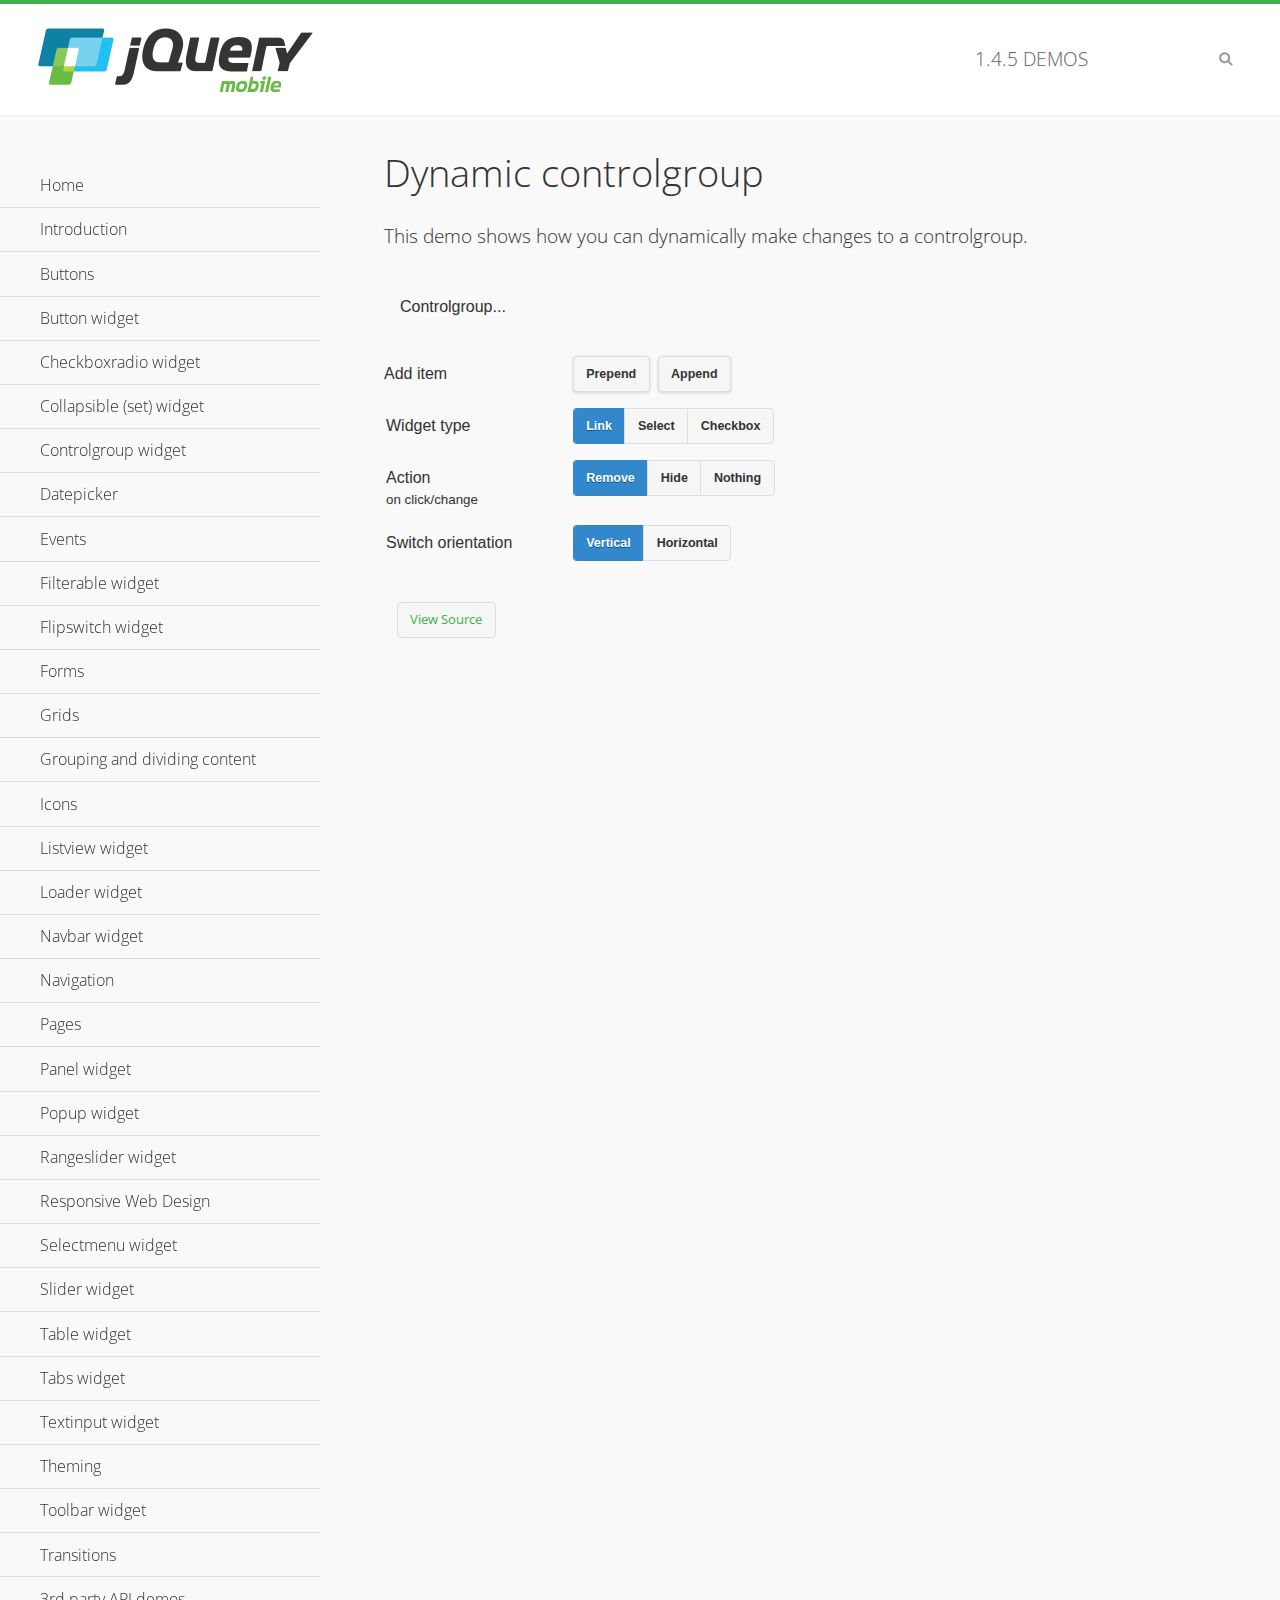
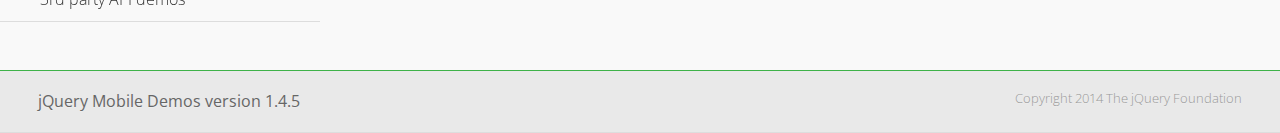
<file: jquery.mobile-1.4.5/demos/controlgroup-dynamic/index.html>
<!DOCTYPE html>
<html>
<head>
	<meta charset="utf-8">
	<meta name="viewport" content="width=device-width, initial-scale=1">
	<title>Dynamic controlgroup - jQuery Mobile Demos</title>
	<link rel="shortcut icon" href="../favicon.ico">
    <link rel="stylesheet" href="http://fonts.googleapis.com/css?family=Open+Sans:300,400,700">
	<link rel="stylesheet" href="../css/themes/default/jquery.mobile-1.4.5.min.css">
	<link rel="stylesheet" href="../_assets/css/jqm-demos.css">
	<script src="../js/jquery.js"></script>
	<script src="../_assets/js/index.js"></script>
	<script src="../js/jquery.mobile-1.4.5.min.js"></script>
	<script>
		( function( $, undefined ) {
			var counter = 0;
			$( document ).bind( "pagecreate", function( e ) {
				$( "#prepend, #append", e.target ).on( "click", function( e ) {
					counter++;

					var widgetType = $( "[name='radio-widget']:checked" ).attr( "id" ),
						group = $( "#my-controlgroup" ),
						$el,
						action = function() {
							var action = $( "[name='radio-action']:checked" ).attr( "id" );
							if ( $( $el[1] ).is( "select" ) && action === "hide" ) {
								$el = $( $el[1] ).parents( ".ui-select" );
							}
							$el[ action ]();
							group.controlgroup( "refresh" );
						};

					if ( widgetType === "link" ) {

						$el = $( "<a href='#'>Link " + counter + "</a>" ).bind( "click", action );
						$( "#my-controlgroup" ).controlgroup( "container" )[ $( this ).attr( "id" ) ]( $el );
						$el.buttonMarkup();

					} else if ( widgetType === "select" ) {

						$el = $( "<label for='widget" + counter + "'>Select " + counter + "</label><select id='widget" + counter + "'><option value='option1'>Select " + counter + "</option><option value='option2'>Select option</option></select>" );
						$( $el[ 1 ] ).bind( "change", action);
						$( "#my-controlgroup" ).controlgroup( "container" )[ $( this ).attr( "id" ) ]( $el );
						$( $el[ 1 ] ).selectmenu();

					} else {

						$el = $( "<label for='widget" + counter + "'>Checkbox " + counter + "</label><input type='checkbox' id='widget" + counter + "'></input>" );
						$( $el[ 1 ] ).bind( "change", action );
						$( "#my-controlgroup" ).controlgroup( "container" )[ $( this ).attr( "id" ) ]( $el );
						$( $el[ 1 ] ).checkboxradio();

					}

					group.controlgroup( "refresh" );
				});

				$( "[name='radio-orientation']" ).bind( "change", function( e ) {
					$( "#my-controlgroup" ).controlgroup( "option", "type", ( $( "#isHorizontal" ).is( ":checked" ) ? "horizontal" : "vertical" ) );
				});
			});
		})( jQuery );
	</script>
</head>
<body>
<div data-role="page" class="jqm-demos">

	<div data-role="header" class="jqm-header">
		<h2><a href="../" title="jQuery Mobile Demos home"><img src="../_assets/img/jquery-logo.png" alt="jQuery Mobile"></a></h2>
		<p><span class="jqm-version"></span> Demos</p>
		<a href="#" class="jqm-navmenu-link ui-btn ui-btn-icon-notext ui-corner-all ui-icon-bars ui-nodisc-icon ui-alt-icon ui-btn-left">Menu</a>
		<a href="#" class="jqm-search-link ui-btn ui-btn-icon-notext ui-corner-all ui-icon-search ui-nodisc-icon ui-alt-icon ui-btn-right">Search</a>
	</div><!-- /header -->

	<div role="main" class="ui-content jqm-content">

        <h1>Dynamic controlgroup</h1>

        <p>This demo shows how you can dynamically make changes to a controlgroup.</p>

        <div data-demo-html="true" data-demo-js="true">

            <form>
            	<div class="ui-body ui-body-d ui-corner-all">
                	<p>Controlgroup...</p>
                	<div data-role="controlgroup" id="my-controlgroup"><!-- items will be injected here --></div>
                </div>
            </form>

            <div class="ui-field-contain">
                <label for="prepend">Add item</label>
                <button id="prepend" data-mini="true" data-inline="true">Prepend</button>
                <label for="append" class="ui-hidden-accessible">Action</label>
                <button id="append" data-mini="true" data-inline="true">Append</button>
            </div>

            <form action="#" method="get">
            	<div class="ui-field-contain">
                    <fieldset data-role="controlgroup" data-type="horizontal" data-mini="true">
                        <legend>Widget type</legend>

                        <input type="radio" name="radio-widget" id="link" value="link" checked="checked">
                        <label for="link">Link</label>

                        <input type="radio" name="radio-widget" id="select" value="select">
                        <label for="select">Select</label>

                        <input type="radio" name="radio-widget" id="checkbox" value="checkbox">
                        <label for="checkbox">Checkbox</label>
                    </fieldset>
            	</div>

            	<div class="ui-field-contain">
                    <fieldset data-role="controlgroup" data-type="horizontal" data-mini="true">
                        <legend>Action<br><small>on click/change</small></legend>

                        <input type="radio" name="radio-action" id="remove" value="remove" checked="checked">
                        <label for="remove">Remove</label>

                        <input type="radio" name="radio-action" id="hide" value="hide">
                        <label for="hide">Hide</label>

                        <input type="radio" name="radio-action" id="width" value="width">
                        <label for="width">Nothing</label>
                    </fieldset>
            	</div>

            	<div class="ui-field-contain">
                    <fieldset data-role="controlgroup" data-type="horizontal" data-mini="true">
                        <legend>Switch orientation</legend>

                        <input type="radio" name="radio-orientation" id="isVertical" value="isVertical" checked="checked">
                        <label for="isVertical">Vertical</label>

                        <input type="radio" name="radio-orientation" id="isHorizontal" value="isHorizontal">
                        <label for="isHorizontal">Horizontal</label>
                    </fieldset>
            	</div>

            </form>

        </div><!--/demo-html -->

	</div><!-- /content -->
	    <div data-role="panel" class="jqm-navmenu-panel" data-position="left" data-display="overlay" data-theme="a">
	    	<ul class="jqm-list ui-alt-icon ui-nodisc-icon">
<li data-filtertext="demos homepage" data-icon="home"><a href=".././">Home</a></li>
<li data-filtertext="introduction overview getting started"><a href="../intro/" data-ajax="false">Introduction</a></li>
<li data-filtertext="buttons button markup buttonmarkup method anchor link button element"><a href="../button-markup/" data-ajax="false">Buttons</a></li>
<li data-filtertext="form button widget input button submit reset"><a href="../button/" data-ajax="false">Button widget</a></li>
<li data-role="collapsible" data-enhanced="true" data-collapsed-icon="carat-d" data-expanded-icon="carat-u" data-iconpos="right" data-inset="false" class="ui-collapsible ui-collapsible-themed-content ui-collapsible-collapsed">
	<h3 class="ui-collapsible-heading ui-collapsible-heading-collapsed">
		<a href="#" class="ui-collapsible-heading-toggle ui-btn ui-btn-icon-right ui-btn-inherit ui-icon-carat-d">
		    Checkboxradio widget<span class="ui-collapsible-heading-status"> click to expand contents</span>
		</a>
	</h3>
	<div class="ui-collapsible-content ui-body-inherit ui-collapsible-content-collapsed" aria-hidden="true">
		<ul>
			<li data-filtertext="form checkboxradio widget checkbox input checkboxes controlgroups"><a href="../checkboxradio-checkbox/" data-ajax="false">Checkboxes</a></li>
			<li data-filtertext="form checkboxradio widget radio input radio buttons controlgroups"><a href="../checkboxradio-radio/" data-ajax="false">Radio buttons</a></li>
		</ul>
	</div>
</li>
<li data-role="collapsible" data-enhanced="true" data-collapsed-icon="carat-d" data-expanded-icon="carat-u" data-iconpos="right" data-inset="false" class="ui-collapsible ui-collapsible-themed-content ui-collapsible-collapsed">
	<h3 class="ui-collapsible-heading ui-collapsible-heading-collapsed">
		<a href="#" class="ui-collapsible-heading-toggle ui-btn ui-btn-icon-right ui-btn-inherit ui-icon-carat-d">
			Collapsible (set) widget<span class="ui-collapsible-heading-status"> click to expand contents</span>
		</a>
	</h3>
	<div class="ui-collapsible-content ui-body-inherit ui-collapsible-content-collapsed" aria-hidden="true">
		<ul>
			<li data-filtertext="collapsibles content formatting"><a href="../collapsible/" data-ajax="false">Collapsible</a></li>
			<li data-filtertext="dynamic collapsible set accordion append expand"><a href="../collapsible-dynamic/" data-ajax="false">Dynamic collapsibles</a></li>
			<li data-filtertext="accordions collapsible set widget content formatting grouped collapsibles"><a href="../collapsibleset/" data-ajax="false">Collapsible set</a></li>
		</ul>
	</div>
</li>
<li data-role="collapsible" data-enhanced="true" data-collapsed-icon="carat-d" data-expanded-icon="carat-u" data-iconpos="right" data-inset="false" class="ui-collapsible ui-collapsible-themed-content ui-collapsible-collapsed">
	<h3 class="ui-collapsible-heading ui-collapsible-heading-collapsed">
		<a href="#" class="ui-collapsible-heading-toggle ui-btn ui-btn-icon-right ui-btn-inherit ui-icon-carat-d">
			Controlgroup widget<span class="ui-collapsible-heading-status"> click to expand contents</span>
		</a>
	</h3>
	<div class="ui-collapsible-content ui-body-inherit ui-collapsible-content-collapsed" aria-hidden="true">
		<ul>
			<li data-filtertext="controlgroups selectmenu checkboxradio input grouped buttons horizontal vertical"><a href="../controlgroup/" data-ajax="false">Controlgroup</a></li>
			<li data-filtertext="dynamic controlgroup dynamically add buttons"><a href="../controlgroup-dynamic/" data-ajax="false">Dynamic controlgroups</a></li>
		</ul>
	</div>
</li>
<li data-filtertext="form datepicker widget date input"><a href="../datepicker/" data-ajax="false">Datepicker</a></li>
<li data-role="collapsible" data-enhanced="true" data-collapsed-icon="carat-d" data-expanded-icon="carat-u" data-iconpos="right" data-inset="false" class="ui-collapsible ui-collapsible-themed-content ui-collapsible-collapsed">
	<h3 class="ui-collapsible-heading ui-collapsible-heading-collapsed">
		<a href="#" class="ui-collapsible-heading-toggle ui-btn ui-btn-icon-right ui-btn-inherit ui-icon-carat-d">
			Events<span class="ui-collapsible-heading-status"> click to expand contents</span>
		</a>
	</h3>
	<div class="ui-collapsible-content ui-body-inherit ui-collapsible-content-collapsed" aria-hidden="true">
		<ul>
			<li data-filtertext="swipe to delete list items listviews swipe events"><a href="../swipe-list/" data-ajax="false">Swipe list items</a></li>
			<li data-filtertext="swipe to navigate swipe page navigation swipe events"><a href="../swipe-page/" data-ajax="false">Swipe page navigation</a></li>
		</ul>
	</div>
</li>
<li data-filtertext="filterable filter elements sorting searching listview table"><a href="../filterable/" data-ajax="false">Filterable widget</a></li>
<li data-filtertext="form flipswitch widget flip toggle switch binary select checkbox input"><a href="../flipswitch/" data-ajax="false">Flipswitch widget</a></li>
<li data-role="collapsible" data-enhanced="true" data-collapsed-icon="carat-d" data-expanded-icon="carat-u" data-iconpos="right" data-inset="false" class="ui-collapsible ui-collapsible-themed-content ui-collapsible-collapsed">
	<h3 class="ui-collapsible-heading ui-collapsible-heading-collapsed">
		<a href="#" class="ui-collapsible-heading-toggle ui-btn ui-btn-icon-right ui-btn-inherit ui-icon-carat-d">
			Forms<span class="ui-collapsible-heading-status"> click to expand contents</span>
		</a>
	</h3>
	<div class="ui-collapsible-content ui-body-inherit ui-collapsible-content-collapsed" aria-hidden="true">
		<ul>
			<li data-filtertext="forms text checkbox radio range button submit reset inputs selects textarea slider flipswitch label form elements"><a href="../forms/" data-ajax="false">Forms</a></li>
			<li data-filtertext="form hide labels hidden accessible ui-hidden-accessible forms"><a href="../forms-label-hidden-accessible/" data-ajax="false">Hide labels</a></li>
			<li data-filtertext="form field containers fieldcontain ui-field-contain forms"><a href="../forms-field-contain/" data-ajax="false">Field containers</a></li>
			<li data-filtertext="forms disabled form elements"><a href="../forms-disabled/" data-ajax="false">Forms disabled</a></li>
			<li data-filtertext="forms gallery examples overview forms text checkbox radio range button submit reset inputs selects textarea slider flipswitch label form elements"><a href="../forms-gallery/" data-ajax="false">Forms gallery</a></li>
		</ul>
	</div>
</li>
<li data-role="collapsible" data-enhanced="true" data-collapsed-icon="carat-d" data-expanded-icon="carat-u" data-iconpos="right" data-inset="false" class="ui-collapsible ui-collapsible-themed-content ui-collapsible-collapsed">
	<h3 class="ui-collapsible-heading ui-collapsible-heading-collapsed">
		<a href="#" class="ui-collapsible-heading-toggle ui-btn ui-btn-icon-right ui-btn-inherit ui-icon-carat-d">
			Grids<span class="ui-collapsible-heading-status"> click to expand contents</span>
		</a>
	</h3>
	<div class="ui-collapsible-content ui-body-inherit ui-collapsible-content-collapsed" aria-hidden="true">
		<ul>
			<li data-filtertext="grids columns blocks content formatting rwd responsive css framework"><a href="../grids/" data-ajax="false">Grids</a></li>
			<li data-filtertext="buttons in grids css framework"><a href="../grids-buttons/" data-ajax="false">Buttons in grids</a></li>
			<li data-filtertext="custom responsive grids rwd css framework"><a href="../grids-custom-responsive/" data-ajax="false">Custom responsive grids</a></li>
		</ul>
	</div>
</li>
<li data-filtertext="blocks content formatting sections heading"><a href="../body-bar-classes/" data-ajax="false">Grouping and dividing content</a></li>
<li data-role="collapsible" data-enhanced="true" data-collapsed-icon="carat-d" data-expanded-icon="carat-u" data-iconpos="right" data-inset="false" class="ui-collapsible ui-collapsible-themed-content ui-collapsible-collapsed">
	<h3 class="ui-collapsible-heading ui-collapsible-heading-collapsed">
		<a href="#" class="ui-collapsible-heading-toggle ui-btn ui-btn-icon-right ui-btn-inherit ui-icon-carat-d">
			Icons<span class="ui-collapsible-heading-status"> click to expand contents</span>
		</a>
	</h3>
	<div class="ui-collapsible-content ui-body-inherit ui-collapsible-content-collapsed" aria-hidden="true">
		<ul>
			<li data-filtertext="button icons svg disc alt custom icon position"><a href="../icons/" data-ajax="false">Icons</a></li>
			<li data-filtertext=""><a href="../icons-grunticon/" data-ajax="false">Grunticon loader</a></li>
		</ul>
	</div>
</li>
<li data-role="collapsible" data-enhanced="true" data-collapsed-icon="carat-d" data-expanded-icon="carat-u" data-iconpos="right" data-inset="false" class="ui-collapsible ui-collapsible-themed-content ui-collapsible-collapsed">
	<h3 class="ui-collapsible-heading ui-collapsible-heading-collapsed">
		<a href="#" class="ui-collapsible-heading-toggle ui-btn ui-btn-icon-right ui-btn-inherit ui-icon-carat-d">
			Listview widget<span class="ui-collapsible-heading-status"> click to expand contents</span>
		</a>
	</h3>
	<div class="ui-collapsible-content ui-body-inherit ui-collapsible-content-collapsed" aria-hidden="true">
		<ul>
			<li data-filtertext="listview widget thumbnails icons nested split button collapsible ul ol"><a href="../listview/" data-ajax="false">Listview</a></li>
			<li data-filtertext="autocomplete filterable reveal listview filtertextbeforefilter placeholder"><a href="../listview-autocomplete/" data-ajax="false">Listview autocomplete</a></li>
			<li data-filtertext="autocomplete filterable reveal listview remote data filtertextbeforefilter placeholder"><a href="../listview-autocomplete-remote/" data-ajax="false">Listview autocomplete remote data</a></li>
			<li data-filtertext="autodividers anchor jump scroll linkbars listview lists ul ol"><a href="../listview-autodividers-linkbar/" data-ajax="false">Listview autodividers linkbar</a></li>
			<li data-filtertext="listview autodividers selector autodividersselector lists ul ol"><a href="../listview-autodividers-selector/" data-ajax="false">Listview autodividers selector</a></li>
			<li data-filtertext="listview nested list items"><a href="../listview-nested-lists/" data-ajax="false">Nested Listviews</a></li>
			<li data-filtertext="listview collapsible list items flat"><a href="../listview-collapsible-item-flat/" data-ajax="false">Listview collapsible list items (flat)</a></li>
			<li data-filtertext="listview collapsible list indented"><a href="../listview-collapsible-item-indented/" data-ajax="false">Listview collapsible list items (indented)</a></li>
			<li data-filtertext="grid listview responsive grids responsive listviews lists ul"><a href="../listview-grid/" data-ajax="false">Listview responsive grid</a></li>
		</ul>
	</div>
</li>
<li data-filtertext="loader widget page loading navigation overlay spinner"><a href="../loader/" data-ajax="false">Loader widget</a></li>
<li data-filtertext="navbar widget navmenu toolbars header footer"><a href="../navbar/" data-ajax="false">Navbar widget</a></li>
<li data-role="collapsible" data-enhanced="true" data-collapsed-icon="carat-d" data-expanded-icon="carat-u" data-iconpos="right" data-inset="false" class="ui-collapsible ui-collapsible-themed-content ui-collapsible-collapsed">
	<h3 class="ui-collapsible-heading ui-collapsible-heading-collapsed">
		<a href="#" class="ui-collapsible-heading-toggle ui-btn ui-btn-icon-right ui-btn-inherit ui-icon-carat-d">
			Navigation<span class="ui-collapsible-heading-status"> click to expand contents</span>
		</a>
	</h3>
	<div class="ui-collapsible-content ui-body-inherit ui-collapsible-content-collapsed" aria-hidden="true">
		<ul>
			<li data-filtertext="ajax navigation navigate widget history event method"><a href="../navigation/" data-ajax="false">Navigation</a></li>
			<li data-filtertext="linking pages page links navigation ajax prefetch cache"><a href="../navigation-linking-pages/" data-ajax="false">Linking pages</a></li>
			<!-- <li data-filtertext="php redirect server redirection server-side navigation"><a href="../navigation-php-redirect/" data-ajax="false">PHP redirect demo</a></li>-->
			<li data-filtertext="navigation redirection hash query"><a href="../navigation-hash-processing/" data-ajax="false">Hash processing demo</a></li>
			<li data-filtertext="navigation redirection hash query"><a href="../page-events/" data-ajax="false">Page Navigation Events</a></li>
		</ul>
	</div>
</li>
<li data-role="collapsible" data-enhanced="true" data-collapsed-icon="carat-d" data-expanded-icon="carat-u" data-iconpos="right" data-inset="false" class="ui-collapsible ui-collapsible-themed-content ui-collapsible-collapsed">
	<h3 class="ui-collapsible-heading ui-collapsible-heading-collapsed">
		<a href="#" class="ui-collapsible-heading-toggle ui-btn ui-btn-icon-right ui-btn-inherit ui-icon-carat-d">
			Pages<span class="ui-collapsible-heading-status"> click to expand contents</span>
		</a>
	</h3>
	<div class="ui-collapsible-content ui-body-inherit ui-collapsible-content-collapsed" aria-hidden="true">
		<ul>
			<li data-filtertext="pages page widget ajax navigation"><a href="../pages/" data-ajax="false">Pages</a></li>
			<li data-filtertext="single page"><a href="../pages-single-page/" data-ajax="false">Single page</a></li>
			<li data-filtertext="multipage multi-page page"><a href="../pages-multi-page/" data-ajax="false">Multi-page template</a></li>
			<li data-filtertext="dialog page widget modal popup"><a href="../pages-dialog/" data-ajax="false">Dialog page</a></li>
		</ul>
	</div>
</li>
<li data-role="collapsible" data-enhanced="true" data-collapsed-icon="carat-d" data-expanded-icon="carat-u" data-iconpos="right" data-inset="false" class="ui-collapsible ui-collapsible-themed-content ui-collapsible-collapsed">
	<h3 class="ui-collapsible-heading ui-collapsible-heading-collapsed">
		<a href="#" class="ui-collapsible-heading-toggle ui-btn ui-btn-icon-right ui-btn-inherit ui-icon-carat-d">
			Panel widget<span class="ui-collapsible-heading-status"> click to expand contents</span>
		</a>
	</h3>
	<div class="ui-collapsible-content ui-body-inherit ui-collapsible-content-collapsed" aria-hidden="true">
		<ul>
			<li data-filtertext="panel widget sliding panels reveal push overlay responsive"><a href="../panel/" data-ajax="false">Panel</a></li>
			<li data-filtertext=""><a href="../panel-external/" data-ajax="false">External panels</a></li>
			<li data-filtertext="panel "><a href="../panel-fixed/" data-ajax="false">Fixed panels</a></li>
			<li data-filtertext="panel slide panels sliding panels shadow rwd responsive breakpoint"><a href="../panel-responsive/" data-ajax="false">Panels responsive</a></li>
			<li data-filtertext="panel custom style custom panel width reveal shadow listview panel styling page background wrapper"><a href="../panel-styling/" data-ajax="false">Custom panel style</a></li>
			<li data-filtertext="panel open on swipe"><a href="../panel-swipe-open/" data-ajax="false">Panel open on swipe</a></li>
			<li data-filtertext="panels outside page internal external toolbars"><a href="../panel-external-internal/" data-ajax="false">Panel external and internal</a></li>
		</ul>
	</div>
</li>
<li data-role="collapsible" data-enhanced="true" data-collapsed-icon="carat-d" data-expanded-icon="carat-u" data-iconpos="right" data-inset="false" class="ui-collapsible ui-collapsible-themed-content ui-collapsible-collapsed">
	<h3 class="ui-collapsible-heading ui-collapsible-heading-collapsed">
		<a href="#" class="ui-collapsible-heading-toggle ui-btn ui-btn-icon-right ui-btn-inherit ui-icon-carat-d">
			Popup widget<span class="ui-collapsible-heading-status"> click to expand contents</span>
		</a>
	</h3>
	<div class="ui-collapsible-content ui-body-inherit ui-collapsible-content-collapsed" aria-hidden="true">
		<ul>
			<li data-filtertext="popup widget popups dialog modal transition tooltip lightbox form overlay screen flip pop fade transition"><a href="../popup/" data-ajax="false">Popup</a></li>
			<li data-filtertext="popup alignment position"><a href="../popup-alignment/" data-ajax="false">Popup alignment</a></li>
			<li data-filtertext="popup arrow size popups popover"><a href="../popup-arrow-size/" data-ajax="false">Popup arrow size</a></li>
			<li data-filtertext="dynamic popups popup images lightbox"><a href="../popup-dynamic/" data-ajax="false">Dynamic popups</a></li>
			<li data-filtertext="popups with iframes scaling"><a href="../popup-iframe/" data-ajax="false">Popups with iframes</a></li>
			<li data-filtertext="popup image scaling"><a href="../popup-image-scaling/" data-ajax="false">Popup image scaling</a></li>
			<li data-filtertext="external popup outside multi-page"><a href="../popup-outside-multipage/" data-ajax="false">Popup outside multi-page</a></li>
		</ul>
	</div>
</li>
<li data-filtertext="form rangeslider widget dual sliders dual handle sliders range input"><a href="../rangeslider/" data-ajax="false">Rangeslider widget</a></li>
<li data-filtertext="responsive web design rwd adaptive progressive enhancement PE accessible mobile breakpoints media query media queries"><a href="../rwd/" data-ajax="false">Responsive Web Design</a></li>
<li data-role="collapsible" data-enhanced="true" data-collapsed-icon="carat-d" data-expanded-icon="carat-u" data-iconpos="right" data-inset="false" class="ui-collapsible ui-collapsible-themed-content ui-collapsible-collapsed">
	<h3 class="ui-collapsible-heading ui-collapsible-heading-collapsed">
		<a href="#" class="ui-collapsible-heading-toggle ui-btn ui-btn-icon-right ui-btn-inherit ui-icon-carat-d">
			Selectmenu widget<span class="ui-collapsible-heading-status"> click to expand contents</span>
		</a>
	</h3>
	<div class="ui-collapsible-content ui-body-inherit ui-collapsible-content-collapsed" aria-hidden="true">
		<ul>
			<li data-filtertext="form selectmenu widget select input custom select menu selects"><a href="../selectmenu/" data-ajax="false">Selectmenu</a></li>
			<li data-filtertext="form custom select menu selectmenu widget custom menu option optgroup multiple selects"><a href="../selectmenu-custom/" data-ajax="false">Custom select menu</a></li>
			<li data-filtertext="filterable select filter popup dialog"><a href="../selectmenu-custom-filter/" data-ajax="false">Custom select menu with filter</a></li>
		</ul>
	</div>
</li>
<li data-role="collapsible" data-enhanced="true" data-collapsed-icon="carat-d" data-expanded-icon="carat-u" data-iconpos="right" data-inset="false" class="ui-collapsible ui-collapsible-themed-content ui-collapsible-collapsed">
	<h3 class="ui-collapsible-heading ui-collapsible-heading-collapsed">
		<a href="#" class="ui-collapsible-heading-toggle ui-btn ui-btn-icon-right ui-btn-inherit ui-icon-carat-d">
			Slider widget<span class="ui-collapsible-heading-status"> click to expand contents</span>
		</a>
	</h3>
	<div class="ui-collapsible-content ui-body-inherit ui-collapsible-content-collapsed" aria-hidden="true">
		<ul>
			<li data-filtertext="form slider widget range input single sliders"><a href="../slider/" data-ajax="false">Slider</a></li>
			<li data-filtertext="form slider widget flipswitch slider binary select flip toggle switch"><a href="../slider-flipswitch/" data-ajax="false">Slider flip toggle switch</a></li>
			<li data-filtertext="form slider tooltip handle value input range sliders"><a href="../slider-tooltip/" data-ajax="false">Slider tooltip</a></li>
		</ul>
	</div>
</li>
<li data-role="collapsible" data-enhanced="true" data-collapsed-icon="carat-d" data-expanded-icon="carat-u" data-iconpos="right" data-inset="false" class="ui-collapsible ui-collapsible-themed-content ui-collapsible-collapsed">
	<h3 class="ui-collapsible-heading ui-collapsible-heading-collapsed">
		<a href="#" class="ui-collapsible-heading-toggle ui-btn ui-btn-icon-right ui-btn-inherit ui-icon-carat-d">
			Table widget<span class="ui-collapsible-heading-status"> click to expand contents</span>
		</a>
	</h3>
	<div class="ui-collapsible-content ui-body-inherit ui-collapsible-content-collapsed" aria-hidden="true">
		<ul>
			<li data-filtertext="table widget reflow column toggle th td responsive tables rwd hide show tabular"><a href="../table-column-toggle/" data-ajax="false">Table Column Toggle</a></li>
			<li data-filtertext="table column toggle phone comparison demo"><a href="../table-column-toggle-example/" data-ajax="false">Table Column Toggle demo</a></li>
			<li data-filtertext="responsive tables table column toggle heading groups rwd breakpoint"><a href="../table-column-toggle-heading-groups/" data-ajax="false">Table Column Toggle heading groups</a></li>
			<li data-filtertext="responsive tables table column toggle hide rwd breakpoint customization options"><a href="../table-column-toggle-options/" data-ajax="false">Table Column Toggle options</a></li>
			<li data-filtertext="table reflow th td responsive rwd columns tabular"><a href="../table-reflow/" data-ajax="false">Table Reflow</a></li>
			<li data-filtertext="responsive tables table reflow heading groups rwd breakpoint"><a href="../table-reflow-heading-groups/" data-ajax="false">Table Reflow heading groups</a></li>
			<li data-filtertext="responsive tables table reflow stripes strokes table style"><a href="../table-reflow-stripes-strokes/" data-ajax="false">Table Reflow stripes and strokes</a></li>
			<li data-filtertext="responsive tables table reflow stack custom styles"><a href="../table-reflow-styling/" data-ajax="false">Table Reflow custom styles</a></li>
		</ul>
	</div>
</li>
<li data-filtertext="ui tabs widget"><a href="../tabs/" data-ajax="false">Tabs widget</a></li>
<li data-filtertext="form textinput widget text input textarea number date time tel email file color password"><a href="../textinput/" data-ajax="false">Textinput widget</a></li>
<li data-role="collapsible" data-enhanced="true" data-collapsed-icon="carat-d" data-expanded-icon="carat-u" data-iconpos="right" data-inset="false" class="ui-collapsible ui-collapsible-themed-content ui-collapsible-collapsed">
	<h3 class="ui-collapsible-heading ui-collapsible-heading-collapsed">
		<a href="#" class="ui-collapsible-heading-toggle ui-btn ui-btn-icon-right ui-btn-inherit ui-icon-carat-d">
			Theming<span class="ui-collapsible-heading-status"> click to expand contents</span>
		</a>
	</h3>
	<div class="ui-collapsible-content ui-body-inherit ui-collapsible-content-collapsed" aria-hidden="true">
		<ul>
			<li data-filtertext="default theme swatches theming style css"><a href="../theme-default/" data-ajax="false">Default theme</a></li>
			<li data-filtertext="classic theme old theme swatches theming style css"><a href="../theme-classic/" data-ajax="false">Classic theme</a></li>
		</ul>
	</div>
</li>
<li data-role="collapsible" data-enhanced="true" data-collapsed-icon="carat-d" data-expanded-icon="carat-u" data-iconpos="right" data-inset="false" class="ui-collapsible ui-collapsible-themed-content ui-collapsible-collapsed">
	<h3 class="ui-collapsible-heading ui-collapsible-heading-collapsed">
		<a href="#" class="ui-collapsible-heading-toggle ui-btn ui-btn-icon-right ui-btn-inherit ui-icon-carat-d">
			Toolbar widget<span class="ui-collapsible-heading-status"> click to expand contents</span>
		</a>
	</h3>
	<div class="ui-collapsible-content ui-body-inherit ui-collapsible-content-collapsed" aria-hidden="true">
		<ul>
			<li data-filtertext="toolbar widget header footer toolbars fixed fullscreen external sections"><a href="../toolbar/" data-ajax="false">Toolbar</a></li>
			<li data-filtertext="dynamic toolbars dynamically add toolbar header footer"><a href="../toolbar-dynamic/" data-ajax="false">Dynamic toolbars</a></li>
			<li data-filtertext="external toolbars header footer"><a href="../toolbar-external/" data-ajax="false">External toolbars</a></li>
			<li data-filtertext="fixed toolbars header footer"><a href="../toolbar-fixed/" data-ajax="false">Fixed toolbars</a></li>
			<li data-filtertext="fixed fullscreen toolbars header footer"><a href="../toolbar-fixed-fullscreen/" data-ajax="false">Fullscreen toolbars</a></li>
			<li data-filtertext="external fixed toolbars header footer"><a href="../toolbar-fixed-external/" data-ajax="false">Fixed external toolbars</a></li>
			<li data-filtertext="external persistent toolbars header footer navbar navmenu"><a href="../toolbar-fixed-persistent/" data-ajax="false">Persistent toolbars</a></li>
			<li data-filtertext="external ajax optimized toolbars persistent toolbars header footer navbar"><a href="../toolbar-fixed-persistent-optimized/" data-ajax="false">Ajax optimized toolbars</a></li>
			<li data-filtertext="form in toolbars header footer"><a href="../toolbar-fixed-forms/" data-ajax="false">Form in toolbar</a></li>
		</ul>
	</div>
</li>
<li data-filtertext="page transitions animated pages popup navigation flip slide fade pop"><a href="../transitions/" data-ajax="false">Transitions</a></li>
<li data-role="collapsible" data-enhanced="true" data-collapsed-icon="carat-d" data-expanded-icon="carat-u" data-iconpos="right" data-inset="false" class="ui-collapsible ui-collapsible-themed-content ui-collapsible-collapsed">
	<h3 class="ui-collapsible-heading ui-collapsible-heading-collapsed">
		<a href="#" class="ui-collapsible-heading-toggle ui-btn ui-btn-icon-right ui-btn-inherit ui-icon-carat-d">
			3rd party API demos<span class="ui-collapsible-heading-status"> click to expand contents</span>
		</a>
	</h3>
	<div class="ui-collapsible-content ui-body-inherit ui-collapsible-content-collapsed" aria-hidden="true">
		<ul>
			<li data-filtertext="backbone requirejs navigation router"><a href="../backbone-requirejs/" data-ajax="false">Backbone RequireJS</a></li>
			<li data-filtertext="google maps geolocation demo"><a href="../map-geolocation/" data-ajax="false">Google Maps geolocation</a></li>
			<li data-filtertext="google maps hybrid"><a href="../map-list-toggle/" data-ajax="false">Google Maps list toggle</a></li>
		</ul>
	</div>
</li>



		     </ul>
		</div><!-- /panel -->


	<div data-role="footer" data-position="fixed" data-tap-toggle="false" class="jqm-footer">
		<p>jQuery Mobile Demos version <span class="jqm-version"></span></p>
		<p>Copyright 2014 The jQuery Foundation</p>
	</div><!-- /footer -->
	<!-- TODO: This should become an external panel so we can add input to markup (unique ID) -->
    <div data-role="panel" class="jqm-search-panel" data-position="right" data-display="overlay" data-theme="a">
		<div class="jqm-search">
			<ul class="jqm-list" data-filter-placeholder="Search demos..." data-filter-reveal="true">
<li data-filtertext="demos homepage" data-icon="home"><a href=".././">Home</a></li>
<li data-filtertext="introduction overview getting started"><a href="../intro/" data-ajax="false">Introduction</a></li>
<li data-filtertext="buttons button markup buttonmarkup method anchor link button element"><a href="../button-markup/" data-ajax="false">Buttons</a></li>
<li data-filtertext="form button widget input button submit reset"><a href="../button/" data-ajax="false">Button widget</a></li>
<li data-role="collapsible" data-enhanced="true" data-collapsed-icon="carat-d" data-expanded-icon="carat-u" data-iconpos="right" data-inset="false" class="ui-collapsible ui-collapsible-themed-content ui-collapsible-collapsed">
	<h3 class="ui-collapsible-heading ui-collapsible-heading-collapsed">
		<a href="#" class="ui-collapsible-heading-toggle ui-btn ui-btn-icon-right ui-btn-inherit ui-icon-carat-d">
		    Checkboxradio widget<span class="ui-collapsible-heading-status"> click to expand contents</span>
		</a>
	</h3>
	<div class="ui-collapsible-content ui-body-inherit ui-collapsible-content-collapsed" aria-hidden="true">
		<ul>
			<li data-filtertext="form checkboxradio widget checkbox input checkboxes controlgroups"><a href="../checkboxradio-checkbox/" data-ajax="false">Checkboxes</a></li>
			<li data-filtertext="form checkboxradio widget radio input radio buttons controlgroups"><a href="../checkboxradio-radio/" data-ajax="false">Radio buttons</a></li>
		</ul>
	</div>
</li>
<li data-role="collapsible" data-enhanced="true" data-collapsed-icon="carat-d" data-expanded-icon="carat-u" data-iconpos="right" data-inset="false" class="ui-collapsible ui-collapsible-themed-content ui-collapsible-collapsed">
	<h3 class="ui-collapsible-heading ui-collapsible-heading-collapsed">
		<a href="#" class="ui-collapsible-heading-toggle ui-btn ui-btn-icon-right ui-btn-inherit ui-icon-carat-d">
			Collapsible (set) widget<span class="ui-collapsible-heading-status"> click to expand contents</span>
		</a>
	</h3>
	<div class="ui-collapsible-content ui-body-inherit ui-collapsible-content-collapsed" aria-hidden="true">
		<ul>
			<li data-filtertext="collapsibles content formatting"><a href="../collapsible/" data-ajax="false">Collapsible</a></li>
			<li data-filtertext="dynamic collapsible set accordion append expand"><a href="../collapsible-dynamic/" data-ajax="false">Dynamic collapsibles</a></li>
			<li data-filtertext="accordions collapsible set widget content formatting grouped collapsibles"><a href="../collapsibleset/" data-ajax="false">Collapsible set</a></li>
		</ul>
	</div>
</li>
<li data-role="collapsible" data-enhanced="true" data-collapsed-icon="carat-d" data-expanded-icon="carat-u" data-iconpos="right" data-inset="false" class="ui-collapsible ui-collapsible-themed-content ui-collapsible-collapsed">
	<h3 class="ui-collapsible-heading ui-collapsible-heading-collapsed">
		<a href="#" class="ui-collapsible-heading-toggle ui-btn ui-btn-icon-right ui-btn-inherit ui-icon-carat-d">
			Controlgroup widget<span class="ui-collapsible-heading-status"> click to expand contents</span>
		</a>
	</h3>
	<div class="ui-collapsible-content ui-body-inherit ui-collapsible-content-collapsed" aria-hidden="true">
		<ul>
			<li data-filtertext="controlgroups selectmenu checkboxradio input grouped buttons horizontal vertical"><a href="../controlgroup/" data-ajax="false">Controlgroup</a></li>
			<li data-filtertext="dynamic controlgroup dynamically add buttons"><a href="../controlgroup-dynamic/" data-ajax="false">Dynamic controlgroups</a></li>
		</ul>
	</div>
</li>
<li data-filtertext="form datepicker widget date input"><a href="../datepicker/" data-ajax="false">Datepicker</a></li>
<li data-role="collapsible" data-enhanced="true" data-collapsed-icon="carat-d" data-expanded-icon="carat-u" data-iconpos="right" data-inset="false" class="ui-collapsible ui-collapsible-themed-content ui-collapsible-collapsed">
	<h3 class="ui-collapsible-heading ui-collapsible-heading-collapsed">
		<a href="#" class="ui-collapsible-heading-toggle ui-btn ui-btn-icon-right ui-btn-inherit ui-icon-carat-d">
			Events<span class="ui-collapsible-heading-status"> click to expand contents</span>
		</a>
	</h3>
	<div class="ui-collapsible-content ui-body-inherit ui-collapsible-content-collapsed" aria-hidden="true">
		<ul>
			<li data-filtertext="swipe to delete list items listviews swipe events"><a href="../swipe-list/" data-ajax="false">Swipe list items</a></li>
			<li data-filtertext="swipe to navigate swipe page navigation swipe events"><a href="../swipe-page/" data-ajax="false">Swipe page navigation</a></li>
		</ul>
	</div>
</li>
<li data-filtertext="filterable filter elements sorting searching listview table"><a href="../filterable/" data-ajax="false">Filterable widget</a></li>
<li data-filtertext="form flipswitch widget flip toggle switch binary select checkbox input"><a href="../flipswitch/" data-ajax="false">Flipswitch widget</a></li>
<li data-role="collapsible" data-enhanced="true" data-collapsed-icon="carat-d" data-expanded-icon="carat-u" data-iconpos="right" data-inset="false" class="ui-collapsible ui-collapsible-themed-content ui-collapsible-collapsed">
	<h3 class="ui-collapsible-heading ui-collapsible-heading-collapsed">
		<a href="#" class="ui-collapsible-heading-toggle ui-btn ui-btn-icon-right ui-btn-inherit ui-icon-carat-d">
			Forms<span class="ui-collapsible-heading-status"> click to expand contents</span>
		</a>
	</h3>
	<div class="ui-collapsible-content ui-body-inherit ui-collapsible-content-collapsed" aria-hidden="true">
		<ul>
			<li data-filtertext="forms text checkbox radio range button submit reset inputs selects textarea slider flipswitch label form elements"><a href="../forms/" data-ajax="false">Forms</a></li>
			<li data-filtertext="form hide labels hidden accessible ui-hidden-accessible forms"><a href="../forms-label-hidden-accessible/" data-ajax="false">Hide labels</a></li>
			<li data-filtertext="form field containers fieldcontain ui-field-contain forms"><a href="../forms-field-contain/" data-ajax="false">Field containers</a></li>
			<li data-filtertext="forms disabled form elements"><a href="../forms-disabled/" data-ajax="false">Forms disabled</a></li>
			<li data-filtertext="forms gallery examples overview forms text checkbox radio range button submit reset inputs selects textarea slider flipswitch label form elements"><a href="../forms-gallery/" data-ajax="false">Forms gallery</a></li>
		</ul>
	</div>
</li>
<li data-role="collapsible" data-enhanced="true" data-collapsed-icon="carat-d" data-expanded-icon="carat-u" data-iconpos="right" data-inset="false" class="ui-collapsible ui-collapsible-themed-content ui-collapsible-collapsed">
	<h3 class="ui-collapsible-heading ui-collapsible-heading-collapsed">
		<a href="#" class="ui-collapsible-heading-toggle ui-btn ui-btn-icon-right ui-btn-inherit ui-icon-carat-d">
			Grids<span class="ui-collapsible-heading-status"> click to expand contents</span>
		</a>
	</h3>
	<div class="ui-collapsible-content ui-body-inherit ui-collapsible-content-collapsed" aria-hidden="true">
		<ul>
			<li data-filtertext="grids columns blocks content formatting rwd responsive css framework"><a href="../grids/" data-ajax="false">Grids</a></li>
			<li data-filtertext="buttons in grids css framework"><a href="../grids-buttons/" data-ajax="false">Buttons in grids</a></li>
			<li data-filtertext="custom responsive grids rwd css framework"><a href="../grids-custom-responsive/" data-ajax="false">Custom responsive grids</a></li>
		</ul>
	</div>
</li>
<li data-filtertext="blocks content formatting sections heading"><a href="../body-bar-classes/" data-ajax="false">Grouping and dividing content</a></li>
<li data-role="collapsible" data-enhanced="true" data-collapsed-icon="carat-d" data-expanded-icon="carat-u" data-iconpos="right" data-inset="false" class="ui-collapsible ui-collapsible-themed-content ui-collapsible-collapsed">
	<h3 class="ui-collapsible-heading ui-collapsible-heading-collapsed">
		<a href="#" class="ui-collapsible-heading-toggle ui-btn ui-btn-icon-right ui-btn-inherit ui-icon-carat-d">
			Icons<span class="ui-collapsible-heading-status"> click to expand contents</span>
		</a>
	</h3>
	<div class="ui-collapsible-content ui-body-inherit ui-collapsible-content-collapsed" aria-hidden="true">
		<ul>
			<li data-filtertext="button icons svg disc alt custom icon position"><a href="../icons/" data-ajax="false">Icons</a></li>
			<li data-filtertext=""><a href="../icons-grunticon/" data-ajax="false">Grunticon loader</a></li>
		</ul>
	</div>
</li>
<li data-role="collapsible" data-enhanced="true" data-collapsed-icon="carat-d" data-expanded-icon="carat-u" data-iconpos="right" data-inset="false" class="ui-collapsible ui-collapsible-themed-content ui-collapsible-collapsed">
	<h3 class="ui-collapsible-heading ui-collapsible-heading-collapsed">
		<a href="#" class="ui-collapsible-heading-toggle ui-btn ui-btn-icon-right ui-btn-inherit ui-icon-carat-d">
			Listview widget<span class="ui-collapsible-heading-status"> click to expand contents</span>
		</a>
	</h3>
	<div class="ui-collapsible-content ui-body-inherit ui-collapsible-content-collapsed" aria-hidden="true">
		<ul>
			<li data-filtertext="listview widget thumbnails icons nested split button collapsible ul ol"><a href="../listview/" data-ajax="false">Listview</a></li>
			<li data-filtertext="autocomplete filterable reveal listview filtertextbeforefilter placeholder"><a href="../listview-autocomplete/" data-ajax="false">Listview autocomplete</a></li>
			<li data-filtertext="autocomplete filterable reveal listview remote data filtertextbeforefilter placeholder"><a href="../listview-autocomplete-remote/" data-ajax="false">Listview autocomplete remote data</a></li>
			<li data-filtertext="autodividers anchor jump scroll linkbars listview lists ul ol"><a href="../listview-autodividers-linkbar/" data-ajax="false">Listview autodividers linkbar</a></li>
			<li data-filtertext="listview autodividers selector autodividersselector lists ul ol"><a href="../listview-autodividers-selector/" data-ajax="false">Listview autodividers selector</a></li>
			<li data-filtertext="listview nested list items"><a href="../listview-nested-lists/" data-ajax="false">Nested Listviews</a></li>
			<li data-filtertext="listview collapsible list items flat"><a href="../listview-collapsible-item-flat/" data-ajax="false">Listview collapsible list items (flat)</a></li>
			<li data-filtertext="listview collapsible list indented"><a href="../listview-collapsible-item-indented/" data-ajax="false">Listview collapsible list items (indented)</a></li>
			<li data-filtertext="grid listview responsive grids responsive listviews lists ul"><a href="../listview-grid/" data-ajax="false">Listview responsive grid</a></li>
		</ul>
	</div>
</li>
<li data-filtertext="loader widget page loading navigation overlay spinner"><a href="../loader/" data-ajax="false">Loader widget</a></li>
<li data-filtertext="navbar widget navmenu toolbars header footer"><a href="../navbar/" data-ajax="false">Navbar widget</a></li>
<li data-role="collapsible" data-enhanced="true" data-collapsed-icon="carat-d" data-expanded-icon="carat-u" data-iconpos="right" data-inset="false" class="ui-collapsible ui-collapsible-themed-content ui-collapsible-collapsed">
	<h3 class="ui-collapsible-heading ui-collapsible-heading-collapsed">
		<a href="#" class="ui-collapsible-heading-toggle ui-btn ui-btn-icon-right ui-btn-inherit ui-icon-carat-d">
			Navigation<span class="ui-collapsible-heading-status"> click to expand contents</span>
		</a>
	</h3>
	<div class="ui-collapsible-content ui-body-inherit ui-collapsible-content-collapsed" aria-hidden="true">
		<ul>
			<li data-filtertext="ajax navigation navigate widget history event method"><a href="../navigation/" data-ajax="false">Navigation</a></li>
			<li data-filtertext="linking pages page links navigation ajax prefetch cache"><a href="../navigation-linking-pages/" data-ajax="false">Linking pages</a></li>
			<!-- <li data-filtertext="php redirect server redirection server-side navigation"><a href="../navigation-php-redirect/" data-ajax="false">PHP redirect demo</a></li>-->
			<li data-filtertext="navigation redirection hash query"><a href="../navigation-hash-processing/" data-ajax="false">Hash processing demo</a></li>
			<li data-filtertext="navigation redirection hash query"><a href="../page-events/" data-ajax="false">Page Navigation Events</a></li>
		</ul>
	</div>
</li>
<li data-role="collapsible" data-enhanced="true" data-collapsed-icon="carat-d" data-expanded-icon="carat-u" data-iconpos="right" data-inset="false" class="ui-collapsible ui-collapsible-themed-content ui-collapsible-collapsed">
	<h3 class="ui-collapsible-heading ui-collapsible-heading-collapsed">
		<a href="#" class="ui-collapsible-heading-toggle ui-btn ui-btn-icon-right ui-btn-inherit ui-icon-carat-d">
			Pages<span class="ui-collapsible-heading-status"> click to expand contents</span>
		</a>
	</h3>
	<div class="ui-collapsible-content ui-body-inherit ui-collapsible-content-collapsed" aria-hidden="true">
		<ul>
			<li data-filtertext="pages page widget ajax navigation"><a href="../pages/" data-ajax="false">Pages</a></li>
			<li data-filtertext="single page"><a href="../pages-single-page/" data-ajax="false">Single page</a></li>
			<li data-filtertext="multipage multi-page page"><a href="../pages-multi-page/" data-ajax="false">Multi-page template</a></li>
			<li data-filtertext="dialog page widget modal popup"><a href="../pages-dialog/" data-ajax="false">Dialog page</a></li>
		</ul>
	</div>
</li>
<li data-role="collapsible" data-enhanced="true" data-collapsed-icon="carat-d" data-expanded-icon="carat-u" data-iconpos="right" data-inset="false" class="ui-collapsible ui-collapsible-themed-content ui-collapsible-collapsed">
	<h3 class="ui-collapsible-heading ui-collapsible-heading-collapsed">
		<a href="#" class="ui-collapsible-heading-toggle ui-btn ui-btn-icon-right ui-btn-inherit ui-icon-carat-d">
			Panel widget<span class="ui-collapsible-heading-status"> click to expand contents</span>
		</a>
	</h3>
	<div class="ui-collapsible-content ui-body-inherit ui-collapsible-content-collapsed" aria-hidden="true">
		<ul>
			<li data-filtertext="panel widget sliding panels reveal push overlay responsive"><a href="../panel/" data-ajax="false">Panel</a></li>
			<li data-filtertext=""><a href="../panel-external/" data-ajax="false">External panels</a></li>
			<li data-filtertext="panel "><a href="../panel-fixed/" data-ajax="false">Fixed panels</a></li>
			<li data-filtertext="panel slide panels sliding panels shadow rwd responsive breakpoint"><a href="../panel-responsive/" data-ajax="false">Panels responsive</a></li>
			<li data-filtertext="panel custom style custom panel width reveal shadow listview panel styling page background wrapper"><a href="../panel-styling/" data-ajax="false">Custom panel style</a></li>
			<li data-filtertext="panel open on swipe"><a href="../panel-swipe-open/" data-ajax="false">Panel open on swipe</a></li>
			<li data-filtertext="panels outside page internal external toolbars"><a href="../panel-external-internal/" data-ajax="false">Panel external and internal</a></li>
		</ul>
	</div>
</li>
<li data-role="collapsible" data-enhanced="true" data-collapsed-icon="carat-d" data-expanded-icon="carat-u" data-iconpos="right" data-inset="false" class="ui-collapsible ui-collapsible-themed-content ui-collapsible-collapsed">
	<h3 class="ui-collapsible-heading ui-collapsible-heading-collapsed">
		<a href="#" class="ui-collapsible-heading-toggle ui-btn ui-btn-icon-right ui-btn-inherit ui-icon-carat-d">
			Popup widget<span class="ui-collapsible-heading-status"> click to expand contents</span>
		</a>
	</h3>
	<div class="ui-collapsible-content ui-body-inherit ui-collapsible-content-collapsed" aria-hidden="true">
		<ul>
			<li data-filtertext="popup widget popups dialog modal transition tooltip lightbox form overlay screen flip pop fade transition"><a href="../popup/" data-ajax="false">Popup</a></li>
			<li data-filtertext="popup alignment position"><a href="../popup-alignment/" data-ajax="false">Popup alignment</a></li>
			<li data-filtertext="popup arrow size popups popover"><a href="../popup-arrow-size/" data-ajax="false">Popup arrow size</a></li>
			<li data-filtertext="dynamic popups popup images lightbox"><a href="../popup-dynamic/" data-ajax="false">Dynamic popups</a></li>
			<li data-filtertext="popups with iframes scaling"><a href="../popup-iframe/" data-ajax="false">Popups with iframes</a></li>
			<li data-filtertext="popup image scaling"><a href="../popup-image-scaling/" data-ajax="false">Popup image scaling</a></li>
			<li data-filtertext="external popup outside multi-page"><a href="../popup-outside-multipage/" data-ajax="false">Popup outside multi-page</a></li>
		</ul>
	</div>
</li>
<li data-filtertext="form rangeslider widget dual sliders dual handle sliders range input"><a href="../rangeslider/" data-ajax="false">Rangeslider widget</a></li>
<li data-filtertext="responsive web design rwd adaptive progressive enhancement PE accessible mobile breakpoints media query media queries"><a href="../rwd/" data-ajax="false">Responsive Web Design</a></li>
<li data-role="collapsible" data-enhanced="true" data-collapsed-icon="carat-d" data-expanded-icon="carat-u" data-iconpos="right" data-inset="false" class="ui-collapsible ui-collapsible-themed-content ui-collapsible-collapsed">
	<h3 class="ui-collapsible-heading ui-collapsible-heading-collapsed">
		<a href="#" class="ui-collapsible-heading-toggle ui-btn ui-btn-icon-right ui-btn-inherit ui-icon-carat-d">
			Selectmenu widget<span class="ui-collapsible-heading-status"> click to expand contents</span>
		</a>
	</h3>
	<div class="ui-collapsible-content ui-body-inherit ui-collapsible-content-collapsed" aria-hidden="true">
		<ul>
			<li data-filtertext="form selectmenu widget select input custom select menu selects"><a href="../selectmenu/" data-ajax="false">Selectmenu</a></li>
			<li data-filtertext="form custom select menu selectmenu widget custom menu option optgroup multiple selects"><a href="../selectmenu-custom/" data-ajax="false">Custom select menu</a></li>
			<li data-filtertext="filterable select filter popup dialog"><a href="../selectmenu-custom-filter/" data-ajax="false">Custom select menu with filter</a></li>
		</ul>
	</div>
</li>
<li data-role="collapsible" data-enhanced="true" data-collapsed-icon="carat-d" data-expanded-icon="carat-u" data-iconpos="right" data-inset="false" class="ui-collapsible ui-collapsible-themed-content ui-collapsible-collapsed">
	<h3 class="ui-collapsible-heading ui-collapsible-heading-collapsed">
		<a href="#" class="ui-collapsible-heading-toggle ui-btn ui-btn-icon-right ui-btn-inherit ui-icon-carat-d">
			Slider widget<span class="ui-collapsible-heading-status"> click to expand contents</span>
		</a>
	</h3>
	<div class="ui-collapsible-content ui-body-inherit ui-collapsible-content-collapsed" aria-hidden="true">
		<ul>
			<li data-filtertext="form slider widget range input single sliders"><a href="../slider/" data-ajax="false">Slider</a></li>
			<li data-filtertext="form slider widget flipswitch slider binary select flip toggle switch"><a href="../slider-flipswitch/" data-ajax="false">Slider flip toggle switch</a></li>
			<li data-filtertext="form slider tooltip handle value input range sliders"><a href="../slider-tooltip/" data-ajax="false">Slider tooltip</a></li>
		</ul>
	</div>
</li>
<li data-role="collapsible" data-enhanced="true" data-collapsed-icon="carat-d" data-expanded-icon="carat-u" data-iconpos="right" data-inset="false" class="ui-collapsible ui-collapsible-themed-content ui-collapsible-collapsed">
	<h3 class="ui-collapsible-heading ui-collapsible-heading-collapsed">
		<a href="#" class="ui-collapsible-heading-toggle ui-btn ui-btn-icon-right ui-btn-inherit ui-icon-carat-d">
			Table widget<span class="ui-collapsible-heading-status"> click to expand contents</span>
		</a>
	</h3>
	<div class="ui-collapsible-content ui-body-inherit ui-collapsible-content-collapsed" aria-hidden="true">
		<ul>
			<li data-filtertext="table widget reflow column toggle th td responsive tables rwd hide show tabular"><a href="../table-column-toggle/" data-ajax="false">Table Column Toggle</a></li>
			<li data-filtertext="table column toggle phone comparison demo"><a href="../table-column-toggle-example/" data-ajax="false">Table Column Toggle demo</a></li>
			<li data-filtertext="responsive tables table column toggle heading groups rwd breakpoint"><a href="../table-column-toggle-heading-groups/" data-ajax="false">Table Column Toggle heading groups</a></li>
			<li data-filtertext="responsive tables table column toggle hide rwd breakpoint customization options"><a href="../table-column-toggle-options/" data-ajax="false">Table Column Toggle options</a></li>
			<li data-filtertext="table reflow th td responsive rwd columns tabular"><a href="../table-reflow/" data-ajax="false">Table Reflow</a></li>
			<li data-filtertext="responsive tables table reflow heading groups rwd breakpoint"><a href="../table-reflow-heading-groups/" data-ajax="false">Table Reflow heading groups</a></li>
			<li data-filtertext="responsive tables table reflow stripes strokes table style"><a href="../table-reflow-stripes-strokes/" data-ajax="false">Table Reflow stripes and strokes</a></li>
			<li data-filtertext="responsive tables table reflow stack custom styles"><a href="../table-reflow-styling/" data-ajax="false">Table Reflow custom styles</a></li>
		</ul>
	</div>
</li>
<li data-filtertext="ui tabs widget"><a href="../tabs/" data-ajax="false">Tabs widget</a></li>
<li data-filtertext="form textinput widget text input textarea number date time tel email file color password"><a href="../textinput/" data-ajax="false">Textinput widget</a></li>
<li data-role="collapsible" data-enhanced="true" data-collapsed-icon="carat-d" data-expanded-icon="carat-u" data-iconpos="right" data-inset="false" class="ui-collapsible ui-collapsible-themed-content ui-collapsible-collapsed">
	<h3 class="ui-collapsible-heading ui-collapsible-heading-collapsed">
		<a href="#" class="ui-collapsible-heading-toggle ui-btn ui-btn-icon-right ui-btn-inherit ui-icon-carat-d">
			Theming<span class="ui-collapsible-heading-status"> click to expand contents</span>
		</a>
	</h3>
	<div class="ui-collapsible-content ui-body-inherit ui-collapsible-content-collapsed" aria-hidden="true">
		<ul>
			<li data-filtertext="default theme swatches theming style css"><a href="../theme-default/" data-ajax="false">Default theme</a></li>
			<li data-filtertext="classic theme old theme swatches theming style css"><a href="../theme-classic/" data-ajax="false">Classic theme</a></li>
		</ul>
	</div>
</li>
<li data-role="collapsible" data-enhanced="true" data-collapsed-icon="carat-d" data-expanded-icon="carat-u" data-iconpos="right" data-inset="false" class="ui-collapsible ui-collapsible-themed-content ui-collapsible-collapsed">
	<h3 class="ui-collapsible-heading ui-collapsible-heading-collapsed">
		<a href="#" class="ui-collapsible-heading-toggle ui-btn ui-btn-icon-right ui-btn-inherit ui-icon-carat-d">
			Toolbar widget<span class="ui-collapsible-heading-status"> click to expand contents</span>
		</a>
	</h3>
	<div class="ui-collapsible-content ui-body-inherit ui-collapsible-content-collapsed" aria-hidden="true">
		<ul>
			<li data-filtertext="toolbar widget header footer toolbars fixed fullscreen external sections"><a href="../toolbar/" data-ajax="false">Toolbar</a></li>
			<li data-filtertext="dynamic toolbars dynamically add toolbar header footer"><a href="../toolbar-dynamic/" data-ajax="false">Dynamic toolbars</a></li>
			<li data-filtertext="external toolbars header footer"><a href="../toolbar-external/" data-ajax="false">External toolbars</a></li>
			<li data-filtertext="fixed toolbars header footer"><a href="../toolbar-fixed/" data-ajax="false">Fixed toolbars</a></li>
			<li data-filtertext="fixed fullscreen toolbars header footer"><a href="../toolbar-fixed-fullscreen/" data-ajax="false">Fullscreen toolbars</a></li>
			<li data-filtertext="external fixed toolbars header footer"><a href="../toolbar-fixed-external/" data-ajax="false">Fixed external toolbars</a></li>
			<li data-filtertext="external persistent toolbars header footer navbar navmenu"><a href="../toolbar-fixed-persistent/" data-ajax="false">Persistent toolbars</a></li>
			<li data-filtertext="external ajax optimized toolbars persistent toolbars header footer navbar"><a href="../toolbar-fixed-persistent-optimized/" data-ajax="false">Ajax optimized toolbars</a></li>
			<li data-filtertext="form in toolbars header footer"><a href="../toolbar-fixed-forms/" data-ajax="false">Form in toolbar</a></li>
		</ul>
	</div>
</li>
<li data-filtertext="page transitions animated pages popup navigation flip slide fade pop"><a href="../transitions/" data-ajax="false">Transitions</a></li>
<li data-role="collapsible" data-enhanced="true" data-collapsed-icon="carat-d" data-expanded-icon="carat-u" data-iconpos="right" data-inset="false" class="ui-collapsible ui-collapsible-themed-content ui-collapsible-collapsed">
	<h3 class="ui-collapsible-heading ui-collapsible-heading-collapsed">
		<a href="#" class="ui-collapsible-heading-toggle ui-btn ui-btn-icon-right ui-btn-inherit ui-icon-carat-d">
			3rd party API demos<span class="ui-collapsible-heading-status"> click to expand contents</span>
		</a>
	</h3>
	<div class="ui-collapsible-content ui-body-inherit ui-collapsible-content-collapsed" aria-hidden="true">
		<ul>
			<li data-filtertext="backbone requirejs navigation router"><a href="../backbone-requirejs/" data-ajax="false">Backbone RequireJS</a></li>
			<li data-filtertext="google maps geolocation demo"><a href="../map-geolocation/" data-ajax="false">Google Maps geolocation</a></li>
			<li data-filtertext="google maps hybrid"><a href="../map-list-toggle/" data-ajax="false">Google Maps list toggle</a></li>
		</ul>
	</div>
</li>



			</ul>
		</div>
	</div><!-- /panel -->


</div><!-- /page -->

</body>
</html>
</file>
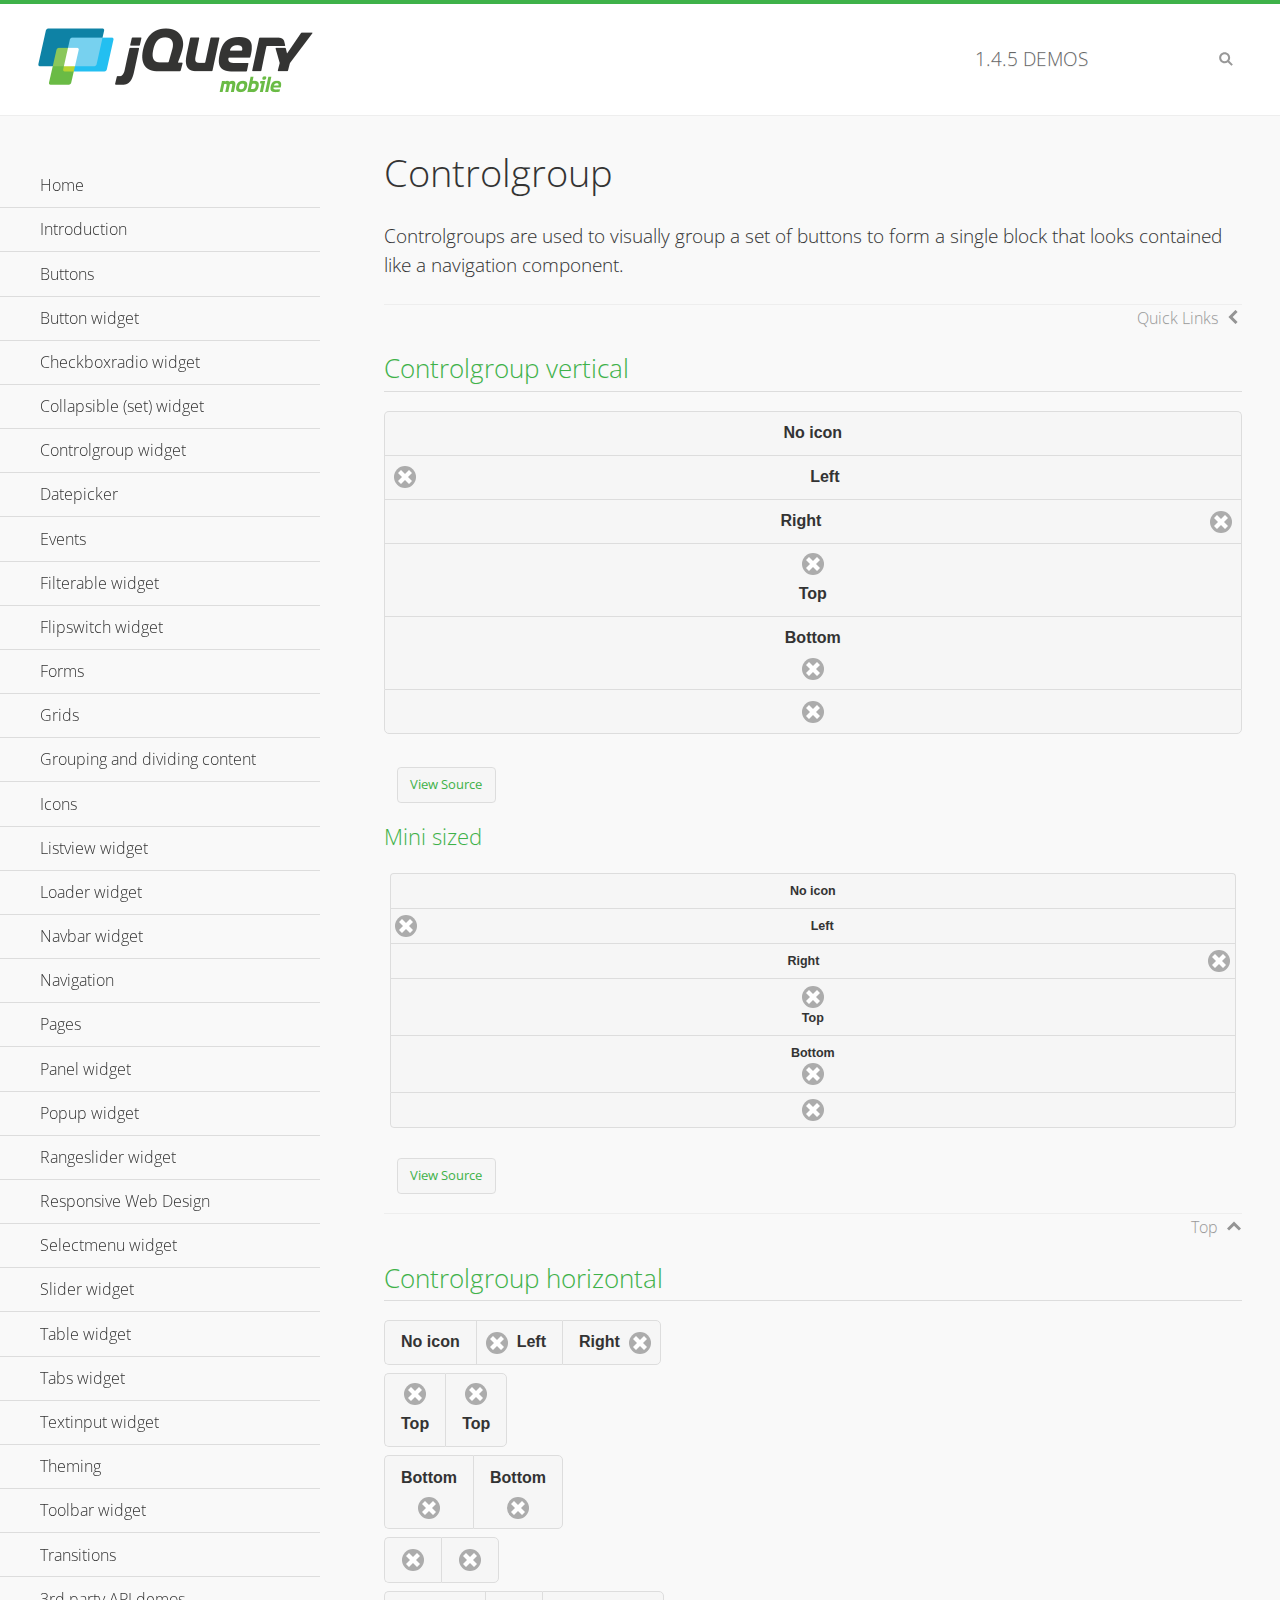
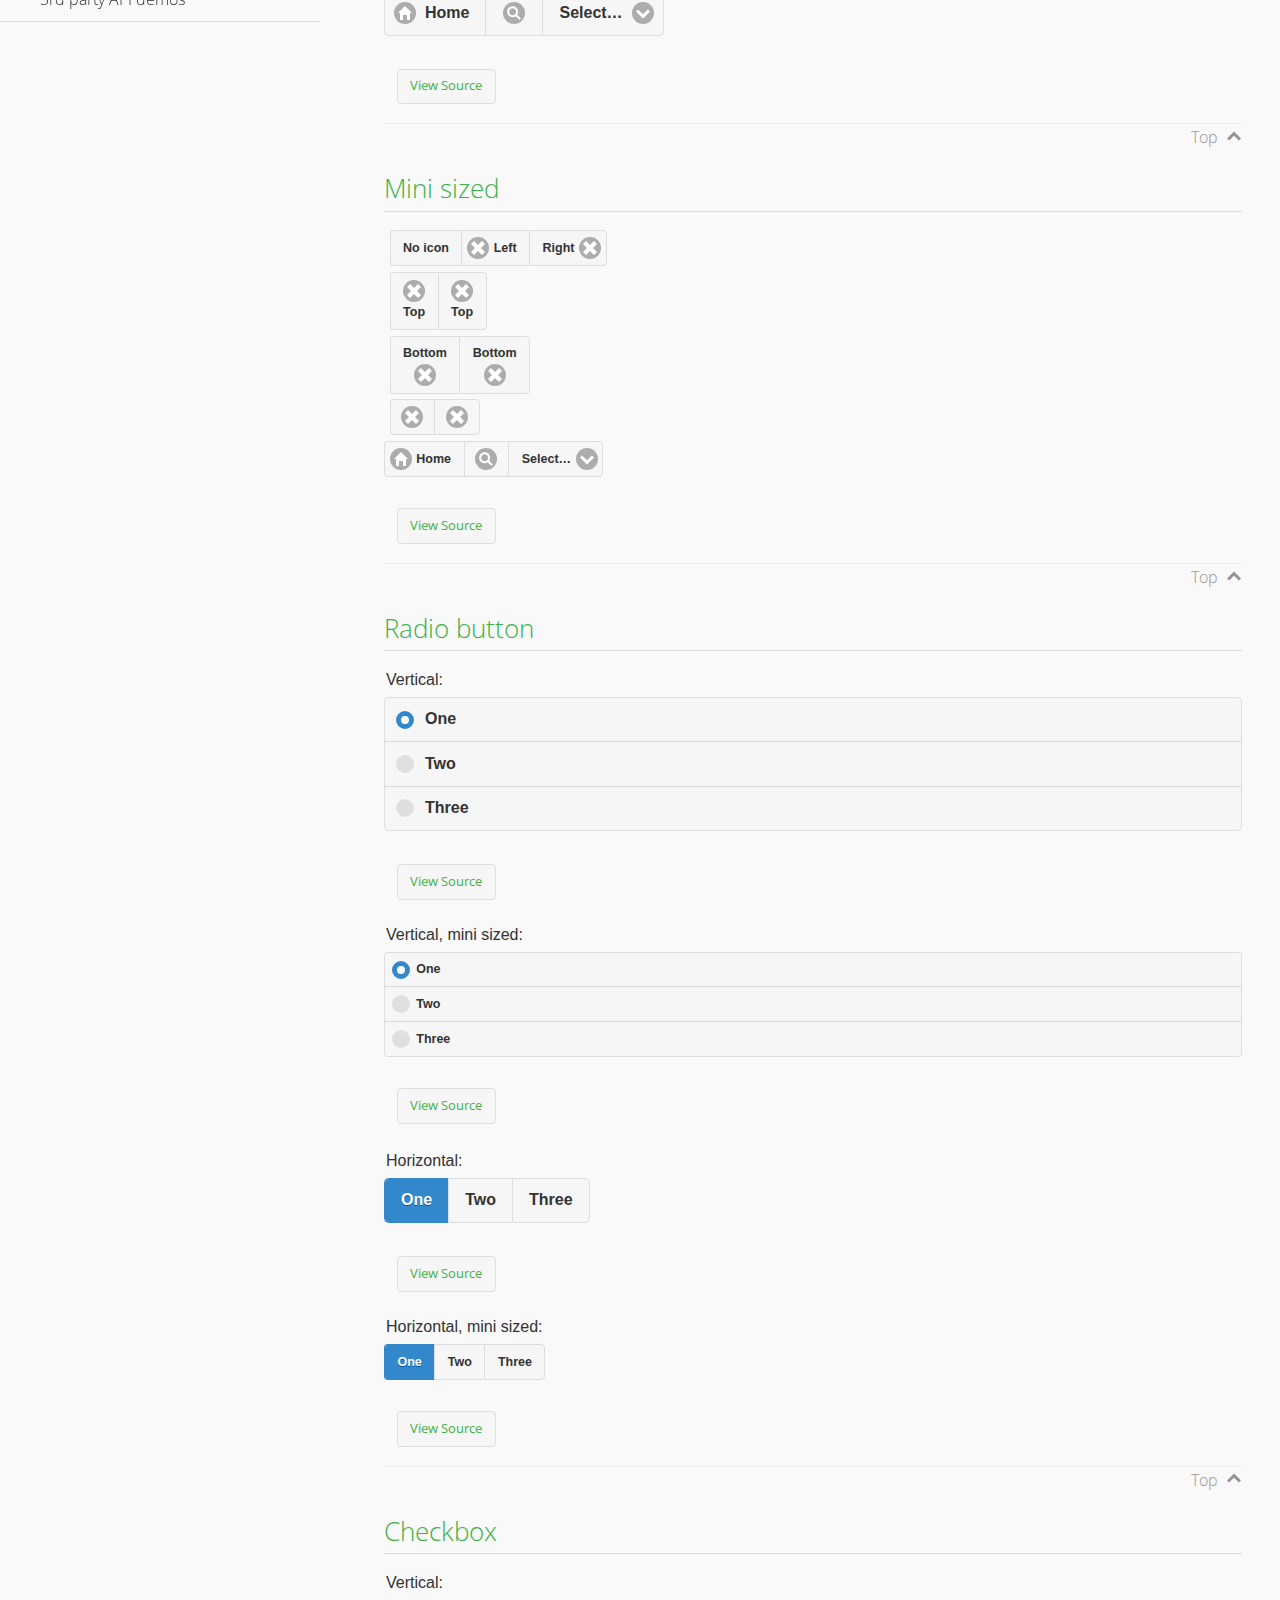
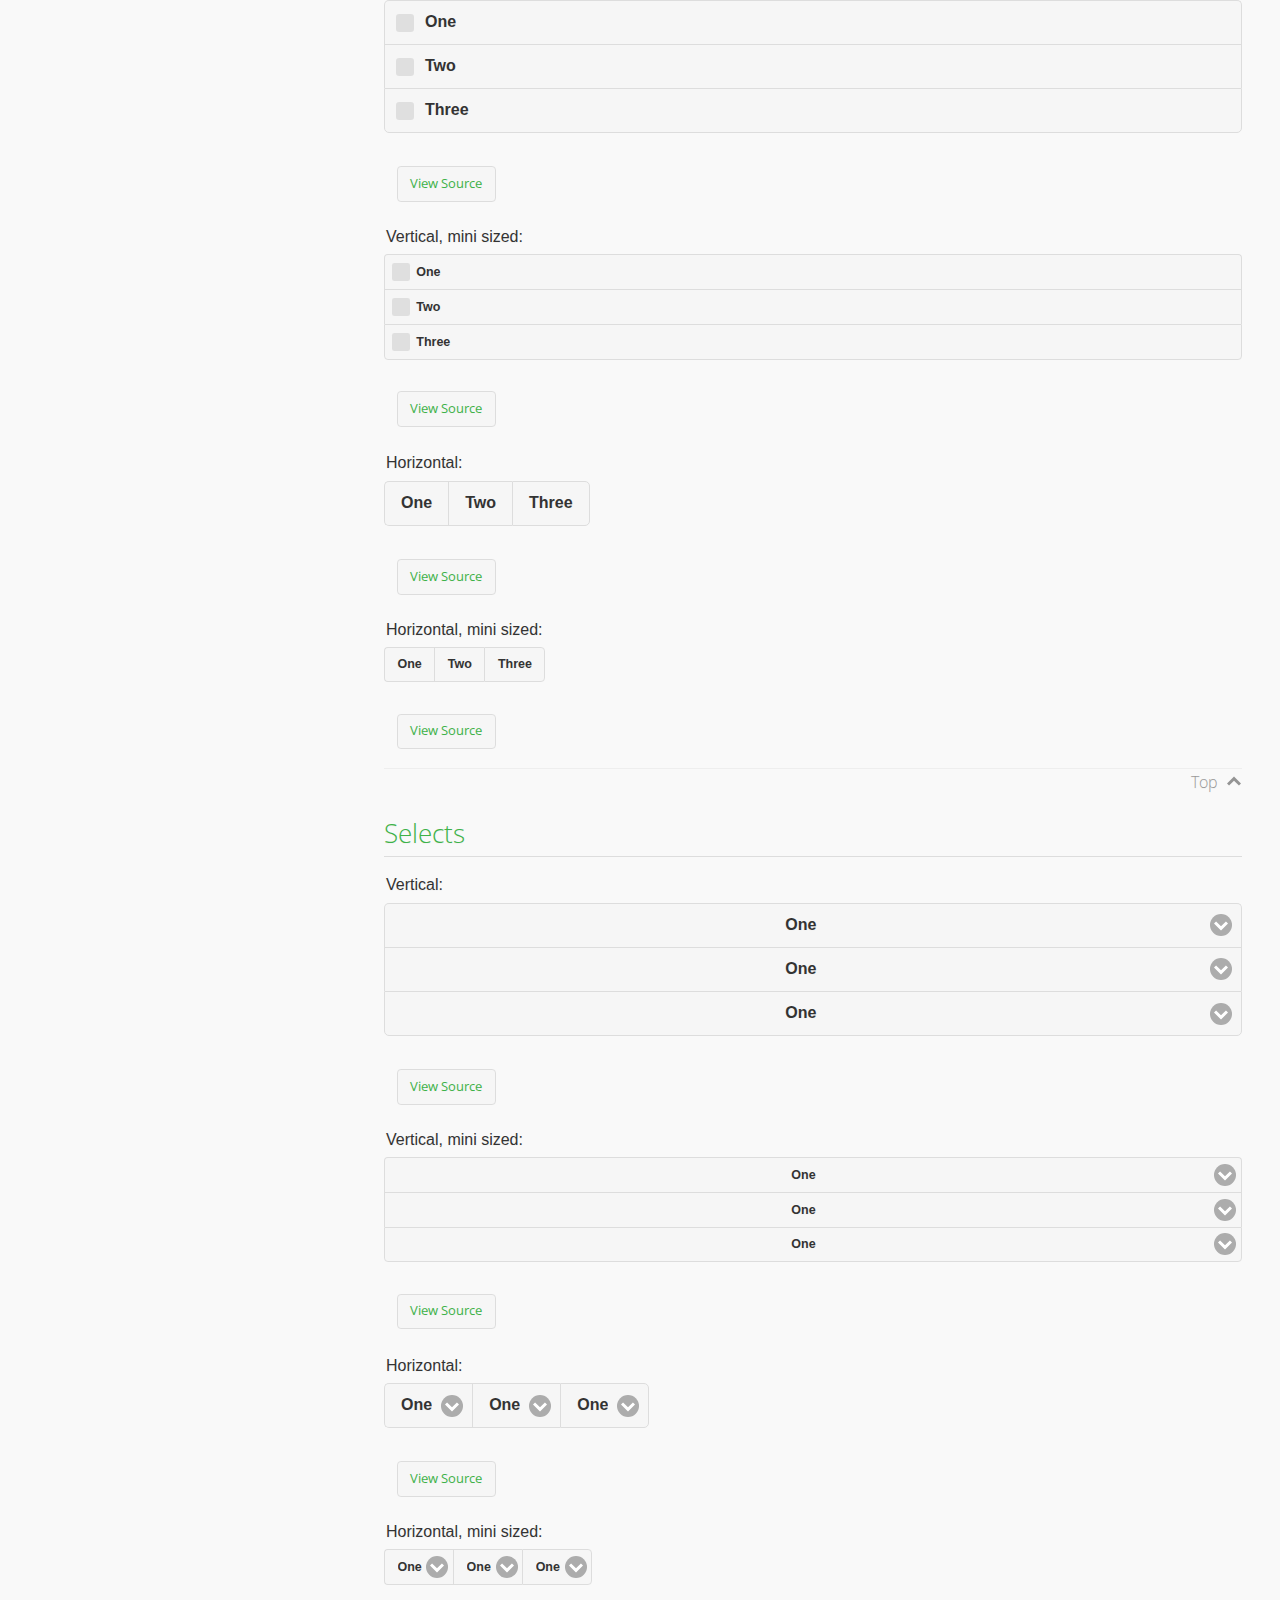
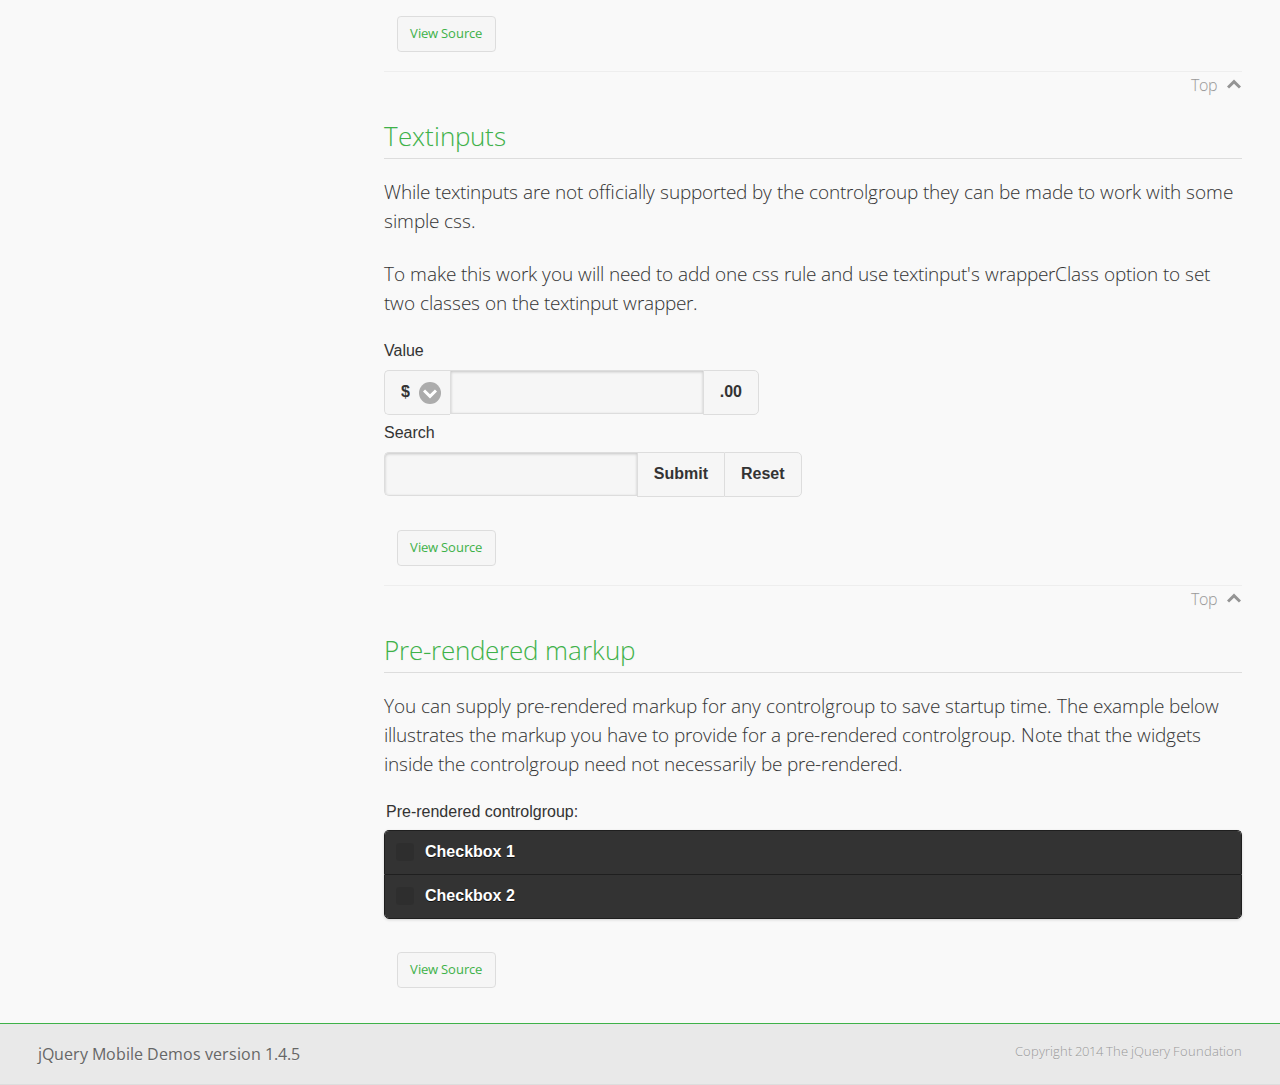
<file: jquery.mobile-1.4.5/demos/controlgroup/index.html>
<!DOCTYPE html>
<html>
<head>
	<meta charset="utf-8">
	<meta name="viewport" content="width=device-width, initial-scale=1">
	<title>Controlgroup - jQuery Mobile Demos</title>
	    <link rel="stylesheet" href="../css/themes/default/jquery.mobile-1.4.5.min.css">
	    <link rel="stylesheet" href="../_assets/css/jqm-demos.css">
	    <link rel="shortcut icon" href="../favicon.ico">
	    <link rel="stylesheet" href="http://fonts.googleapis.com/css?family=Open+Sans:300,400,700">
	    <script src="../js/jquery.js"></script>
	    <script src="../_assets/js/index.js"></script>
	    <script src="../js/jquery.mobile-1.4.5.min.js"></script>
	    <style>
	        #demo-borders .ui-collapsible .ui-collapsible-heading .ui-btn { border-top-width: 1px !important; }
	    </style>
	    <style id="textinput-controlgroup">
			.controlgroup-textinput{
				padding-top:.22em;
				padding-bottom:.22em;
			}
	    </style>
	</head>
	<body>
	<div data-role="page" class="jqm-demos" data-quicklinks="true">

	    <div data-role="header" class="jqm-header">
			<h2><a href="../" title="jQuery Mobile Demos home"><img src="../_assets/img/jquery-logo.png" alt="jQuery Mobile"></a></h2>
		<p><span class="jqm-version"></span> Demos</p>
	        <a href="#" class="jqm-navmenu-link ui-btn ui-btn-icon-notext ui-corner-all ui-icon-bars ui-nodisc-icon ui-alt-icon ui-btn-left">Menu</a>
	        <a href="#" class="jqm-search-link ui-btn ui-btn-icon-notext ui-corner-all ui-icon-search ui-nodisc-icon ui-alt-icon ui-btn-right">Search</a>
		    </div><!-- /header -->

	    <div role="main" class="ui-content jqm-content">

        <h1>Controlgroup</h1>

        <p>Controlgroups are used to visually group a set of buttons to form a single block that looks contained like a navigation component.
        </p>

		<h2>Controlgroup vertical</h2>

			<div data-demo-html="true">
				<div data-role="controlgroup">
					<a href="#" class="ui-btn ui-corner-all">No icon</a>
					<a href="#" class="ui-btn ui-corner-all ui-icon-delete ui-btn-icon-left">Left</a>
					<a href="#" class="ui-btn ui-corner-all ui-icon-delete ui-btn-icon-right">Right</a>
					<a href="#" class="ui-btn ui-corner-all ui-icon-delete ui-btn-icon-top">Top</a>
					<a href="#" class="ui-btn ui-corner-all ui-icon-delete ui-btn-icon-bottom">Bottom</a>
					<a href="#" class="ui-btn ui-corner-all ui-icon-delete ui-btn-icon-notext">Icon only</a>
				</div>
			</div><!--/demo-html -->

			<h3>Mini sized</h3>

			<div data-demo-html="true">
				<div data-role="controlgroup" data-mini="true">
					<a href="#" class="ui-btn ui-corner-all">No icon</a>
					<a href="#" class="ui-btn ui-corner-all ui-icon-delete ui-btn-icon-left">Left</a>
					<a href="#" class="ui-btn ui-corner-all ui-icon-delete ui-btn-icon-right">Right</a>
					<a href="#" class="ui-btn ui-corner-all ui-icon-delete ui-btn-icon-top">Top</a>
					<a href="#" class="ui-btn ui-corner-all ui-icon-delete ui-btn-icon-bottom">Bottom</a>
					<a href="#" class="ui-btn ui-corner-all ui-icon-delete ui-btn-icon-notext">Icon only</a>
				</div>
			</div><!--/demo-html -->

		<h2>Controlgroup horizontal</h2>

			<div data-demo-html="true">
				<div data-role="controlgroup" data-type="horizontal">
					<a href="#" class="ui-btn ui-corner-all">No icon</a>
					<a href="#" class="ui-btn ui-corner-all ui-icon-delete ui-btn-icon-left">Left</a>
					<a href="#" class="ui-btn ui-corner-all ui-icon-delete ui-btn-icon-right">Right</a>
				</div>
				<div data-role="controlgroup" data-type="horizontal">
					<a href="#" class="ui-btn ui-corner-all ui-icon-delete ui-btn-icon-top">Top</a>
					<a href="#" class="ui-btn ui-corner-all ui-icon-delete ui-btn-icon-top">Top</a>
				</div>
				<div data-role="controlgroup" data-type="horizontal">
					<a href="#" class="ui-btn ui-corner-all ui-icon-delete ui-btn-icon-bottom">Bottom</a>
					<a href="#" class="ui-btn ui-corner-all ui-icon-delete ui-btn-icon-bottom">Bottom</a>
				</div>
				<div data-role="controlgroup" data-type="horizontal">
					<a href="#" class="ui-btn ui-corner-all ui-icon-delete ui-btn-icon-notext">Icon only</a>
					<a href="#" class="ui-btn ui-corner-all ui-icon-delete ui-btn-icon-notext">Icon only</a>
				</div>
				<form>
					<fieldset data-role="controlgroup" data-type="horizontal">
						<button data-icon="home">Home</button>
						<button data-icon="search" data-iconpos="notext">Search</button>
						<label for="select-more-1a" class="ui-hidden-accessible">More</label>
						<select name="select-more-1a" id="select-more-1a">
							<option value="">Select&hellip;</option>
							<option value="#">One</option>
							<option value="#">Two</option>
							<option value="#">Three</option>
						</select>
					</fieldset>
				</form>
			</div><!--/demo-html -->

		<h2>Mini sized</h2>

			<div data-demo-html="true">
				<div data-role="controlgroup" data-type="horizontal" data-mini="true">
					<a href="#" class="ui-btn ui-corner-all">No icon</a>
					<a href="#" class="ui-btn ui-corner-all ui-icon-delete ui-btn-icon-left">Left</a>
					<a href="#" class="ui-btn ui-corner-all ui-icon-delete ui-btn-icon-right">Right</a>
				</div>
				<div data-role="controlgroup" data-type="horizontal" data-mini="true">
					<a href="#" class="ui-btn ui-corner-all ui-icon-delete ui-btn-icon-top">Top</a>
					<a href="#" class="ui-btn ui-corner-all ui-icon-delete ui-btn-icon-top">Top</a>
				</div>
				<div data-role="controlgroup" data-type="horizontal" data-mini="true">
					<a href="#" class="ui-btn ui-corner-all ui-icon-delete ui-btn-icon-bottom">Bottom</a>
					<a href="#" class="ui-btn ui-corner-all ui-icon-delete ui-btn-icon-bottom">Bottom</a>
				</div>
				<div data-role="controlgroup" data-type="horizontal" data-mini="true">
					<a href="#" class="ui-btn ui-corner-all ui-icon-delete ui-btn-icon-notext">Icon only</a>
					<a href="#" class="ui-btn ui-corner-all ui-icon-delete ui-btn-icon-notext">Icon only</a>
				</div>
				<form>
					<fieldset data-role="controlgroup" data-type="horizontal" data-mini="true">
						<button data-icon="home">Home</button>
						<button data-icon="search" data-iconpos="notext">Search</button>
						<label for="select-more-2a" class="ui-hidden-accessible">More</label>
						<select name="select-more-2a" id="select-more-2a">
							<option value="">Select&hellip;</option>
							<option value="#">One</option>
							<option value="#">Two</option>
							<option value="#">Three</option>
						</select>
					</fieldset>
				</form>
			</div><!--/demo-html -->

			<h2>Radio button</h2>

				<div data-demo-html="true">
					<form>
					<fieldset data-role="controlgroup">
						<legend>Vertical:</legend>
						<input type="radio" name="radio-choice-v-2" id="radio-choice-v-2a" value="on" checked="checked">
						<label for="radio-choice-v-2a">One</label>
						<input type="radio" name="radio-choice-v-2" id="radio-choice-v-2b" value="off">
						<label for="radio-choice-v-2b">Two</label>
						<input type="radio" name="radio-choice-v-2" id="radio-choice-v-2c" value="other">
						<label for="radio-choice-v-2c">Three</label>
					</fieldset>
					</form>
				</div><!--/demo-html -->

				<div data-demo-html="true">
					<form>
					<fieldset data-role="controlgroup" data-mini="true">
						<legend>Vertical, mini sized:</legend>
						<input type="radio" name="radio-choice-v-6" id="radio-choice-v-6a" value="on" checked="checked">
						<label for="radio-choice-v-6a">One</label>
						<input type="radio" name="radio-choice-v-6" id="radio-choice-v-6b" value="off">
						<label for="radio-choice-v-6b">Two</label>
						<input type="radio" name="radio-choice-v-6" id="radio-choice-v-6c" value="other">
						<label for="radio-choice-v-6c">Three</label>
					</fieldset>
					</form>
				</div><!--/demo-html -->

				<div data-demo-html="true">
					<form>
					<fieldset data-role="controlgroup" data-type="horizontal">
						<legend>Horizontal:</legend>
						<input type="radio" name="radio-choice-h-2" id="radio-choice-h-2a" value="on" checked="checked">
						<label for="radio-choice-h-2a">One</label>
						<input type="radio" name="radio-choice-h-2" id="radio-choice-h-2b" value="off">
						<label for="radio-choice-h-2b">Two</label>
						<input type="radio" name="radio-choice-h-2" id="radio-choice-h-2c" value="other">
						<label for="radio-choice-h-2c">Three</label>
					</fieldset>
					</form>
				</div><!--/demo-html -->

				<div data-demo-html="true">
					<form>
					<fieldset data-role="controlgroup" data-type="horizontal" data-mini="true">
						<legend>Horizontal, mini sized:</legend>
						<input type="radio" name="radio-choice-h-6" id="radio-choice-h-6a" value="on" checked="checked">
						<label for="radio-choice-h-6a">One</label>
						<input type="radio" name="radio-choice-h-6" id="radio-choice-h-6b" value="off">
						<label for="radio-choice-h-6b">Two</label>
						<input type="radio" name="radio-choice-h-6" id="radio-choice-h-6c" value="other">
						<label for="radio-choice-h-6c">Three</label>
					</fieldset>
					</form>
				</div><!--/demo-html -->

			<h2>Checkbox</h2>

				<div data-demo-html="true">
					<form>
					<fieldset data-role="controlgroup">
						<legend>Vertical:</legend>
						<input type="checkbox" name="checkbox-v-2a" id="checkbox-v-2a">
						<label for="checkbox-v-2a">One</label>
						<input type="checkbox" name="checkbox-v-2b" id="checkbox-v-2b">
						<label for="checkbox-v-2b">Two</label>
						<input type="checkbox" name="checkbox-v-2c" id="checkbox-v-2c">
						<label for="checkbox-v-2c">Three</label>
					</fieldset>
					</form>
				</div><!--/demo-html -->

				<div data-demo-html="true">
					<form>
					<fieldset data-role="controlgroup" data-mini="true">
						<legend>Vertical, mini sized:</legend>
						<input type="checkbox" name="checkbox-v-6a" id="checkbox-v-6a">
						<label for="checkbox-v-6a">One</label>
						<input type="checkbox" name="checkbox-v-6b" id="checkbox-v-6b">
						<label for="checkbox-v-6b">Two</label>
						<input type="checkbox" name="checkbox-v-6c" id="checkbox-v-6c">
						<label for="checkbox-v-6c">Three</label>
					</fieldset>
					</form>
				</div><!--/demo-html -->

				<div data-demo-html="true">
					<form>
					<fieldset data-role="controlgroup" data-type="horizontal">
						<legend>Horizontal:</legend>
						<input type="checkbox" name="checkbox-h-2a" id="checkbox-h-2a">
						<label for="checkbox-h-2a">One</label>
						<input type="checkbox" name="checkbox-h-2b" id="checkbox-h-2b">
						<label for="checkbox-h-2b">Two</label>
						<input type="checkbox" name="checkbox-h-2c" id="checkbox-h-2c">
						<label for="checkbox-h-2c">Three</label>
					</fieldset>
					</form>
				</div><!--/demo-html -->

				<div data-demo-html="true">
					<form>
					<fieldset data-role="controlgroup" data-type="horizontal" data-mini="true">
						<legend>Horizontal, mini sized:</legend>
						<input type="checkbox" name="checkbox-h-6a" id="checkbox-h-6a">
						<label for="checkbox-h-6a">One</label>
						<input type="checkbox" name="checkbox-h-6b" id="checkbox-h-6b">
						<label for="checkbox-h-6b">Two</label>
						<input type="checkbox" name="checkbox-h-6c" id="checkbox-h-6c">
						<label for="checkbox-h-6c">Three</label>
					</fieldset>
					</form>
				</div><!--/demo-html -->

			<h2>Selects</h2>

				<div data-demo-html="true">
					<form>
					<fieldset data-role="controlgroup">
						<legend>Vertical:</legend>
						<label for="select-v-2a">Select A</label>
						<select name="select-v-2a" id="select-v-2a">
							<option value="#">One</option>
							<option value="#">Two</option>
							<option value="#">Three</option>
						</select>
						<label for="select-v-2b">Select B</label>
						<select name="select-v-2b" id="select-v-2b">
							<option value="#">One</option>
							<option value="#">Two</option>
							<option value="#">Three</option>
						</select>
						<label for="select-v-2c">Select C</label>
						<select name="select-v-2c" id="select-v-2c">
							<option value="#">One</option>
							<option value="#">Two</option>
							<option value="#">Three</option>
						</select>
					</fieldset>
					</form>
				</div><!--/demo-html -->

				<div data-demo-html="true">
					<form>
					<fieldset data-role="controlgroup" data-mini="true">
						<legend>Vertical, mini sized:</legend>
						<label for="select-v-6a">Select A</label>
						<select name="select-v-6a" id="select-v-6a">
							<option value="#">One</option>
							<option value="#">Two</option>
							<option value="#">Three</option>
						</select>
						<label for="select-v-6b">Select B</label>
						<select name="select-v-6b" id="select-v-6b">
							<option value="#">One</option>
							<option value="#">Two</option>
							<option value="#">Three</option>
						</select>
						<label for="select-v-6c">Select C</label>
						<select name="select-v-6c" id="select-v-6c">
							<option value="#">One</option>
							<option value="#">Two</option>
							<option value="#">Three</option>
						</select>
					</fieldset>
					</form>
				</div><!--/demo-html -->

				<div data-demo-html="true">
					<form>
					<fieldset data-role="controlgroup" data-type="horizontal">
						<legend>Horizontal:</legend>
						<label for="select-h-2a">Select A</label>
						<select name="select-h-2a" id="select-h-2a">
							<option value="#">One</option>
							<option value="#">Two</option>
							<option value="#">Three</option>
						</select>
						<label for="select-h-2b">Select B</label>
						<select name="select-h-2b" id="select-h-2b">
							<option value="#">One</option>
							<option value="#">Two</option>
							<option value="#">Three</option>
						</select>
						<label for="select-h-2c">Select C</label>
						<select name="select-h-2c" id="select-h-2c">
							<option value="#">One</option>
							<option value="#">Two</option>
							<option value="#">Three</option>
						</select>
					</fieldset>
					</form>
				</div><!--/demo-html -->

				<div data-demo-html="true">
					<form>
					<fieldset data-role="controlgroup" data-type="horizontal" data-mini="true">
						<legend>Horizontal, mini sized:</legend>
						<label for="select-h-6a">Select A</label>
						<select name="select-h-6a" id="select-h-6a">
							<option value="#">One</option>
							<option value="#">Two</option>
							<option value="#">Three</option>
						</select>
						<label for="select-h-6b">Select B</label>
						<select name="select-h-6b" id="select-h-6b">
							<option value="#">One</option>
							<option value="#">Two</option>
							<option value="#">Three</option>
						</select>
						<label for="select-h-6c">Select C</label>
						<select name="select-h-6c" id="select-h-6c">
							<option value="#">One</option>
							<option value="#">Two</option>
							<option value="#">Three</option>
						</select>
					</fieldset>
					</form>
				</div><!--/demo-html -->

				<h2>Textinputs</h2>
				<p>While textinputs are not officially supported by the controlgroup they can be made to work with some simple css.</p>
				<p>To make this work you will need to add one css rule and use textinput's wrapperClass option to set two classes on the textinput wrapper.</p>
				<div data-demo-html="true" data-demo-css="#textinput-controlgroup">
					<label for="currency-controlgroup">Value</label>
					<div data-role="controlgroup" data-type="horizontal">
						<select>
							<option>$</option>
							<option>€</option>
							<option>£</option>
							<option>¥</option>
							<option>₩</option>
							<option>₹</option>
						</select>
						<input id="currency-controlgroup" type="text" data-wrapper-class="controlgroup-textinput ui-btn">
						<button>.00</button>
					</div>
					<label for="search-control-group">Search</label>
					<div data-role="controlgroup" data-type="horizontal">
						<input type="text" id="search-control-group" data-wrapper-class="controlgroup-textinput ui-btn">
						<button>Submit</button>
						<button>Reset</button>
					</div>
				</div>

		<h2>Pre-rendered markup</h2>
		<p>You can supply pre-rendered markup for any controlgroup to save startup time. The example below illustrates the markup you have to provide for a pre-rendered controlgroup. Note that the widgets inside the controlgroup need not necessarily be pre-rendered.</p>
		<div data-demo-html="true">
			<div data-role="controlgroup" data-enhanced="true" class="ui-controlgroup ui-controlgroup-vertical ui-group-theme-b ui-corner-all">
				<div role="heading" class="ui-controlgroup-label">
					<legend>Pre-rendered controlgroup:</legend>
				</div>
				<div class="ui-controlgroup-controls ui-shadow">
					<label for="pre-rendered-cb-1" class="ui-first-child">Checkbox 1</label>
					<input type="checkbox" id="pre-rendered-cb-1" name="pre-rendered-cb-1" value="1">
					<label for="pre-rendered-cb-2" class="ui-last-child">Checkbox 2</label>
					<input type="checkbox" id="pre-rendered-cb-2" name="pre-rendered-cb-2" value="2">
				</div>
			</div>
		</div>

	</div><!-- /content -->
	    <div data-role="panel" class="jqm-navmenu-panel" data-position="left" data-display="overlay" data-theme="a">
	    	<ul class="jqm-list ui-alt-icon ui-nodisc-icon">
<li data-filtertext="demos homepage" data-icon="home"><a href=".././">Home</a></li>
<li data-filtertext="introduction overview getting started"><a href="../intro/" data-ajax="false">Introduction</a></li>
<li data-filtertext="buttons button markup buttonmarkup method anchor link button element"><a href="../button-markup/" data-ajax="false">Buttons</a></li>
<li data-filtertext="form button widget input button submit reset"><a href="../button/" data-ajax="false">Button widget</a></li>
<li data-role="collapsible" data-enhanced="true" data-collapsed-icon="carat-d" data-expanded-icon="carat-u" data-iconpos="right" data-inset="false" class="ui-collapsible ui-collapsible-themed-content ui-collapsible-collapsed">
	<h3 class="ui-collapsible-heading ui-collapsible-heading-collapsed">
		<a href="#" class="ui-collapsible-heading-toggle ui-btn ui-btn-icon-right ui-btn-inherit ui-icon-carat-d">
		    Checkboxradio widget<span class="ui-collapsible-heading-status"> click to expand contents</span>
		</a>
	</h3>
	<div class="ui-collapsible-content ui-body-inherit ui-collapsible-content-collapsed" aria-hidden="true">
		<ul>
			<li data-filtertext="form checkboxradio widget checkbox input checkboxes controlgroups"><a href="../checkboxradio-checkbox/" data-ajax="false">Checkboxes</a></li>
			<li data-filtertext="form checkboxradio widget radio input radio buttons controlgroups"><a href="../checkboxradio-radio/" data-ajax="false">Radio buttons</a></li>
		</ul>
	</div>
</li>
<li data-role="collapsible" data-enhanced="true" data-collapsed-icon="carat-d" data-expanded-icon="carat-u" data-iconpos="right" data-inset="false" class="ui-collapsible ui-collapsible-themed-content ui-collapsible-collapsed">
	<h3 class="ui-collapsible-heading ui-collapsible-heading-collapsed">
		<a href="#" class="ui-collapsible-heading-toggle ui-btn ui-btn-icon-right ui-btn-inherit ui-icon-carat-d">
			Collapsible (set) widget<span class="ui-collapsible-heading-status"> click to expand contents</span>
		</a>
	</h3>
	<div class="ui-collapsible-content ui-body-inherit ui-collapsible-content-collapsed" aria-hidden="true">
		<ul>
			<li data-filtertext="collapsibles content formatting"><a href="../collapsible/" data-ajax="false">Collapsible</a></li>
			<li data-filtertext="dynamic collapsible set accordion append expand"><a href="../collapsible-dynamic/" data-ajax="false">Dynamic collapsibles</a></li>
			<li data-filtertext="accordions collapsible set widget content formatting grouped collapsibles"><a href="../collapsibleset/" data-ajax="false">Collapsible set</a></li>
		</ul>
	</div>
</li>
<li data-role="collapsible" data-enhanced="true" data-collapsed-icon="carat-d" data-expanded-icon="carat-u" data-iconpos="right" data-inset="false" class="ui-collapsible ui-collapsible-themed-content ui-collapsible-collapsed">
	<h3 class="ui-collapsible-heading ui-collapsible-heading-collapsed">
		<a href="#" class="ui-collapsible-heading-toggle ui-btn ui-btn-icon-right ui-btn-inherit ui-icon-carat-d">
			Controlgroup widget<span class="ui-collapsible-heading-status"> click to expand contents</span>
		</a>
	</h3>
	<div class="ui-collapsible-content ui-body-inherit ui-collapsible-content-collapsed" aria-hidden="true">
		<ul>
			<li data-filtertext="controlgroups selectmenu checkboxradio input grouped buttons horizontal vertical"><a href="../controlgroup/" data-ajax="false">Controlgroup</a></li>
			<li data-filtertext="dynamic controlgroup dynamically add buttons"><a href="../controlgroup-dynamic/" data-ajax="false">Dynamic controlgroups</a></li>
		</ul>
	</div>
</li>
<li data-filtertext="form datepicker widget date input"><a href="../datepicker/" data-ajax="false">Datepicker</a></li>
<li data-role="collapsible" data-enhanced="true" data-collapsed-icon="carat-d" data-expanded-icon="carat-u" data-iconpos="right" data-inset="false" class="ui-collapsible ui-collapsible-themed-content ui-collapsible-collapsed">
	<h3 class="ui-collapsible-heading ui-collapsible-heading-collapsed">
		<a href="#" class="ui-collapsible-heading-toggle ui-btn ui-btn-icon-right ui-btn-inherit ui-icon-carat-d">
			Events<span class="ui-collapsible-heading-status"> click to expand contents</span>
		</a>
	</h3>
	<div class="ui-collapsible-content ui-body-inherit ui-collapsible-content-collapsed" aria-hidden="true">
		<ul>
			<li data-filtertext="swipe to delete list items listviews swipe events"><a href="../swipe-list/" data-ajax="false">Swipe list items</a></li>
			<li data-filtertext="swipe to navigate swipe page navigation swipe events"><a href="../swipe-page/" data-ajax="false">Swipe page navigation</a></li>
		</ul>
	</div>
</li>
<li data-filtertext="filterable filter elements sorting searching listview table"><a href="../filterable/" data-ajax="false">Filterable widget</a></li>
<li data-filtertext="form flipswitch widget flip toggle switch binary select checkbox input"><a href="../flipswitch/" data-ajax="false">Flipswitch widget</a></li>
<li data-role="collapsible" data-enhanced="true" data-collapsed-icon="carat-d" data-expanded-icon="carat-u" data-iconpos="right" data-inset="false" class="ui-collapsible ui-collapsible-themed-content ui-collapsible-collapsed">
	<h3 class="ui-collapsible-heading ui-collapsible-heading-collapsed">
		<a href="#" class="ui-collapsible-heading-toggle ui-btn ui-btn-icon-right ui-btn-inherit ui-icon-carat-d">
			Forms<span class="ui-collapsible-heading-status"> click to expand contents</span>
		</a>
	</h3>
	<div class="ui-collapsible-content ui-body-inherit ui-collapsible-content-collapsed" aria-hidden="true">
		<ul>
			<li data-filtertext="forms text checkbox radio range button submit reset inputs selects textarea slider flipswitch label form elements"><a href="../forms/" data-ajax="false">Forms</a></li>
			<li data-filtertext="form hide labels hidden accessible ui-hidden-accessible forms"><a href="../forms-label-hidden-accessible/" data-ajax="false">Hide labels</a></li>
			<li data-filtertext="form field containers fieldcontain ui-field-contain forms"><a href="../forms-field-contain/" data-ajax="false">Field containers</a></li>
			<li data-filtertext="forms disabled form elements"><a href="../forms-disabled/" data-ajax="false">Forms disabled</a></li>
			<li data-filtertext="forms gallery examples overview forms text checkbox radio range button submit reset inputs selects textarea slider flipswitch label form elements"><a href="../forms-gallery/" data-ajax="false">Forms gallery</a></li>
		</ul>
	</div>
</li>
<li data-role="collapsible" data-enhanced="true" data-collapsed-icon="carat-d" data-expanded-icon="carat-u" data-iconpos="right" data-inset="false" class="ui-collapsible ui-collapsible-themed-content ui-collapsible-collapsed">
	<h3 class="ui-collapsible-heading ui-collapsible-heading-collapsed">
		<a href="#" class="ui-collapsible-heading-toggle ui-btn ui-btn-icon-right ui-btn-inherit ui-icon-carat-d">
			Grids<span class="ui-collapsible-heading-status"> click to expand contents</span>
		</a>
	</h3>
	<div class="ui-collapsible-content ui-body-inherit ui-collapsible-content-collapsed" aria-hidden="true">
		<ul>
			<li data-filtertext="grids columns blocks content formatting rwd responsive css framework"><a href="../grids/" data-ajax="false">Grids</a></li>
			<li data-filtertext="buttons in grids css framework"><a href="../grids-buttons/" data-ajax="false">Buttons in grids</a></li>
			<li data-filtertext="custom responsive grids rwd css framework"><a href="../grids-custom-responsive/" data-ajax="false">Custom responsive grids</a></li>
		</ul>
	</div>
</li>
<li data-filtertext="blocks content formatting sections heading"><a href="../body-bar-classes/" data-ajax="false">Grouping and dividing content</a></li>
<li data-role="collapsible" data-enhanced="true" data-collapsed-icon="carat-d" data-expanded-icon="carat-u" data-iconpos="right" data-inset="false" class="ui-collapsible ui-collapsible-themed-content ui-collapsible-collapsed">
	<h3 class="ui-collapsible-heading ui-collapsible-heading-collapsed">
		<a href="#" class="ui-collapsible-heading-toggle ui-btn ui-btn-icon-right ui-btn-inherit ui-icon-carat-d">
			Icons<span class="ui-collapsible-heading-status"> click to expand contents</span>
		</a>
	</h3>
	<div class="ui-collapsible-content ui-body-inherit ui-collapsible-content-collapsed" aria-hidden="true">
		<ul>
			<li data-filtertext="button icons svg disc alt custom icon position"><a href="../icons/" data-ajax="false">Icons</a></li>
			<li data-filtertext=""><a href="../icons-grunticon/" data-ajax="false">Grunticon loader</a></li>
		</ul>
	</div>
</li>
<li data-role="collapsible" data-enhanced="true" data-collapsed-icon="carat-d" data-expanded-icon="carat-u" data-iconpos="right" data-inset="false" class="ui-collapsible ui-collapsible-themed-content ui-collapsible-collapsed">
	<h3 class="ui-collapsible-heading ui-collapsible-heading-collapsed">
		<a href="#" class="ui-collapsible-heading-toggle ui-btn ui-btn-icon-right ui-btn-inherit ui-icon-carat-d">
			Listview widget<span class="ui-collapsible-heading-status"> click to expand contents</span>
		</a>
	</h3>
	<div class="ui-collapsible-content ui-body-inherit ui-collapsible-content-collapsed" aria-hidden="true">
		<ul>
			<li data-filtertext="listview widget thumbnails icons nested split button collapsible ul ol"><a href="../listview/" data-ajax="false">Listview</a></li>
			<li data-filtertext="autocomplete filterable reveal listview filtertextbeforefilter placeholder"><a href="../listview-autocomplete/" data-ajax="false">Listview autocomplete</a></li>
			<li data-filtertext="autocomplete filterable reveal listview remote data filtertextbeforefilter placeholder"><a href="../listview-autocomplete-remote/" data-ajax="false">Listview autocomplete remote data</a></li>
			<li data-filtertext="autodividers anchor jump scroll linkbars listview lists ul ol"><a href="../listview-autodividers-linkbar/" data-ajax="false">Listview autodividers linkbar</a></li>
			<li data-filtertext="listview autodividers selector autodividersselector lists ul ol"><a href="../listview-autodividers-selector/" data-ajax="false">Listview autodividers selector</a></li>
			<li data-filtertext="listview nested list items"><a href="../listview-nested-lists/" data-ajax="false">Nested Listviews</a></li>
			<li data-filtertext="listview collapsible list items flat"><a href="../listview-collapsible-item-flat/" data-ajax="false">Listview collapsible list items (flat)</a></li>
			<li data-filtertext="listview collapsible list indented"><a href="../listview-collapsible-item-indented/" data-ajax="false">Listview collapsible list items (indented)</a></li>
			<li data-filtertext="grid listview responsive grids responsive listviews lists ul"><a href="../listview-grid/" data-ajax="false">Listview responsive grid</a></li>
		</ul>
	</div>
</li>
<li data-filtertext="loader widget page loading navigation overlay spinner"><a href="../loader/" data-ajax="false">Loader widget</a></li>
<li data-filtertext="navbar widget navmenu toolbars header footer"><a href="../navbar/" data-ajax="false">Navbar widget</a></li>
<li data-role="collapsible" data-enhanced="true" data-collapsed-icon="carat-d" data-expanded-icon="carat-u" data-iconpos="right" data-inset="false" class="ui-collapsible ui-collapsible-themed-content ui-collapsible-collapsed">
	<h3 class="ui-collapsible-heading ui-collapsible-heading-collapsed">
		<a href="#" class="ui-collapsible-heading-toggle ui-btn ui-btn-icon-right ui-btn-inherit ui-icon-carat-d">
			Navigation<span class="ui-collapsible-heading-status"> click to expand contents</span>
		</a>
	</h3>
	<div class="ui-collapsible-content ui-body-inherit ui-collapsible-content-collapsed" aria-hidden="true">
		<ul>
			<li data-filtertext="ajax navigation navigate widget history event method"><a href="../navigation/" data-ajax="false">Navigation</a></li>
			<li data-filtertext="linking pages page links navigation ajax prefetch cache"><a href="../navigation-linking-pages/" data-ajax="false">Linking pages</a></li>
			<!-- <li data-filtertext="php redirect server redirection server-side navigation"><a href="../navigation-php-redirect/" data-ajax="false">PHP redirect demo</a></li>-->
			<li data-filtertext="navigation redirection hash query"><a href="../navigation-hash-processing/" data-ajax="false">Hash processing demo</a></li>
			<li data-filtertext="navigation redirection hash query"><a href="../page-events/" data-ajax="false">Page Navigation Events</a></li>
		</ul>
	</div>
</li>
<li data-role="collapsible" data-enhanced="true" data-collapsed-icon="carat-d" data-expanded-icon="carat-u" data-iconpos="right" data-inset="false" class="ui-collapsible ui-collapsible-themed-content ui-collapsible-collapsed">
	<h3 class="ui-collapsible-heading ui-collapsible-heading-collapsed">
		<a href="#" class="ui-collapsible-heading-toggle ui-btn ui-btn-icon-right ui-btn-inherit ui-icon-carat-d">
			Pages<span class="ui-collapsible-heading-status"> click to expand contents</span>
		</a>
	</h3>
	<div class="ui-collapsible-content ui-body-inherit ui-collapsible-content-collapsed" aria-hidden="true">
		<ul>
			<li data-filtertext="pages page widget ajax navigation"><a href="../pages/" data-ajax="false">Pages</a></li>
			<li data-filtertext="single page"><a href="../pages-single-page/" data-ajax="false">Single page</a></li>
			<li data-filtertext="multipage multi-page page"><a href="../pages-multi-page/" data-ajax="false">Multi-page template</a></li>
			<li data-filtertext="dialog page widget modal popup"><a href="../pages-dialog/" data-ajax="false">Dialog page</a></li>
		</ul>
	</div>
</li>
<li data-role="collapsible" data-enhanced="true" data-collapsed-icon="carat-d" data-expanded-icon="carat-u" data-iconpos="right" data-inset="false" class="ui-collapsible ui-collapsible-themed-content ui-collapsible-collapsed">
	<h3 class="ui-collapsible-heading ui-collapsible-heading-collapsed">
		<a href="#" class="ui-collapsible-heading-toggle ui-btn ui-btn-icon-right ui-btn-inherit ui-icon-carat-d">
			Panel widget<span class="ui-collapsible-heading-status"> click to expand contents</span>
		</a>
	</h3>
	<div class="ui-collapsible-content ui-body-inherit ui-collapsible-content-collapsed" aria-hidden="true">
		<ul>
			<li data-filtertext="panel widget sliding panels reveal push overlay responsive"><a href="../panel/" data-ajax="false">Panel</a></li>
			<li data-filtertext=""><a href="../panel-external/" data-ajax="false">External panels</a></li>
			<li data-filtertext="panel "><a href="../panel-fixed/" data-ajax="false">Fixed panels</a></li>
			<li data-filtertext="panel slide panels sliding panels shadow rwd responsive breakpoint"><a href="../panel-responsive/" data-ajax="false">Panels responsive</a></li>
			<li data-filtertext="panel custom style custom panel width reveal shadow listview panel styling page background wrapper"><a href="../panel-styling/" data-ajax="false">Custom panel style</a></li>
			<li data-filtertext="panel open on swipe"><a href="../panel-swipe-open/" data-ajax="false">Panel open on swipe</a></li>
			<li data-filtertext="panels outside page internal external toolbars"><a href="../panel-external-internal/" data-ajax="false">Panel external and internal</a></li>
		</ul>
	</div>
</li>
<li data-role="collapsible" data-enhanced="true" data-collapsed-icon="carat-d" data-expanded-icon="carat-u" data-iconpos="right" data-inset="false" class="ui-collapsible ui-collapsible-themed-content ui-collapsible-collapsed">
	<h3 class="ui-collapsible-heading ui-collapsible-heading-collapsed">
		<a href="#" class="ui-collapsible-heading-toggle ui-btn ui-btn-icon-right ui-btn-inherit ui-icon-carat-d">
			Popup widget<span class="ui-collapsible-heading-status"> click to expand contents</span>
		</a>
	</h3>
	<div class="ui-collapsible-content ui-body-inherit ui-collapsible-content-collapsed" aria-hidden="true">
		<ul>
			<li data-filtertext="popup widget popups dialog modal transition tooltip lightbox form overlay screen flip pop fade transition"><a href="../popup/" data-ajax="false">Popup</a></li>
			<li data-filtertext="popup alignment position"><a href="../popup-alignment/" data-ajax="false">Popup alignment</a></li>
			<li data-filtertext="popup arrow size popups popover"><a href="../popup-arrow-size/" data-ajax="false">Popup arrow size</a></li>
			<li data-filtertext="dynamic popups popup images lightbox"><a href="../popup-dynamic/" data-ajax="false">Dynamic popups</a></li>
			<li data-filtertext="popups with iframes scaling"><a href="../popup-iframe/" data-ajax="false">Popups with iframes</a></li>
			<li data-filtertext="popup image scaling"><a href="../popup-image-scaling/" data-ajax="false">Popup image scaling</a></li>
			<li data-filtertext="external popup outside multi-page"><a href="../popup-outside-multipage/" data-ajax="false">Popup outside multi-page</a></li>
		</ul>
	</div>
</li>
<li data-filtertext="form rangeslider widget dual sliders dual handle sliders range input"><a href="../rangeslider/" data-ajax="false">Rangeslider widget</a></li>
<li data-filtertext="responsive web design rwd adaptive progressive enhancement PE accessible mobile breakpoints media query media queries"><a href="../rwd/" data-ajax="false">Responsive Web Design</a></li>
<li data-role="collapsible" data-enhanced="true" data-collapsed-icon="carat-d" data-expanded-icon="carat-u" data-iconpos="right" data-inset="false" class="ui-collapsible ui-collapsible-themed-content ui-collapsible-collapsed">
	<h3 class="ui-collapsible-heading ui-collapsible-heading-collapsed">
		<a href="#" class="ui-collapsible-heading-toggle ui-btn ui-btn-icon-right ui-btn-inherit ui-icon-carat-d">
			Selectmenu widget<span class="ui-collapsible-heading-status"> click to expand contents</span>
		</a>
	</h3>
	<div class="ui-collapsible-content ui-body-inherit ui-collapsible-content-collapsed" aria-hidden="true">
		<ul>
			<li data-filtertext="form selectmenu widget select input custom select menu selects"><a href="../selectmenu/" data-ajax="false">Selectmenu</a></li>
			<li data-filtertext="form custom select menu selectmenu widget custom menu option optgroup multiple selects"><a href="../selectmenu-custom/" data-ajax="false">Custom select menu</a></li>
			<li data-filtertext="filterable select filter popup dialog"><a href="../selectmenu-custom-filter/" data-ajax="false">Custom select menu with filter</a></li>
		</ul>
	</div>
</li>
<li data-role="collapsible" data-enhanced="true" data-collapsed-icon="carat-d" data-expanded-icon="carat-u" data-iconpos="right" data-inset="false" class="ui-collapsible ui-collapsible-themed-content ui-collapsible-collapsed">
	<h3 class="ui-collapsible-heading ui-collapsible-heading-collapsed">
		<a href="#" class="ui-collapsible-heading-toggle ui-btn ui-btn-icon-right ui-btn-inherit ui-icon-carat-d">
			Slider widget<span class="ui-collapsible-heading-status"> click to expand contents</span>
		</a>
	</h3>
	<div class="ui-collapsible-content ui-body-inherit ui-collapsible-content-collapsed" aria-hidden="true">
		<ul>
			<li data-filtertext="form slider widget range input single sliders"><a href="../slider/" data-ajax="false">Slider</a></li>
			<li data-filtertext="form slider widget flipswitch slider binary select flip toggle switch"><a href="../slider-flipswitch/" data-ajax="false">Slider flip toggle switch</a></li>
			<li data-filtertext="form slider tooltip handle value input range sliders"><a href="../slider-tooltip/" data-ajax="false">Slider tooltip</a></li>
		</ul>
	</div>
</li>
<li data-role="collapsible" data-enhanced="true" data-collapsed-icon="carat-d" data-expanded-icon="carat-u" data-iconpos="right" data-inset="false" class="ui-collapsible ui-collapsible-themed-content ui-collapsible-collapsed">
	<h3 class="ui-collapsible-heading ui-collapsible-heading-collapsed">
		<a href="#" class="ui-collapsible-heading-toggle ui-btn ui-btn-icon-right ui-btn-inherit ui-icon-carat-d">
			Table widget<span class="ui-collapsible-heading-status"> click to expand contents</span>
		</a>
	</h3>
	<div class="ui-collapsible-content ui-body-inherit ui-collapsible-content-collapsed" aria-hidden="true">
		<ul>
			<li data-filtertext="table widget reflow column toggle th td responsive tables rwd hide show tabular"><a href="../table-column-toggle/" data-ajax="false">Table Column Toggle</a></li>
			<li data-filtertext="table column toggle phone comparison demo"><a href="../table-column-toggle-example/" data-ajax="false">Table Column Toggle demo</a></li>
			<li data-filtertext="responsive tables table column toggle heading groups rwd breakpoint"><a href="../table-column-toggle-heading-groups/" data-ajax="false">Table Column Toggle heading groups</a></li>
			<li data-filtertext="responsive tables table column toggle hide rwd breakpoint customization options"><a href="../table-column-toggle-options/" data-ajax="false">Table Column Toggle options</a></li>
			<li data-filtertext="table reflow th td responsive rwd columns tabular"><a href="../table-reflow/" data-ajax="false">Table Reflow</a></li>
			<li data-filtertext="responsive tables table reflow heading groups rwd breakpoint"><a href="../table-reflow-heading-groups/" data-ajax="false">Table Reflow heading groups</a></li>
			<li data-filtertext="responsive tables table reflow stripes strokes table style"><a href="../table-reflow-stripes-strokes/" data-ajax="false">Table Reflow stripes and strokes</a></li>
			<li data-filtertext="responsive tables table reflow stack custom styles"><a href="../table-reflow-styling/" data-ajax="false">Table Reflow custom styles</a></li>
		</ul>
	</div>
</li>
<li data-filtertext="ui tabs widget"><a href="../tabs/" data-ajax="false">Tabs widget</a></li>
<li data-filtertext="form textinput widget text input textarea number date time tel email file color password"><a href="../textinput/" data-ajax="false">Textinput widget</a></li>
<li data-role="collapsible" data-enhanced="true" data-collapsed-icon="carat-d" data-expanded-icon="carat-u" data-iconpos="right" data-inset="false" class="ui-collapsible ui-collapsible-themed-content ui-collapsible-collapsed">
	<h3 class="ui-collapsible-heading ui-collapsible-heading-collapsed">
		<a href="#" class="ui-collapsible-heading-toggle ui-btn ui-btn-icon-right ui-btn-inherit ui-icon-carat-d">
			Theming<span class="ui-collapsible-heading-status"> click to expand contents</span>
		</a>
	</h3>
	<div class="ui-collapsible-content ui-body-inherit ui-collapsible-content-collapsed" aria-hidden="true">
		<ul>
			<li data-filtertext="default theme swatches theming style css"><a href="../theme-default/" data-ajax="false">Default theme</a></li>
			<li data-filtertext="classic theme old theme swatches theming style css"><a href="../theme-classic/" data-ajax="false">Classic theme</a></li>
		</ul>
	</div>
</li>
<li data-role="collapsible" data-enhanced="true" data-collapsed-icon="carat-d" data-expanded-icon="carat-u" data-iconpos="right" data-inset="false" class="ui-collapsible ui-collapsible-themed-content ui-collapsible-collapsed">
	<h3 class="ui-collapsible-heading ui-collapsible-heading-collapsed">
		<a href="#" class="ui-collapsible-heading-toggle ui-btn ui-btn-icon-right ui-btn-inherit ui-icon-carat-d">
			Toolbar widget<span class="ui-collapsible-heading-status"> click to expand contents</span>
		</a>
	</h3>
	<div class="ui-collapsible-content ui-body-inherit ui-collapsible-content-collapsed" aria-hidden="true">
		<ul>
			<li data-filtertext="toolbar widget header footer toolbars fixed fullscreen external sections"><a href="../toolbar/" data-ajax="false">Toolbar</a></li>
			<li data-filtertext="dynamic toolbars dynamically add toolbar header footer"><a href="../toolbar-dynamic/" data-ajax="false">Dynamic toolbars</a></li>
			<li data-filtertext="external toolbars header footer"><a href="../toolbar-external/" data-ajax="false">External toolbars</a></li>
			<li data-filtertext="fixed toolbars header footer"><a href="../toolbar-fixed/" data-ajax="false">Fixed toolbars</a></li>
			<li data-filtertext="fixed fullscreen toolbars header footer"><a href="../toolbar-fixed-fullscreen/" data-ajax="false">Fullscreen toolbars</a></li>
			<li data-filtertext="external fixed toolbars header footer"><a href="../toolbar-fixed-external/" data-ajax="false">Fixed external toolbars</a></li>
			<li data-filtertext="external persistent toolbars header footer navbar navmenu"><a href="../toolbar-fixed-persistent/" data-ajax="false">Persistent toolbars</a></li>
			<li data-filtertext="external ajax optimized toolbars persistent toolbars header footer navbar"><a href="../toolbar-fixed-persistent-optimized/" data-ajax="false">Ajax optimized toolbars</a></li>
			<li data-filtertext="form in toolbars header footer"><a href="../toolbar-fixed-forms/" data-ajax="false">Form in toolbar</a></li>
		</ul>
	</div>
</li>
<li data-filtertext="page transitions animated pages popup navigation flip slide fade pop"><a href="../transitions/" data-ajax="false">Transitions</a></li>
<li data-role="collapsible" data-enhanced="true" data-collapsed-icon="carat-d" data-expanded-icon="carat-u" data-iconpos="right" data-inset="false" class="ui-collapsible ui-collapsible-themed-content ui-collapsible-collapsed">
	<h3 class="ui-collapsible-heading ui-collapsible-heading-collapsed">
		<a href="#" class="ui-collapsible-heading-toggle ui-btn ui-btn-icon-right ui-btn-inherit ui-icon-carat-d">
			3rd party API demos<span class="ui-collapsible-heading-status"> click to expand contents</span>
		</a>
	</h3>
	<div class="ui-collapsible-content ui-body-inherit ui-collapsible-content-collapsed" aria-hidden="true">
		<ul>
			<li data-filtertext="backbone requirejs navigation router"><a href="../backbone-requirejs/" data-ajax="false">Backbone RequireJS</a></li>
			<li data-filtertext="google maps geolocation demo"><a href="../map-geolocation/" data-ajax="false">Google Maps geolocation</a></li>
			<li data-filtertext="google maps hybrid"><a href="../map-list-toggle/" data-ajax="false">Google Maps list toggle</a></li>
		</ul>
	</div>
</li>



		     </ul>
		</div><!-- /panel -->


	<div data-role="footer" data-position="fixed" data-tap-toggle="false" class="jqm-footer">
		<p>jQuery Mobile Demos version <span class="jqm-version"></span></p>
		<p>Copyright 2014 The jQuery Foundation</p>
	</div><!-- /footer -->
	<!-- TODO: This should become an external panel so we can add input to markup (unique ID) -->
    <div data-role="panel" class="jqm-search-panel" data-position="right" data-display="overlay" data-theme="a">
		<div class="jqm-search">
			<ul class="jqm-list" data-filter-placeholder="Search demos..." data-filter-reveal="true">
<li data-filtertext="demos homepage" data-icon="home"><a href=".././">Home</a></li>
<li data-filtertext="introduction overview getting started"><a href="../intro/" data-ajax="false">Introduction</a></li>
<li data-filtertext="buttons button markup buttonmarkup method anchor link button element"><a href="../button-markup/" data-ajax="false">Buttons</a></li>
<li data-filtertext="form button widget input button submit reset"><a href="../button/" data-ajax="false">Button widget</a></li>
<li data-role="collapsible" data-enhanced="true" data-collapsed-icon="carat-d" data-expanded-icon="carat-u" data-iconpos="right" data-inset="false" class="ui-collapsible ui-collapsible-themed-content ui-collapsible-collapsed">
	<h3 class="ui-collapsible-heading ui-collapsible-heading-collapsed">
		<a href="#" class="ui-collapsible-heading-toggle ui-btn ui-btn-icon-right ui-btn-inherit ui-icon-carat-d">
		    Checkboxradio widget<span class="ui-collapsible-heading-status"> click to expand contents</span>
		</a>
	</h3>
	<div class="ui-collapsible-content ui-body-inherit ui-collapsible-content-collapsed" aria-hidden="true">
		<ul>
			<li data-filtertext="form checkboxradio widget checkbox input checkboxes controlgroups"><a href="../checkboxradio-checkbox/" data-ajax="false">Checkboxes</a></li>
			<li data-filtertext="form checkboxradio widget radio input radio buttons controlgroups"><a href="../checkboxradio-radio/" data-ajax="false">Radio buttons</a></li>
		</ul>
	</div>
</li>
<li data-role="collapsible" data-enhanced="true" data-collapsed-icon="carat-d" data-expanded-icon="carat-u" data-iconpos="right" data-inset="false" class="ui-collapsible ui-collapsible-themed-content ui-collapsible-collapsed">
	<h3 class="ui-collapsible-heading ui-collapsible-heading-collapsed">
		<a href="#" class="ui-collapsible-heading-toggle ui-btn ui-btn-icon-right ui-btn-inherit ui-icon-carat-d">
			Collapsible (set) widget<span class="ui-collapsible-heading-status"> click to expand contents</span>
		</a>
	</h3>
	<div class="ui-collapsible-content ui-body-inherit ui-collapsible-content-collapsed" aria-hidden="true">
		<ul>
			<li data-filtertext="collapsibles content formatting"><a href="../collapsible/" data-ajax="false">Collapsible</a></li>
			<li data-filtertext="dynamic collapsible set accordion append expand"><a href="../collapsible-dynamic/" data-ajax="false">Dynamic collapsibles</a></li>
			<li data-filtertext="accordions collapsible set widget content formatting grouped collapsibles"><a href="../collapsibleset/" data-ajax="false">Collapsible set</a></li>
		</ul>
	</div>
</li>
<li data-role="collapsible" data-enhanced="true" data-collapsed-icon="carat-d" data-expanded-icon="carat-u" data-iconpos="right" data-inset="false" class="ui-collapsible ui-collapsible-themed-content ui-collapsible-collapsed">
	<h3 class="ui-collapsible-heading ui-collapsible-heading-collapsed">
		<a href="#" class="ui-collapsible-heading-toggle ui-btn ui-btn-icon-right ui-btn-inherit ui-icon-carat-d">
			Controlgroup widget<span class="ui-collapsible-heading-status"> click to expand contents</span>
		</a>
	</h3>
	<div class="ui-collapsible-content ui-body-inherit ui-collapsible-content-collapsed" aria-hidden="true">
		<ul>
			<li data-filtertext="controlgroups selectmenu checkboxradio input grouped buttons horizontal vertical"><a href="../controlgroup/" data-ajax="false">Controlgroup</a></li>
			<li data-filtertext="dynamic controlgroup dynamically add buttons"><a href="../controlgroup-dynamic/" data-ajax="false">Dynamic controlgroups</a></li>
		</ul>
	</div>
</li>
<li data-filtertext="form datepicker widget date input"><a href="../datepicker/" data-ajax="false">Datepicker</a></li>
<li data-role="collapsible" data-enhanced="true" data-collapsed-icon="carat-d" data-expanded-icon="carat-u" data-iconpos="right" data-inset="false" class="ui-collapsible ui-collapsible-themed-content ui-collapsible-collapsed">
	<h3 class="ui-collapsible-heading ui-collapsible-heading-collapsed">
		<a href="#" class="ui-collapsible-heading-toggle ui-btn ui-btn-icon-right ui-btn-inherit ui-icon-carat-d">
			Events<span class="ui-collapsible-heading-status"> click to expand contents</span>
		</a>
	</h3>
	<div class="ui-collapsible-content ui-body-inherit ui-collapsible-content-collapsed" aria-hidden="true">
		<ul>
			<li data-filtertext="swipe to delete list items listviews swipe events"><a href="../swipe-list/" data-ajax="false">Swipe list items</a></li>
			<li data-filtertext="swipe to navigate swipe page navigation swipe events"><a href="../swipe-page/" data-ajax="false">Swipe page navigation</a></li>
		</ul>
	</div>
</li>
<li data-filtertext="filterable filter elements sorting searching listview table"><a href="../filterable/" data-ajax="false">Filterable widget</a></li>
<li data-filtertext="form flipswitch widget flip toggle switch binary select checkbox input"><a href="../flipswitch/" data-ajax="false">Flipswitch widget</a></li>
<li data-role="collapsible" data-enhanced="true" data-collapsed-icon="carat-d" data-expanded-icon="carat-u" data-iconpos="right" data-inset="false" class="ui-collapsible ui-collapsible-themed-content ui-collapsible-collapsed">
	<h3 class="ui-collapsible-heading ui-collapsible-heading-collapsed">
		<a href="#" class="ui-collapsible-heading-toggle ui-btn ui-btn-icon-right ui-btn-inherit ui-icon-carat-d">
			Forms<span class="ui-collapsible-heading-status"> click to expand contents</span>
		</a>
	</h3>
	<div class="ui-collapsible-content ui-body-inherit ui-collapsible-content-collapsed" aria-hidden="true">
		<ul>
			<li data-filtertext="forms text checkbox radio range button submit reset inputs selects textarea slider flipswitch label form elements"><a href="../forms/" data-ajax="false">Forms</a></li>
			<li data-filtertext="form hide labels hidden accessible ui-hidden-accessible forms"><a href="../forms-label-hidden-accessible/" data-ajax="false">Hide labels</a></li>
			<li data-filtertext="form field containers fieldcontain ui-field-contain forms"><a href="../forms-field-contain/" data-ajax="false">Field containers</a></li>
			<li data-filtertext="forms disabled form elements"><a href="../forms-disabled/" data-ajax="false">Forms disabled</a></li>
			<li data-filtertext="forms gallery examples overview forms text checkbox radio range button submit reset inputs selects textarea slider flipswitch label form elements"><a href="../forms-gallery/" data-ajax="false">Forms gallery</a></li>
		</ul>
	</div>
</li>
<li data-role="collapsible" data-enhanced="true" data-collapsed-icon="carat-d" data-expanded-icon="carat-u" data-iconpos="right" data-inset="false" class="ui-collapsible ui-collapsible-themed-content ui-collapsible-collapsed">
	<h3 class="ui-collapsible-heading ui-collapsible-heading-collapsed">
		<a href="#" class="ui-collapsible-heading-toggle ui-btn ui-btn-icon-right ui-btn-inherit ui-icon-carat-d">
			Grids<span class="ui-collapsible-heading-status"> click to expand contents</span>
		</a>
	</h3>
	<div class="ui-collapsible-content ui-body-inherit ui-collapsible-content-collapsed" aria-hidden="true">
		<ul>
			<li data-filtertext="grids columns blocks content formatting rwd responsive css framework"><a href="../grids/" data-ajax="false">Grids</a></li>
			<li data-filtertext="buttons in grids css framework"><a href="../grids-buttons/" data-ajax="false">Buttons in grids</a></li>
			<li data-filtertext="custom responsive grids rwd css framework"><a href="../grids-custom-responsive/" data-ajax="false">Custom responsive grids</a></li>
		</ul>
	</div>
</li>
<li data-filtertext="blocks content formatting sections heading"><a href="../body-bar-classes/" data-ajax="false">Grouping and dividing content</a></li>
<li data-role="collapsible" data-enhanced="true" data-collapsed-icon="carat-d" data-expanded-icon="carat-u" data-iconpos="right" data-inset="false" class="ui-collapsible ui-collapsible-themed-content ui-collapsible-collapsed">
	<h3 class="ui-collapsible-heading ui-collapsible-heading-collapsed">
		<a href="#" class="ui-collapsible-heading-toggle ui-btn ui-btn-icon-right ui-btn-inherit ui-icon-carat-d">
			Icons<span class="ui-collapsible-heading-status"> click to expand contents</span>
		</a>
	</h3>
	<div class="ui-collapsible-content ui-body-inherit ui-collapsible-content-collapsed" aria-hidden="true">
		<ul>
			<li data-filtertext="button icons svg disc alt custom icon position"><a href="../icons/" data-ajax="false">Icons</a></li>
			<li data-filtertext=""><a href="../icons-grunticon/" data-ajax="false">Grunticon loader</a></li>
		</ul>
	</div>
</li>
<li data-role="collapsible" data-enhanced="true" data-collapsed-icon="carat-d" data-expanded-icon="carat-u" data-iconpos="right" data-inset="false" class="ui-collapsible ui-collapsible-themed-content ui-collapsible-collapsed">
	<h3 class="ui-collapsible-heading ui-collapsible-heading-collapsed">
		<a href="#" class="ui-collapsible-heading-toggle ui-btn ui-btn-icon-right ui-btn-inherit ui-icon-carat-d">
			Listview widget<span class="ui-collapsible-heading-status"> click to expand contents</span>
		</a>
	</h3>
	<div class="ui-collapsible-content ui-body-inherit ui-collapsible-content-collapsed" aria-hidden="true">
		<ul>
			<li data-filtertext="listview widget thumbnails icons nested split button collapsible ul ol"><a href="../listview/" data-ajax="false">Listview</a></li>
			<li data-filtertext="autocomplete filterable reveal listview filtertextbeforefilter placeholder"><a href="../listview-autocomplete/" data-ajax="false">Listview autocomplete</a></li>
			<li data-filtertext="autocomplete filterable reveal listview remote data filtertextbeforefilter placeholder"><a href="../listview-autocomplete-remote/" data-ajax="false">Listview autocomplete remote data</a></li>
			<li data-filtertext="autodividers anchor jump scroll linkbars listview lists ul ol"><a href="../listview-autodividers-linkbar/" data-ajax="false">Listview autodividers linkbar</a></li>
			<li data-filtertext="listview autodividers selector autodividersselector lists ul ol"><a href="../listview-autodividers-selector/" data-ajax="false">Listview autodividers selector</a></li>
			<li data-filtertext="listview nested list items"><a href="../listview-nested-lists/" data-ajax="false">Nested Listviews</a></li>
			<li data-filtertext="listview collapsible list items flat"><a href="../listview-collapsible-item-flat/" data-ajax="false">Listview collapsible list items (flat)</a></li>
			<li data-filtertext="listview collapsible list indented"><a href="../listview-collapsible-item-indented/" data-ajax="false">Listview collapsible list items (indented)</a></li>
			<li data-filtertext="grid listview responsive grids responsive listviews lists ul"><a href="../listview-grid/" data-ajax="false">Listview responsive grid</a></li>
		</ul>
	</div>
</li>
<li data-filtertext="loader widget page loading navigation overlay spinner"><a href="../loader/" data-ajax="false">Loader widget</a></li>
<li data-filtertext="navbar widget navmenu toolbars header footer"><a href="../navbar/" data-ajax="false">Navbar widget</a></li>
<li data-role="collapsible" data-enhanced="true" data-collapsed-icon="carat-d" data-expanded-icon="carat-u" data-iconpos="right" data-inset="false" class="ui-collapsible ui-collapsible-themed-content ui-collapsible-collapsed">
	<h3 class="ui-collapsible-heading ui-collapsible-heading-collapsed">
		<a href="#" class="ui-collapsible-heading-toggle ui-btn ui-btn-icon-right ui-btn-inherit ui-icon-carat-d">
			Navigation<span class="ui-collapsible-heading-status"> click to expand contents</span>
		</a>
	</h3>
	<div class="ui-collapsible-content ui-body-inherit ui-collapsible-content-collapsed" aria-hidden="true">
		<ul>
			<li data-filtertext="ajax navigation navigate widget history event method"><a href="../navigation/" data-ajax="false">Navigation</a></li>
			<li data-filtertext="linking pages page links navigation ajax prefetch cache"><a href="../navigation-linking-pages/" data-ajax="false">Linking pages</a></li>
			<!-- <li data-filtertext="php redirect server redirection server-side navigation"><a href="../navigation-php-redirect/" data-ajax="false">PHP redirect demo</a></li>-->
			<li data-filtertext="navigation redirection hash query"><a href="../navigation-hash-processing/" data-ajax="false">Hash processing demo</a></li>
			<li data-filtertext="navigation redirection hash query"><a href="../page-events/" data-ajax="false">Page Navigation Events</a></li>
		</ul>
	</div>
</li>
<li data-role="collapsible" data-enhanced="true" data-collapsed-icon="carat-d" data-expanded-icon="carat-u" data-iconpos="right" data-inset="false" class="ui-collapsible ui-collapsible-themed-content ui-collapsible-collapsed">
	<h3 class="ui-collapsible-heading ui-collapsible-heading-collapsed">
		<a href="#" class="ui-collapsible-heading-toggle ui-btn ui-btn-icon-right ui-btn-inherit ui-icon-carat-d">
			Pages<span class="ui-collapsible-heading-status"> click to expand contents</span>
		</a>
	</h3>
	<div class="ui-collapsible-content ui-body-inherit ui-collapsible-content-collapsed" aria-hidden="true">
		<ul>
			<li data-filtertext="pages page widget ajax navigation"><a href="../pages/" data-ajax="false">Pages</a></li>
			<li data-filtertext="single page"><a href="../pages-single-page/" data-ajax="false">Single page</a></li>
			<li data-filtertext="multipage multi-page page"><a href="../pages-multi-page/" data-ajax="false">Multi-page template</a></li>
			<li data-filtertext="dialog page widget modal popup"><a href="../pages-dialog/" data-ajax="false">Dialog page</a></li>
		</ul>
	</div>
</li>
<li data-role="collapsible" data-enhanced="true" data-collapsed-icon="carat-d" data-expanded-icon="carat-u" data-iconpos="right" data-inset="false" class="ui-collapsible ui-collapsible-themed-content ui-collapsible-collapsed">
	<h3 class="ui-collapsible-heading ui-collapsible-heading-collapsed">
		<a href="#" class="ui-collapsible-heading-toggle ui-btn ui-btn-icon-right ui-btn-inherit ui-icon-carat-d">
			Panel widget<span class="ui-collapsible-heading-status"> click to expand contents</span>
		</a>
	</h3>
	<div class="ui-collapsible-content ui-body-inherit ui-collapsible-content-collapsed" aria-hidden="true">
		<ul>
			<li data-filtertext="panel widget sliding panels reveal push overlay responsive"><a href="../panel/" data-ajax="false">Panel</a></li>
			<li data-filtertext=""><a href="../panel-external/" data-ajax="false">External panels</a></li>
			<li data-filtertext="panel "><a href="../panel-fixed/" data-ajax="false">Fixed panels</a></li>
			<li data-filtertext="panel slide panels sliding panels shadow rwd responsive breakpoint"><a href="../panel-responsive/" data-ajax="false">Panels responsive</a></li>
			<li data-filtertext="panel custom style custom panel width reveal shadow listview panel styling page background wrapper"><a href="../panel-styling/" data-ajax="false">Custom panel style</a></li>
			<li data-filtertext="panel open on swipe"><a href="../panel-swipe-open/" data-ajax="false">Panel open on swipe</a></li>
			<li data-filtertext="panels outside page internal external toolbars"><a href="../panel-external-internal/" data-ajax="false">Panel external and internal</a></li>
		</ul>
	</div>
</li>
<li data-role="collapsible" data-enhanced="true" data-collapsed-icon="carat-d" data-expanded-icon="carat-u" data-iconpos="right" data-inset="false" class="ui-collapsible ui-collapsible-themed-content ui-collapsible-collapsed">
	<h3 class="ui-collapsible-heading ui-collapsible-heading-collapsed">
		<a href="#" class="ui-collapsible-heading-toggle ui-btn ui-btn-icon-right ui-btn-inherit ui-icon-carat-d">
			Popup widget<span class="ui-collapsible-heading-status"> click to expand contents</span>
		</a>
	</h3>
	<div class="ui-collapsible-content ui-body-inherit ui-collapsible-content-collapsed" aria-hidden="true">
		<ul>
			<li data-filtertext="popup widget popups dialog modal transition tooltip lightbox form overlay screen flip pop fade transition"><a href="../popup/" data-ajax="false">Popup</a></li>
			<li data-filtertext="popup alignment position"><a href="../popup-alignment/" data-ajax="false">Popup alignment</a></li>
			<li data-filtertext="popup arrow size popups popover"><a href="../popup-arrow-size/" data-ajax="false">Popup arrow size</a></li>
			<li data-filtertext="dynamic popups popup images lightbox"><a href="../popup-dynamic/" data-ajax="false">Dynamic popups</a></li>
			<li data-filtertext="popups with iframes scaling"><a href="../popup-iframe/" data-ajax="false">Popups with iframes</a></li>
			<li data-filtertext="popup image scaling"><a href="../popup-image-scaling/" data-ajax="false">Popup image scaling</a></li>
			<li data-filtertext="external popup outside multi-page"><a href="../popup-outside-multipage/" data-ajax="false">Popup outside multi-page</a></li>
		</ul>
	</div>
</li>
<li data-filtertext="form rangeslider widget dual sliders dual handle sliders range input"><a href="../rangeslider/" data-ajax="false">Rangeslider widget</a></li>
<li data-filtertext="responsive web design rwd adaptive progressive enhancement PE accessible mobile breakpoints media query media queries"><a href="../rwd/" data-ajax="false">Responsive Web Design</a></li>
<li data-role="collapsible" data-enhanced="true" data-collapsed-icon="carat-d" data-expanded-icon="carat-u" data-iconpos="right" data-inset="false" class="ui-collapsible ui-collapsible-themed-content ui-collapsible-collapsed">
	<h3 class="ui-collapsible-heading ui-collapsible-heading-collapsed">
		<a href="#" class="ui-collapsible-heading-toggle ui-btn ui-btn-icon-right ui-btn-inherit ui-icon-carat-d">
			Selectmenu widget<span class="ui-collapsible-heading-status"> click to expand contents</span>
		</a>
	</h3>
	<div class="ui-collapsible-content ui-body-inherit ui-collapsible-content-collapsed" aria-hidden="true">
		<ul>
			<li data-filtertext="form selectmenu widget select input custom select menu selects"><a href="../selectmenu/" data-ajax="false">Selectmenu</a></li>
			<li data-filtertext="form custom select menu selectmenu widget custom menu option optgroup multiple selects"><a href="../selectmenu-custom/" data-ajax="false">Custom select menu</a></li>
			<li data-filtertext="filterable select filter popup dialog"><a href="../selectmenu-custom-filter/" data-ajax="false">Custom select menu with filter</a></li>
		</ul>
	</div>
</li>
<li data-role="collapsible" data-enhanced="true" data-collapsed-icon="carat-d" data-expanded-icon="carat-u" data-iconpos="right" data-inset="false" class="ui-collapsible ui-collapsible-themed-content ui-collapsible-collapsed">
	<h3 class="ui-collapsible-heading ui-collapsible-heading-collapsed">
		<a href="#" class="ui-collapsible-heading-toggle ui-btn ui-btn-icon-right ui-btn-inherit ui-icon-carat-d">
			Slider widget<span class="ui-collapsible-heading-status"> click to expand contents</span>
		</a>
	</h3>
	<div class="ui-collapsible-content ui-body-inherit ui-collapsible-content-collapsed" aria-hidden="true">
		<ul>
			<li data-filtertext="form slider widget range input single sliders"><a href="../slider/" data-ajax="false">Slider</a></li>
			<li data-filtertext="form slider widget flipswitch slider binary select flip toggle switch"><a href="../slider-flipswitch/" data-ajax="false">Slider flip toggle switch</a></li>
			<li data-filtertext="form slider tooltip handle value input range sliders"><a href="../slider-tooltip/" data-ajax="false">Slider tooltip</a></li>
		</ul>
	</div>
</li>
<li data-role="collapsible" data-enhanced="true" data-collapsed-icon="carat-d" data-expanded-icon="carat-u" data-iconpos="right" data-inset="false" class="ui-collapsible ui-collapsible-themed-content ui-collapsible-collapsed">
	<h3 class="ui-collapsible-heading ui-collapsible-heading-collapsed">
		<a href="#" class="ui-collapsible-heading-toggle ui-btn ui-btn-icon-right ui-btn-inherit ui-icon-carat-d">
			Table widget<span class="ui-collapsible-heading-status"> click to expand contents</span>
		</a>
	</h3>
	<div class="ui-collapsible-content ui-body-inherit ui-collapsible-content-collapsed" aria-hidden="true">
		<ul>
			<li data-filtertext="table widget reflow column toggle th td responsive tables rwd hide show tabular"><a href="../table-column-toggle/" data-ajax="false">Table Column Toggle</a></li>
			<li data-filtertext="table column toggle phone comparison demo"><a href="../table-column-toggle-example/" data-ajax="false">Table Column Toggle demo</a></li>
			<li data-filtertext="responsive tables table column toggle heading groups rwd breakpoint"><a href="../table-column-toggle-heading-groups/" data-ajax="false">Table Column Toggle heading groups</a></li>
			<li data-filtertext="responsive tables table column toggle hide rwd breakpoint customization options"><a href="../table-column-toggle-options/" data-ajax="false">Table Column Toggle options</a></li>
			<li data-filtertext="table reflow th td responsive rwd columns tabular"><a href="../table-reflow/" data-ajax="false">Table Reflow</a></li>
			<li data-filtertext="responsive tables table reflow heading groups rwd breakpoint"><a href="../table-reflow-heading-groups/" data-ajax="false">Table Reflow heading groups</a></li>
			<li data-filtertext="responsive tables table reflow stripes strokes table style"><a href="../table-reflow-stripes-strokes/" data-ajax="false">Table Reflow stripes and strokes</a></li>
			<li data-filtertext="responsive tables table reflow stack custom styles"><a href="../table-reflow-styling/" data-ajax="false">Table Reflow custom styles</a></li>
		</ul>
	</div>
</li>
<li data-filtertext="ui tabs widget"><a href="../tabs/" data-ajax="false">Tabs widget</a></li>
<li data-filtertext="form textinput widget text input textarea number date time tel email file color password"><a href="../textinput/" data-ajax="false">Textinput widget</a></li>
<li data-role="collapsible" data-enhanced="true" data-collapsed-icon="carat-d" data-expanded-icon="carat-u" data-iconpos="right" data-inset="false" class="ui-collapsible ui-collapsible-themed-content ui-collapsible-collapsed">
	<h3 class="ui-collapsible-heading ui-collapsible-heading-collapsed">
		<a href="#" class="ui-collapsible-heading-toggle ui-btn ui-btn-icon-right ui-btn-inherit ui-icon-carat-d">
			Theming<span class="ui-collapsible-heading-status"> click to expand contents</span>
		</a>
	</h3>
	<div class="ui-collapsible-content ui-body-inherit ui-collapsible-content-collapsed" aria-hidden="true">
		<ul>
			<li data-filtertext="default theme swatches theming style css"><a href="../theme-default/" data-ajax="false">Default theme</a></li>
			<li data-filtertext="classic theme old theme swatches theming style css"><a href="../theme-classic/" data-ajax="false">Classic theme</a></li>
		</ul>
	</div>
</li>
<li data-role="collapsible" data-enhanced="true" data-collapsed-icon="carat-d" data-expanded-icon="carat-u" data-iconpos="right" data-inset="false" class="ui-collapsible ui-collapsible-themed-content ui-collapsible-collapsed">
	<h3 class="ui-collapsible-heading ui-collapsible-heading-collapsed">
		<a href="#" class="ui-collapsible-heading-toggle ui-btn ui-btn-icon-right ui-btn-inherit ui-icon-carat-d">
			Toolbar widget<span class="ui-collapsible-heading-status"> click to expand contents</span>
		</a>
	</h3>
	<div class="ui-collapsible-content ui-body-inherit ui-collapsible-content-collapsed" aria-hidden="true">
		<ul>
			<li data-filtertext="toolbar widget header footer toolbars fixed fullscreen external sections"><a href="../toolbar/" data-ajax="false">Toolbar</a></li>
			<li data-filtertext="dynamic toolbars dynamically add toolbar header footer"><a href="../toolbar-dynamic/" data-ajax="false">Dynamic toolbars</a></li>
			<li data-filtertext="external toolbars header footer"><a href="../toolbar-external/" data-ajax="false">External toolbars</a></li>
			<li data-filtertext="fixed toolbars header footer"><a href="../toolbar-fixed/" data-ajax="false">Fixed toolbars</a></li>
			<li data-filtertext="fixed fullscreen toolbars header footer"><a href="../toolbar-fixed-fullscreen/" data-ajax="false">Fullscreen toolbars</a></li>
			<li data-filtertext="external fixed toolbars header footer"><a href="../toolbar-fixed-external/" data-ajax="false">Fixed external toolbars</a></li>
			<li data-filtertext="external persistent toolbars header footer navbar navmenu"><a href="../toolbar-fixed-persistent/" data-ajax="false">Persistent toolbars</a></li>
			<li data-filtertext="external ajax optimized toolbars persistent toolbars header footer navbar"><a href="../toolbar-fixed-persistent-optimized/" data-ajax="false">Ajax optimized toolbars</a></li>
			<li data-filtertext="form in toolbars header footer"><a href="../toolbar-fixed-forms/" data-ajax="false">Form in toolbar</a></li>
		</ul>
	</div>
</li>
<li data-filtertext="page transitions animated pages popup navigation flip slide fade pop"><a href="../transitions/" data-ajax="false">Transitions</a></li>
<li data-role="collapsible" data-enhanced="true" data-collapsed-icon="carat-d" data-expanded-icon="carat-u" data-iconpos="right" data-inset="false" class="ui-collapsible ui-collapsible-themed-content ui-collapsible-collapsed">
	<h3 class="ui-collapsible-heading ui-collapsible-heading-collapsed">
		<a href="#" class="ui-collapsible-heading-toggle ui-btn ui-btn-icon-right ui-btn-inherit ui-icon-carat-d">
			3rd party API demos<span class="ui-collapsible-heading-status"> click to expand contents</span>
		</a>
	</h3>
	<div class="ui-collapsible-content ui-body-inherit ui-collapsible-content-collapsed" aria-hidden="true">
		<ul>
			<li data-filtertext="backbone requirejs navigation router"><a href="../backbone-requirejs/" data-ajax="false">Backbone RequireJS</a></li>
			<li data-filtertext="google maps geolocation demo"><a href="../map-geolocation/" data-ajax="false">Google Maps geolocation</a></li>
			<li data-filtertext="google maps hybrid"><a href="../map-list-toggle/" data-ajax="false">Google Maps list toggle</a></li>
		</ul>
	</div>
</li>



			</ul>
		</div>
	</div><!-- /panel -->


</div><!-- /page -->

</body>
</html>
</file>
<file: jquery.mobile-1.4.5/demos/_assets/css/jqm-demos.css>
/* JQM Demos custom CSS */

/* Header */
.jqm-demos .jqm-header {
	background: #fff;
	border-top: 4px solid #3eb249;
	border-bottom-color: #eee;
}
.jqm-demos .jqm-header h2 {
	padding: .4em 0 .1em;
	margin: 0 3em;
}
.jqm-demos .jqm-header h2 a {
	display: inline-block;
	text-decoration: none;
	min-height: 40px;
}
.jqm-demos .jqm-header h2 img {
	display: block;
	width: 140px;
	height: auto;
}
.jqm-demos .jqm-header h2 > img {
	display: inline-block;
}
.jqm-demos .jqm-header p {
	position: absolute;
	bottom: -2em;
	left: 1em;
	margin: 0;
	color: #666;
	font-family: 'Open Sans', sans-serif;
	font-weight: 300;
	text-transform: uppercase;
}
.jqm-demos .jqm-header .ui-btn {
	width: 2em;
	height: 2em;
	background: none;
	border: 0;
	top: 50%;
	margin-top: -1em;
	-webkit-border-radius: .3125em;
	border-radius: .3125em;
	opacity: .4;
	filter: Alpha(Opacity=40);
}

/* Footer */
.jqm-demos .jqm-footer.ui-footer {
	position: absolute;
	bottom: 0;
	padding-bottom: 0;
}
.jqm-demos .jqm-footer {
	border-top: 1px solid #3eb249;
}
.jqm-demos .jqm-footer p {
	font-size: .8em;
	color: #999;
	font-family: 'Open Sans', sans-serif;
	font-weight: 300;
	margin: 0 1.25em 1.25em;
}
.jqm-demos .jqm-footer p:first-child {
	font-size: 1em;
	color: #666;
	font-weight: 400;
	margin: 1em 1em .75em;
}

/* Content */
.jqm-demos .jqm-content {
	padding-top: 3em;
}
.jqm-demos .jqm-content > h1,
.jqm-demos .jqm-content > h2,
.jqm-demos .jqm-content > h3,
.jqm-demos .jqm-content > p,
.jqm-demos .jqm-content > ul li,
.jqm-demos .jqm-content > a {
	font-family: 'Open Sans', sans-serif;
	font-weight: 300;
}
.jqm-demos .jqm-content > h1 {
	font-size: 2.4em;
	margin: 0 0 .625em;
}
.jqm-demos .jqm-content > h2 {
	color: #3eb249;
	background-color: transparent;
	border-bottom: 1px solid #ddd;
	font-size: 1.6em;
	padding-bottom: .2em;
	margin: 0 0 .7375em;
}
.jqm-demos .jqm-content > h3 {
	color: #3eb249;
	background-color: transparent;
	font-size: 1.4em;
	margin: 0 0 1em;
}
.jqm-demos .jqm-content > p {
	font-size: 1.2em;
	line-height: 1.5;
}
.jqm-demos .jqm-content > ul:not(.jqm-list) li {
	font-size: 1.2em;
	line-height: 1.5;
}
.jqm-demos .jqm-content > p {
	margin: 0 0 1.25em;
}
.jqm-demos .jqm-content > ul,
.jqm-demos .jqm-content > ol {
	padding-left: 1.3em;
}
.jqm-demos .jqm-content > .ui-listview {
	padding-left: 0;
}
.jqm-demos .jqm-content > a,
.jqm-demos .jqm-content > p a,
.jqm-demos .jqm-content > ul:not(.jqm-list) li a {
	font-weight: 400;
	text-decoration: none;
}
.jqm-demos .jqm-content strong {
	font-weight: 700;
}
.jqm-demos .jqm-content > p strong {
	font-weight: 400;
}

/* Homepage */
.jqm-home > .jqm-content > img {
	width: 400px;
	max-width: 100%;
	display: block;
	margin: 2.5em 0;
}
.jqm-home .ui-grid-a {
	margin: 2.5em -.5em -.5em;
}
.jqm-block-content {
	margin: .5em;
	padding: 1em;
	background: #fff;
	border: 1px solid #eee;
	-webkit-border-radius: .3125em;
	border-radius: .3125em;
	font-family: 'Open Sans', sans-serif;
}
.jqm-block-content h3 {
	font-size: 1.5em;
	font-weight: 300;
	color: #3eb249;
	border-bottom: 1px solid #ddd;
	padding-bottom: .25em;
	margin: 0 0 .5em;
}
.jqm-block-content p {
	font-size: 1.1em;
	font-weight: 300;
	line-height: 1.4;
	margin: .7em 0;
}
.jqm-block-content p:last-child {
	margin-bottom: 0;
}
.jqm-block-content a:link {
	font-weight: 300;
	text-decoration: none;
}

/* Code */
.jqm-content pre,
.jqm-content code {
	font-family: "Consolas", "Bitstream Vera Sans Mono", "Courier New", Courier, monospace;
	background: #e5e5e5;
	background: rgba(0,0,0,.05);
	padding: 0 .125em;
}
.jqm-content pre {
	padding: 0 1em 1.2em;
	white-space: pre-wrap;
}
.jqm-content pre > code {
	padding: 0;
	background: none;
	font-size: .9em;
}

/* Lists */
.jqm-demos .jqm-search .jqm-list {
	margin: 0 -1em 1em;
}
.jqm-demos .jqm-list .ui-btn,
.jqm-demos .jqm-list .ui-btn:visited,
.jqm-demos .jqm-list .ui-li-divider {
	font-family: 'Open Sans', sans-serif;
	font-weight: 300;
	text-shadow: none !important;
}
.jqm-demos .jqm-list .ui-btn:hover,
.jqm-demos .jqm-list .ui-btn:active {
	color: #3388cc;
}
.jqm-demos .jqm-list .ui-btn.ui-btn-active {
	color: #fff;
}
.jqm-demos .jqm-list .ui-li-divider {
	color: #3eb249;
}

/* Navmenu */
.jqm-navmenu-panel .ui-listview > li .ui-collapsible-heading {
	margin: 0;
}
.jqm-navmenu-panel .ui-collapsible.ui-li-static {
	padding: 0;
	border: none !important;
}
.jqm-navmenu-panel .ui-collapsible + li > .ui-btn,
.jqm-navmenu-panel .ui-collapsible + .ui-collapsible > .ui-collapsible-heading > .ui-btn,
.jqm-navmenu-panel .ui-panel-inner > .ui-listview > li.ui-first-child .ui-btn {
	border-top: none !important;
}
.jqm-navmenu-panel .ui-listview .ui-listview .ui-btn {
	padding-left: 1.5em;
	color: #999;
}
.jqm-navmenu-panel .ui-listview .ui-listview .ui-btn.ui-btn-active {
	color: #fff;
}
.jqm-navmenu-panel .ui-btn:after {
	opacity: .4;
	filter: Alpha(Opacity=40);
}
.jqm-demos .jqm-navmenu-panel.jqm-panel-page-nav {
	display: none;
	position: absolute;
	top: 178px;
	left: 12px;
}
.jqm-demos .jqm-navmenu-panel.jqm-panel-page-nav ul li:first-child a{
	border-top: none;
}
/* Search */
.jqm-search-panel .ui-panel-inner {
	padding-top: 0;
}
.jqm-search-panel .ui-input-search {
	margin: 1em 0;
}
.jqm-search-panel .ui-input-search.ui-focus {
	-webkit-box-shadow: inset 0 1px 3px rgba(0,0,0,.2);
	-moz-box-shadow: inset 0 1px 3px rgba(0,0,0,.2);
	box-shadow: inset 0 1px 3px rgba(0,0,0,.2);
}
.jqm-list .jqm-search-results-keywords {
    padding: .46857em 0 0;
    font-size: .8em;
    font-weight: 300;
    color: #999;
    display: block;
	text-overflow: ellipsis;
	overflow: hidden;
	white-space: nowrap;
}
.ui-btn-active .jqm-search-results-keywords {
    color: #fff;
}
.jqm-search-results-highlight {
    color: #3388cc;
    font-weight: 400;
}
.ui-btn-active .jqm-search-results-highlight {
    color: #fff;
    font-weight: 300;
}

/* Quick links */
.jqm-demos .jqm-content .jqm-deeplink {
	display: block;
	color: #999;
	font-weight: 300;
	border-top: 1px solid #eee;
	text-align: right;
	padding-top: .2em;
	margin: 0 0 1.5em;
}
.jqm-demos .jqm-content .jqm-deeplink:after {
	content: "";
	display: block;
	float: right;
	margin: .1em 0 0 .5em;
	width: 1em;
	height: 1em;
	background-position: center center;
	background-repeat: no-repeat;
	opacity: .4;
	filter: Alpha(Opacity=40);
}

/* View source links */
.jqm-demos .jqm-content .jqm-view-source-link,
.jqm-demos .jqm-content .jqm-view-source-link:visited,
.jqm-demos .jqm-content .jqm-view-source-link:hover,
.jqm-demos .jqm-content .jqm-view-source-link:active {
	color: #3eb249;
	font-family: 'Open Sans', sans-serif;
	font-weight: 400;
	margin: 2em 0 1.5em 1em;
}
.jqm-demos .jqm-content .jqm-view-source-link.ui-btn-active:link {
	color: #fff;
}

@media (min-width: 60em) {
	.jqm-demos .jqm-header h2 {
		padding: 1em 0 .7em;
		margin: 0 1em 0 3%;
		text-align: left;
	}
	.jqm-demos .jqm-header h2 img {
		width: 275px;
		height: 78px;
	}
	.jqm-demos .jqm-header p {
		bottom: auto;
		left: auto;
		top: 50%;
		right: 15%;
		font-size: 1.2em;
		margin-top: -.625em;
	}
	.jqm-demos .jqm-navmenu-link {
		display: none;
	}
	.jqm-demos .jqm-search-link {
		right: 3%;
	}
	.jqm-demos .jqm-footer p {
		float: right;
		margin: 1.5em 3% 1.5em 1.5em;
	}
	.jqm-demos .jqm-footer p:first-child {
		float: left;
		margin: 1.25em 1.25em 1.25em 3%;
	}
	.jqm-demos .jqm-navmenu-panel {
		visibility: visible;
		position: relative;
		left: 0;
		clip: initial;
		float: left;
		width: 25%;
		background: none;
		-webkit-transition: none !important;
		-moz-transition: none !important;
		transition: none !important;
		-webkit-transform: none !important;
		-moz-transform: none !important;
		transform: none !important;
		-webkit-box-shadow: none;
		-moz-box-shadow: none;
		box-shadow: none;
	}
	.jqm-demos.jqm-panel-page .jqm-navmenu-panel {
		display: none;
	}
	html .jqm-demos.jqm-panel-page .jqm-navmenu-panel.jqm-panel-page-nav {
		display: block;
	}
	.jqm-demos .jqm-navmenu-panel .ui-panel-inner {
		margin-top: 3em;
		margin-bottom: 3em;
	}
	.jqm-demos .jqm-content {
		width: 67%;
		padding-top: 2em;
		padding-left: 5%;
		padding-right: 3%;
		float: right;
	}
    .jqm-demos .jqm-content.jqm-fullwidth {
		width: auto;
		padding-left: 15%;
		padding-right: 15%;
		float: none;
	}
	.jqm-navmenu-panel .ui-listview .ui-btn {
		padding-left: 12.5%;
	}
	.jqm-navmenu-panel .ui-listview .ui-listview .ui-btn {
		padding-left: 15%;
	}
	.jqm-navmenu-panel .ui-collapsible,
	.jqm-navmenu-panel .ui-collapsible-content,
	.jqm-navmenu-panel .ui-btn {
		background: none !important;
		border-color: #ddd !important;
	}
	.jqm-navmenu-panel .ui-btn.ui-btn-active {
		color: #3388cc !important;
	}
	.jqm-navmenu-panel .ui-btn::after {
		opacity: 0;
		-webkit-transition: opacity 500ms ease;
		-moz-transition: opacity 500ms ease;
		transition: opacity 500ms ease;
	}
	.jqm-navmenu-panel .ui-btn:hover::after {
		opacity: .4;
	}
	.jqm-search-panel {
		width: 26em;
		right: -26em;
		z-index: 1003; /* Puts the panel on top of the dismiss modal which is not adjusted to custom width */
	}
	.jqm-search-panel.ui-panel-animate.ui-panel-position-right {
		-webkit-transform: translate3d(26em,0,0);
		-moz-transform: translate3d(26em,0,0);
		transform: translate3d(26em,0,0);
	}
	.ui-panel-dismiss-open.ui-panel-dismiss-position-right {
		left: -17em;
		right: 17em;
	}
}
@media (min-width: 35em) {
	.jqm-block-content {
		min-height: 18em;
	}
}

/* View source popup */
#jqm-view-source-popup.ui-popup-container {
	width: 90%;
	max-width: 1500px;
}
.jqm-view-source .ui-collapsible-set {
	margin: 0;
}
.jqm-view-source .ui-collapsible-heading .ui-btn {
	font-family: 'Open Sans', sans-serif;
	font-weight: 400;
}
.jqm-view-source .ui-collapsible-heading .ui-btn-inner {
	padding: .4em;
}
.jqm-view-source .ui-collapsible-content {
	padding: 0;
	overflow: auto;
}
.jqm-view-source .ui-collapsible-content .phpStatus {
	padding: 1em;
}
.jqm-view-source .ui-collapsible-content > div,
.jqm-view-source .ui-collapsible-content .syntaxhighlighter {
	border-bottom-right-radius: inherit;
	border-bottom-left-radius: inherit;
}
.jqm-view-source .ui-collapsible-content::-webkit-scrollbar {
    width: 5px;
}
.jqm-view-source .ui-collapsible-content::-webkit-scrollbar-track {
    background: transparent;
}
.jqm-view-source .ui-collapsible-content::-webkit-scrollbar-thumb {
	background: #435A5F;
	border: solid #222;
	border-width: 12px 2px 12px 0;
	border-bottom-right-radius: 5px;
}
.jqm-view-source .ui-collapsible-content td.code .container > textarea {
	resize: none;
}

/* Button C - HTML */
.jqm-view-source .ui-btn.ui-btn-c,
.jqm-view-source .ui-btn.ui-btn-c:visited,
.jqm-view-source .ui-btn.ui-btn-c:hover,
.jqm-view-source .ui-btn.ui-btn-c:active,
.jqm-view-source .ui-btn.ui-btn-c.ui-btn-active {
	background: #005aff;
	border-color: #0033cc;
	color: #fff;
	text-shadow: 0 1px 0 #0033cc;
}
/* Button D - PHP */
.jqm-view-source .ui-btn.ui-btn-d,
.jqm-view-source .ui-btn.ui-btn-d:visited,
.jqm-view-source .ui-btn.ui-btn-d:hover,
.jqm-view-source .ui-btn.ui-btn-d:active,
.jqm-view-source .ui-btn.ui-btn-d.ui-btn-active {
	background: #ed1c24;
	border-color: #ff0000;
	color: #fff;
	text-shadow: 0 1px 0 #ff0000;
}
/* Button E - JS */
.jqm-view-source .ui-btn.ui-btn-e,
.jqm-view-source .ui-btn.ui-btn-e:visited,
.jqm-view-source .ui-btn.ui-btn-e:hover,
.jqm-view-source .ui-btn.ui-btn-e:active,
.jqm-view-source .ui-btn.ui-btn-e.ui-btn-active {
	background: #3EB249;
	border-color: #108040;
	color: #fff;
	text-shadow: 0 1px 0 #108040;
}
/* Button F - CSS */
.jqm-view-source .ui-btn.ui-btn-f,
.jqm-view-source .ui-btn.ui-btn-f:visited,
.jqm-view-source .ui-btn.ui-btn-f:hover,
.jqm-view-source .ui-btn.ui-btn-f:active,
.jqm-view-source .ui-btn.ui-btn-f.ui-btn-active {
	background: #ec008c;
	border-color: #cc0099;
	color: #fff;
	text-shadow: 0 1px 0 #cc0099;
}

/**
 * SyntaxHighlighter
 * http://alexgorbatchev.com/SyntaxHighlighter
 *
 * SyntaxHighlighter is donationware. If you are using it, please donate.
 * http://alexgorbatchev.com/SyntaxHighlighter/donate.html
 *
 * @version
 * 3.0.83 (July 02 2010)
 *
 * @copyright
 * Copyright (C) 2004-2010 Alex Gorbatchev.
 *
 * @license
 * Dual licensed under the MIT and GPL licenses.
 */
.syntaxhighlighter a,
.syntaxhighlighter div,
.syntaxhighlighter code,
.syntaxhighlighter table,
.syntaxhighlighter table td,
.syntaxhighlighter table tr,
.syntaxhighlighter table tbody,
.syntaxhighlighter table thead,
.syntaxhighlighter table caption,
.syntaxhighlighter textarea {
	background: none;
	border: 0;
	bottom: auto;
	float: none;
	left: auto;
	height: auto;
	line-height: 18px;
	margin: 0;
	outline: 0;
	overflow: visible;
	padding: 0;
	position: static;
	right: auto;
	text-align: left;
	top: auto;
	vertical-align: baseline;
	width: auto;
	box-sizing: content-box;
	font-family: "Consolas", "Bitstream Vera Sans Mono", "Courier New", Courier, monospace;
	font-weight: normal;
	font-style: normal;
	font-size: 14px;
	min-height: inherit;
	min-height: auto;
}
.syntaxhighlighter {
	width: auto;
	margin: 0;
	padding: 1em 0;
	position: relative;
	overflow: auto;
	font-size: 13px;
}
.syntaxhighlighter.source {
	overflow: hidden;
}
.syntaxhighlighter .bold {
	font-weight: bold;
}
.syntaxhighlighter .italic {
	font-style: italic;
}
.syntaxhighlighter .line {
	white-space: pre;
	white-space: pre-wrap;
}
.syntaxhighlighter table {
	width: 100%;
}
.syntaxhighlighter table caption {
	text-align: left;
	padding: .5em 0 0.5em 1em;
}
.syntaxhighlighter table td.code {
	width: 100%;
}
.syntaxhighlighter table td.code .container {
	position: relative;
}
.syntaxhighlighter table td.code .container textarea {
	box-sizing: border-box;
	position: absolute;
	left: 0;
	top: 0;
	width: 100%;
	height: 100%;
	border: none;
	background: white;
	padding-left: 1em;
	overflow: hidden;
	white-space: pre;
}
.syntaxhighlighter table td.gutter .line {
	text-align: right;
	padding: 0 0.5em 0 1em;
}
.syntaxhighlighter table td.code .line {
	padding: 0 1em;
}
.syntaxhighlighter.show {
	display: block;
}
.syntaxhighlighter.collapsed table {
	display: none;
}
.syntaxhighlighter .line.alt1 {
	background-color: transparent;
}
.syntaxhighlighter .line.alt2 {
	background-color: transparent;
}
.syntaxhighlighter .line.highlighted.alt1, .syntaxhighlighter .line.highlighted.alt2 {
	background-color: #253e5a;
}
.syntaxhighlighter .line.highlighted.number {
	color: #38566f;
}
.syntaxhighlighter table caption {
	color: #d1edff;
}
.syntaxhighlighter .gutter {
	color: #afafaf;
}
.syntaxhighlighter .gutter .line {
	border-right: 3px solid #435a5f;
}
.syntaxhighlighter .gutter .line.highlighted {
	background-color: #435a5f;
	color: #0f192a;
}
.syntaxhighlighter.collapsed {
	overflow: visible;
}
.syntaxhighlighter .plain, .syntaxhighlighter .plain a {
	color: #eee;
}
.syntaxhighlighter .comments, .syntaxhighlighter .comments a {
	color: #5ba1cf;
}
.syntaxhighlighter .string {
	color: #98da31;
}
.syntaxhighlighter .string a {
	color: #1dc116;
}
.syntaxhighlighter .keyword {
	color: #ffae00;
}
.syntaxhighlighter .preprocessor {
	color: #8aa6c1;
}
.syntaxhighlighter .variable {
	color: #ffaa3e;
}
.syntaxhighlighter .value {
	color: #f7e741;
}
.syntaxhighlighter .functions {
	color: #ffaa3e;
}
.syntaxhighlighter .constants {
	color: #e0e8ff;
}
.syntaxhighlighter .script {
	font-weight: bold;
	color: #b43d3d;
	background-color: none;
}
.syntaxhighlighter .color1 {
	color: #8df;
}
.syntaxhighlighter .color1 a {
	color: #f8bb00;
}
.syntaxhighlighter .color2, .syntaxhighlighter .color2 a {
	color: white;
}
.syntaxhighlighter .color3, .syntaxhighlighter .color3 a {
	color: #ffaa3e;
}
.syntaxhighlighter table td.code {
	cursor: text;
}
.syntaxhighlighter table td.code .container textarea {
	background: #eee;
	white-space: pre;
	white-space: pre-wrap;
}
.syntaxhighlighter ::-moz-selection {
	background-color: #3399ff;
	color: #fff;
	text-shadow: none;
}
.syntaxhighlighter ::-webkit-selection {
	background-color: #3399ff;
	color: #fff;
	text-shadow: none;
}
.syntaxhighlighter ::selection {
	background-color: #3399ff;
	color: #fff;
	text-shadow: none;
}
</file>
